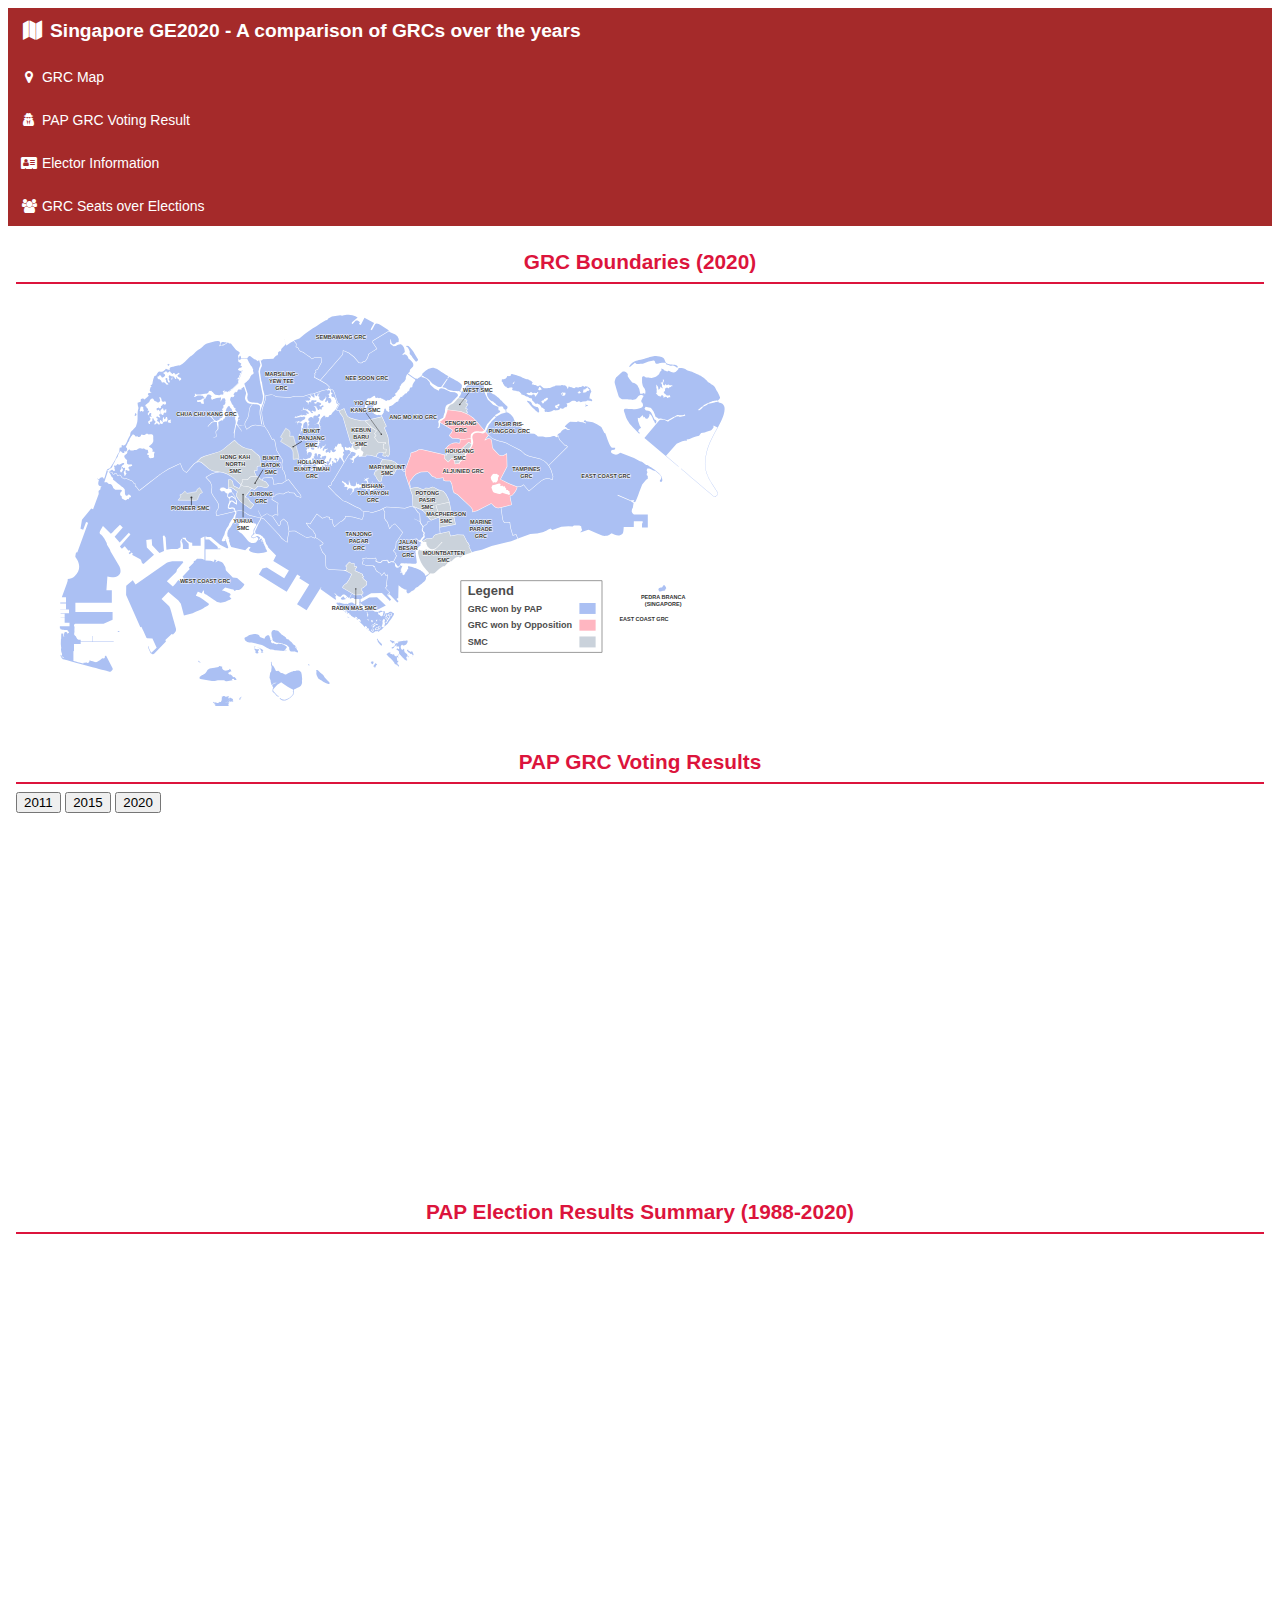
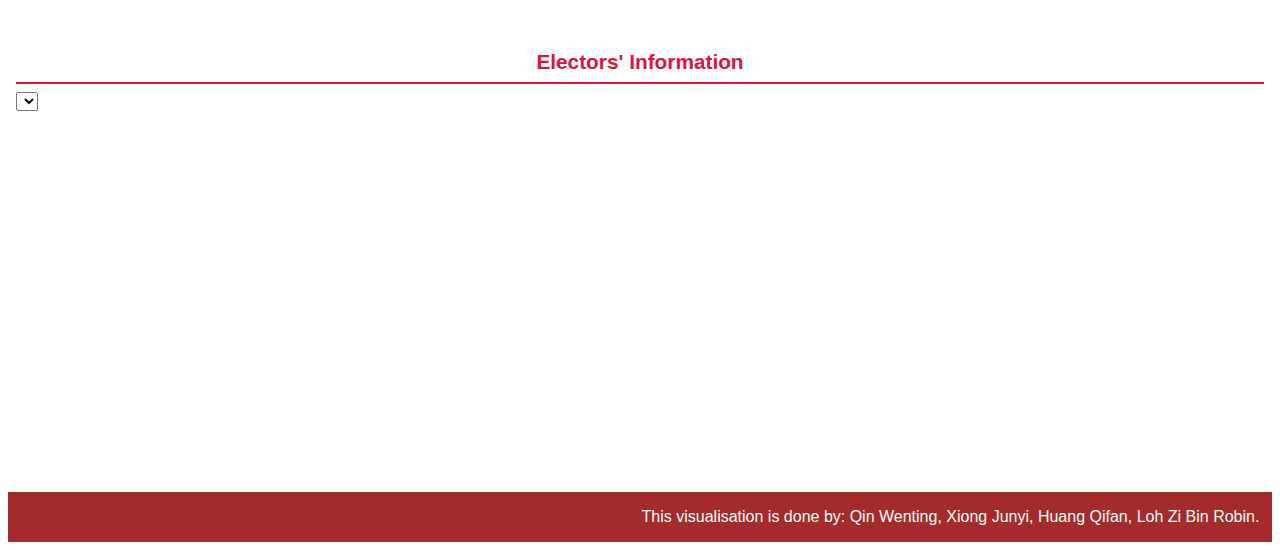
<file: index.html>
<!DOCTYPE html>
<html lang="en">

<head>
    <meta charset="UTF-8">
    <meta name="viewport" content="width=device-width, initial-scale=1">
    <title>Singapore Election (Leading GRC)</title>
    <link rel="stylesheet" href="https://cdnjs.cloudflare.com/ajax/libs/font-awesome/4.7.0/css/font-awesome.min.css">
    <link rel="stylesheet" href="index.css">

    <!-- Load d3.js -->
    <script src="https://d3js.org/d3.v4.js"></script>

</head>

<body>
    <!-- Top Navigation Bar -->
    <div class="navbar">
        <a class="active" style="font-size: larger;" href="#"><i class="fa fa-fw fa-map"></i> Singapore GE2020 - A comparison of GRCs over the years</a>
        <div class="navbar-right">
            <a href="#map" style="margin-top: 3px;"><i class="fa fa-fw fa fa-map-marker"></i> GRC Map</a>
            <a href="#leader" style="margin-top: 3px;"><i class="fa fa-fw fas fa-user-secret"></i> PAP GRC Voting Result</a>
            <a href="#elector" style="margin-top: 3px;"><i class="fa fa-fw fa-address-card"></i> Elector Information</a>
            <a href="#seats" style="margin-top: 3px;"><i class="fa fa-fw fa fa-users"></i> GRC Seats over Elections</a>
        </div>
    </div>

    <iframe id="map" src="grcmap.html" scrolling="no" overflow="hidden" frameborder=0 height=480px width=100%></iframe><br /><br />
    <iframe id="leader" src=election_result.html frameborder=0 height=450px width=29%></iframe>
    <iframe id="seats" src=election_summary.html frameborder=0 height=450px width=41%></iframe>
    <iframe id="elector" src=electors_result.html frameborder=0 height=450px width=29%></iframe>

    <!-- Footer -->
    <div class="navbar">
        <div class="navbar">
            <p style="margin-right: 1%; color: white; text-align: right;">This visualisation is done by: Qin Wenting, Xiong Junyi, Huang Qifan, Loh Zi Bin Robin.</p>
        </div>
    </div>
</body>

</html>
</file>
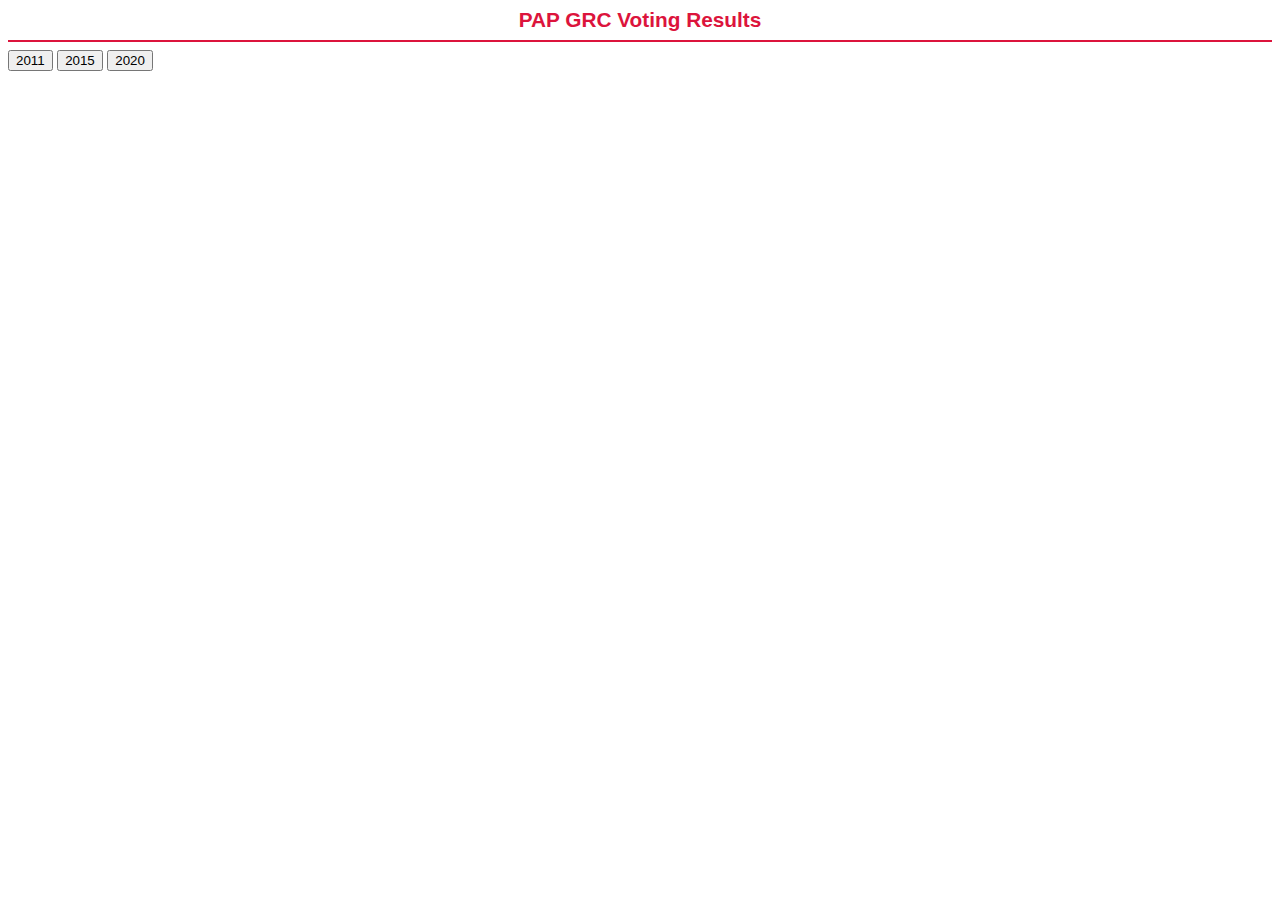
<file: election_result.html>
<!DOCTYPE html>
<html lang="en">

<head>
    <meta charset="UTF-8">
    <meta name="viewport" content="width=device-width, initial-scale=1">
    <!-- Load d3.js -->
    <script src="https://d3js.org/d3.v4.js"></script>
    <style>
        body {
            font-family: Open Sans, sans-serif;
        }
        
        rect:hover {
            fill: darkred;
        }
    </style>
</head>

<body>
    <div>
        <p style="margin:0;font-size:1.3em;font-weight:bold;text-align:center;color:crimson;">PAP GRC Voting Results</p>
        <hr style="border:1px solid crimson;" />
        <!-- Add buttons -->
        <button onclick="update1(data1)">2011</button>
        <button onclick="update1(data2)">2015</button>
        <button onclick="update1(data3)">2020</button>

        <!-- Create a div where the graph will take place -->
        <div id="my_dataviz2"></div>
        <script>
            // create data_set
            var data1 = [{
                group: "Aljunied",
                value: 45.28
            }, {
                group: "Ang Mo Kio",
                value: 69.33
            }, {
                group: "Bishan Toa Payoh",
                value: 56.93
            }, {
                group: "Chua Chu Kang",
                value: 61.2
            }, {
                group: "East Coast",
                value: 54.83
            }, {
                group: "Holland Bukit Timah",
                value: 60.08
            }, {
                group: "Jurong",
                value: 66.96
            }, {
                group: "Marine Parade",
                value: 56.64
            }, {
                group: "Moulmein Kallang",
                value: 58.55
            }, {
                group: "Nee Soon",
                value: 58.4
            }, {
                group: "Pasir Ris Punggol",
                value: 64.79
            }, {
                group: "Sembawang",
                value: 63.9
            }, {
                group: "Tampines",
                value: 57.22
            }, {
                group: "Tanjong Pagar",
                value: 100
            }, {
                group: "West Coast",
                value: 66.57
            }];

            var data2 = [{
                group: "Aljunied",
                value: 49.04
            }, {
                group: "Ang Mo Kio",
                value: 78.64
            }, {
                group: "Bishan Toa Payoh",
                value: 73.59
            }, {
                group: "Chua Chu Kang",
                value: 76.91
            }, {
                group: "East Coast",
                value: 60.73
            }, {
                group: "Holland Bukit Timah",
                value: 66.6
            }, {
                group: "Jalan Besar",
                value: 67.75
            }, {
                group: "Jurong",
                value: 79.29
            }, {
                group: "Marine Parade",
                value: 64.07
            }, {
                group: "Marsiling Yew Tee",
                value: 68.73
            }, {
                group: "Nee Soon",
                value: 66.83
            }, {
                group: "Pasir Ris Punggol",
                value: 72.89
            }, {
                group: "Sembawang",
                value: 72.28
            }, {
                group: "Tampines",
                value: 72.07
            }, {
                group: "Tanjong Pagar",
                value: 77.71
            }, {
                group: "West Coast",
                value: 78.57
            }];

            var data3 = [{
                group: "Aljunied",
                value: 40
            }, {
                group: "Ang Mo Kio",
                value: 72
            }, {
                group: "Bishan Toa Payoh",
                value: 67
            }, {
                group: "Choa Chu Kang",
                value: 59
            }, {
                group: "East Coast",
                value: 54
            }, {
                group: "Holland Bukit Timah",
                value: 68
            }, {
                group: "Jalan Besar",
                value: 67
            }, {
                group: "Jurong",
                value: 75
            }, {
                group: "Marine Parade",
                value: 57
            }, {
                group: "Marsiling Yew Tee",
                value: 64
            }, {
                group: "Nee Soon",
                value: 61
            }, {
                group: "Pasir Ris Punggol",
                value: 63
            }, {
                group: "Sembawang",
                value: 69
            }, {
                group: "Tampines",
                value: 67
            }, {
                group: "Tanjong Pagar",
                value: 63
            }, {
                group: "West Coast",
                value: 52
            }];

            // set the dimensions and margins of the graph
            var margin = {
                    top: 10,
                    right: 30,
                    bottom: 70,
                    left: 60
                },
                width = 460 - margin.left - margin.right,
                height = 300 - margin.top - margin.bottom;

            // append the svg object to the body of the page
            var svg2 = d3.select("#my_dataviz2")
                .append("svg")
                .attr("width", width + margin.left + margin.right)
                .attr("height", height + margin.top + margin.bottom)
                .call(responsive)
                .append("g")
                .attr("transform",
                    "translate(" + margin.left + "," + margin.top + ")");

            // Initialize the X axis
            var x2 = d3.scaleBand()
                .range([0, width])
                .padding(0.2);
            var xAxis2 = svg2.append("g")
                .attr("transform", "translate(0," + height + ")")


            // Initialize the Y axis
            var y2 = d3.scaleLinear()
                .range([height, 0]);
            var yAxis2 = svg2.append("g")
                .attr("class", "myYaxis")


            function responsive(svg) {
                let container = d3.select(svg.node().parentNode),
                    width = parseInt(svg.style("width")),
                    height = parseInt(svg.style("height")),
                    aspect = width / height;

                svg.attr("viewBox", "0 0 " + width + " " + height)
                    .attr("perserveAspectRatio", "xMinYMid")
                    .call(resize);

                d3.select(window).on("resize." + container.attr("id"), resize);

                function resize() {
                    let targetWidth = parseInt(container.style("width"));
                    svg.attr("width", targetWidth);
                    svg.attr("height", Math.round(targetWidth / aspect));
                }
            }


            // A function that create / update the plot for a given variable:
            function update1(data) {

                // Update the X axis
                x2.domain(data.map(function(d) {
                    return d.group;
                }))

                xAxis2.call(d3.axisBottom(x2))
                    .selectAll("text")
                    .attr("transform", "translate(-10,0)rotate(-25)")
                    .style("text-anchor", "end");

                //Add X axis label
                svg2.append("text")
                    .attr("transform",
                        "translate(" + (width / 2) + " ," +
                        (height + margin.top + 59) + ")")
                    .style("text-anchor", "middle")
                    .style("font-weight", "bold")
                    .style("font-size", "0.8em")
                    .style("fill", "lightcoral")
                    .text("GRCs");

                // Update the Y axis
                y2.domain([0, 100]);
                yAxis2.transition().duration(1000).call(d3.axisLeft(y2));
                //Add Y axis label
                svg2.append("text")
                    .attr("transform", "rotate(-90)")
                    .attr("y", 0 - margin.left + 10)
                    .attr("x", 0 - (height / 2))
                    .attr("dy", "1em")
                    .style("text-anchor", "middle")
                    .style("font-weight", "bold")
                    .style("font-size", "0.8em")
                    .style("fill", "lightcoral")
                    .text("PAP Voting % Result");

                // Create the u variable
                var u2 = svg2.selectAll("rect")
                    .data(data)

                u2
                    .enter()
                    .append("rect") // Add a new rect for each new elements
                    .merge(u2) // get the already existing elements as well
                    .transition() // and apply changes to all of them
                    .duration(1000)
                    .attr("x", function(d) {
                        return x2(d.group);
                    })
                    .attr("y", function(d) {
                        return y2(d.value);
                    })
                    .attr("width", x2.bandwidth())
                    .attr("height", function(d) {
                        return height - y2(d.value);
                    })
                    .attr("fill", "lightcoral")

                // If less group in the new dataset, I delete the ones not in use anymore
                u2
                    .exit()
                    .remove()
            }

            // Initialize the plot with the first dataset
            update1(data1)
        </script>
    </div>
</body>

</html>
</file>
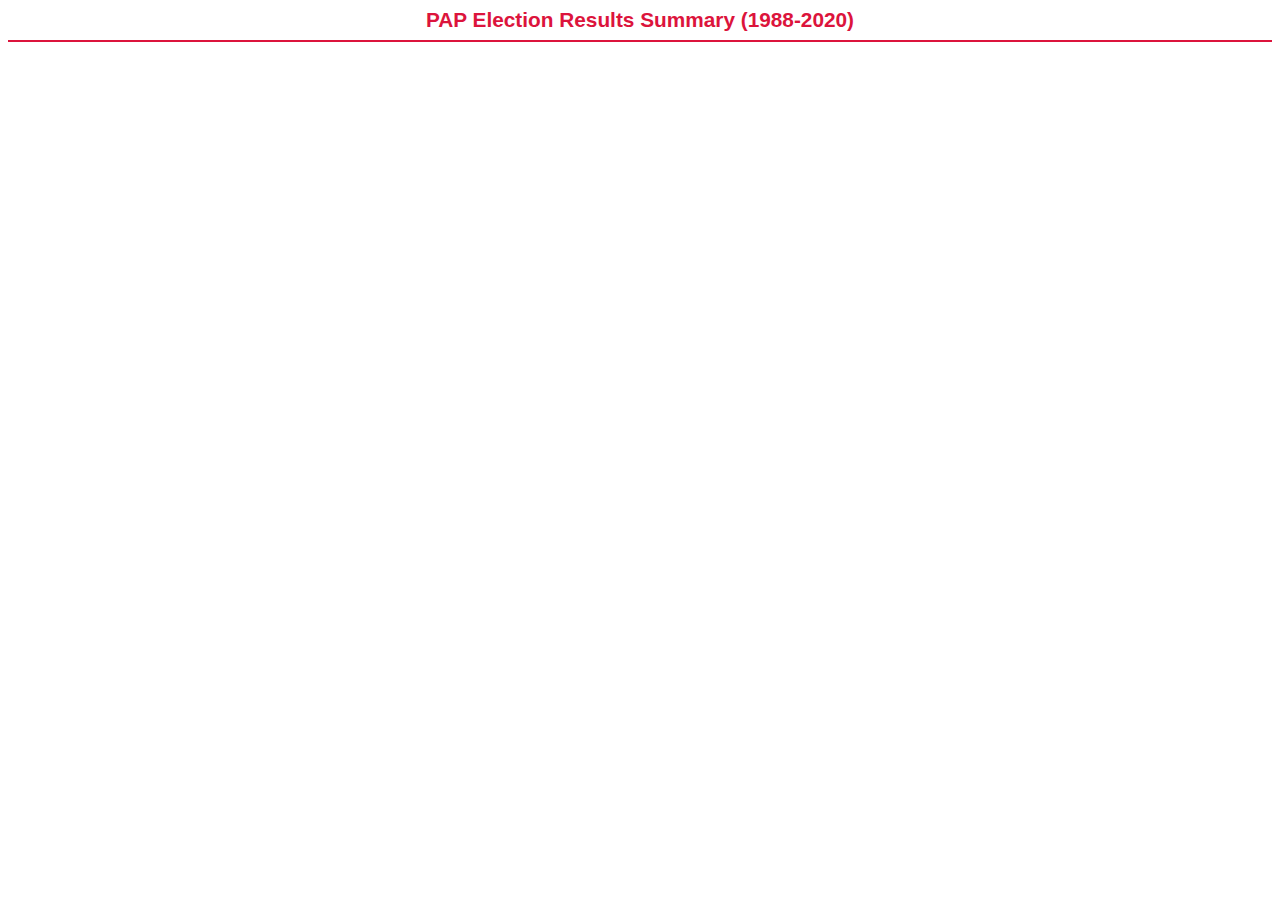
<file: election_summary.html>
<!DOCTYPE html>

<head>
    <meta charset="utf-8">
    <script src="https://d3js.org/d3.v5.min.js"></script>
    <style>
        body {
            font-family: Open Sans, sans-serif;
        }
        
        text {
            font-size: 1.5em;
        }
        
        text.title {
            font-size: 30px;
            font-weight: 900;
        }
        
        text.subTitle {
            font-weight: 500;
            fill: #777777;
        }
        
        text.caption {
            font-weight: 400;
            font-size: 14px;
            fill: #777777;
        }
        
        text.label {
            font-weight: 600;
        }
        
        text.valueLabel {
            font-weight: 300;
        }
        
        text.yearText {
            font-size: 6em;
            font-weight: 700;
            opacity: 0.5;
        }
        
        .tick text {
            fill: #777777;
        }
        
        .xAxis .tick:nth-child(2) text {
            text-anchor: start;
        }
        
        .tick line {
            shape-rendering: CrispEdges;
            stroke: #dddddd;
        }
        
        .tick line.origin {
            stroke: #aaaaaa;
        }
        
        path.domain {
            display: none;
        }
    </style>
</head>

<body>

    <p style="margin:0;font-size:1.3em;font-weight:bold;text-align:center;color:crimson;">PAP Election Results Summary (1988-2020)</p>
    <hr style="border:1px solid crimson;" />
    <div id="my_dataviz3"></div>
    <script>
        var svg3 = d3.select("#my_dataviz3").append("svg")
            .attr("width", 960)
            .attr("height", 400)
            .call(responsive);

        var tickDuration = 1000;
        var top_n = 4;
        var height1 = 400;
        var width1 = 960;

        const margin1 = {
            top: 0,
            right: 0,
            bottom: 0,
            left: 0
        };

        let barPadding = (height1 - (margin1.bottom + margin1.top)) / (top_n * 3);

        // variable declared with let is limted to block it is declared
        // variable declared with var has global scope

        let caption = svg3.append('text')
            .attr('class', 'caption')
            .attr('x', width1)
            .attr('y', height1 - 5)
            .style('text-anchor', 'end')
            .html('Source: eld.gov.sg');

        let year = 1988;
        let election_years = [1988, 1991, 1997, 2001, 2006, 2011, 2015, 2020];

        d3.csv('PAP_election_summary_1988to2020_v3.csv').then(function(data) {
            data.forEach(d => {
                d.value = +d.value,
                    d.lastValue = +d.lastValue,
                    d.value = isNaN(d.value) ? 0 : d.value,
                    d.year = +d.year,
                    d.colour = d3.hsl(Math.random() * 360, 0.75, 0.75)
            });
            console.log(data);

            let yearSlice = data.filter(d => d.year == year && !isNaN(d.value))
                // .sort((a,b) => b.value - a.value)
                .slice(0, top_n);

            yearSlice.forEach((d, i) => d.position = i);

            console.log('yearSlice: ', yearSlice)

            let x3 = d3.scaleLinear()
                .domain([0, 100])
                .range([margin1.left, width1 - margin1.right - 65]);

            let y3 = d3.scaleLinear()
                .domain([top_n, 0])
                .range([height1 - margin1.bottom, margin1.top]);

            let xAxis3 = d3.axisTop()
                .scale(x3)
                .ticks(width1 > 500 ? 5 : 2)
                .tickSize(-(height1 - margin1.top - margin1.bottom))
                .tickFormat(d => d3.format(',')(d));

            svg3.append('g')
                .attr('class', 'axis xAxis')
                .attr('transform', `translate(0, ${margin1.top})`)
                .call(xAxis3)
                .selectAll('.tick line')
                .classed('origin', d => d == 0);

            svg3.selectAll('rect.bar')
                .data(yearSlice, d => d.Data_field)
                .enter()
                .append('rect')
                .attr('class', 'bar')
                .attr('x', x3(0) + 1)
                .attr('width', d => x3(d.value) - x3(0) - 1)
                .attr('y', d => y3(d.position) + 15)
                .attr('height', y3(1) - y3(0) - barPadding)
                .style('fill', d => d.colour);

            svg3.selectAll('text.label')
                .data(yearSlice, d => d.Data_field)
                .enter()
                .append('text')
                .attr('class', 'label')
                .attr('x', d => x3(d.value) - 8)
                .attr('y', d => y3(d.position) + 5 + ((y3(1) - y3(0)) / 2) + 1)
                .style('text-anchor', 'end')
                .html(d => d.Data_field);

            svg3.selectAll('text.valueLabel')
                .data(yearSlice, d => d.Data_field)
                .enter()
                .append('text')
                .attr('class', 'valueLabel')
                .attr('x', d => x3(d.value) + 5)
                .attr('y', d => y3(d.position) + 5 + ((y3(1) - y3(0)) / 2) + 1)
                .text(d => d3.format(',.0f')(d.lastValue));

            let yearText = svg3.append('text')
                .attr('class', 'yearText')
                .attr('x', width1 - margin1.right)
                .attr('y', height1 - 25)
                .style('text-anchor', 'end')
                .html(~~year);

            let ticker = d3.interval(e => { // e -> custom event object

                yearSlice = data.filter(d => d.year == year && !isNaN(d.value))
                    .slice(0, top_n);

                yearSlice.forEach((d, i) => d.position = i);

                x3.domain([0, 100]);

                svg3.select('.xAxis')
                    .transition()
                    .duration(tickDuration)
                    .ease(d3.easeLinear)
                    .call(xAxis3);

                let bars = svg3.selectAll('.bar').data(yearSlice, d => d.Data_field);
                bars
                    .enter()
                    .append('rect')
                    .attr('class', d => `bar ${d.Data_field.replace(/\s/g,'_')}`)
                    .attr('x', x3(0) + 1)
                    .attr('width', d => x3(d.value) - x3(0) - 1)
                    .attr('y', d => y3(top_n + 1) + 15)
                    .attr('height', y3(1) - y3(0) - barPadding)
                    .style('fill', d => d.colour)
                    .transition()
                    .duration(tickDuration)
                    .ease(d3.easeLinear)
                    .attr('y', d => y3(d.position) + 5);
                bars
                    .transition()
                    .duration(tickDuration)
                    .ease(d3.easeLinear)
                    .attr('width', d => x3(d.value) - x3(0) - 1)
                    .attr('y', d => y3(d.position) + 15);

                let labels = svg3.selectAll('.label')
                    .data(yearSlice, d => d.Data_field);

                labels
                    .enter()
                    .append('text')
                    .attr('class', 'label')
                    .attr('x', d => x3(d.value) - 8)
                    .attr('y', d => y3(top_n + 1) + 5 + ((y3(1) - y3(0)) / 2))
                    .style('text-anchor', 'end')
                    .html(d => d.Data_field)
                    .transition()
                    .duration(tickDuration)
                    .ease(d3.easeLinear)
                    .attr('y', d => y3(d.position) + 5 + ((y3(1) - y3(0)) / 2) + 1);

                labels
                    .transition()
                    .duration(tickDuration)
                    .ease(d3.easeLinear)
                    .attr('x', d => x3(d.value) - 8)
                    .attr('y', d => y3(d.position) + 5 + ((y3(1) - y3(0)) / 2) + 1);

                let valueLabels = svg3.selectAll('.valueLabel').data(yearSlice, d => d.Data_field);

                valueLabels
                    .enter()
                    .append('text')
                    .attr('class', 'valueLabel')
                    .attr('x', d => x3(d.value) + 5)
                    .attr('y', d => y3(top_n + 1) + 5)
                    .text(d => d3.format(',.0f')(d.lastValue))
                    .transition()
                    .duration(tickDuration)
                    .ease(d3.easeLinear)
                    .attr('y', d => y3(d.position) + 5 + ((y3(1) - y3(0)) / 2) + 1);

                valueLabels
                    .transition()
                    .duration(tickDuration)
                    .ease(d3.easeLinear)
                    .attr('x', d => x3(d.value) + 5)
                    .attr('y', d => y3(d.position) + 5 + ((y3(1) - y3(0)) / 2) + 1)
                    .tween("text", function(d) {
                        let i = d3.interpolateRound(d.lastValue, d.value);
                        return function(t) {
                            this.textContent = d3.format(',')(i(t));
                        };
                    });

                valueLabels
                    .exit()
                    .transition()
                    .duration(tickDuration)
                    .ease(d3.easeLinear)
                    .attr('x', d => x3(d.value) + 5)
                    .attr('y', d => y3(top_n + 1) + 5)
                    .remove();

                yearText.html(~~year); //~~ convert to int (remove decimals)      

                if (year == 1988 || year == 1991 || year == 1997 || year == 2001 || year == 2006 || year == 2011 || year == 2015 || year == 2020) yearText.style('fill', '#E81616');

                else {
                    yearText.style('fill', '#CCCCCC')
                };

                if (year == 2020) year = 1987;
                //Iterate the election between 1988 to 2020
                year = d3.format('.1f')((+year) + 1);
            }, tickDuration);

        });

        // Format for yearText
        const halo = function(text, year, strokeWidth) {
            text.select(function() {
                    return this.parentNode.insertBefore(this.cloneNode(true), this);
                })
                // .style('fill', '#ffffff')
                .style('stroke', '#ffffff')
                .style('stroke-width', strokeWidth)
                .style('stroke-linejoin', 'round')
                .style('opacity', 1);

        }

        function responsive(svg) {
            let container = d3.select(svg.node().parentNode),
                width = parseInt(svg.style("width")),
                height = parseInt(svg.style("height")),
                aspect = width / height;

            svg.attr("viewBox", "0 0 " + width + " " + height)
                .attr("perserveAspectRatio", "xMinYMid")
                .call(resize);

            d3.select(window).on("resize." + container.attr("id"), resize);

            function resize() {
                let targetWidth = parseInt(container.style("width"));
                svg.attr("width", targetWidth);
                svg.attr("height", Math.round(targetWidth / aspect));
            }
        }
    </script>
</body>
</file>
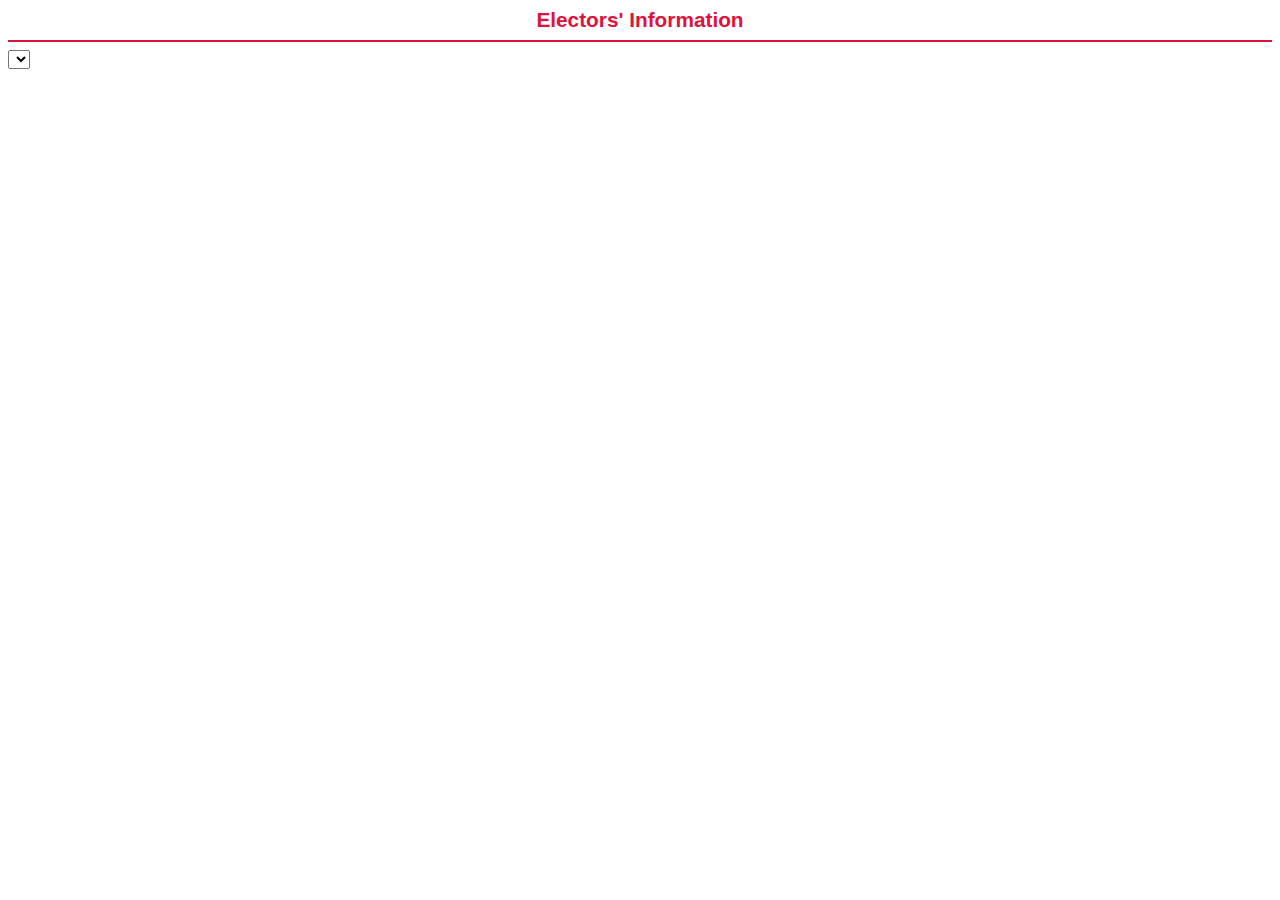
<file: electors_result.html>
<!DOCTYPE html>
<html lang="en">

<head>
    <!-- Load d3.js -->
    <script src="https://d3js.org/d3.v4.js"></script>
    <style>
        body {
            font-family: Open Sans, sans-serif;
        }
        
        circle:hover {
            fill: darkred;
        }
    </style>
</head>

<body>
    <p style="margin:0;font-size:1.3em;font-weight:bold;text-align:center;color:crimson;">Electors' Information</p>
    <hr style="border:1px solid crimson;" />
    <div>

        <!-- Initialize a select button -->
        <select id="selectButton"></select>

        <!-- Create a div where the graph will take place -->
        <div id="my_dataviz1"></div>
        <script>
            // set the dimensions and margins of the graph
            var margin = {
                    top: 30,
                    right: 30,
                    bottom: 70,
                    left: 60
                },
                width = 460 - margin.left - margin.right,
                height = 300 - margin.top - margin.bottom;

            // append the svg object to the body of the page
            var svg = d3.select("#my_dataviz1")
                .append("svg")
                .attr("width", width + margin.left + margin.right)
                .attr("height", height + margin.top + margin.bottom)
                .call(responsive)
                .append("g")
                .attr("transform",
                    "translate(" + margin.left + "," + margin.top + ")");

            // Initialize the X axis
            var x = d3.scaleBand()
                .range([0, width])
                .padding(1);
            var xAxis = svg.append("g")
                .attr("transform", "translate(0," + height + ")")

            // Initialize the Y axis
            var y = d3.scaleLinear()
                .range([height, 0]);
            var yAxis = svg.append("g")
                .attr("class", "myYaxis")

            // List of groups (here I have one group per column)
            var allGroup = ["Electors in 2015", "Electors in 2020"]

            // add the options to the button
            d3.select("#selectButton")
                .selectAll('myOptions')
                .data(allGroup)
                .enter()
                .append('option')
                .text(function(d) {
                    return d;
                }) // text showed in the menu
                .attr("value", function(d) {
                    return d;
                }) // corresponding value returned by the button


            // A function that create / update the plot for a given variable:
            function update(selectedVar) {

                // Parse the Data
                d3.csv("GRCelectors1.csv", function(data) {

                    // X axis
                    x.domain(data.map(function(d) {
                        return d.area;
                    }))
                    xAxis.transition().duration(1000).call(d3.axisBottom(x))
                        .selectAll("text")
                        .attr("transform", "translate(-10,0)rotate(-25)")
                        .style("text-anchor", "end");

                    //Add X axis label
                    svg.append("text")
                        .attr("transform",
                            "translate(" + (width / 2) + " ," +
                            (height + margin.top + 38) + ")")
                        .style("text-anchor", "middle")
                        .style("font-weight", "bold")
                        .style("font-size", "0.8em")
                        .style("fill", "lightcoral")
                        .text("GRCs");

                    // Add Y axis
                    y.domain([0, d3.max(data, function(d) {
                        return +d[selectedVar]
                    })]);
                    yAxis.transition().duration(1000).call(d3.axisLeft(y));

                    //Add Y axis label
                    svg.append("text")
                        .attr("transform", "rotate(-90)")
                        .attr("y", 0 - margin.left - 5)
                        .attr("x", 0 - (height / 2))
                        .attr("dy", "1em")
                        .style("text-anchor", "middle")
                        .style("font-weight", "bold")
                        .style("font-size", "0.8em")
                        .style("fill", "lightcoral")
                        .text("Electors Number");

                    // variable u: map data to existing circle
                    var j = svg.selectAll(".myLine")
                        .data(data)
                        // update lines
                    j
                        .enter()
                        .append("line")
                        .attr("class", "myLine")
                        .merge(j)
                        .transition()
                        .duration(1000)
                        .attr("x1", function(d) {
                            console.log(x(d.area));
                            return x(d.area);
                        })
                        .attr("x2", function(d) {
                            return x(d.area);
                        })
                        .attr("y1", y(0))
                        .attr("y2", function(d) {
                            return y(d[selectedVar]);
                        })
                        .attr("stroke", "pink")


                    // variable u: map data to existing circle
                    var u = svg.selectAll("circle")
                        .data(data)
                        // update bars
                    u
                        .enter()
                        .append("circle")
                        .merge(u)
                        .transition()
                        .duration(1000)
                        .attr("cx", function(d) {
                            return x(d.area);
                        })
                        .attr("cy", function(d) {
                            return y(d[selectedVar]);
                        })
                        .attr("r", 8)
                        .attr("fill", "lightcoral");


                })

            }

            // Initialize plot
            update('Electors in 2015')

            //When the button is changed, run the updateChart function
            d3.select("#selectButton").on("change", function(d) {
                // recover the option that has been chosen
                var selectedOption = d3.select(this).property("value")
                    // run the updateChart function with this selected option
                update(selectedOption)
            })

            function responsive(svg) {
                let container = d3.select(svg.node().parentNode),
                    width = parseInt(svg.style("width")),
                    height = parseInt(svg.style("height")),
                    aspect = width / height;

                svg.attr("viewBox", "0 0 " + width + " " + height)
                    .attr("perserveAspectRatio", "xMinYMid")
                    .call(resize);

                d3.select(window).on("resize." + container.attr("id"), resize);

                function resize() {
                    let targetWidth = parseInt(container.style("width"));
                    svg.attr("width", targetWidth);
                    svg.attr("height", Math.round(targetWidth / aspect));
                }
            }
        </script>

    </div>
</body>

</html>
</file>
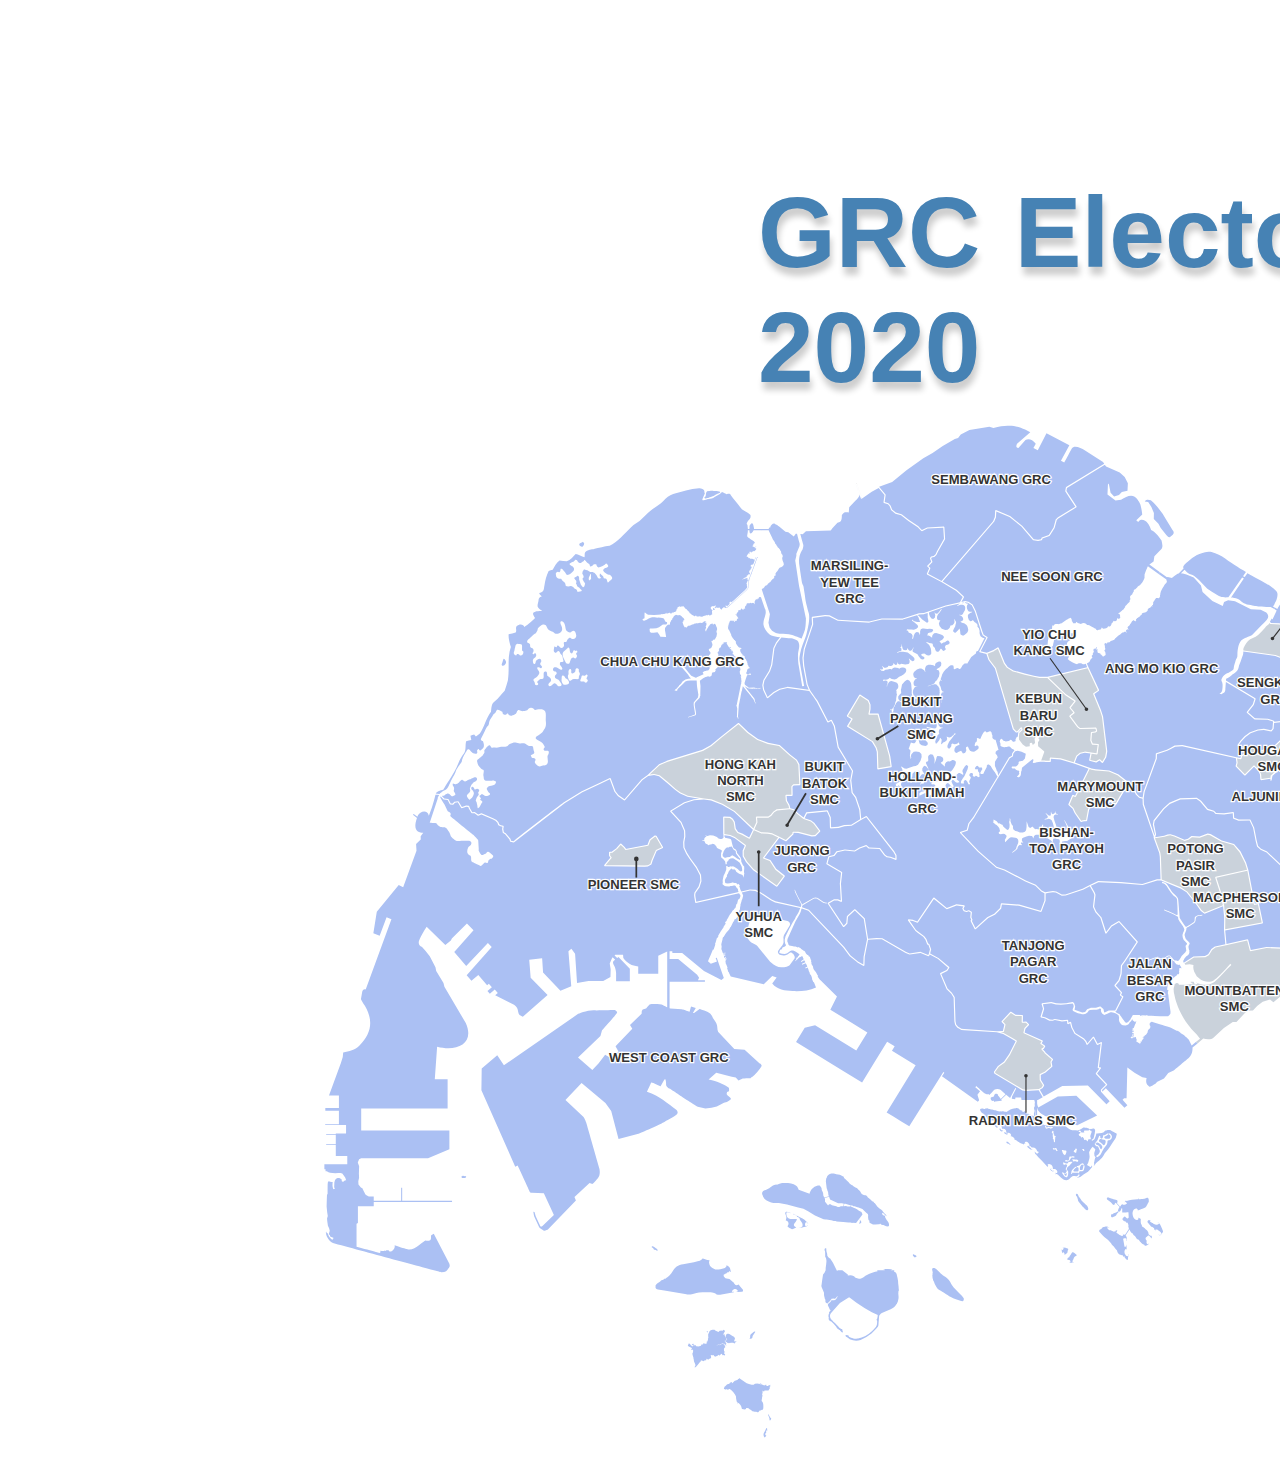
<file: GRC_Singaporemap.html>
<html>
<head>
	<title>GRC Map </title>
	<!--<script src="https://d3js.org/d3.v4.min.js"></script>-->
	<!--<script src="//d3js.org/topojson.v1.min.js"></script>-->
	<!--<script src="https://d3js.org/d3-geo.v1.min.js"></script>-->
	<!--<link rel="stylesheet" type="text/css" href="style.css">-->
	<style id="__web-inspector-hide-shortcut-style__">
		.__web-inspector-hide-shortcut__, .__web-inspector-hide-shortcut__ *, .__web-inspector-hidebefore-shortcut__::before, .__web-inspector-hideafter-shortcut__::after


		body {
			background-color: #33333f;
		}


			.State {
				cursor: pointer;

				/*background: #2db34a;*/
				transition-property: fill;
				transition-duration: 0.5s;
				transition-timing-function: linear;


			}	





			.State:hover{ fill:green;
				transition: transform .25s ease;}

				.Statel {
					cursor: pointer;

					/*background: #2db34a;*/
					transition-property: fill;
					transition-duration: 2s;
					transition-timing-function: linear;


				}	


				.Statel:hover{ fill:red;
					transition: transform .25s ease;}


				.map{
					position:static;
				}


				.tabcontent {
				/*float: left;
				padding: 0px 12px;
				border: 5px solid #ccc;*/
				width: 800px;/*width of the box in relative to the map*/
				/*border-left: none;*/
				/*height: 700px;*/
				display: none;
				position:absolute;
				left:1900px;
				top:250px;

			}

			/* Clear floats after the tab */
			.clearfix::after {
				content: "";
				clear: both;
				display: table;
			}
			
			h3{
				font-family:  Charcoal, sans-serif;
				word-wrap: normal;/*to wrap words*/
				text-align: center;
				font-size: 60px;
				color:red; 
				text-shadow: 3px 5px 2px #474747;
			}
			h1.label{
				font-family:  Charcoal, sans-serif;
				position:relative;
				text-align:justify;
				left:750px;
				top:100px;
				font-size: 100px;
				color:steelblue; 

				text-shadow: 2px 8px 6px rgba(0,0,0,0.2), 0px -5px 35px rgba(255,255,255,0.3);
			}
			p{
				text-align: center;
				font-size: 40px;

			}

			p1{
				text-align: justify;
				font-size: 40px;

			}

			/*pie chart */

			.center {
				display: block;
				margin-left: auto;
				margin-right: auto;
				width: 300px;
			}


			#leftbox { 
				float:left;  /*push to left*/
				padding: 0px 12px;
				/*border: 5px solid #ccc;*/
				width:45%; 
				height:400px; 
				/*3d shadow - http://www.corelangs.com/css/box/shadow.html*/
				background-color:rgba(0,255,0,0.2);
				-moz-box-shadow: 10px 10px 5px rgba(0,0,0,0.6);
				-webkit-box-shadow: 10px 10px 5px rgba(0,0,0,0.6);
				box-shadow: 10px 10px 5px rgba(0,0,0,0.6);
				-moz-border-radius:25px;
				-webkit-border-radius:25px;
				border-radius:25px;


			} 

			#rightbox{ 
				float:right; /*push to right*/
				padding: 0px 12px;
				/*border: 5px solid #ccc;*/
				width:45%; 
				height:400px; 
				background-color:rgba(0,255,0,0.2);
				-moz-box-shadow: 10px 10px 5px rgba(0,0,0,0.6);
				-webkit-box-shadow: 10px 10px 5px rgba(0,0,0,0.6);
				box-shadow: 10px 10px 5px rgba(0,0,0,0.6);
				-moz-border-radius:25px;
				-webkit-border-radius:25px;
				border-radius:25px;
			} 

			#leftboxoppo{ 
				float:left;  /*push to left*/
				padding: 0px 12px;
				/*border: 5px solid #ccc;*/
				width:45%; 
				height:400px; 
				background-color:rgba(255,0,0,0.2);
				-moz-box-shadow: 10px 10px 5px rgba(0,0,0,0.6);
				-webkit-box-shadow: 10px 10px 5px rgba(0,0,0,0.6);
				box-shadow: 10px 10px 5px rgba(0,0,0,0.6);
				-moz-border-radius:25px;
				-webkit-border-radius:25px;
				border-radius:25px;

			} 

			#rightboxoppo{ 
				float:right; /*push to right*/
				padding: 0px 12px;
				/*border: 5px solid #ccc;*/
				width:45%; 
				height:400px; 
				background-color:rgba(255,0,0,0.2);
				-moz-box-shadow: 10px 10px 5px rgba(0,0,0,0.6);
				-webkit-box-shadow: 10px 10px 5px rgba(0,0,0,0.6);
				box-shadow: 10px 10px 5px rgba(0,0,0,0.6);
				-moz-border-radius:25px;
				-webkit-border-radius:25px;
				border-radius:25px;
			} 
			#rightboxnone{ 
				float:right; /*push to right*/
				padding: 0px 12px;
				/*border: 5px solid #ccc;*/
				width:45%; 
				height:400px; 
				background-color:rgba(192,192,192,0.7);
				-moz-box-shadow: 10px 10px 5px rgba(0,0,0,0.6);
				-webkit-box-shadow: 10px 10px 5px rgba(0,0,0,0.6);
				box-shadow: 10px 10px 5px rgba(0,0,0,0.6);
				-moz-border-radius:25px;
				-webkit-border-radius:25px;
				border-radius:25px;
			} 

			#vpd{text-decoration: underline;
				font-weight: bolder;}
				#year{
					text-decoration: underline;font-weight: bolder;
				}

	something like thus fir nao, 
	https://jsfiddle.net/zuul/k7a3q5xm/
	*/




</style>
</head>
<body>



	<script>


		function openState(evt, StateName) {
			var i, tabcontent, tablinks;
			//document.getElementsByClassName("dummycontent")="none";

			tabcontent = document.getElementsByClassName("tabcontent");
			for (i = 0; i < tabcontent.length; i++) {
				tabcontent[i].style.display = "none";
			}

			document.getElementById(StateName).style.display = "inline-block";
			evt.currentTarget.className += " active";
		}

             svg.append("g")
             .attr("transform", "translate(" + (width / 2 - 120) + "," + 20 + ")")
             .append("text")
             .text("GRC")
             .attr("class", "title")



         </script>
         <div id="SembawangGRC" class="tabcontent">
         	<h3>Sembawang GRC</h3>
         	<img src="pap.png" alt="pap" class="center" >
         	<!--<p> Vote Percentage Difference</p>-->
         	<p id="vpd"> Vote Percentage Difference</p>
         	<div id="leftbox">
         		<p id= "year"> 2020 </p>
         		<p > <span style="color:blue;font-weight: bolder">PAP </span> won <span style="color:red;font-weight: bolder">NSP</span><br></br>by </p>
         		<p > <span style="color:green;font-weight: bolder">34.58%</span></p>
         	</div>
         	<div id="rightbox">
         		<p id= "year"> 2015</p>
         		<p> <span style="color:blue;font-weight: bolder">PAP </span>won <span style="color:red;font-weight: bolder">NSP </span><br></br>by </p>
         		<p><span style="color:green;font-weight: bolder;font-size: 50px;">44.55%</span></p>
         	</div>
         </div>

         <div id="NeeSoonGRC" class="tabcontent">
         	<h3>Nee Soon GRC</h3>
         	<img src="pap.png" alt="pap" class="center" >


         	<p id="vpd"> Vote Percentage Difference</p>
         	<div id="leftbox">
         		<p id= "year"> 2020 </p>
         		<p > <span style="color:blue;font-weight: bolder">PAP </span> won <span style="color:red;font-weight: bolder">PSP</span><br></br>by </p>
         		<p > <span style="color:green;font-weight: bolder">23.80%</span></p>
         	</div>
         	<div id="rightbox">
         		<p id= "year"> 2015</p>
         		<p> <span style="color:blue;font-weight: bolder">PAP </span>won <span style="color:red;font-weight: bolder">WP </span><br></br>by </p>
         		<p><span style="color:green;font-weight: bolder;font-size: 50px;">33.66%</span></p>
         	</div>
         </div>


		<!--
		<p> Won <span style="color:red;font-weight: bolder">PSP</span> by </p>
		<p> <span style="color:green;font-weight: bolder">23.80%</span></p>
		<p> Vote Percentage Difference</p>
		<p> <span style="text-decoration: underline;font-weight: bolder">In 2015 </p>
		<p> <span style="color:blue;font-weight: bolder">PAP </span>won <span style="color:red;font-weight: bolder">WP </span>by </p>
		<p><span style="color:green;font-weight: bolder">33.66%</span></p>-->
		<!--<p>Paris is the capital of France.</p> -->
	</div>

	<div id="MarsilingGRC" class="tabcontent">
		<h3>Marsiling Yee Tee GRC</h3>
		<img src="pap.png" alt="pap" class="center" >


		<p id="vpd"> Vote Percentage Difference</p>
		<div id="leftbox">
			<p id= "year"> 2020 </p>
			<p > <span style="color:blue;font-weight: bolder">PAP </span> won <span style="color:red;font-weight: bolder">SDP</span><br></br>by </p>
			<p > <span style="color:green;font-weight: bolder">26.35%</span></p>
		</div>
		<div id="rightbox">
			<p id= "year"> 2015</p>
			<p> <span style="color:blue;font-weight: bolder">PAP </span>won <span style="color:red;font-weight: bolder">SDP </span><br></br>by </p>
			<p><span style="color:green;font-weight: bolder;font-size: 50px;">37.46%</span></p>
		</div>



		<!--

		<p> Won <span style="color:red;font-weight: bolder">SDP</span> by </p>
		<p> <span style="color:green;font-weight: bolder">26.35%</span></p>
		<p> Vote Percentage Difference</p>
		<p> <span style="text-decoration: underline;font-weight: bolder">In 2015 </p>
		<p> <span style="color:blue;font-weight: bolder">PAP </span>won <span style="color:red;font-weight: bolder">SDP </span>by </p>
		<p><span style="color:green;font-weight: bolder">37.46%</span></p>-->
	</div>

	<div id="CCKGRC" class="tabcontent">
		<h3>Chua Chu Kang GRC</h3>
		<img src="pap.png" alt="pap" class="center" >
		<p id="vpd"> Vote Percentage Difference</p>
		<div id="leftbox">
			<p id= "year"> 2020 </p>
			<p > <span style="color:blue;font-weight: bolder">PAP </span> won <span style="color:red;font-weight: bolder">PSP</span><br></br>by </p>
			<p > <span style="color:green;font-weight: bolder">17.28%</span></p>
		</div>
		<div id="rightbox">
			<p id= "year"> 2015</p>
			<p> <span style="color:blue;font-weight: bolder">PAP </span>won <span style="color:red;font-weight: bolder">PPP </span><br></br>by </p>
			<p><span style="color:green;font-weight: bolder;font-size: 50px;">53.79%</span></p>
		</div>



		<!--
		<p> Won <span style="color:red;font-weight: bolder">PSP</span> by </p>
		<p> <span style="color:green;font-weight: bolder">17.28%</span></p>
		<p> Vote Percentage Difference</p>
		<p> <span style="text-decoration: underline;font-weight: bolder">In 2015 </p>
		<p> <span style="color:blue;font-weight: bolder">PAP </span>won <span style="color:red;font-weight: bolder">PPP </span>by </p>
		<p><span style="color:green;font-weight: bolder">53.79%</span></p>
	-->
</div>

<div id="HBTGRC" class="tabcontent">
	<h3>Holland-Bukit Timah GRC</h3>
	<img src="pap.png" alt="pap" class="center" >
	<p id="vpd"> Vote Percentage Difference</p>
	<div id="leftbox">
		<p id= "year"> 2020 </p>
		<p > <span style="color:blue;font-weight: bolder">PAP </span> won <span style="color:red;font-weight: bolder">SDP</span><br></br>by </p>
		<p > <span style="color:green;font-weight: bolder">32.72%</span></p>
	</div>
	<div id="rightbox">
		<p id= "year"> 2015</p>
		<p> <span style="color:blue;font-weight: bolder">PAP </span>won <span style="color:red;font-weight: bolder">SDP </span><br></br>by </p>
		<p><span style="color:green;font-weight: bolder;font-size: 50px;">33.24%</span></p>
	</div>



<!--
		<p> Won <span style="color:red;font-weight: bolder">SDP</span> by </p>
		<p> <span style="color:green;font-weight: bolder">32.72%</span></p>
		<p> Vote Percentage Difference</p>
		<p> <span style="text-decoration: underline;font-weight: bolder">In 2015 </p>
		<p> <span style="color:blue;font-weight: bolder">PAP </span>won <span style="color:red;font-weight: bolder">SDP </span>by </p>
		<p><span style="color:green;font-weight: bolder">33.24%</span></p>-->
	</div>

	<div id="AMKGRC" class="tabcontent">
		<h3>Ang Mo Kio GRC</h3>
		<img src="pap.png" alt="pap" class="center" >

		<p id="vpd"> Vote Percentage Difference</p>
		<div id="leftbox">
			<p id= "year"> 2020 </p>
			<p > <span style="color:blue;font-weight: bolder">PAP </span> won <span style="color:red;font-weight: bolder">RP </span><br></br>by </p>
			<p > <span style="color:green;font-weight: bolder">43.82%</span></p>
		</div>
		<div id="rightbox">
			<p id= "year"> 2015</p>
			<p> <span style="color:blue;font-weight: bolder">PAP </span>won <span style="color:red;font-weight: bolder">RP </span><br></br>by </p>
			<p><span style="color:green;font-weight: bolder;font-size: 50px;">57.27%</span></p>
		</div>


<!--
		<p> Won <span style="color:red;font-weight: bolder">RP</span> by </p>
		<p> <span style="color:green;font-weight: bolder">43.82%</span></p>
		<p> Vote Percentage Difference</p>
		<p> <span style="text-decoration: underline;font-weight: bolder">In 2015 </p>
		<p> <span style="color:blue;font-weight: bolder">PAP </span>won <span style="color:red;font-weight: bolder">RP </span>by </p>
		<p><span style="color:green;font-weight: bolder">57.27%</span></p>
	-->
</div>

<div id="PRPGRC" class="tabcontent">
	<h3>Pasir Ris-Punggol GRC</h3>
	<img src="pap.png" alt="pap" class="center" >

	<p id="vpd"> Vote Percentage Difference</p>
	<div id="leftbox">
		<p id= "year"> 2020 </p>
		<p > <span style="color:blue;font-weight: bolder">PAP </span> won <span style="color:red;font-weight: bolder">SDA & PV </span><br></br>by </p>
		<p > <span style="color:green;font-weight: bolder">28.31%</span></p>
	</div>
	<div id="rightbox">
		<p id= "year"> 2015</p>
		<p> <span style="color:blue;font-weight: bolder">PAP </span>won <span style="color:red;font-weight: bolder">SDA </span><br></br>by </p>
		<p><span style="color:green;font-weight: bolder;font-size: 50px;">44.77%</span></p>
	</div>


<!--
		<p> Won <span style="color:red;font-weight: bolder">SDA & PV</span> by </p>
		<p> <span style="color:green;font-weight: bolder">28.31%</span></p>
		<p> Vote Percentage Difference</p>
		<p> <span style="text-decoration: underline;font-weight: bolder">In 2015 </p>
		<p> <span style="color:blue;font-weight: bolder">PAP </span>won <span style="color:red;font-weight: bolder">SDA </span>by </p>
		<p><span style="color:green;font-weight: bolder">44.77%</span></p>-->
	</div>

	<div id="TGRC" class="tabcontent">
		<h3>Tampines GRC</h3>
		<img src="pap.png" alt="pap" class="center" >

		<p id="vpd"> Vote Percentage Difference</p>
		<div id="leftbox">
			<p id= "year"> 2020 </p>
			<p > <span style="color:blue;font-weight: bolder">PAP </span> won <span style="color:red;font-weight: bolder">NSP </span><br></br>by </p>
			<p > <span style="color:green;font-weight: bolder">32.83%</span></p>
		</div>
		<div id="rightbox">
			<p id= "year"> 2015</p>
			<p> <span style="color:blue;font-weight: bolder">PAP </span>won <span style="color:red;font-weight: bolder">NSP </span><br></br>by </p>
			<p><span style="color:green;font-weight: bolder;font-size: 50px;">44.11%</span></p>
		</div>

		<!--
		<p> Won <span style="color:red;font-weight: bolder">NSP</span> by </p>
		<p> <span style="color:green;font-weight: bolder">32.83%</span></p>
		<p> Vote Percentage Difference</p>
		<p> <span style="text-decoration: underline;font-weight: bolder">In 2015 </p>
		<p> <span style="color:blue;font-weight: bolder">PAP </span>won <span style="color:red;font-weight: bolder">NSP </span>by </p>
		<p><span style="color:green;font-weight: bolder">44.11%</span></p>
	-->
</div>

<div id="ECGRC" class="tabcontent">
	<h3>East Coast GRC</h3>
	<img src="pap.png" alt="pap" class="center" >

	<p id="vpd"> Vote Percentage Difference</p>
	<div id="leftbox">
		<p id= "year"> 2020 </p>
		<p > <span style="color:blue;font-weight: bolder">PAP </span> won <span style="color:red;font-weight: bolder">WP </span><br></br>by </p>
		<p > <span style="color:green;font-weight: bolder">6.81%</span></p>
	</div>
	<div id="rightbox">
		<p id= "year"> 2015</p>
		<p> <span style="color:blue;font-weight: bolder">PAP </span>won <span style="color:red;font-weight: bolder">WP </span><br></br>by </p>
		<p><span style="color:green;font-weight: bolder;font-size: 50px;">21.47%</span></p>
	</div>

		<!--
		<p> Won <span style="color:red;font-weight: bolder">WP</span> by </p>
		<p> <span style="color:green;font-weight: bolder">6.81%</span></p>
		<p> Vote Percentage Difference</p>
		<p> <span style="text-decoration: underline;font-weight: bolder">In 2015 </p>
		<p> <span style="color:blue;font-weight: bolder">PAP </span>won <span style="color:red;font-weight: bolder">WP </span>by </p>
		<p><span style="color:green;font-weight: bolder">21.47%</span></p>-->
	</div>

	<div id="AGRC" class="tabcontent">
		<h3>Aljunied GRC</h3>
		<img src="wp.png" alt="wp" class="center" >

		<p id="vpd"> Vote Percentage Difference</p>
		<div id="leftboxoppo">
			<p id= "year"> 2020 </p>
			<p > <span style="color:red;font-weight: bolder">WP </span> won <span style="color:blue;font-weight: bolder">PAP </span><br></br>by </p>
			<p > <span style="color:red;font-weight: bolder;font-size: 50px;">19.85%</span></p>
		</div>
		<div id="rightboxoppo">
			<p id= "year"> 2015</p>
			<p> <span style="color:red;font-weight: bolder">WP </span>won <span style="color:blue;font-weight: bolder">PAP </span><br></br>by </p>
			<p><span style="color:red;font-weight: bolder">1.9%</span></p>
		</div>

		<!--
		<p> Won <span style="color:blue;font-weight: bolder">PAP</span> by </p>
		<p> <span style="color:red;font-weight: bolder">19.85%</span></p>
		<p> Vote Percentage Difference</p>
		<p> <span style="text-decoration: underline;font-weight: bolder">In 2015 </p>
		<p> <span style="color:red;font-weight: bolder">WP </span>won <span style="color:blue;font-weight: bolder">PAP </span>by </p>
		<p><span style="color:red;font-weight: bolder">1.9%</span></p>
	-->
</div>

<div id="SKGRC" class="tabcontent">
	<h3>SengKang GRC</h3>
	<img src="wp.png" alt="wp" class="center" >

	<p id="vpd"> Vote Percentage Difference</p>
	<div id="leftboxoppo">
		<p id= "year"> 2020 </p>
		<p > <span style="color:red;font-weight: bolder">WP </span> won <span style="color:blue;font-weight: bolder">PAP </span><br></br>by </p>
		<p > <span style="color:red;font-weight: bolder;font-size: 50px;">4.27%</span></p>
	</div>
	<div id="rightboxnone">
		<p id= "year"> 2015</p>
		<p> <span style="font-size:30px ;font-weight: bolder; word-wrap: normal">Formerly part of SengKang West and Punggol East SMC.</span>
		</div>

		<!--
		<p> Won <span style="color:blue;font-weight: bolder">PAP</span> by </p>
		<p> <span style="color:red;font-weight: bolder">4.27%</span></p>
		<p> Vote Percentage Difference</p>
		<p> <span style="text-decoration: underline;font-weight: bolder">In 2015 </p>
			<p> <span style="font-size:30px ;font-weight: bolder; word-wrap: normal">Formerly part of SengKang West and Punggol East SMC.</span> </p>-->

		</div>

		<div id="MPGRC" class="tabcontent">
			<h3>Marine Parade GRC</h3>
			<img src="pap.png" alt="pap" class="center" >


			<p id="vpd"> Vote Percentage Difference</p>
			<div id="leftbox">
				<p id= "year"> 2020 </p>
				<p > <span style="color:blue;font-weight: bolder">PAP </span> won <span style="color:red;font-weight: bolder">WP </span><br></br>by </p>
				<p > <span style="color:green;font-weight: bolder">15.51%</span></p>
			</div>
			<div id="rightbox">
				<p id= "year"> 2015</p>
				<p> <span style="color:blue;font-weight: bolder">PAP </span>won <span style="color:red;font-weight: bolder">WP </span><br></br>by </p>
				<p><span style="color:green;font-weight: bolder;font-size: 50px;">28.14%</span></p>
			</div>
<!--
		<p> Won <span style="color:red;font-weight: bolder">WP</span> by </p>
		<p id="2020"> <span style="color:green;font-weight: bolder">15.51%</span></p>
		<p> Vote Percentage Difference</p>
		<p> <span style="text-decoration: underline;font-weight: bolder">In 2015 </p>
		<p> <span style="color:blue;font-weight: bolder">PAP </span>won <span style="color:red;font-weight: bolder">WP </span>by </p>
		<p><span style="color:green;font-weight: bolder">28.14%</span></p>
	-->
</div>

<div id="JBGRC" class="tabcontent">
	<h3>Jalan Besar GRC</h3>
	<img src="pap.png" alt="pap" class="center" >

	<p id="vpd"> Vote Percentage Difference</p>
	<div id="leftbox">
		<p id= "year"> 2020 </p>
		<p > <span style="color:blue;font-weight: bolder">PAP </span> won <span style="color:red;font-weight: bolder">PV </span><br></br>by </p>
		<p > <span style="color:green;font-weight: bolder">30.73%</span></p>
	</div>
	<div id="rightbox">
		<p id= "year"> 2015</p>
		<p> <span style="color:blue;font-weight: bolder">PAP </span>won <span style="color:red;font-weight: bolder">WP </span><br></br>by </p>
		<p><span style="color:green;font-weight: bolder;font-size: 50px;">35.46%</span></p>
	</div>

		<!--
		<p> Won <span style="color:red;font-weight: bolder">PV</span> by </p>
		<p> <span style="color:green;font-weight: bolder">30.73%</span></p>
		<p> Vote Percentage Difference</p>
		<p> <span style="text-decoration: underline;font-weight: bolder">In 2015 </p>
		<p> <span style="color:blue;font-weight: bolder">PAP </span>won <span style="color:red;font-weight: bolder">WP </span>by </p>
		<p><span style="color:green;font-weight: bolder">35.46%</span></p>-->
	</div>

	<div id="TPGRC" class="tabcontent">
		<h3>Tanjong Pagar GRC</h3>
		<img src="pap.png" alt="pap" class="center" >

		<p id="vpd"> Vote Percentage Difference</p>
		<div id="leftbox">
			<p id= "year"> 2020 </p>
			<p > <span style="color:blue;font-weight: bolder">PAP </span> won <span style="color:red;font-weight: bolder">PSP </span><br></br>by </p>
			<p > <span style="color:green;font-weight: bolder">26.25%</span></p>
		</div>
		<div id="rightbox">
			<p id= "year"> 2015</p>
			<p> <span style="color:blue;font-weight: bolder">PAP </span>won <span style="color:red;font-weight: bolder">SingFirst </span><br></br>by </p>
			<p><span style="color:green;font-weight: bolder;font-size: 50px;">55.42%</span></p>
		</div>

<!--

		<p> Won <span style="color:red;font-weight: bolder">PSP</span> by </p>
		<p> <span style="color:green;font-weight: bolder">26.25%</span></p>
		<p> Vote Percentage Difference</p>
		<p> <span style="text-decoration: underline;font-weight: bolder">In 2015 </p>
		<p> <span style="color:blue;font-weight: bolder">PAP </span>won <span style="color:red;font-weight: bolder">SingFirst </span>by </p>
		<p><span style="color:green;font-weight: bolder">55.42%</span></p>-->
	</div>

	<div id="JGRC" class="tabcontent">
		<h3>Jurong GRC</h3>
		<img src="pap.png" alt="pap" class="center" >

		<p id="vpd"> Vote Percentage Difference</p>
		<div id="leftbox">
			<p id= "year"> 2020 </p>
			<p > <span style="color:blue;font-weight: bolder">PAP </span> won <span style="color:red;font-weight: bolder">RDU </span><br></br>by </p>
			<p > <span style="color:green;font-weight: bolder">49.23%</span></p>
		</div>
		<div id="rightbox">
			<p id= "year"> 2015</p>
			<p> <span style="color:blue;font-weight: bolder">PAP </span>won <span style="color:red;font-weight: bolder">SingFirst </span><br></br>by </p>
			<p><span style="color:green;font-weight: bolder;font-size: 50px;">58.56%</span></p>
		</div>
		<!--
		<p> Won <span style="color:red;font-weight: bolder">RDU</span> by </p>
		<p> <span style="color:green;font-weight: bolder">49.23%</span></p>
		<p> Vote Percentage Difference</p>
		<p> <span style="text-decoration: underline;font-weight: bolder">In 2015 </p>
		<p> <span style="color:blue;font-weight: bolder">PAP </span>won <span style="color:red;font-weight: bolder">SingFirst </span>by </p>
		<p><span style="color:green;font-weight: bolder">58.56%</span></p>
	-->
</div>

<div id="WCGRC" class="tabcontent">
	<h3>West Coast GRC</h3>
	<img src="pap.png" alt="pap" class="center" >

	<p id="vpd"> Vote Percentage Difference</p>
	<div id="leftbox">
		<p id= "year"> 2020 </p>
		<p > <span style="color:blue;font-weight: bolder">PAP </span> won <span style="color:red;font-weight: bolder">PSP </span><br></br>by </p>
		<p > <span style="color:green;font-weight: bolder">3.38%</span></p>
	</div>
	<div id="rightbox">
		<p id= "year"> 2015</p>
		<p> <span style="color:blue;font-weight: bolder">PAP </span>won <span style="color:red;font-weight: bolder">RP </span><br></br>by </p>
		<p><span style="color:green;font-weight: bolder;font-size: 50px;">57.14%</span></p>
	</div>

<!--

		<p> Won <span style="color:red;font-weight: bolder">PSP</span> by </p>
		<p> <span style="color:green;font-weight: bolder">3.38%</span></p>
		<p> Vote Percentage Difference</p>
		<p> <span style="text-decoration: underline;font-weight: bolder">In 2015 </p>
		<p> <span style="color:blue;font-weight: bolder">PAP </span>won <span style="color:red;font-weight: bolder">RP </span>by </p>
		<p><span style="color:green;font-weight: bolder">57.14%</span></p>
	-->
</div>

<div id="BTPGRC" class="tabcontent">
	<h3>Bishan Toa Payoh GRC</h3>
	<img src="pap.png" alt="pap" class="center" >


	<p id="vpd"> Vote Percentage Difference</p>
	<div id="leftbox">
		<p id= "year"> 2020 </p>
		<p > <span style="color:blue;font-weight: bolder">PAP </span> won <span style="color:red;font-weight: bolder">SPP </span><br></br>by </p>
		<p > <span style="color:green;font-weight: bolder">34.52%</span></p>
	</div>
	<div id="rightbox">
		<p id= "year"> 2015</p>
		<p> <span style="color:blue;font-weight: bolder">PAP </span>won <span style="color:red;font-weight: bolder">SPP </span><br></br>by </p>
		<p><span style="color:green;font-weight: bolder;font-size: 50px;">47.18%</span></p>
	</div>


<!--
		<p> Won <span style="color:red;font-weight: bolder">SPP</span> by </p>
		<p> <span style="color:green;font-weight: bolder">34.52%</span></p>
		<p> Vote Percentage Difference</p>
		<p> <span style="text-decoration: underline;font-weight: bolder">In 2015 </p>
		<p> <span style="color:blue;font-weight: bolder">PAP </span>won <span style="color:red;font-weight: bolder">SPP </span>by </p>
		<p><span style="color:green;font-weight: bolder">47.18%</span></p>		-->
	</div>



	<div class="clearfix"></div>

	<h1 class ="label">GRC Electoral Boundaries 2020 </h1>

	<div class="dummycontent"> </div>


	<svg width="2200" height="1100" enable-background="new" version="1.0" viewBox="0 0 2156.8 1430.5" xmlns="http://www.w3.org/2000/svg" xmlns:osb="http://www.openswatchbook.org/uri/2009/osb" class = "Map">
		<g transform="translate(-7.509 530.21)">
			<!--<rect x="1781.9" y="296.15" width="290.86" height="168.44" fill="none" stroke="#333" stroke-width="1.5" class="__web-inspector-hide-shortcut__"></rect>-->

			<g>
				<path transform="matrix(.75 0 0 .75 7.509 -561.19)" d="m1263.6 134.59v2e-3l0.01 2e-3c-6.6729 0.19735-14.586 1.3504-24.344 3.8418l-7.0879-2-34.564 5.2988-15.041 8.0078-4.6524 6.168-5.6797 1.7852-20.934 11.902-17.637 12.279-16.014 9.1406-29.158 20.502-24.828 20.559-22.625 8.4102 0.2051 0.0391 10.883 13.336 0.2149 0.76954-1.711 12.055 6.5137 2.1719 0.4238 0.27929 3.1016 3.4316 0.1914 0.30859 2.6269 6.7148 6.42 5.4453 9.8281 2.9219 0.3242 0.16797 12.772 9.8672 16.334 10.902 0.1719 0.14649 5.8222 6.1621 9.0567-4.3281 0.375-0.0977 28.476-1.6172 1.0547 0.93359 1.336 20.652-0.129 0.56055-12.123 21.229-2.6309 5.834-0.2539 0.3418-3.6953 3.2148-0.4648 0.22461-3.9571 0.7832-0.9218 1.6543 2.0879 5.6406-0.2246 1.0488-6.543 6.6602 3 2.5742 0.2656 1.1562-4.043 9.2969 23.398 12.52 89.389-103.51 2.9903-7.2051 0.625-11.176 1.3847-0.86718 24.289 10.227 0.2382 0.14453 20.762 16.705 0.1308 0.125 20.139 23.342 7.2617 1.0508 5.4063-1.1328 0.6797-2.25 0.623-0.65234 12.131-4.2969 8.205-13.234 3.6973-13.727v-4e-3l0.2734-0.46094 2.8418-2.7148 0.1661-0.12891 30.707-18.926-17.264-26.342-0.1484-0.71289 1.0332-6.168v-2e-3l0.4648-0.6875 66.066-40.279-2.0859-3.041-31.809-20.668c-6.1721-4.0134-18.489-9.9399-22.289-2.918-4.7861 8.842-13.09 24.234-13.09 24.234l-5.7344-3.0293 14.553-26.777-39.654-21.098-15.09 29.643-7.5762-3.9473 4.0567-7.0859c-5.9649-7.6012-11.886-9.2863-17.852-6.707l-12.172 14.01c-4.9694-0.6143-3.8876-4.0145-2.4336-7.5195l22.992-19.801-8.9785-4.707c-7.7948-3.244-15.73-6.4968-27.809-6.5996-0.8975-7e-3 -1.8022-0.028-2.7539 0z" color="#000000" enable-background="accumulate" fill="#ABC0F3" id="Sembawang" class="State" onmouseover="openState(event, 'SembawangGRC')"></path>
				<!--<text id="lssembawang" class="label_state" x="0" y="0">Sembawang GRC</text>-->


				<path transform="matrix(.75 0 0 .75 7.509 -561.19)" d="m1432 201.55 0.4551 0.73632-65.723 40.07-0.8925 5.3301 17.615 26.875-0.3125 1.3984-31.496 19.412-2.5625 2.4473-3.6641 13.602-0.1132 0.26562-8.4688 13.656-0.5156 0.41797-11.984 4.2441-0.707 2.334-0.752 0.68945-6.1582 1.2891-0.3496 0.0137-7.8066-1.1308-0.6153-0.33594-20.322-23.557-20.582-16.561-22.852-9.6191-0.5547 9.9277-0.074 0.32813-3.1211 7.5117-0.166 0.26953-89.232 103.33 24.234 14.277 0.1758 0.13282 12.463 11.652 0.1953 1.2109-4.4395 8.1367 6.2071-1.3945 0.4199-2e-3 5.3066 1.0879 0.3399 0.14063 7.0664 4.5801v4e-3l0.3535 0.39844 5.4238 11.133 0.055 0.13282 11.648 36.209 1.8183 4.5977 6.4707 4.1074 0.3516 1.3066-12.18 23.418 10.742 2.6426 11.527-4.7793 7.6797-4.7012 1.4531 0.48242 10.471 26.246 5.1778 7.2129 9.9316 6.0059 19.865 5.3906 15.566 3.7617 9.9179 1.8906 13.736-8e-3 68.709-16.688-2.4316-5.7812-1.4238 0.35742-0.9727 0.19336-1 0.19336-1.0898 0.0762-0.4668-0.20312-3.0039-1.543-2.1719-0.20899-1.375 0.28125-1.959 0.28321-1.623 1.4805-1.1758-0.69921-1.5313-0.5-4.7344-1.9024-5.9511-3.5215-1.7403-1.8281-1.1679-0.78906 1.3847-1.8144 0.2051-1.2031 1.5469-3.6641 1.3086-1.084 2.1152 0.42969 1.1797-0.96679 0.9512-1.5137-0.9082-3.3223-3.3594-3.7402h-3.4805l-1.2382 0.3418-0.9571-1.0391 0.3379-4.6094-0.3379-4.2891 1.0098-2.877 1.6777-1.5762 3.1719-2.2051 0.076-1.4043 3.7851-2.2598 1.5664-0.0449 2.3418-1.8125 2.5801-1.9726-1.3887-1.2383-0.2343-1.1387-1.2364-0.10546-2.6797-1.5137-4.25-0.23242-1.2675 0.5586-1.3985-0.9004-0.9004 0.40235 0.2168 0.89648-2.9472 0.67969-2.8067 0.7793-3.2793 0.29687-2.8672 0.90821-2.9843 1.3652-3.6543 1.541-1.7871 1.1113-1.1582 1.2656-3.1133 2.3203-1.0938 1.6543-0.1172 1.7246-0.8222 3.0703-0.6543 3.1523v0.94336l-1.2481 1.2109-1.8613 1.2207-0.6602-1.2207-0.6484 1.3262-1.2637 0.83008-2.6289-0.22266-1.0332-0.77343-0.3301-1.7676 0.1797 2e-3 0.1719-2.7129 0.6035-6.6699 0.8614-3.752 1.8203-5.0742 2.0664-4.2441 1.3047-3.2715 1.1543-5.0078 0.1523-3.2656 0.7227-1.9297 0.7187-0.10547 0.666 1.2109 1.0313-1.6504 0.9629-0.7207 0.5-0.55664 1.539-0.38672 2.6797-0.16601 1.6406-0.0508 0.4239 0.60351 2.58-1.041 2.1211-0.55665 0.2754 0.33204 1.1543-1.0547 3.6621-2.2793 4.3223-3.0723 1.832-1.2266 1.9043-1.0176 3.6328-1.3438 1.1914 2.4726 0.7266 2.0098-0.5469 0.98633 1.8711 1.9336 0.2793 1.5371 0.5508 0.35156 0.9531 0.1543 0.6172 0.23242 2.4981-0.0391 0.5293-0.63086 0.1953-1.1152 0.6933-0.37109 1 0.0449 0.7578 1.2617 3.1172 1.0039h0.9336l1.7539 0.75195 1.0098-0.0547 1.7656-0.86719 2.5196-0.66992 1.7539 0.34375 0.4257 0.5918 0.7793 0.16406 1.4883 0.8086 0.6504 1.1328 0.9688 0.44336 1.9375-0.15625 0.8457 0.75781 1.705 0.34375 1.0489 0.76563 2.3847 1.3223 3.3379 1.6582 1.041 0.66211 0.5918 0.88477 2.0821 0.21484 0.3359 1.332 0.9063 0.76954 1.0214 0.46289 0.959 0.0293 1.1192-0.38672 0.9668-0.60937 1.1484 0.0957 1.4668-0.41601 1.0605-0.95117 0.918-1.8672 0.3672-0.38672 0.5156 0.22656 1.1133 1.3945 1.5449 0.38672 2.1875-0.35547 2.1817-0.70117 2.0429-0.98828 0.6172-0.83984 0.5586-1.3945 1.8164 0.41407 1.3399-0.0879 1.0625-0.70704 1.0019-1.3594 0.5567-1.1445 0.5507-2.3106 1.0176-0.40234 1.5996-2.6465 1.0371-1.3672 1.2207 0.77929 0.9922 0.12696 1.2715-0.23633 0.9121-0.7461 0.959-1.1055 0.2852-2.7207 0.6562-0.36328 1.1367 0.77344 1.3125 0.13281 1.1446-0.41797 1.0136-0.96484 0.3457-0.9375-0.4902-2.4824 0.2188-1.1445-0.25-1.2109-0.8692-0.93164-0.6387-0.28125-0.4902-0.0664-0.5098-8e-3v-1.4102l0.3575-0.0762 0.3691-0.11133 0.6074-0.29687 0.6914-0.48242 1.2989-1.1309 0.9843-0.95118 0.3848-0.28125 0.6152-0.39453 0.3418-0.25976 1.2422-1.2774 0.1856-0.16406 0.5605-0.25976 0.3828-0.23243 0.4375-0.36328 0.5782-0.64648 1.8125-2.6602 0.25-0.34961 0.2285-0.26953 0.25-0.20508-0.127-0.18164 0.066-0.3164v-0.43164l-0.066-0.38672 1.3692-1.5625 0.1543-0.14844 0.2597-0.10352 0.4141-0.28906 0.5508-0.5293 1.0371-1.3828 1.2754-1.3887 2.4492-1.9258 0.4629-0.76367-0.291-2 0.957-1.002 0.2949-0.8125-0.1484-1.0098 0.291-0.78711-0.1133-0.69336-0.6738-1.5449 0.3828-0.51953 0.1133-0.43164v-0.84766l3.6133-3.0859 0.3457-0.91211 0.07-1.1758 2.2519-3.3828-0.066-0.78516-0.1894-0.60937 1.0859-1.4414 1.1231-0.0918 1.0585-0.66015 2.2305-2.4024 0.8477-0.93554 0.7343-1.2188 1.9981-1.0684 1.6035-1.2871 1.9746-2.0566 2.1524-2.3652 1.7812-3.1152 1.8106-3.7754 0.4336-1.5469-0.072-2.5703 0.1894-3.2285 2.7012-7.7109 1.0801-2.0449 0.8301-2.3066 1.0605-1.8613 18.643 13.293 2.2559-3.1973-18.334-13.262 7.3027-5.0879 1.4063-9.0879 12.658-13.359c2.7025-4.7222 0.4402-9.4536-0.2696-14.176-9.8098-14.219-13.67-15.514-18.121-18.121-2.3562-8.0691-7.9544-18.641-17.475-17.799-2.6346 0.84226-4.8691 3.7344-4.8691 3.7344l-3.3535-2.8145 10.441-9.9531s-1.553-12.897-3.8418-18.717c-0.9875-2.5113-4.166-6.9258-4.166-6.9258-6.7007-11.096-18.055-7.6396-28.723 0.10742l-9.7383 1.084-13.902-10.441 0.8105-17.094 1.459-2.002 3.1387 16.066 6.1133 6.5449 8.4375-2.2715 4.9765-5.5723 9.791-1.8926 0.6504-13.307-5.5175-10.711-8.5997-7.6289-23.641-10.387zm74.262 61.148c-0.2141-3e-3 -0.4293 0.024-0.6504 0.0547-1.3254 0.18567-2.6809 0.96109-4.0039 2.9219l5.8985 1.2441 5.623 8.6016 4.3301 10.387-0.2148 10.496 8.1132 8.0606 3.9473 7.3027 10.01 12.549s3.9295 4.7335 5.4082 3.4609c0.9132-0.78618 5.8703-3.8181 6.8183-6.4922 1.1186-3.155-1.8398-5.9492-1.8398-5.9492l-12.443-20.609-4.6543-7.6289c-6.3628-7.753-10.506-15.217-20.447-23.367-1.764 0.0401-3.482-0.81108-5.2461-0.97656-0.2206-0.0216-0.4342-0.0523-0.6485-0.0547z" color="#000000" enable-background="accumulate" fill="#ABC0F3" id="Nee Soon" class="State"onmouseover="openState(event, 'NeeSoonGRC')"></path>

				<path transform="matrix(.75 0 0 .75 7.509 -561.19)" d="m1002.4 234.68-1.3125 0.46875 1.2441-0.4414 7.8672 22.184 0.1055-0.0371z" color="#000000" enable-background="accumulate" fill="#ccc"></path>

				<path transform="matrix(.75 0 0 .75 7.509 -561.19)" d="m1000.4 235.38-0.072 0.0254 6.5039 18.234-0.2734 2.5332c-2.572 4.9663-4.8233 6.1965-6.7539 8.4219l-10.656 11.25-0.81055 9.0371s-6.5331-1.1443-8.2773 0.59179c-0.93521 0.94102-3.7344 4.0566-3.7344 4.0566s0.4614 6.6057-1.6211 10.334c-1.3005 2.3428-5.0986 2.069-5.9512 2.9219-8.0509 8.0426-11.633 13.307-11.633 13.307l-43.006 1.2461-5.627 5.2461-4.1641-0.37695c2.2266 8.0515 4.6662 16.898 5.0293 18.066 0.94214 2.999-0.97266 8.3848-0.97266 8.3848 0 0-4.0477 6.645-5.2988 11.74-1.2565 5.0922-0.86523 11.328-0.86523 12.225 0 0.90294 4.6168 31.216 5.2441 34.512 0.62167 3.2989 2.2861 3.877 2.5977 6.873 0.31569 2.999 3.084 18.86 3.084 21.26 0 2.396 4.3303 18.563 5.8945 24.559 1.5632 5.9948 0.30331 15.883-0.32226 18.879-0.62558 2.9992-2.5037 13.836-4.3809 19.531-1.873 5.6952-4.6856 12.558-6.873 18.553-2.192 5.992-4.5977 17.689-4.5977 22.182 0 4.4955 8.332 46.736 8.332 46.736l-3.4102 0.65039s-5.2801-30.58-6.2188-35.973c-0.9378-5.3982-2.1998-18.91-0.32617-25.805 1.8769-6.8915 1.5638-10.516 0-14.715-1.561-4.1926-9.0374-6.5682-14.66-6.8711-2.7215-0.14344-8.758-0.56557-15.035-1.2949l-7.7715 9.916-4.25 8.8848-3.7344 28.512-0.0469 0.19726-3.6894 10.662-0.0899 0.18945-9.8066 16.182-1.7109 8.0371 1.1934 7.7656 6.002 12.617 10.234-8.2871 0.13281-0.0918 10.178-5.8164 0.26758-0.10742 13.156-3.0801 0.36718-0.0195 36.914 5.1875-3.6406-8.6484-0.0606-0.20508-5.9844-32.453-0.0117-0.10156-1.1133-13.865v-2e-3l8e-3 -0.21875 2.1211-15.08v-4e-3l0.041-0.17578 14.422-42.934-0.57617-11.916 0.86718-1.0391v-2e-3l22.148-2.9434 0.17578-8e-3 7.3672 0.32031 0.40234 0.10742 14.801 7.4219 54.051 3.1875 21.639-5.2109 0.2344-0.0293 36.024 0.0605 28.281-8.8906 0.2285-0.043 8.336-0.57422 37.586-13.035 0.1055-0.0312 15.283-3.4883 9.4355-2.1562 4.9082-8.998-11.818-11.049-25.133-14.811-0.01-2e-3 -0.012-0.01-0.02-0.01-24.883-13.311-0.4453-1.2812 4.1152-9.4629-3.248-2.7891-0.062-1.4609 6.8477-6.9707-2.0293-5.4805 0.064-0.83204 1.3731-2.4609 0.6796-0.49219 4.1504-0.82031 3.3282-2.8965 2.5625-5.6738 0.045-0.0859 11.994-21.008-1.2519-19.365-27.289 1.5488-9.5371 4.5605-1.1211-0.20898-0.016 0.0137v-0.0156l-0.024-6e-3 -6.2441-6.6094-16.27-10.861-0.057-0.041-12.65-9.7734-9.8496-2.9297-0.3613-0.19531-6.7715-5.7441-0.2832-0.39844-2.6562-6.7812-2.8028-3.1016-7.0527-2.3555-0.6738-1.0879 1.7656-12.445-10.08-12.35-12.012 6.625-17.361 12.076-1.5137-0.48633zm-141.51 68.723c-2.9231-0.0395-5.9711 3.5131-6.5801 5.791l0.15626 1.0254c-1.8577-0.0519-2.8905 0.72362-2.8555 2.5644v0.0664h-12.164v2.1504h12.217l0.0293 0.96289 5.002 10.184 1.2949 2.5684 0.27344 1.2578 1.2422 1.9395 1.5156 1.9922 0.91992 1.4668 1.0254 2.8809 1.5156 1.4688 0.97656 1.9922 1.1348 1.5723 0.75781 1.4141 1.5156 1.1543 0.59179 0.62695 0.21875 0.73633 0.59375 0.3125 0.86719 1.3633 0.16602 0.73243 1.4609 1.9941 0.37696 1.1504v1.7852l0.26953 0.68164 0.91797 0.94141-0.0527 0.57617 0.27149 0.47266h0.53906l0.43555 1.1543 0.48828 2.1484-0.65039 0.83594-0.4336 2.6719 0.70313 3.3047 1.7305 4.6113 0.38086 2.8301-0.97657 1.2051-0.43164 1.207-1.8926 1.0469-2.2188 1.1524-0.64843-0.0527-1.8926 1.6797-0.65039 0.62695v0.52344l-1.0274 0.94531 0.0547 0.62696-0.8125 0.42187-0.0527 0.89063-2.4883 2.6172-1.084 1.6816-0.53906 1.6758 0.69922 0.7871-0.37695 0.67969-0.4336-0.4707-0.11133 0.25977 0.70313 0.94335-1.0254 1.2051-1.0274-0.36523-0.48828 0.15625-0.10742 0.83984 0.42969 0.68164 0.0586 0.57617-1.3008 2.1465-2.0566 1.3633-1.1348 1.5215-1.5156 1.834-0.86523 1.3613-1.7305 0.89257-1.2461 1.3106-1.1348 0.62695-0.70313 1.3125-1.1875 1.4668-1.9512 0.83789-1.6211 1.2578-0.97461 1.625-1.8379 1.623-0.32618 0.36914-0.48437-0.10547-0.2168 0.15625-0.92187 0.99805-0.7461 0.29102v0.23242l14.096 42.557 0.0371 0.47656-2.457 14.842 1.9805 8.3926 4.1875 5.6328 5.75 3.2226c3.2251 1.1495 6.6221 1.9883 8.916 1.9883 4.9981 0 14.387 0.83077 18.447 1.7305 4.0676 0.89979 18.176 6.5996 18.176 6.5996s4.3352-10.804 5.8945-15.902c1.566-5.0922 1.623-18.828 1.623-18.828l-11.898-56.693-6.6562-44.088 1.9492-8.3301v-3.2441l5.3535-13.254s0.93587-3.5537 0-5.9531c-0.38084-0.96623-2.2557-7.9762-4.2188-15.578l-2.1621-0.16211-3.4102 4.8144-9.5723-7.3555-4.8691-0.91993-10.93-8.873-2.3379-1.3496-0.73047-1.207-2.9375-1.1445c-0.85189-0.99142-1.8127-1.4029-2.7871-1.416z" color="#000000" enable-background="accumulate" fill="#ABC0F3" id="Marsiling Yew Tee"class="State"onmouseover="openState(event, 'MarsilingGRC')"></path>

				<path transform="matrix(.75 0 0 .75 7.509 -530.21)" d="m729.87 201.51c-0.39162-3e-3 -0.79204 0.0195-1.1992 0.0703-15.198 1.2844-30.173 5.6724-44.736 10.168-6.8488 1.9267-12.17 7.1407-17.094 12.064-8.1348 8.135-13.784 10.084-22.775 17.148-4.7029 3.8534-9.8935 8.7602-13.955 13.256-5.3579 6.4223-14.012 9.4238-19.584 15.418-10.062 9.8476-23.575 25.704-36.842 31.484-10.238 1.2711-28.959 5.8443-28.83 6.3262 0 0-10.588 0.49574-13.742 5.4102-1.2854 2.0021-0.1508 6.3471-1.0801 8.3301-4.4952-0.64224-10.705-4.9782-15.201-5.4062-4.4956 4.4956-8.8365 10.727-15.473 12.439-4.282-0.21398-8.2687-1.2996-12.551-1.5137-5.7797 4.4957-8.3741 9.7515-11.793 16.174-2.3554 0.64223-4.6794 1.255-7.0332 2.1113-3.8543 7.9208-6.0183 16.268-7.3027 25.045-1.4866 5.6494 0.47375 11.046-8.8711 13.094-0.7924 2.1238 4.5976 5.8945 4.5976 5.8945s-5.9097 1.6025-5.8945 6.3848c0 2.3379-2.5039 9.0396-1.5156 11.521 1.625 4.1189 7.4528 5.86 7.4102 7.6797-4.7808 0.35632-17.216-0.26746-15.309 6.0078 1.0027 3.2825 3.5156 6.1113 3.5156 6.1113 0 0-13.848 12.902-18.771 15.471-1.1542-5.1834-8.3683-6.2774-13.521-1.3496-2.3552 4.2816 0.83906 6.4822-1.5156 10.764-3.8534 1.4985-8.1592 2.3351-12.227 3.1914-0.42803 7.4927 1.7525 14.577 3.8926 21.855-6.6357 18.625-1.9804 38.778-5.1914 58.045-1.7125 6.2083-3.5866 12.184-5.5176 18.178-6.2072 5.7801-10.301 13.681-17.58 18.391-5.7801 4.0675-5.3115 11.536-6.168 17.744-8.5626 11.56-11.391 25.934-19.312 37.922-2.1403 1.7126-4.4617 3.2092-6.8164 4.9219-1.0707-1.0704-2.1731-2.1738-3.0293-3.2442-2.1439 0.64218-4.2936 1.307-6.4375 1.9492 0.4343 2.5689 1.0329 4.9487 1.4609 7.5176-2.9928 0.64222-5.9291 1.0418-8.9258 2.3262-1.9267 6.2083 0.38794 15.474-3.6797 20.826-3.8471 5.566-7.4921 10.621-9.8457 17.258-4.0691 10.704-10.021 20.011-16.229 29.645-3.8532 5.566-9.9531 16.066-9.9531 16.066 0 0-11.967 2.4802-13.037 6.7617-2e-3 0.01-6e-3 0.0217-8e-3 0.0312l2.5117 0.2461 4.0508 0.39453c0.8034-0.85043 2.6602-2.3985 2.6602-2.3984 0 0 2.983-2.6806 5.5156-3.7891 2.5293-1.1084 2.8649-0.44614 4.9219-3.1348 2.0555-2.6918 2.8262-4.4564 3.1387-5.248 0.31766-0.79174 5.8743-12.66 7.1406-14.715 1.2635-2.0585 2.4681-4.2899 3.7344-6.9785 1.2633-2.6886 1.432-4.582 2.3789-6.0039 0.94951-1.4284 1.7685-3.0325 3.1934-5.2461 1.4238-2.2168 0.47338-1.0293 2.2148-3.2461 1.7413-2.2136 3.6313-4.1604 3.7871-6.0605 0.16019-1.8969 1.9092-6.3055 2.543-7.5723 0.63293-1.2635 0.99448-2.7296 1.7852-3.6797 0.79282-0.95001 1.3718-2.6724 2.002-3.4609 0.63293-0.79171 1.7886-2.5563 1.9473-3.0312 0.16017-0.47499 0.78489-2.2211 1.8926-2.541 1.1055-0.31342 2.5169-0.71503 3.625 0.86523 1.1086 1.5834 1.5567 2.0391 3.1387 3.4609 1.5807 1.4284 1.9075 2.33 4.5957 2.4883 2.6912 0.15839 3.3326 1.1052 4.4375 0 1.1086-1.1051 1.0744-2.3393 0.75781-2.9726-0.31312-0.63333-0.62397-2.7151 0.48438-3.1934 1.1044-0.47508 1.4388-2.3413 2.5469-0.75781 1.1081 1.5834 1.387 2.5166 2.9727 1.4082 1.5837-1.1084 3.084-2.4883 3.084-2.4883s2.4844-2.7806 2.3262-3.5723c-0.1558-0.79165 0.31533-1.6659 0.16211-3.2461-0.16018-1.5802-0.49635-3.0533-0.8125-3.8418-0.31397-0.79173-0.29837-2.1753-1.5684-2.6504-1.263-0.47175-1.5819-0.45621-2.2188-1.4062-0.6327-0.95331-1.2186-1.6055-0.26953-3.0273 0.95362-1.4252 7.2481-14.409 7.4102-15.201 0.16019-0.79171 1.3008-2.8691 1.3008-2.8691l1.5684-2.377c4.2808-2.7564 2.6806-5.5774 4.2734-9.8496 1.3087-3.4965 4.534-6.9833 6.168-10.383 1.1414-2.3688 1.8544-2.2188 3.5156-3.7344 1.4604-1.3314 1.3044-3.0182 2.541-4.4336 2.4075-2.7565 6.8778 1.6039 10.008 2.541 0.90189 2.8082 0.0628 4.4531 3.8418 4.9766 2.0355 0.27792 1.0788 0.46263 2.8144-0.38086 1.518-0.73995 0.75686-2.3439 2.9727-1.5684 0.80776 0.28434 1.0959 1.9923 1.8418 2.5449 1.312 0.97591 3.0212 1.1427 4.6504 0.97461 2.0604-0.21648 5.7731-1.8071 7.3027-3.1934 1.9178-1.7353 1.1188-4.4113 3.2988-5.8945 2.7593-1.8711 4.0788 0.8738 6.873 1.2422 2.0615 0.27151 6.1654-0.33925 8.1133-0.97266 2.2649-0.7368 3.0538-3.0051 4.9238-4.0586 0.80995-0.45684 1.7497-0.71011 2.7031-0.75782 0.19893-0.01 0.39816-9e-3 0.59765-2e-3 1.3964 0.0514 2.7877 0.51809 3.8945 1.3027 1.1782 0.83049 1.3404 2.2147 2.8652 2.541 0.93089 0.19713 2.4431-0.83564 3.4648-0.97461 4.7358-0.65273 12.061-1.3265 14.225 3.5176 1.9676 4.4046 0.52128 11.387 0.97266 16.121 0.56282 5.904 0.77976 10.121-2.6484 14.875-1.3087 1.8162-2.1596 4.2416-3.6777 5.6797-1.6856 1.5931-3.8433 2.592-5.627 4.2207-1.5114 1.3766-4.3473 1.9637-5.1934 3.6797-1.3769 2.7888 1.3882 4.1032 3.625 5.2988 4.487 2.401 8.2632 3.7669 10.33 8.6562 0.47496 1.1245 1.3488 1.7685 1.3008 3.1387-0.0671 1.8646-1.2906 1.72-1.6777 3.1387-0.84391 3.1281 1.4991 3.3766 4.5449 3.2441 3.4964-0.1454 4.7806 0.0149 4.1113 4.3809-0.43925 2.8534-2.1481 3.1005-2.1641 6.0606-0.0239 4.3691 2.6134 11.051-2.0586 13.85-2.3294 1.3928-4.9753 0.93225-7.4629 1.7305-2.4949 0.7949-4.0442 1.9394-6.6543 0.5918-1.5575-0.80782-3.7571-2.7452-4.707-4.2188-0.70757-1.0987-1.1496-2.0264-1.0273-3.4062 0.10387-1.0891 1.2785-2.0237 1.3008-2.8672 0.132-5.4095-7.4022-1.7804-7.3613-6.2754-3.2237-2.01 2.4281-3.1381 3.4648-3.9492 2.6555-2.0811 1.6846-3.8421 0.75781-6.0039-0.83136-1.9454-0.6189-5.5885-1.7305-7.0879-1.625-2.1845-5.0978-0.32613-7.4688-1.2988-2.0582-0.84014-3.7096-3.5436-6.3262-4.1641-2.6074-0.61722-5.9644 0.13957-8.6562 0-2.6482-0.13259-4.9315-0.65227-7.4648-1.3535-2.9529-0.82402-3.559-0.32768-6.4375 0.97461-1.6314 0.74004-3.3803 1.0728-4.9766 2.2168-1.1371 0.81761-1.8192 2.3858-3.2988 3.1387-3.5344 1.787-8.5288 0.47484-12.23 1.2988-2.85 0.6334-6.0154 1.2893-8.5449 0.97266-2.5328-0.31677-5.383 0.68058-6.3301-0.26953-0.94994-0.95005-2.174-5.4177-4.707-3.5176-2.533 1.9001-3.1712 1.9072-4.4336 4.4375-1.2667 2.5303-3.1914 2.4902-3.1914 4.707 0 2.2136 0.93291 2.5409-0.65039 4.7578-1.5826 2.2136-1.5754 3.1877-3.7891 5.0879-2.2162 1.9001-2.537 2.203-4.4336 3.7832-1.8994 1.5802-4.4143 1.9373-3.4609 5.7344 0.94692 3.797 1.556 5.676 3.1387 7.5762 1.5833 1.8969 2.218 2.4958 4.4336 5.0293 2.2169 2.5303 4.4167-0.29887 3.7871 4.7617-0.63383 5.0671-0.95931 5.3588-0.32618 7.5723 0.63315 2.2136-0.27292 4.4847 1.623 6.3848 1.8968 1.897 5.0673 1.5684 6.3301 1.5684h6.5996c1.27 0 1.9456-0.94691 3.8418 0 1.9001 0.95323 4.1356 0.6108 2.8692 3.4609-1.2624 2.8471-0.64759 2.854-4.7617 4.4375-4.1118 1.5834-8.2582 0.97456-9.5215 3.1914-1.2665 2.22-2.2337 1.8643-0.65039 5.0312 1.5792 3.1636 1.9219 3.4867 3.1914 4.4336 1.2633 0.95009 3.1838 2.2616 0.65039 3.8418-2.5298 1.5867-4.437 2.526-6.6524 1.8926-2.2136-0.63332-2.2115-1.6329-4.1113-2.2695-1.8992-0.63012-1.945-1.8969-3.8418 0-1.8964 1.9034-3.7484 1.6211-2.166 3.8379 1.5809 2.2136 1.8965 0.93132 1.8965 3.4648s-3.4795 0.32611 0 2.543c3.4827 2.2136 2.8423 3.1098 1.8926 4.0566-0.95038 0.9533-4.166 7.627-4.166 7.627s-2.5044 2.8898-3.1367 1.623c-0.63076-1.2667-0.28655-3.7795-0.91992-5.6797-0.6366-1.8969-0.65039-3.5703-0.65039-3.5703l-1.8926-3.7344s1.2627-4.4569 1.8926-5.4102c0.63661-0.94681 2.8125-3.7852 2.8125-3.7852s1.5861-2.1866 0-3.1367c-1.5766-0.9468 0.38914-1.9298 0.70312-3.1934 0.31571-1.27 1.33-2.566 0.0566-3.4062-1.2666-0.84663-2.1225-1.4609-2.7578-1.4609-0.63097 0-2.4883 0.86524-2.4883 0.86524s-1.7462 1.0499-2.3789-0.2168c-0.63363-1.2667-0.56279-1.7063-1.4082-2.7598-0.8439-1.0535-1.532-1.459-2.1621-1.459-0.63661 0-1.6872 0.25366-1.8945 1.7305-0.20991 1.4801-0.45446 2.0935 1.0254 3.5703 1.4766 1.4801 1.7432 1.4349 2.166 2.4883 0.42324 1.0567 0.86974 1.1276 1.0801 2.8145 0.20988 1.6901 3e-3 1.6087-0.42969 3.2988-0.41654 1.6868-1.0545 2.7967-2.1113 4.2734-1.056 1.48-0.85085 1.2727-2.3262 2.3262-1.474 1.0535-1.7085 3.1594-2.9746 1.8926-1.2663-1.2668-1.8633-1.9314-2.707-3.4082-0.8424-1.4735-1.9283-1.8902-1.2949-3.7871 0.63292-1.8969 2.1074-2.9727 2.1074-2.9727s0.89755-1.2727 2.1641-2.3262c1.2663-1.0567 1.4609-2.9238 1.4609-2.9238 0 0-8.4e-4 -1.0674-0.4336-2.541-0.4239-1.48-0.0205-1.6869 0.8125-4.0039 0.84368-2.3202 1.2198-3.6024 2.4863-4.8691 1.2626-1.2635 1.9777-2.51 3.0312-3.3535 1.0521-0.84343 2.7385-0.4244 4.0039-2.1113 1.2639-1.6868 2.0508-1.086 1.8379-3.4062-0.20773-2.3202-0.83424-2.2818-1.6777-2.7051-0.84561-0.42333-1.4636-1.0535-3.7832 0-2.3196 1.0567-3.5447 1.2659-4.8144 2.1094-1.2602 0.8434-1.0836 0.61429-3.1934 1.4609-2.113 0.84343-2.0872 0.61277-3.1367 1.2461-1.0568 0.63338 0.5894 0.6175-1.7305 1.4609-2.3194 0.8434-2.0879 1.1128-3.3535 0.26953-1.2633-0.8435-3.1387-1.7305-3.1387-1.7305s-0.42504-1.8624-2.1113-0.5957c-1.6863 1.2668-1.9277 1.4451-3.1914 2.9219-1.2661 1.4736-0.16093 1.0626-2.2734 2.3262-2.1063 1.27-1.7193 1.4612-3.4062 1.6777-1.6861 0.20989-1.875 0.69083-3.3535 0.26758-1.474-0.42337-2.7636-1.6901-2.9766 0-0.20988 1.6868-0.0291 2.3171 1.0293 4.0039 1.0523 1.6869 1.507 2.276 1.2969 4.5996-0.20774 2.3202-1.0618 2.7452-0.21875 4.2188 0.84042 1.4768 1.4693 1.6618 1.8926 3.1387 0.41959 1.4768 1.4762 1.9191 0 2.9726-1.4796 1.0535-2.3038 1.6864-3.5703 1.8965-1.2624 0.21314-1.2812 1.3105-2.7578-0.16602-1.4766-1.4767-1.2817-1.0609-2.5449-2.541-1.2663-1.4768-3.9764-2.1403-5.0293-1.2969-1.0603 0.84674-2.783 1.0539-3.623 2.1074-0.84692 1.0534-1.2797 1.2509-2.543 1.4609-0.88639 0.1465-1.9327 0.23033-2.7773 0.4082l4.123 4.2266 6.7559 0.81445 0.76757 0.5332 3.7422 7.2578 3.5566 0.25781 2.5234-3.0508 0.62891-0.35157 5.9297-0.85156 0.9961 0.4707 5.7812 9.5625 7.207-2.4355 0.44141-0.043 4.2188 0.51953 0.82617 0.66992 1.2676 3.7188 4.0058 6.7188 4.1934-0.18554 0.64063 0.19921 5.5566 4.1192 5.0312-2.1543h0.79102l19.812 8.5156 0.0391 0.0195 5.123 2.4629 0.2793 0.19922 3.6797 3.7148 0.23828 0.39453 1.2422 3.8047 2.8887 1.4726 4.2285 0.89063 0.78125 1.1367-0.76172 4.7305 0.98828 5.3008 3.3184 1.8535 0.28906 0.24805 4.4238 5.4883 3.4062 3.9414 0.2168 0.42382 0.65039 2.7676 4.6465 1.0156c24.092-20.026 87.807-67.908 87.807-67.908l0.0762-0.0527 30.232-18.623 0.0957-0.0508 30.555-14.52 2e-3 -2e-3 18.09-8.5215 1.3613 0.55274 8.3828 22.385 5.1934 6.5664 10.4 7.252 29.875-34.562 0.16211-0.15039 10.033-7.3867 0.01-0.01 19.457-18.154 0.26953-0.17969 13.285-5.9961 0.11719-0.0449 61.963-19.033 14.064-8.0449 18.453-15.197 0.0137-0.0117 29.373-23.465 1.3223 0.0664 16.199 15.834 16.832 11.783 17.656 6.7637 19.537 3.7754 0.47461 0.23438 18.596 16.576 11.219 8.7891 0.25781 0.30664 4.1094 7.4805 0.12305 0.43164 1.7363 34.916v4e-3l-0.96679 1.0469-10.682 0.36718-2.1543 2.4238 0.2168 14.805-1 1.0156-9.4316 2e-3 0.64257 7.832 4.4062 7.9961 0.0957 0.24805 1.2773 5.2832 6.4648 1.748 0.44921 0.25977 6.5234 6.5625 9.6426 7.5527 4.3809-8.5918 0.79297-0.53906 35.824-3.5 1.0098 0.58984 5.0234 11.324 0.0859 0.37891 0.48242 17.105 12.527-0.68945 10.227-3.1719 0.25-0.0449 11.881-0.54297 15.498-9.4062-1.5371-16.367v-4e-3l-7.0605-21.119v-2e-3l-6.0117-7.8809-0.20118-0.49219-2.4844-21.463v-4e-3l0.0137-0.30078 3.041-15.896-24.693-40.789-0.12891-0.3418-6.6719-36.758-4.5762-8.8281-5.1777 2.5742-1.3359-0.4375-18.652-36.184c-4.2478-6.0091-12.343-17.461-12.664-17.916l-38.045-5.3457-12.83 3.0039-9.9824 5.707-11.158 9.0332-1.5352-0.34961-6.6094-13.893-0.082-0.27929-1.2461-8.0898 0.0117-0.36328 1.7871-8.377 0.1211-0.31055 9.8398-16.236 3.6191-10.467 3.7441-28.566 0.0898-0.30078 4.3672-9.127 0.11328-0.18555 7.1016-9.0606c-5.9544-0.7641-11.805-1.8007-14.947-3.1719-6.8774-2.9961-12.802-12.318-13.74-18.609-0.93782-6.298 2.2604-11.714 3.5137-18.609 1.2511-6.8916-1.2988-9.5215-1.2988-9.5215l-6.7461-20.207-0.72461 0.4336-0.8125-0.26172-0.26563-0.21094h-0.33008l-0.26953 0.31445-0.3789 0.26368-0.2168-0.0547-0.48437 0.1582-0.0566 0.15625-0.21679 0.20899 0.27344 0.57617v0.42187l0.0527 0.31446-0.16406 0.31445-0.37696 0.0508-0.54297-0.0508-0.21484-0.26367-0.70312 0.36718-0.37696 0.36719 0.10742 0.25977-0.10742 0.36914 0.16016 0.1582 0.16602 0.0508-0.26954 0.3125-0.32617 0.10938-0.21875-0.21289-0.32422-0.10547-0.65039 0.10547-0.48633 0.21289-0.1621-0.10938-0.59571 0.10938-0.26953 0.41797-0.37695-0.10547-0.43555 0.6289-0.16016 0.20899-0.10937 0.57617 0.10937 0.36719-0.32812 0.26367-0.16016 0.31445 0.27149 0.1543-0.16407 0.0547-0.32421 0.0508-0.10743 0.21289-0.32617-0.16016-0.10742 0.10547v0.1582l0.37695 0.25977v0.10547l-0.32422 0.52539 0.10938 0.99609 0.0527 0.46875-0.21875 0.63086 0.11133 0.41797 0.38086 0.36719-0.11133 0.10547-0.38086-0.0547-0.1621 0.36719v0.31445l0.26953 0.10547 0.32617 0.31641-0.27149 0.25976-0.32421-0.31445h-0.32227l-0.43359-0.73242-0.32422-0.63086-0.38086-0.52149h-0.59571l-0.16211-0.20898-0.10742-0.0547-1.4062 0.36719-1.459 0.36719-0.32617-0.15821-0.54297-0.26172-0.26953-0.0508-0.0527-0.1582-0.21484-0.26172-0.27344 0.0508-0.43164 0.10547-0.16406 0.20898-0.10742 0.42188-0.21875 0.20898-1.2422-0.1582-2.3281-0.10547-0.43359-0.20898-0.91992 0.78711v0.41797l-0.53906-0.15625-0.54102 0.31445-0.21484 0.73242 0.37695 0.94531-0.48633 0.63086-1.5137 1.4629-1.0312 1.7852v0.57617l0.8125 1.3106-0.64648 0.73242-0.27344 0.41992-0.37696-0.10351-0.8125-0.52735-0.64843 0.47266-0.2168 0.57812 0.26953 0.20899-0.70312 0.94336-1.623-0.89063-0.32227 0.31446-0.48828-0.15821-0.26953-1.0469-0.32617-0.31641-0.48633-0.10547-0.81055 0.47266 0.21485 0.73633h-0.26953l-0.54102 0.3125 0.10742 0.41992 0.38086 0.1582-0.8125 0.94141-1.1367-0.25977-0.59375 0.3125-0.86523 0.20899-0.38086-0.10352-0.81055 0.57617-0.26953 0.20899 0.26953 0.41797h0.38086l-0.21875 0.42187-0.10937 0.31445-0.16016 0.89063-0.43555 0.20898-0.81054 0.62696-1.3496 2.1504-0.54297 1.625 0.38086 1.8359 1.1348 0.9414 0.32227 0.42188-0.42969 0.36328-0.32812-0.0488 0.16601 0.57617 0.53907 0.1543 0.70312-0.4707 0.48828-0.15625 0.32227 0.78711-0.91797 0.20898-0.16602 0.41797 0.54297 0.52539 0.86524 0.36523 0.16406 0.47266-1.3535 0.52539-0.75586 0.52344-0.59765 0.47265v1.2031l-0.21875 1.0508-0.42969 0.62695-1.2461 0.41797-0.65039-0.0508-0.26954-0.68164-0.43359-0.3125-0.64648 0.1543 0.16406 0.63086 0.54297 0.10546 0.21484 0.3125-0.70312 0.41993-0.59571 0.73437-0.43164 0.20899-0.54101-1.2031-0.59766-0.79101-0.70312-0.52149-0.70118 0.20899-0.64843 0.42187-0.10743 0.57227-0.75781-0.36329-0.75781-0.63085h-0.70313l-0.54296 0.20898-0.43165 0.1582-0.81054-0.20898-0.65039 0.94141 0.37695 0.68164-0.16406 0.63086-0.70313 0.62695-0.10937 0.99609-0.32227 0.83985-0.38086 0.36718-0.26953-0.20898-0.26953 0.99609 0.0547 0.36328 0.43164-0.20898 0.21875 0.1582-0.37891 0.73242-0.48633-0.10351-0.16601 0.36719 0.16601 0.62695-0.10937 0.83984-0.48438 0.57813 0.0547 0.26172 0.37695 0.15625v0.63086l-0.32421 0.46875-0.27149-0.52344h-0.48633l0.2168 0.47266 0.43359 0.9414v0.99805l0.10743 1.623 1.9473 2.6719 1.7832 4.0391 1.7344 3.9805-0.16406 0.63086 0.43359 0.99609 2.9766 4.7148 0.5918 0.10547 1.0312 2.0449 0.91992 0.0508 1.4024 1.9394 0.59765 0.41797 0.16016 0.20899-0.10742 1.7305 0.48828 2.2539 2.3809 3.3027 2.1621 2.7266 1.2441 0.36523 0.54297 0.63086h0.64648l0.27344-0.36914 0.64844 0.31445 0.53906 0.78516 0.70312-0.41797 0.54297-0.1582 0.21875 0.47266-1.2461 0.63085-0.64649 0.62696-0.70312 0.41797-0.26953 0.57812 0.0527 1.9902 0.59375 2.1484 2.0039 3.0938 1.6758 1.2051-0.65039 0.78516 0.59766 1.0488 1.3496 0.15625 1.2988 0.68164 0.75781 0.63086 0.2168 0.9414-0.10937 1.207 0.38086 1.623 1.7305 1.418 1.1348 3.1426 0.54297 0.6289h0.86523l0.0527 0.20899-0.54102 0.68164-0.32422 0.89062 0.59571 0.26368 0.53906 0.4707-0.10742 1.3633 0.10742 1.0996 0.32617 1.3633 0.91992 0.57813 0.26953 0.73046 0.21485 1.2598 0.5957 1.0488 1.0273 0.10351 0.54297 0.57813-0.75781 1.6758-0.70312-0.3125-1.2441 0.46875-1.1914 0.83984-0.37695 1.6758-0.59571 0.78711v0.52344l-0.32226 1.4668-0.10938 0.68164-0.32617 0.3164-0.16211 0.31446-0.5957 0.52344-0.10742 0.83984 0.5957 0.62695 0.53906 0.41797 0.48828 0.78711 0.54297 0.21289 3.2441-0.0547 0.70508-0.31445-0.11133-0.63086v-0.68164l0.65039-0.3125 0.48633 0.52539 1.0274 0.31445 0.38085 2.0957-0.32617-0.0508-0.43164-0.42188-1.9492 0.57617-3.1914-0.10351-1.1895 1.4668-1.2461 3.3535-1.5684 4.6113-0.43164 1.9941-0.64844 1.5195-0.10742 1.7812 0.0527 0.83984 0.6504 1.5176 2.0527 1.8359 3.7344 2.2031 0.54297 0.89063 10.006-0.10547 0.26953 0.31445 2.707 0.47266 2.7578 0.73047 2.1641 0.16015 1.5703-0.52734 1.623-0.68164 0.10742 0.1582-1.084 0.78711-1.5684 0.89063-0.86719 0.1582-1.2949-0.1582-1.623-0.31446-1.4609 0.0508-1.4082-0.41797-2.2734 0.41797-0.42968-0.68164-0.54297-0.10352 0.0547 0.68164h-2.5957l-4.4355-0.25977-1.3535-0.1582-1.1348-0.41992-0.75781-0.41797-5.3027-2.9883-0.0527 0.0527v0.10547l6.8711 8.543 5.8965 7.4414 4.0566 5.0312 0.53906 1.2031 0.27344 2.3594 0.64844 2.5156 1.2422 2.0957-0.70313 0.36718-1.5156-2.3574-0.64649-1.7305-1.2461-2.6191-1.2988-2.0976-0.5918-0.31446-4.0586-5.3438-4.3828-5.2422-4.2188-5.1348-3.8965-5.0312-0.16211 0.0508-1.4062 6.8144-0.48437 2.4102-0.43555 0.0527-0.16406 0.26172 0.16406 0.47071-1.1875 5.8711-1.0273 5.7109-0.38086 1.5723-0.65039 3.25-0.48438 2.7793-0.75781 3.1445-0.32617 3.3535-0.37695 5.502-0.32618 4.5078-0.48437 5.9746 0.21484 2.2539 0.81055 1.5723-1.0801 0.73633-1.1914-3.041h-0.8125l0.32618-1.1524 0.0547-3.5664 0.10743-4.1914 0.26953-4.9277-0.10743-1.0996-0.86523-3.5137-0.54297-0.99415 0.75781-2.0449 1.7305-8.543 1.1387-5.1348 4.2734-21.541 0.4336-0.47265-0.10743-0.83594 0.37696-0.1582-0.21485-0.9961 0.32227-2.3574 0.26953-0.41992-0.48437-1.9922-0.0547-2.4102-0.4336-2.2539-1.623-0.83985 1.9492-0.20898-0.27344-2.6719-1.7305-2.0449-0.53906-4.3476 1.3516-3.1445-0.70312-3.9316-1.7324-1.2578-0.37695-2.7266-1.084-1.4121h-1.5684l0.10742-3.7754 0.8125-0.52344-0.27344-2.3066-0.5918-3.5644-0.48828-0.26172-2.7051-1.0996-0.10742-0.62891 0.92188-0.63086-0.27149-0.41796-2.0547-0.83985-1.2461-1.7285-0.48437-1.2578-1.2988-0.20898-0.70508-0.89062 0.2168-1.207 1.2988-0.99609-0.4336-0.52344-0.91992-0.0527-0.26953-0.41797 0.65039-0.36914-0.32617-1.6758-0.86524 0.0527-1.0273 0.9961-0.43164-1.3125 0.97265-0.46875-1.1367-1.5723-1.623-1.207-1.0273-0.15625 0.26953-0.89063 0.97656-0.36718 0.81055-1.0996-0.4336-0.57813-0.97265 0.0508-1.082 1.1035-0.81055-0.89063-2.2188-3.252-0.97266-1.832-0.86523-1.627 0.48437-1.4668-0.97265-0.62695h-0.65039v0.78515l-0.91993-0.1582v-0.89063h-0.70312l-0.16211 1.0488-0.97266-0.47265-1.623 0.57812 0.48437 1.623-0.5918 0.4707-1.084-0.57617-0.16602 1.4668-1.6758 0.78711-0.48828 0.68164-0.48437 1.7305-0.43555 1.1543-0.21484 0.89063-1.1348 0.89062-1.5684 0.36719 0.32227 0.62695-0.32227 1.627-0.70508 0.68164 0.53907 2.1445-1.2949 0.68164-0.70507 1.0508-0.54102 0.89062 0.0527 0.89063 0.48829 0.4707-0.32227 0.62891 0.64648 0.31641 0.48829 1.6777 0.10742 1.4121-0.75781 0.47266 0.48828 0.83984 0.32422 0.78711 0.70312-0.10547 0.48828 0.67773-0.38086 0.94532 0.38086 0.99609-0.70508 1.2578 0.37891 0.68164-0.70508 1.7305 0.0547 1.5176 0.5957 1.7305 0.32422 0.21094-0.0547 1.5176-0.10742 0.73438-0.8125 1.3106-0.26953 1.834 1.1894 1.4688-0.16211 0.83984-0.37695 0.46875-1.5156-0.25976-2.8672 2.8809-0.70508 0.62695-1.4043 1.7324 1.1895 0.57618-0.37696 1.3633-0.75781 0.10351-0.10742 1.3633-2.3262 0.57617-2.3281 0.41993-0.70312 1.2578-0.21485 1.6758-0.27343 1.8867-0.43165 0.99609-2.7031 1.5723-3.2461-1.1016-2.1113 1.1543-2.1641 0.52344-4.1113 1.8359-5.7344 4.4023 1.1387 9.1191-0.38086 14.936 0.0547 2.6719-0.86523 0.78711-0.16602 1.9395-7.5176 7.8105-1.0312 2.1484-0.16015 2.5137 0.54101 3.9844 1.4082 7.5469 0.42968 3.3535-0.0527 1.6758-1.0273 1.2598-1.1387 0.68164-11.791 3.5117 0.10742-0.89062 5.1934-1.7812 6.5449-2.6211 0.5957-0.36914-2.3808-14.621-0.26954-3.0898 0.37696-3.1484 1.1934-1.5176 5.8945-6.9707 0.8125-4.666-2.1621-12.891-0.38086-3.6172-0.43164-8.2832-10.605 0.0547-5.4609 0.52343-3.627 1.416-4.2188 4.1406-3.7324 3.5625-2.5977 2.5703-3.2441 3.1445 0.27148 1.2051-1.4062 1.6758-1.4629-0.83985-1.0801 0.36719-0.97266-0.0508 0.5918-1.834 1.623-0.68165 5.4648-5.8711 0.26953-1.2031 0.5957-0.36914 2.3809-1.8848 2.5957-4.0352 5.0312-3.5117 4.8672-1.1543 4.8164-0.57813-3.082-3.5625-1.7344-2.8809-4.4883-5.3476-5.9492-6.6562-2.0566-2.8809-0.37695-0.73438 2.5957-1.8867 3.1387 3.9297 4.3262 5.3984 3.623 4.875 4.5449 5.1894 7.6797 3.2988 1.7891-0.20898 0.16016-0.57618 11.688-5.1855-1.623-3.4629 3.8926-2.1992 2.1641 0.10547 0.59766-1.0488 2.918-0.10547 2.5449-2.7266-0.27148-2.4082 0.16406-0.78515 0.70312 0.25976 0.70508-1.2559-0.8125-0.94531 1.082-0.99414 1.3535-0.57812v-0.94336l-0.48828-0.25977 0.32617-3.1445-1.623-2.1504-1.7871-1.5215-2.0547-0.4707-2.541 0.26172-0.8125-2.8809 0.32422-1.4668 2.4883-1.7852 1.4609-1.4141 0.97265-1.5723 2.0566-1.834 0.2168-2.4102-1.1348-1.9394-1.3008-0.94532-0.32226-2.252-0.54297-0.68164 1.3496-0.36523 0.32812-0.83985 0.81055 0.31445 2.6504-1.9922 1.6758-4.5059-0.37695-2.2012-1.084-2.6738-0.43165-1.3106 0.70508-0.99414 1.6758 0.10352 0.43164-0.73438-0.37695-0.46875 1.2969-0.94531 0.81054 0.68164 2.2188-2.0449-0.21484-0.99414 0.81055 0.0527 0.26953-1.1035 0.5957-1.3086 0.97266-0.78515-0.48438-0.63086v-0.46875l0.64649-0.31836-0.32227-1.4141 1.0273-1.4121-0.75781-1.209-0.59375-3.457 1.1895-3.25-0.16602-2.6211-1.4062-2.7773-0.53906-1.7812-0.91992-1.6758-0.75782-0.63086-1.4609-0.31445-0.64844 0.41992 0.16406 0.78516-1.5156 0.0547-0.70313-1.5215h-1.0273l0.32422 1.207-0.75782-0.73633-0.21875-0.3125-0.48632-0.10547-1.0254 0.68164-1.4082 1.0469-1.4609 2.5156-0.70312 0.20899-1.082 2.1504-1.9492 3.1445-1.2422 2.6738-0.16211 1.0469h-0.32226l-0.37696-0.89062-0.75781-0.89063v-1.4141l0.42969-0.57617v-1.3125l0.8125 0.0527 0.43359-0.68164-0.27148-0.83984-0.26953-1.0449-0.32422-1.6777 0.53906-0.10351 0.54297-1.6797 0.43359-1.9375-0.5957-1.627 0.26953-0.47071-0.21875-0.47265-0.65039 0.36718-1.8379-1.2578 2.4336-0.20898-0.0527-0.52344-2.1113-0.41797-2.166 0.3125-0.32226 1.0996-2.7578 1.6777-2.4883-0.41796-3.5723 0.20898-0.75781 0.83984-1.0274-0.3164-1.9453 0.1582-2.8691 0.78516-0.32227-0.62696-0.48828 0.1543v0.52344l-0.65039 0.73633-1.1348 0.10351-1.4082 0.31446-1.5684 0.73632v0.3125l-3.623 1.3633-0.75781-0.31445-1.623 0.31445-2.2188 2.8809-1.0274 0.20899-1.2441-1.0449-0.91992 0.78515-2.1641-3.3027-1.9473-5.8691 0.54297-0.20899v-0.84179l1.1348-0.10352-0.26953-2.4102 1.2949 0.10546 0.70508-0.52539-0.97461-2.3594-2.2188-2.1465-0.75586 0.10547-0.91992-2.0976-2.543-1.4141-1.5684-0.42187-0.37695 0.47265-2.9766-0.36523-2.3262-0.73437-2.8125 1.834-1.084 0.62891-0.64649 2.2031-0.75781-0.16015v1.1543l-0.86523 0.57617-0.48829 1.2051 0.2168 1.0488-1.4609 0.78711-0.75586 0.99414-0.5957 1.7324-0.81055 1.2031-0.38085 2.5137-0.43165 1.4688h-1.7832l-0.86523-0.10547-2.6543 2.2031-2.8652 3.7715-0.16211 3.9844 0.64648 3.0898 1.4082 8.334-9.8984-0.25976-2.1113-4.0352-2.9727-3.9297-6.4922 0.99414-3.084 0.20899-0.27344-0.20899-0.7539 0.0508-0.4336 0.15821-0.37695-0.47266-0.43555-0.0527-0.81054-0.78711-0.54297-0.57227-0.16211-1.4688-0.32227-3.4062 0.81055-0.73633 4.9238-0.15429 6.1113-0.36914 4.5977-1.834 6.6543-4.6641 5.9531 0.0508 1.4043-2.3574-0.2168-1.3633-3.0293-1.4668-0.97266-2.3047-1.0273-2.2539-1.3008-1.2578-4.541-0.68164-4.7617-0.41796-0.75781 0.20898-5.084-0.73242-4.002-0.1582-2.0039 0.41796-4.2734 2.0449-3.4062 1.9394-4.4922 1.7812-1.623-0.47266-0.97265-0.89062-0.10743-1.2051h0.21485l0.97265-0.68164 1.6777-0.36719 0.48633-0.89062v-3.043l0.0547-6.2891 0.75782-0.26171 3.1914 2.6719 2.166 1.0488 1.457 0.0527 8.9805 0.26172 6.7637-0.26172 4.9219-0.36718 1.1894-0.73438 0.5957 0.1582h1.1895l0.3789-0.47265 0.65039 0.20898 2.2148-0.20898 0.59765-0.1543 0.54102-0.42187 0.37695 0.42187h1.2461l-0.16211-0.52734-0.5957-0.25977 0.10742-0.78515 0.8125-0.52735 0.64844 0.47266v0.83984l0.37891 0.78711 1.4062-0.42187 0.43359-0.41797 0.97461-0.36914 1.4062-0.46875 0.0547-0.68164 1.6758 1.5195 1.2441 0.3125 1.1914-0.25977 0.75781-1.5723 0.86523 0.52343 0.48438-0.62695 0.5957-0.10547 0.65039 0.46875 0.86524-0.57617-0.0547-0.41797h1.0273l0.70313-0.21094-0.0527-0.4707 1.8379-0.47266 0.8125-1.5723-0.32421-0.46875 0.70312-1.1543 0.32422-1.3633 1.1348-0.36719 0.32618-0.73242-0.4336-0.36719 0.64844-1.4141 2.1113-0.63086 0.75781-0.62695 1.459 0.57617 1.2988 0.0508 1.4609-0.62695 1.0801 0.10351 0.65039-0.31445 0.8125 0.15625 0.64844 0.36719 1.0273 0.99609 2.5957 3.248 0.91993 0.20898 1.4609 1.418 0.4336 0.99414h0.43164l1.3008 1.2598 0.16016 0.62695 0.91992 0.31445 0.5957 1.3125 0.54297 1.0996 0.86523-0.20898 0.42969 1.0449 3.1387 2.5176 2.4336 1.3086 0.65039-0.25976 0.37695 0.73242 1.1387 0.0527 1.2422-0.99414 1.2988 0.3125v0.68164l1.3516 0.36915h1.9492l2.541-0.16016 0.91993 0.36914 2.4336 0.46875 2.166-0.31445 0.75781-0.89063h1.0254l0.65039-0.41797 0.65039-0.31445 1.1348-0.10352 1.1875-0.26367 0.16601-0.41797 1.457-0.21289 1.5156 0.57617 0.48828-0.99414 0.54297-0.20898 1.7832 1.3086 2-0.46875 0.75781-0.78711 1.6777-0.3164 0.3789-0.94141-0.3789-0.73437 0.0527-2.0449-0.21484-2.5137h0.81055l-0.10743-1.418-0.5957-0.78515-0.97266-0.31446-1.1914-1.9394-0.11133-1.6758 0.75781-1.3106 1.084-0.26172 2-1.0508 0.97265 0.68164 1.0293-0.15429 1.1894-0.94532 0.75782 0.20899 0.97265-0.78516 0.16602 0.68164-0.75782 0.73438 0.10743 1.3633-1.2461 0.78711-0.26953 1.1504 0.91992 0.31641 1.4609-0.94532 0.75781-0.78515 0.53907 0.78515h3.5176l1.1348-0.36718 0.70312 0.47265 0.26954 1.2051 1.0273 0.68164 0.5957 0.78516 0.26953 0.83984 0.4336-0.0547 0.97461-1.3594 1.3535-1.5723 1.8379-1.207 0.86524-0.0508 2.1113 0.94141 0.5957-0.10352 0.86523 0.26172 0.53907-0.0527 0.65039-0.15626 0.91797-0.57617 2.9766-2.6211h0.48437l0.48828-0.78711 29.646-26.99 3.1348-4.2969 0.16602-0.47266 0.10742-0.83789 0.11133-4.5605-0.11133-5.502 0.48438-0.10547 0.16601-0.52343-0.16601-0.63086 2.1113-6.2871 1.8926-4.5078 1.5156-4.2988 4.5449-12.367 4.0566-11.373 0.43164-0.31445 0.38086-0.52344-0.16211-0.57617-0.54297-0.1582-0.43359 0.3164-2.1621 5.8164-2.3262 6.2891-0.26953 0.26367-0.16407 0.36329 0.16407 0.36718-6.2227 16.668-4.1113 10.9 0.21875 11.008-0.48828 1.2558-3.1875 4.0371-15.094 13.732-16.283 14.621h-0.70313l-0.26953 0.25977v0.3164l-1.4629 1.5195-0.97266-0.0508-0.5957-1.1035-0.81055-0.83594-0.0586-0.9961 0.70508-0.36718h0.75781l0.42969 0.62695 0.8125 0.36719 4.1113-3.5117 0.48828-0.52344 0.5957-1.2031h-0.48828l-1.082 0.57226-0.0527-0.20898 0.97266-1.4121 0.11133-0.99609 0.48828-0.5254h0.53906l0.48828 0.36719 0.97266-0.15625-0.0566 0.73242-0.86719 0.94532 0.16602 0.15429 5.5723-4.6621 11.252-10.168 7.627-6.9199 2.707-2.9355 1.5664-2.4082-0.16602-0.63086-0.81055-0.67773 0.91797-0.26367-0.48437-0.89063-0.38086-0.31445-0.10742-0.78516 0.65039-0.36914-0.26953-0.67968-0.38086-0.52344v-0.63086l-0.37696-1.5723 0.53907-0.20898 0.21875-0.63086 0.75781-1.0996-0.38086-0.31445v-0.52344l0.70312-0.26172 0.65039-1.8867-0.10742-0.78711 0.42969-2.1484h-0.48438l-0.54101 1.2051-0.32422 0.94336-0.70312 0.68164-0.16602-0.36718 0.32813-1.0996 0.75585-1.5723-0.21484-0.42188-0.65039-0.10351-0.54102 0.4707-0.70312-0.20898-6.8164 2.4121-0.75586-0.68164h1.2422l1.2461-0.83985 2.9219-2.2539 2.1074-0.10352 1.1387-1.3086-0.43554-1.1543 0.65039-0.78711 1.6777-0.20898 1.3535-2.4121 0.81054 0.26367-0.16406 0.78516 0.54102 0.16015 1.2988-2.9902-0.75586-0.47266-0.27344 0.8418-0.75781-0.47266 0.48828-1.3633-0.54102-1.9902 2.2715-1.5215 0.70312-2.8828 0.91992 0.36914 0.10743-1.7852 0.86523-0.10351-0.48438-1.3613-1.6758-0.36719 0.32227-2.4629 0.75781-0.20898 1.8379-1.2578 0.70313 1.2578 1.6777-3.1484 1.8379-5.0293 1.8418-5.3438h-0.5957l-2.2734 5.6074-0.26758-1.1543-1.5703-1.1543-2.2188-0.47266-1.7852-0.10351-0.81055 0.0527-1.623-1.1523-1.2461 0.10352-0.59179-0.94141-1.3008-1.625h-1.0801l-0.75781-0.73242 3.084-4.875 1.2422-0.15821 0.32812 0.3125 0.97266 0.10743 0.26953-0.41993-0.91992-0.99609v-1.0996l0.8125-1.2578h0.54101l0.32422 0.57617 0.64844 0.94531 0.54297-0.21289 1.1875 0.42188 0.26953-0.52735-0.37695-0.52343 0.32422-0.15821 0.64843 0.0547 0.97461-0.47266 1.084-0.78515 0.75781 0.36719h0.64648l1.6758-1.3633 1.7344-2.0449-0.21875-1.5723-0.53906-0.36719-0.65039 0.26367-0.91797-0.0547-0.43555-0.78515 1.0273-0.83789 1.623-0.68164v-0.57618l-2.8652 1.2578-3.7344-2.0449 0.8125-0.94336 0.4336-0.0508 0.5957-0.89062-0.27149-0.52734 0.54102-1.1504 0.8125-1.3125 0.37695 0.26367 0.97461-0.99414-0.10742-0.73633-0.42969-0.89063-1.7852-1.623-2.0566-1.207-1.5156-0.94141-2-1.5215-0.26953-0.36523-3.3379-2.002-0.43359-0.73242-0.95704-0.86524-0.33007-2.1309 1.1094-6.3359-0.0312-2.6465h2.8828l0.043 2.2441c0.41136 2.6811 1.0667 3.4149 1.9297 3.4062 1.5517-0.0175 3.8846-2.2545 5.2363-5.6504h14.473v-2.1504h-13.807c0.0476-0.20367 0.11345-0.39253 0.15235-0.60156l-0.68555-3.1699s-0.81349-6.3742-2.9453-6.1738c-1.8213 0.17118-5.7059 4.9148-4.002 6.6309l-0.46679 1.0293 0.0352 2.2852h-2.834c0.0693-1.026 0.1858-3.2861-0.47266-3.4453l0.30469-1.7578s-0.83413-2.5362-1.334-2.9453c-2.1894-1.7964 4.8301-9.3438 4.8301-9.3438 1.9125-2.2705 1.574-3.8964 1.3496-6.7012-5.3867-6.2695-13.36-6.2746-17.803-13.678-4.7098-7.4927-11.573-13.331-16.283-20.824-1.284-3.2112-4.4643-2.32-7.0332-1.6777-2.7048-1.3525-8.2773-3.8418-8.2773-3.8418l-3.7324 3.5703-9.1953 5.248c-3.1789 2.89-6.797 2.7712-10.281 3.5684 0 0-6.4404 1.861-9.5215 2.166-1.9819 0.19517-1.0492-1.196-1.1875-1.0312-1.2698 1.5066 4.6383-11.754 4.2188-11.195-1.3299-1.1005-0.28025-4.8863-1.7305-5.9512-2.184-1.6057-4.5555-2.8651-7.2969-2.8828zm20.295 4.5078c-1.1854 0-4.6523 0.43555-4.6523 0.43555-1.4518 0.3961-3.6699 0.64706-4.0566 1.8379-0.40397 1.1828-0.62385 1.9389-0.75585 3.7871-0.132 1.8482-0.27867 2.6743-0.81055 3.7305-0.53015 1.0561-2.4988 0.77205-1.5703 2.4883 0.92052 1.7134 2.8414 1.1729 5.0859 0.38086 2.2327-0.78942 2.8057-1.1681 6.7598-2.4883 3.9594-1.3201 3.0279-0.40337 6.0606-2.3809 3.0331-1.9803 3.1984-1.5669 4.6504-2.4883 1.4487-0.92414 1.3984-0.53421 3.2461-1.4609 1.8454-0.92143 1.8338-1.9356-0.53906-2.5957-2.3785-0.66004-5.9233-0.67853-7.8984-0.81055-1.9778-0.132-4.3292-0.43554-5.5195-0.43555zm-222.61 88.502c-1.635 0.8187-4.9219 2.4883-4.9219 2.4883s-2.4747 1.2543-1.2461 3.3027c1.2263 2.0483 1.6589 1.209 3.2988 2.4356 1.6372 1.2296 2.8691-0.43555 2.8691-0.43555l1.623-2.8691 0.43164-2.0527zm-12.496 30.979c0.75657 0.0169 1.459 0.45314 1.459 0.45313l1.623 1.9492s-0.0488 1.6236 1.8965 2.5957c1.9471 0.97537 3.0243 0.97217 4.002 0.65039 0.97222-0.32515 2.543-1.9492 2.543-1.9492l2.5957-1.623s-0.32724-2.5975 1.623-1.2969c1.947 1.3004 1.6177 1.2953 2.9199 3.2461 1.2979 1.9474 4.2207 3.2988 4.2207 3.2988s0.96882 0.26932 1.2969 2.2168c0.32155 1.9507 1.0262 2.2744 2.6524 1.9492 1.6177-0.32513 3.5156-2.5977 3.5156-2.5977s0.32408-0.97461 2.5957-0.97461c2.2785 0 2.5958-0.91904 2.9238 1.3535 0.325 2.2759 1.3507 2.8634 2.3262 3.5137l0.97265 0.65039 4.3262-1.1348 3.0312-1.3535 4.3262-2.5957s1.3032-2.5994 2.5957-1.2988c1.3033 1.2971 3.4623 3.028 2.5996 4.7598-0.86555 1.7351-5.1953 2.5957-5.1953 2.5957s-3.4609 2.5993-3.4609 3.8965c0 1.3005 3.4031 4.8134 4.707 5.248 1.2927 0.4313 0.42936 1.2468 3.4609 2.1094 3.0316 0.86917 3.9515 0.43325 4.8144 1.7305 0.86553 1.3005 3.4649 3.0817 2.5957 5.248-0.86229 2.1664-4.3789 4.3262-4.3789 4.3262s-2.5982 3.8465-3.4648 2.1113c-0.86834-1.735-1.2433-5.5747-2.543-6.0059-1.297-0.4346-3.9492-0.9199-3.9492-0.91992l-1.2422-3.4609-3.5156-3.0293s-2.1641-3.0318-2.1641-0.86523c0 2.163-0.869 3.029 0 4.3262 0.86555 1.3006 3.0836 2.1635 0.91797 3.0293-2.1669 0.86918-3.9492 0-3.9492 0l-2.9766-5.5723-3.4609-3.8926s-2.65-1.3535-3.9492-1.3535c-1.2979 0-3.0302 0.43531-4.7617-0.86524-1.7309-1.2972-3.8926-2.1641-3.8926-2.1641l-3.4629-0.86523s-2.1573-0.86363-2.5957 0.43359c-0.4306 1.3005-1.7324 1.2922-1.7324 3.0273 0 1.7318-1.2996 2.1637 0 4.3301 1.3009 2.1664 1.3018 2.2178 1.7324 4.3809 0.43516 2.1697-2.5947 2.1631-1.7324 4.3262 0.86684 2.1664 1.7281 3.4628 3.4629 6.0606 1.7315 2.601 0.43125 1.7327 0 4.7617-0.43472 3.0322-3.0273 3.0254-3.0273 3.0254l-3.4648-4.3262-1.2969-3.8945-1.7305-5.1934v-3.084c0-1.2972-1.7333-4.3298-3.4648-3.0293-1.7311 1.2973-5.2461 3.4648-5.2461 3.4648l2.6504 3.8906s1.2461-0.42898 1.2461 3.0312c0 3.4702-1.7276 0.42866 0 3.4609 1.735 3.029 0.91751 4.3775 3.0801 5.25 2.1695 0.8626 4.7617 4.3262 4.7617 4.3262s3.0306 2.1667 0.4336 3.0293c-2.6005 0.8692-6.4902 0.86524-6.4902 0.86524s-0.91913-3.8915-2.2188-4.3262c-1.297-0.43123-2.9798-1.2975-4.2734-3.0293-1.303-1.7351-4.7617-2.6504-4.7617-2.6504l-4.8145 0.91992-3.8945-0.91992s-0.80941-2.9752-1.2441-4.707c-0.43125-1.7351-4.3819-3.9495-5.248-5.25-0.86165-1.2972-1.2425-2.541-2.543-2.541-1.2996 0-4.3789-0.43159-4.3789-0.43164 0 0-3.4648-2.6488-3.4648-3.9492 0-1.3005-0.43169-3.0293-0.43164-3.0293 0 0-0.86932-2.1624 0.86523-3.4629l1.7852-1.2988s2.5456 1.2995 3.8418 0.4336c1.3005-0.86924 1.2988-2.5957 1.2988-2.5957l0.48438-2.9766s2.1658-0.92324 3.8965 1.6777c1.7315 2.5978 3.4627 3.5156 4.7598 6.1133 1.3002 2.601 1.6754 3.0289 4.707 2.5976 3.0281-0.43789 6.1113-3.9512 6.1113-3.9512l2.5976-2.541s2.0038-3.3026 0.70313-5.25c-1.2959-1.9541-1.5718-2.2677-2.543-2.918-0.97916-0.6469-2.5957-1.623-2.5957-1.623s-2.2715-0.97625-2.2715-2.2734c0-1.2972 0.96638-1.295 1.9453-1.9453 0.97135-0.65358 5.4648-2.5996 5.4648-2.5996s1.35-1.6203 2.3262-2.5957c0.24298-0.24381 0.52339-0.38592 0.8125-0.43164 0.1084-0.0171 0.21612-0.0239 0.32422-0.0215zm25.479 24.365 0.86719 1.5117v2.3809c0 1.0849 0.21875 4.168 0.21875 4.168s-1.2412 3.0274-2.7578 3.0273c-1.5145 0-1.1367-1.5688-1.3535-2.6504-0.21422-1.0815 0.21829-0.86814 0.4336-3.0312 0 0 1.074-0.86009 1.2969-1.5137 0.20989-0.64701 0.21875-1.6777 0.21875-1.6777zm213.08 59.201-0.48828 1.3086 0.11132 1.9395 0.37696 0.20898 1.5703-0.0508 0.43359-0.83984h0.53907v-0.47266l-0.86524-0.68164-0.32422-0.0508-0.38086-1.2578zm-263.68 23.008c0.11013 4e-3 0.22732 0.012 0.34375 0.0156 0.24882 8e-3 0.55948 0.0967 0.86523 0.16211 3.5455 0.75311 4.9688 5.7371 5.5723 8.6035 0.84302 3.9911 0.46492 7.686 4.5976 9.7363 1.7149 0.84924 3.3465 1.4728 5.0312 0.70313 1.516-0.69674 3.0042-2.6179 4.7617-2.5449 3.016 0.1232 4.4445 5.2696 4.7031 7.791 0.44466 4.3228-3.2864 7.7557-7.7344 6.0039-2.425-0.95548-2.5119-2.6563-5.0293-1.0274-1.7705 1.1512-2.4905 2.426-3.2461 4.1113-0.37263 0.82278-0.25068 1.5108-1.084 2.1113-0.97158 0.70335-2.7967-0.0661-3.623 0.54101-1.6121 1.1844-0.66101 3.4176-0.43555 4.9238 0.65371 4.3461-4.4726 7.0863-7.5176 3.6758-0.91574-1.0252-2.381-3.7198-4.2188-2.1074-0.98456 0.87256 0.14068 1.7901-1.3535 2.3242-1.1975 0.42792-2.9142-0.79179-3.623-1.5117 0.1212 0.11933-1.5837 7.1051-0.97265 8.5449 0.78201 1.8479 2.5694 3.547 4.4336 2.3262 1.247-0.81943 2.258-3.0153 3.8965-2.6504 1.7813 0.40476 2.0819 3.1521 2.8652 4.2734 0.94473 1.3603 2.327 1.8734 3.1367 3.5156 0.82876 1.6854 1.0419 3.6585 1.3535 5.4102 0.18827 1.0882 1.5018 3.8934 0.86524 4.9219-0.91986 1.4764-3.5339 0.22608-4.8145 1.082-1.1899 0.79618-1.6206 3.2133-1.0801 4.4375 0.63681 1.4498 6.9645 7.4914 2.8105 8.8184-2.102 0.67349-6.3603-3.2127-8.3301-3.9492-3.2306-1.2043-6.9963-0.41024-6.5449 3.7832 0.4739 4.4756 5.5611 1.7063 6.2754 5.4121 0.5492 2.8631-1.7819 2.9617-2.5976 4.7598-1.5647 3.4603 0.86743 5.5607 3.7871 6.2773 1.9128 0.4711 2.313 0.9664 3.4609 2.6484 1.3364 1.9674 4.4351 5.3197 3.8418 7.7383-0.47735 1.9374-2.238 2.1456-3.9492 2.1621-2.292 0.0363-2.5587-0.65279-3.8418-2.2188-2.4811-3.0256-4.4284-4.3727-7.1914-1.2441-1.6356 1.8512-6.0354 5.1894-7.6309 1.7324-1.6658-3.6096 4.3647-5.2801 4.5469-8.873 0.17528-3.5764-2.0438-5.0947-4.707-6.707-1.9962-1.2043-2.0729-1.3253-2.2188-3.8965-0.0888-1.5592-0.31367-3.513-1.8398-4.3789-1.3394-0.76635-2.9067-0.11561-3.7324 0.97266-1.0742 3.2048 0.0436 6.4606-0.64844 9.6289-0.46091 2.173-1.8546 2.0211-3.7324 2.2168-2.0823 0.21552-2.5759 0.48483-4.0586 1.8418-0.78568 0.71654-2.7413 2.153-3.0293 3.1914-0.51804 1.8646 1.6085 1.681 1.6758 3.4062 0.0563 1.5892-2.5542 2.6138-4.1094 2.166-2.031-0.58055-1.5666-2.4398-1.9473-4.1152-0.55784-2.4849-4.0617-4.4275-1.084-6.7598 1.3937-1.0882 2.6527-1.4842 3.9492-2.7051 0.97244-0.919 1.9364-1.9776 2.8145-3.0293 1.8646-2.236 3.0635-4.411 1.4609-7.4102-1.0806-2.0171-4.0707-4.3317-2.3262-6.873 1.3364-0.0696 2.2892-0.0805 3.4609 0.38086 1.21 0.4777 1.8772 1.751 3.2461 0.86524 2.551-1.6356-0.39061-4.3734-1.7305-5.4648-0.3287-0.99193-0.21484-3.1914-0.21484-3.1914s1.4833-1.623 1.623-2.2168c0.24084-1.0483 0.0969-2.5041-0.38086-3.4629-1.1274-2.2725-3.28-2.2436-5.2461-0.91992-1.0423 0.7-2.6306 1.6318-3.3535 2.7598-0.8993 1.4033-0.31789 3.0753-1.3535 4.4356-3.1871 4.1802-4.614-3.6501-4.0566-5.9492 0.75908-3.1385 4.4668-3.655 5.5176-6.873 0.41545-1.2673 0.29519-4.1597-1.4062-4.707-2.1197-0.6768-2.5375 2.8444-4.166 1.4609-1.6681-1.4199 0.48629-3.4043 0.91993-4.6484 0.48428-1.3802 0.18447-3.574-0.70313-4.7617-1.0772-1.4332-3.3288-1.465-4.3809-2.5996-1.3161-1.42-0.22178-3.0261-0.8125-4.6484-1.1308-3.102-5.5336-1.2771-4.9766-5.7891 0.29493-2.3654 2.381-3.4642 4.0586-4.8144 2.9855-2.4086 5.276-5.3932 8.5449-7.5762 1.3001-0.86588 0.59436 0.65554 3.1914-2.5957 2.6005-3.248 2.3809-5.1949 2.3809-5.8418 0-0.65351 1.0802-2.1098 2.1641-3.1914 1.0817-1.0848 1.7816-1.5688 3.082-2.6504 1.2996-1.0816 2.1631-2.811 5.4102-2.1641 4.6538 0.93222 4.306 2.7756 6.4922 6.707 0.79629 1.4365 2.5812 2.6351 3.8418 3.5176 1.5585 1.0915 3.5231 1.5212 5.1914 2.4336 1.426 0.77301 2.3093 2.2332 3.7344 2.9199 3.6364 1.7517 8.8202-0.66417 11.252-3.4609 2.4211-2.7868 1.2773-7.5882-0.16406-10.441-0.82227-1.6271-3.0646-6.9228-0.26953-7.4648 0.0929-0.0181 0.19656-0.0191 0.30664-0.0156zm-76.314 38.912 2.6543 0.64844s1.6769 1e-3 3.1914 0.2168c1.5168 0.219 1.7808 0.59184 2.2148 2.1113 0.42803 1.5128 0.16602 1.5671 0.16602 3.2988v4.7578c0 2.8167 1.7309 1.2983 2.1621 2.8145 0.43759 1.5129-0.15545 3.4596-1.2422 5.1914-1.0787 1.7318-2.166 1.3535-3.8965 1.3535-1.736 0-1.5724-0.86339-2.0039-1.5137-0.43128-0.6501-1.7269-1.1356-3.2461-0.91992-1.5151 0.21574-0.86015 2.0023-1.9453 2.4336-1.0808 0.43461-1.9454-0.48757-3.0293-1.3535-1.0852-0.86919-0.64687-1.5097-1.082-2.3789-0.43428-0.8626 1.1376-3.2409 1.3535-5.8418 0.21205-2.5977 0.81226-2.8079 1.0273-4.543 0.21422-1.7318 0.91992-3.241 0.91992-3.8945 0-0.65352 1.6748-1.7339 2.7559-2.3809zm88.34 6.9219c1.4364-0.0948 2.5507 2.6409 2.5996 4.0566 0.054 1.8413 0.3419 4.3136 1.9473 5.4648 2.2498 1.6023 3.2551-0.94476 3.8945-2.7031 0.32632-0.89246 0.27228-2.1042 1.5156-2.2734 1.0053-0.1361 1.5316 1.1777 2.543 1.3535 0.80278-1.9607 2.4599-0.8875 3.084 0.53907 1.1207 2.5479-0.94089 1.7679-1.7344 3.4102-0.87204 1.8048 1.1479 2.958 1.3535 4.3281 0.18608 1.2375-1.1894 3.595-2.3809 4.2188-1.9202 1.002-2.2276-0.77981-3.9492-1.1348-1.516-0.31849-3.4273 1.1667-4.1113 2.3809-1.2003 2.1299-1.5833 4.3698-2.3262 6.6524-0.59008 1.8015-1.3905 2.0505-3.3535 1.7852-2.1132-0.28532-3.314-1.4819-4.0566-3.5156-0.98195-2.6939-2.8771-4.6536-3.5703-7.3574-0.66955-2.6077-1.9101-5.5222-0.70313-8.1133 1.1282-2.4351 3.8648-3.7043 5.3574-5.6816l0.5918-0.0527c0.16017-1.1445 1.2699-2.03 2.4336-2.166h-0.64844c0.52283-0.78876 1.0354-1.1598 1.5137-1.1914zm-111.81 19.475c-0.29968 0.0941-0.58057 0.42283-0.75781 0.86523-0.6286 1.5696-1.8658 6.7595-2.6523 8.1719-0.78614 1.4156 0.91992 2.9726 0.91992 2.9726l2.9766-0.48437s5.1729-3.3886 2.9766-7.6289c-1.3818-2.6542-2.438-3.8151-3.1934-3.8965-0.12334-0.012-0.16891-0.0313-0.26954 0zm126.8 16.34c1.1776-0.0748 2.4214 0.46119 3.0293 1.459 0.8183 1.3536-0.0327 2.8289 0.37695 4.2754 0.30273 1.0783 1.191 1.7907 1.5156 2.8125 0.7898 2.4617-0.66164 2.8853-1.2461 4.7598-0.63248 2.0238 0.26719 3.6983-1.1348 5.4102-2.2891 0.40146-5.4077-0.30724-7.8457-0.16407-3.0279 0.17917-2.7814 1.6222-5.1367 2.707-2.9286 1.3536-3.3838-0.97228-4.1113-3.1387-1.0373-3.1053-1.6332-3.8904-0.32617-6.707 1.0116-2.1598 0.0571-3.8639 0.37891-6.1133 0.28562-1.9574 2.0562-5.5721 4.2188-3.1934 1.6651 1.8313-1.08 6.0338 2.0039 6.873 1.7015 0.46122 4.6822-2.1327 5.4082-3.5195 0.77941-1.5028-0.15309-4.1846 1.7852-5.1367 0.34058-0.16754 0.69233-0.29928 1.084-0.32422zm16.869 10.584c0.0729-3e-3 0.14909 7.4e-4 0.22461 0.0195 3.4396 0.86584-0.20307 5.5077-0.32617 6.6523-0.16018 1.5858 1.1371 1.746 1.7871 2.7578 0.81296 1.264 0.0205 2.4491-0.8125 3.4609-0.86167 1.0517-1.9636 2.2044-3.4102 1.4082-1.4558-0.80616-1.0538-1.9243-3.0801-1.8379-2.9556 0.12933-6.6705 0.45876-4.9238-3.6816 0.53752-1.274 1.1278-1.8706 1.3516-3.3535 0.19906-1.2939 0.37675-2.5549 1.1367-3.623 0.5401 5e-3 1.0827 0.0757 1.623 0.16211v0.16211c1.3039 0 2.9103 0.26664 4.0586-0.37696 0.70438-0.39184 1.2193-1.6215 2.1602-1.7305 0.0671-7e-3 0.13803-0.0167 0.21094-0.0195zm-40.729 1.75c2.2221 0.0695 3.6882 4.3354 4.9219 5.4082 0.6643 0.57732 1.4856 0.62914 2.2188 1.1367 1.9648 1.3669 4.5351 5.9474 2.2734 7.8418-1.841 1.5427-7.4418 2.9506-9.3594 0.97657-0.70932-0.72986-1.8415-3.1244-2.2695-4.0566-0.81577-1.8048-0.52461-3.4614-0.32813-5.4121 0.12774-1.2342-0.13446-4.3717 0.86719-5.2442 0.59896-0.52372 1.1627-0.66642 1.6758-0.65039z" color="#000000" enable-background="accumulate" fill="#ABC0F3" id="Chua Chu Kang"class="State" onmouseover="openState(event, 'CCKGRC')"></path>
				<path transform="matrix(.75 0 0 .75 7.509 -561.19)" d="m1010.6 258.14 0.2168 0.61328 0.6054-0.42188c-0.2931 0.0136-0.5673-0.0522-0.8222-0.1914z" color="#000000" enable-background="accumulate" fill="#ccc"></path>
				<path transform="matrix(.75 0 0 .75 7.509 -561.19)" d="m1613.6 352.79c-0.4432-6e-3 -0.8925 3e-3 -1.3476 0.0254-7.8895 0.38042-17.136 4.6318-20.232 6.0059-3.809 1.6878-19.922 13.901-22.883 18.553-1.2516 1.9681-1.0436 3.4159-0.2715 4.707l-8.4375 8.4395h-0.1074c-4.4764 1.0166-11.361 7.7891-11.361 7.7891l-7.5762-1.3496-1.2949 0.21484-12.226-8.8259-2.2461 3.1855 13.598 9.6951-0.1777 1.0898 0.8535 1.1211 0.1133 0.33594-0.1836 1.0098-0.3047 1.0039-0.5293 1.2559-2.0528 1.9766-0.4062 0.88477-0.3008-0.0371-0.2851 0.48437-0.1563 0.47461-0.1894 0.0449-0.082 0.26563-0.1855 0.10547-0.2774 0.77343-0.2441 0.19336-0.209 0.40235-0.5684 1.1738-0.3613 0.32617-1.8476 2.9726-1.0391 2.1875-1.1699 2.0566-1.3633 5.6641 0.7578 0.58007-0.8027 0.20899-0.4571 2.8301 0.6641 0.33398-0.1719 0.46289-0.6855 0.0723-1.2735 2.0156-2.1054-0.1582-2.8496-0.37695-0.9434 1.332-1.0234 1.5976-1.5449 2.3926-1.7247 2.3477 0.3457 1.748-0.623 1.3965 0.1602 1.2188-0.1895 0.35742-1.3633 0.45313-0.4062 0.6914 1.1074 0.81641-0.4004 0.75195-0.875-0.64648h-0.8555l-1.959 2.5703-1.8984 0.63086-1.4863 1.332-1.0996 1.6856 0.1836 1.0996-1.1641 1.5762-1.5957 1.043-1.9082 0.75-2.7051 0.69726-1.4805 0.8125-0.5351-0.40234-1.0234 1.5078 0.3398 1.0996-2.5215 1.6211-1.664 2.0938-1.9649 0.87304v0.63086l-1.541 0.76563-1.1191 0.15625-0.3946 0.4375 0.875 0.92187-0.3398 0.41602-1.0742-0.19336-0.4942 0.87695-0.1758 1.3438 0.5899 0.18164-0.4121 1.002 0.1093 0.7793h-0.5664l-0.3339-0.54883-0.5508-0.34179-1.209 0.29882-1.6055-1.6152-0.707 0.79688h-0.5684l-0.373 0.63085-1.3262 0.43946-0.25 1.2617-1.0391 1.3164-0.9296 1.4414 0.2597 0.27539-0.4199 0.47656-0.4062-0.14258-1.125 2.5059-3.0938 2.5488-0.5898 1.4492 0.8183 1.6894 0.6895 1.0391 0.8222 0.34375-0.289 0.5039-1.3399-0.58008-1.3984 0.1543-1.4082 0.94531-0.4902 1.0547v1.3984l0.1093 0.48242 0.2793-0.14648 0.295 0.37109 0.5449 0.49805-0.2324 0.74023-0.4747 0.0449-0.666-0.39843-0.6836-1.1387-0.7304-0.29882-1.8262 1.0059v0.54101l-0.4453-0.043-0.8946 0.44531-0.5-0.63867-3.2089 2.0332-1.6504 1.8008-2.4102 1.3672-3.0605 2.4473-2.7403 2.6738-0.7734 0.0957 0.08 0.69336h0.3906v0.37109l-0.959 0.4004v0.7832l-0.957-0.23242-0.5567 0.92968-1.0566 0.25977-0.3223 0.79492-0.6347-0.5957-0.7793 0.31445 0.1015 0.46875-0.9629-0.0976-0.7832 0.68945-1.0371 0.13476-1.4297 1.7109-0.7792 0.22852-1.0079 0.32031-1.0918-0.26758-1.5898 0.45313-0.074 0.6914-0.7149 1.293-0.6464-0.14258-0.3614-0.5039h-0.6797l-0.8808-0.32032-1.1446 0.69141-0.7734 1.5254 0.6348 0.72852 0.5234 3.084v2.5859l0.4942 0.49805 0.2656 1.4707-1.1875 1.5762-0.6094 1.4043 1.332 1.2129 0.1231 1.0234 0.5957 0.21679-0.2852 0.58008 0.4844 2.4824 0.2441 0.45313-1.08 1.8125-0.5098 0.0762-2.4453 2.0215-0.9336-0.043-1.0254-1.0664 0.2324-0.25977-1.3789-1.1348-0.4062-0.6836-0.8965-0.37109-1.1699-0.91602 0.5449-0.625-0.3047-0.45898-1.4883-0.082-1.6562-0.60352-1.3457-0.54101-0.1778-0.70703-0.072-1.0332-0.5176-0.89062-0.076-1.4492 1.4141-0.54492-0.2285-0.40039-0.7286-0.48438-1.3418 0.53516-0.6835-0.6836 0.3222-1.709 0.5899-1.2051-0.072-1.4766-0.8633 0.22266-0.4336 0.49023 0.3906 0.37109v0.54297l-0.062 0.74414-1.2285 0.45313-1.3867 0.40039-0.7793-0.11719-0.7344 0.28711-0.7382 1.6797-0.7969 0.375-0.4336 0.12304 0.8691 0.5586 1.0547 0.0664-0.1015 1.5078-0.4004 1.2266-0.3301 1.2949-0.8047-0.17773-0.291 1.4258 0.209 1.0273-0.1621 1.1113-1.002 0.88477-1.0605 0.7832 0.4121 0.71875-0.1817 0.61914 1.2149 1.8789-0.9571 1.123-1.2656 0.77344-1.3183 1.9102-1.2579 3.1738-1.9472 1.4766-1.6192 1.1328-0.7871 0.49609-0.5898 0.11914 2.8183 6.7012v6e-3 0.0137 2e-3 0.0156l18.473 39.488-0.332 1.2422-7.8907 5.5508 11.772 28.797 0.025 0.0703 3.293 10.217 0.039 0.1875 7.2696 60.029-0.014 0.29687-1.8437 10.289-0.1329 0.34375-5.4882 9.002-1.5469 0.20312-4.5098-4.3144-5.2832 3.502-0.8008 0.13477-11.195-2.8535-0.7343-1.1699 2.3261-11.432-9.7969-1.4141-7.4707 1.834-5.75 4.5039-4.0429 10.615v2e-3l25.547 9.1934 3.5058 1.2637 7.2656 1.2109 23.022 1.9766 0.3047 0.0723 15.285 6.4707 0.2246 0.13085 0.014 8e-3 0.018 0.0137 16.188 12.611 0.068 0.0586 8.0996 7.5488 0.1602 0.19531 4.3417 6.834 0.049 0.0859 3.5527 7.0391 4.5254 4.3926 5.3789 1.5078 1.6133-10.307 0.051-0.1875 20.996-57.334 0.1757-7.9609 0.6875-0.92968 18.469-6.0566 5.1719-2.5371 8.3769-4.6641 0.4063-0.12304 12.617-1.0078 0.2988 0.0215 93.943 21.229 6.5625 1.4844 1.5606-4.5644 0.3437-0.47461 6.1504-4.6582 3.3106-5.0312-6.0352-3.5059-3.5781-0.27734-0.3379-0.0898-5.9199-2.7148-0.3945-1.4902 5.3535-7.4609 0.082-0.0996 7.2285-7.7461 0.1348-0.1211 8.8945-6.5742 0.2598-0.13868 13.174-4.6621 0.2246-0.0508 10.236-1.1094 0.3028 0.0117 12.205 2.4121 2.5859-3.127 0.8516-10.295 0.125-1.502-9.5176-3.1387-22.346-0.70508-0.6231-0.24219-12.955-11.203-0.1368-1.373 10.434-13.359 2.8047-8.9785-49.439-29.752c-0.3836 5.1474-0.8868 11.998-0.8868 12.877 0 1.2866-0.2836 4.1196-1.8945 5.4062-1.604 1.2864-4.8691 2.9219-4.8691 2.9219l-3.5157-0.5957s3.8483-2.2972 4.4883-4.8672c0.6452-2.5697 1.2452-7.0842 0.9239-11.902-0.3195-4.8246-3.8113-5.4059-0.9239-10.549 2.8936-5.1465 4.515-5.1061 7.0879-7.3574 0.8678-0.76042 2.5313-1.246 4.377-1.8438l7.4375-4.6387 0.7265-1.0781c0.296-0.64761 0.5234-1.3667 0.6582-2.1777 1.2899-7.7127 0.939-4.823 2.8672-11.574 1.93-6.7512 3.5161-5.0912 3.5156-11.199 0-6.111 0.6612-9.7165 1.3008-12.93 0.6434-3.2164 2.5227-9.88 6.0567-13.09 3.5306-3.2164 13.298-6.1384 17.475-8.3848 1.6309-0.87744 15.83-16.543 23.91-24.451 5.5844-5.4651 6.3823-9.1463 1.2989-14.822l-9.7383-4.9258-16.932-0.91797-27.535-13.902-11.902-1.6777-7.0839 2.9238-2.2735 7.1406-17.959-8.8711-17.041-15.529-2.7597-11.033-12.496-14.121-12.713-4.9766s-5.0219-1.704-9.4121-2.1621l6.166-6.2226c1.033 1.0008 2.2433 2.0629 3.2461 3.3535 2.964 3.8032 7.5887 4.2054 10.549 5.8965 2.9571 1.6943 7.2128 4.6712 10.172 7.6289 2.958 2.961 14.366 14.798 15.633 16.068 1.2697 1.2666 17.745 11.459 22.396 13.574 4.6538 2.1186 14.01 1.2461 14.01 1.2461l23.803-34.461 3.0293 1.7871-22.232 33.105s11.426 1.2473 14.387 3.7871c2.9604 2.5334 7.2009 7.1852 16.502 8.873 9.3036 1.6976 13.154 2.9766 18.228 2.9766 5.079 0 11.35 0.81055 15.58 0.81055 1.3236 0 2.6496-0.0505 3.8945-0.21875l5.8457 3.375 1.2051-2.4844-3.4375-1.9746c1.126-0.62501 2.0519-1.518 2.6504-2.8691 1.6946-3.8065 3.4283-6.8189 4.2735-9.3555 0.8489-2.5398 2.5452-9.2813 0.4335-12.66-2.1182-3.3886-11.906-10.588-14.445-12.279-2.536-1.6943-36.73-20.287-36.73-20.287l-4.6524 6.873-2.9765-1.6816 5.0293-7.3027s-11.408-6.3543-16.062-9.7363c-4.6504-3.3854-13.568-8.4419-19.91-13.521-6.3444-5.0732-15.179-9.3533-23.639-11.469-1.1892-0.29748-2.4614-0.44234-3.791-0.45898z" color="#000000" enable-background="accumulate" fill="#ABC0F3" id="Ang Mo Kio"class="State"onmouseover="openState(event, 'AMKGRC')"></path>
				<path transform="matrix(.75 0 0 .75 7.509 -561.19)" d="m1803.2 411.68-8.9805 1.1348-8.6035 1.0273-4.707 5.3574-5.5137-0.91992c-25.461 1.9418-34.268 19.327-43.334 32.619l-0.5918 1.2461-4.567-2.6303-1.207 2.4902 4.649 2.685-7.3027 15.688-1.4082-1.5156c-1.0779 2.035-2.0788 3.9524-3 5.7031l1.8711 1.8652 14.928 0.73633 0.3496 0.0801 17.648 7.6211 0.5176 1.3242-4.8594 10.93 8.3515 3.793 0.4473 1.4141-9.791 16.734 6.8926 2.3242 0.5859 1.375-4.1016 8.7148 4.4805 1.9922 0.4707 1.3906-3.5703 6.5957 8.0254 4.0684 0.1289 0.0742 16.736 11.887 0.1231 0.10156 12.272 12.043 0.055 0.0606 11.992 13.857v2e-3l22.154 25.887c0.4494-0.61714 0.841-1.3027 1.1348-2.0859 1.9265-5.1462 7.049-17.77 8.7637-20.557 1.7092-2.7866 13.742-16.393 13.742-16.393s8.5102-9.8049 10.439-11.521c1.9287-1.7132 5.1488-4.0688 6.4375-5.3555 0.8985-0.90299 1.7886-1.6787 2.3242-2.2715l4.4297 4.4336c-4.5052 5.0129-9.5046 10.183-15.201 15.363-1.6037 1.6115-9.0572 11.868-11.629 13.795-2.569 1.9301-3.5973 5.7759-5.8418 9.957-2.2507 4.1783-0.5142 1.6238-2.8691 7.4102-2.067 5.0736-4.724 9.5867-6.8027 12.809l12.266 13.301 0.4531 0.49218 0.014 0.01 13.455 12.141 9 5.0312 10.768 4.1543 12.592 3.6894 10.08 2.0059 0.025 6e-3 1.0547 0.21094 0.127 0.0332 15.596 5.291 0.014 4e-3 0.1328 0.0566 53.207 27.117 0.098 0.0566 10.172 6.7246 0.127 0.10157 14.021 12.986 16.492 7.2188 38.184 9.0156 0.082 0.0234 10.65 3.5293 0.1797 0.0801 13.074 7.4453 0.1582 0.11329 11.424 9.8438 0.1387 0.14843 5.4746 7.1289 76.275-75.547-5.7422-5.9941-2.1563 1.9902-1.3984-0.0391-23.443-24.293-0.2422-0.42383-3.1054-11.109-4.1094-10.096-1.3926 0.97656 3.1914 6.8691c-0.5445 4.6642-7.0025 2.862-9.3594 1.4082l-4.3808-3.1387-5.9492-0.70312-12.064 4.3281-18.178 0.8125-11.469-2.9766-10.113 0.59571-10.387-0.70313-6.5996-5.3027-8.3301-5.3008-17.096-1.4062-10.062-5.3027-12.496-11.523-17.959-9.8438-11.145-6.8164c-5.2552-3.2108-7.4798-5.3378-9.1953-11.686l-9.0918-21.312-9.625-11.902-11.74-7.6816-5.7344 0.10742-1.7305-12.982c1.5998-0.15711 2.8169-0.65462 3.3536-1.4609 1.2729-1.9081 3.8004-6.044 1.8925-10.168-1.9041-4.1272-7.2865-6.6507-8.873-8.873-1.5859-2.219-4.4833-4.7905-6.3809-6.0605-1.9045-1.2666-2.1756-1.2228-5.0332-5.0293-2.8536-3.8098-6.0262-4.7459-9.5176-8.873-3.488-4.124-4.0954-5.4213-7.9004-8.2754-3.8053-2.854-11.454-9.1715-13.037-10.441-1.5903-1.27-5.4101-2.8652-5.4101-2.8652s-3.1141-2.5517-4.707-2.8691c-2.9292-0.81128-6.6838-4.1901-6.9219-5.9492-0.348-2.5326-0.04-5.1641-1.9492-6.1133-1.9028-0.95244-5.4082-1.8926-5.4082-1.8926 0 0-2.2426-0.97066-3.1915-2.8691-0.9546-1.9049-1.9148-2.826-2.8691-3.4609-0.8309-0.55555-2.6189-3.3128-4.543-3.3535-0.138-1e-3 -0.2891-0.0145-0.4336 0-0.1446 0.0147-0.2929 0.0478-0.4316 0.10742-2.222 0.95572-3.4768 1.0116-4.1113 2.5957-0.4112 1.0277-0.8088 1.883-0.8672 2.8145l-2.7578 0.48632-2.2735-14.012-7.3574-14.928zm24.787 31.973c0.9248 1.7964 2.534 4.4658 3.5723 6.5449 1.2696 2.5366 3.1914 3.1862 3.1914 7.6309 0 4.4414-0.3841 7.8858 1.8379 12.01 2.2176 4.1272 6.3661 11.434 10.172 14.605 3.806 3.1748 2.8849 3.4574 8.2773 5.6797 5.3956 2.2224 4.4069 0.0444 7.8945 4.166 3.4858 4.124 3.1442 1.8954 5.6836 4.1113 2.539 2.2224 4.8125 6.0039 4.8125 6.0039l3.7871 2.8672c1.5836 1.5874 2.2167 5.084 6.6543 5.084h8.6016c3.4848 0 3.4459-3.7708 7.5723 1.623 4.121 5.3939 1.4613 7.3417 5.8984 8.9258 1.5468 0.55256 3.2203 0.88073 4.7578 1.0273l1.8418 13.199-3.2988 0.0566-15.148 4.8125-20.447 11.525c-0.104 0.1164-0.2239 0.26026-0.3262 0.37696l-6.0586-6.1113 18.772-11.361c2.8835-1.7471 4.3653-1.8337 2.5957-5.248-0.9569-1.9248-2.8116-4.0259-6.5449-3.7891l-0.2696-12.871-21.693-10.064-17.311-16.986-3.625-1.8926-11.631-24.504-2.7578-16.934z" color="#000000" enable-background="accumulate" fill="#ABC0F3" id="Pasir Ris Punggol"class="State"onmouseover="openState(event, 'PRPGRC')"></path>
				<path transform="matrix(.75 0 0 .75 7.509 -530.21)" d="m1190.1 399.19-0.5625 0.12695 0.062-2e-3 0.5527 0.91602 2.0977 0.97851 1.8574 0.32031 1.0527 0.8086-1.4531 1.7051-0.6485 2.6308 0.2793 3.4199 1.584 3.4082 1.4961 1.5996 2.4121 0.82226 1.6075-0.16601h2.3007l-1.4238 1.0938-1.6562 0.38672-1.2051 1.0488-2.5801 1.6523-1.0488 2.3652 0.2695 3.4629 1.543 4.2012 2.5801 2.0625 2.1835-0.2793 1.5215-1.4629h0.916l2.5196 3.207 3.2461 2.0566 2.0293 2.625-0.072 3.4766 2.4082 2.707 1.3125 4.8535-0.1836 3.5508 0.6836 2.918 1.1074 2.3652 2.8809 2.1172 2.0976 1.0488 1.2149 0.0996 0.5742 0.50586-2.252 4.2793-4.9863 9.959-4.0371 7.5723-0.1719 0.12109-0.4726 0.13086-0.5293 0.1289-0.1641-0.0664-0.1621-0.14844-0.1269 0.0352v0.35742l-0.545 0.20508-0.5351 0.45117-0.457 0.5-0.1368 0.47851-0.076 0.5586 0.07 0.51953 0.1 0.56445-8.3789 6.8438-0.5801 0.58008-6.6152 10.916-0.092 0.0762h-0.1485l-0.25-0.33594-0.2929-0.20508-0.3223-0.12695-0.3359-0.0234-0.3418 0.15039-0.6856 0.0117-0.3223-0.0918-0.3281 0.0703-0.094-0.45117-0.3653 0.0801 0.09 0.40821-0.3809-0.0215-0.7285 0.17774-0.3496 0.50781-2.916 2.3008-2.7207 5.0371-1.7364 1.5625-1.1406 0.2207-2.0097-1.3633-1.4766-0.47851-1.3164 0.45703-2.6367 1.1641-1.5215 0.53516-0.7852-0.53516 0.072-1.9844-0.3203-1.5664-0.2227-2.2148-0.707-0.37891-1.457-0.3418-1.9649 0.17188-1.6074 0.47265-1.5566 0.99805-1.6016 1.5664-1.8438 1.8476-1.6074 0.83008-1.7051 2.1211-2.8945 3.1504-1.2637 2.3633-1.4238 2.6894-1.248 4.2852-1.1075 2.3359-0.1074 2.4062 1.1914 0.79102 0.9063-0.0625 0.2949 0.47265-0.8145 0.25586-0.5214-0.19336-1.6719-0.48437-2.0567 3.7148 0.2344 2.3652 0.5235 2.0059 1.2988 2.4434 1.0273 3.1289 0.4512 1.9941 0.1934 1.084 0.6543 0.4082 0.3867 0.74805-0.094 0.72265 0.6153 0.42774 1.0136-0.25586-0.4082 1.0293 0.2657 0.20703 0.6621 0.041 0.9922 0.0312 0.4668-0.16406 0.4218-0.16601-0.074 0.31445-1.0039 0.60742-1.6738 0.33594-0.4629 0.35547-0.8145 0.36523-0.3086-0.0644-0.2089 0.54883 0.09 0.63085-0.4609 0.67774-0.4278 0.12109-0.1797 0.36524-0.2695 0.95117 0.3359-0.0918-0.2031 0.41992 0.4082 0.20704 0.1856 0.49023-0.5215 0.83203-0.5352 1.2773 0.086 1 0.2656 0.37891 0.166 1.873v0.91211l0.3008 0.35156 0.209 0.14258 0.164 0.34375 0.127 0.89844 0.5586-0.0937v0.30468l-0.4024 0.53516 0.082 1.1094 0.25 0.16993-0.082 0.91406 0.4082 2.0508-0.1523 0.15234-0.5469-0.50781 0.1192-1.0293-0.5352-4.1719-0.6367-1.123-0.1152-0.69922-0.5411-2.293-0.58-0.80079-0.6954-1.3281-1.0195-0.23438 0.5293-1.0664-0.1074-1.8789 0.5703-2.957-0.3144-1.9785 0.1874-2.0215-0.5351-0.84961 0.2402-0.94531-0.6504-2.041-0.8144-0.91601-0.9922-2.1992-1.1445-0.76367-0.7637-1.1172-1.1348-0.75391-1.6054-0.51562-1.7891 0.0508-3.3906 0.67773-0.9297 0.24414-2.541 0.99219-0.7227 0.20508-0.4922 1.002-0.1367-0.67773-3.8281 1.4766 1.9433-1.2988 1.3848-0.43554 2.6582-1.1504 2.7207-0.95703 1.2227-0.77929 0.457-0.1836 0.5293 0.3125 0.2441-0.64258 0.4473-0.24414 0.4375-0.22265 1.2363-2.1758 1.043-1.6816 2.0977-1.4551 1.4296-2.8359 0.8653-1.4863 1.2363-2.3418 0.9277-5.2442-0.3222-2.3418-0.6973-2.0898-1.3437-1.334-2.5293 0.0352v-0.57032l0.6562-1.1797 0.3711-0.53516 0.7559-0.33008 2.08-1.2832 1.4004-1.0078 0.8496-0.6211 0.502-1.3945 0.7227 0.0371 0.3027-0.80859 0.4668-4.3301-1.1289-2.5059-2.3301-0.50195-1.9766 0.44531-3.9726 2.2656-1.3203 2.0918-0.166 2.9805-1.7422-0.17188-1.1231-0.83007-4.9668-1.1641-3.584 0.33008-3.8086 1.7676-1.2578 1.875-0.7285 2.1074-0.2031 3.1699 0.7187 2.916-0.5117 0.0273-0.9414-0.77929-0.125-0.93555-0.6777-0.68359-1.9336-1.5371-2.9297-1.6875-2.9785 0.22851-4.6875 1.5371-0.8906 0.76367-3.2598 2.8594-1.8633 2.4785-0.3711 2.8574 0.4336 1.6641 0.3438 1.4121 1.6914 2.1523 2.0234 0.86524 1.4863-0.10743 1.0078 0.0566-0.6015 0.37891-1.1992 0.76367-1.2305 0.78516-0.7793 0.49414-2.0762 3.5059-0.5234 2.125 0.1211 1.6641 0.375 2.3203 0.7695 0.78516 0.5293 0.7793 1.2149 0.65625 1.4921 0.31445 0.1211 0.40234 3.252 0.48438-0.916-0.0117-1.5-0.0234-1.043-0.0273h-0.1074l-1.5313 0.17773-1.0937 0.8711-0.6504 0.96289v0.0234l-0.8477 1.6719-0.6289 1.1582-0.4082 1.2266-0.2402 1.8438-0.1211 1.6777 0.2051 1.002 0.2519 0.4336 0.066 1.0938h-0.3144l0.07 0.33007 0.2031 0.32032 0.4883-0.0996 0.068 0.64453 0.3144 0.25586 0.166 0.30859-0.1523 0.50586 0.123 0.65039 0.4688 0.15625-0.07 0.36328 0.3301 0.22266-0.088 0.16992 0.7832 0.73633 0.9121 0.7793 1.1054 0.22851 1.1582 0.3086 0.9883 1.0762 0.6055 0.39453 0.2148-0.0762v0.45508l0.5801 0.0859 0.1153-0.16406 0.3066-0.20703 0.3652 0.12109 3.2149 0.73438-0.5938 0.0645-2.1523-0.13281-0.127-0.27344-0.4785 0.37109-0.9277-0.0137-1.17-0.19922-1.5097-0.25585-1.3848 0.46289-1.2363 2.9082-0.707 1.7344-0.1485 1.4746 0.168 1.2324v1.0371l-0.2481 0.40821-0.2695 1.4199-0.088 1.3281-0.1172 0.91016 0.1172 0.57617-0.3808 0.39453-0.127 1.1152 0.092 0.20508-0.2852 0.23437-0.5058-0.0469 0.2109-0.5918-0.1894-0.53711 0.5547-1.166 0.072-1.8574-0.3574-0.46289 0.1309-1.3086 0.8769-1.3516-0.5137-0.74805-0.2089-0.74414 0.1132-0.71289 0.062-0.38672-0.4101 0.10742 0.1016-1.4863 0.3085-0.22265 0.1016-0.70704-0.5137-2.041-0.5644-1.6914 0.2402-1.0527-0.3359-1.791-0.6328-0.9375-0.6368-0.98633-0.2793-0.0137-0.2929-0.49023 0.4297-1.4531-0.5938-0.74023-0.1211-3.3223 0.1211-1.9141 0.1524-0.64453-0.1993-1.0859-0.8652-9.6934-0.5644-2.2012-0.8223-2-2.043-2.5859-3.0273-1.1621-1.3887 0.39258-3.084 2.0918-5.0156 5.6934-1.2285 6.7734-0.7578 2.5976 0.6211 5.6172-3.3789 3.2051-1.8633 2.5957 0.062 3.4707 1.4297 2.9863 2.2734 1.3223 2.1367 0.76953 1.4356 1.1562 1.2265 2.4805-4.3711-2.8164-0.291-0.125-2.0234-0.98047-2.6582-0.11328-3.3985 3.9199-0.4433 1.8672-0.5098 0.4336 0.1582 0.36523-0.5937 0.35742 0.166 0.31445-0.543 0.51368 0.2031 0.66015-0.5449 0.26758v0.96484l-0.9297 0.45899-0.8203 2.1934 0.07 1.791-0.1738 2.2383-0.1113 0.82031-0.4278 0.0293-0.2656 0.7754 0.3457 0.36523 0.834 0.88672-0.8223 0.13672-0.9511-0.10157-1.1621 1.2441-0.2852-0.34374 0.3359-0.25-0.2578-1.0645-0.2793 0.0508v-1.8223l-0.3867-0.21875 0.1777-0.60352-0.2089-0.37695 0.4843-0.63086-1.1914-1.0332-0.164 0.46875-0.4571 0.95117-0.7343-0.23438-0.4864-0.42773 1.0782-0.38672-0.1192-0.24414 0.3125-0.62109 0.3203-0.0859 0.6309 0.51367 0.4746-0.0859 0.3535-0.30664 0.336-0.45703 0.5195 0.0801 0.7734-0.73633 0.2695-0.84375 0.7383-0.19922v-0.56445l0.4336-0.16406-0.092-0.54297 0.2422-0.64844 0.75-0.18164 0.416-1.7773-0.1367-0.35938 0.2363-0.41797 0.543-0.27929 0.1484-0.72266 0.3926-0.39258-0.1406-1.3281 0.3477-1.5508 0.6933-1.2988 0.4707-1.5215 0.5039-0.78515 0.3242-1.252-0.3398-0.82812 0.1777-1.6016 0.6621-4.0781 0.7051-3.0371-0.7754-1.9277v-3.9141l-0.9785-0.83007 1.3711-0.76954-0.072-1.3867 1.2715-0.55079 1.3223-2.6953 0.2109-2.4844-0.8086-3.2559-1.8339-2.2598-3.4239-1.5566-5.7285-1.4863-2.2715 0.39453-2.0293 1.2695-1.5488 2.5938-1.459 2.5156-0.5762 3.7441-0.4433-2.3457 0.9726-2.4336 0.3985-2.3711 0.2851-2.0449-1.7773-1.8125-2.0801-0.55859-2.0351 0.55859-2.3301 1.043 0.9414-3.3672 3.6308 0.38672 2.8243-0.16406 2.7129-1.1504 1.414-2.0918 3.6445 2.3125 5.0137 0.94531 3.7735-1.4004 2.4785-2.3594 1.7558-0.94141 4.0215-1.9297 4.0293-2.5859 2.9219-3.1523 0.8848-1.7617 0.4316-2.2559-0.502-1.9375-1.0918-1.2148-1.6015-0.76367-2.3145-0.7793-2.1484 0.16406-2.9727 0.72071-0.9414 1.166-0.8886 0.0977-1.5372-0.92774-6.0058-0.88476-2.6367 0.60547-2.1153 1.6523-0.5547 0.93359-1.9882-0.76953-1.7559-0.10742-3.3203 0.93555-3.9434 0.72265-0.8535 0.65625-1.0488 0.22071-0.9863 0.98633-3.8575-0.20704-0.8203-1.2129-0.8886-0.55859-0.1446-4e-3 0.1543-1.7637 1.4942 1.0488h1.7558l1.0586-1.1055 0.1074-1.6582-1.8691-1.873 0.8769-0.82031 3.2071 2.6367 2.5371-0.10742 3.4707-1.2656 1.1504-2.2617 3.4805 0.54688 2.4121-0.32813 2.2285-1.8203 0.8711-2.9805 1.5937 2.3203 2.0508 0.88867 2.2012-0.55859 0.5468-1.709 0.5079-2.8613 0.9863 3.2422 2.1523 1.3281 1.9766-0.38672 1.3008-1.1562 6.7285 1.2871 5.9316-0.83789 1.4629-1.4062 0.4004-2.457-0.2441-2.3008-1.2774-3.0938 1.6231 0.51562 1.4551 1.7852 3.2519 2.2441 1.7852-0.27344 1.5215-1.457 0.2773-1.6934-0.4434-2.1777-2.5195-2.4707-8.8027-7.123-7.8418-1.3438-4.8809 0.28711-5.2656 1.5508-0.7246-0.81446 1.5683-0.63085 1.959-0.49805 3.2481-1.0137 1.1504-0.92188-0.1504-2.1309-0.3282-2.1641-2.0937-1.0215 2.0508-1.0488 0.5918-1.2363-0.127-4.4004 2.0586 9 1.7149 2.0215 3.9199 0.77149 1.8515-1.1699 0.4571-1.6797 0.9629-1.0156 1.0019 2.6445 2.0625 2.0723 2.086-0.2793 2.0097-1.3438 3.4649-5.6582-2.4004 6.5527 0.3847 2.0703 2.3633 1.3359 2.457 1.6309 3.3731 1.4062 2.0723 3.5352 3.8144 4.6582 2.9785 0.94922 2.6778-0.89062 0.5019-2.0859-0.5019-1.0664-2.8418-1.6797-2.0703-1.5566v-1.7578l2.0703-0.90039 3.1445-0.4414 4.7227 3.1992 3.0781 0.22071 2.5137-0.56446 1.8437-2.6777-0.2852-4.9863-0.6152-3.7715-1.4512-3.5781-1.3632-2.3594-0.3243-0.5625-2.5253-2.0137-3.0079-1.9648 2.9629-0.22265 2.9063 1.0078 5.3222 1.1133 0.8594 1.0703 0.4434 3.4746 1.2773 1.0137 1.9727 2.0703 0.6211 2.5293 1.1152 2.8594 1.9551 1.3984 2.3594-0.22265 1.4414-1.1191 1.2422-1.9082 1.1289-2.0156h1.0664l0.8984 0.83789 1.6875 2.0215 1.8418 0.7871 2.3457-1.4648 1.1348-1.123-0.1758-1.5078-0.791-1.0723-0.3867-1.791 0.7851-2.0215 1.3887-1.293 3.5508-0.88867 2.1191-1.791 0.2227-2.084-1.7442-2.4043-2.2949-0.67774-4.2402 2.9219-2.5801 0.73047-3.2149 2.1289-3.5722-4.2656 4.8144-2.752 1.8516-2.291 1.1797-1.6289-0.5801-2.0137-1.8359-1.8516-2.7989-1.293-8.2441-2.5801-3.5938 0.56446-2.7421 2.9102-0.7286 2.1934v2.3477l-3.6464-2.5703-2.5704-1.0703-2.4218-0.10742 0.6718-1.4531 0.6856-2.3066 2.0215-1.1133 2.4004-0.23828 2.0722-0.71289 2.0743-2.1426 0.621-1.4512-0.666-0.96289-1.5215-0.78125-3.8632-0.38281-4.4161 0.22265-3.3164-0.17187-2.5859-0.85352-2.3477 0.23829-2.8027 1.4648-1.2363 3.1289v4.5996l-0.7695 1.957-1.0665-3.748-1.7558-0.85352-2.3926-0.33203-2.8086 1.4551-1.8008 3.3711-0.7851 3.4141-1.0274 3.7949-1.5215-0.90039 0.8145-3.0645v-2.2363l-1.3437-2.5723-2.7422-1.7402-2.3653-0.28907-0.8867-2.0644-1.5664-1.9648-1.2324 0.16601-0.2793-0.73047 1.1133-1.7422 3.1289 0.73828 3.7715-0.17383 4.7011 0.28711 4.4942-1.6289 2.6269-2.4648 0.166-2.127-1.5214-2.416-6.1504-5.1094-2.8711-1.8984 0.6836-2.1309 1.3867 1.959 1.914 1.1856 4.9961 1.2305 4.7129 0.0566 0.1641-0.90039-1.5215-3.9805-1.1777-3.4199-2.5801-3.4141-24.33 7.6465-0.3027 0.0469-36.057-0.0586-21.664 5.2168-0.2949 0.0254-54.406-3.2051-0.38672-0.10742-14.793-7.418-7.0644-0.30859-21.15 2.8105 0.53906 11.188-0.0508 0.36719-14.449 43.023-2.0938 14.881 1.0977 13.705 5.9531 32.297 4.2344 10.064c0.0783 0.11085 8.5978 12.161 12.896 18.242l0.0723 0.11914 18.234 35.367 5.1758-2.5703 1.332 0.43554 5.0996 9.8359 0.0957 0.28125 6.6641 36.725v2e-3l24.797 40.961 0.12891 0.70703-3.0859 16.121 2.4336 21.039 5.9492 7.7949 0.1524 0.28906v2e-3l7.1484 21.389 0.047 0.22461 1.4668 15.604 8.4629-4.5469 1.2617 0.26562v2e-3l47.924 61.418 0.076 0.10938 3.3222 5.6816 0.1348 0.48438 0.1484 7.3047-1.3535 0.95703-9.7754-3.6797-5.7714-1.043-0.3926-0.16406-3.8867-2.707-0.2286-0.21875-8.3339-11.074-18.188-0.82618-0.6133-0.24414-4.2403-3.7148-10.85 3.8809-8.625 5.0566-0.60156 0.13281-16.682-1.6094-13.268 2.7949-4.9336 6.3144-0.53906 0.35156-8.4688 2.1816-2.9941 10.826 24.984 14.486 0.49219 0.9746-2.1621 19.389 1.8398 30.611-1.3828 0.98243-6.2305-2.5957-6.2051 0.082-8.877 5.1562 25.543 38.771 4.5117-4.7598 1.043-11.592 0.32031-0.64649 12.701-11.619 1.3652 0.0156 16.447 15.703 0.2969 0.56445 5.6035 34.662 14.867-1.0059h0.094l9.3086 0.23829 0.4707 0.13281 41.354 23.717 6.0547 2.541 18.84-2.7226 0.5195 0.062 12.865 5.2129 1.1269-2.2989 1.8106-7.3242-2.7442-7.8789-1.4121-0.24414-0.7715-0.64648-2.9004-8.0586-3.8769-4.9102-9.084-6.7266-0.037-0.0273-4.7188-3.8496-0.1835-0.19726-12.654-17.988 0.9316-1.5703 8.207 0.96094 0.2676 0.0684 6.9981 2.8984 27.775-41.359 1.4629-0.2168 21.953 17.977 16.559-6.3848 0.5019-0.0566 13.338 1.9297 0.7344 1.4648-2.1758 4.0078 1.6133 2.8887 3.5996 1.2402 3.5527-1.2773 0.8477 0.082 4.4765 2.6602 0.4844 0.95899-0.8672 8.6738 1.7793 4.2715-0.2578 1.1309-0.8418 0.75 6.293 12.369 20.934-18.9 0.2343-0.15625 11.42-5.5371 10.133-10.031 1.3125-7.4609 1.0605-0.82226 30.613 2.3613 0.1953 0.0312 37.162 10.426 6.5918-17.537 0.02-12.643-5.918-3.1543-0.2305-0.16992-9.7109-9.5879-17.33-7.4199-0.068-0.0332-36.406-19.078-14.174-4.8008-0.336-0.19531-31.289-27.43-0.061-0.0625-31.18-32.723 0.4082-1.6387 11.617-3.8496 2.8047-11.008 0.1758-0.35938 8.4844-11.133 41.855-69.863-0.8164-0.81055-3.5019-6.1621-4.5332-6.0723-2.9317-4.9688-3.3476-2.5762-1.7207-0.30078-1.7051 2.1289-0.1191 2.4356-4.3457 8.0137-1.4473 3.6406-2.375 0.5996-1.7656-0.21874-1.3633-1.1152 0.084-0.9668 2.2461-4.3262 1.2773-1.6719-0.1934-1.3184-1.289-2.0606-1.1133 0.19922-3.1055-0.11719-0.5136-0.79883-1.0899-1.3613-1.4961-0.83789-1.7851 0.88867-1.9551 2.7305-0.4356 1.2305 1.6133 1.6133 2.8399-0.49024 0.7773 1.0449 0.3242 2.6816 2.3574 2.8379-0.291 2.6426 0.7832 3.7285-2.375 1.0039-2.8945-2.0273-1.5078-0.2793-1.8613 1.3906-2.9786-0.66602-0.4472-1.584 0.6152-1.668-1.414-2.3672-2.6153-0.18359-2.1328 2.0508-0.3809 2.625 2.5762 2.6719-0.4531 2.1992-2.1895 4.4746-0.07 2.1914 0.8711 1.252 0.4903 1.5312-1.1563 1.2012-1.457-0.32421-2.3145-4.9004-1.4687-1.6699-1.3457-1.2012-1.5762 0.82031-1.6602 1.9844 0.4805 3.627-4.043-0.21875-1.3476-0.92187 0.5293-3.1738 3.0293-5.1406 2.7558-3.6035 2.586-5.6152 2.7031-6.2031 1.1231-4.916-1.7657-2.1523-1.6875-0.10938-2.4746 2.4238-1.5762 2.4316-2.1953 3.6133-0.2734 2.4316 1.4746 4.2109v1.1953l-0.7988 0.41601-2.8653-1.6777-2.5781-1.2168-1.8242 0.0352-3.0469 2.3359-1.5097 2.4473-0.5059 2.6523 2.3613 4.2988 3.2364 2.5488 0.6972 1.5625-3.7031 1.084-2.4805-0.84375-4.125-3.9707-1.709-0.125-1.3593 1.5098-0.2442 1.5527 0.5371 0.94531 0.3438 1.2676 2.8496 5.1856-0.1992 1.4297-1.5684 0.76953-1.4805-0.38282-2.4472-3.084-2.9785-3.3262-1.459-0.6875-2.3867 1.3633-1.5313 1.9121 0.1914 2.7383 1.0742 2.6016 1.9649 1.7559 0.5762 1.1738-2.7227 2.2051-1.7207 2.1621-0.9824-0.20508-1.0235-5.4297-1.5566-1.377-1.3789-0.47461-2.5801 2.1973-2.2637 3.1777 0.3418 7.2812 1.8243 3.4297-2.6504-1.7148-4.4317-4.748-2.2988-0.8711-0.9434 3.1289-1.0566 3.8438-1.832-0.6875-0.9336-1.3984-2.0332-1.3184-2.1328 0.44141-0.9961 1.7207-0.8809-2.418-3.2793-3.0566-4.6289 0.55859-8.8711 4.0117-0.076-4.123 3.0684-2.9219 2.9883-0.23437 1.582-0.61524 5.7598-3.291 4.8613-2.7227 3.3359 0.0664 5.7207-2.4902 0.2637-1.3574-0.666-1.4043-3.209-0.85937-1.7148 0.625-1.4121-0.9668 0.832-2.8203 5.7324-1.0176 1.4707 0.83985 2.3633-1.1797-0.072-1.9844-1.7558-3.1562-5.0274-2.2734-3.5664 0.57422-4.6211 2.2695-2.2734 0.21874-1.8145 0.90235-3.666 3.6719-1.5801 3.7832-1.2968-0.78907-1.4805 0.11719-3.2578 2.4375 2.5918-4.7539 3.3262-2.3203 1.4628-2.1465 4.4122-2.4844 3.8398-3.5-0.1563-2.998 2.8184 1.1894 1.9277-0.18359 2.418-1.0059 0.8711-2.3145 0.096-1.6992 1.582-2.9883 1.4063-1.1406-1.0195 3.5664 1.1953 4.2344 5.2441 2.8848 4.6289 4.418 3.8027 0.33008 3.2813-1.6426 1.5254-1.3476 0.5137-2.2109-5.3204-2.4316-2.7089-1.4648-1.2403-6.1016 2.6446 2.9863 3.9648 1.9863h4.8613l3.834-1.1875 2.6524-1.5312 2.3808-2.3809 2.7676-4.2852 2.0723-3.8965 0.9668-3.7871-0.2071-2.2129-2.832-2.2637-3.3867-0.34375-1.5879 1.084-2.6074 1.2383-3.1524-0.27929-3.1679 1.6992-1.9278 2.9453-0.4414 2.3672 0.5586 1.1348-0.5078 0.90039-6.834-5.873 0.2344-0.91015 2.4766-1.6387 1.4648-2.2734v-2.6367l-1.3984-2.6426-3.4356-1.8828-5.2656-0.27344-1.4746 2.0606-0.3125 1.9492-0.8496 3.0078-1.6797 4.207 0.3222 1.2676-0.8437 0.37305-0.1543-2.9024 0.1992-3.5371-0.7324-3.3105-1.9922-4.6875-1.5215-1.0547-2.9179-0.58008-2.8868 1.7871-1.375 2.8555 0.4239 5.252-0.5137 2.543-2.7481 0.78516-0.9355 1.7285 0.7402 2.0664 3.1407 6.5195 0.5234 2.4766-3.8399-4.5371-2.8261-1.2578-1.8926 0.94531-2.0566 3.6914v3.8457l2.8925 4.3145 1.42 2.7324-3.0547-1.2676-2.3145 0.5918-2.7383 3.7812-2.8437 2.2695 1.3633-3.582 1.3847-3.4199-0.3515-3.8828-1.8477-1.3398-1.6699 0.11133-5.8457 1.3965-3.2305 3.0996-0.5859 2.9453 0.4922 1.8613-1.1953 0.90625-1.2149 2.3613-0.373 2.5762 1.9492 5.1348-3.2461-0.35157-0.1113-1.4648-0.7989-3.2891v-2.7227l0.7559-2.0156 0.3223-3.291-0.4629-2.2246-0.8614-2.0801-1.5546-1.0488-2.0157 0.21289-2.2402 1.5898-2.1738 0.62305-2.7559 2.7148-0.5957 2.8828 0.9981 3.9766 1.5097 0.95703-2.3965 0.72656-2.4922 4.8887-1.0507 1.8652 0.072 2.3144 1.0528 2.2188 0.7187 2.3516-0.3808 2.2637-1.5684-1.2422-1.002-2.0664-2.3808-2.9004-1.5293 0.22461-1.3418 1.6133-2.3809-1.4004-0.2441-0.98047 0.1172-1.7734-0.5703-0.36523 0.1562-0.10547 0.4531-0.0723 0.4473 0.0312 0.3516-0.25 4.1836-2.4316 2.9375-1.6562 1.2089-4.2539-0.5429-4.8066-2.7188-2.8652-3.0234-0.49805-4.8672-1.0547h-0.027l4.1894-0.38086 4.0918 0.16797 2.0957-0.78321 2.375-1.7148 0.9434-2.4238-0.9434-3.2012-2.0449-3.7656 1.5019 0.45703 4.8497 2.9121 3.3691 0.60937 4.7988-1.9336 7.6836-2.748 3.3477-0.25391 4.1328-2.1836 4.3144-7.1133 1.9844-6.0742-0.4238-5.6191-3.6172-3.1856-5.8106-0.92968-3.8613 0.36523-4.0722 4.2578-0.8047 3.2363 0.5547 2.4961-1.002 2.9395-0.3574-2.8047-1-3.5039 0.3086-2.8711 0.8086-5.252-0.9551-2.1152-2.3145-1.1816 3.9571-11.354 3.9394 1.4062 2.1387-0.0508 1.4219-1.3555 1.9765-3.332 0.6153-4.916-1.1914-3.502 0.3515-1.6992 1.5664 2.8867 1.6992 2.3808 0.17 1.8555 2.4824 8.582 3.5469 2.4922 6.4472 1.4648 2.8282-1.1348 1.2285-2.0293-0.1172-2.375-5.9121-7-0.5723-4.3457 3.0488 2.7695 2.1465 0.55469 3.3906-3.2734 2.9903 2.998 3.7265-3.0996 2.1563-4.5879-0.2852-3.2227-3.1836-3.7226-3.039-1.5801-6.2598-1.5312 0.2754-2.375 1.4727 1.1953 9.2441 2.1973 3.6797 0.39648 1.918-1.3535 0.748-2.4355 0.2852-5.1758-1.0782-6.3301 2.5332-3.6094-0.2851 3.2676 0.6875 6.1016 1.6933 4.748 2.7598 2.5938 2.3867 0.22656 1.1602-0.11718 0.5762 1.3613-1.4786-0.11914-2.5878 1.2969-2.1446 1.2461-0.9512 4.0723 0.9512 3.2109-2.9902 2.7109-1.8672 4.416-2.1895 5.75 0.7774 4.0156 1.6406 0.16797 4.9063-6.1621 0.625-2.8184 0.789-1.0703 2.5371 3.1719-1.0625 7.5605 0.9512 0.45313 2.5859-3.1738 2.3301-0.55469 3.2227-2.2109 1.5254-3.2188-1.0215-4.4531 2.6543 1.2969 2.8613 0.45703 3.4024-1.5859 0.9062-1.3027 1.8535-0.73828 2.1973-3.4961 1.3125 0.16211 0.664 0.95898-2.5468 1.8672-5.2461 6.834-3.7891 4.873-2.709 5.8223-0.2851 3.4668 1.8984 2.5332 2.0781-0.0508 2.8223-3.9277 0.2285-3.6992 1.4981-1.1406 3.8066 1.4355 2.9492-0.40234 2.834-1.3848 1.5977-1.7871 1.4062 4.0957-3.4199 1.3848-3.166 2.0117-2.1524 3.8164-0.2793 3.9785 1.7305 2.373 2.5391 0.90821 2.3066-1.9024 5.1582-1.8984 3.166 4.5547 3.1075-0.6875 1.3808-1.4356 1.4356-3.4141-0.8497-4.0352 0.7422-1.6211 2.7012-0.63672 1.9141 3.9277 1.8476 3.2305 2.9492 1.4414 3.92 0.35157 1.7207-0.82032 3.9179-2.8711 2.4942-2.5996-0.1934-3.0176-1.793-1.5176-2.207 0.082-1.5469 1.0684-1.2011-0.79882 0.1172-1.5957 0.4121-1.7305 0.7461-2.2188 2.2207-1.7871 0.3359-1.0273-0.2051-0.50976 0.3164-0.51368v-0.93164l-0.088-2.957 2.6563 0.12305 1.6699 1.2012 1.0781 0.27344 1.2832-1.4453 0.336-0.99024 1.7285-3.9453 2.4238-4.3086 1.9942-2.2852 1.289-0.40234 0.8848 0.40234 1.6934 1.8106 5.4355-2.252 1.7285 0.57227 1.3848 1.8906 0.291 2.8281 0.8535 1.3242 0.1758 1.1582-0.094 2.9941v0.33984l0.3008 0.77735 0.5039 0.66601 0.4981 0.54102 0.6152 0.51367 0.9668 0.59961 1.1426 0.45508 0.5137 0.10156 0.4824 0.0449 0.2558 0.0449 0.1817 0.0781 0.1894 0.20703 4.961 16.779-0.2129 0.58008-1.4707 0.45312-1.4571 0.92383-1.6484 1.832-0.3906 2.9727 2.2012 2.2656 1.1464 2.1758 0.082 1.3398 0.666 0.21875-2.3731 3.75-2.6601 4.3242-0.08 6.1016 0.074 1.1856 0.7539 2.0156 1.4356 3.2461 0.8945 3.207 1.4668 1.7148 1.0078 6.3086 18.639-31.111 0.3496-0.34765 4.8457-2.8281 0.4102-3.7715 0.1953-0.49414 3.7461-4.9668 0.207-0.125c-0.5509-0.42643-1.2391-0.94536-2.5176-1.6797-3.8919-2.229-1.566-0.90664-4.164-3.1387-2.5927-2.229-2.33-1.2916-7.1954-0.97265-4.8626 0.31549-4.5456 1.052-8.4375-0.53907-3.8882-1.5943-0.9241-2.6143-2.5468-6.4375-1.6196-3.8234-0.3223-2.258-0.3223-4.168 0-1.9132 1.3029-1.5369 2.2734-2.8125 0.9746-1.2724 1.6267 1.5703 2.5957 1.5703l1.5684 2.2188s2.3213 0.64648 3.623 0.64648c1.2916 0 3.1924-0.0193 5.1407-0.64648 1.9466-0.63798 1.6818-1.9 3.3008-2.2188 1.6242-0.31906 1.5674 1.5929 3.5156 2.8652 1.9468 1.2756 1.6256 0 3.5722 0 1.9445 0 1.3497-0.95199 1.3497-2.8652 0-1.9134 0.6472-1.655 1.2988-3.2461 0.6493-1.5947 1.2417-1.5771 2.2187-1.8926 0.1287-0.0427 0.264-0.0653 0.4004-0.0762l-0.01-0.41015 0.01-0.13086 0.7813-6.6738 0.3105-0.61523 4.9785-4.6582-0.4004-1.3984-4.7988 5.6016-0.4609 0.30273-2.6055 0.81641-1.0078-0.25-5.2539-5.2988-0.25-0.41992-30.975-104.99-11.15-14.943-0.1465-0.27539-3.4863-10.256-11.766-2.8965-0.6485-1.4316 12.344-23.732-5.9727-3.7891v-2e-3l-0.3926-0.47461v-2e-3l-1.9511-4.9297-0.024-0.0625-11.635-36.172-5.2715-10.818-6.6739-4.3281zm-1.4786 0.33203-4.8418 1.0859-0.031 8e-3 0.6016 0.12305 1.9199 0.20898 1.7715-0.72265zm-7.8867 1.7754-23.885 5.457-28.938 10.035-0.5215 2.5293 1.75 4.6308 2.5859 3.6289 3.0215 0.71485 2.8711-2.3594 0.7676-4.291-1.3731-5.0156 2.416 2.6445 2.9629-0.55273 2.7989-2.8652 2.2578-3.6289 2.4824-1.6992-1.0313 1.9883-2.9355 4.3359-2.8008 3.084-1.5918 3.7441-0.3222 3.2988 1.0918 2.6367 2.0292 0.93554 2.9727-0.27929-1.4219 2.3652-1.3359 3.416 1.1641 4.2363 3.8925 4.8359 6.0508 2.207 4.0235-0.50195 2.5292-1.8633 1.3848-2.0977 1.0938-3.2461 3.2929-0.59961 1.7715-1.5508 0.9805-1.584 0.9922-2.0957-0.2168-2.8555-0.877-3.0215 1.7656 2.1914 1.8067 2.8652 0.2715 1.7012-1.0586 3.5801-0.5996 2.8613-2.2364 3.9023-1.4843 3.8984 0.5429 1.1504 1.5899 1.8223 2.1875 0.45118 3.5722-3.5859 3.5274-4.0156 0.9297 4.5078 0.5136 5.3438 1.0372 0.8789 2.4785 1.4297 2.25 0.10742 3.8515-2.9746 2.0352-1.9258 1.5371-3.123 0.3867-2.209-0.9961-4.1777-1.0273-2.4219-1.4863-1.9199-3.6856-2.7012-2.4727-0.15821-2.871-1.5352-0.879-0.9375 0.7129-0.71875 1.2071-0.0586 2.3183-1.4805 0.4395-1.5996-0.3262-2.4785-1.4512-2.2578-1.8632-1.8066-3.5098-1.1562 0.5937-0.66602 3.4161 0.49414 1.7148-0.75781 1.0332-1.4356 1.2012-2.3711 1.8711-3.0234 0.7148-2.5859 0.066-2.584-0.8281-2.5801-2.1426-1.8125-2.2656-0.55273-3.0098 0.25781-3.3554 1.3379-2.9649 0.93359 1.2598-1.4863 2.5195-1.707 0.957-0.92968zm-55.436 16.398-6.1094 2.1172-0.2598 0.0527-8.3515 0.57617-3.7715 1.1856h0.4766l2.2343 1.2363 6.2305 6.1699 8.1777 5.6973 1.8653-0.66016 0.6582-1.6484-0.336-2.6426-0.8808-3.8457z" color="#000000" enable-background="accumulate" fill="#ABC0F3" id=" Holland Bukit Timah"class="State"onmouseover="openState(event, 'HBTGRC')"></path>
				<path transform="matrix(.75 0 0 .75 7.509 -561.19)" d="m792.24 461.54-0.54297 0.25976-0.21484 0.31836 0.16211 0.36328 0.75586-0.10351 0.16601-0.25977 0.10742-0.42187z" color="#000000" enable-background="accumulate" fill="#ccc"></path>
				<path transform="matrix(.75 0 0 .75 7.509 -561.19)" d="m1717.6 476.4c-0.8526 1.5951-1.4879 2.7338-1.5918 2.7324-2.3564 1.5-4.5468 3.7871-4.5468 3.7871s-0.7487 1.1898-5.5723 6.6543c-4.8169 5.4682-10.075 11.211-16.824 13.145-6.7428 1.9268-11.012 7.8424-13.902 12.982-2.7101 4.8216-2.4016 4.7761-2.6152 8.4394l55.662 7.6738 0.2266 0.0586 22.539 8.75 3.125-5.7754-4.4238-1.9688-0.498-1.3379 4.0605-8.625-6.9961-2.3633-0.543-1.4492 9.8516-16.836-8.2422-3.7422-0.5-1.3184 4.8477-10.912-16.555-7.1504-15.133-0.74414-0.6563-0.29297z" color="#000000" enable-background="accumulate" fill="#cad2db"></path>
				<path transform="matrix(.75 0 0 .75 7.509 -561.19)" d="m1246.9 521.11-6.7265 4.123-0.1367 0.0703-11.035 4.5762 3.3106 9.7363 11.162 14.961 0.1582 0.31641 30.955 104.92 4.6485 4.6875 1.748-0.54688 5.8223-6.7969 1.7187 0.375 1.082 3.7734-0.2774 1.0059-5.1621 4.8281-0.7324 6.2461 0.066 5.082 6.5 8.9297 5.5957 3.5234 6.6465-0.78516-0.1465-4.6406 0.9512-1.0312 2.3008-0.11133 0.9824 0.64062 1.1387 2.9707 3.9922-3.2148-0.9024-7.2559 0.1777-0.70312 2.0997-2.9512 0.1816-0.19141 3.0918-2.5352 1.6328 0.72265 0.1875 3.6719-0.1777 0.62109-0.5254 0.75586 1.5664 1.8125 0.068 1.2188-2.4082 3.5176 0.2227 6.9688 10.34 8.5898 0.3047 1.1016-5.289 15.066c1.4729 0.0427 9.2853 0.27201 14.721 0.42969l0.096-4.7305 1.0625-0.97656 17.516 1.1367 0.2187 0.041 22.812 6.8242 4.1778-10.959 0.3144-0.43165 6.1387-4.8105 0.377-0.18164 7.8691-1.9297 0.3828-0.0195 11.035 1.5918 9.1953 1.3281 1.9785-14.35-9.2676-0.66602-0.8574-0.62695-2.5996-6.5215-0.066-0.44727 1.0488-13.484 0.8672-0.91407 6.4082-0.84179 1.6191-1.1699-0.9765-3.7578-26.83 0.70703-0.6094-0.1875-3.8105-2.7324-0.2168-0.21679-13.836-18.625 0.1797-1.377 6.7227-5.3672-6.5391-7.9121-0.014-1.2539 8.3417-10.605-16.303-10.861-0.1406-0.11523-30.338-29.375-13.56 0.01-0.1875-0.0195-10.033-1.9102-0.047-0.0117-15.607-3.7734-0.025-8e-3 -20.016-5.4297-0.2558-0.10938-10.227-6.1855-0.2969-0.27344-5.3632-7.4766-0.1172-0.21094v-2e-3z" color="#000000" enable-background="accumulate" fill="#cad2db"></path>
				<path transform="matrix(.75 0 0 .75 7.509 -561.19)" d="m1672.5 526.15c-0.1674 3.2761-0.05 4.4793-1.1719 7.3008-1.2867 3.2164-1.6937 5.0836-3.623 10.227-1.926 5.1433-2.5543 6.1416-3.1934 9.0332-0.6435 2.8916-1.5442 5.764-4.7598 8.9805-3.2129 3.2132-4.8919 3.2125-7.4648 5.4609-2.5687 2.2481-3.8099 3.2033-6.0606 4.168-2.2477 0.95856-3.5156 1.8926-3.5156 1.8926s-0.169 2.2946-0.2441 3.2949l0.6035 0.3457 0.018 0.01 50.359 30.311 0.4395 1.1543-3.0938 9.9024-0.166 0.31836-9.955 12.752 11.965 10.35 22.139 0.70117 0.2812 0.0488 10.4 3.4297 0.6856 1.0313-0.09 1.0566 42.088-5.373c-0.4634-6.5884-0.4829-14.536 2.7012-18.049 4.0727-4.5028 10.229-11.629 21.586-11.199 11.353 0.42656 20.152 2.2136 22.721 1.3535 1.8285-0.6087 5.2969-1.4503 7.8457-3.7285l-22.312-26.07-11.965-13.826-12.184-11.961-16.613-11.795-8.8379-4.4766-23.203-9.0078z" color="#000000" enable-background="accumulate" fill="#ABC0F3" id="Sengkang"class="Statel"onmouseover="openState(event, 'SKGRC')"></path>
				<path transform="matrix(.75 0 0 .75 7.509 -561.19)" d="m1402.5 554.94-67.4 16.373 29.266 28.332 17.125 11.412 0.2324 1.4473-8.5117 10.824 6.6718 8.0723-0.1484 1.4199-6.7617 5.3984 13.166 17.723 3.4082 2.4492 27.287-0.71875 0.9942 0.7461 1.3496 5.1914-0.3828 1.0586-2.377 1.7226-0.457 0.17969-5.8555 0.76758-0.9688 12.443 2.2813 5.7226 9.707 0.69922 0.92 1.1328-2.2657 16.402-1.1328 0.85547-9.2519-1.3359-2.1602 10.611 9.8438 2.5098 5.582-3.6992 1.2441 0.11133 4.1875 4.0078 4.7442-7.7813 1.7871-9.959-7.2364-59.783-3.25-10.088-12.06-29.5 0.3496-1.1953 7.8594-5.5293z" color="#000000" enable-background="accumulate" fill="#cad2db"></path>
				<path transform="matrix(.75 0 0 .75 7.509 -561.19)" d="m1007.9 602.79-20.719 34.854 7.4766 4.332 0.34766 1.3867-7.3789 12 42.301 26 0.3398 0.34765 6.5567 11.145 0.1 0.23242 1.9296 6.7168 0.035 0.2461 0.8398 28.301 21.02-3.6055-2.416-17.086-19.986-72.359-14.93 0.10742-0.248-1.9707-0.6113 0.15234 1.5781-7.7422-0.016-7.5898-2.8262-6.8164z" color="#000000" enable-background="accumulate" fill="#cad2db"></path>
				<path transform="matrix(.75 0 0 .75 7.509 -561.19)" d="m1828.1 616.73c-2.1781 3.106-5.8672 6.2863-10.615 6.084-4.9288-0.21984-17.639-3.3433-23.424-2.7031-5.7874 0.64646-12.798 2.4155-15.797 6.9219-2.9988 4.4933-4.5302 8.6131-3.0313 15.473 1.5006 6.8595 4.3073 15.212 2.3809 21.639-1.9244 6.4296-5.2292 14.97-9.0879 19.26-3.852 4.2862-9.3872 9.2334-11.738 13.307-2.3572 4.0695-6.8745 12.37-7.9512 15.797-1.0693 3.4297-2.2934 7.8085-3.789 9.7383-1.4721 1.8997-21.123 18.455-21.744 18.979l-0.5254 1.332-1.3164 7.0059-1.9453 0.4336 0.084-3.332-16.367 2.3184-1.1367-0.9043-0.7617-8.9844-2.5781-5.4141-7.7266-7.7695-15.119 15.174-1.4317-0.0137-15.123-15.797-0.2461-0.94922 1.5117-5.6309-1.0137-7.6328-93.111-21.041-12.248 0.97852-8.2109 4.5703-0.047 0.0234-5.2539 2.5801-0.1308 0.0527-17.863 5.8574-0.1641 7.4219-0.059 0.32226-21.022 57.393-1.7597 11.219v4e-3 4e-3l0.3828 10.521 18.394 53.822 0.6563-1.8457-3.4805-16.787-0.014-0.36718 1.1075-6.5879 0.205-0.45898 16.744-20.875 0.1054-0.11133 10.029-9.1875 0.2891-0.18554 18.574-7.791 0.3535-0.0781 28.654-0.91992 0.6114 0.18555 6.3906 4.5469 0.1875 0.17383 11.938 14.311 10.725 3.2168 0.4316 0.26172 3.4727 3.5918 13.562 0.49805 15.928-2.1777 1.1328 0.9375 0.4981 9.2109 8.1015 2.9746 19.258-0.19531 0.914 0.57031 6.3203 13.254 0.078 0.23828 4.4121 22.414 2.4121 9.6426 5.1426 4.5801 10.533 5.0312 0.2539 0.17578 54.125 51.152 0.09 0.0937 5.6543 6.918 0.1856 0.34571 2.0703 6.9082 0.043 0.28515 0.02 5.957 17.644-5.2344 58.461-29.41 1.1407 0.17188 13.555 12.961 6.8594 3.9082 8.543 0.78906 9.8086-1.5312 42.934-10.717-6.2324-30.918-0.02-0.14453-0.2461-4.5234 0.6992-1.0078 8.1641-2.5547 5.4981-6.1055 0.016-0.0195 4.4258-4.6875 6.2207-10.676 3.334-7.3496 0.541-5.1738-33.858-12.787-0.1113-0.0488-33.951-17.732-0.4238-1.3516 27.182-51.826-1.168-51.695-12.022 7.6133-0.4121 0.14454-6.1504 0.77148h-0.25l-6.7305-0.8457-0.3125-0.0918-5.7363-2.8027-0.2871-0.20704-22.262-23.328-0.062-0.0742-2.75-3.5117-0.1348-0.23047-1.9961-4.7832-0.07-0.27148-3.0898-26.578-1.2539-3.8633-2.9258-2.6133-4.7266-2.4316-4.7773 0.69726-13.109 6.8789-1.2715-1.4766 15.047-20.438-1.2363-1.3418zm-59.85 27.809-42.408 5.4121-0.8125 9.7988-0.2246 0.55469-3.166 3.832-0.9668 0.34375-12.641-2.498-9.9687 1.0801-12.922 4.5703-8.6972 6.4336-7.1192 7.6328-4.6113 6.418 4.6543 2.1367 3.6289 0.2832 0.4238 0.13282 6.3711 3.7012 5.2051-7.0137 1.5332-0.0859 9.3047 9.9707 1.9863 0.13867 0.9316 0.98242 0.076 4.5078 2.0742-1.9883 0.018-2.8125 1.0215-0.99219 3.4844 0.0742 1.7793-1.9258 1.6914 0.38867 1.4062 4.6172 2.375 1.7676 46.031-43.738 1.1562-0.16015 9.9532 5.2812c-0.2211-4.6496-0.8205-10.769-1.2891-15.736-0.088-0.94776-0.1861-2.003-0.2793-3.1074zm105.41 144.31 9.5508 5.3477 1.1055 2.4863-0.1133 1.3184-1.4805 3.1504-1.6035 1.959v1.1699l-0.7344 0.76953-0.7422 2.4277 0.8848 2.0957-0.3906 2.1465-1.1348 2.2871 0.1641 1.125-1.2286 2.9238-3.4043 4.3906-2.4316 1.5957h-3.2559l-3.4199-0.7793-2.4414 0.50195-0.7226 0.47461-0.2403 1.1289-0.9883 0.33203-0.9199-0.29101-1.1094-1.1191-0.8242-1.3086-0.5508-2.6465-1.1074-1.8965-3.0683-3.4551 0.1718-0.0957-2.1933-4.6113-0.582-3.0156-0.3028-2.3984 0.1094-2.1875 0.6621-2.2188 1.7598-2.666 1.5351-2.3203 2.0782-2.4824 3.3417-4.0547 3.4356-0.0195 4.9082 0.32227zm12.18 39.459 3.084 0.83399 1.4394 0.98633 0.5449 1.5879-0.096 1.4258-1.1406 1.3672-0.1504 1.791 0.6192 1.4785 0.8906 0.82812 1.2324 0.16406 1.5469-0.37695 1.6269-0.62109 1.5118-0.54883 1.2675 0.0918 1.2735 0.84179 0.9707 1.6758 1.541 0.91993 1.5019-0.28516 1.752-0.79297 1.377 0.0566 1.8652 0.99219 0.9082 1.6738v1.4199l0.092 1.2461 1.4453 1.5234 2.1738 1.0215 0.5996 0.92578 0.1719 0.70703-0.1426 0.55469-0.1914 0.62695-0.1875 0.73242-0.1191 0.94141 0.084 0.72656 0.1972 0.62109 0.4414 0.55469 0.627 0.52344 0.6973 0.37695 0.8047 0.16992h0.8222l2.3985-0.21484 0.5644 0.0215 1.1914 0.63477 0.2695 0.65039 1.3887 2.373 0.7578 0.46875 2.5567 0.91992 0.6133 0.30664 0.5566 0.51367 0.2285 0.39648v0.18165l0.6816-0.35938 0.3008 0.39453-0.5293 0.34766-0.1777 0.20703-0.066 1.1465-0.2969 2.1973v0.94141l0.2188 0.73828 0.8613 1.2832 0.7988 0.99805 0.4883 0.8125 0.1777 0.57031v0.66211l-0.3203 1.0273s-1.2646 1.2483-1.8965 1.873c-2.7008 2.6705-6.4487-0.0788-9.7363-1.0957-5.5817-1.7267-16.746-5.1836-16.746-5.1836l-3.5117-0.89062-1.7012 0.38672-2.873 1.7539-4.5547 2.4648-2.4219 0.29101-6.3359-1.5801-6.207-1.4902-4.9532-1.3125-3.1289-0.82813-3.75-2.2773-2.0371-2.4453-2.3652-4.4062-1.627-3.2774 0.502-1.5293v-0.35938l-1.3633-2.5508 0.082-0.17187-0.1172-0.36719 2.0157-1.1191 0.1718 0.0859 0.3633-0.17188-0.2363-0.35156-2.5293 1.3574-1.0684-1.918-0.5722-1.4277h0.08l0.4355-2.209 1.5039-2.2539 1.6055-4.4727 0.998-0.79102 5.2324-1.4902 4.9317-1.2832 6.1855-1.8301 6.7227-2.1113 3.5976-0.88281z" color="#000000" enable-background="accumulate" fill="#ABC0F3" id=" Aljunied"class="Statel"onmouseover="openState(event, 'AGRC')"></path>
				<path transform="matrix(.75 0 0 .75 7.509 -561.19)" d="m1841.4 631-12.307 16.717 9.416-4.9394 0.3203-0.10547 5.2657-0.76758 0.6015 0.0996 5.1231 2.6348 0.2109 0.14258 3.2207 2.8789 0.2832 0.4375 1.3711 4.2148 0.041 0.19532 3.0821 26.537 1.8906 4.5293 2.6367 3.3672 22.106 23.16 5.4257 2.6484 6.4395 0.81055 5.8066-0.72656 13.328-8.4375 1.5351 0.82226 1.2129 53.723-0.1152 0.48633-26.836 51.166 33.014 17.24 34.344 12.971 11.404-0.17383 8.7734-3.9629 5.25-4.2402 1.3867 0.12695 21.998 25.695 49.271-41.414 0.1641-0.10937 11.391-6.2578 0.2422-0.0937 12.025-2.9531 0.3145-0.0254 11.363 0.89648 0.2207 0.043 10.639 3.3516 1.836-13.02-8-26.035-7.959-15.262-1.75-2.2793-6.1016-7.9512-11.272-9.7129-12.902-7.3496-10.514-3.4805-38.228-9.0273-0.1719-0.0566-16.726-7.3262-0.2793-0.18164-14.088-13.045-10.055-6.6504-53.09-27.057-0.092-0.0312-16.457-5.4356-10.062-2.002-0.084-0.0215-12.676-3.7168-0.078-0.0254-10.873-4.1934-0.1309-0.0586-9.1601-5.1211-0.1797-0.12891z" color="#000000" enable-background="accumulate" fill="#ABC0F3" id="Tampines"class="State"onmouseover="openState(event, 'TGRC')"></path>
				<path transform="matrix(.75 0 0 .75 7.509 -561.19)" d="m797.11 651.92-28.678 22.908-18.514 15.25-0.13672 0.0957-14.238 8.1406-0.20313 0.0899-62.008 19.047-13.078 5.9024-17.043 15.904 7.4453-1.0938 0.37695 0.0156 9 2.1465 0.40039 0.19922 13.779 11.287 0.0293 0.0254 14.502 12.811 8.127 5.8906 12.449 5.3145 28.072 4.8164 12.438 1.5312 0.24219 0.0625 19.312 7.5586 0.14649 0.0703 20.955 12.465 0.17382 0.12891 32.41 30.57 4.9863-11.227-0.76563-8.5488 0.99219-1.0879 20.514-0.0937 4.291-2.9609 4.5859-5.7617 0.23242-0.21289 5.3711-3.5332 0.4668-0.16211 21.195-1.7715-1.1113-4.5938-4.4434-8.0703-0.12304-0.39843-0.75-9.125 0.99804-1.082 9.502-4e-3 -0.20508-14.18 0.25195-0.67578 2.6953-3.0371 0.71485-0.33594 10.098-0.3457-1.6738-33.672-3.9004-7.1016-11.082-8.6836-0.0488-0.041-18.414-16.412-19.352-3.7383-0.16602-0.0469-17.855-6.8418-0.21289-0.11523-17.002-11.9-0.125-0.10352z" color="#000000" enable-background="accumulate" fill="#cad2db"></path>
				<path transform="matrix(.75 0 0 .75 7.509 -561.19)" d="m1759.6 660.21-46.121 43.824-1.2871 0.0762-3.3125-2.4688-0.3555-0.50976-0.998-3.2637-0.9043 0.97656-0.7539 0.32031-2.918-0.0625-0.014 2.2188-0.3086 0.7168-4.0312 3.8633-1.6934-0.70312-0.098-5.8828-1.4668-0.10351-0.6621-0.31446-8.7539-9.3809-5.0039 6.7422v2e-3l-0.014 0.0195v2e-3 4e-3l-3.9531 6.0098-0.2305 0.24805-6.0449 4.5801-1.752 5.125-1.1679 0.65039-6.0391-1.3633 0.9414 7.0957-0.025 0.39062-1.4141 5.2793 14.027 14.648 15.106-15.16h1.416l8.5566 8.6055 0.1934 0.27539 2.7285 5.7324 0.094 0.34571 0.6875 8.1094 15.654-2.2188 0.086-3.4043 14.768-13.74s3.2287-1.8859 6.8711-12.172c3.6451-10.286 10.306-21.667 13.307-24.887 2.9956-3.2099 8.7849-8.7301 10.711-11.307 1.9292-2.5697 4.2798-6.9124 4.4922-11.195 0.031-0.63935 0.032-1.4125 0.018-2.2441z" color="#000000" enable-background="accumulate" fill="#cad2db"></path>
				<path transform="matrix(.75 0 0 .75 7.509 -561.19)" d="m1281.4 698.08-4.4687 0.7129-3.3379 4.4238-0.4356 4-0.4883 0.75586-5.0547 2.9512-19.436 32.441 0.1426 0.32227-1.3613 1.7324v-0.0156l-40.811 68.121-0.062 0.0937-8.3945 11.012-2.8907 11.342-0.6543 0.70313-10.639 3.5234v2e-3l30.062 31.547 31.104 27.27 14.06 4.7598 0.1407 0.0606v2e-3l17.344 9.0898 19.096 10.008 17.475 7.4785 0.3047 0.20899 9.7403 9.6191 6.0234 3.209 13.34-2.2188h0.3125l5.3106 0.80469 0.3183 0.10351 9.6133 5.1172 6.2227-0.10156 29.805-9.8203 12.518-6.7012 0.057-0.0273 14.371-6.5508 0.4629-0.0879 38.975 1.8144 0.037 4e-3 37.193 3.1914 25.389-8.0625 0.3203-0.0469 5.8867 0.10547-1.3671-39.297-0.9473-6.3359-9.5957-25.818-0.061-0.36914 0.051-2.4043-18.891-55.279-0.055-0.28515-0.3633-10.037-6-1.6816-0.4277-0.2461-4.8301-4.6836-0.1933-0.26953-3.6114-7.1445-4.2422-6.6856-5.0156-4.6738-12.109 19.734-8.6562 15.359-1.1387 0.4707-4.6894-1.2812-0.3243-0.15429-4.3613-3.1445-5.789 3.5976-0.6036 0.14844-4.8203-0.37695-0.2695-0.0606-17.98-6.6133-7.6406 17.18-3.4453 18.898-1.0156 0.81641c-3.6412-0.11935-6.2616-0.48096-8.9024 1.2695l-1.3789-0.26953-10.188-14.879-0.08-0.13867-3.6504-7.709-6.9921-6.6035-0.2344-1.1113 6.625-15.842 1.3125-0.53711 3.6777 1.5605 23.4-46.881-25.398-9.1367-0.024-0.01-23.57-7.0508-16.357-1.0664-0.096 4.6934-1.0254 0.97852c-5.6698-0.16447-16.88-0.48819-17-0.49219l-6.1426 0.99609-1.5879 0.35938c-0.288 0.12185-0.4943 0.16823-0.7207 0.16406h-0.012l-3.7383 0.84766-1.1718-1.2852 1.2578-3.8672-0.7461-2.0703-2.711 1.6406-16.406 13.697-0.6875 5.0391-0.2012 0.47461-0.5976 0.77735c-0.012 0.16703-0.012 0.29534-0.027 0.46875-0.3224 3.8234-0.2703 4.5275-0.9199 6.4375-0.6453 1.91-2.9766 3.1934-2.9766 3.1934s-1.9451-0.0231-2.9179-0.97461c-0.9707-0.95339 0-0.0207 2.9179-3.8398 2.9171-3.8266-0.053 0.0508 0.2735-3.1387 0.325-3.1858 1.076-2.2926-0.543-3.2461-1.624-0.95994-2.5935 0.0248-5.1914-2.2148-1.1718-1.0089-1.2108-1.3624-0.9219-1.6289l-4.5019-4e-3 -0.8535-0.48633-0.961-1.6094 0.8711-1.5137 6.8457 0.0957 2.6582-2.4297 1.8828-2.3203-0.059-2.8691 0.7832-0.99805 6.6211-1.4648 3.5801-3.75 1.5371-8.1465-7.2636-3.5058zm65.041 104.79 0.4473 0.94727v1.6016l1.4414 2.0566 2.2754 0.44141 0.4316 1.0098-1.3222-0.33203-2.8262-0.12305-2.375 1.334-1.1231 3.0547 1.4903 6.248 2.9668 8.0352 1.0312 4.9414 0.834 1.7852 1.6855 2.9512 1.2481 0.60547 1.0469-0.62109 0.5898 0.0664 1.2578-0.69531 1.2481-0.76953 0.2129 1.1758 2.0293 2.0293 1.5937 0.0918 2.5332-0.42578 1.1563-1.2773 1.2773-2.3457 0.6055-2.0781 0.1836-3.9629-0.9942-2.8789-1.5722-3.2188-2.4766-4.6348 0.6133 0.0449 2.6133 3.7578 3.4336 6.3301 2.1523 6.0488 3.4258 0.37695 2.8887-0.35547 0.9589 0.53516 2.5215 0.63477 2.2364-0.0293v-0.3457l0.7421 0.0586v0.45312l-0.6425 0.67188-1.4493 0.0723-0.621 0.67773-2.6055 0.5625-1.4082 0.82422-2.2207 1.1973-1.3008 1.9219 0.334 1.0508 2.6328 2.4922 1.8769 3.125-1.0332 0.66211-9.4336 6.043-3.2031-0.13672-0.6719 0.22851-0.2675-0.11523-0.1836-0.25977-1.2207 0.46289-2.8594 0.70118-0.4531 0.56054-0.2813 0.88672 0.1074 1.9844-0.072 0.22656-0.2129 0.23633-0.6875 0.42773-1.877 1.0312-0.3105-0.6914-0.9277-1.0996 0.3105-2.7422v-1.7695l-0.4512-2.3281-1.2773-0.93164-3.1719-0.44726-2.9101-0.64454-3.6524 0.48633-0.1953 1.543-0.2793 0.35547-0.1914 0.79102 0.2383 1.3359-0.07 0.64844 0.3105 1.5879-0.1875 0.39063-1.0605-1.4414-2.1602-2.4414-3.3848-2.2441-2.7988-1.4141-2.7793 0.0918-1.8711-2.0254-2.2207-1.3086-6.1914-3.1543-7.0976 0.2832-1.6348 0.78516-1.416 1.293-1.5 4.3691-0.6934-1.7988-0.3457-1.3555-0.6094-0.39063-0.4687-0.44922-0.6406-0.27929-0.8457-0.25977-3.8516-0.41211-4.4922 1.6738-5.6641 1.9551-1.8183 1.4238-0.375 2.2793 0.08 1.0547 0.5039 1.2617 0.7304 1.0117 0.7852 0.93164 0.2754 0.90625-3.0527-1.0078-1.1524 2.1641 2.1035 2.2949-0.8418 0.72852-2.8593-0.4336-1.1993 0.41211-1.2773 1.084-1.4356 2.5605v1.3418l-2.0859 2.7012-3.1152 2.6621-2.5039 1.6445-1.2012 0.8086-0.707-0.50391 5.5429-4.3398 1.7813-2.7129 0.3847-2.8203 0.8145-0.99023 0.3711-1.3203 1.7246-4.1562 0.2949-3.2324-0.5781-2.5058-0.6934-1.2129-1.8945-1.6582-2.1758-0.21875-6.1562-0.92773-2.6973 0.17773-2.7793 2.2871-5.8965 6.0586-0.3476-2-0.1778-2.1602 0.5391-1.0957 1.375-2.0801 1.043-2.4805-0.2813-1.9434-2.957-2.416-2.7012-0.36718-4.1035 0.58203-3.2441-0.88086-0.2383-2.7637 2.1308-1.1309-0.1523-1.4863-1.1543-4.3027-2.4395-2.959-2.1718-2.5625-3.1407-1.5644-1.1699-1.5039-1.334-0.22461h-0.043l0.4707-6.2402 5.3535 3.2832 3.0176 3.7754 1.4629-0.49219 3.7832 2.1777 1.7558 0.71679 1.4199 2.6836 2.7793 2.6191 3.7305 3.2988 1.7246 0.13086 1.543-1.8262 0.9394-2.5195 0.3555-4.4023-0.9101-5.4609 0.6777-1.3789 0.3828-1.9062-0.3105-1.9434 0.7519-0.54688 1.0391 2.8867-0.3711 1.8203 2.2676 5.8594 1.2988 1.2617 0.9824 1.8203-0.1523 1.9492 0.5371 3.1719 3.6347 3.2207 2.9102 0.21679 4.7617 2.418 5.4297-0.21484 3.5273-1.1856 2.0508-2.793 0.793-5.3262 0.1601-9.9746 3.4083 9.7891 2.7187 1.832 3.5449-2.2539 1.1114 0.10156 1.832 2.6719 2.6699 1.6797 2.2383-0.36718 1.8242 0.3164 2.832 0.36133 3.1309-3.0742 1.8437-4.9805 1.4063-0.41797 0.1875 1.668-0.9219 1.3496 1.5938 3.6797 2.4179 0.12305 2.2207 3.4082 4.5293 2.1328h3.7403l2.8945-0.92187 1.8496-1.248 0.166-3.4941-0.2793-3.5215-1.3808-5.5664-2.1563-5.2461-1.623-1.2109-3.2676-1.4785-2.1543 0.46289-0.3184 0.60547-1.7324-0.125-1.1035 0.42578-3.1016-0.39062 2.3731-0.63477 2.9394-0.91601 0.4825-0.63282 0.7558-1.7109-0.078-1.1777-3.1309-4.2773-0.7734-1.7402 4 3.5547 1.623 1.0781 2.9219 0.30078 0.9668-2.6387-0.4472-2.0078 0.6445-2.418 0.6777 2.9219 2.0703 1.7754 3.3848-1.9336z" color="#000000" enable-background="accumulate" fill="#ABC0F3" id=" Bishan Toa Payoh"class="State"onmouseover="openState(event, 'BTPGRC')"></path>
				<path transform="matrix(.75 0 0 .75 7.509 -561.19)" d="m1406.1 729.88-23.938 47.934-1.2851 0.47266-3.6192-1.5332-5.9687 14.275 6.625 6.2617 0.2168 0.29688 3.6972 7.8066 9.6661 14.115c2.6917-1.4074 5.4341-1.3017 8.3085-1.1777l3.3145-18.186 0.07-0.22656 8.0684-18.143 1.2578-0.5332 18.73 6.8906 4.3574 0.3418 6.0781-3.7812 1.1152 0.0391 4.7578 3.4336 3.7676 1.0293 8.2813-14.695 0.022-0.0312 12.297-20.039-17.508-13.947v-4e-3l-15.008-6.3516-22.904-1.9668-0.078-0.01-7.3926-1.2324-0.1758-0.0469z" color="#000000" enable-background="accumulate" fill="#cad2db"></path>
				<path transform="matrix(.75 0 0 .75 7.509 -561.19)" d="m1591.5 781.61-28.133 0.9043-18.24 7.6562-9.8457 9.0176-16.535 20.609-1.0312 6.1465 3.5 16.875-0.035 0.53711-1.6211 4.5586 15.709-2.6758 5.8145-1.8281 0.164-0.0371 4.4805-0.61719 0.4023 0.0293 7.2012 2 0.1348 0.0469 16.982 7.4863 6.0781-1.627 5.9981-4.6387 0.6836-0.20508 13.426 0.97656 13.879-5.1152 0.5273-0.0449 4.2832 0.78515 0.3145 0.11328 19.43 11.043 21.254 6.1094 0.4805 0.30664 0.014 0.01 10.678 12.428 0.1387 0.20898 0.3379 0.68164 9.4375 19.025 0.057 0.14844 3.7657 12.156 0.027 0.10938 11.139 58.414 5.9961-1.0859 1.1562 0.78125 7.0059 33.576-0.7969 1.1875-64.678 11.947 2.1953 23.396 36.418-8.1739 1.1836 0.7266 4.6368 17.924 27.023-5.3047 0.2344-0.018 26.23 1.1172 0.8555 0.5567 14.367 29.06 2.0898 1.002 0.4532 0.4355 7.3515 13.93-0.2676 1.2558-2.3281 1.8282 11.666 23.43 0.2696 0.5391 11.564-3.9043 28.889-7.0293 39.869-14.664 41.654-10.115 38.842-9.8984 26.281-10.037-6.7031-16.713-12.637 3.8867-1.2558-0.6777-8.9551-30.938-0.031-0.1387-3.2011-22.613-11.727 2.4961-0.2051 0.0234-6.5879 0.0234-0.5625-0.16797-6.2187-4.1855-0.3652-0.44336-2.6348-6.2969-0.061-0.19531-2.207-11.266-0.012-0.0547-5.5469-39.932-8.9902 1.4062-0.2481 8e-3 -8.8789-0.82031-0.4043-0.12696-7.1543-4.0762-0.1953-0.14648-13.135-12.559-57.912 29.133-0.1641 0.0644-19.008 5.6406-1.2852-0.95507-0.025-7.1484-1.9726-6.5781-5.4883-6.7148-53.965-51-10.516-5.0234-0.2344-0.15625-5.4804-4.8789-0.3047-0.50586-2.4942-9.9668-0.014-0.0488-4.3926-22.314-5.9922-12.566-18.805 0.19141-0.3535-0.0605-8.8906-3.2656-0.6543-0.88477-0.4746-8.7852-14.94 2.043-0.1718 8e-3 -14.053-0.51563-0.6816-0.30469-3.5703-3.6934-10.76-3.2285-0.4824-0.31836-12.047-14.439z" color="#000000" enable-background="accumulate" fill="#ABC0F3" id="Marine Parade"class="State"onmouseover="openState(event, 'MPGRC')"></path>
				<path transform="matrix(.75 0 0 .75 7.509 -561.19)" d="m737.19 782.66-17.037 1.332-16.164 5.0234-23.016 14.082 17.258 18.584 0.18359 0.2832 6.1758 14.273 0.082 0.36328 0.35742 9.7441-0.0156 0.20898-1.7676 10.104 0.31446 9.0918 4.2988 9.2852 5.9453 9.2188 11.506 15.896 0.0762 0.12304 6.6836 12.82 0.11328 0.38672 0.77539 10.395-0.041 0.36914-3.1094 10.064v4e-3l-0.13281 0.27539-7.0039 10.055-0.48047 3.4863 0.43359 4.0762 1.3633 7.8301 73.434-16.98c-0.65715-1.735-1.0742-3.2285-1.0742-3.2285v-1.2441l-0.32227-0.37891v-0.65039l-0.65042-1.3009-0.75781 0.43164-0.42969-1.1894h-0.38086l-1.6777-3.084-1.1875-0.64843-1.8965 0.0527-3.1367 0.5957-2.4883 0.26953-2.3242 0.70508-5.791-0.32422-1.8926-0.65039-3.4062-2.541-1.082-1.4082 1.0273-0.10742-0.21484-5.6797 1.623-7.6836 2.377-4.9219 2.2715-6.1113-0.10742-6.0606 1.2461-0.10937 2.3809 1.9512 0.91797 0.0527 0.43164-0.0527 0.54297-0.54297 1.2988-0.32422 1.1348-0.54102 0.48828 0.21485h1.8926l1.0273-0.37695 1.2441 0.59375 1.1348 0.32617 2.0586 1.2422 3.4062 2.1641 0.70508 0.75781 2.4336 2.2734 2.4336 1.9453 2.7578-0.91797 0.10742-2.4356-0.42969-2.9766-0.27344-2-2-4.0566-1.5156-3.0293-1.7305-0.91992-2.7598-2.3809-3.4629-2-2.3789-1.7871-2.3281-0.59375-3.4062 0.65039-2.9199 1.4043-1.1367 2.7617-1.9473 1.2949-0.59571 1.8965 0.26953 1.3496-0.37695 1.1387-1.7852 0.10742-0.65039-4.7617-3.084-4.1641-3.7305-2.9219-0.54101-3.1387 0.32226-4.8691 0.97266-1.9453 0.32812-1.8926-1.0273-1.1914-0.8125-0.3789-1.2441-0.27149-0.70508-0.48437-2.1074-1.1387-0.75781-0.26953-0.21875-0.6504-0.5918 0.10938-1.084-0.48633v-0.91797l-0.53906-0.0547-0.32617-0.6504 0.10742-0.86523-0.53906-0.5957-0.32617 0.0547-1.082-1.5156-0.59571-1.0273-1.1875-0.48829-0.65039-0.75781-0.43359 0.21875-0.86524-0.10937-1.4043-0.43164-1.1387 0.5957-1.0274 0.10742-0.21484 0.53906-0.54297-0.26953-0.42969 0.26953-0.8125 0.21875-0.97656-0.10742-0.48438 0.5918-0.91992 0.43555-0.92187-0.16211-0.48438-0.97657-0.91992 0.0566-0.21875-0.64843-0.97266-0.16211-1.1348-0.48828-1.0274-1.1348-0.92187-1.4609 0.38086-0.48828-0.86523-0.65039-0.10938-0.70312-0.86523-0.64649-0.48829-0.10742-2.2715-0.11133 0.10742-1.2422 1.8418 0.10743 0.75781 0.16015 0.86524-0.48437-0.54297-0.81055 0.10742-1.1387 0.54297-0.86524 0.43164-0.70312 1.3535-1.4043 1.5137-1.0312-1.623-1.7832 0.70508-0.5957 1.2969 1.8906 5.7324-1.5684 5.6816 0.38086 6.3281 2.8106 2.707 2.3281 1.5664 0.54102 1.623 0.48828h2.1641l1.8926-0.81055 1.4082-1.623v-4.4375h0.74804l-0.27148-0.0449-0.83594-0.98046v-2e-3l-0.17773-30.295 1.0469-1.0039 10.816 0.50196 0.55664 0.20312 4.4844 3.4062 0.24805 0.27149 2.9316 4.7578 0.13867 0.37891 1.6836 11.568 4.0703 5.8887 7.0527 2.6894 0.12696 0.0606 11.975 6.625 6.5078-13.334-32.82-30.959-20.789-12.361-19.119-7.4844zm213.38 20.68-34.561 3.3789-4.168 8.1719 11.588 4.168 0.26367 0.14453 4.625 3.4922 0.19922 0.19922 10.438 13.98-0.0957 1.3086-7.7266 7.6543-0.5957 0.2832-6.0449 0.65625-0.36524-0.0273-23.447-6.1856-7.9531-0.17773-0.19336 2.1308-0.30078 0.63086-12.176 11.734-1.1406 0.17187-11.094-5.5684-25.775 34.092 10.258 4.0156 0.47461 0.38281 9.7305 14.875 14.766 11.674 0.18555 1.377-12.986 17.59-1.3828 0.22071-41.066-29.084-0.17187-0.15625-11.461-13.043-0.11133-0.15625-5.7363-9.8359-0.13672-0.4961-0.0957-9.4766 0.0781-0.39844 3.5918-8.4805-17.188-12.654-8.4805-3.916-9.498-1.5664v2.7598l0.70312 0.32227 0.38086 0.43554-0.0547 0.43164 0.26953 0.27149 0.2168 0.59375 0.86524 0.16016 0.54101-0.26954 4.0586 0.97461 3.6758 0.86524 1.1387 1.7324 1.1348 4.6504 0.81055 3.7891 1.4082 4.5449 1.4062 1.7832 3.084 1.7852 2.4355 4.3809-0.65039 1.1387 3.9492 4.8144 3.0274 4.2715 0.70312 3.1934v3.0293l2.9766 6.3809 2.1094 2.4336 0.10937 3.8965-0.43359 4.2754-0.0547 2.0547 0.70508 0.6504-0.43555 2.3262-0.48437 3.2461 0.0547 2.2715-0.54297-0.11132-0.37695-1.623-0.91993-1.5684-1.1914-1.2969-1.5684-0.4336-1.0274-0.32422-2.4883-1.1348-2.6504-1.4062-2.4902-2.0566-0.59375-1.4609-1.4062-1.7852-1.1348-0.10742 0.0527-0.91992-0.21875-0.70313-1.4043 0.86524-0.54102 1.4062-1.1348-1.4609-0.48828-0.10742-0.86524-1.1894-1.1348 0.32422-1.7344 1.623-1.0801 1.3535-1.3535 2.0527-1.5117 3.8965-1.3535 1.6777-0.32617 1.3535 0.37891 1.0254-0.59571 0.86523-0.48437 0.91992-0.86523 1.1387-0.70313 1.3496-1.084 1.7305-0.10938 2.4883 0.54297 2.7617 1.1875 1.1875 3.3008 0.32618 3.1914-0.32618 0.38086-0.32226 0.53906 0.0527 0.48828-0.48828 0.54102 0.27344 0.59375-0.10742 0.97656-0.54297 0.75586-0.48828 1.082 0.10742 0.5957 0.0547 0.64649 0.21875 0.65039-0.16211-0.16211 0.26953 0.54101 0.48437 1.0274 0.16602 0.37695-0.38086 1.1387 0.27344 0.70313-0.11133 0.16211 0.48828 0.75781 0.32226 0.43164-0.21484 0.81055 0.4336-0.16211 0.8125 0.48828 0.53906 0.75781 0.16406 0.8125-0.97656 2.5957 2.5449 0.0527 0.37695-0.86524 1.082 1.5156 4.0566v0.6504l0.10742 0.65039 0.37695 0.5957 1.5469 3.1992 14.975-3.4629 0.2832-0.0274 9.1894 0.53711 0.3711 0.0937 8.5508 4.0625 0.13086 0.0723 19.154 12.857 6.666 2.9941 43.604 9.6699 0.10547-0.1875v-0.10937l0.27148-0.0547 0.48633-1.7852 0.16015-0.86523v-0.75781l-0.0527-0.64844-0.21875-0.64648-6.2227-12.23-3.2461-6.3262-0.97266-1.8418-0.32421-1.7305-0.75586-2.9727 1.2441 1.3496 0.64648 1.4609 0.65039 2.0586 3.7344 7.5723 6.9219 13.197 0.0586 0.27344-0.0586 0.26953v0.37696l0.21875-0.32227 0.53906-0.48828 0.59571-0.59375 18.395-10.494 1.0801-0.38086 1.1348-0.16211 1.5156-0.0527 1.4609 0.16015 1.1914 0.27344 1.1348 0.48437 0.59765 0.26954 8.8711 6.1152 0.86523 0.43359 0.91992 0.37696 1.6758 0.54297 2 0.0527 1.0274-0.10742-0.16211 1.3516-1.4609 0.16016-1.457-0.16016-2.1113-0.48633-1.082-0.38086-0.97266-0.53711-9.1973-6.2773-0.8125-0.43359-1.0273-0.26954-1.3535-0.1621h-1.2422l-1.2461 0.21679-1.0254 0.4336-13.795 8.0039-2.0586 1.2461-2.541 1.6758-0.43164 0.37695-0.32618 0.32617-0.32422 0.54297-0.48632 1.0801-0.32422 1.082 0.26953 0.21484-0.043 0.22071 11.824 4.248 0.38476 0.25 60.584 63.691 0.0762 0.09 11.275 15.049 12.805 10.525 9.2656 5.3125 0.459-13.477 0.018-0.1582 5.9473-30.127c-3e-4 0 3e-4 3e-4 0-0.01l-0.1094-0.6856c-1.8521-11.456-3.7044-22.913-5.5566-34.369l-15.529-14.828-11.727 10.729-1.0391 11.551-0.26954 0.59571-5.6152 5.9277-1.5625-0.1387-26.82-40.705 0.33398-1.4141v-4e-3l10.018-5.8164 0.49023-0.13672 6.6738-0.0879 0.39844 0.0781 4.9394 2.0566-1.7461-29.096v-2e-3l4e-3 -0.16993 2.0996-18.828-25.086-14.545v-2e-3l-0.46289-1.1309 3.3535-12.127 0.71289-0.70312 8.7012-2.2402 4.9473-6.3359v-2e-3l0.58203-0.36133 13.775-2.9023 0.30274-0.0176 16.512 1.5957 8.4258-4.9414 0.168-0.0781 11.492-4.1094 0.998 0.1875 4.416 3.8691 18.311 0.83008 0.7519 0.39843 8.5215 11.326 3.5762 2.4922 5.6426 1.0176 0.1738 0.0508 8.4824 3.1895-0.1113-5.5684-3.1563-5.4004-47.365-60.701-9.0234 4.8496-0.01 2e-3v6e-3l-0.014 6e-3 -16.207 9.8379-0.47266 0.14257-12.006 0.55079-10.225 3.168-0.24219 0.0449-13.676 0.75586-1.0547-0.97266-0.50391-17.938zm-165.03 60.859-2.1113 0.10742-1.5117 0.32226-3.084 1.4082-0.4336-0.59571-2.4355 0.70313 0.0566 0.54297-1.7832 1.3535-1.1348 1.6758-1.7891 3.0274-0.81055 2.8691-0.86524 1.7305 0.27149 3.5156 1.5703 1.1914 1.7305 1.5156h2l2.0039-0.8125 4.8144-0.48828 2.4336-1.8926 1.8379-1.2461 4.3809 2.8164 4.0039 2.918 5.1406 2.5996 0.37696-2.6523-1.6211-0.86523-1.2441-1.8398-4.5976-5.8945-0.38086-4.2754-3.9473-2.7578z" color="#000000" enable-background="accumulate" fill="#ABC0F3" id="Jurong"class="State"onmouseover="openState(event, 'JGRC')"></path>
				<path transform="matrix(.75 0 0 .75 7.509 -561.19)" d="m886.09 799.61-21.93 1.8301-5.0234 3.3066-4.582 5.7539-0.21289 0.19922-4.6699 3.2188-0.5625 0.17773-19.734 0.0918 0.69336 7.7227-0.0801 0.49609-5.2558 11.824 11.979 5.1016 11.232 0.53906 0.125 0.0137 7.748 1.3789 0.27344 0.0898 11.885 5.9688 11.203 5.625 11.396-10.98 0.24219-2.6914 1.0176-0.9082 9.0078 0.19726 0.23242 0.0352 23.385 6.168 5.5137-0.59766 6.8594-6.7969-9.834-13.17-4.3906-3.3144-12.514-4.5039-0.27734-0.15235-10.646-8.3398-0.0938-0.0801-6.377-6.416z" color="#000000" enable-background="accumulate" fill="#cad2db "></path>
				<path transform="matrix(.75 0 0 .75 7.509 -561.19)" d="m772.55 814.01 0.16601 28.396 10.053 1.6582 0.25586 0.0781 8.6953 4.0156 0.17187 0.10156 17.908 13.182 0.32812 1.1953-3.8184 9.0195 0.0918 9.002 5.5547 9.5234 11.318 12.883 40.166 28.451 11.83-16.021-14.135-11.174-0.21679-0.23828-9.6445-14.744-11.191-4.3809-0.43359-1.5332 26.354-34.852-10.682-5.3652-7.543-1.3379-11.346-0.54492-0.34375-0.0781-12.203-5.1992-6.877 14.09-1.3828 0.43554-12.834-7.1016-7.2734-2.7754-0.4668-0.36524-4.3789-6.3379-0.16796-0.42578-1.6895-11.594-2.7246-4.4219-4.0879-3.1035z" color="#000000" enable-background="accumulate" fill="#cad2db "></path>
				<path transform="matrix(.75 0 0 .75 7.509 -561.19)" d="m1610.9 843.67-13.834 5.0938-0.416 0.0605-13.258-0.96289-5.8535 4.5254-0.3554 0.17383-6.6114 1.7715-0.6621-0.0488-17.236-7.6016-6.9297-1.9258-4.1894 0.57617-5.8028 1.8262-0.1328 0.0312-16.266 2.7695 9.2129 24.785 0.053 0.19922 0.9688 6.4961 0.014 0.11133 1.3828 39.764 34.137 13.994 0.1718 0.0918 9.8262 6.5078 0.2285 0.21094 17.441 21.887 0.033 0.0469 6.875 9.7383 5.5743 4.7051 31.717-12.771-5.0156-21.697-8.3418-26.256 0.7344-1.2773 54.578-12.266-3.4179-11.045-9.3496-18.85-10.75-12.791v-2e-3l-21.076-6.0586-0.2149-0.0898-19.387-11.016z" color="#000000" enable-background="accumulate" fill="#cad2db"></path>
				<path transform="matrix(.75 0 0 .75 7.509 -561.19)" d="m1679.5 906.17-53.555 12.039 8.0235 25.252 0.021 0.0781 5.2188 22.57 0.022 0.125 2.1035 20.703v0.11524l-0.2969 20.529 63.369-11.709-6.5977-31.619-6.0156 1.0859-1.1602-0.79688z" color="#000000" enable-background="accumulate" fill="#cad2db "></path>
				<path transform="matrix(.75 0 0 .75 7.509 -660.34)" d="m1523.3 1055.1-25.42 8.0762-0.3887 0.041-37.375-3.209-38.711-1.8047-13.16 5.9981 6.6211 11.711 0.08 0.1739 1.25 3.7578 0.043 0.4336-2.3926 20.391 3.7285 8.3711 8.668 9.7539 0.205 0.3574 8.2247 25.416 8.2773-11.059 0.3008-0.2695 13.328-7.6914 1.2441 0.1992 31.572 35.201 0.092 1.2129-21.318 32.68-0.021 0.031-5.9141 8.3731-0.752 13.865-0.039 0.2285-3.4863 11.775-0.1914 0.3574-6.4883 7.7676 10.674 11.594 0.1855 1.0683-1.5449 3.6465 3.5957 2.418 0.3321 1.2851-12.613 24.691-0.8692 0.545-1.5254 0.033 1.7403 0.5468 1.084 0.92-0.1661 0.1601 2.1661 1.2461 0.1601-0.1582 3.4082 1.9961 0.7578 0.7051-0.2148 0.707 1.8379 1.9414 1.9492 2.8731 0.377 0.373-0.1641 0.168 3.0293 3.7851 2.1621 3.0293 0.9219 0.7051 1.082 0.377h0.7031l0.92-0.377 2-1.2461 3.4101-3.9492 0.5391-0.8652v-0.5391l3.7871-6.2754 2.7031-0.3809 2.166 0.2188 0.7031 0.1621 2.1622-0.1621 4.1679 0.1621 0.377 0.377-0.2149 0.164 0.2149 0.1621 0.166 0.2149 0.3789 0.1621 0.3242 0.1621h0.541 0.3789l0.3789-0.1621 0.3243-0.1621 0.2148-0.2149v-0.1621l0.3262-0.3808h1.082v1.4609h-0.3242v0.1621h0.7031v-0.1621h-0.164v-1.4609l5.9531 0.3808 0.3222-0.164h2.004l0.1621 0.3261 2.1621 0.2149 0.4882 0.4316 0.1094-0.3769h0.3789l-0.055-0.055 2.3223 0.1621v0.051l0.543 0.053v-0.1035l2.5429 0.1582-0.1093 0.061 0.5429 0.053v0.2734l0.4844-0.3789 3.0313 0.1621 9.5742 0.3789 11.523 0.377 2.541-0.377 2.3262-1.7871 1.6231-2.4902 0.2168-3.2403-1.459-10.549-0.9219-7.1953-1.082-8.0606-0.1602-2.33-0.543-2.6465-0.3769-0.7617-0.1621-1.0782 0.539-3.0293-1.08-0.5468v-0.3184l1.2421 0.7031 0.2188-2.0019-1.8418-0.166-0.1621-0.8614v-1.082l0.543-3.9492 0.7031-2.3281 1.082-3.2461 0.7559-1.4082 1.4082-2 0.7578-1.0235 3.0273-2.8691 1.8418-1.6231 1.7832-1.2461 1.2422-1.0839 1.3008-0.7559 1.4063-1.5664 0.7578 0.7012 0.1621-0.3789-0.541-0.5391 1.4609-1.7832 1.623-0.332 0.1602 0.1699 0.3809-0.1699 1.2421-2.3184v-0.3809l-0.539-0.3769-0.1641-0.707 0.3262-1.2461 0.2168-0.7012v-1.082-1.0782-1.0859l-0.2168-1.082 1.4609-0.3223 2-0.7559 0.1621 2.8653h0.1641v-3.4121l-3.2441-4.9746-0.3243-0.2168-0.7578-0.3223v0.3223l0.543 0.2168 0.2148 0.164-0.3769 0.1621-0.1641 0.2188-0.3789 0.1621h-0.3789l-0.8652-0.1621-2.9199-0.9219-3.4082-3.9473 0.3789-0.705-2.4356-0.918-1.2988-1.4629-2.5957-4.0039-0.6504-0.9707v-0.057c-0.2701-0.3742-0.5208-0.7742-0.8125-1.084-0.3992-0.4227-0.8164-0.7536-1.1875-0.92-0.3712-0.1662-0.6687-0.1925-1.0274-0.055-1.358 0.5336-2.7041 0.7824-3.6269 1.4629-0.1428 0.1059-0.3112 0.2606-0.4844 0.5371-0.173 0.2765-0.3472 0.6313-0.7031 0.9238-0.9939 0.8163-2.2005 1.5496-3.5195 1.8379-3.1647 0.6916-6.3322-0.1385-9.3028-0.4336-0.7218-0.072-1.4302-0.2468-2.0566-0.3242-1.3572-0.1672-2.5962-0.5162-3.7305-0.3809-2.0089 0.2395-3.9125 1.3592-6.0605 2.1113-1.5271 0.5347-3.1109 1.324-4.8145 1.7305-1.9277 0.4598-3.8145-0.015-5.1933 0.5957-1.3574 0.6003-2.3679 2.0523-3.7325 3.2461-3.4474 3.0155-10.223 9.1953-10.223 9.1953-0.2056 0.2935-0.6746 0.3153-0.9199 0.057-0.2456-0.2617-0.1985-0.7333 0.1093-0.92 0 0 6.751-6.2109 10.223-9.248 1.2081-1.0569 2.2878-2.6259 4.0566-3.4082 1.876-0.8298 3.8777-0.337 5.4121-0.7031 1.5334-0.3659 3.0383-1.1139 4.6524-1.6797 1.9921-0.6971 3.9831-1.8823 6.3301-2.1621 1.4541-0.1733 2.8262 0.2234 4.0566 0.375 0.7103 0.088 1.3813 0.214 2 0.2754 3.0967 0.3076 6.1357 1.0944 8.9277 0.4843 1.0616-0.2321 2.0858-0.8417 2.9746-1.5722 0.145-0.1194 0.3089-0.3599 0.4864-0.6446 0.1774-0.2848 0.3793-0.6387 0.7578-0.9179 1.2585-0.9282 2.7848-1.0584 3.9492-1.5157 0.6725-0.2643 1.3562-0.2035 1.9492 0.062 0.5931 0.2659 1.1002 0.6953 1.5645 1.1875 0.3918 0.4153 0.7606 0.845 1.0859 1.3008 0.041 0.011 0.061 0.04 0.1074 0.053l0.8653 1.4083 1.5136 1.1347 1.9473 2.3262 1.6231 1.2422 1.8945 0.055 0.2168-0.375-0.543-0.1621h0.543l0.3223 0.1621 1.0839 0.2148v0.3262 0.3769l0.377 0.3262h0.7051l1.1347-0.4883 1.4063-0.7558 3.2461-4.6543 1.623-3.0274 6.8711-6.9785 0.5391-1.7851 0.7051-0.3809-1.2442-7.5195v-0.918l1.2442-1.5684 1.2441-1.623v-0.5449l-0.1602-0.375-0.166-0.3262-3.623-3.7852-1.7832-1.7832-1.6231-3.9511-0.5429-3.9493 0.166-1.5683 0.541-1.7852 0.5391-2.0019 0.9218-1.4082 1.0821-3.4082-0.2188-0.918-0.8652-2.4902-1.3008-2.3243-2.4883-3.4082-3.084-4.3261-2.3261-4.1114-0.377-1.623-0.3809-3.1914-2.0546-0.7578-0.5957-0.4883c-0.041-0.031-0.077-0.067-0.1075-0.1074l-0.1093-0.055c-0.021-0.017-0.033-0.033-0.055-0.053 0.021 0.025-0.087-0.084-0.2715-0.2168-0.1775-0.1264-0.3493-0.3129-0.6465-0.4864-0.023-0.01-0.043 0.01-0.062 0-0.6457-0.3728-1.5666-0.8505-2.5977-1.3535-2.0618-1.006-4.7313-2.1567-7.3554-3.3008-5.2482-2.288-10.334-4.3808-10.334-4.3808l0.4336-1.1367s5.1759 2.0872 10.441 4.3828c2.6325 1.1477 5.2665 2.3334 7.3574 3.3535 1.0456 0.51 1.962 0.9562 2.6504 1.3535 0.2224 0.1284 0.3614 0.264 0.541 0.377 0.023 0.01 0.04-0.01 0.062 0l1.1875-0.2149 0.9239-0.8652-0.1661-6.8184-0.2148-7.6797-0.3242-4.6543-0.2188-5.0293-0.1601-1.4609-0.3789-1.4082-0.7032-1.457-1.2461-1.2461-4.0019-3.1934-2.4883-2.7031-1.8398-2.3262-3.9493-5.5723-3.4062-5.7343-2.9824-2.8496-1.9668-1.5176-3.3809-0.9707 0.9102-1.9688 3.6992 1.1582 2.5234 1.4961 1.3067 1.0391 0.7851 1.0781 2.3399 3.6074 5.4101 8.0606 0.1641 0.2168 1.4629 2.1094 1.7832 1.4609 2.9238 2.8652 2.7031 2.6524 0.8653 1.2968 0.9199 1.2461 0.541 2.3262 0.377 3.7305 2.2187 27.809 0.3809 1.2422 1.08 1.623 5.4122 8.3867 2.4882 3.2442 1.0801 1.2988h1.2988l0.7012-0.377 0.7031-0.33 4.4922-2.8633 3.2989-2.1641 2.3281-1.4082 1.623-1.0801 0.918-2 0.1621-2.8691 0.1621-2.1113 0.2188-1.295 0.6992-1.0273 0.3808-0.3809 1.6231-0.9199 2.7031-1.2441h2.4883l1.4609-0.1621 3.9512-0.5391 0.1074 1.0274s-1.1766 0.3164-1.7304 0.5957l-5.5723 0.539-2.543 0.8653-0.8652 0.7578-0.7578 1.4062-0.541 2.4883-0.1621 0.9199-0.1622 1.7852-0.2148 1.084-0.9238 1.6211-0.5371 0.705-1.084 1.0801-2.7051 1.7852-6.4375 4.1113-1.623 0.7012-0.7579 0.3789-0.539 0.3808-0.1641 0.3223-0.3769 0.3809-0.3809 0.5371-0.3223 3.1933-1.082 2.6543v0.053l-1.4609 3.8964-0.3809 1.7852 0.9238 3.1914 0.5371 2 0.3809 0.8652 1.6231 2.1641 2.7031 2.543 0.8672 0.8652 0.541 0.9199 0.539 0.7031 0.7579 0.8653v1.2988l-0.5391 1.2422-0.7578 0.7051-0.3262 1.4062-0.5391 1.461 0.8653 5.0312 0.7578 1.0801v4.6543l-0.9199 2.3262-2.7071 2.8652-1.623 0.7031-3.2441 3.9492-1.7852 3.7344-0.7578 0.2168 1.0801 2.3262v1.0273l0.039 0.035 0.2364-0.1485 16.805-10.602 0.4961-0.1543 19.404-0.709 5.6407-2.9687 5.2714-8.7852 0.2735-0.2969 6.0429-4.3633 0.3672-0.164 17.803-3.9961-2.3047-24.562v-0.1074l0.3144-21.686v-0.01l-1.9648-19.312-31.836 12.816-1.0196-0.164-6.1328-5.1758-0.1719-0.1875-6.9316-9.8184-17.322-21.744-9.6015-6.3594s-0.014 0-0.014-0.01l-34.467-14.131zm-183.93 212.87-14.434 1.8906 2.2051 7.5664v0.5723l-4.043 13.172 5.4258 0.9844 0.2695 0.088 8.1856 4.1152 4.6465 0.1894 3.832-1.207 0.4805-0.031 12.277 2.2226 9.4883-0.8984 1.0898 0.9199 0.3438 4.3691 3.3398-1.7031 1.4239 0.6465 2.2832 9.0703 5.0156 9.5059 15.316 9.9062 0.2187 0.1895 3.4942 4.0957 0.1562 0.2539 1.6582 3.8281 9.8418-11.734 1.6485 0.1719 6.4238 11.984 6.0703-2.8828 1.4199 1.0254-5.2636 42.642 2.8437 0.2403 0.7168 1.5937-6.8418 9.1426 17.484 18.617-0.023 1.3945-8.75 8.6992 0.033 1.6485 0.5507 0.6172 5.8907-5.3223 32.295 33.812 5.0859-4.4922-8.3847-9.3027 2.7031-2.8692h4.2734l1.3535-53.285 12.494 9.3594 13.473 7.5722 7.4102 1.2988c-2.2302 9.7536 0.6456 11.682 4.8144 15.037 2.5729-0.3107 5.0868-1.9183 7.3575-3.3536 2.1117-1.3352 4.3323-2.0334 5.7343-4.8144l12.279-5.8945 7.4102-9.7911 9.3066-4.2187s19.818-16.552 25.641-21.367c6.7544-5.5856 7.2831-13.497 7.0507-18.314l8.6953-7.2089-2.4082-2.6993-7.7324 6.3614-4.8886-10.219-1.2989-1.1347-2.5429-2.7032-1.4063-1.2461-0.3769 0.3809-0.7051-0.543 0.166-0.541-3.2461-2.543-4.4883-2.8652-0.543-0.3262v-0.2168-0.3222l-0.7578-0.543-1.4062-1.2441-1.461-0.7578-1.7851-0.7051-1.2988-0.1602-6.6543-3.4082-3.2461-1.623-3.4063-1.2461-9.1953-2.7031-0.7578-0.3223-1.4082-0.543-4.707-1.4609-9.7364-2.8653-2.8652-1.0839-0.543-0.1621h-0.9179l-0.7051 0.1621-0.7578 0.3789-0.541 0.5429-0.3243 0.377-0.541 0.543-0.3769 0.7031-0.166 0.7012v0.9218 0.6992l0.166 0.7051 0.3769 0.7032 0.3262 0.5429 0.2148 0.377 0.1621 0.8652v0.918l-0.1621 0.7051-0.3769 0.9179-0.3809 0.7051-0.7031 0.7031-1.457 1.2461-0.543 0.5391-0.3262 0.7558-0.3769 0.543-0.1621 0.8652-0.2188 1.2461-0.164 0.918-2.3262 3.5703-0.5391 0.3809-2.0039 1.6211-0.7031 1.2441-0.9199 0.7031h-0.7032l-0.2168-0.1621-1.08 1.5703 0.541 0.377 0.539-0.5391 0.7579 0.1621 0.1621 0.7559-0.377 0.7051-0.7031 1.0801-0.543 0.3242-0.3769 0.3789-0.8653 1.4043-0.7578 1.084v0.3769l-0.1621 0.3809-0.1641 0.539-0.3769 0.3262-0.2168 0.5391h-0.1602-0.166-0.2148v-0.1602l-0.3242-1.7832h-0.3789l0.541 3.0293v0.1621l-0.1621 0.2149-0.3789 0.3261-0.377 0.5391-0.543 0.3809-6.6523-4.3301 1.6211-2.4883-1.0801-0.5391-0.9219-3.9492-3.7851 0.7051-1.084-0.543-1.6231 2.3809-2.7031-1.6231 0.2149-0.3769h0.166l0.1601-0.166 0.377-0.5391 0.2168 0.1621v0.377h0.3262v-1.4571h0.2148l3.4082 0.2149 0.1641-3.084h-1.2461l-0.1602 1.623-1.3008-0.1621 0.2168-2.164 2.1641 0.1621v-0.1621h0.543l0.164-2.166h-2v-0.3223h-0.7031l0.1602-2.166 1.623 0.166v0.3769h0.543v-1.2421h0.2148l0.1621-0.543h-0.1621v-0.541h-0.7578l0.3789-3.7852h-0.1621l-0.377 3.7852-0.3808-0.1621-0.7031-0.2149v0.2149h-0.5391v-0.543h-0.166v-0.2148h0.3262l0.2168-0.5411h0.1621v-1.0273h-0.1621v-0.2168h0.541l0.1621-0.7031h-0.541v-1.0801l2.0019-0.166 3.0313-7.7344 0.2187 0.2168 0.1602-0.5391 0.5429-1.2461-0.3808-0.541-0.1602-1.459 0.541-0.164 0.7032 0.7031 0.3769-0.3242-0.7031-0.7559-3.084 0.7559-2-1.4609-1.2461-0.8653 0.166-0.7578 0.7539-1.0801-0.3769-0.1679-0.166 0.1679-0.918 0.9199-0.7051 0.1602-0.541 0.2168v0.3262l-0.2148 0.3769 0.3769 0.3262-1.623 1.459-0.92 0.8652-1.623 2.002 0.2168 0.3789-0.9199 0.7031 0.164 0.3262-0.8652 0.539v0.2188l-2 1.0801-1.7832 0.7011-1.3008 0.3262-4.6523-0.7031-2-0.5391-2.7051-3.1914-0.9219-1.623-0.7012-2.0039-0.164-1.2422-0.2188-1.6231 0.3809-2.4883-1.084-4.4921-2.543-1.7832-1.9453-1.0821-2.5429-1.084-2.545-0.7031-0.539-0.1621-0.1621 0.1621-1.461-0.3242h-1.084-0.8652l-1.2969 0.3242-0.8652 0.541-2.707 1.2461-1.8379 0.7578-1.6231 0.4844-0.8652 0.3809-0.918 0.7011-1.2461-0.1621-1.8398-0.9199-1.0801-1.0254-1.2461-1.623-1.0801-2.0039-0.1621-1.2422v-1.4082l0.1621-0.918v-0.543l-0.3808-0.539-0.5391-0.3262h-0.3262l-0.2148-0.377h-0.3242l-0.9199 0.1622-0.7032 0.541-0.9179 0.5371-3.7891 0.918h-0.7031-4.3262l-5.789 0.3261-0.5411 0.2168-0.5429 0.1602-0.7032 0.3808-0.3769 0.3243-0.543 0.3789-0.7031 1.2441-0.9199 1.2441-1.0801 1.0821-2.3262 1.4609-3.084 0.8652h-3.0839-0.3243l-0.9199-0.3242-1.4609-0.3789-2.4883-0.5429-2-0.377-3.9492-1.9453-0.918-0.3809-1.7891-0.7031-1.623-1.082-0.918-1.2461v-1.4043l1.084-2.7051 0.5391-1.623 0.1601-1.7852-1.08-3.0312-0.543-0.5372-0.5371-0.3808h-0.8672l-0.7559 0.1621h-2.0508l-6.5918 1.2031-0.1035 0.014-9.4824 0.7187h-0.1211l-8.457-0.3925-0.2207-0.031z" color="#000000" enable-background="accumulate" fill="#ABC0F3" id="Jalan Basar"class="State"onmouseover="openState(event, 'JBGRC')"></path>
				<path transform="matrix(.75 0 0 .75 7.509 -561.19)" d="m1679.2 1027-36.578 8.2109-18.463 4.1446-5.7129 4.1211-5.3105 8.8515-0.3907 0.3692-6.0918 3.2031-0.4296 0.1152-19.361 0.709-16.334 10.305 0.039 0.035 1.3008 1.9454 7.5723-0.8653 6.6562 1.4082-0.3809 3.5684 0.3809 3.9492 1.457 4.4922 1.084 1.7851 3.0274 5.7325 6.1679 5.0312-0.053 0.1074c5.4023 4.4401 17.166 6.0346 23.856 1.6778 10.002-6.5146 28.346-28.455 28.346-28.455s0.9552 1.2457 1.7304 2.1113c-9.3941 8.3031-19.205 21.67-29.428 29.373-5.1112 3.8518-11.179 4.5921-17.416 4.7617-4.3331 0.1178-8.9387-1.0067-13.795-3.6231l-0.1114 0.1602 2.1622 1.2441v1.084l-4.6465 0.6992-2.168-4.8671-5.4121 0.2187 0.8652 1.7832 2.166-0.1621 0.7578 1.7852-6.1699 0.8652-5.5722 0.9199-12.279 0.1621v-1.623l-0.918-0.7051-0.8652-0.377-1.0821-0.3222h-0.9179l-0.9239 0.1601-0.8652 0.5391-1.0801 0.7051-0.7031 0.9179-0.377 1.084-0.5429 2.3281-0.543 2.6485-0.2148 2.543 0.2148 2.4882 0.166 2.4883 0.5391 2.541 0.2187 1.084 1.4043 6.2188 0.918 3.6269 1.084 3.5684 3.084 8.3887 2.8672 6.4902 3.0839 6.2187 3.5684 6.4922 3.7871 6.0606 4.8691 6.6543 5.084 6.2754 2.4883 2.6504 6.711 6.9765 5.7519 7.1348-6.8046 5.6063 2.3945 2.6856 10.023-8.3154c5.6142 1.3071 13.326 2.9197 18.967-2.9492l16.824-15.471 15.365-10.279 6.3829-0.1621 18.287-19.475 10.275-0.5918 7.2481-7.6309 9.6836-7.5175 12.66-3.5723 5.8965 4.5449 13.09-10.711 33.803-11.41-0.1465-0.291-12.031-24.162 0.2773-1.2305 2.3125-1.8183-6.8086-12.9-2.1035-1.0078-0.4629-0.459-14.258-28.84-25.522-1.0878-27.83 5.4628-1.1621-0.7304z" color="#000000" enable-background="accumulate" fill="#cad2db"></path>
				<path transform="matrix(.75 0 0 .75 7.509 -561.19)" d="m1406.4 932.87-11.734 6.2812-0.1602 0.0684-30.031 9.8965-0.2969 0.0488-6.6328 0.10937-0.4864-0.11719-9.6894-5.1582-4.9844-0.75586-6.9258 1.1504-5.7578 0.95703-0.023 12.578-0.064 0.34765-6.9765 18.568-1.2051 0.61133-37.951-10.645-29.611-2.2871-1.209 6.8828-0.2812 0.53711-10.479 10.369-0.2695 0.18946-11.439 5.5469-21.799 19.68-1.5625-0.2891-7.2304-14.221 0.2265-1.2012 0.8828-0.78515-1.6015-3.8477-0.072-0.48438 0.8301-8.291-3.5254-2.0938-3.4395 1.2344-0.664 6e-3 -4.293-1.4766-0.5469-0.45898-2.0664-3.7031-0.01-0.96289 1.7519-3.2324-11.656-1.6836-16.857 6.5-0.9922-0.16016-21.551-17.65-27.621 41.127-1.2129 0.36719-7.627-3.1582-5.8476-0.68165 11.287 16.047 4.5938 3.7441 9.1718 6.7911 0.1895 0.1856 4.0625 5.1406 0.1562 0.2813 2.7578 7.666 1.42 0.2461 0.7734 0.6562 3.0371 8.7129 0.025 0.5703-1.7187 6.9629 14.24 7.5938 0.1758 0.1191 18.738 15.891 0.1915 1.3086-3.3672 5.1719-0.4063 0.3535-10.234 4.9063 10.82 25.475 7.8867 7.7441 0.1445 0.1817 4.3184 6.8574 0.1543 0.5 1.3457 41.516 1.1718 5.291 3.4688 4.2422 5.6894 3.3965 5.0586 0.459 56.414 3.7383h0.01l10.312-0.4297 2.5117-10.566-4.7031-5.0235v-1.3671l15.228-16.303 1.291-0.1426 7.8515 5.3204 11.629 0.3378 0.9707 1.0137-0.1621 10.619 5.6874-0.074 0.711 0.2832 4.289 4.1797 0.024 1.4082-6.1817 6.4278-1.4453 6.6035 31.193 13.879 0.4473 1.4336-2.0606 3.375 5.836 4.1094 0.3046 1.2929-2.0586 3.8203-0.5605 0.4707-1.6797 0.5684 4.2363 4.5156 0.2305 0.4024 0.2832 0.9687 12.857 10.898 0.2149 1.2714-2.5078 4.2403 1.414 7.2383-0.3242 0.9492-11.949 10.338-0.2207 0.1425-7.6543 3.6836 0.1719 8.1817 5.5898 9.2871-0.014 1.0508-2.7695 4.3672-0.3477 0.332-4.2793 2.4375 6.7754 11.846 32.248-18.551 44.307-0.7051 32.932 33.314-0.6328-0.6504 5.4824-5.334-14.908-16.697-0.2559-0.6465-0.049-2.4453 0.2949-0.7286 8.3613-8.3183-17.392-18.522-0.072-1.2832 6.2637-8.3692-2.0801-0.1757-0.9102-1.1192 5.168-41.867-5.2852 2.5079-1.3085-0.4297-6.1778-11.522-9.9316 11.842-1.6856-0.2442-2.2422-5.1777-3.3027-3.873-15.41-9.9688-0.3418-0.3711-5.1934-9.8418-0.084-0.2207-2.0078-7.9726-3.5547 1.8164-1.4531-0.8125-0.3809-4.8516-8.6113 0.8145-0.2734-0.014-12.17-2.2031-3.7656 1.1855-0.3418 0.047-5.0351-0.2071-0.4102-0.1035-8.2461-4.1484-6.3945-1.1563-0.7774-1.2793 4.2852-13.961-2.4492-8.3984 0.8301-1.2696 15.795-2.0683 0.3945 0.029 8.2891 2.2969 8.2851 0.3847 9.3672-0.709 0.1856-0.033 0.1074-0.059 1.0801-0.1621 0.098-0.014 9.4551-1.7266 0.8476 0.2402 1.543 1.3789 0.293 0.459 1.6992 5.6543 0.025 0.4922-1.0684 5.127 13.414 4.8808 5.0254-1.1055 3.0469-4.1562 0.4101-0.3242 5.7617-2.5137 0.3711-0.084 9.1446-0.2656 6.8242-2.0469 0.9375 0.1992 5.0312 4.3008 0.3282 0.5547 1.0253 4.8867 0.961 0.6016 6.3047-3.3809 0.4511-0.1172 11.447-0.2441 11.938-23.371-3.541-2.3848-0.3652-1.2187 1.6171-3.8125-10.834-11.766-0.033-1.3184 6.9199-8.2832 3.3965-11.463 0.7597-14.035 0.1817-0.5196 6.0683-8.5937 20.891-32.024-30.518-34.027-12.445 7.1856-9.3164 12.445-1.752-0.2911-8.7559-27.059-8.6289-9.7148-0.164-0.25781-3.9043-8.7656-0.082-0.52344 2.3985-20.443-1.1485-3.4531z" color="#000000" enable-background="accumulate" fill="#ABC0F3" id="Tanjong Pagar"class="State"onmouseover="openState(event, 'TPGRC')"></path>
				<path transform="matrix(.75 0 0 .75 7.509 -561.19)" d="m1269.5 1152.6-14.008 14.992 4.4317 4.7325 0.2421 0.916-2.8105 11.826-0.9316 0.7675-4.586 0.1934 4.8047 1.2891 0.2344 0.096 15.336 8.707 7.2735 4.1269 0.4003 1.3145-11.613 23.32-0.07 0.1211-9.0528 13.195-0.2344 0.2383-10.391 7.6289-6.5156 9.0723 0.5781 1.4668 47.646 28.572 5.1465 0.6504 22.602-1.3437 4.7266-2.6914 2.3046-3.6387-5.4042-8.9844-0.1426-0.4941-0.1934-9.0938 0.5684-0.9219 8.1113-3.9043 11.41-9.8691-1.3789-7.0449 0.123-0.7012 2.2715-3.8398-12.445-10.545-0.3125-0.4843-0.3008-1.0254-5.1367-5.4746 0.4082-1.6328 2.7793-0.9395 1.4531-2.6934-5.8789-4.1386-0.2754-1.3379 1.9531-3.2031-30.896-13.744-0.5703-1.1289 1.6797-7.6738 0.2559-0.4785 5.6894-5.9141-3.2812-3.1992-6.3008 0.084-1.0137-1.0157 0.1621-10.662-10.934-0.3144-0.5312-0.1719z" color="#000000" enable-background="accumulate" fill="#cad2db"></path>
				<path transform="matrix(.75 0 0 .75 7.509 -561.19)" d="m217.19 1580.1 64.238 14.738c-0.1156 0.4685-0.22739 0.9293-0.35547 1.4746l-1.3535 0.1601-4.707-0.8652s-35.562-9.5343-57.822-15.508z" color="#000000" enable-background="accumulate" fill="#ccc"></path>
			</g>
			<g fill="#afc6e9">
				<path d="m775.08-85.39 11.772-0.0845 15.156 54.871 1.9214 13.583-17.335 2.9721-0.65361-22.088-1.4463-5.0381-4.9184-8.3599-32.364-19.893 5.9279-9.6389-6.2637-3.6254 16.324-27.463 10.896 7.0354 2.2639 5.465 0.0121 5.919-1.2927 6.3441z" enable-background="new" stroke="#fff" stroke-linejoin="bevel" stroke-width="1.5" fill="#cad2db"></path>
				<path d="m1903.5-332.98c-6.8965 0.1373-21.426 4.3789-26.777 6.167-5.7087 1.9024-33.513 8.6411-33.513 8.6411-9.1953 4.185-16.791 9.0007-21.869 18.136l3.7338-0.0806 14.606-11.808 5.3539 3.5303 8.48 0.44677c-0.028-2.1311 10.793-0.854 10.793-0.854l13.591-5.8814c5.7837-2.498 10.276-1.3252 15.864-3.5303 6.3201-2.4941 7.4595 0.76981 8.439 5.7202 1.0638 5.3813 6.8267 3.9709 11.118 2.6792 1.3051-0.3929 3.895-1.1763 3.895-1.1763s4.2905-1.0957 9.0469-1.0957c1.8745 0 4.6754-0.19789 6.208 0.36621 2.8439 1.0465 3.2671 4.3263 4.9497 5.3965 4.7584 0.63409 7.2971 1.9003 10.466 3.4863 1.9086 0.9554 6.8031-1.5745 9.7368-0.44384 1.9404 0.7477 4.6253 1.6691 5.6822 2.1079 4.8036 1.9946 3.6214 4.8014 7.9526 3.5713 2.7128-0.77059-0.7724-4.5416-1.664-5.4375-2.3745-2.385-6.3158-2.3246-9.17-2.7993-2.856-0.4753-11.437-0.95723-14.767-1.9072-3.3322-0.9524-8.0582-0.47512-10.914-5.2324-2.8542-4.7597-2.8406-9.9963-8.0728-14.282-5.2342-4.2811-15.768-5.203-21.952-5.6792-0.387-0.029-0.7582-0.051-1.2173-0.041zm80.985 36.875-0.01 5e-3c-0.7535 0.015-1.6039 0.12653-2.6719 0.24463l-4.2202-0.20361s-1.9395 0.17282-3.1245 0.64892c-1.1906 0.4763-0.9317 2.6793-0.9317 2.6792 0 1.5842-4.7475 5.6792-4.7475 5.6792-3.532 5.7155-7.8434 5.6811-13.875 4.5454-3.9756-0.7487-10.698-6.3435-12.254-4.9102-1.9788 1.8227-0.2675 1.6695-2.8007 1.9878-2.5385 0.31579-2.6249-0.70467-3.8936-1.3389-1.2679-0.6365-2.1792-0.011-3.4497-0.64892-1.2675-0.6342-1.6148-1.2894-3.2036-2.5576-1.5831-1.2683-2.4997-1.9206-3.4497-2.5547-0.952-0.6367-4.6641-1.8267-4.6641-1.8267s0.6808 5.5001 0.3633 6.4526c-0.3134 0.95-3.7885 3.1834-4.4223 4.1382-0.6339 0.95-0.3095-0.33433-1.2569 2.8389-0.9546 3.1708-1.2979 3.7713-2.8813 5.3555-1.5865 1.589-6.6309 7.0333-10.752 7.6699-4.1273 0.6342-8.3006 3.4676-12.741 2.5151-4.44-0.95241-6.952-0.98196-9.1684-1.2979-2.2232-0.3183-6.9375 0-6.9375 0s-3.6861-4.1015-6.126-4.0591c-2.236 0.039-5.4771 1.0797-5.4771 3.9346 0 2.8573-0.2654 13.325 0.3663 17.448 0.6361 4.128 1.7042 8.7403 3.2856 11.279 0.4895 0.78168 3.5026 4.6308 4.3813 6.3281 1.9719 3.8104 2.2723 7.5059 2.272 7.5059l-0.081 4.3433-1.0547 5.272c-1.0078-0.42351-1.9072-3.4468-1.9072-3.4468l-1.8252-0.73242-1.8662 0.68994-3.2476 1.7051-6.0029-0.40431-2.8403-13.998-6.3706-12.863-7.5454-5.0713-7.8311-2.5957-8.521-10.834-5.436-7.9922 0.2446-7.1411-5.8037-6.3281s-8.4545-2.9859-11.644-0.12158c-9.7555 8.7587-18.378 16.513-18.378 16.513s-6.208 10.924-4.3007 18.541c1.8993 7.6147 11.927 39.964 11.927 39.964s4.7521 9.5361 13.796 9.5361c9.0384 0 29.049 1.8662 29.049 1.8662s9.4799-0.96726 12.334-4.3008c2.8537-3.3287 4.2896-7.1073 7.1411-9.0073 2.8542-1.9049 4.3192-2.8572 8.6016-1.9072 4.2796 0.9525 7.0956 2.4046 5.1914 4.7856-1.9022 2.3762-3.3346 7.3287-5.4771 10.184-2.14 2.8548-0.4552 6.9298 0.7325 8.3584 1.1874 1.4262 1.6437-0.2512 2.5956 2.8418 0.9525 3.0929 1.2174 4.9892 1.2174 4.9892s-0.7248 5.7125-4.0577 7.1411c-3.3276 1.4263-13.788 5.9548-22.356 5.4785-8.5594-0.47379-24.984-1.2237-26.411-1.4619-1.4283-0.23811-6.5664 0.2656-6.3282 4.7871 0.2379 4.5217 3.2359 9.0448 4.4209 14.281 2.3805 10.469 11.064 23.403 13.68 26.972 2.6187 3.5716 23.054 25.226 29 30.936 0.5386-0.53599 2.6294-2.0713 2.6294-2.0713 0 7.5e-4 -2.3811-2.1781-5.8037-5.4902l3.3281-7.0371 3.8248-2.3115 1.7739-1.9951 0.012-3.082-2.521 1.3316-6.6607-19.116-0.8188-9.5317 4.9761 1.7886 8.061-8.0215 1.1836-1.1763 0.3398-0.33838 0.9712 0.67529 2.521 6.2637 2.7891-1.9482c2.1225 3.9693 3.4806 7.8435 8.7759 5.5225 3.8115-1.7431 6.6328-5.4404 6.8716-14.93 6.9964 3.9928 11.417 19 11.417 19l2.8272 4.2978 2.5136 5.565 2.3555 0.11132 0.523 0.0234 1.582-7.0371-2.5415-2.5225-3.3647-1.9556-10.633-21.69c-3.36-3.8564-7.8749-6.5591-15.662-5.9883 0 0-5.0642-5.8885-4.3652-6.6255 1.2837-1.3536 2.3763-2.8992 3.2212-4.6934l10.307 1.7446 4.462 1.2978 3.5698 2.9634 6.4116 9.1274 3.4072 8.9268 2.2617 6.2095 5.4478 3.6094 3.8935 2.9619 6.9801-1.0562 14.966 4.0312 5.8052 1.6597 19.395-10.469 1.7124 2.9648c-4.4259 2.5622-15.967 8.8491-15.967 8.8491s-3.9249 3.3659-5.4624 2.1343c-1.5405-1.2315-6.1539-3.0669-8.9268-4.3008-1.2651-0.5638-7.3174-1.23-12.349-0.62109-1.8846 0.22809-2.6279 1.5518-4.3682 1.7988l-45.401 54.318 62.212 52.263v-0.0103l42.848 36.393 0.5845-0.69433-38.942-33.072 32.656-36.781 17.162-8.3335 10.567-2.2778 0.7764 1.563 3.2871-1.5483-1.3492-2.2808s4.6878-2.1486 7.6451-1.1763l12.221-5.3394 9.331-3.5303 9.4117-2.0684 6.4921-8.48 10.995-1.2978 5.6396-2.2324 7.2935-2.4404 5.3891-2.001 2.7173-1.2568 0.5171-0.6167 5.332-6.2651 0.2168-6.7573 12.322 5.9985c-1.3473 2.4102-2.6597 4.7303-3.4922 6.2373-16.767 30.351-27.555 51.674-33.144 83.287-5.325 30.122-0.6869 53.428 20.01 85.216l16.377 25.154c1.5138 2.3247 1.0434 5.1365-0.4995 7.5425-1.5429 2.4061-4.1619 4.3198-6.7177 4.7168-1.5449 0.23999-2.705 0.02303-3.7691-0.47021-1.0635-0.4935-2.0325-1.2802-3.0996-2.1811-34.624-29.232-97.844-82.948-97.844-82.948l-0.5874 0.69434s63.217 53.714 97.844 82.948c1.0737 0.90641 2.0975 1.7528 3.3018 2.3115 1.2047 0.55881 2.5921 0.81069 4.2934 0.54639 2.8929-0.44929 5.6675-2.5146 7.3418-5.1255 1.674-2.6109 2.2411-5.8514 0.4966-8.5312l-16.373-25.154c-20.62-31.671-25.172-54.606-19.876-84.561 5.5657-31.484 16.283-52.666 33.042-83.004 4.1042-7.4291 16.031-27.485 21.666-46.163 2.8177-9.3392 4.0834-18.346 1.9351-25.332-2.0592-6.6944-7.3592-11.441-17.17-12.595-0.1461-0.25051-0.4603-0.74535-1.0913-1.8765-1.9044-3.8048-1.46-3.3314 0.4468-5.2339 1.9019-1.9048 5.2638-5.3679 4.7886-7.749-0.474-2.3786-5.1996-11.904-7.1016-16.188-1.9044-4.2834-4.023-5.9526-5.9238-10.712-1.9054-4.7597-6.3174-10.833-11.076-12.738-4.756-1.9024-6.3879-4.9559-10.67-6.8584-4.2857-1.9072-4.291-4.5882-9.0469-8.398-4.7586-3.8073-7.1376-6.3715-10.468-8.2764-3.3327-1.9024-1.866-2.8403-7.1001-4.7476-5.2327-1.9024-3.3284-2.406-10.468-4.7871-7.1361-2.3787-10.325-4.2761-14.606-6.6548-4.284-2.3811-7.269-3.2958-11.076-3.772-3.8036-0.4762-4.3395-1.2708-7.67-3.6519-3.3306-2.3786-2.3245-0.89838-6.1259-2.8008-2.8554-1.4253-4.1435-1.9492-6.4043-1.9058zm-524.13 18.926c-0.686 0.035-0.9636 0.3676-1.7124 0.9126-1.6186 1.4283-1.8662 3.2725-1.8662 3.2725l-0.6973 1.4575h-3.1772s-1.1157 0.95487-2.0332 1.1177c-0.4679 0.083-0.4997-0.68897-0.8233-0.61817-0.4753 0.104-1.1836 0.38525-1.1836 0.38525l-0.8715-0.27099-1.4415-0.18603-0.6137 0.32079-0.668 1.1895s0.678 0.0939 0.687 0.30615c0 0.093-0.1844 0.43799-0.1845 0.43799l-0.5405 0.65625-3.5655 4.456-4.1103 1.6333-1.9161 1.2656-5.8623-0.11426c-0.092 2.9856-0.5722 4.5079-1.1074 5.8242l2.6806 2.6192 1.4444 2.1094 0.1509 2.1035 1.4692 1.5674 1.6641 3.5815 2.2207 2.7847 2.663 2.1445 1.9234-0.91113 1.5923 3.0615 2.5152 2.0903 2.6337 0.58154c0.1205 0.16611 5.9128-3.3014 7.9951-2.0039 0-0.14331 1.5326-1.2814 2.5064-1.0049 1.0784 0.30641-0.127 0.76673 0.3633 1.1118 0.5292 0.3723 2.445-0.51683 2.5532 0.37647l-1.1294 3.0688-0.085 0.92285-0.4908 0.542c-1.2804 3.2256 3.3078 3.662 5.3232 4.1558 2.9772 0.57979 5.3949-0.35163 6.9375 0.78076 3.174 2.33 4.2578 1.4983 6.5347 1.1748 2.8292 1.3518 3.9593 1.4658 3.9126 1.4736 0.8708 1.0105 1.4531 2.3967 2.6207 3.0264 3.39 1.8286 3.4626 3.9847 2.7436 5.8418 0 0 1.5529-0.25193 2.2749-0.019 2.6664 0.8593 4.8172 1.553 6.2534 2.2896 0 0 1.9434-0.47695 2.4903 0.99024 0.8643 2.3199 3.5094 2.3361 5.748 2.2896 1.6932-0.035 2.8829 1.1489 3.3677 1.3433 1.5625 0.62359 4.8691 3.8159 4.8691 3.8159l7.7475 1.1763c0.5253 9.7657 4.602 7.2093 7.2246 11.858 2.5599 4.5372 4.6482 6.1659 9.2476 3.6401 0 0 3.5378 1.8665 6.6548 2.8008 3.0813 0.9942 3.9771 5.1914 3.9771 5.1914l3.394 5.4492s3.5992-0.34799 4.437 1.5454c1.1509 2.6013 5.4679 3.0671 4.9102 4.2861-1.7526 3.83-0.2544 5.0698 0.02 4.9204l0.1451 1.062 2.0229 1.4033c1.8505-1.9664 4.5562-0.57301 4.4048-0.0572 0 0 6.0836-0.11058 8.8242-0.79687 3.744-0.9342 11.067-4.5858 13.563-5.5225 0.8874-0.3329 1.8292 0.93896 1.8296 0.93896l1.2861-0.45556 1.2423 0.62548s8.0832-0.52882 10.578-1.7783c2.4961-1.2475 2.1583-4.7129 3.4072-5.0259 0.4134-0.1029 3.8726 0.44574 4.5557 0.79834 1.3773 0.71109 0.448 1.5507 3.3676 1.1338 1.0804-0.1544 2.8362-1.1238 3.6738-1.8252 1.8819-1.5758 2.7897-3.3191 3.7251-3.4834 1.215-0.2133 2.6807 1.2393 2.6807 1.2393-0.096 0.1087 7.7849-5.4131 1.2935-12.164-1.0318-0.8975 12.965-3.5189 11.319-4.5454 3.2724-0.79302 4.7191-3.7189 7.9922-3.895 2.9336-0.1578 8.6441 0.51562 8.6441 0.51562l2.3906 2.0933 1.4414 1.043 1.5923-0.0263 1.9424-1.6568 2.9384-0.67089 2.4961 0.68115 3.3897 2.3438 6.2007-2.1431 10.84-1.0283 3.3384-2.6792 0.9814 1.0986 3.5845-0.52881 0.2812 0.98437s3.1947-0.38619 4.2218-0.18018c1.0515 0.21099 2.0112 1.4312 2.0112 1.4312 2.975-0.1761 5.2542-0.86893 3.2709-4.7285l-3.457-2.915-0.6269 0.12159-0.9815 0.21826-1.522-0.37354c-0.8504-0.28969-1.1364-1.2693-1.0752-2.6733l0.1773-2.584 0.6841-3.1582c0.9081-3.5635 0.2465-5.9669 3.2255-11.061 2.0811-2.1799 1.8513-3.1564 0.359-5.3848l-2.6309-6.3662-6.3531-5.3394c-0.8631-0.56889-3.8583-1.0253-7.2627-1.8999-1.3671-0.35121-3.1986 2.0807-3.7689 1.9307-3.8867-1.0226-3.8349-4.8995-5.7393-2.9927-2.1834 2.1841-5.3466 2.7851-7.2217 3.4087-1.8705 0.6261-5.2575 1.5806-6.8159 1.5806-1.5624 0-2.171-1.7311-4.9761-0.79541-1.119 0.37331-2.3759-0.22745-3.3164 0.31055-1.4202 0.8124-2.2015 2.4799-3.6988 2.5986-2.3205 0.18399-2.5867-0.3468-7.6332-2.6411-3.742-0.9368-5.7163-2.6297-8.8301-2.8623-1.7999-0.1344-1.1278 3.3126-1.8061 5.083-1.2744 2.6239-2.6406 2.8737-3.1715-0.0278l-0.3208-1.7578c-0.3233-1.4793-2.1368-3.0103-3.4306-4.4898l-2.3994-2.0786-3.17-0.1333c-0.947-0.093-2.215 1.0892-2.7802-0.53027l-4.3594-0.8335s-3.1574 1.3965-5.8696 1.9087c-1.3351 0.25209-2.6433-0.21938-3.2549-0.18017-2.186 0.93681-4 0.15665-7.1177 0.46729-3.122 0.31299-3.7776 0.98176-5.959 1.6055-6.5313 1.2979-6.5457 2.475-9.7778 3.23-4.4132 2.2381-7.365 2.204-10.572 2.3423l-3.1216 0.95507-2.8784-0.17577-5.7861 0.31347-1.0415-1.2026-2.0713-0.21825 0.014 1.0796-1.3462-0.022-0.3779-1.1001 0.5917-1.21c0.2477-0.79779 0.4646-1.5788-0.936-1.4297l-1.0532 0.50683-1.5264-0.57714c0.2697-3.0759-2.9498-4.314-5.1914-4.6011-3.0204-0.3798-4.6198 0.55324-5.0215 2.6484l-2.1386 0.13329s-3.9159-2.6706-5.6778-3.5186c-2.8083-1.3518-7.0362-1.0272-7.2407-1.6421-0.6262-1.8734-4.6712 1.1279-5.2998-1.0562-0.6233-2.184 3.8452-5.6608 1.6626-6.9082-0.3288-0.11598-3.1533-3.6696-5.1621-4.4502-0.6991-0.2715-1.2778 0.22119-1.9409-0.0996-1.5603-0.75399-2.8502-1.6214-3.0689-2.4961 0 0-1.9676-1.4234-3.4336-1.9805-1.8588-0.7064-4.4647 6e-5 -6.6137-0.82764-5.4228-2.0795-10.172-3.9173-11.407-4.5352-3.1201-1.5604-13.208-4.8279-16.95-6.3882-3.7411-1.5604-7.5243-3.4354-11.896-3.7485-0.8204-0.059-1.449-0.1016-1.9278-0.1289-0.3517-0.058-0.6253-0.0779-0.8539-0.0659zm467.04 16.661c0.5295-0.055 0.9303 0.19821 1.2173 1.2583 0.4562 1.694 1.0614 2.0439 0.4438 3.8936-0.6156 1.8473-1.2462 1.3163-1.8662 3.9375-0.616 2.6164-1.1828 1.5473-0.5669 4.0151 0.6153 2.4631 0.2778 2.816 1.6641 3.8965 1.3872 1.0781 1.5184 1.3599 2.5957 1.0532 1.0806-0.30911 2.0303 1.1211 2.0303-1.5 0-2.6187 0.48-3.4468 1.0956-2.6777 0.618 0.7714 0.294 1.244 1.9878 2.4756 1.6908 1.2315 1.3683 1.5713 3.3663 0.64892 2.0025-0.9272 3.4113-1.8981 4.9512-0.97558 1.5399 0.9272 1.0506 1.2837 3.9756 1.7461 2.9295 0.4599 3.2572 0.27602 4.1791 0.12012 0.9273-0.1534 2.4346 0.32666 2.4346 0.32666 0.618 1.3872 1.2616 2.1674-0.123 2.4741-1.385 0.30911-3.0566-0.66564-3.3677 0.56836-0.3066 1.2315-0.3267 2.3207-1.0957 2.4741-0.7712 0.15561 0.016-0.56689-1.541-0.56689-1.54 0-2.4562 0.1324-2.9209 1.0547-0.4599 0.92721 0.7745 0.59129-0.6094 1.8252-1.3878 1.2315-1.8337 1.2421-2.7583 0.9331-0.9267-0.30669 0.7542-1.2173-2.4771-1.2173-3.2355 0-3.9962-0.61438-5.2324 0.77051-1.2307 1.3873-1.8746 1.7124-2.0273 3.4087-0.1542 1.694-0.3168 2.4599-0.1641 3.6914 0.1539 1.2315 0.3212 2.12-1.2173 3.0425-1.5414 0.92709-2.157 0.33481-2.313 2.0288-0.1525 1.6963-0.7908 2.4365 1.0562 3.9771 1.8493 1.5406 5.1277 4.186 6.2065 5.1108 1.0772 0.92241 1.058 1.7051 3.3692 1.7051 2.3069 0 3.5442-0.32373 5.3964-0.32373 1.8438 0 2.3027-0.9576 2.921 0.89209 0.613 1.8473 0.6094 2.3461 0.6094 2.9619 0 0.61811 0.6133 2.1489-0.7735 2.1489-1.3825 0-1.8422-1.0795-2.9195-0.77051-1.0779 0.3067-1.2516 0.30811-1.8676 0.77051-0.6157 0.4625 0.1987 0.18166-0.5669 1.2598-0.7712 1.0806-2.3526 0.44385-2.3526 0.44385s-1.4018-1.8506-1.8662-2.313c-0.4626-0.46239-1.693-1.9941-3.6928-1.3784-2.0046 0.6158-3.2013 0.75489-3.8145 1.2173-0.6183 0.4624-1.3877 0.60682-1.541 1.3784-0.1541 0.76911-1.1003 1.2184-1.2568 0.44678-0.1509-0.76899-0.1245-2.58-0.1245-3.0425 0-0.4647-0.1823-1.6864-0.649-2.1489-0.4596-0.4623-1.4919-1.2821-2.1079-1.7446-0.6177-0.46239-0.6136-1.6626-2.1518-0.89356-1.5401 0.7715-2.0116 0.58586-2.4742 1.6641-0.4596 1.0782-0.1686 2.3525-1.8661 2.3525-1.6913 0-2.4622-5.2e-4 -2.9224-0.7705-0.4646-0.77142-0.6002-1.537-1.9878-1.3814-1.3862 0.1511-1.5988 0.94344-2.6763-0.44385-1.0756-1.3872-2.4346-2.9619-2.4346-2.9619s0.1679-0.60931-1.2172-1.3784c-1.3863-0.77149-2.4605-0.29681-2.1519-1.9907 0.3089-1.694 0.9286-1.2061 1.5439-2.5957 0.6186-1.3849 0.2742-2.6597 0.1216-3.8936-0.1575-1.2315-0.1216-3.0956-0.1216-4.0181 0-0.9272-0.1371 0.15805 0.3223-2.1519 0.4625-2.312-0.7841-2.7826-1.0928-4.7856-0.3045-2.0054-0.6297-1.9997-0.3252-3.6914 0.3084-1.6963 0-3.3644 0-4.1382 0-0.7692 0.1854-1.6641 0.6489-1.6641 0.4592 0 1.0548-1.2495 1.0548 0.44677 0 1.6939 0.7875 2.2563 1.8662 3.4878 1.0747 1.2316 1.4788 1.7388 1.7856 3.126 0.3037 1.3872 0.9727 0.28731 0.9727 3.3662 0 3.0811-1.2613 3.229 0.123 3.6914 1.3871 0.46 2.0286-0.11599 2.7978-0.72949 0.7731-0.6181 1.3804-1.5664 2.1519-2.0288 0.7686-0.46481 0.8921-1.0838 0.8921-2.313 0-1.2339-0.4105-2.9209 0.9741-2.9209 1.3869 0 1.6784-0.01 1.9878 1.3784 0.3086 1.3896 1.0566 1.2178 1.8252 1.9893 0.7713 0.76671 0.4649 1.8717 1.5425 1.2583 1.0782-0.61579 1.1085-0.47342 0.6489-2.4741-0.4641-2.003-1.5424-2.1708-1.5424-4.0181 0-1.8473 0.1213-2.2909 0.1215-3.3691 0-1.0781-0.6014-2.797-1.2173-3.5684-0.6174-0.7668-0.9287-2.0016-1.7021-2.313-0.7664-0.30669-1.3994-0.76272-1.0957-1.3784 0.3117-0.6159 1.121-0.76278 2.354-0.60938 1.2316 0.1535 2.4249 0.1451 3.0425-0.9331 0.6136-1.0758 0.7705-1.0474 0.7705-2.4346 0-1.3872 0.7548-2.3398 0.4467-3.5713-0.3069-1.2362-0.8745-1.8096 0.2022-2.272 0.4034-0.1734 0.7772-0.33205 1.0957-0.36475zm-458.9 5.8916 0.1992 0.16846v0.28857l-0.053 0.3208-0.1788 0.32959-0.1684 0.43799-0.088 0.30908 0.1157 0.94629-0.4673 0.55518-0.6929 1.3198-0.3647 0.64746-0.2783 0.78222-0.1187 0.36036-0.1523 0.25195-0.053 1.084-0.095 0.20948-0.1479 0.12598-3.0483-0.0425-0.2564-0.10548h0.076v-0.22558l0.4732-1.0928 0.8438-1.1821 0.4775-0.66504 0.5947-1.0151 0.7251-1.0137 1.7798-1.7871 0.2695-0.39258 0.091-0.35888 0.1904-0.1919zm78.239 16.809h0.5551l0.7589 0.38819 0.271 0.62109-0.048 0.94043 0.2812 0.51416 1.2144 0.85986 0.8364-0.0307 0.5084 0.51563 0.051 0.73535-0.3047 0.36768-0.2593 0.65185v0.5083l0.4599 0.32666 0.7984-0.12158 0.583 0.51123-0.1787 0.77198-0.5523 0.51855-0.5199 0.35889-0.1407 0.46581-0.3852 0.22559-0.7251 0.1377-0.6504-0.25781-0.088-0.271-0.2901 0.0615-0.1201 0.43506-0.6416 0.68408-0.6943 0.15234-0.092-0.22998-0.3252-0.0264-0.7427 1.0034-0.7031 0.0513-0.6826-0.34717-1.6919-0.65625-0.9609-0.81885-0.4776-0.1582 0.069-0.67676-0.1274-1.0034 0.5771-1.481 0.9038-1.4326 0.7559-1.3242 0.1377-1.4868 0.457-0.56689 0.7237-0.33985zm147.08 1.4692 1.1294 1.3345-0.2256 1.6597 1.9278 1.21 1.3286 1.1426 1.2128 0.82471 0.8936 1.1411-1.1411 1.6772-1.2232 0.97119-1.6435 1.2598-1.7139-0.32959-1.4282 0.27246-2.0288 1.6963-0.7441 0.55811-0.8892 1.5498-1.207 0.55664-2.1402 0.24756-1.4736 0.53467-2.2705 0.48193-0.1948-0.77637h-0.7779l-1.7958 0.12012-0.2886-1.355 0.6987-1.4121 0.6211-1.1675 0.1948-2.5269 0.4306-0.46142v-1.3872l1.188-1.8428 3.0411 0.79688 1.0986-0.24024 1.3491-2.77 0.6621 0.4629 1.0665-1.1719-0.1216-0.45557 0.873 0.1875 2.0376-1.623zm-26.751 11.899 2.669 0.0996 0.5259 0.98145 1.0034 1.3242 1.1455-0.0469 0.6255 0.62988-0.252 1.1455 2.2281 0.53027h-2.628l-1.0401 0.34277-0.9404 0.8291-0.8628 0.80859-1.1719 0.45118-1.1499-0.22559-1.7548-0.49658-1.295-0.71045-1.0634-0.60937 0.064-0.82911 1.4399-1.1411 1.5177-0.041 0.1962-1.9702zm-126.87 2.5957c0.6207-0.056 1.1629 0.45614 1.7446 0.68555l-0.4834 0.88183 0.3896 0.36328-0.1948 0.37354-0.1948-0.15967-0.52 0.20508-0.3193 0.61084 0.5346 0.47754-0.7558 0.12158-0.1275 0.97119-0.5303 0.0835-0.4731 0.95654-0.4659 1.2554-0.4569 0.65039-0.772 0.93018-0.5156 0.14648v0.71191l-0.8262 0.84229-0.6607 0.90967-0.4892 1.3608-0.8086 0.72949-1.0079 0.41748-1.0503 0.24023-0.2475-0.48779-0.6562-0.32519-0.1861-0.83204 0.1011-0.87011 0.4131-0.49219-0.4234-0.9375-0.1289-0.94629-0.4599-0.28272-0.9302-0.18456-1.8135-0.74121-2.1064-0.52881-2.2061 1.2085-0.8393 0.7749-0.8511 0.50098-2.4814 0.87305-1.0298-0.5332-1.9732-0.45264-2.7437 0.63281-3.1786-1.7505-1.4282-1.5703-2.0274-0.22998-0.8569-1.1631-0.2637-1.3506h0.025l0.3091-0.85254 1.8398-0.40137 1.2071-0.76611 1.6128-0.0425 2.6997 0.85547 1.6552 0.53759 0.5919-0.99609c2.0415-2.1607 6.018-1.3961 7.4106-0.23144l0.6651 0.64306 1.9701 1.166 1.7857-0.34716 0.1406-1.2686 6.8203 0.75585 2.8463-0.44238 1.4926-1.7856c0.4533-0.6282 0.8552-0.86617 1.2275-0.90088zm77.385 0.92285 1.0913 0.37061 1.3975 1.0049 0.5258 0.0673 1.2334-0.24023 1.251-0.26807 1.2027 0.0307 1.0649 0.20362 0.053 0.71631v0.041l0.7251-0.2373v0.11133l-0.7208 0.22559 0.2901 0.79248 0.2212 1.4443-0.2212 0.9126-0.4263 0.75147-0.5244 1.8354-0.2168 0.50831-0.9976 0.0762-0.4614 0.3208 0.1685 0.27246 0.4555 0.0879 0.4732-0.10547 0.126 0.13623-0.051 0.38525-1.0546 0.10401-3.5347 0.85547-3.3311 1.0518-0.9873-1.9907 0.5435-0.40577 1.3476-0.29297 1.0034-0.42041 0.072-0.88183-0.7675-1.273-0.3091-0.12012-2.3438 1.8062-0.4731 0.14209-0.6299-0.90234-1.0298-1.7446 0.3648-0.36182 0.05-0.28564-0.2711-0.10401-0.3954 0.44238-0.3033-0.28563-0.1128-0.65187h0.019l0.1348-0.32519 3.4086-3.5303 1.0035-0.20508zm-0.8892 1.0649-0.7588 0.31055-0.3603 0.54492 0.2299 0.43799 0.7251 0.32519 0.2681 0.46143 0.1787 0.76318 0.3047 0.71338 0.23 0.0688 0.3838-0.22119 0.246-0.28858-0.051-0.17285-0.2505-0.37061-0.1215-0.95067v-0.78223l-0.3428-0.67969zm-1.9805 1.9761-0.2475 0.27246 0.2475 0.32081 0.1202 0.93896 0.079 0.52148-0.1011 0.8335v0.52588l0.5889 0.31201 1.1865-1.9717 0.067-0.47754-0.2783-0.37353-0.561-0.36035-0.4585-0.25196zm-45.344 13.723h0.6914l0.3808 0.56397 0.9771 0.41308 0.067 2.3071-2.0903 3.2593-1.9966 1.4941-1.2714 1.9072-1.5557 0.97266-0.2563-0.2622-1.5718 0.52587-1.607 0.65625-0.6196-0.0952-0.1142 0.646-0.5259 0.5039v1.3989l-0.7984 0.12598-0.1318 1.1499-0.646 0.99902-1.3623 0.65039-0.6958 0.063-0.7325 0.93604-1.2172-2.7788-1.1104-0.1333-0.6035-2.7583-0.3618 0.20068-0.3311 0.58887-0.372 0.84668-0.3648-0.95801h0.016l0.3632-1.3242 0.6461-1.2817-0.3252-0.63721 0.6474-0.271 1.1587-0.93604 2.0552-0.022 0.7939 0.43213 0.7559-0.75733v-0.60938l1.7549-1.3022 1.2598-2.5371 2.6528-1.1104 2.2749-1.1953 1.5337-1.0576 0.3896-0.54053 0.6607 0.0103 0.6108 0.26221 0.8511-0.0146zm524.7 7.8735 1.541 4.4648s-1.8499 1.4057-3.0835 1.0942c-1.2309-0.30669-2.4756-0.32573-7.7094 1.2173-5.2368 1.5382-7.6752 2.4429-13.834 3.3677-6.1603 0.92238-4.9159 0.66546-7.3828 2.5151-2.4648 1.8473-2.5047 2.1376-5.2764 3.3691-1.7952 0.7995-5.1066 2.6188-7.3974 4.0576l-1.9951-2.2573c1.4497-1.1823 4.2685-3.4834 4.2685-3.4834s5.0027-2.8329 8.6983-4.6802c3.6963-1.8497 17.104-7.4897 19.876-7.7988 2.7711-0.30669 8.9268-1.2568 8.9268-1.2568zm-586.03 1.6245c-0.1346 0-0.2528 0.064-0.4058 0.16113-0.6105 0.39021-0.6253 1.2116-0.041 2.2324l2.354 2.8418s1.7793 1.4762 3.1641 2.7158c1.3827 1.2354 1.9425 2.0322 2.313 3.4497 0.3756 1.4196 1.9834 2.2539 3.3661 3.6929 1.3779 1.4411 5.3059 5.9498 6.2901 6.977 0.9837 1.0294 4.6006 3.142 6.3691 5.1943 1.7689 2.0544 2.9377 3.8805 5.9239 5.5576 2.988 1.6751 1.7322 2.2492 3.1245 3.0835 1.3926 0.8364 2.4545-0.51717 3.4892-1.7051 1.031-1.1859 0.4558-2.2371 0.2827-3.6504-0.1713-1.4153-0.5366-3.2512-0.8906-5.477-0.3576-2.2219-0.7451-2.8168-2.5151-4.8691-1.7667-2.0544-3.206-1.2824-6.0059-2.1489-2.8024-0.86442-6.7538-2.799-9.3325-4.667-2.5794-1.868-2.398-2.07-2.9605-4.0986-0.561-2.0266-1.3639-2.8209-2.9209-5.272-1.5599-2.4534-2.3845-1.4637-4.3813-2.313-1.9953-0.8472-2.776-1.2565-4.7885-1.2993-1.5117-0.032-2.0301-0.39706-2.4346-0.40576zm96.839 8.9297 1.5615 0.83789 0.8906 1.3037-0.8027 2.313 0.5303 0.42481-0.9434 0.67383 0.082 0.55517 0.416 0.35303-0.2593 0.15088-0.2095-0.1377-1.1191 0.98877-1.6289 0.67823-0.8862-0.16406-0.4644-0.22998 0.3003-0.22706-0.8701-0.77197 0.1523-0.49951-0.2476-0.0718-0.3999 1.3389 0.2007 0.60937-0.3515 0.29004v1.1382l1.2495 0.79394 0.1743-0.34277 0.2783 0.38525-0.1025 0.50391 0.9463 0.55664-0.2402 0.72949-1.0679-0.0205-0.1 0.31055 0.378 0.38818-0.3897 1.2671-0.5917 0.1084-0.6373-0.47314-1.0502 0.15967-0.6944 0.3999-0.4614-0.22119-0.4527 0.16113-0.3896-0.11426-0.104-0.37207-0.6035-0.17432-0.7691-0.82031-0.7705-0.39404 0.048-0.58301-1.2275-0.59472-0.9097-1.6011h-0.025l0.7822-1.2085-0.053-0.74561-0.5508-0.53613 0.4893-0.65479 0.252 0.13916 1.5688-1.7593 1.2407 0.18603 1.2085-0.87744 0.8511 0.31933 1.103-0.24023 0.053-0.70459 0.646-1.2363 2.0274-0.85546 0.6474 0.43065 0.4658-0.30468zm83.747 0.0366-1.2583 0.082v1.2979l1.0562 1.9468-0.04 1.8252c-0.2539 0.018-1.5962 1.1699-2.0683 1.9878-0.2947 0.51201 0.1215 0.85401 0.1215 0.85401l0.4864 0.40576 1.2583 0.16113 1.0532-0.20361 1.4209-1.0942 1.9072-0.12011 0.6489-0.32667 0.3663-1.1352 0.2827 0.16113 1.0151-0.85108c0.3181-0.32331 0.4708-0.72207 0.4453-1.2173l-5.0713 0.16113-0.5683-0.60791-0.9317-1.8662-0.164-0.64892zm359.36 8.0083 1.9029 2.1548c-0.72 0.48701-1.232 0.88615-1.3843 1.1148-0.6157 0.9225-7.7051 8.2948-9.8584 8.6016-0.3803 0.055-1.2261 0.30292-2.2383 0.61963l-1.144-3.2959c1.5908-0.55961 2.8348-1.1244 3.5361-1.6978 2.1625-1.7702 5.6583-4.6198 9.186-7.4971zm-55.378 24.223 2.7642 4.1836c-0.8333 0.6147-1.5733 1.0737-3.5875 1.0737-3.3891 0-5.1828 0.61998-7.954 1.5425-2.7713 0.9272-5.9071 0.93164-7.1382 0.93164-1.2334 0-2.7203-1.5806-2.7203-1.5806s-1.2528-1.5303-1.8661-0.60791c-0.6153 0.9249-0.041 1.8662-3.1231 1.8662-3.0803 0-4.5691 1.8343-5.8008 2.7568-0.09 0.068-0.4102 0.25613-0.6504 0.40283l-1.686-2.9209 6.6167-3.5713s3.087-2.4469 5.8608-1.522c2.7714 0.92479 7.6461 0.45703 11.648 0.45703 4.0028 0 6.2123-1.1869 7.1367-2.4185 0.1344-0.1782 0.3093-0.38136 0.4995-0.59326zm-306.94 18.857-1.5 0.24463c-2.2089 1.1122-2.8712 3.2189-0.8935 5.0303l3.8554 0.52881 1.8267 2.5957-0.854 1.5835-9.2505-4.1396-8.7217-0.89355-3.167-1.2568-4.3814-0.12158-2.5151 1.3389-20.204-0.24317c-5.5857 4.2107-12.97 8.9315-16.27 15.335 0.7772 1.0946 3.0926 0.23597 3.9375 1.0957 3.3074 3.3629 5.8334 6.7301 12.454 6.2886-3.582 3.7761-8.901 3.8021-13.348-1.5806l-7.2627 2.7568-5.9649 4.667-1.8267 3.2051-5.8403 4.1382-3.6592 2.5635 3.2271 7.9292 0.026 0.0806 2.2896 8.1914 16.941 17.553 1.6202-1.4942 1.0503 0.0308 5.3262 5.562-0.015 1.0518-57.867 57.313 0.9492 1.2363 0.07 0.10987 6.0309 11.566 0.051 0.12744 6.0703 19.749 0.028 0.32519-1.5264 10.808-0.9683 0.6123-8.7407-2.7539-8.3144-0.65625-8.8038 2.1621-8.395 4.6084-37.465 31.491-1.0533-0.0864-16.506-19.283-3.4468 2.7832-0.1626 0.0996-6.8101 3.0747-0.2973 0.0659-8.1826 0.12744-0.4102 3.9155-0.065 0.23291-2.565 5.6558-0.035 0.0659-4.7301 8.1182-0.101 0.13623-3.3721 3.5728-4.2539 4.7256-0.334 0.21533-5.7627 1.8032 0.1524 2.7539 4.8018 23.839-0.5523 0.87598-32.257 8.0522 4.1674 30.016 1.6363 8.3525 1.8618 4.4458 4.2876 2.8843 4.6348-0.0175 9.5053-2.0244 0.898 0.62842 2.5049 17.703 6.4907 22.421 9.4116-2.8931 0.917 0.438 5.294 13.198 37.958-14.496 18.987-1.0151s15.075-2.5264 21.463-4.8281c7.8799-2.8388 21.343-10.547 21.343-10.547l5.9634 4.4209 27.996-10.305 22.11-1.0562 12.494 0.44677 4.1001-3.123h15.904s4.8048 0.97445 5.9238 2.1914c1.2011 1.3066 1.0562 5.354 1.0562 5.354l1.9467 4.9922-0.5683 3.9756-5.3965 4.0576 3.044 0.48779 20.002-7.3872 3.5786-0.58448 24.519 10.69v2e-3l14.883 6.4892c0.5003 0.21819 1.0118 0.41679 1.5323 0.59912 4.1682 1.4604 8.9293 1.7778 13.488 1.0459 1.7098-0.27435 3.3901-0.69562 5.001-1.2597 1.0731-0.3759 2.1145-0.81623 3.1128-1.3169 0.9986-0.50089 1.9548-1.0632 2.8535-1.686 1.741-1.2068 5.2236-3.6198 5.2236-3.6196 6.9949 2.8888 17.901 9.5069 25.925 6.1157 10.355-4.3763 10.238-6.2264 11.489-25.685 0.6702 0.0278 1.348 0.0691 2.039 0.12598h28.967v-2e-3l0.1245-17.65h14.807 12.332v6.126h-1.8662v13.591h17.811v-40.125h-17.811l-16.106-0.24317c-1.3132-0.099-2.6025-0.10711-3.8452-0.13476-5e-4 -1e-5 0 1e-5 0 0-0.6211-0.0138-1.2311-0.0333-1.8266-0.0703-6e-4 -3e-5 0 3e-5 0 0-0.5955-0.0371-1.177-0.0927-1.7418-0.18018-4e-4 -7e-5 0 8e-5 0 0-0.8473-0.13139-1.6566-0.33574-2.4199-0.65771-4e-4 -1.7e-4 0 1.7e-4 0 0-1.2728-0.53715-2.4151-1.4031-3.3882-2.8125-0.5315-0.76998-0.969-1.5246-1.3199-2.269-0.5262-1.1166-0.8585-2.2098-1.0239-3.2974-0.6063-3.9879 1.03-7.8964 3.561-12.57l2.0289-13.469-9.4937-6.4497-3.479-1.4487-36.485-15.187 0.8935-2.1094 37.074 15.814 2.9693 1.2671c1.7732-0.60044 3.9607-0.92836 6.0512-0.72949 5e-4 5e-5 0-4e-5 0 0 0.2318 0.0221 0.4628 0.0511 0.6914 0.0864 5e-4 8e-5 0-7e-5 0 0 0.2287 0.0354 0.4556 0.0781 0.6798 0.12744 4e-4 1.1e-4 0-1e-4 0 0 0.2241 0.0494 0.4454 0.10581 0.6636 0.16993 4e-4 1.3e-4 0-1.4e-4 0 0 0.6554 0.19271 1.2807 0.45321 1.8573 0.79102 4e-4 2.1e-4 0-2.3e-4 0 0 0.192 0.1125 0.3792 0.23476 0.5596 0.36474-0.3626 0.68483-0.6795 1.2318-1.002 1.6714-0.1612 0.21981-0.3243 0.4125-0.4951 0.583-0.8541 0.85249-1.9083 1.1382-3.98 1.3564l5.1519 1.0957 4.2188-1.1763c6.5688-15.215 10.25-24.33 11.175-28.671l9.5551-24.519 12.133-14.81 5.1519-3.2446v-8.1548l-3.5318-3.167 0.8145-4.6641s1.6983-2.7914 1.6215-3.813c-0.1557-2.0767-2.3115-5.4771-2.3115-5.477l1.2569-5.7217c6.6565-0.9948 11.201 1.3552 17.284 4.7065l8.2851 2.6719 12.99 10.828c3.8557 3.2141 6.1351 8.5558 4.3813 13.166-0.4318 1.1355-1.0653 1.9556-1.7725 2.8022-1.2636 1.5125-2.5823 3.3649-1.7988 4.8267 0.9191 1.7148 3.5308 2.482 5.0933 1.6538 1.4782-0.78334 2.4912-2.6685 2.4785-4.5996-0.016-1.7868-0.4331-3.7389-0.7632-5.4697-1.6201-8.5053-7.0788-14.001-13.453-19.33l-11.391-9.523c-6.2593-3.8395-20.319-13.105-20.319-13.105s-2.8957-0.11234-3.791-0.18896l-13.168-10.024-6.126-1.2993-18.338-10.021-41.952-15.904c-11.851 7.7676-14.276 7.847-27.145 0.97266-3.1723-4.1787-1.9866-5.35 0.4482-9.8994l7.9497-0.24171 2.4346-2.4756 0.2447-3.772-10.143-0.16406c-7.6413-6.2845-14.086-28.74-20.369-44.996l-2.7172-0.56836-9.4131-18.458-13.472-8.2353-12.858-6.3721-19.882-3.123-2.9619-2.6763zm244.45 508.15-1.7242 0.14497-1.311 1.2305-3.082 5.5019-1.7768 0.4746-3.1524 0.23003-1.9599 0.57562-2.0728 0.80273-1.2129 0.627-1.1177 1.6816-0.4746 1.3755-0.1172 1.0664 0.3721 1.1338 0.6767 1.292 0.5113 1.1001 1.4751 1.7256 0.8261 0.7485 1.1339 0.31935 2.6118-1.0678 1.4823-0.2373 4.3228-1.5117 5.0201-0.075 0.9418-0.47018 1.229-1.2642 0.7662-1.3872 0.6006-1.916 0.813-0.64305 1.3563-1.0694-0.029-0.95063-0.6197-2.3716-1.6889-3.1186-2.5928-3.2798z" color="#000000" enable-background="accumulate" fill="#ABC0F3" id="East Coast"class="State"onmouseover="openState(event, 'ECGRC')"></path>
				<path d="m495.58-6.0668-7.6333 1.1235h-7.5e-4l-7.3418 5.4038-22.792 26.37-0.9961 0.1245-8.4478-5.8887-0.15966-0.15087-4.0356-5.1035-0.11427-0.20215-6.041-16.135-12.829 6.0454-22.878 10.871-22.605 13.926-66.064 51.097-0.022 0.0176-0.61962 0.13917-4.292-0.9375-0.57129-0.56103-0.55371-2.357-2.4419-2.8257-0.0175-0.0205-3.2344-4.0151-2.6675-1.4898-0.37207-0.51855-0.82911-4.4473-6e-3 -0.25782 0.47901-2.9707-2.5693-0.54053-0.1875-0.0659-2.5283-1.2935-0.37353-0.4336-0.97266-2.978-2.543-2.5708-3.7104-1.7856-14.552-6.252-3.8745 1.6582-0.73975-0.085-4.3008-3.1904-3.3266 0.14502-0.67808-0.36474-3.2754-5.4902-0.0644-0.14356-0.82325-2.417-2.5298-0.31347-5.8125 1.9658-0.88329-0.3252-4.3901-7.2612-3.668 0.52734-1.9526 2.3628-0.63282 0.26953-3.4746-0.25195-0.61233-0.4043-2.8154-5.4624-4.9336-0.59325-0.44826-0.22266-3.6255-3.7178c-0.38901 0.32272-0.69303 0.73453-0.59328 1.2378 0.15744 0.78769 5.477 9.0073 5.4771 9.0073 0 0 1.7662 3.5369 2.5972 5.4346 0.83139 1.8977 1.4383 3.298 2.1504 3.6519 0.71244 0.35625 1.7599 0.86776 2.354 1.3403 0.5934 0.47505 1.0918 1.2876 0.97266 2.354-0.12012 1.0688-0.9579 1.8026-0.36474 2.5152 0.59415 0.71253 29.294 23.856 29.294 23.856s4.7715 4.9804 5.8403 6.1655c1.0685 1.19 0.93671 1.172 1.0562 2.5972 0.12014 1.4227 0.33077 6.3141 0.56837 8.9268 0.23742 2.6103-0.58188 2.4784 0.48631 4.2598 1.0688 1.7765 0.96701 2.2683 2.2734 3.5698 1.3054 1.3088 1.6316 1.4336 3.772 0.36474 2.1337-1.0664 2.7376-1.0783 3.4482-1.9072 0.71488-0.83372 0.96862-2.0532 2.272-1.5806 1.3087 0.47506 2.4998 1.0037 3.4497 2.3101 0.94695 1.3039 1.2768 0.9601 2.1079 1.9102 0.83091 0.9477 1.567 0.92598 0.85398 2.3511-0.71199 1.4251-0.59601 1.4021-1.5425 2.231-0.95004 0.83131-2.0589 0.22771-3.1245 1.1777-1.0688 0.94764-1.3021 0.87795-1.5425 1.9468-0.23743 1.0664-0.32556 1.5166-0.56542 1.9893-0.23499 0.47742-0.38832 0.73095-1.2173 0.73095-0.83368 0-2.1011-1.2357-3.167-0.28565-1.0687 0.95012-1.5277 1.3276-2.5957 2.5151-1.0664 1.1876-1.94 2.0529-3.1245 1.3403-1.188-0.71252-3.8154-2.2042-5.477-2.6792-1.6622-0.47499-3.0201-1.5075-3.6108-1.8662-0.59397-0.35386-2.0774-0.6828-2.313-2.1079-0.23723-1.4227-0.32369-1.7018-0.20214-3.1245 0.11685-1.4251-0.34535-2.8177-1.1763-3.5303-0.83124-0.71014-1.6457-0.12265-2.5957-1.6641-0.94698-1.5438-1.3418-1.8701-1.3418-3.5303 0-1.6626 0.26329-3.3578 0.97558-4.6641 0.71259-1.3064 0.31989-0.92607 1.7446-2.2324 1.4244-1.3064 1.8793-1.4407 2.2324-2.272 0.35964-0.82887 0.83502-1.8907 0.24171-2.9619-0.59139-1.0664-2.1058-1.7856-3.4087-1.7856-1.3067 0-13.43 0.20362-13.43 0.20362s-1.9008 0.38415-3.3252-0.56836c-1.4252-0.94767-6.0168-4.8998-6.4922-6.085-0.47484-1.1876-0.70683-2.232-1.4194-3.7734-0.71214-1.5463-0.86796-1.3191-1.4619-2.1504-0.59088-0.82893-0.66447-1.641-1.2583-2.2324-0.59382-0.5938-0.74964-1.3922-1.5806-1.7461-0.83091-0.35626-1.6525-1.2158-2.8403-1.2158-1.1844 0-3.4754-0.37-4.544-0.48633-1.0687-0.12111-1.8708-0.81759-1.9893-1.1763-0.11844-0.35385-1.8662-1.5425-1.8662-1.5425 0 0-1.1212-1.992-2.0684-2.2295-0.95004-0.23709-4.0251-0.24612-4.3814-0.24609-0.35637 0-3.8965-0.28272-3.8965-0.28272l10.346-31.162 0.3252-2.6353s0.97803-0.5811 1.0972-1.0562c0.0622-0.24576 0.20895-0.69605 0.35598-1.1748l-2.5737-0.25049-2.0669-0.20215c-1.5131 6.6638-4.8999 17.287-4.8999 17.287l-3.7324 10.022c-1.6589-8.8111-11.978-5.7389-14.24-0.20362-0.23028 0.56484-0.40239 1.0671-0.60642 1.604l-4.8486-3.772-0.98877 1.2715 5.2412 4.0796c-5.7947 16.521 1.5505 18.944 8.1797 19.213l-3.3662 4.3814 0.082 4.4648-6.0454 5.6382 0.52734 8.8433-17.354 47.458-5.7466-2.7275-28.522 34.743-4.4912 27.876 8.2119 3.3413 9.0176-24.148 6.2813 2.6147-33.45 91.471c-1.6485-1.2616-3.5007 0.17856-4.4619 2.354l-1.7051 9.9389c0.92943 3.0082 5.4771 9.2534 5.4771 9.2534 11.014 19.424 7.9436 35.647-7.667 51.524-5.507 5.6009-13.328 7.0874-20.936 8.5606l-0.52881 6.0454-2.4199 7.774-15.498 42.347h12.918v16.26h-17.686v3.4219h17.685v17.663h-17.862v0.82913h27.141v11.243h-13.348v0.99172h-12.538v0.9609h12.538v11.918h-12.538v0.9609h12.538v14.354h14.938v10.581h-29.783v6.5391h1.5103v2.7568l1.6699-0.057 2.1372 1.3213 2.1943 0.49658 3.0879 0.35595 3.5933 0.32962 3.8276-0.13335 2.7935-0.0367 2.4492 0.70455 1.7344 2.1035 2.2397 3.2871 1.1148 3.4673-1.3081-0.24172-0.87745 0.5523-1.5791 1.4312-1.7915-0.1626-0.47607-3.1304-1.1235-0.63277-1.8003-1.0312-2.2354-0.0352-1.9775 1.0122-1.2554 1.547-0.91992 3.041-0.28271 6.6211 0.7251 1.2158 0.2915 1.0254-1.0679-0.42773-1.1894 0.58155-0.46436-1.7358-0.44092-2.4682 8e-3 -3.2007 0.39844-1.5278-1.1411-0.2373-2.3774-0.48923-1.541-0.47902-1.1572 0.64597-0.31347 1.0328-0.20362 2.3994-0.0806 5.8974 0.0146 6.5742-0.79834 0.8994-0.31641 9.236-0.15966 6.1245 0.78662 7.6156 0.74121 4.6275-0.96973 3.1538 0.29297 3.6489 0.84375 5.7188 1.5293 3.4732 0.86133 3.29-1.273 4.3755 1.5703 1.3814 0.22558 1.7037 1.4971 0.4086 2.688 1.021c-0.11277 0.88935 0.1668 1.787-1.5264 2.641-2.1556-1.8686-4.3837-3.4761-5.2339-6.7587-0.53967-0.22365 0.1099-0.9057-0.38525-1.1529-0.10403-0.0518-0.6404-0.3966-0.96533-0.3267-0.24456 0.0525-0.56544-0.4203-0.56544-0.4203s-0.23577-0.8736-0.57568-1.5104c-0.0939-0.1758-0.38587 0.095-0.57715 0.11865 0.34437 4.1589 1.5155 6.9999 4.2202 10.425 1.9296 2.4438 4.2779 3.778 7.2627 4.5879 47.725 13.034 138.89 37.33 138.89 37.33l3.5303-0.20212 2.5562-1.0972c0.89286-0.74257 1.5681-1.4991 2.0654-2.2426l0.022 8e-3s2.2272-2.7977 2.5444-4.0796c0.27936-1.1289-0.40283-3.4804-0.40283-3.4804l-20.284-38.782-3.334 1.9409c-1.1844 2.8169 2.2804 8.4394-7.6392 6.7426-1.5944-0.0233-14.971 14.296-23.175 11.376-3.0246-1.0763-8.2254-2.1069-16.806-5.2676 1.1427 4.0315-3.239 9.3268-6.5171 8.0156-0.37011-0.14805-1.0849-1.5349-1.4868-1.5951-0.64486-0.0966-1.8013 0.32475-2.4082 0.2007-0.52509-0.10732-1.1181 0.99885-1.6113 0.86715-0.29354-0.0783-0.43508-0.54795-0.74561-0.5244-0.37524 0.0285-0.66153 0.65265-1.0239 0.67965-0.9229 0.0682-4.6743-0.54052-4.6743-0.54052l-0.063 2.3423-0.92577 0.561c-13.462-3.611-19.886-5.3366-30.038-8.0556v-29.771l1.7769-1.0664v-21.692h20.578v-5.789h101.84v-1.3594h-64.844v-17.112h-1.3594v17.112h-35.632v-5.7422h-3.5728-9.7e-4 -2.814c-2.4699-0.72045-5.358-2.7633-5.3686-4.5014-1.0717-2.1489-3.2153-6.4468-3.2153-6.4468l-1.5176-0.4878-3.3574-3.9595-0.21827-4.3198 1.0122-4.5776-0.25488-5.3042 0.32373-9.6812-1.7446-4.8178 1.708-4.2788 2.7188-1.1762h86.93l27.75-11.764v-24.431h-114.68v-28.595h112.37v-38.123h-16.674l3.0264-42.196c26.089 6.7564 49.344-4.2293 37.245-30.834l-27.753-47.307-1.2173-4.9102-9.4526-15.539-0.97412-4.8691-7.4238-14.24-5.6397-7.2231-4.3814-4.7871c-3.8047-2.1315-5.1959-4.516-3.7749-8.3188 2.3788-6.3656 9.7368-17.892 9.7368-17.892l24.303 23.735 7.2232-5.8828 1.2568-2.5957 19.639-19.597 8.5606 8.8433-25.075 28.2 15.539 18.217 28.238-29.984 4.9526 5.3966-32.581 36.475 6.2066 7.3432 8.9678-7.5864 11.401 13.308 2.3115-1.9468 3.8965 4.5029-5.7627 4.8676 3.126 3.6519 6.4087-5.518 3.9375 4.6245-3.4102 2.8007 24.505 12.538c3.7404 2.6854 4.7273 4.3508 5.3159 8.8433 0.52599 4.0144 2.4873 5.5224 6.126 6.5727l32.215-28.156-22.03-22.518-1.8267-23.493 16.755-1.8252 1.2173 18.502 22.598 23.735 14.082-5.8432-3.6943-45.442 3.8159-3.2856 4.8281 6.4497 2.5547 38.18 14.849-2.6763 19.192-0.0428 9.4116-5.2749 0.28419-9.8994-1.2173-7.5484 2.5972-6.2475 1.1763-1.9058 3.3252 3.3677c-2.2511 1.7582-2.8374 2.0371-2.8374 3.3662 0 1.8218 0.66523 1.9455 2.1885 5.5986 1.5252 3.6578 1.8266 7.9526 1.8266 7.9526v10.874h17.854v-16.065l-14.73-15.337c-0.44499 0.38085-1.0812 0.8538-1.7022 1.3389l-3.4087-3.4497 0.85107-0.97269h10.184l0.32667 4.3008c5.2531 7.0693 10.932 10.014 19.393 11.036v9.5728h26.046v-23.449l11.646-5.4375v72.463c-0.97345-0.49155-3.9068-1.9864-5.7627-3.0439-1.3608-0.77925-6.1916-1.1608-10.588-1.1763-2.64-8e-3 -5.1353 0.13026-6.6533 0.36621 0 5.4e-4 -4.6274 5.3555-4.6274 5.3555l-4.2188 1.3798-1.2173 1.7446-0.20215 3.6519-15.116 14.761 2.9839 4.9556-21.788 22.759 3.7324 6.8188-11.237 7.667-6.0044-3.6109-8.6821 11.401-7.9922 8.3584-18.624-16.148 29.171-28.036 2.0684-7.3432s14.327-15.554 19.434-22.559c1.0331-1.4131-2.7173-3.6914-2.7173-3.6914s-22.132 0.50211-27.183 0.3237c-8.7146-0.30984-20.975 4.8281-20.975 4.8281l-96.152 66.545-8.6675-12.99-20.228 17.208-0.37062 28.387 44.001 99.303 3.0308-1.6758 2.395 4.9087s12.764 27.387 13.389 29.253c0.62352 1.8688 2.7979 1.2568 2.7979 1.2568l15.58 0.93457 13.063 28.318-15.579 14.931-1.8662-0.28417-6.2066-13.105-1.5425-5.6001-1.5835-0.3237 0.93456 5.5986 6.8555 14.972s4.6928 3.743 6.2476 4.0562c1.5593 0.30765 4.9512-1.582 4.9512-1.582l36.432-37.61-1.8662-4.708 19.598-18.056 3.7324 1.2173s7.7624-7.1089 9.0088-11.156c1.2414-4.0452 0-9.0879 0-9.0879s-15.875-55.677-17.124-59.722c-1.2438-4.0498-3.4072-7.1822-3.4072-7.1822l-23.533-21.99 20.937-22.15 31.039 26.087 7.5044 10.345 9.5347 36.31 27.101-7.2217s28.668-12.449 33.026-15.255c4.3558-2.8006 13.372-6.8154 15.863-9.6138 2.4879-2.8006-0.93165-5.9238-0.93163-5.9238-11.766-8.1747-20.718-17.624-38.139-23.288 0 0 5.2865-11.205 5.5986-12.132 0.30948-0.9393 12.171 4.9497 12.171 4.9497l4.9526-8.6836 1.2568-0.60937s0.93164 2.5044 0.93164 4.9922v1.8662c0 1.8666 0.92718 2.4904 1.8662 3.7324 0.92893 1.2468 3.1121 1.8219 4.667 2.7583 1.559 0.93712 18.837 12.714 21.015 13.957 2.1778 1.246 13.553 8.5606 13.553 8.5606l10.021 2.4345 7.9512-1.0942 6.8994-1.7036 9.29-4.7886c1.6252-0.56955 3.4642-0.7449 4.8692-1.705 2.5817-1.2614 4.6008-2.5146 4.0986-3.772-0.63618-1.594-4.3381-3.2522-5.2353-5.2354-0.43527-0.95655-0.0181-1.9618 0.2827-3.0835 0.37473-0.99225 2.0246-0.68093 2.4346-1.6612 0.61924-1.4847-0.0806-4.0986-0.0806-4.0986l-3.9346-2.6777c-7.0171-2.6424-9.2821-5.5335-22.396-7.8721l9.939-9.0454 20.208 5.2324 5.1914 0.89355 3.5303 4.2188 5.5591-2.6382s3.1484-0.3237 7.5044-0.3237c4.3587 0 1.8282-0.57532 4.6259-1.8252 2.8-1.2439 10.498-10.754 12.051-13.553 1.556-2.8058-2.5151-4.3814-2.5151-4.3814l-19.273-17.404-13.389-0.9756-20.854-22.071s-1.2173-2.4879-1.2173-5.5986c0-3.1126-1.5518-6.8532-3.7324-9.6562-2.1776-2.8008-2.8261-5.636-5.3159-8.439-2.4878-2.7982-14.038-6.2066-14.038-6.2066l-7.1411 4.9893h-1.544l3.7354-6.2066-6.2095-2.1929-1.8662 6.8159-4.0562-1.2172s-4.0732-1.5611-6.249-1.8662l-14.566-0.97119-1.1338-0.40726v-34.567h45.967v-1.8267h-9.1274l1.582-3.3252-2.5972-3.7749-24.586-20.527h-11.238v-9.9434h3.5288l0.12304 2.0698h12.697l28.402 23.41 22.638 11.889 3.167-2.8008-9.1684-26.411-1.4605 0.36615 1.7021 4.7886-7.9922 2.6353-3.6914-2.9619 0.56691-1.5 0.32664-0.8526 1.1338-2.5562 1.3403-3.1245 3.0835-7.2612 0.40431 0.1611 0.52734-0.20212 2.2734-6.8965-0.60936-0.1641 0.12156-0.89205h0.36621l2.0684-6.9785 1.1763-0.77048 0.72948-1.7051-0.28272-0.44385 3.4907-6.0864 3.5684-5.1944 0.12306-0.9741 1.2583-1.3799 0.24171-0.85105 0.93456-0.76904 0.0806-1.1777-0.77049-0.56836 0.97266-1.5835 1.0957-0.68848 0.24315-1.5835 0.56838-0.7295 1.7446-2.8814 0.20214-0.52587 2.1504-3.6943 0.24315-0.12159 0.20508-0.36329 0.40284-0.24462 0.64893-1.0957 0.32667-0.1626 0.40575-1.0122 0.48486-0.89357 0.40722-0.48778 0.4878-0.20216 1.1763-1.0547 0.0835-0.7705 0.52734-0.041 1.0151-0.97413 0.24318-0.68994 0.28269-0.48633v-0.40429l-0.24315-0.082 0.12159-0.32373 0.36621 0.12159 0.12158-0.61084-0.20215-0.28125 0.20215-0.52734 0.3252-0.73096 0.28271-1.2978 0.85107-0.40723 0.52735-2.0274 0.20508-0.56689-0.041-0.854 0.32373-0.52734 0.4878-0.97266 0.28272-0.68848 0.77196-0.32811 0.5259-0.56544 0.93455-2.0288 0.16113-0.6079 0.12159-0.65039 0.0835-0.52881-0.44676-1.1763c-0.49522-0.47704-0.95734-1.3012-1.3638-2.1812l-56.102 12.976-0.90821-0.60351-1.1616-6.6768-6e-3 -0.0498-0.33984-3.1714 5e-3 -0.18164 0.39843-2.8858v-7.5e-4l0.12599-0.32374 5.2881-7.5938 2.2558-7.3037-0.56103-7.5-4.9175-9.4292-8.6104-11.893v-7.5e-4l-0.0205-0.0308-4.4985-6.9756-0.0513-0.0908-3.3105-7.1514-0.0674-0.28859-0.24318-7.0488 0.0103-0.15381 1.3257-7.5762-0.25929-7.0898-4.5249-10.459-13.479-14.517 0.15819-1.1484 18.123-11.089 0.16992-0.0762 12.292-3.8203 0.16407-0.0322 6.9434-0.54054-15.207-2.6089-0.16845-0.0498-9.4936-4.0547-0.14649-0.082-6.1934-4.4898-0.0572-0.0454-10.893-9.6211-10.189-8.3467zm124.9 150.25-10.793 2.4961 1.6611 3.438v1.0942l-1.0562 4.1382-0.68848 0.93458-0.20214 1.3388-1.5835 5.3145 0.24464 1.1367-0.4878 0.93165-0.36619 3.854-0.89063 1.3403-0.32666 1.9072 0.082 2.5957-1.6626 1.0957-0.56835 2.7978-1.8662 2.5181-1.6641 0.48486-0.7295 2.272-1.1367 1.1367-2.9619 6.126-1.1763 1.2583-0.60937 1.623-1.8662 2.5152-1.8252 1.9878-1.4194 1.9468-2.5986 4.1792-0.72949 0.12158-0.68994 1.8252 0.2461 0.20512-1.8267 7.1821 0.48486 3.1231-0.36327 2.9224 1.8662 5.272 3.6108-0.3633 0.12159 0.89213-3.4907 0.12007 0.32665 0.93458 2.3936-0.4863 0.16113 0.6489-2.313 0.52732 0.32666 0.8511 2.2295-0.8511 0.20508 0.64898-2.1518 0.93457 0.64891 2.5151 0.52736 0.0397 0.85107-1.5835 0.81298 0.36622-0.93457 1.705 0.32667 0.6489-0.0806 0.93165 0.32226 0.2022 0.44676-1.3389 0.81153-0.24172-1.7446 3.4497 0.56688 3.8936 0.813 1.0152 0.24315 1.0122 1.1763 2.9224-0.6489 0.24165 1.7446 5.3965 0.44823-0.1611 0.64893 1.9878v7e-3l1.9468 3.6899 42.886 10.266 11.115-10.834 5.6807 1.7871-5.7612 8.0318c6.8813 8.2945 16.254 9.3056 26.536 9.7383 9.9445 0.41835 21.486-0.1995 30.407-4.6875l-2.0464-5.0479v-7e-3l-0.81007-2.0288-0.60938 0.24608-0.56835-1.4619-0.97117-2.1899-0.1626-1.5029-0.5274-1.7857-0.81293-2.2294-1.4194-1.6231-0.52732-2.0684-1.2173-2.1109 0.3252-0.1626-1.5424-3.8129-2.5152 1.0942-0.52732-1.1367 2.5547-1.1748-0.72952-2.2324-1.3784-2.3526-4.4619 1.9058-0.36622-1.1763 4.4619-1.8662-0.56835-1.3388-1.0122-1.3784-3.5302 2.4741-0.6489-1.1763 3.6503-2.4741-1.7446-4.0986-0.77055-0.0806-0.89355 0.81006-1.5806 0.40725-2.354 1.8662-1.3814 1.7036-2.5546 1.7856-0.2022-0.12306 1.5836-1.6625 0.32228-1.8252 0.20212-0.72951 1.6245-0.7734 0.44678-0.5274-0.36623-0.24315v-0.40575l1.0958-0.24315 0.24315-0.97419 0.52733-0.60936 0.28567-0.72945-1.0151-0.60795-1.7462-1.5-2.5546-1.664-2.8418-1.2979-2.2294 0.0397-1.6231 0.85103-3.977 2.6397-3.0029 1.2568-3.813-0.36615-3.4907-1.0958 0.24608-1.705 0.93165-2.3511 1.664-0.60787 0.93458-1.0958 0.12015-0.97553 1.1367-0.72952 2.313-1.0957 1.3389-1.0958-0.28568-1.5-0.81007-1.0562-0.12158-1.1762-0.28567-1.2979-0.12158-2.1899s0.87345-4.2932 1.1778-4.9512c3.5135-7.5972 10.264-19.838 10.264-19.838l0.97267-1.1777 1.2598-2.2324 0.93165-2.272 1.1777-1.7827 1.664-2.7202 0.72952-1.4194 1.2568-3.2066 0.77055-1.541-0.0398-0.12012-0.24321-0.20508-0.0398-0.0806 0.085-0.15234-32.336-7.1733-0.14363-0.0469-5.1299-2.3042-0.10837-0.0615-14.373-9.646-6.2329-2.9604zm67.276 23.254-0.0465 0.24903-0.0412 0.041-0.3252 0.0381-0.12158 0.041-0.0413 0.082-0.3252 2.0273-0.68992 2.1929-1.1763 2.5151-5.5986 9.8174-10.264 22.72-0.3237 3.0029 0.81007 1.8252 0.24315 0.2856 0.44678 2.0274 1.0957 1.2583 3.6519 0.68992 2.6367 0.77198 1.7842-0.0412 3.205 1.1778 0.4878-0.44685 1.1353 0.56842 1.5029 0.60788 1.2173 1.3374 1.3784 0.89212 1.7857 1.3418 1.2583 0.24173-0.12157 0.52732 0.72952 0.4878 0.68993 1.7842 0.89062 1.2584 1.544 1.3388 0.4863-0.28567 0.69 0.0835 0.0397 0.48486-0.28417 0.7734 1.3814 0.6885 0.72945 0.77049 0.60795 1.5425 0.1626 1.4604 0.72945 0.64899 0.36622 0.44676-0.28267 0.40425-0.0836 0.813 0.77198 2.7173-0.40575 0.24456-0.0412 0.40434 2.193 3.7734 0.36321 2.1914 0.89355 1.9058 2.4346 2.7613 0.72951 1.5395 1.5806 2.8418 0.85404 1.0151-0.85404 0.6489 2.518 3.4058 22.677 22.478-8.6016 17.161 48.16 29.578-14.442 23.531-53.556-32.864-13.472 3.2872-11.317 18.419 61.874 38.016 24.057 14.811 16.472-26.859 14.445-23.572 1.664-2.6792 9.7369 6.0044-3.4893 5.7217 30.792 18.907-37.731 61.346 8.8052 5.3936 10.832 6.6944 9.8188 6.0058 44.345-70.758 1.2582 0.93459-3.1245 4.623 46.576 33.271 1.3389-1.2172c0.39945-0.94864 0.573-1.3707-0.12165-2.6792l-1.6215-5.3131 3.3662-4.4238-6.126-5.3949 1.2584-1.5015s5.9304 5.3395 9.3296 8.398c1.7656 1.5814 4.3198 2.7674 6.8584 2.354 0.65025-0.10665 0.3099 1.1828 0.8511 0.8511 0.4686-0.2826 2.4244-2.2428 2.7612-2.7172 0 0 0.531-0.41199 1.7842-1.9498 0.91815-1.1284 1.3563-1.849 2.4345-2.2705 1.1733-0.45159 2.1338-0.69465 3.813-0.60789 2.5392 0.12984 3.3782 0.69315 5.4375 2.4741l4.7475 4.0562-6.2094 6.249-2.5152-3.5698-0.8115-0.24465s-0.0667-1.0282-0.2841-1.5c-1.0827-2.3188-4.8282-1.6135-4.8282 0.60786-0.77505 3.1569-2.5671 1.8508-4.1776 3.0029-0.62445 0.44451-0.49365 0.86316-0.44685 1.5836 0.0488 0.79125 0.29775 1.4256 0.81 1.9468 1.1073 1.1227 2.2029 0.63028 3.2886 0.52731l0.0412 0.3633 0.4029 0.0413 0.1245 1.1762 0.6885-0.0806 0.3237-0.4878 8.0332-1.0957c0.73365-0.0495 0.74062-0.32265 0.36622-0.85106l-0.36622-0.52734 6.3706-6.4088 5.1123 4.421 6.8144-13.106 1.1368 0.6489-5.354 10.389-0.44677 2.9604 4.5028 0.60795 0.3252-2.149 7.4253-0.24459 0.44685 3.2476 16.674 0.0806c0.1314 0.74983 0.28987 1.5621 0.28417 2.1489 0.12098 0.0188 0.2886 0.072 0.435 0.10988 0.0248 0.51022 0.015 1.0208-0.0593 1.5249-0.0652 0.45022-0.16477 1.0798-0.19477 1.3432-0.0293 0.2667-0.036 0.53077 0 0.79395l-0.01 0.0165c0.078 0.4746 0.23587 1.4238 0.23587 1.4238-0.29227 0.27577-0.4359 0.62557-0.2901 1.0137 0.0503 0.1338 6.8e-4 0.21682-0.0638 0.32955-0.24945 0.36892-0.74415 1.109-0.74415 1.109l0.0232 1.3637 0.27833 0.59618-0.0233 0.93457c0.56332 0.57683 0.5517 1.31 0.3633 2.0566-0.24203 0.95745-0.72218 2.8741-0.72218 2.8741v1.8764c0.2502 0.56618-0.123 1.054-0.3837 1.5498l-6.687-3.0498-2.3966 0.015s-0.1665-0.54112-0.56535-1.1792c-0.3861-0.6168-0.89025-1.1938-1.3961-1.6832-0.37523-0.36307-0.7599-0.47655-1.3096-0.2109-0.6258 0.30255-1.875 0.90818-1.875 0.90818l-0.75585-2.0639-1.3623-0.0967s-0.94365-0.70935-1.3989-1.0401c-0.24937-0.18135-0.39585-0.2712-0.6768-0.16403-0.31305 0.1194-0.276-0.2235-0.40717-0.38235-0.16223-0.19807-0.58073-0.7011-0.80273-0.9624-0.30045-0.35407-0.65445-0.45765-1.0884-0.41895-0.18705 0.0172-0.34005 0.042-0.4878 0-0.17947-0.0473-0.43537-0.11212-0.59475-0.15382-0.30525-0.0807-0.51112-0.12908-0.7821 0-0.40125 0.1893-1.2027 0.5655-1.2027 0.5655l-0.1143-0.38093c-4.889 0.24915-8.0658 2.2612-11.496 5.0113 0 0-0.50835-0.30233-0.7632-0.45413-0.1218-0.072-0.2616-0.0879-0.3663-0.0879-0.1695 1.5e-4 -0.3984 0-0.561 0-0.1695-4.5e-4 -0.3603-0.0218-0.4893-0.051-0.4353-0.0929-1.3671-0.29272-1.8999-0.40725-0.3825-0.0823-0.8517-0.066-1.1982-0.0172-0.282 0.0397-0.8427 0.1212-1.1675 0.16695-0.31148 0.0443-0.5877 0.0465-0.88913-0.0165-0.2244-0.0465-0.45037-0.0905-0.6753-0.1362-0.26437-0.0548-0.45405-0.0533-0.6738 0.0821-0.16455 0.10042-0.49215 0.3003-0.49215 0.3003l-2.6778-0.83063s-4.4368-1.207-6.6562-1.8105c-0.43027-0.117-0.8295-0.10455-1.2524-0.018-0.2394 0.0487-0.3669 0.0225-0.53332-0.14647-0.32318-0.32873-0.70583-0.52013-1.1044-0.59468-0.4956-0.0929-1.9463-0.3621-2.3379-0.4278-0.2472-0.042-0.43425-0.11602-0.5991-0.21967-0.1623-0.10215-0.3714-0.23168-0.53475-0.32813-0.1347-0.0795-0.2301-0.0751-0.34425-0.0308-0.17445 0.0675-0.36772 0.17145-0.54202 0.25485-0.11678 0.0592-0.20273 0.0555-0.3237 0.0337l-0.29153-0.0937c-0.25725-0.0563-0.47767 0.0112-0.65475 0.1128-0.2244 0.12967-0.50325 0.29077-0.687 0.39112-0.7416 0.40583-1.5486 0.61485-2.1578-0.0352-0.52747-0.56257-1.1391-0.51532-1.8046-0.32077-0.56145 0.1641-1.6832 0.49215-1.6832 0.49215l-0.33105 0.0967s-0.25942 0.0965-0.33982 0.2007c-0.31643 0.41153-0.22943 1.5456 0 1.9732 0.24202 0.46297 0.98002 1.6758 0.98002 1.6758l1.5468 1.516s2.7716 2.4144 4.7388 4.125c1.9236 1.6725 1.5418 3.281 2.7906 4.9424 0.4212 0.56003 1.3992 1.7346 1.768 2.1518 0.69622 0.78802 1.7593 1.8362 2.9267 1.4737 0.5397-0.16762 0.46395-0.6207 0.0382-0.76762-0.2145-0.0743-0.35437-0.2121-0.4467-0.34718-0.1671-0.24525-0.093-0.51255-0.0232-0.80415 0.29078-1.2343 2.2161-1.2576 3.1332-0.72952 0.2169 0.12472 0.4386 0.243 0.6519 0.37357 0.88605 0.5421 1.7409 1.1306 2.6118 1.6963 0.82088 0.53317 0.936 1.5372 1.1133 2.4214 0.0217 0.10935 0.0668 0.1797 0.1113 0.25343l-1.3082 1.3798c-0.1368-0.12263-0.28627-0.258-0.38227-0.3501-0.08-0.0768-0.0232-0.0932 0.0457-0.13035 0.0713-0.0428 0.1707-0.0925 0.23295-0.126 0.28665-0.15435 0.024-0.37005-0.20205-0.2475-0.1947 0.10597-0.432 0.31057-0.5832 0.31785-0.1722 0.01-0.3663-0.0323-0.4482 0.0495-0.4581 0.4578-0.2802 0.87922-0.0353 1.4033 0.0971 0.20408 0.23055 0.33848 0.40425 0.48045v-9e-3c0.30442 0.24818 1.028 0.8541 1.2906 1.0884 0.50782 0.45375 1.6788 0.60818 1.6523-0.33547 0-0.10403-0.0247-0.37598 0.0233-0.67238 0.024-0.19635 0.1224-0.43807 0.0979-0.52582-0.057-0.2061-0.22988-0.16538-0.29295-0.0555-0.0517 0.0914-0.13035 0.29595-0.18015 0.41017-0.0713 0.16613-0.18218 0.0773-0.2901 0.0105-0.11198-0.0761-0.37838-0.26677-0.65175-0.53617-0.14295-0.13898-0.21915-0.34658-0.375-0.49658l-0.0113-0.012 1.3066-1.3798c0.19793 0.0653 0.4458 0.0428 0.7017-0.0187 2.8325-0.68302 5.4603 2.0328 5.2016 4.8428-0.0278 0.29603 0.12112 0.45765 0.2784 0.48488 0.159 0.0277 0.34852-0.10763 0.5376-0.10545 0.49042 0.01 1.4706 0.0172 1.4706 0.0172 2.2443 0.13342 3.7884 2.5649 3.296 4.2495 0 0.01-0.0278 0.0986-0.0293 0.10695-0.08 0.30622 0.0217 0.57337 0.29445 0.74557 0.3285 0.20828 0.9873 0.62258 0.9873 0.62258 1.1871-0.88725 3.0219-0.45795 4.0488 0.6504 0.1299 0.1392 0.28755 0.37237 0.41025 0.51705 0.3294 0.38902 1.2748 1.6514 0.68265 2.0552-0.11535 0.0784-0.3057 0.20708-0.3897 0.27975-0.51315 0.44348 0.183 1.1954 0.561 1.0752 0.3342-0.1062 0.7536-0.38955 0.9771-0.25192 0.57135 0.35175 2.6535 1.7131 2.915 2.0771 0.21195 0.29355 0.2781 0.70125 0.066 0.96825-0.3741 0.47048-0.0623 0.8202 0.3927 0.97853 0.2532 0.0878 0.8844 0.38377 1.2318 0.53025 0.2046 0.086 0.3801 0.20482 0.5625 0.3267 0.36435 0.24397 1.0942 0.73387 1.0942 0.73387s1.5759 1.1326 2.4888 1.79c0.71925 0.51735 1.8664 1.1938 2.6133 1.519 0.4758 0.2073 1.427 0.62032 1.5938 0.67822 0.38415 0.13343 0.87255-0.0225 1.0592 0.41603 0.3 0.70672 0.88785 0.97102 1.2714 0.15675 0.084-0.17963 0.16005-0.36518 0.35895-0.4497 0.33585-0.1425 1.0078-0.42923 1.0078-0.42923s0.27397-0.0585 0.4278-0.051c0.4872 0.0225 0.5019-0.53092 0.17857-0.74122-0.2268-0.14715-0.71617-0.438-0.71617-0.438 0.20707-1.0936 1.3948-1.1492 1.9951-1.0606 0.72773 0.10725 1.8344 0.60893 2.2515 1.0298 0.27983 0.2826 0.726 0.77857 1.0122 1.0913 0.237 0.2586 0.4239 0.59768 0.5097 0.8745 0.1104 0.3552 0.2979 0.96435 0.4101 1.3271 0.0697 0.22372 0.1026 0.27765 0.1173 0.4995 0.01 0.0652 0.0172 0.10935 0.0278 0.16117l-1.0503 1.1074-0.60652-0.60788 0.088-0.0879c0.1152-0.10605 0.16883-0.23505 0.0367-0.31935-0.093-0.0593-0.23025-0.0555-0.3282-0.0645-0.177-0.0172-0.2913 0.0838-0.3999 0.21533-0.097 0.11797-0.2178 0.2628-0.2973 0.35887-0.4083 0.49553-0.5205 1.187 0.0308 1.5996 0.5205 0.39015 1.1164 0.89753 1.5967 1.2452 0.66225 0.47903 2.5368 1.835 2.663 1.9204 0.34223 0.23175 1.1573 0.22822 1.3624 0.0322 0.10545-0.0992 0.35565-0.34343 0.43942-0.42188 0.19178-0.17992-0.0232-0.39075-0.2256-0.28275-0.11677 0.0593-0.2988 0.17708-0.4116 0.2622-0.20197 0.15113-0.36382 0.12435-0.4893-0.0791-0.333-0.53865-0.999-1.6157-0.999-1.6157l-1.0693-0.9375-0.64463-0.4629-0.46867-0.47167 0.98287-1.0312c0.26048 0.16477 0.67928 0.0473 1.0151 0.37057 0.33787 0.32535 0.9669 0.93165 0.9669 0.93165l0.14197 0.33548 0.687 0.40717h1.541c2.6464 0.01 4.3821 2.0487 5.1036 4.4004 0.10057 0.32603 0.42735 0.79478 0.7515 0.79545 0.19695 5.3e-4 0.48795 0 0.6855 0 0.7668 0 0.8025 1.3108 0.4014 1.7197-0.21735 0.22072-0.5322 0.58305-0.70613 0.72952-0.58237 0.49043-1.9675 0.0781-2.335-0.57712-0.0941-0.16755-0.12053-0.26835-0.22995-0.3384-0.11198-0.0713-0.30585-0.11153-0.41595-0.18308-0.1266-0.0833-0.2538-0.2874-0.34583-0.378-0.1623-0.15885-0.50167-0.4956-0.62977-0.63277-0.14783-0.15878-0.6189 0.2286-0.47033 0.40282 0.078 0.0906 0.20048 0.23603 0.28568 0.3369 0.50175 0.59655 0.72795 1.3872 0.54202 2.1401-0.079 0.31957 0.0472 0.7044 0.36623 0.45562 0.0919-0.0713 0.31785-0.24615 0.31785-0.24615l3.5348 4.1572 4.2802 4.1792 6.8627 7.5483 0.2241 0.3252-0.1141 0.4644 0.3016-0.0525 0.6842-0.4497 0.583-0.58448-0.1407-0.59032-0.3925-0.43208h-0.1992c-0.047-0.2013-0.1292-0.42375-0.1715-0.6255 0.3333-0.7587 1.3434-1.0585 2.0348-0.99615 1.557 0.14055 2.7373 0.92415 3.4276 1.6948 0.6857 0.76523 1.5783 2.4373 1.4943 4.1279-0.036 0.71925 0.3363 0.76425 0.8832 0.58012 0.5373-0.18082 1.463-0.13297 2.1329 0.11573 0.2814 0.1044 0.5289 0.27975 0.7513 0.43065 0.1845 0.12547 0.3845 0.26325 0.5348 0.375 1.3597 1.011 2.1529 2.9522 1.0108 4.4604-0.2586 0.34095-0.6211 0.0769-0.756-0.0157-0.159-0.10695-0.594-0.40163-0.7089-0.47903-0.4263-0.28762-0.5104 0.34988-0.3633 0.66795 0.1347 0.2898 0.3413 0.74265 0.3413 0.74265s-0.1223 0.18135-0.1847 0.27105c-0.2067 0.29528-0.029 0.77265 0.321 0.37058 0.1524-0.1746 0.4569-0.52298 0.4569-0.52298l0.608-0.0262s0.8922 0.27015 1.7944 1.1455c3.1133 3.0194 6.5984 7.3376 10.884 7.0254 3.6452-0.2655 4.6535-3.2318 7.3242-4.7519 1.5081-0.85837 3.3365-0.396 4.9352-0.35745 1.2388 0.03 3.0486-0.58192 3.0615-1.9116v-0.49072l1.6273 0.0967s6e-4 0.67328 0.023 1.0869c0.024 1.1493-1.0663 1.9426-1.9657 2.3013-0.2871 0.11423-0.7574 0.24398-0.9728 0.37793-0.3841 0.23865-0.051 0.46867 0.2256 0.42037 0.8376-0.1464 2.6016-0.45405 2.6016-0.45405s1.0763-0.15382 2.7437-1.5762c0.5866-0.5004 2.1006-1.79 2.1006-1.79l3.0528-1.9512 2.6499-1.4648s1.4457-1.3566 2.6775-2.7246c0.9394-1.0438 1.973-2.3181 2.6938-3.1186 0.2913-0.32362 0.7034-0.95677 0.5962-1.396-0.06-0.24075-0.1981-0.76583-0.2754-1.065-0.112-0.42983-0.2322-0.23093-0.3911 0.0368-0.3649 0.61207-1.0928 1.8369-1.0928 1.8369l-4.9452-2.7056 1.248-2.2676 0.4233-1.1338s0.6769-2.3913 1.0152-3.5874c0.4245-1.5013 0.8771-2.9576 0.6928-4.5176-0.1672-1.4017-0.4291-3.91-0.5815-4.9088-0.052-0.33578-0.028-0.47648 0.1128-0.76313 0.4812-0.96765 1.4428-2.9019 1.4428-2.9019l1.5264-2.0259 1.5615-1.6259 1.6289 1.585 0.1568 0.0761 1.664 1.6978s-0.9097 2.9134-1.3652 4.3696c-0.1007 0.31785-0.1162 0.64373-0.089 0.89355 0.055 0.57938 0.1485 1.5664 0.2036 2.1562 0.041 0.4065 0.084 0.86543 0.3076 1.2142 0.192 0.30158 0.5771 0.90675 0.5771 0.90675l0.126-0.0878 0.6401 1.1294c-0.3055 0.13763-0.5848 0.40665-0.6664 0.69578-0.1104 0.38752-0.3957 1.4014-0.5553 1.9658-0.088 0.3105-0.1576 0.62175-0.2197 0.9375-0.159 0.82005-0.4805 2.4595-0.4805 2.4595l-0.1772-0.0233-0.078 0.9009s0.1983 0.8628 0.2988 1.2934c0.1444 0.62235-0.066 1.306-0.4116 1.8252-0.037 0.0562-0.1113 0.16995-0.1113 0.16995-0.1871 0.25432-0.055 0.5799 0.2548 0.3735 0 0 0.1109-0.0808 0.1685-0.12008 0.065-0.0457 0.121-0.1011 0.1655-0.16552 0.4104-0.56318 1.2319-1.6904 1.232-1.6904l0.9316-1.0723s1.4225-1.3058 2.1328-1.9586c2.3199-2.1319 5.3184-4.2818 6.9273-7.0019 1.0261-1.7352 2.7055-4.5718 2.7055-4.5718l3.9082-4.6494 2.3439-3.0835 3.5273-5.4155 2.0068-3.2168 1.5747-2.1123 0.8189-1.7505s0.6637-2.369 0.9961-3.5537c0.1895-0.67388 0.024-1.4131-0.5552-1.73-2.4073-1.3132-7.0444-3.8452-7.0444-3.8452s-0.7135-0.3567-1.1484-0.45405c-1.2739-0.28508-2.8951-0.135-3.9654 0.19477-0.8823 0.27165-2.4272 0.74708-2.4274 0.74708l-1.6713 2.0845-2.559 0.69878-3.2124 0.51412-2.3774 0.26663s-0.721-0.0667-1.0416-0.018c-0.255 0.0375-0.4575 0.0143-0.5244 0.24757-0.084 0.29858-0.2577 0.89648-0.2577 0.89648l0.186 0.24757s-0.1683 0.56873-0.378 1.2627c-0.268 0.88695-1.0866 3.1991-1.6186 4.0576-0.4216 0.6801-0.8536 1.1379-1.1471 1.4516-0.2977 0.31807-0.6385 0.4884-1.0195 0.67087-0.1971 0.095-0.5947 0.28568-0.5947 0.28568l-0.3647 0.17287s-0.3832-0.23152-0.4922-0.3018c-0.2569-0.1656-0.4252-0.42352-0.3048-0.687 0.075-0.1644 0.2491-0.54202 0.2491-0.54202 0.4148-0.0337 0.98-0.123 0.98-0.123s0.1588-0.2082 0.2418-0.25785c0.6935-0.42045 1.1028-1.1443 1.3271-2.1123 0.4687-2.0268 1.2831-5.5532 1.2831-5.5532l0.148-1.5674 0.3691-1.6377s-0.3446-1.2803-0.5171-1.9204c-0.2172-0.8064-1.4203-1.1298-2.2573-0.95062-1.3523 0.28957-3.8071 0.81442-3.8071 0.81442l-0.8262-0.015c-0.1671-0.46567-0.6048-0.69712-1.0532-0.84525-1.0264-0.33907-3.0818-1.018-3.0818-1.018s-2.5584-0.2988-3.5319-0.39697c-0.2565-0.0262-0.5618 0.1341-0.728 0.2754-0.2244 0.19155-0.7911 0.67102-1.4385 1.1894-0.9789 0.7833-2.1958 1.2205-3.646 1.9351-0.6123 0.30172-1.3017 0.29355-1.9233 0.43942-2.4186-0.0935-4.847-0.49845-7.0064-0.20947-1.4325-0.3306-2.8942-0.85013-4.0122-1.7402-0.7285-0.5799-3.4432-2.741-4.5907-3.6386-0.2829-0.22148-0.6284-0.2151-0.7017 0.15375 0 0-0.9204-0.4641-1.3814-0.69578-0.1525-0.0768-0.2491-0.0918-0.4087-0.063-0.1542 0.0277-0.3048 0.0135-0.4233-0.0127-0.2046-0.0457-0.4979-0.11355-0.6812-0.15532-0.4623-0.10553-0.9504-0.027-1.4194 0.0165-0.2723 0.0248-0.528 0.0375-0.7968 0.0105-0.1695-0.0173-0.507-0.0495-0.507-0.0495s-1.1145-0.13973-1.6713-0.21098c-0.3689-0.0473-0.7134-0.021-1.0664 0.075-0.6741 0.1806-2.0227 0.5421-2.023 0.54203 0 0-1.5792 0.24127-2.3685 0.3618-0.7026 0.10725-1.4766 0.11452-2.0157 0.0836-1.6881-0.0977-4.9797-0.2925-6.8922-0.40425-0.8934-0.0525-1.9605-0.2022-2.748-0.42338-0.7164-0.20122-2.4878-0.69825-3.4805-0.97702-0.2727-0.0768-0.5569-0.18188-0.7573-0.25928-0.6378-0.24645-1.8521-0.71512-2.5604-0.9888-0.27592-0.1065-0.49762-0.2628-0.72802-0.43942-0.22455-0.17258-2.1847-1.9324-2.7715-2.4112-0.19957-0.16342-0.3303-0.34485-0.43057-0.55365-0.36293-0.7548-0.3579-0.94972-1.2686-1.3316v-15.371l0.32078-0.44535c-0.06 4.1865 6.1379 8.7436 10.183 10.374 0.4881 0.1968 0.9851 0.29242 1.4474 0.3501 0.9825 0.1227 2.3487 0.29385 3.2094 0.4014 0.4044 0.0503 0.7953 0.1149 1.1661 0.2739 0.9334 0.40012 2.7993 1.1997 2.7993 1.1997l-0.3633 0.94627 3.8013 1.5 0.9535-0.0105v-0.5757l3.1406 0.0307 25.498 7.9233 25.915-12.835-27.058-25.377-24.114 0.81885-25.364 14.414c-0.62108-1.8236-1.5294-3.6292-1.5292-5.5767v-4.333h0.9756l6.3207-3.6358-5.2266-9.1362-16.73 0.99465-0.13905-7e-3 -4.084-0.51855-0.29295-0.1011-36.088-21.643-0.3105-0.36623-0.6768-1.7153 0.088-0.7134 5.1943-7.2363 0.1641-0.16553 7.7871-5.7143 6.6885-9.7486 8.3702-16.809-4.8356-2.7436-11.42-6.482-8.1694-2.1914-42.303-2.8052h-0.018l-3.9712-0.36038-0.31635-0.10252-4.5264-2.7011-0.19778-0.16995-2.7993-3.4204-0.1494-0.312-0.93457-4.2129-0.0188-0.13761-1.0048-31.003-3.0821-4.897-5.9575-5.8535-0.1656-0.24171-8.455-19.9 0.36615-0.96975 8.1328-3.8994 2.0493-3.1494-13.488-11.438-10.44-5.5664-0.84668 1.7271-0.95505 0.36474-10.107-4.0958-14.136 2.0435-0.39847-0.051-4.7754-2.0039-0.0835-0.0412-30.891-17.716-6.7558-0.1743-11.222 0.7617-4.3652 22.107-0.38526 11.291-1.1206 0.6255-8.0845-4.6348-0.10404-0.0735-9.7222-7.9892-0.123-0.12892-8.4844-11.325-45.286-47.607zm-60.048 7.7549 18.177 3.854 0.2022 0.52734 1.0957 0.52881 1.0151 0.16113 1.4605 0.12159 0.6885-0.52589 10.104 1.9878 8.6001 2.0273 1.4194 0.56837 1.0562 0.93456 0.52733 1.0928 0.28275 0.89502-0.0412 1.5-0.52733 1.0152-6.9771 11.684-0.44677 1.0957-0.52733 2.354 0.12308 2.8403 0.0398 3.7324-0.52734 1.8662-0.97416 1.6626-1.2978 1.9482-2.0684 2.354-1.8662 2.6762-0.40725 0.89213-0.28416 1.2172 0.73095 1.8662 1.0942 1.1368 1.7857 0.73237 3.6518 0.81008h0.9741l1.7446-0.36623 2.5562-1.0957 1.7446-1.1338 1.9878-1.3008 0.52731-0.12157 0.77049 0.12157 1.6231 1.0151 0.9756 0.81007 1.418 2.7202 0.36474 1.0151v0.97268l-0.24315 1.0958-6.4087 8.7626-0.93456 0.73245-2.9209 1.1763-3.2462 0.68993-3.8129 0.12007-3.4497-0.44677-3.2036-1.1762-3.3281-1.9878-4.4224-3.6518-6.126-7.5454-8.48-10.389-2.0274-2.4331-1.5835-1.4605-3.0424-1.705-3.1655-1.5806-1.8648-1.5835-2.3144-2.8814-1.0151-1.2979 0.0412-3.1231 0.16404-5.9238 0.56835-3.4878 0.3633-1.705 0.60936-2.5547 0.6885-2.8418 0.85404-2.3525 0.77046-2.313 0.8511-1.7051 1.1762-2.3921 0.93456-0.97412 1.2173-0.7705 1.2568-0.44678zm363.83 253.4v12.385h-0.24022c-0.093-1.2558-0.48698-2.0814-0.98288-2.7641 0 0 0.31283-0.7434 0.49073-1.1674 0.222-0.5277 0.14737-1.2382 0.18015-1.8047 0.083-1.437 0.25192-4.3096 0.25192-4.3096zm-53.931 18.315c-0.078-8e-3 -0.16163 8e-3 -0.2505 0.0308-0.30585 0.0858-0.52245 0.12713-0.74565 0.35595-0.17708 0.18233-0.23385 0.13868-0.39848 0.054-0.3666-0.18607-0.78037 0.27578-0.65617 0.63428 0.0322 0.0935 0.111 0.1971 0.30315 0.34275 0.41325 0.31605 0.26332 0.4284 0.0367 0.65625-0.18705 0.18637-0.14363 0.35122-0.072 0.45555 0.1995 0.2844 0.3981 0.13695 0.61087-0.0173 0.2343-0.17138 0.27098-0.43373 0.36623-0.6504 0.0517-0.11768 0.18007-0.28013 0.3999-0.51705 0.20467-0.22125 0.4248-0.31928 0.69135-0.40283 0.16725-0.0525 0.1695-0.22897 0.1524-0.42922-0.0322-0.34328-0.2019-0.49875-0.43508-0.5127zm67.003 3.2124c0.044 0 0.088 5.3e-4 0.1304 9e-3 0.2559 0.0472 0.466 0.28343 0.5595 0.53025 0.065 0.17303 0.1704 0.44595 0.2565 0.64605 0.044 0.10418 0.089 0.21008 0.1024 0.31343 0.016 0.0645 0.015 0.13185 0.038 0.19042 0.058 0.1176 0.1697 0.11445 0.2842 0.16853 0.1249 0.0592 0.1389 0.1416 0.1978 0.25927 0.1266 0.2508 0.5279 0.16755 0.7163 0.0585 0.655-0.37732 1.1371-0.91507 1.8838-1.0415 0.3525-0.06 0.6479 0.0637 0.8657 0.30615 0.424 0.47092 1.2692 0.4449 1.8662 0.3135 0.1494-0.033-0.2809 0.0525 0.4468-0.1011 0.6676-0.14123 2.0674-0.51728 2.1987 0.38085 0.1135 0.7779-0.3395 1.1938-1.0811 1.1924-0.4005 0-0.722 0.13778-1.0576 0.32813-0.3851 0.2184-0.7834 0.0263-1.1792-0.11573-0.3609-0.12967-0.7227-0.33022-1.0839-0.49515-0.8858-0.40425-1.5981-0.097-2.3892 0.2754-0.5448 0.25665-1.0786 0.48353-1.6831 0.39263-0.6926-0.10448-1.157-0.7215-1.1294-1.4092 0.016-0.21285 0.035-0.4137-0.126-0.56393-0.2196-0.20625-0.3012-0.48795-0.3311-0.75735-0.037-0.33367 0.037-0.73335 0.3765-0.85102 0.047-0.0165 0.093-0.0263 0.1377-0.0292zm-58.362 3.3413c-0.0277 0-0.0548 0.012-0.079 0.0292-0.15742 0.0953-0.59317 0.3252-0.59317 0.3252-0.2832-0.16688-0.46125-0.0398-0.6738 0.1641-0.3828 0.36735-0.0791 0.8616 0.1596 1.2172l0.1758 0.252s0.70447 0.93045 1.0576 1.396c0.35498 0.46815 1.0787 0.79388 1.6216 0.6123h-0.0203c0.11527-0.039 0.25237-0.0845 0.34417-0.11572 0.537-0.17963 0.7959-0.55433 0.77063-1.0649v-0.2139c-0.024-0.462-0.39713-0.60345-0.50393-0.13185-0.0278 0.11798-0.082 0.35453-0.082 0.35453-0.7371-0.13485-1.2326-0.67035-1.645-1.188-0.19455-0.2439-0.52575-0.65618-0.60795-0.73238-0.12983-0.11985-0.15255-0.39435 0-0.47025 0.0697-0.0367 0.16357-0.0885 0.21097-0.10987 0.26198-0.1212 0.1191-0.29318-0.048-0.32078-0.0277-8e-3 -0.057-8e-3 -0.085 0zm115.86 1.8603v7e-3c0.2598 0.0532 0.4531 0.27802 0.5391 0.51712 0.301 0.84488 0.7076 0.72563 1.0268 0.6357 0.3726-0.10515 0.5832 0.1842 0.7017 0.47025 0.1785 0.43103 0.2104 1.0286 0.1407 1.519-0.052 0.3642-0.4978 1.3222-0.8233 2.1152-0.7566 1.8422-1.1288 3.1075-0.4351 4.8193 0.263 0.64785 0.296 1.0004 0.296 1.4532 0 0.2847 0.2502 0.6441-0.1641 0.68115-0.3341 0.03-0.7125 0.0518-1.0782 0.069-0.403 0.0188-0.7127-0.10095-1.059-0.16852-0.688-0.13433-1.2024 0.4662-1.355 1.1221-0.095 0.408 0.076 0.9414-0.2329 1.2671-0.3433 0.36157-0.8899 0.30022-1.065-0.0263-0.5982-1.1168-1.5463-1.7566-2.641-1.4135-0.5052 0.15825-1.0674 0.11445-1.194-0.47317-0.09-0.41798-0.1821-0.88868-0.2664-1.393-0.092-0.54728-0.3309-0.60278-0.7209-0.94335-0.2985-0.26078-0.3216-0.4215-0.4775-0.63578-0.3679-0.50827-1.3426-0.54945-1.3783 0.14063-0.038 0.73717-0.4881 0.82942-0.7677 0.2256-0.1395-0.30173-0.6839-1.2282-1.0458-1.522-0.7026-0.56977-1.6455-0.82777-1.998-1.5498-0.1965-0.40245-0.2355-0.90352-0.1349-1.3594 0.045-0.20198 0.1151-0.50153 0.3369-0.46875 0.2334 0.0353 0.5684 0.16852 0.7632 0.0398 0.2103-0.1401 0.2183-0.48818 0.3692-0.67965 0.088-0.11123 0.3045-0.2118 0.3969-0.37358 0.4641-0.81292 0.2139-1.3361-0.6753-1.2334-0.7416 0.0856-2.0451-0.43095-1.0752-1.1719 0.2454-0.18735 0.7846-0.59872 0.942-0.6987 0.7506-0.47677 0.516-0.1095 0.8013 0.0645 0.5343 0.32595 0.8745 0.5931 0.8745 1.2114-0.011 1.0921 0.7389 1.2571 1.7754 1.3052 0.7236 0.0337 2.2495 0.0135 2.6439 0 0.076 0 0.1597 0.0465 0.1597 0.0465s0.2549 0.18097 0.3896 0.2856c0.01 9e-3 0.016 0.015 0.032 0.015 0.028 0 0.051-0.018 0.051-0.0457 0-0.0165 0-0.033-0.022-0.0412-0.016-8e-3 -0.015-9e-3 -0.015-0.012-0.1314-0.10575-0.2679-0.18645-0.3894-0.2871-0.034-0.0285-0.068-0.054-0.098-0.0879-0.1347-0.15338-0.3622-0.41145-0.4921-0.56108-0.1455-0.1677-0.2279-0.66555 0.038-0.7485 0.1002-0.0315 0.2289 6e-4 0.2988 0 0.078-4.5e-4 0.109-0.0285 0.055-0.0864-0.1022-0.10882-0.2298-0.2049-0.3062-0.25635-0.1444-0.0972-0.278-0.36247-0.053-0.47025 0.2037-0.0979 0.5992-0.2913 0.832-0.39547 0.3261-0.1461 0.6516-0.22733 1.0034-0.0735 0.244 0.108 0.469 0.0899 0.7441 0.0735 0.6116-0.0398 1.2245-0.0375 1.8354-0.0894 0.7301-0.0623 1.6676-0.1713 2.0069-0.37935h0.01c0.2718-0.16665 0.5058-0.51413 0.8979-0.43658zm-47.958 1.2173c0.3275-0.0247 0.6161 0.2856 0.7778 0.61823 0.2079 0.42757 0.1764 0.87217 0.1084 1.2686-0.039 0.23265-0.079 0.5037-0.076 0.70605 0 0.32595 0.1797 0.49785 0.2432 0.75585 0.052 0.21315-0.017 0.52762 0.031 0.72802 0.08 0.35663 0.3195 0.50805 0.4263 0.64013 0.1216 0.15127 0.2301 0.19132 0.435 0.42772 0.2289 0.264 0.2805 0.47655 0.1803 0.6387-0.1593 0.25628-0.6047 0.51413-0.3444 0.8379 0.112 0.1386 0.3538 0.15015 0.5464 0.1494 0.7443 0 1.1567-0.018 1.3359 0.5112 0.1793 0.5289-0.09 0.88988-0.3631 1.2452-0.5247 0.68303-0.4095 0.80393-0.2124 1.6333 0.2607 1.0972-0.2763 0.65782-0.321 1.7666 0 0.33435 0.174 1.0256 0.1788 1.5088 0 0.24825-0.1368 0.69937-0.3428 1.0532-0.1261 0.21533-0.2782 0.3954-0.3778 0.50978-0.097 0.111-0.1521 0.0713-0.2256-0.0165-0.2874-0.33975-0.4977-0.73538-0.6285-1.1484-0.1542-0.4884-0.1182-1.2338-0.1083-1.3623 0.029-0.38025-0.064-0.70643-0.2403-0.97268-0.1869-0.28185-0.4296-0.61425-0.6417-0.83205-0.3776-0.38767-0.5045-0.84742-0.312-1.3477 0.1168-0.30473 0.2895-0.62048 0.1935-0.92723-0.2067-0.65992-0.4326-1.3094-0.3912-1.9936 0 0 0.037-0.73117 0.068-1.0957 0.1021-1.1953 0.4936-1.4114-0.5201-2.0186-0.368-0.22065-0.5968-0.7992-0.687-1.1983-0.084-0.3708 0.018-1.0542 0.3296-1.1836 0.3861-0.16005 0.3321-0.5346 0.6021-0.75735 0.1147-0.0946 0.2277-0.13823 0.3369-0.14648zm-61.759 1.4531c-0.0548 8e-3 -0.11242 0.0248-0.15667 0.063-0.13965 0.12165-0.37065 0.24607-0.37065 0.24607-0.2319-0.0858-0.45735 0.0203-0.63578 0.16995-0.16957 0.1422-0.1845 0.31515-0.1845 0.49658 0 0.21397 0.0233 0.4752 0.0233 0.61522 0 0.54068 0.531 0.7122 0.9858 0.8994 0.25485 0.105 0.80655 0.35303 1.1294 0.6504 0.43125 0.3972 0.6633 0.35693 1.0268 0.40433 0.24712 0.0322 0.65782-0.0383 0.74272-0.085 0.2721-0.14842 0.4512-0.3417 0.5391-0.56692 0.0728-0.18608-0.14512-0.6357-0.14512-0.6357s0.0517-0.2004 0.076-0.3003c0.042-0.16635-6.7e-4 -0.36758-0.15967-0.37065-0.17948 0-0.255 0.0899-0.29153 0.24465-0.024 0.063-0.048 0.19192-0.0457 0.19192v0.0835s-0.3888-0.0368-0.65917-0.12308c-0.2706-0.0858-0.62273-0.25155-0.939-0.43207-0.3159-0.1806-0.85215-0.5943-0.9462-0.65483-0.092-0.0593-0.27323-0.15397-0.2784-0.2637 0-0.069 0.138-0.16072 0.18607-0.1992 0.0622-0.0487 0.14663-0.11602 0.186-0.14497 0.23648-0.16553 0.083-0.2982-0.083-0.2886zm134.73 1.7842c1.3409 0.0743 2.5186 0.92363 3.5112 2.7495 1.0639 1.9574-0.043 5.394-2.3994 5.9942-0.3487 0.0887-0.9109 0.25208-1.2876 0.32813-2.0153 0.40695-1.5766 1.5799-1.7739 2.8946-0.1364 0.9105-0.3844 1.8176-0.775 2.6513-0.36 0.768-0.9308 1.4177-1.4193 2.1109-1.6427 2.2393-3.4362 4.4096-4.7052 6.8891-0.3168 0.61928-0.8359 1.6562-1.1191 2.2778-1.0096 2.2161-2.6114 3.7292-4.7065 5.0566-0.2203 0.13957-0.4193 0.23917-0.6182 0.19627-0.1999-0.0428-0.3404-0.13575-0.4277-0.27825-0.1298-0.213-0.483-0.78405-0.6738-1.0958-0.2064-0.33705-0.099-0.55905 0.2021-0.6885 1.7916-0.76845 3.6969-2.7398 4.2349-4.6977 0.2766-1.0072 0.1344-1.6332-0.252-2.5298-0.4225-0.97988-1.1796-2.668-1.5176-3.5156-0.1606-0.40447-0.3893-0.78937-0.7148-1.0254-0.3059-0.22177-0.6481-0.35332-1.0371-0.32812-0.6066 0.039-0.8768-0.0985-1.3125-0.5127-0.312-0.29595-0.8525-0.80805-1.1162-1.0605-0.7317-0.7005-0.648-1.843-0.1758-2.7056l1.1148 0.7104c-0.3531 0.64687 0.057 1.4696 0.9579 1.4956 1.6683 0.048 3.115 1.2769 3.7984 2.7934 0.1671 0.37005 0.5318 1.2373 0.7412 1.7256 0.2845 0.66187 0.9971 1.7632 1.7388 0.97702 1.031-1.0929 1.6668-2.48 0.7368-3.8438-0.693-1.0165-1.3907-1.7625-2.1797-2.4463-0.4897-0.42465-1.0297-0.8187-1.6597-1.2246-0.91-0.5862-2.6849-1.312-3.4116-0.31793-0.07 0.0956-0.1864 0.21038-0.2944 0.3252l-1.1558-0.73822c0.087-0.0952 0.1767-0.189 0.2739-0.2652 1.1451-0.89768 2.0907-1.8316 2.6265-3.1494 0.5563-1.3686 1.5321-3.4988 1.6685-4.106 0.2262-1.0082 0.5566-1.4566 1.27-1.2934 0.1902 0.0435 0.4196 0.11887 0.5068 0.29295 0.1444 0.28807 0.092 0.7632 0.028 1.1675-0.1071 0.68925-1e-4 1.156 0.7529 1.3286 0.064 0.015 0.2554 0.0532 0.3925 0.0806l-0.3999 1.229c-0.5856-0.072-1.114-8e-3 -1.6186 0.52155-1.0074 1.0496-1.3862 2.3581 0.2505 3.4277 0.9099 0.5919 2.0226 1.2518 2.9209 2.1445 0.3246 0.34043 0.3902 0.23025 0.9624 1.0723 1.2348 1.8183 2.1611 0.9033 2.9912-0.61815 0.4267-0.7647 0.7635-1.6451 0.8056-2.518 0.018-0.33-0.028-1.1684-0.028-1.4326-0.017-0.81083-1.0365-1.3256-1.7139-1.5703-0.729-0.26332-2.3607-0.55522-3.5406-0.83205-0.1274-0.03-0.2421-0.0525-0.3633-0.0806l0.3897-1.207c0.082 0.0172 0.1733 0.0323 0.2329 0.0457 0.2305 0.054 0.6709 0.0368 0.6709 0.0368s0.2977-0.012 0.3736-0.2139c0 0 0.3159-0.87218 0.4746-1.3081 0.084-0.2316 0.098-0.47115 0.1171-0.7134 0.026-0.30682 0.076-0.91987 0.076-0.91987s-0.023-0.45555 0.3633-0.61823c0.2759-0.11647 0.7917-0.0809 1.1865-0.16845 0.634-0.14077 1.2098-0.33832 1.5264-0.58447 1.3253-1.0299 2.5546-1.6796 3.6826-1.8618l0.025 1.5337c-0.2655 0.0637-0.5496 0.1671-0.8628 0.34868-0.1605 0.0931-0.9012 0.90847-1.0809 1.0488-0.4749 0.37185-0.9016 0.5832-1.21 0.69877-0.9653 0.36195-2.2598 0.49598-2.0727 1.9848 0.1011 0.80355 0.9423 1.4552 1.7827 1.5059 0.6402 0.0398 2.3883 0.0172 3.5772 0.0172 0.6507 0 1.5284-0.34523 2.0478-0.84233 0.6899-0.66015 0.8631-2.0342 0.416-3.1113-0.1706-0.411-0.7556-1.6028-1.9307-1.7066l-0.026-1.5293c0.049 0 0.1004-8e-3 0.1496 0zm-132.95 10.894c-0.192 0.0255-0.36428 0.11205-0.4497 0.2886-0.088 0.1794-0.095 0.40028-0.0293 0.64598 0.1347 0.48825 0.84765 1.4872 1.3052 1.5908 0.609 0.13793 1.3014 0.14355 1.8252 0.40425 0.4401 0.219 0.7782 0.51848 1.0824 0.77055 0.22725 0.31935 0.54982 0.46583 0.7779 0.46583 0.138 0 0.2502-0.0443 0.29595-0.13628 0.13627-0.13695 0.15735-0.36465-0.0248-0.68407-0.18218-0.4107-0.49268-0.60443-0.68258-0.73095-0.084-0.057-0.2307-0.21675-0.44677-0.33398-0.46403-0.25207-0.77295-0.5715-1.0254-0.85695-0.39503-0.44692-0.99953-0.88027-1.5074-1.1235-0.18195-0.0877-0.38205-0.18735-0.5493-0.24022-0.1641-0.0518-0.3777-0.0847-0.56978-0.06zm60.385 8.3994c0.049 0.0105 0.1 0.036 0.1522 0.0851 0.1559 0.14573 0.3206 0.13838 0.5069 0.1626 0.4113 0.0532 0.9999 0.1221 1.3491 0.17288 0.3045 0.0443 0.5824-0.027 0.8203-0.16553 0.6011-0.34935 1.1324-0.37297 1.4765 0.36615 0.2445 0.525 0.3895 1.0286 0.7369 1.4898 0.1683 0.22313 0.4206 0.55928 0.5684 0.75435 0.2712 0.35813 0.068 0.84458-0.2211 1.0196-0.2952 0.17903-0.7509 0.22155-0.9288-0.0217-0.1347-0.18592-0.6117-0.80925-0.8379-1.1485-0.1443-0.21698-0.1641-0.4494-0.1875-0.68408-0.031-0.30802-0.085-0.3459-0.3735-0.3501-0.5772-9e-3 -1.1604 0.03-1.6686 0.17438-0.3483 0.099-0.8577 0.35167-1.1058 0.11572-0.4467-0.4242-0.6825-1.0829-0.5817-1.6964 0.03-0.1845 0.1488-0.30645 0.2946-0.2739zm29.602 0.58298c0.058 8e-3 0.1167 0.0277 0.1756 0.069 0.2033 0.14302 0.6956 0.48945 0.9728 0.68415 0.2193 0.15435 0.1189 0.50347 0.059 0.72802-0.1169 0.43223-0.3226 1.1734-0.4204 1.5586-0.1297 0.51375-0.3226 1.0457-0.1948 1.5718 0.096 0.3963-0.2871 0.615-0.5801 0.78225-0.2701 0.1542-0.7774 0.1629-1.0429-0.0187-0.36-0.24855-1.011-0.68355-1.2598-0.87015-0.1727-0.12937-0.3182-0.0465-0.4981 0.0428 0 0 0.084-0.84337 0.126-1.232 0.019-0.1734 0.092-0.32895 0.1817-0.43065 0.1944-0.2223 0.606-0.69142 0.807-0.91995 0.2052-0.23332 0.4682-0.0592 0.5977-0.3135 0.1282-0.25245 0.524-1.0352 0.6563-1.3316 0.089-0.2004 0.2478-0.33307 0.4204-0.31785zm8.6907 0.59182c0.1867 9e-3 0.4984 0.024 0.6813 0.0278 0.8182 0.0165 1.5322 0.71265 1.6626 1.5044 0.042 0.25508 0 0.50625-0.091 0.69435-0.071 0.1383-0.1839 0.3369-0.249 0.43508-0.096 0.14317-0.2994 0.1476-0.438 0.0762-0.2908-0.14963-0.5812-0.29835-0.8028-0.50835-0.267-0.25275-0.4035-0.54428-0.5259-0.88913-0.049-0.13597-0.1311-0.25882-0.2211-0.33547-0.067-0.0562-0.1439-0.11918-0.1949-0.1626-0.3736-0.3129-0.3622-0.86483 0.1772-0.84375zm-26.231 1.1616c0.1725 0.0157 0.3384 0.0823 0.5053 0.16853 0.1814 0.0935 0.6104 0.12585 0.7646 0.14497 0.8739 0.1077 2.7027 0.3471 3.2022 0.5244 0.6849 0.24308 1.062 1.0639 0.4614 2.7905-0.2454 0.70537-0.4164 1.4465-0.7104 2.1109-0.6933 1.5652-1.6338 1.2711-2.7174 0-1.0272-1.2056-1.3554-2.8304-1.9467-4.2436-0.2013-0.48082-0.5778-1.1522 0.019-1.4209 0.085-0.0383 0.1668-0.063 0.2463-0.0735 0.06-8e-3 0.1182-8e-3 0.1755 0zm13.784 7.9893c0.208 0.0285 0.3454 0.11235 0.4321 0.25635 0.2903 0.4821 0.7806 0.13545 1.172 0.39255 0.787 0.51705 0.3282 1.6082-0.5229 1.5967-0.498-8e-3 -1.0446-0.2499-1.5411-0.24023-0.629 0.0127-1.3703 0.0322-1.8516 0.3618-0.2175 0.14918-0.3486 0.34133-0.4701 0.53175-0.5109 0.79988-1.9488 3.048-2.3073 3.6094-0.084 0.13147-0.1818 0.17482-0.3296 0.19192-0.5328 0.0615-2.6163 0.27638-3.3618 0.3882-0.2946 0.0442-0.5308 0.027-0.7603-0.085-0.2268-0.11048-0.6051-0.29243-0.6372-0.32813-0.1605-0.1779-0.052-0.58492 0.084-0.76612 0.091-0.1221 0.3072-0.35775 0.3867-0.4497 0.2881-0.33285 0.9169-0.25958 1.3053-0.12308 0.4122 0.14475 1.7676 0.50145 2.1561 0.60353 0.1944 0.051 0.2376 0.0165 0.3327-0.14498 0.089-0.1524 0.3003-0.51367 0.4144-0.70312 0.2699-0.4494 0.3692-0.9966 0.4235-1.5118 0.055-0.52335 0-1.2026 0.1-1.4341 0.1185-0.26783 0.4395-1.0002 0.5301-1.2056 0.2394-0.54248 0.4785-0.45398 0.9522-0.34133 0.092 0.0217 0.3843 0.0762 0.5832 0.1377 0.2817 0.0872 0.5526 0.042 0.7938 0 0.3003-0.0495 0.7266-0.12112 0.8745-0.14497 0.453-0.0743 0.8433-0.6486 1.2393-0.59475zm1.1455 4.2114c0.065 7e-3 0.1163 0.0233 0.1832 0.048 0.2521 0.0954 0.8049 0.30563 1.0062 0.38228 0.1881 0.0713 0.3549 0.10942 0.5464 0.0762 0.2774-0.0503 0.6191-0.11685 0.8321-0.15233 0.2181-0.0367 0.4471-0.0727 0.6489 0.012 0.1527 0.0637 0.6096 0.23288 0.6093 0.23288 0 0 0.8061 0.35595 1.065 0.18457 0.207-0.13717 0.4224-0.11062 0.5772 0.0428 0.086 0.0838 0.097 0.19148 0.095 0.312 0 0.3045 0 0.79028-0.018 1.1308 0 0.177-0.042 0.38055-0.1201 0.51855-0.3407 0.59895-1.051 0.58065-1.6655 0.3135-0.5874-0.25522-0.7654-0.43762-1.1719-0.51127-0.5862-0.10628-1.277 0.0233-1.8794 0.1143-0.4203 0.0638-0.8223 0.10005-1.2129 0.0353-0.3234-0.054-0.5787-0.18653-0.5874-0.58013 0-0.20797 0.029-0.47385-0.052-0.66945-0.099-0.23805-0.1938-0.3594-0.4599-0.3501-0.086 8e-3 -0.2988 0.0128-0.4059 0.0188-0.558 0.0203-0.8493-0.88462-0.24-0.90082 0.2751-9e-3 0.7872-0.0165 1.0503-0.0247 0.1524-8e-3 0.2472-0.0375 0.3264-0.0555 0.1623-0.0375 0.4743-0.1089 0.6036-0.13913 0.1251-0.0292 0.2052-0.0367 0.2709-0.0307zm-2.3407 3.0572c0.1498-3.7e-4 0.2733 7e-3 0.3735 0.0203 0.6009 0.0908 0.3456 0.46883-0.3252 1.2115h-0.011c-0.3309 0.36637-0.9933 1.0972-0.9933 1.0972s-1.1418 1.2346-1.689 1.8721c-0.1935 0.22575-0.3015 0.49125-0.5052 0.69135-0.3429 0.3363-0.8478 0.54682-1.1778 0.82912-1.314 1.1477-2.2599 1.9318-2.5167 3.9155-0.028 0.20782-0.1149 0.94027-0.1362 1.0562-0.021 0.11737-0.064 0.22515-0.1068 0.33547-0.044 0.10965-0.2757 0.4635-0.3486 0.5727-0.089 0.13305-0.1332 0.12585-0.2169 7e-3 -0.081-0.11842-0.3537-0.55125-0.4116-0.6387-0.063-0.0967-0.074-0.19297-0.085-0.30465-0.016-0.10432 0-1.091 0-1.3432 0-0.73515 0.1746-1.2473 0.5829-1.8003 0.1122-0.15172 0.3504-0.49267 0.4995-0.6753 0.1657-0.2028 0.2182-0.44587 0.2607-0.63577 0.063-0.2817 0.15-0.65505 0.2241-0.91845 0.297-1.0623 0.081-1.3366-0.9345-1.4341-0.5799-0.0555-0.5622-0.1596-0.7866-0.23437-0.3105-0.10335-0.5484-0.0697-0.8364 0.0457-0.2589 0.10372-0.6018 0.29212-0.9009 0.46725-0.4983 0.20992-0.7932-0.0428-1.0518-0.2988-0.3981-0.39458-0.2862-1.0514-0.4776-1.6114-0.06-0.17362-0.132-0.38272-0.18-0.52147-0.2028-0.5823 0.8142-0.76845 1.188-0.50828 1.1298 0.78698 2.5413 1.4181 3.8847 1.2363 0.3327-0.045 0.7221-0.20325 0.8935-0.46582 1.0919-1.6724 1.5917-1.5249 3.4718-1.8076 0 0 1.1853-0.0916 1.7782-0.1377 0.2034-0.0157 0.3788-0.0202 0.5288-0.0202zm13.497 2.0758c0.6-0.0143 1.1367 0.297 1.4823 1.1528 0.085 0.21105 0.2148 0.48525 0.3516 0.75585l-1.1805 0.7032c-0.7434-1.3548-1.5231-0.9243-2.4186 0.0952-0.5025 0.5721-0.9033 1.119-1.2378 1.8047-0.2325 0.47512-0.3495 0.97657-0.3735 1.6172-0.011 0.70312 0 1.8398 0.023 1.9893h-0.01c0.049 1.102 3.2556 1.1332 3.5493-0.0835 0.2385-0.98835 0.6132-2.5214 0.7851-3.2491 0.1593-0.66953 0.1686-1.0247-0.037-1.5644l1.2217-0.72802c0.047 0.0813 0.101 0.18727 0.1436 0.25485 0.5466 0.86137 0.4791 1.8235 0.2446 2.7715-0.2461 0.99585-0.6805 2.8318-0.8394 3.397-0.3388 1.2057-1.9042 1.7096-3.0262 1.6509-2.1744-0.11378-3.3318-0.0443-2.9328 2.3408l-1.0488-0.0217v-0.41745l-8.061-0.126-0.1934 1.6904-1.0723 0.0352s0.073-1.7112 0.1437-2.4727c0.092-0.99345 0.387-2.0516 1.0458-2.8286 1.6842-1.9858 3.2817-3.75 5.5386-4.5835l0.312 1.1382c-0.2295 0.0967-0.4479 0.2181-0.624 0.3852-0.8469 0.8052-2.357 2.2398-2.357 2.2398 0-7e-5 -0.5989 0.78345-0.9769 1.2773-0.6371 0.8328-0.073 1.5536 1.0018 1.6186 0.6402 0.0398 2.387 0.0172 3.5757 0.0172 1.4433 8e-3 1.962-0.8142 1.9263-2.1767-0.015-0.6276-0.049-1.6262-0.049-2.0742-0.028-1.1417-0.9493-1.5632-1.8545-1.459l-0.3237-1.1822c0.3249-0.0891 0.658-0.1644 1.0122-0.2139 1.8005-0.25163 2.0985-0.65798 3.3149-1.9702 0.7673-0.82777 1.942-1.7575 2.9429-1.7828zm-40.733 6.9932c-0.04-8e-3 -0.087 3e-4 -0.1362 0.0188-0.073 0.027-0.1807 0.0712-0.2754 0.1026-0.6424 0.21322-0.8982 1.187-0.3604 1.6113 0.3541 0.27952 1.7409 1.3768 2.2941 1.8618 0.1443 0.1269 0.5895 0.3162 0.8028 0.30472 0.2508-0.0127 0.4116-0.15502 0.5082-0.2505 0.1299-0.12742 0.2974-0.52207 0.3282-0.813 0.06-0.56707-0.6357-0.3039-0.6051 0 0 0.0735-0.036 0.32858-0.1698 0.35888-0.3441 0.0779-0.6687-0.3129-0.8703-0.54195-0.1071-0.12323-0.2376-0.26798-0.3339-0.3531-0.2823-0.25148-0.837-0.60608-1.0824-0.75-0.1821-0.10695-0.3051-0.28283-0.3971-0.47018-0.1054-0.2133-0.1009-0.30345 0.107-0.3633 0.067-0.0203 0.1371-0.0383 0.1903-0.0525 0.3146-0.0908 0.2807-0.62992 0-0.66502zm20.741 2.168v7e-3c0.6774-0.19913 1.4673 1.2638 1.4532 2.2792 0 0.39675-0.016 1.5536-0.026 2.0494-0.036 1.0896-0.073 1.6401-0.4731 2.8505-0.4902 1.4846-1.2831 2.0692-2.2704 1.8824-0.4137-0.0783-0.816-0.32093-1.3023-0.6753-0.4104-0.29903-0.822-0.59933-1.1793-0.98873-1.0863-1.1846-2.0502-2.3264-2.6718-3.7896-0.2379-0.56047 0.2001-1.2607 0.7911-0.82912 0.086 0.063 0.2346 0.19095 0.3471 0.2901 0.1347 0.11827 0.2877 0.13687 0.4569 0.14647 0.1494 9e-3 0.2934 8e-3 0.4467 0.0263 0.1623 0.024 0.2919 0.0944 0.4323 0.17145 0.2424 0.1335 0.7281 0.40133 0.7281 0.40133s0.1983 0.10162 0.2973 0.15232c0.076 0.039 0.1452 0.0503 0.2271 0.048 0.2043-8e-3 0.6105-0.012 0.6108-0.012l0.4146 0.32813s-0.2091 0.30187-0.3135 0.45262c-0.062 0.0886-0.1161 0.0743-0.2082 0.0322-0.3636-0.16545-0.8706-0.43102-1.0545-0.48187-0.6288-0.17378-0.6294 0.6762-0.4116 0.98145 0.2661 0.37297 0.8151 1.1058 0.9081 1.2363 0.1629 0.22882 0.3096 0.36165 0.5259 0.4761 1.2012 0.63562 1.5483-0.03 1.6875-1.0752 0.086-0.64875 0.062-1.2219-0.037-1.8472-0.055-0.3474-0.4509-0.68595-0.7076-0.33982-0.076 0.1026-0.2284 0.30907-0.2284 0.30907l-0.4014-0.3399s0.9946-1.4588 1.4164-2.2133c-0.016-0.48728-0.063-0.96465 0.2594-1.333 0.09-0.10245 0.1858-0.16493 0.2826-0.19335zm-303.64 4.0576-1.1997 0.0457-1.6758 0.17137-2.0698 0.54638-1.5879 0.94635-1.333 1.2949-0.7749 1.4854-0.29145 1.1045-0.58448 0.80708-0.36187 2.0625-0.22845 1.7462 1.1426 9.4482 0.47025 0.69142 0.31635 1.7212 1.0489 2.4566 0.13913 1.1616 0.0383 1.4224 0.44385 1.5117 0.41895 1.1675-5.9165 1.5879-0.99756-1.5938-0.4497-1.4092-0.057-1.9747-0.49509-1.9878-1.1367-2.1782-0.4131-1.5674-0.14646-1.5556-1.0913-1.5747-1.2832-1.6568-2.4814-0.18457-1.6948 0.60352-2.5591 1.0664-1.5498 1.3843-1.5484 1.2436-1.169 1.207-0.8628 1.6948-1.0166 2.0889-0.30765 1.5849-14.202-5.1474-0.73387-2.1636-1.2832-2.2354-1.6245-1.4164-2.8066-1.6055-3.4028-0.95948-3.854-0.52582-4.4384-0.0525-3.3458 0.15817-3.4731 0.86423-3.2242 1.1368-0.98438-0.0465-2.6924 0.43793-2.0698 1.0283-0.85103 0.58448-1.3828 0.9273-1.3784 0.96532-0.65333 0.7104-0.85837 0.36188-3.7265 2.0376-1.4912 0.375-1.8677 1.0605-1.1733 1.5747-0.25492 2.108 0.64747 1.3388 0.7881 2.3496 1.6128 2.5708 2.3422 1.8604 3.2505 1.828 3.1743 1.188 2.8448 0.64162 5.2881-0.0165 1.8633 0.0397 10.639 1.9174 14.427 3.7953 6.9273 1.7842 6.0366 3.082 8.9722 5.5064 11.18 5.0668 2.7422 0.4131 1.1909-0.0555 2.001 0.22275 1.5556 0.41895 2.6089 0.2094 3.2256 1.0665 2.1958 0.057 1.5249 0.375 8.6147 0.7368 6.5714 0.59025 2.5649 0.1773 2.4697 0.5712 0.60352-0.36765 4.4062 0.39405 7.6055-9.936 0.6738-0.97845-0.2739-0.97125-0.9903-2.546-3.2504-1.5424-2.5899-1.9116-1.8735-0.9771-2.5137-0.8892-2.6411-1.3212-0.87745-0.14505 0.46442-1.7271 1.4092 0.3165 1.2832 0.75 1.5996 0.0247 3.7208 1.3594 1.4341 0.22117 5.061 2.0391 1.9234 1.9292 3.3779 3.1875 1.3198 1.0737 0.67971 1.1426 0.18459 1.4531-0.17139 1.4297 0.15234 1.5674 0.26661 1.8794 0.47604 0.89498 0.5391 0.38092 0.4629 0.41888-0.19044 1.3082 0.2739 1.3652 4.3989 2.0566 3.0352 0.10838 4.6099-0.24165 1.0034-0.17145 0.0443-0.3105 0.35595-0.25493 0.49509-0.11422 0.33546 0.0952 0.21684 0.48345 0.44385 0.45112 1.0034 0.43073 1.1749 0.312 0.98439 0.0879 1.2627 0.55957 1.4414 0.6606 0.78666 0.3999 2.477 0.1011 0.78075-0.38085 0.4629-0.94042-0.0442-0.9009-0.12015-1.295-0.38085-1.0928-1.6831-2.8887-0.4512-0.26655-2.1006-3.3589-0.2856-1.0855-0.10838-1.0987-0.40582-0.3237-0.0761-0.48195-0.4761-0.0761-0.54053 0.26655-0.50827-0.57713-0.70463-0.31785-1.0034-0.98437-0.19628-0.64163 0.26663-0.62107 0.71775-0.7749 4.6025 4.5967 0.28568-0.62257-1.1236-1.1938-0.0705-0.79395-0.3618-0.40575-0.80565-0.3369-0.76762-0.90825-1.7651-1.935-0.26077-1.0738-0.3369 0.015-1.2509-1.3214-2.0376-1.289-3.022-2.4126-3.3779-4.5645-1.1294-0.7485-0.61673-1.125-1.727-0.80565-2.6602-2.7115-3.2622-2.4506-0.70605-1.1748-0.71632-0.876-1.0737-0.57713-1.0532-0.1011-1.4297-0.16552-1.6436-0.68558-1.8926-1.5879-0.39255-0.91987-0.95948-1.7534-1.232-1.396-0.9009-0.4131-1.3711-1.8032-0.8511-0.46875-1.664-0.79395-2.565-1.4854-1.3198-1.3154-0.57128-0.16402-2.8506-1.7974-1.5249-1.9936-2.7993-2.5137-0.91995-1.1806-1.582-1.2832-0.8496-0.99615-0.12157-0.7998-0.59033-0.64155-0.88185-0.5523-3.0542-1.5938-0.80708-0.26655-4.437-0.67973-2.0186-0.55222zm-482.08 2.9751-1.0019 0.26655 0.0674 0.3984-0.33252 0.3018-0.3999 0.0675-0.30177 0.1992-0.16698 0.3003 0.0996 0.36765 0.73536 0.46575 0.26659 0.56835 1.5 0.0337s0.51522 0.094 0.76758 0.13335c0.33188 0.0525 0.474 0.0675 0.76611-0.13335 0 0 0.91085-0.27278 1.3682-0.40133 0.2712-0.0767 0.87667-0.34125 0.89941-0.8013v-0.29737l-0.36621-0.63428-0.66651-0.36615-0.26806 0.1992-1.9351-0.26662-0.36327-0.30173zm798.23 23.521c-0.092-9e-3 -0.1815 0-0.2709 0.048-0.9455 0.48945-1.0197 1.3296-0.6123 2.2266 0 0 0.1572 0.3996 0.2343 0.5991 0.1623 0.41235 0.6714 0.36735 0.8467 0.7353 0.125 0.2607 0.413 0.76905 0.413 0.76905l0.7251 2.4594 0.564 2.5284 0.1641 0.43065 0.2418 0.2637 0.435 0.31785 0.8409 1.267s1.5432 1.886 2.3143 2.8287c0.1202 0.1467 0.2606 0.2763 0.4088 0.36615 0.2574 0.15615 0.4305 0.22005 0.5053 0.65625 0.055 0.315 0.1745 0.49155 0.4013 0.69285 0.3201 0.2838 0.9595 0.8526 0.9595 0.8526l1.2993 1.437 2.3483 2.3481c0.6327 0.8061 2.1048 0.88215 2.8519-0.0337 0.7482-0.91702 0.1437-2.8282-0.4629-3.8291-0.202-0.33338-0.5404-0.89625-0.7381-1.2158-0.3495-0.56407-1.0016-0.8397-1.4328-1.3477-0.3392-0.39908-1.0166-1.1982-1.0166-1.1982l-1.3666-1.3448-1.128-0.73973-1.9541-1.9102s-1.8709-2.9401-2.8081-4.3682c-0.2501-0.38115-0.5682-0.48645-0.8598-0.78518-0.1593-0.16432-0.2801-0.40117-0.3824-0.65625-0.1444-0.36112-0.4318-1.1572-0.5625-1.4473-0.405-0.8979-0.2551-1.0227-1.1499-1.5483-0.2527-0.14865-0.5323-0.3771-0.8071-0.40433zm-322.03 3.8979 1.314 3.6826 10.399 4.7416 5.0479 0.17145 2.4639 0.34275-0.88335 3.2828-3.1172 0.17865-2.0244 0.91995-1.9438-0.1011-1.9234-0.9141-5.606-1.3022-1.7842-1.1236-1.8853-0.10095-1.1558 1.3578-0.20213 0.34875-4.169-5.3628 0.1494-0.28125 0.0383-2.4814-0.48345-1.7916-0.0187-0.0188zm362.99 0.76605v7e-3c-0.171-0.0188-0.3205 0.0225-0.4937 0.0996-0.1721 0.076-0.5127 0.22853-0.5127 0.22853-0.1492 0.0668-0.2702 0.16327-0.3472 0.31492-0.1152 0.22575-0.2286 0.45383-0.3427 0.67973-0.088 0.17107-0.1076 0.31365-0.06 0.50827l0.252 1.0225c2.5144 1.544 4.9059 3.2192 6.6357 5.5869 0.6382 0.8733 2.0533 2.1512 3.022 1.0137l0.7778 0.3999c0.084 0.0435 0.178 0.036 0.2227-0.0457 0.042-0.0841 0-0.1617-0.084-0.20505l-1.0093-0.49365c0.4493-0.7677 0.9428-1.5104 1.6025-2.1578l0.1758 0.057 4.9029 5.5196c-1.1045 1.4528-1.7519 3.1748-2.1651 5.0361 0.2097 0.1926 0.4337 0.37035 0.668 0.5361l-0.3985 0.5991-0.8335-0.4101s-1.2022 0.8967-1.8032 1.3462c-0.5656 0.423-1.3165 0.4668-1.9732 0.5742-1.311 0.21405-1.8939 1.0642-2.7876 1.642l-1.1439 0.0967-0.6417 0.6138 0.1055 2.3877v0.22118l0.7441 0.6138 0.9595 0.0705 0.8321-0.13185 0.081-0.0337 3.0762-1.33 0.6269-0.92288 0.088 0.06 0.6372-0.95655-0.079-0.0495 0.4629-0.68115 0.8218-1.1001 1.0357-1.1294 0.1845-0.2739 0.029-0.20655-0.075-0.12743 0.4175-0.62992c0.2214 0.1329 0.4506 0.25665 0.6987 0.36037 1.7738-0.37035 2.2704-2.6683 2.9473-4.6128l0.9799 0.41895v5.2134h2.5503c0.3006 0 0.5997-0.0195 0.8994-0.0368 1.5459-0.0851 4.6377-0.25635 4.6377-0.25635l0.3282 6.8158-1.1675 1.2041-1.3286-0.32663-2.436-2.0874-1.6334 0.5874-0.1157 0.22118 0.043 0.1509-0.8277 1.4004-0.3794-0.19343-0.5918 1.1529 0.5317 0.2871c0.8158 1.4307 1.9257 2.5182 3.7866 2.7334l1.6612 2.0596 0.8496-0.8643c0.8557 1.2585 1.2327 2.8856 1.3608 4.7432l-0.3706 0.079 0.4849 1.8047 0.044 1.1176 0.4773 0.65483-4.8411 7.2978c0 7e-5 -0.1272 0.12712-0.189 0.19042-0.2436 0.246-0.7782 0.22823-1.068 0.10403-0.2631-0.11303-0.7896-0.3384-0.7896-0.3384l0.01 0.015c-1.4934-0.8487-3.561-1.9995-3.561-1.9995l-0.132 0.22702 3.3429 1.8428s-0.5496 0.9642-0.7134 1.2452c-0.251 0.43065-0.5498 0.58478-0.8775 0.5478-0.8613-0.097-1.7907-0.3612-2.4419-0.7866-1.6539-1.081-4.6992-3.0703-4.6992-3.0703l-0.5038-0.31643 1.3506-3.1758s-0.5727 0.0998-0.8586 0.1494c-0.1944 0.0345-0.3558 0.11303-0.5184 0.21683-0.1896 0.1212-0.3264 0.0728-0.5112-0.0217-0.3138-0.16208-0.9405-0.4863-0.9405-0.4863l-0.075 0.14355s0.4524 0.23347 0.7032 0.35737c0.057 0.0277 0.097 0.0675 0.1215 0.11865 0.062 0.1194 0.041 0.27518 0 0.3897-0.125 0.31755-0.5598 0.56558-0.8805 0.63428-0.3765 0.0805-0.9738 0.1977-1.4031 0.3003-0.3363 0.0805-0.7023 0.0225-0.9786-0.10845-0.7722-0.36225-1.8402-0.72233-2.1959-0.91403-0.4165-0.22417-0.4609-0.8007-0.9271-0.7764-0.3917 0.0202-1.1583 0.0525-1.5381 0.0894-0.2019 0.0202-0.3195-0.0225-0.4893-0.1128-0.8786-0.46072-1.4397-1.1155-2.0933-1.7622-0.2902-0.28702-0.3121-0.5817-0.3076-0.96097 0-0.44423 0.025-1.333 0.025-1.333l0.2036-0.18457 1.8486 0.8979 0.1377-0.26948s-1.1772-0.56812-1.812-0.87457c-0.9618-0.4641-2.647-0.43448-3.7353-0.16845-0.1202 0.03-1.7712 0.588-1.878 0.6123h-0.01c-0.5601 0.1269-0.8366 0.31575-1.232 0.6768-0.247 0.22545-0.7411 0.67672-0.7411 0.67672l-0.9771 1.0005-2.0067 1.0005s-0.1371 0.48323-0.2052 0.7251c-0.028 0.0982-0.061 0.1686-0.1304 0.21825-0.046 0.0315-0.1153 0.0555-0.1494 0.0735-0.4335 0.23595-0.3772 0.75953-0.1567 1.1235 0.1896 0.31268 0.5668 0.9375 0.5668 0.9375l3.5084 3.7515 2.5986 2.7993 4.9761 3.895 3.813 4.1894 1.1367 1.8032 2.4171 2.2924 2.1282 2.9107 2.1051 2.4463s0.2779 1.0942 0.3852 1.5132c0.2445 0.9585 0.963 1.449 1.3932 2.1928 0.1428 0.24623 0.3483 0.59468 0.5508 0.90675 0.237 0.36705 0.5844 0.5154 0.9243 0.6108 0.6339 0.1782 1.5588 0.35738 2.0727 0.47903 1.32 0.31237 2.6721 0.3183 2.6484 1.774 0 0.12413-0.024 0.1965-0.079 0.30465-0.083 0.13973-0.2477 0.42045-0.2477 0.42045l0.4836 0.312s0.4574-0.77902 0.6855-1.1675c0.1542-0.2628 0.5597-0.20423 0.6078 0.0735 0.057 0.32692 0.1788 0.62227 0.2975 0.92872 0.2319 0.59993 0.6346 1.1112 1.0254 1.5644 0.4042 0.46875 0.9085 1.054 1.2391 1.437 0.4001 0.46395 1.1334 0.81645 1.7667 0.6621 0.5421-0.1323 0.804-0.75285 0.5142-1.2246-0.1071-0.17513-0.145-0.3108-0.1011-0.46583 0.024-0.0758 0.045-0.1605 0.063-0.22702 0.057-0.2298 0.083-0.46058 0.083-0.69578v-0.75562c0-0.13185 0.024-0.249 0.066-0.36908 0.065-0.16912 0.1446-0.41932 0.2445-0.63285 0.1527-0.32617 0.1918-0.62932 0.1744-0.97702v-0.5025s-0.1261-0.82455-0.1641-1.2392c-0.028-0.30435-0.1225-0.43597-0.3984-0.53902 0 0 0.155 1.0748 0.2328 1.6127 0.1445 0.99833-0.078 1.5734-1.0429 1.2334-0.237-0.0833-0.6179-0.23152-0.8774-0.31057-0.2097-0.0637-0.3982-0.15885-0.5479-0.30908-0.4542-0.45555-0.9741-0.89505-0.9741-0.89505s-0.1977-0.29722-0.296-0.44527c-0.084-0.12645-0.1023-0.23468 0-0.34133 0.1542-0.11347 0.2118-0.31095 0.088-0.4365-0.1695-0.1734-0.3735-0.0375-0.5568 0.048-0.6423-1.3804-0.8397-3.6806-0.1917-5.0962 0.3207-0.70208 1.6383-2.1238 2.1504-1.6684 0.1695 0.16987 0.3462 1.2062 0.4905 1.3901 0.068 0.0849 0.1599 0.0457 0.1599 0.0457s0.1068-0.0127 0.1068-0.14505c0-0.17902-0.084-0.45915-0.1539-0.8379-0.062-0.29415-0.3771-1.4402-0.4158-2.332-0.042-0.97815 0.1578-1.9468 0.3411-2.9048 0.045-0.23242-0.023-0.438-0.1245-0.44677-0.102-0.01-0.2316 0.18202-0.2664 0.4131-0.028 0.17962-0.079 0.5361-0.079 0.5361s-0.078 0.396-0.1156 0.65332c-0.024 0.12578-0.052 0.25553-0.1392 0.30615-0.3467 0.2013-1.046 0.6006-1.046 0.6006l-1.2466-0.0412-1.7928-10.5c2.6916-1.1682 4.1565-0.36315 4.1616-0.39255 0 0-0.1149 0.41468-0.1743 0.62258-0.024 0.0785-0.023 0.1203 0.043 0.16695l0.2271 0.17722s-0.035 1.478-0.058 2.2486c0 0.35865 0.4287 0.29302 0.4452-0.0367 0.057-1.1534 0.1699-3.397 0.1699-3.397s0.036-0.79942-0.4657-1.8032c-0.1218-0.2841-0.3119-0.58688-0.441-0.85845-0.064-0.13403-0.1425-0.2478-0.2285-0.35303h0.01c-0.1266-0.14257-0.2121-0.32145-0.2361-0.53467-0.025-0.23213 0.012-0.47888 0.1614-0.75585l4.6389-6.9961c0.4917 0.64823 0.7227 1.4378 1.002 2.2017 0.3951 0.30533 0.8745 0.93893 0.8745 0.93893l0.6447 0.9375 0.8085 0.84667s0.3564 0.063 0.5346 0.0952c0.1365 0.0247 0.2187 0.1287 0.2829 0.20655 0.1005 0.1221 0.2295 0.28042 0.3135 0.38227 0.1296 0.1581 0.2373 0.3624 0.2988 0.54053 0.1524 0.43995 0.267 0.80475 0.6108 1.1572 0.1347 0.13875 0.3339 0.2175 0.5184 0.3867 0.08 0.0735 3e-4 0.126 0.076 0.20512 0.285 0.2697 0.9467 0.64455 1.3448 0.99315 0.2443 0.21323 0.256 0.43673 0.4057 0.561 0.3522 0.29258 0.375 0.2256 0.375 0.2256s0.5288 1.0498 0.794 1.5747c0.3013 0.59678 0.9783 1.0642 1.5 1.3564 0.2172 0.12128 0.4999 0.26648 0.6973 0.3252 1.9787 0.58823 1.3692 1.3269 2.2998 2.3056 0.3168 0.33338 0.9594 0.99023 0.9594 0.99023l1.1192 1.4165 1.4839 1.0913 2.7933 1.4678 0.2228 0.12742-0.2417 0.25785-0.2784 0.0761h-0.3456v0.29595c2.4917 0.21547 4.5498-0.62933 6.1626-2.5649l-0.2697-0.24907-1.0005 0.99022c-1.7967-0.61552-2.026-2.088-1.7094-3.6987 0.097-0.49747 0.1761-0.99862-0.183-1.4018-0.1527-0.16988-0.3129-0.3327-0.4659-0.501-0.9114-1.0034-0.9447-2.4949 0.051-3.4614 0.4449-0.43155 2.0232-1.763 2.37-2.0845 0.4461-0.41415 0.9498-0.3309 1.4181 0.0105 0.3696 0.2667 0.3144 0.69015 0.7353 0.91995 0.3336 0.1818 0.6333 0.19163 0.7881 0.5376 0.057 0.12773 0.1545 0.32963 0.2124 0.47603 0.05 0.12412 0.1251 0.20295 0.2271 0.27832 0.1428 0.1032 0.3818 0.27 0.5259 0.37943 0.089 0.0675 0.1752 0.0944 0.2826 0.0937h0.8643l-0.3618 1.1645 0.2696 0.0894s0.1582-0.53025 0.2386-0.79545c0.083-0.27675 0.1491-0.54113 0.1217-0.7998-0.068-0.6537-0.338-1.3116-0.6533-1.8383-0.1494-0.25177-0.3642-0.49815-0.7851-0.8145l-0.2067 0.15233 0.3414 0.2901c-0.2904 0.1152-0.631 0.13027-0.895-0.0337-0.8409-0.52118-1.6112-1.0432-2.2076-1.8208-0.2343-0.30525-0.1644-0.74902-0.2094-1.0972-0.3006-2.3553-1.1209-2.9918-2.8668-4.7124-0.4716-0.46478-1.7394-1.9066-2.9428-2.8448-1.0083-0.78653-2.0186-1.1279-2.0186-1.1279l-0.8247-0.8115-0.1011-0.43357 0.1949-0.15825 0.035-0.16695-0.1539-0.24608 0.1305-0.0806c-1.1451-1.8662-1.9069-3.2598-1.4707-7.1733 0.078-0.69622-0.055-1.4738-0.8087-1.6948-0.918-0.26947-2.7978-0.85987-2.7978-0.85987l-0.1318 0.44385 1.0546 0.34575s-0.2313 0.55282-0.3456 0.82905c-0.6637 1.5886-3.4411 1.1815-4.5864 0.30765-1.0375-0.792-1.7682-1.8475-2.1973-3.0601-0.5888-1.6644-1.007-3.2192-0.9653-4.7564 0.05-1.8329 0.8574-4.469 2.2221-5.4478 2.0982-1.505 4.3718-1.2218 4.6685 1.2525-0.2898 0.0675-0.5427 0.0188-0.8321 0.0165-0.1542 0-0.097 0.19665-0.048 0.2109 0.3309 0.1 0.6321 0.0615 0.9096 0.0337 0.3816-0.0383 0.7254-0.0994 1.0563-0.20363 1.4001-0.44077 6.1413-2.2893 7.1718-2.6645 1.0308-0.37538 2.0118-1.2509 2.669-2.1328 0.5979-0.80145 0.9145-1.6196 1.0282-1.8604 0.1152-0.24098 0.4358-0.88995 0.5553-1.1806 0.1746-0.4251 0.4166-0.7974 0.6693-1.1763 0.1542-0.23348 0.5783-0.8841 0.7809-1.1704 0.4449-0.62895 0.3804-1.4679 0.3105-2.2149-0.024-0.21052-0.071-1.1139-0.094-1.5-0.1104-1.5586-1.4958-2.5292-2.9136-1.8764-1.7336 0.7977-3.6267 1.0096-5.5034 1.1455-1.519 0.11003-4.5586 0.32963-4.5586 0.32963h-0.04v-1.0064h-0.7119v1.0723h-0.023c-5.0966-0.1728-10.027 0.99773-14.912 2.2983l-1.1792-0.63427s-0.6843 0.906-0.9712 1.3946c-0.104 0.17955-0.1962 0.3669-0.2726 0.561-0.1054 0.26887-0.243 0.83062-0.243 0.83062l0.243-0.0308s0.1431-0.51307 0.2256-0.71917c0.075-0.1833 0.2345-0.44535 0.2345-0.44535l1.4839 0.90382 0.9287 1.3271-2.0376 1.544-1.2627 0.2754-2.1182-0.0892-0.2505-0.62408s-0.751 0.24165-1.1031 0.41895c-0.294 0.1482-0.5946 0.30525-0.8319 0.53325-0.1525 0.1446-0.3003 0.26588-0.3618 0.51413-0.1671 0.67687-0.7405 1.0588-1.2598 1.4517-0.01 8e-3 -0.011 0.012-0.017 0.0188l-3.98-4.484 0.066 0.0217s0.2196-0.3018 0.3575-0.49365c0.4372-0.60375 0.4803-1.7943 0.3399-2.5283-0.1121-0.5841-0.6591-0.86865-1.2072-1.043-2.3115-0.73537-8.7759-2.7947-10.613-3.3867-0.063-0.0202-0.123-0.033-0.18-0.0397zm-343.17 8.2472 1.3711 0.19185 5.1108 1.3902 1.9556 0.44385-0.47025 1.7592-0.43065-0.0761-3.4102-0.0937-1.9936-0.6225-2.978 0.17715zm-75.026 10.502c-0.74918-0.0821-1.4667 0.6282-1.727 1.2188-0.13965 0.3237-0.21585 0.82005 0 1.4296 1.5174 4.26 1.8987 4.2912 0.54638 8.7099 2.0063 0.095 3.0155 1.2956 3.4981 2.9972 0.438 1.5618-0.27862 3.2829-1.0723 4.248-0.50153 0.60315 0.83137 1.4842 1.8472 2.0874 0.6285 0.36825 0.79335 0.28605 1.4472 0.90825 2.2792 2.1712 5.1742 0.369 8.0186-1.1484l-1.9996-1.2188c-2.273-1.3904-0.79912-3.963 1.0738-5.9312 1.073-1.1238 1.5101-2.4188 1.7197-3.9171-3.657-0.37455-6.038 0.36945-8.3174 0.0457-3.149-0.4572-5.7076-2.5277-5.3965-7.8926 0.0443-0.7365 0.4134-1.2188 1.0928-0.99023l3.2637 1.0913c0.3111 0.13972 0.81787 0.36915 0.94477 0.0893 0.13335-0.3111-0.35437-0.3687-0.67822-0.47025l-3.2255-0.99615s-0.68017-0.2226-1.0357-0.2607zm8.2866 2.7158c-0.19785 0.0113-0.25073 0.31695-0.0457 0.4278l0.40725 0.2211 1.0912 0.31785 2.8828 1.295 0.38085 0.14655 0.25342 0.47025 0.11423 0.5829 0.17137 0.2799 0.39405 0.26655 0.4761 0.16545 0.43215 0.12015 0.6606 0.30465 0.4248 0.28575 0.5523 0.41895c0.31748 0.26655 0.33008 0.534 0.3618 0.8832 0.1524 1.6 0.95925 2.6541 2.045 3.8922l1.0093 1.6054c0.92692 1.4919 1.168 3.0804 0.49507 4.6611-0.0762 0.3303-0.35542 0.37395-0.59032 0.52005-0.3111 0.22215-0.52778 0.54645-0.73095 0.8892l-0.8877 0.1068-0.6738 0.0412-0.73688-0.13477 0.0188 0.22125 0.78075 0.20355 0.95362-0.0383 1.2188-0.14655 1.4531-0.4248 1.5176-0.45113 1.5498-0.41895 0.8379-0.31057 1.0034-0.3369 0.78075-0.28568 0.7866-0.42622-0.0495-0.29738-0.8643 0.40575-0.95798 0.28568c-1.0032 0.3681-1.8417-0.40553-1.8545-1.415 0-0.3111 0.0188-0.70507-7e-3 -1.0225-0.0762-0.98423 0.5643-1.5878 1.1484-2.2925l0.47025-0.57712 2.3422 2.4126 0.0705-0.19043-2.0127-2.3745-2.1138-2.1021-0.59032-0.43792-2.5459-1.6128-3.4102-1.67-4.4062-2.3422-3.123-1.5747-0.876-0.35603-0.5142-0.17722c-0.033-0.012-0.0638-0.0165-0.0923-0.0143zm86.827 7.5249-0.13335 0.0851 0.0135 0.17138 0.25341 0.99607c0.26025 1.0159-0.2025 1.9436-0.53901 2.896l-0.57135 0.59625v0.64155l1.708-0.62258 0.7485-0.0398 0.31791-0.3369 0.17139-1.6128-1.8032-2.6909zm378.72 0.753s-2.2977 0.1317-3.4467 0.1977c-0.3354 0.0202-0.4759 0.1758-0.6065 0.41745l0.01-8e-3c-0.1039 0.19635-0.2863 0.64268-0.4644 0.95805-0.2883 0.51053-0.1168 0.9297 0.2271 1.3506 1.2738 1.5552 3.8243 4.6737 4.248 5.1855 0.3594 0.43365 0.8378 0.56798 1.3506 0.27248l2.3189 1.8194h0.3501l0.092 1.0048 0.2697 0.79545 0.3279 0.46725 1.5807 1.9248 0.189-0.14063s-0.4977-0.59572-0.747-0.89355c-0.4371-0.5223 0.069-0.9651 0.5667-1.1953 0.4548-0.2094 1.1691-0.16418 1.5456 0.0105 0.1746 0.078 0.4095 0.19687 0.6795 0.37065 0.7239 0.46537 1.8087 1.2466 2.6544 1.768 0.6039 0.37215 1.0776 0.72502 1.4928 1.2744 0.088 0.11475 0.4608 0.6762 0.6357 0.93165 0.321 0.47017 0.4602 0.7557 0.067 1.2349-0.2421 0.29453-0.6758 0.80798-0.8526 1.0415-0.53 0.7011-1.4019 0.74992-1.998 0.0952-0.1524-0.1671-0.4556-0.50092-0.4556-0.50092l-0.126 0.11572c0.7514 1.1118 1.9229 1.6451 2.8755 0.49365 0.1152-0.13935 0.5639-0.69982 0.8804-1.0635 0.1647-0.18907 0.3387-0.42345 0.4482-0.59032 0.2622-0.3993 0.7962-1.2115 1.2012-1.8018 0.5044-0.73523 0.354-1.171 0.1305-1.9277-0.4203-1.4144-2.7114-6.5174-3.4029-7.7768-0.4613-0.84015-1.686-2.0454-2.5167-2.7232-0.3933-0.32107-0.7734-0.51697-0.7734-0.51705l-1.128-0.68992-0.073 0.1362 0.618 0.38377s0.264 0.2547 0.4131 0.36038c0.2631 0.1857 0.8409 0.4731 0.8409 0.4731s0.9597 0.8244 1.3944 1.2818c0.1947 0.20377 0.5376 0.64897 0.5376 0.64897l-0.9111-0.73245c-1.0824 1.0669-2.1456 1.5306-3.6267 1.4165-1.0761-0.0832-2.0028-0.45795-2.8698-0.83355-0.2787-0.12075-0.5319-0.24608-0.7134-0.47168-0.2145-0.26565-0.4251-0.57202-0.6753-0.75585-0.1797-0.13095-0.3594-0.2256-0.5097-0.2505-0.3492-0.0577-0.6201-0.22267-0.8964-0.36765-0.3216-0.1689-0.7548-0.45667-0.9831-0.58005-1.2867-0.69622-1.4013-0.92227-1.5132-2.3277l1.3683-0.0761zm-648.43 33.816-0.17871 0.0368-0.19482 0.11573-0.15821 0.0996-0.36767 0.36037-0.0601 0.15233 0.0161 0.2271 0.1128 0.28125 0.39258 0.41302 1.2861 0.77348s0.12127 0.0799 0.1831 0.12007c0.19605 0.12855 0.20946 0.21578 0.26075 0.43073 0.0227 0.0956 0.0688 0.2871 0.0688 0.2871l0.63867 1.0166 0.40722 0.18165 0.45264 0.1392 0.43653 0.051 0.9375 0.16117 0.76317 0.24165 0.49659 0.3999 0.32373 0.31208 0.22705 0.19042 0.59472-0.0105 0.11865-0.20212 0.0176-0.73538-0.041-0.2505-0.23584-0.4863-0.29589-0.30765-0.18458-0.24757-0.18895-0.25043-0.19923-0.1392-1.0254-0.61965-0.5376-0.32077-0.32227-0.3486-0.12744-0.0443-0.12012-0.10553-0.31932-0.35595-0.34572-0.29145-0.20361-0.13185-0.2124-0.0836-0.35156-0.21825-0.42627-0.26655-0.29883-0.22125-0.40869-0.14355-0.52294-0.15083zm534.65 1.563c-0.2628-0.0217-0.5194 1.5e-4 -0.7485 0.126h-0.01c-0.1671 0.0886-0.4892 0.2871-0.4892 0.2871l0.1069 0.1743s0.2355-0.1422 0.3516-0.20805c0.6258-0.3552 0.8985 0.14205 0.8349 0.72225-0.024 0.1953-0.068 0.495-0.081 0.73095-0.024 0.2709-0.097 0.4107-0.2753 0.59475-0.3015 0.31335-0.9038 0.94035-0.9038 0.94035l-0.9332-0.25335 0.062-1.0048c0-0.0435 0-0.0682-0.022-0.082-0.042-0.0375-0.084-0.0308-0.1172-0.012-0.024 0.0143-0.035 0.0776-0.035 0.0776s-0.067 1.1642-0.089 1.3887c-0.024 0.2103 7e-4 0.44025 0.023 0.5991 0.073 0.51742 0.2256 1.568 0.3325 2.2265 0.029 0.17813 0.2259 0.88313 0.3296 1.0122 0.024 0.0172 0.1303 0.1611 0.205 0.2652 0.05 0.0705 0.1012 0.12278 0.1802 0.14355 0.052 0.0127 0.082-0.0398 0.079-0.1128 0-0.11565-0.033-0.2784-0.046-0.38085-0.1201-0.99675 0.8737-1.0055 1.5146-0.66945 1.0256 0.53805 1.1078 1.4463 1.0122 2.4785-0.028 0.29272-0.074 0.5484 0.2681 0.435 0.217-0.072 0.3799-0.21548 0.5449-0.33833 0.582-0.43267 1.6001-1.1897 2.2046-1.6392 0.3114-0.23167 0.6012-0.66765 0.7983-1.018 0.1722-0.30652 0.1899-0.65317 0.2124-0.95505 0.024-0.27232 0.036-0.56527 0.044-0.69877 0.024-0.26445 0.063-0.48023 0.208-0.69285 0.083-0.12173 0.3224-0.4713 0.422-0.6255 0.1119-0.17438 0.079-0.35453 0.088-0.54053 0-0.32295 0.025-0.7269 0.035-0.95362 0-0.1254-0.025-0.18735-0.1319-0.2256-0.075-0.0263-0.181-0.0713-0.2754-0.0996-0.1216-0.0375-0.2172-0.0995-0.312-0.17865-0.065-0.054-0.217-0.17618-0.3325-0.27398-0.2699-0.23175-0.615-0.24607-0.9258-0.312-0.8384-0.1776-2.0757-0.43357-2.0757-0.43357s-0.8483-0.22628-1.2729-0.33983c-0.2492-0.0668-0.518-0.1353-0.7808-0.15675zm-309.07 1.1133c-1.0143-0.024-2.5808 1.0611-1.0562 3.9698l0.18015 2.6469 0.0465 4.2729c1.4033 1.982 1.6915 4.0692 1.6011 6.318-0.11685 2.9295-0.6216 5.4386-0.97268 8.1372l-0.075 3.3237-1.4868 3.1758-1.8647 2.165-1.1104 7.3081-0.5493 4.3169-0.22267 1.5322-0.29153 1.6391 0.19343 1.3301 0.498 1.2085 2.729 6.6079 0.0442 3.0337 0.21675 1.109 0.19043 0.9492 0.43215 1.5044 0.1392 0.95655 0.82762 1.5308-0.0322 2.0625 0.0776 0.90375 0.37207 0.6651c1.0434 0.8217 2.0659 1.826 3.4366-0.13335l2.08-1.9526 1.1865-1.727 1.3521-1.6524 0.79687 0.53175 0.96383-0.35445s0.59362 0.17753 0.89062 0.26655c1.9274 0.57803 3.031-1.5068 4.2202-3.1523l0.58883 0.29295c-1.0312 2.4239-2.6054 4.8108-4.8706 4.8633-1.1625 0.027-3.1758 0.0735-3.1758 0.0735l-1.3916 2.017-0.33833 0.55957-0.5127 0.33105-0.83062 0.42338s-0.69008 0.70395-1.0356 1.0562c-0.6303 0.64365-0.83565 1.8586-0.33105 2.6938l1.6918 3.517 0.31207 0.91702 0.46875 0.66945 0.5127 0.31635 0.372 0.0487 0.43365-0.22995-1.1792 1.4326-0.75143 0.91702-0.77932 1.2363 0.56392 0.5112-0.73822 1.4766-0.32378 1.0752-0.1626 1.664 0.63578 2.6763-0.5127 0.19485 0.34567 1.352 0.46733 0.88913 0.84667 0.77055 0.7881 0.57277 0.77048 0.2358 0.4365 0.12308 3.0206 3.1084 3.3398 3.7192 1.0518 1.9409 0.84668 0.79687 1.3608 1.0327 0.91117 0.34575 0.37058 0.18015 1.0869 1.1206 0.96097 1.043c0.4365 0.47842 1.2574 1.157 1.8501 0.83197 0.8085-0.44317 0.22523-1.1242-0.27982-2.0786-0.0472-0.5568 0.0683-1.1132-0.20505-1.67l-0.56693-0.56835-0.8979-0.048-1.3345-0.88912s-1.0733-0.6891-4.5586-4.6216c-0.49658-0.56017-6.2504-6.0219-6.602-6.4922-1.0942-1.463-1.8867-2.6498-1.9892-4.311l-0.0443-1.2993 0.25042-1.2247 0.85403-1.5263 11.817-13.368 9.7852-6.2725 2.1386-1.1704 1.8516 1.1529 7.771 5.9487 10.345 6.7442 9.5625 5.5635 7.793 3.5566-0.2007 0.57277-0.10252 1.831-0.28275 1.081-0.1728 1.0869-0.67095 0.93315-0.15525 0.71483 0.11572 0.50535 0.44385 0.60645 0.1743 0.39405-0.075 2.1753c-0.0615 5.4314-2.6963 7.2889-6.4629 10.871-5.2163 4.96-12.126 8.879-18.346 9.8438-6.3219 0.981-11.979-2.4351-11.943-2.7597l-0.44092-0.876-0.43073-0.43357-0.67087-0.18458h-0.93308l-0.52005-0.3003-0.66945-0.0248-0.4365 0.14063-0.1611 0.31342v0.69435l0.31493 0.75585 0.52147 0.51855c0.50925 0.537 2.001 1.1001 2.001 1.1001l1.8589 1.2554 0.48195 0.40132 0.1626 0.36773c4.7833 1.9667 9.2674 2.5634 14.174 0.93457l7.5967-3.98 6.5903-4.4663 6.041-6.0849 2.25-2.5562 0.66795-1.8164 0.1626-1.8896 0.16995-2.5034 0.1377-1.0328 0.13912-1.9248 0.3648-4.6611 0.2475-0.81158 0.22418-0.5127 0.93157-1.0385 0.3003-0.54053 0.8394-0.73395 1.0078-0.5625 2.2778-0.8847 3.8013-1.6919 5.3848-2.395 2.8843-1.5337 1.8105-1.3975 0.54204-0.39548 1.0342-1.5176 0.29154-0.069 0.3369-0.22125 0.10545-0.21825-0.0443-0.22852-0.20948-0.21968 0.52448-0.55522 0.50092 0.0105 0.39113-0.43508-0.0762-0.85837 0.92872-1.4517 0.48195-1.4077 0.35595-1.6202 0.41753-2.2529-0.015-1.9365-0.34425-3.8745 0.23587-3.4395 0.58155-0.61373-0.26805-2.4419-0.19485-2.9282-0.4878-3.6298-0.17872-3.3003-0.6753-4.1001-0.7104-2.9004-0.39555-1.834-0.57863-1.4194-0.63862-0.70605-1.9981-1.2202 0.057-1.7842-4.4926-0.18022 0.0158-0.53468 1.7227-0.0188-0.0187-0.54487-5.77-0.32228-3.7647-0.0413 0.0187 0.3633-1.7959 0.0165v0.37208l1.6406 0.0835 0.0188 0.80715h-9.5918v1.4575l-1.1279 0.126-1.6509 0.27097-2.0097 0.5889-1.8956 0.68115-3.5742 1.4458-1.9746 0.876-3.2153 1.7607-2.4903 1.7798-2.4038 1.226-1.8179 0.6636-1.8003 0.0412-2.2763-0.4614-1.9732-0.92287-1.4341-0.95798-0.0675-0.58305-2.143-0.95362-2.524-0.53175-4.043 0.189 0.126-0.82763-0.10695-0.50542-0.44828-0.31785-6.6709-5.272-4.0151 0.14212-1.6787 0.14355-0.63278 0.14498-0.5523 0.79102-5.3012-10.772-3.8306-5.9296-0.97702 0.0762-1.9013-2.1665-0.71047-1.5572-0.0457-1.7066-0.49074-1.8208-0.4497-1.5996-0.186-1.4795-0.10251-2.499c-0.1296-0.1155-0.33435-0.18007-0.56835-0.18607zm320.92 5.1738c-0.1111 0.0113-0.2184 0.0428-0.3223 0.0908-0.6815 0.3147-1.1726 1.1362-1.5908 2.2104-0.1168 0.30135-1.381 1.9587-1.8559 2.5152-0.3135 0.36735-0.3111 0.42637-0.309 0.873 0 0.17685-0.063 0.35737-0.173 0.46582-0.1023 0.1008-0.3114 0.30773-0.4321 0.4263-0.1542 0.15375-0.2256 0.22515-0.4307 0.2373-0.094 0.01-0.187 0.0128-0.2767 0.0353-0.5459 0.1458-0.956 0.71618-1.1837 1.2085-0.247 0.53467-0.423 0.96607-0.097 1.4663 0.1396 0.21375 0.4175 0.64155 0.4175 0.64155l0.1596-0.0585s0.477-0.13267 0.7134-0.20655c1.0387-0.3237 3.2901 1.4288 2.354 2.7026-0.125 0.16965-0.3838 0.5025-0.3838 0.5025l-0.9727-0.8379-0.1815 0.22552s0.5076 0.44565 0.807 0.70755c0.9201 0.80513 2.6952 0.23625 3.7706 0.0615 0.5982-0.0975 1.7944-0.29295 1.7944-0.29295l-0.044-0.3237-1.7652 0.2988s-0.067-0.7089-0.097-1.043c-0.06-0.62557 0.2119-1.2946 0.5142-1.8149 0.262-0.45 0.6528-0.79163 0.7836-1.3125 0.4969-1.9756 0.7937-2.4475 2.3555-3.6343 1.5238-1.158 2.8801-0.99682 0.6313-2.5884-0.6738-0.477-2.2324-1.5755-3.0219-2.0977-0.4389-0.29025-0.7101-0.39015-0.8203-0.4233-0.1172-0.0353-0.2318-0.0465-0.3428-0.0353zm-207.51 2.6206c-0.18097 0.0645-0.26887 0.24765-0.24322 0.6489l0.0806 1.4194 2.395 1.9893 2.272-0.73095-0.4878-1.6641-1.582-0.6885c-0.8163-0.4032-1.6982-0.94875-2.231-0.9741-0.0811 0-0.14347-0.0225-0.20355 0zm-273.2 5.4946-0.49365 0.048-0.35157 0.24758-0.37353 0.57277-0.45117 0.50978-2.3642 1.645-2.9224 0.6636-4.8076 1.2275-3.5259 0.62115-10.592 1.8544c-2.9408 0.52357-5.8384 1.2721-8.2954 2.9209-3.2961 2.2117-4.8171 6.0382-7.1455 9.1758l-2.5854 2.9194-2.7847 2.2574-0.74853 0.3603-0.53467 0.69142-0.86718 0.47903-0.77345-0.28125-0.32958 0.561-1.752 1.1089-2.1548 0.61673-0.68847 0.55665-1.0664 1.018-3.9536 2.8506-1.2261 1.0796-0.83057 1.0987-0.063 3.2344 0.36622 0.75877 0.7749 0.79545 1.8589 0.7221 8.4009 1.1514 26.947 4.8355 3.0557 0.40717 3.7222-0.0105 2.2031-0.0953 5.9326-1.6963 3.3076-0.57128 4.7314-0.4629 8.9018 0.0308 1.4678 0.012 1.9629 0.2373 1.4678 0.3267 2.0068 0.77783 1.2949 0.59617 0.47022 0.49223 0.78076 0.3486 1.2978 0.41602 1.6333 0.0383 1.4648-0.018 17.84-3.392 0.1172-0.34133-0.1377-0.19477-2.3057 0.42187 0.0893-1.2818 0.57714-0.91552 0.80568-0.80865 0.91407-0.59468 1.04-0.23587 0.83787 0.0367 0.8965 0.27397 0.7251 0.30908 0.91553 0.56985 0.53613 0.90232 0.0454 0.5625-0.16405 0.32078-0.31202 0.26662-0.93457 0.0308 0.0161 0.48488 0.95802-0.0983 5.8667-0.25193 0.4424-0.0996 0.39256-0.15382 0.25196-0.2373 0.19044-0.26663 0.0732-0.45555 2e-3 -0.561-0.0952-0.63427-0.18896-0.49223-3.3809-3.999-1.9805-2.4126h-0.35007l-0.26808 0.3105-0.92433 0.39555-1.1865 0.13185-1.251-0.31207-0.71777-0.6474-1.3315-1.4312-0.4673-0.75593-0.10107-0.37057-0.022-0.21975-0.12304-0.2241-0.39258-0.18308-0.74267-0.49807-1.3535-1.1602-1.0239-0.69427-0.44531-0.63135-1.251-1.046-1.9307-0.29145-1.8545-0.23588-1.4107-0.4248-1.5117-1.5967-0.70314-0.9507-0.18897-1.1909 0.22413-0.93892 0.42188-0.0292 2.2266-1.4282 0.71486-0.0495 0.62401-0.86573 0.40431-0.082 0.27539-0.4731 0.68848-0.24173 0.74412 0.21975 0.46584-0.24465 0.0718-0.65475 0.30176-0.4776 0.69435 0.0923 0.84813 0.55515 0.5332 0.39698 0.19922-0.8481-1.207-4.3521-1.2993-1.5718-1.2319-1.0298-1.9453-0.97417-0.14208 1.1338-0.25488 0.75435-0.48633 0.5259-0.30762 0.19485-0.99756 1.0019-0.85986 0.3486-2.6074 0.6123-2.395 0.53468-2.3145 0.3267-1.1206 0.082-1.125 0.0761-1.9424-0.2724-1.8618-0.7779-1.9058-0.94185-1.7725-1.3066-1.3638-1.6172-0.77492-2.0229-0.3706-1.8678-0.0879-1.2348 0.44238-1.0328 0.17286-1.248-2.9575-0.2886zm300.05 12.507c-0.82395-0.01-1.7506 0.46035-2.0727 1.1279-0.10065 0.20527 0.27097 1.8457 0.27097 1.8457l0.60203 2.7686-0.29445 1.0547-0.0352 2.6089-0.36915 0.32812 0.34717 1.355 0.0585 1.6377 0.63135 2.1021 0.12008 0.99608 1.0972 1.771c0.036 0.0865 3.1388 9.5335 7.607 11.067 5.1813 3.3496 6.369 3.6917 9.4176 5.8242 1.5457 1.0805 5.5546 3.4717 5.5546 3.4717l2.3965 1.3755 3.4966 1.2847 6.936 2.1767 1.6011 0.2886 0.9888-0.21975 0.66645-1.2407 0.17873-1.5879-0.083-0.65475-0.25927-0.49808-1.0415-1.2715-0.94627-1.2114-4.8764-5.0039-6.2461-6.4746s-2.5145-3.0338-3.4292-5.1665c-0.91777-2.1292-2.3358-3.9826-3.5536-5.1973-1.2182-1.2228-2.4987-2.7538-4.9365-3.9741-2.4377-1.2182-5.9063-4.8223-5.9063-4.8223l-3.9419-3.9902c-1.8654-1.3342-3.138-1.7664-3.9756-1.771zm-273 80.013-1.7256 1.4194-0.41014-0.0367-1.4854-0.3633-0.58301 0.44385-1.1103 0.0879-1.5484 1.4663-4.229-2.0566-0.92431-0.9126-2.7041 0.10987-2.2471 0.7515-1.2539 0.98145-0.60644 0.75728-0.28272 1.1147-1.1616 2.1035v1.8018l0.14502 0.99465-0.1377 0.53025-0.0864 0.65332 0.17871 0.20213 0.3003 0.072-0.32373 1.1265-0.42042 0.31785-0.0644 0.312 0.32373 0.3003-0.51416 1.7842-0.71631 1.8604-0.49072-0.0923-0.30615 0.1728-0.19629 0.35895 0.0395 0.2373 0.25488 0.2475 0.69288 0.1392-0.0469 0.64155-0.38085 0.312-1.1499 0.43215-1.1499 0.23145-0.56543-0.11565-0.59619-0.58305-0.62403-0.0761-0.50244 0.13328-0.2373 0.47317 0.14502 0.72803-0.72217-0.10403-0.4043 0.27098-0.12597 0.40432-0.41016-0.2886-0.43945 0.0292-0.42773 0.25928-0.1626 0.45705-0.10401 0.57712-0.12597 0.3882-2.2075 0.60645-1.6348 0.13185-1.1499-0.069-1.2539-0.2373-0.57714-0.7383-1.0342-1.0225-0.3296-0.0232-0.12159 0.24165-0.11571 0.65332-0.66358 0.0762-0.57275 0.312-0.0161-0.80857c0.23742-0.78368 0.57156-1.3287-0.23145-1.7095l-0.50829 7e-3 -0.57129 0.0465-0.57276 0.18458-0.25929 0.43365 0.0513 0.4731 0.3999 0.17872 0.62403 0.21975 0.25929 0.57855 0.16698 0.64605-0.53613 0.312-0.0234 0.43358-2.2236-1.6978-1.4502-1.8486-1.393-0.28417-1.2129 2.7334 1.2363 0.87743 3.4658 1.8956 0.5376 0.312 0.13332 0.56542-0.33546 0.24315-0.43359 0.32378c-0.31665 0.23617-0.41187 0.83985-0.0337 0.90082 0.1428 0.0232 0.42774 0.0705 0.42774 0.0705l1.0283 0.0278 0.4673 0.0412 0.26659 0.14505 0.14942 0.4497-0.0704 2.647-0.44385 0.51997-0.48633 0.75585 0.49659 1.2598-0.25927 0.1392c-0.26079 0.0948-0.0555 0.47632 0.0176 0.70455l1.2026 3.772 0.0572 1.2481 0.43944 1.2246 0.11133 2.2075 1.4385 2.9751 0.39255 1.0928 0.13332 0.9477-0.15675 0.84232-0.44385 1.1221-0.62988 8e-3 -0.15087 0.6123 1.6582-0.0135 2.0156-2.1724 2.3569-2.8022 0.86133-0.99908 0.10401-0.55515 0.46141-0.45555 0.57861-0.0412 0.41016-0.6987-0.31201-0.31207 0.44532-0.64155 0.94629 0.0412 2.688 0.91845 0.72657-0.84375 2.023-0.32378 0.8496-0.58297-0.43359-0.9873 0.49072-0.34133 0.84962 0.0353 1.0913 0.98145 1.7739-1.0635 1.7739-0.88327 0.35742-0.41018 0.082-0.93015-0.57276-2.4478 0.66504-0.44093 0.76173 0.29445 0.65331 0.1611 0.84375 0.0232 0.72802-0.29445 0.95948 1.1616 1.1089 1.1324 1.2934-0.65332 1.4165-0.41018 1.1206-0.88912 0.9126-0.82035 0.47315 0.98145 0.48046 0.12742 0.43946-0.27097 0.6753-0.3237 0.43944-1.081 1.352-0.6006 0.52002 0.94185 1.1323 1.2481 0.24171-0.40432 0.19043-0.25485 0.17431-0.0923 1.0108 0.47902 0.71044 0.1743 0.33545-0.19042 0.19629-0.43358-0.063-0.35887-0.21972-0.34575-0.9126-0.9477-0.0161-1.1616 0.76758-1.2716-0.73389-0.25343-0.27684-1.0693-0.12159-0.8892-0.0337-1.2363 0.35157-1.0005 0.29444-0.78518 0.73974-0.35887 0.28272-0.1494 0.0293-0.74565-0.28857-0.73973-0.44385-0.375-0.0937-0.59467 0.20214-0.41018v-0.32377l-0.24756-0.30615-1.9131-0.93015-1.3052-0.0465-1.1558 0.48045-1.1147 0.1509-0.39843 0.3237-0.29445 0.53175-0.29442 0.15532-0.3999-0.10552-0.36915-0.3618-0.0923-0.26078-0.28272-0.13327-0.19775 0.063-0.24756 0.34275-0.48486 0.3384-0.52588-0.0923-0.31787 0.21383-0.21387 0.52005-1.5835 0.54345 1.2598-0.66503 0.0996-0.44385 0.43799-0.30615 0.80859-0.17437 0.62403-0.6123 0.60204-0.075 0.41016 0.65332 0.19629 0.27098 0.32373-0.14498 0.35157-0.42772 0.18456-0.4497 0.46875-0.0585 0.41602-0.12593 0.44384-0.0645 0.65919-0.30615 0.58887-0.3354 0.54345-0.126 0.51417 0.10988 0.46875 0.14355 0.32811 0.312 0.2959 0.0762 0.33399-0.0412 0.42188-0.17873 0.34131 0.0982 0.21972 0.50242 0.38086 0.051 0.69873 0.81008 0.38232 0.8145 0.20801 0.36907 0.49072-0.30615-0.32959-1.0224-0.0864-0.5889 0.34131-0.86722-0.041-0.53168-0.51857-0.53175-1.144-1.3228-0.45117-1.5938 0.38671 0.21825 0.83204-0.18458 0.8203-0.54195 0.35304-0.6021 0.11424-0.75585-0.21825-0.7983-0.54345-0.75585-0.45117-0.7632-0.42189-0.80272-0.5376-0.96533-0.31641-0.78517-0.041-0.71633-0.2256-0.64162-0.56103-0.18458-0.63429 0.28275-0.32958 0.39255-0.35889 0.1509 2.6865-4.8237zm-21.861 2.0947-0.39844 0.34133 0.12744 0.3867 0.32959 0.2256 0.55958 0.33547 0.54345 0.25928 0.19629-0.93608-0.2373-0.3867-0.65186-0.18457-0.19629-0.0233-0.271-0.018zm61.645 0.44385-0.60937 0.35595-3.1787 2.357-1.355 1.3374-0.2388 1.0855-0.15525 2.6455-0.79395 1.6612 1.5952-0.28125 1.1367-0.32228 0.79688-0.58305 0.3252-1.0004 0.21967-1.6099 3.6123-5.4873zm-34.906 2.7173-1.0225 0.39255-0.70607 0.93607-0.55371 1.3168 0.0176 1.7857 0.15528 0.57712 0.45704 0.6885 0.88329 0.9126 0.21387 0.312-0.0161 0.5361-0.55956 0.91995-0.9126 0.5244-0.49806 0.41018-0.11424 1.0635 0.48486 0.43357 0.88914 0.012 0.61818 0.50828 1.0166 0.9126 1.0518 0.1275 0.35304-0.6006s0.0735-0.0517 0.11571 0.012c0.0893 0.13185 0.24171 0.57277 0.24171 0.57277l0.60057-0.56692 0.2256 0.3648 0.24315 0.1494 0.38088-0.10988 0.37059-0.34567 2.0039-0.10403 1.5146 0.1728 0.93459 0.39848 0.249 0.29445 0.28272 0.0217 0.41016-0.26513 0.26661-0.20805 0.0513-0.35887 0.17433-0.49658 0.79101 0.0465 0.52002-0.74122 0.46143-0.43215-0.23584-0.30615-0.13916-0.35303-0.3003 0.24758-0.7383 0.28417-0.98289 0.0352-0.32373-0.37065-0.12159-0.55365 0.19044-1.0342 0.34131-0.624 0.32958-0.49665 0.10401-0.73965-0.55518-1.2482-0.62403-0.6006-0.14502-0.48045-0.72657-0.39255-1.2026-0.5595-1.0459-0.6651-1.4678-1.0796-1.5879-0.89648-1.207-0.28267zm15.792 57.867-0.29444 0.0187-0.25634 0.14648-0.82764 0.76027-0.55664 0.2637-0.64161 0.7236-2.376 1.2041-1.3799 0.29445-3.0132 2.893-0.98584 0.61665 0.30469-0.63278v-0.4497l-0.12891-0.46732-0.583-0.25043-0.57861 0.0735-0.5625 0.30473-0.49806 0.35445-0.3164 0.1875-0.18604 0.438-0.24023 0.54052-1.314 0.51713-1.021-0.018-0.65625 0.60502-0.43653 0.18158-2.1724 2.2559-0.50244 0.0457-0.34278 0.49808-0.0381 0.67822-0.45409 0.2256-0.3252 0.32513-0.0161 0.79837 0.20655 0.249-0.36768 0.37793 0.0527 0.2373 0.77344 0.19342 0.67383 0.53168 0.61377 0.0263 0.45117-0.18015 0.40137-0.0645h0.51269l0.52441 0.0465 0.45411 0.11572 0.61962 0.27833 0.28272-0.015 0.57275-0.3384 0.52149-0.26805 0.44971-0.13035 0.41162-0.0465 0.49804 0.0836 1.5293 1.0606 0.8833 0.59467 2.4111 2.7275 2.0405 2.9927 1.1162 2.3467 0.1421 2.6221 0.64453 3.1142 0.15527 0.69285 0.3252 0.55815 0.49511 0.26805 0.35889 0.2739 0.0718 0.29302-0.0703 0.33833-0.36181 0.3384-0.019 0.24172 0.0352 0.30173 0.14063 0.13335 0.1626-0.0865 0.0893-0.36037 0.2168-0.2373 0.46289-0.12885 0.38233 0.0293 0.79833 0.63135 1.2305 1.2261 0.93163 1.4487 0.96974 1.8326 0.0527 0.74415 0.0176 0.68992 0.30176 0.64455 0.48047 0.47753 1.6157 0.46875 1.4326 0.19627 1.2538-0.19042 0.53175-0.4878 0.37943-0.96533 0.1992-0.3135 0.63427 0.10695 0.40868 0.10253 0.45412-0.1626h0.564l0.67965 0.189 1.5586 1.2964 1.0137 0.81593 0.43942 0.072 2.1446 1.9277 1.8882 0.3618 1.0898 0.06 1.1265-0.0203 1.0473 0.1875 1.2994 0.51563 0.53468 0.2226 0.5991-0.23873 0.91695-0.80715 0.92145-1.2627 1.3682-0.0761 0.48922-0.38678 0.44678-0.3003 1.018-0.1377 0.78375-0.1245 0.44235-1.0883 0.23145-1.2276 0.0353-3.082-0.13478-1.7564-0.26955-1.3682-0.63427-1.5059-0.9111-0.97845-0.25343-0.8379 0.0322-0.7149 0.2505-1.1132 0.3516-3.0938 0.56685-1.5688-0.561-1.1119 0.8262-4.2436-0.6651-0.42623-0.22854-0.34575 0.1656-0.27532 0.4101-0.15968 0.62115 0.74115 0.28854-0.24315 0.72366 0.52148 0.39549 0.0908 0.22266-0.3252-0.21681-0.49072 1.6523-0.32813 4.0547 0.012 0.70455-1.3975 0.81885-0.9888 0.22416-1.522-0.43065-0.93015 0.17865-0.4131 0.48639 0.68408 0.249-0.36473 0.0308-0.9507-0.15817-0.4482 0.25192-0.19042 0.11573-0.7998-0.29445-0.23295-0.31928 0.19777-0.36622 0.40133-1.1777 0.0525-0.0894 0.36187-0.64455 0.10395-0.26947 0.30915-1.1001 0.0217-0.78075-0.1479-0.4761-0.42772c0.36825-0.27645 0.39352-0.80723 0-0.82178-0.18795-8e-3 -0.564-0.0203-0.564-0.0203s-0.36135 0.0457-0.54195 0.069c-0.22268 0.0285-0.43508 0.37673-0.26805 0.50978 0.13957 0.11115 0.3003 0.24022 0.3003 0.24022l-1.5688-0.2241-1.9541-0.53467-0.3384-0.47168-0.6606-0.29445-0.31935-0.0968-0.2271 0.12015-0.18307 0.312-0.26663 0.2241-0.62692 0.0172-0.31493-0.23445 0.49508-0.35295 0.62992-0.1626 0.0675-0.36765-0.3369-0.44535-0.7251-0.0353-0.84375 0.27833-0.70162 0.54637-0.12015-0.61087-0.21825-0.22703-0.31493-0.0465-0.22267 0.2754-0.18315 0.4761-1.1821-0.5625-3.3779 0.16988-1.6714 1.2744-2.5678-0.0457-3.5273-0.753-2.9385-1.1865-9.0512-5.9517 0.0161-0.1449-0.0175-0.29595zm37.594 46.938-0.0981 0.082-0.12742 0.2988-0.0413 0.45555-0.18315 0.31208 0.0367 0.53317 0.32955 0.564 0.36472 0.6723 0.35453 1.1924 0.40425 0.99315 0.0982 0.50242 0.0105 0.8247 0.0761 0.47318 7e-3 0.4746 0.20647 0.5142 0.21683 0.2358 0.0495 0.0367 0.0967-0.0555 0.23586-0.13478 0.18894-0.15232 0.0322-0.0892 0.46725-0.4995 0.3501-0.4863 0.10845-0.1656 0.012-0.0996-8e-3 -0.11565-0.0217-0.1992 0.075-0.11145 0.057-0.22995 0.0585-0.5463v-0.14355l-0.06-0.1494-0.19635-0.3531-0.2094-0.27825-0.2637 0.0465-0.24315 0.0525-0.15966-0.0525-0.25929-0.10995-0.21825-0.1992-0.048-0.2022-0.012-0.25485-0.051-0.3471-0.10251-0.32235-0.2739-0.3456-0.29889-0.44985-0.2373-0.5199-0.0615-0.32085-0.0982-0.65925-0.1626-0.44085-0.25929-0.2271zm-2.5605 17.799-0.1875 0.0821-0.16702 0.16845-0.98145 2.0728-0.92723 1.856-0.93165 1.5806s-0.3705 0.67073-0.50392 1.0283c-0.48293 1.2944-0.35363 2.3416-0.0165 3.6387 0.06 0.22702 0.2388 0.66352 0.2388 0.66352h7e-3l0.35887 0.71633 0.19043 0.30765 0.28275 0.14355 0.39405-0.0322 0.26955-0.2739 0.52875-0.6021 0.65917-0.936 0.75-1.1968-0.14355-0.048-0.45847 0.74415-0.55515-0.36472-0.3999-0.58005-0.16995-0.69293-0.045-0.59175 0.069-0.34717 0.28267-0.2007 0.3384-0.33398 0.40283-0.57862 0.29002-0.56685 0.0457-0.33113-0.0791-0.498-0.23438-0.54202-0.25192-0.3252-0.018-0.34275 0.2241 0.0232 0.1773-0.1392 0.42622-0.14355 0.2754-0.069 0.59325-0.057 0.18165 1.3066 0.1128 0.0105-0.39547-3.5874 0.0615-0.0806 0.0217-0.13335-0.0835-0.18885-0.10989-0.0937-0.13476-0.0443-0.0232-0.29295-0.16845-0.126z" color="#000000" enable-background="accumulate" fill="#ABC0F3" id="West Coast"class="State"onmouseover="openState(event, 'WCGRC')"></path>
			</g>
			<path transform="matrix(.75 0 0 .75 7.509 -561.19)" d="m652.67 847-7.9863 5.9844-3.6191 9.3516-0.75 0.61914-38.607 7.2031-1-0.40234-2.3887-3.373-5.4238-5.1406-6.1406 7.0996-0.14062 0.13476-8.1465 6.3516-0.59375 0.2129-3.2109 0.0684 0.0547 4.6308 2.3828 3.082-0.0176 1.248-10.111 12.264 67.322 0.79688 5.4785-0.45313 4.8828-2.9883 1.6367-5.6211 0.0391-0.11328 7.2695-17.166 0.48828-0.50976 10.094-4.8809-10.496-18.135z" color="#000000" enable-background="accumulate" fill="#cad2db"></path>
			<path d="m452.12 83.654-5.1196 5.9172-6.1095 4.7653-3.1509 0.0672 0.0534 4.4672 1.9411 2.5112-8.58 10.405 52.094 0.61591 4.3223-0.35575 4.061-2.485 1.3076-4.4972 5.4542-12.874 8.2984-4.012-8.4327-14.573-1.4158-0.36719-6.45 4.8345-2.7936 7.213-28.956 5.4016-1.8339-2.5893z" enable-background="new" fill="#cad2db" stroke="#fff" stroke-linejoin="bevel" stroke-width="1.5"></path>
		</g>

		<g display="block">
			<g fill="none" font-family="Arial" font-size="17px" font-weight="bold" letter-spacing="0px" stroke="#ffffff" stroke-width="3" word-spacing="0px">
				<text x="418.14355" y="381.88834" display="inline" enable-background="new" style="line-height:1.25" xml:space="preserve"><tspan x="418.14355" y="381.88834" fill="none" font-family="Arial" font-size="17px" font-weight="bold" stroke="#ffffff" stroke-width="3">CHUA CHU KANG GRC</tspan></text>
				<text x="429.45715" y="896.95947" display="inline" enable-background="new" style="line-height:1.25" xml:space="preserve"><tspan x="429.45715" y="896.95947" fill="none" font-family="Arial" font-size="17px" font-weight="bold" stroke="#ffffff" stroke-width="3">WEST COAST GRC</tspan></text>
				<text x="401.85312" y="672.06531" display="inline" enable-background="new" style="line-height:1.25" xml:space="preserve"><tspan x="401.85312" y="672.06531" fill="none" font-family="Arial" font-size="17px" font-weight="bold" stroke="#ffffff" stroke-width="3">PIONEER SMC</tspan></text>
				<text x="981.15741" y="751.67322" display="inline" enable-background="new" text-anchor="middle" style="line-height:1.25" xml:space="preserve"><tspan x="983.51483" y="751.67322" text-align="center">TANJONG </tspan><tspan x="983.51483" y="772.92322" text-align="center">PAGAR </tspan><tspan x="981.15741" y="794.17322" text-align="center">GRC</tspan></text>
				<text x="624.23285" y="713.49951" display="inline" enable-background="new" text-anchor="middle" style="line-height:1.25" xml:space="preserve"><tspan x="624.23285" y="713.49951" text-align="center">YUHUA</tspan><tspan x="624.23285" y="734.74951" text-align="center">SMC</tspan></text>
				<text x="600.34729" y="515.77997" display="inline" enable-background="new" text-anchor="middle" style="line-height:1.25" xml:space="preserve"><tspan x="600.34729" y="515.77997" text-align="center">HONG KAH</tspan><tspan x="602.70471" y="537.02997" text-align="center">NORTH </tspan><tspan x="600.34729" y="558.27997" text-align="center">SMC</tspan></text>
				<text x="709.74493" y="519.35028" display="inline" enable-background="new" text-anchor="middle" style="line-height:1.25" xml:space="preserve"><tspan x="709.74493" y="519.35028" text-align="center">BUKIT</tspan><tspan x="709.74493" y="540.60028" text-align="center">BATOK</tspan><tspan x="709.74493" y="561.85028" text-align="center">SMC</tspan></text>
				<text x="680.02472" y="628.42999" display="inline" enable-background="new" text-anchor="middle" style="line-height:1.25" xml:space="preserve"><tspan x="680.02472" y="628.42999" text-align="center">JURONG</tspan><tspan x="680.02472" y="649.67999" text-align="center">GRC</tspan></text>
				<text x="742.30035" y="258.12949" display="inline" enable-background="new" text-anchor="middle" style="line-height:1.25" xml:space="preserve"><tspan x="742.30035" y="258.12949" text-align="center">MARSILING-</tspan><tspan x="744.65778" y="279.37949" text-align="center">YEW TEE </tspan><tspan x="742.30035" y="300.62949" text-align="center">GRC</tspan></text>
				<text x="848.53601" y="145.36688" display="inline" enable-background="new" style="line-height:1.25" xml:space="preserve"><tspan x="848.53601" y="145.36688" fill="none" font-family="Arial" font-size="17px" font-weight="bold" stroke="#ffffff" stroke-width="3">SEMBAWANG GRC</tspan></text>
				<text x="939.44592" y="271.45197" display="inline" enable-background="new" style="line-height:1.25" xml:space="preserve"><tspan x="939.44592" y="271.45197" fill="none" font-family="Arial" font-size="17px" font-weight="bold" stroke="#ffffff" stroke-width="3">NEE SOON GRC</tspan></text>
				<text x="897.39893" y="978.93256" display="inline" enable-background="new" style="line-height:1.25" xml:space="preserve"><tspan x="897.39893" y="978.93256" fill="none" font-family="Arial" font-size="17px" font-weight="bold" stroke="#ffffff" stroke-width="3">RADIN MAS SMC</tspan></text>
				<text x="1132.8416" y="775.56659" display="inline" enable-background="new" text-align="center" text-anchor="middle" style="line-height:1.25" xml:space="preserve"><tspan x="1135.199" y="775.56659" text-align="center">JALAN </tspan><tspan x="1135.199" y="796.81659" text-align="center">BESAR </tspan><tspan x="1132.8416" y="818.06659" text-align="center">GRC</tspan></text>
				<text x="1242.7421" y="809.61853" display="inline" enable-background="new" text-anchor="middle" style="line-height:1.25" xml:space="preserve"><tspan x="1242.7421" y="809.61853" text-align="center">MOUNTBATTEN</tspan><tspan x="1242.7421" y="830.86853" text-align="center">SMC</tspan></text>
				<text x="1357.5759" y="714.65729" display="inline" enable-background="new" text-anchor="middle" style="line-height:1.25" xml:space="preserve"><tspan x="1357.5759" y="714.65729" text-align="center">MARINE</tspan><tspan x="1357.5759" y="735.90729" text-align="center">PARADE</tspan><tspan x="1357.5759" y="757.15729" text-align="center">GRC</tspan></text>
				<text x="1667.1915" y="574.6665" display="inline" enable-background="new" style="line-height:1.25" xml:space="preserve"><tspan x="1667.1915" y="574.6665" fill="none" font-family="Arial" font-size="17px" font-weight="bold" stroke="#ffffff" stroke-width="3">EAST COAST GRC</tspan></text>
				<text x="1238.9873" y="558.31384" display="inline" enable-background="new" style="line-height:1.25" xml:space="preserve"><tspan x="1238.9873" y="558.31384" fill="none" font-family="Arial" font-size="17px" font-weight="bold" stroke="#ffffff" stroke-width="3">ALJUNIED GRC</tspan></text>
				<text x="1291.7792" y="497.48962" display="inline" enable-background="new" text-anchor="middle" style="line-height:1.25" xml:space="preserve"><tspan x="1291.7792" y="497.48962" text-align="center">HOUGANG</tspan><tspan x="1291.7792" y="518.73962" text-align="center">SMC</tspan></text>
				<text x="1497.2941" y="551.01782" display="inline" enable-background="new" text-anchor="middle" style="line-height:1.25" xml:space="preserve"><tspan x="1497.2941" y="551.01782" text-align="center">TAMPINES</tspan><tspan x="1497.2941" y="572.26782" text-align="center">GRC</tspan></text>
				<text x="1444.7582" y="414.1395" display="inline" enable-background="new" text-anchor="middle" style="line-height:1.25" xml:space="preserve"><tspan x="1444.7582" y="414.1395" text-align="center">PASIR RIS-</tspan><tspan x="1444.7582" y="435.3895" text-align="center">PUNGGOL GRC</tspan></text>
				<text x="1295.2959" y="410.16977" display="inline" enable-background="new" text-anchor="middle" style="line-height:1.25" xml:space="preserve"><tspan x="1295.2959" y="410.16977" text-align="center">SENGKANG</tspan><tspan x="1295.2959" y="431.41977" text-align="center">GRC</tspan></text>
				<text x="1192.1471" y="625.95776" display="inline" enable-background="new" text-anchor="middle" style="line-height:1.25" xml:space="preserve"><tspan x="1194.5045" y="625.95776" text-align="center">POTONG </tspan><tspan x="1194.5045" y="647.20776" text-align="center">PASIR </tspan><tspan x="1192.1471" y="668.45776" text-align="center">SMC</tspan></text>
				<text x="1250.2842" y="689.41089" display="inline" enable-background="new" text-anchor="middle" style="line-height:1.25" xml:space="preserve"><tspan x="1250.2842" y="689.41089" text-align="center">MACPHERSON</tspan><tspan x="1250.2842" y="710.66089" text-align="center">SMC</tspan></text>
				<text x="1348.2086" y="285.57901" display="inline" enable-background="new" text-anchor="middle" style="line-height:1.25" xml:space="preserve"><tspan x="1348.2086" y="285.57901" text-align="center">PUNGGOL</tspan><tspan x="1348.2086" y="306.82901" text-align="center">WEST SMC</tspan></text>
				<text x="1074.6622" y="391.03247" display="inline" enable-background="new" style="line-height:1.25" xml:space="preserve"><tspan x="1074.6622" y="391.03247" fill="none" font-family="Arial" font-size="17px" font-weight="bold" stroke="#ffffff" stroke-width="3">ANG MO KIO GRC</tspan></text>
				<text x="1024.5531" y="604.46759" display="inline" enable-background="new" text-anchor="middle" style="line-height:1.25" xml:space="preserve"><tspan x="1024.5531" y="604.46759" text-align="center">BISHAN-</tspan><tspan x="1026.9105" y="625.71759" text-align="center">TOA PAYOH </tspan><tspan x="1024.5531" y="646.96759" text-align="center">GRC</tspan></text>
				<text x="835.78503" y="434.67841" display="inline" enable-background="new" text-anchor="middle" style="line-height:1.25" xml:space="preserve"><tspan x="835.78503" y="434.67841" text-align="center">BUKIT</tspan><tspan x="838.14246" y="455.92841" text-align="center">PANJANG </tspan><tspan x="835.78503" y="477.17841" text-align="center">SMC</tspan></text>
				<text x="836.59656" y="531.43396" display="inline" enable-background="new" text-anchor="middle" style="line-height:1.25" xml:space="preserve"><tspan x="836.59656" y="531.43396" text-align="center">HOLLAND-</tspan><tspan x="836.59656" y="552.68396" text-align="center">BUKIT TIMAH</tspan><tspan x="836.59656" y="573.93396" text-align="center">GRC</tspan></text>
				<text x="1068.2687" y="544.37714" display="inline" enable-background="new" text-align="center" text-anchor="middle" style="line-height:1.25" xml:space="preserve"><tspan x="1068.2687" y="544.37714" text-align="center">MARYMOUNT</tspan><tspan x="1068.2687" y="565.62714" text-align="center">SMC</tspan></text>
				<text x="1001.8539" y="347.25751" display="inline" enable-background="new" text-anchor="middle" style="line-height:1.25" xml:space="preserve"><tspan x="1004.2113" y="347.25751" text-align="center">YIO CHU </tspan><tspan x="1001.8539" y="368.50751" text-align="center">KANG SMC</tspan></text>
				<text x="988.23694" y="431.06601" display="inline" enable-background="new" text-anchor="middle" style="line-height:1.25" xml:space="preserve"><tspan x="990.59436" y="431.06601" text-align="center">KEBUN </tspan><tspan x="988.23694" y="452.31601" text-align="center">BARU</tspan><tspan x="988.23694" y="473.56601" text-align="center">SMC</tspan></text>
			</g>
			<g fill="#333333" font-family="Arial" font-size="17px" font-weight="bold" letter-spacing="0px" word-spacing="0px">
				<g stroke-width=".10557">
					<text x="418.14355" y="381.88834" display="inline" enable-background="new" style="line-height:1.25" xml:space="preserve"><tspan x="418.14355" y="381.88834" fill="#333333" font-family="Arial" font-size="17px" font-weight="bold" stroke-width=".10557">CHUA CHU KANG GRC</tspan></text>
					<text x="429.45715" y="896.95941" display="inline" enable-background="new" style="line-height:1.25" xml:space="preserve"><tspan x="429.45715" y="896.95941" fill="#333333" font-family="Arial" font-size="17px" font-weight="bold" stroke-width=".10557">WEST COAST GRC</tspan></text>
					<text x="401.85312" y="672.06525" display="inline" enable-background="new" style="line-height:1.25" xml:space="preserve"><tspan x="401.85312" y="672.06525" fill="#333333" font-family="Arial" font-size="17px" font-weight="bold" stroke-width=".10557">PIONEER SMC</tspan></text>
					<text x="981.15741" y="751.67316" display="inline" enable-background="new" text-anchor="middle" style="line-height:1.25" xml:space="preserve"><tspan x="983.51483" y="751.67316" text-align="center">TANJONG </tspan><tspan x="983.51483" y="772.92316" text-align="center">PAGAR </tspan><tspan x="981.15741" y="794.17316" text-align="center">GRC</tspan></text>
					<text x="624.23285" y="713.49945" display="inline" enable-background="new" text-anchor="middle" style="line-height:1.25" xml:space="preserve"><tspan x="624.23285" y="713.49945" text-align="center">YUHUA</tspan><tspan x="624.23285" y="734.74945" text-align="center">SMC</tspan></text>
					<text x="600.34729" y="515.77997" display="inline" enable-background="new" text-anchor="middle" style="line-height:1.25" xml:space="preserve"><tspan x="600.34729" y="515.77997" text-align="center">HONG KAH</tspan><tspan x="602.70471" y="537.02997" text-align="center">NORTH </tspan><tspan x="600.34729" y="558.27997" text-align="center">SMC</tspan></text>
					<text x="709.74493" y="519.35022" display="inline" enable-background="new" text-anchor="middle" style="line-height:1.25" xml:space="preserve"><tspan x="709.74493" y="519.35022" text-align="center">BUKIT</tspan><tspan x="709.74493" y="540.60022" text-align="center">BATOK</tspan><tspan x="709.74493" y="561.85022" text-align="center">SMC</tspan></text>
					<text x="680.02472" y="628.42993" display="inline" enable-background="new" text-anchor="middle" style="line-height:1.25" xml:space="preserve"><tspan x="680.02472" y="628.42993" text-align="center">JURONG</tspan><tspan x="680.02472" y="649.67993" text-align="center">GRC</tspan></text>
					<text x="742.30035" y="258.12946" display="inline" enable-background="new" text-anchor="middle" style="line-height:1.25" xml:space="preserve"><tspan x="742.30035" y="258.12946" text-align="center">MARSILING-</tspan><tspan x="744.65778" y="279.37946" text-align="center">YEW TEE </tspan><tspan x="742.30035" y="300.62946" text-align="center">GRC</tspan></text>
					<text x="848.53601" y="145.36687" display="inline" enable-background="new" style="line-height:1.25" xml:space="preserve"><tspan x="848.53601" y="145.36687" fill="#333333" font-family="Arial" font-size="17px" font-weight="bold" stroke-width=".10557">SEMBAWANG GRC</tspan></text>
					<text x="939.44592" y="271.45193" display="inline" enable-background="new" style="line-height:1.25" xml:space="preserve"><tspan x="939.44592" y="271.45193" fill="#333333" font-family="Arial" font-size="17px" font-weight="bold" stroke-width=".10557">NEE SOON GRC</tspan></text>
					<text x="897.39893" y="978.93256" display="inline" enable-background="new" style="line-height:1.25" xml:space="preserve"><tspan x="897.39893" y="978.93256" fill="#333333" font-family="Arial" font-size="17px" font-weight="bold" stroke-width=".10557">RADIN MAS SMC</tspan></text>
					<text x="1132.8416" y="775.56653" display="inline" enable-background="new" text-align="center" text-anchor="middle" style="line-height:1.25" xml:space="preserve"><tspan x="1135.199" y="775.56653" text-align="center">JALAN </tspan><tspan x="1135.199" y="796.81653" text-align="center">BESAR </tspan><tspan x="1132.8416" y="818.06653" text-align="center">GRC</tspan></text>
				</g>
				<text x="1242.7421" y="809.61847" display="inline" enable-background="new" stroke-width=".074447" text-anchor="middle" style="line-height:1.25" xml:space="preserve"><tspan x="1242.7421" y="809.61847" text-align="center">MOUNTBATTEN</tspan><tspan x="1242.7421" y="830.86847" text-align="center">SMC</tspan></text>
				<g stroke-width=".10557">
					<text x="1357.5759" y="714.65723" display="inline" enable-background="new" text-anchor="middle" style="line-height:1.25" xml:space="preserve"><tspan x="1357.5759" y="714.65723" text-align="center">MARINE</tspan><tspan x="1357.5759" y="735.90723" text-align="center">PARADE</tspan><tspan x="1357.5759" y="757.15723" text-align="center">GRC</tspan></text>
					<text x="1667.1915" y="574.6665" display="inline" enable-background="new" style="line-height:1.25" xml:space="preserve"><tspan x="1667.1915" y="574.6665" fill="#333333" font-family="Arial" font-size="17px" font-weight="bold" stroke-width=".10557">EAST COAST GRC</tspan></text>
					<text x="1238.9873" y="558.31384" display="inline" enable-background="new" style="line-height:1.25" xml:space="preserve"><tspan x="1238.9873" y="558.31384" fill="#333333" font-family="Arial" font-size="17px" font-weight="bold" stroke-width=".10557">ALJUNIED GRC</tspan></text>
					<text x="1291.7792" y="497.48956" display="inline" enable-background="new" text-anchor="middle" style="line-height:1.25" xml:space="preserve"><tspan x="1291.7792" y="497.48956" text-align="center">HOUGANG</tspan><tspan x="1291.7792" y="518.73956" text-align="center">SMC</tspan></text>
					<text x="1497.2941" y="551.01776" display="inline" enable-background="new" text-anchor="middle" style="line-height:1.25" xml:space="preserve"><tspan x="1497.2941" y="551.01776" text-align="center">TAMPINES</tspan><tspan x="1497.2941" y="572.26776" text-align="center">GRC</tspan></text>
					<text x="1444.7582" y="414.13943" display="inline" enable-background="new" text-anchor="middle" style="line-height:1.25" xml:space="preserve"><tspan x="1444.7582" y="414.13943" text-align="center">PASIR RIS-</tspan><tspan x="1444.7582" y="435.38943" text-align="center">PUNGGOL GRC</tspan></text>
					<text x="1295.2959" y="410.16971" display="inline" enable-background="new" text-anchor="middle" style="line-height:1.25" xml:space="preserve"><tspan x="1295.2959" y="410.16971" text-align="center">SENGKANG</tspan><tspan x="1295.2959" y="431.41971" text-align="center">GRC</tspan></text>
					<text x="1192.1471" y="625.95776" display="inline" enable-background="new" text-anchor="middle" style="line-height:1.25" xml:space="preserve"><tspan x="1194.5045" y="625.95776" text-align="center">POTONG </tspan><tspan x="1194.5045" y="647.20776" text-align="center">PASIR </tspan><tspan x="1192.1471" y="668.45776" text-align="center">SMC</tspan></text>
					<text x="1250.2842" y="689.41083" display="inline" enable-background="new" text-anchor="middle" style="line-height:1.25" xml:space="preserve"><tspan x="1250.2842" y="689.41083" text-align="center">MACPHERSON</tspan><tspan x="1250.2842" y="710.66083" text-align="center">SMC</tspan></text>
					<text x="1348.2086" y="285.57898" display="inline" enable-background="new" text-anchor="middle" style="line-height:1.25" xml:space="preserve"><tspan x="1348.2086" y="285.57898" text-align="center">PUNGGOL</tspan><tspan x="1348.2086" y="306.82898" text-align="center">WEST SMC</tspan></text>
					<text x="1074.6622" y="391.03241" display="inline" enable-background="new" style="line-height:1.25" xml:space="preserve"><tspan x="1074.6622" y="391.03241" fill="#333333" font-family="Arial" font-size="17px" font-weight="bold" stroke-width=".10557">ANG MO KIO GRC</tspan></text>
					<text x="1024.5531" y="604.46753" display="inline" enable-background="new" text-anchor="middle" style="line-height:1.25" xml:space="preserve"><tspan x="1024.5531" y="604.46753" text-align="center">BISHAN-</tspan><tspan x="1026.9105" y="625.71753" text-align="center">TOA PAYOH </tspan><tspan x="1024.5531" y="646.96753" text-align="center">GRC</tspan></text>
					<text x="835.78503" y="434.67834" display="inline" enable-background="new" text-anchor="middle" style="line-height:1.25" xml:space="preserve"><tspan x="835.78503" y="434.67834" text-align="center">BUKIT</tspan><tspan x="838.14246" y="455.92834" text-align="center">PANJANG </tspan><tspan x="835.78503" y="477.17834" text-align="center">SMC</tspan></text>
					<text x="836.59656" y="531.4339" display="inline" enable-background="new" text-anchor="middle" style="line-height:1.25" xml:space="preserve"><tspan x="836.59656" y="531.4339" text-align="center">HOLLAND-</tspan><tspan x="836.59656" y="552.6839" text-align="center">BUKIT TIMAH</tspan><tspan x="836.59656" y="573.9339" text-align="center">GRC</tspan></text>
				</g>
				<text x="1068.2687" y="544.37708" display="inline" enable-background="new" stroke-width=".10575" text-align="center" text-anchor="middle" style="line-height:1.25" xml:space="preserve"><tspan x="1068.2687" y="544.37708" text-align="center">MARYMOUNT</tspan><tspan x="1068.2687" y="565.62708" text-align="center">SMC</tspan></text>
				<text x="1001.8539" y="347.25751" display="inline" enable-background="new" stroke-width=".10557" text-anchor="middle" style="line-height:1.25" xml:space="preserve"><tspan x="1004.2113" y="347.25751" text-align="center">YIO CHU </tspan><tspan x="1001.8539" y="368.50751" text-align="center">KANG SMC</tspan></text>
				<text x="988.23694" y="431.06601" display="inline" enable-background="new" stroke-width=".10557" text-anchor="middle" style="line-height:1.25" xml:space="preserve"><tspan x="990.59436" y="431.06601" text-align="center">KEBUN </tspan><tspan x="988.23694" y="452.31601" text-align="center">BARU</tspan><tspan x="988.23694" y="473.56601" text-align="center">SMC</tspan></text>
				<text x="1919.3677" y="945.66138" display="inline" enable-background="new" stroke-width=".3981" text-anchor="middle" style="line-height:125%" xml:space="preserve"><tspan x="1919.3677" y="945.66138" text-align="center">PEDRA BRANCA</tspan><tspan x="1919.3677" y="966.91138" text-align="center">(SINGAPORE)</tspan></text>
				<text x="1784.3888" y="1014.1749" display="inline" enable-background="new" stroke-width=".10557" style="line-height:1.25" xml:space="preserve"><tspan x="1784.3888" y="1014.1749" fill="#333333" font-family="Arial" font-size="17px" font-weight="bold" stroke-width=".10557">EAST COAST GRC</tspan></text>
			</g>
			<path d="m464.99 657.5-1e-5 -24.29" display="inline" enable-background="new" fill="none" stroke="#333" stroke-dashoffset="42" stroke-width="2.25"></path>
			<circle cx="464.99" cy="633.21" r="3" display="inline" enable-background="new" fill="#333"></circle>
			<path d="m624.17 694.91 7.5e-4 -70.808" display="inline" enable-background="new" fill="none" stroke="#333" stroke-dashoffset="42" stroke-width="2.25"></path>
			<g fill="#333">
				<path d="m626.45 624.1c0 1.2625-1.0235 2.286-2.286 2.286-1.2625 0-2.286-1.0235-2.286-2.286 0-1.2625 1.0235-2.286 2.286-2.286s2.286 1.0235 2.286 2.286z" display="inline" enable-background="new"></path>
				<path d="m971.73 963.41v-48.159" display="inline" enable-background="new" stroke="#333" stroke-dashoffset="42" stroke-width="1.5"></path>
				<path d="m974.01 915.25c0 1.2625-1.0235 2.286-2.286 2.286-1.2625 0-2.286-1.0235-2.286-2.286 0-1.2626 1.0234-2.286 2.286-2.286 1.2625 0 2.286 1.0234 2.286 2.286z" display="inline" enable-background="new"></path>
			</g>
			<path d="m1321.1 309.71-28.793 36.911" display="inline" enable-background="new" fill="none" stroke="#333" stroke-dashoffset="42" stroke-width="1.5"></path>
			<path d="m1290 346.63c0-1.2625 1.0234-2.286 2.2859-2.286s2.286 1.0235 2.286 2.286c0 1.2625-1.0234 2.286-2.286 2.286-1.2625 0-2.2859-1.0235-2.2859-2.286z" display="inline" enable-background="new" fill="#333"></path>
			<path d="m660.94 589.46 24.661-41.715" display="inline" enable-background="new" fill="none" stroke="#333" stroke-dashoffset="42" stroke-width="2.25"></path>
			<path d="m663.45 589.32c0 1.2625-1.0235 2.286-2.286 2.286-1.2625 0-2.286-1.0235-2.286-2.286 0-1.2625 1.0235-2.286 2.286-2.286 1.2625 0 2.286 1.0234 2.286 2.286z" display="inline" enable-background="new" fill="#333"></path>
			<path d="m778.29 477.22 27.443-16.753" display="inline" enable-background="new" fill="none" stroke="#333" stroke-dashoffset="42" stroke-width="2.25"></path>
			<path d="m780.8 477.08c0 1.2625-1.0235 2.286-2.286 2.286-1.2625-1e-5 -2.286-1.0235-2.286-2.286 0-1.2625 1.0235-2.286 2.286-2.286 1.2625 0 2.286 1.0235 2.286 2.286z" display="inline" enable-background="new" fill="#333"></path>
			<path d="m1003 372.3 47.401 66.285" display="inline" enable-background="new" fill="none" stroke="#333" stroke-dashoffset="42" stroke-width="1.5"></path>
			<path d="m1048.1 438.59c0-1.2625 1.0234-2.286 2.2859-2.286 1.2625 1e-5 2.286 1.0235 2.286 2.286 0 1.2625-1.0234 2.286-2.286 2.286-1.2625 0-2.2859-1.0235-2.2859-2.286z" display="inline" enable-background="new" fill="#333"></path>
		</g>

	</svg>
</body></html>
</file>
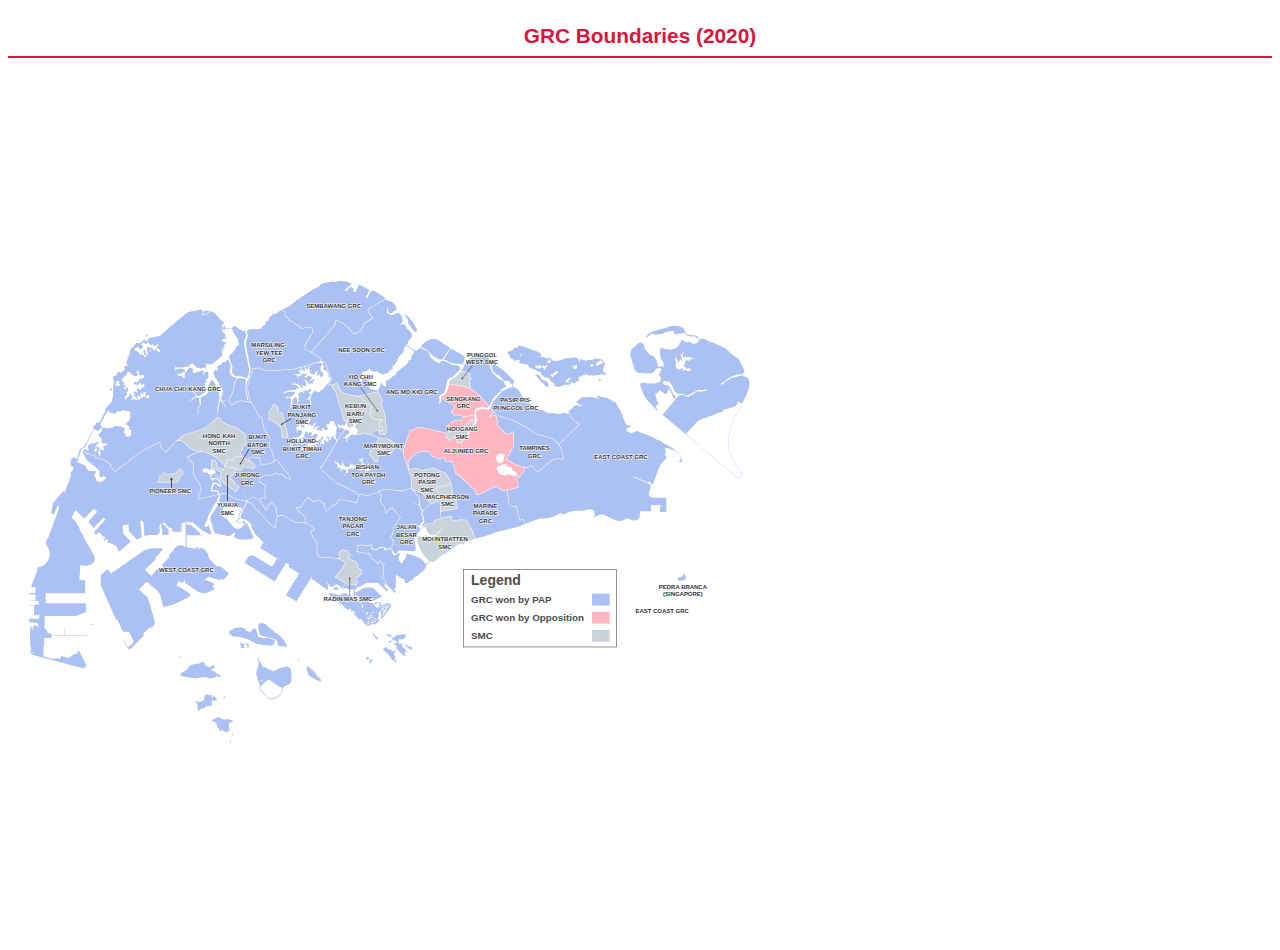
<file: grcmap.html>
<html>

<head>
    <style id="__web-inspector-hide-shortcut-style__">
        .__web-inspector-hide-shortcut__,
        .__web-inspector-hide-shortcut__ *,
        .__web-inspector-hidebefore-shortcut__::before,
        .__web-inspector-hideafter-shortcut__::after body {
            background-color: #33333f;
        }
        
        body {
            font-family: Open Sans, sans-serif;
        }
        
        .State {
            cursor: pointer;
            transition-property: fill;
            transition-duration: 0.5s;
            transition-timing-function: linear;
        }
        
        .State:hover {
            fill: blue;
            transition: transform .25s ease;
        }
        
        .Statel {
            cursor: pointer;
            transition-property: fill;
            transition-duration: 2s;
            transition-timing-function: linear;
        }
        
        .Statel:hover {
            fill: red;
            transition: transform .25s ease;
        }
        
        .map {
            width: 60%;
            float: left;
        }
        
        .tabcontent {
            width: 35%;
            height: fit-content;
            float: left;
        }
        
        h3 {
            margin: 1rem;
            word-wrap: normal;
            text-align: center;
            font-size: 1.8rem;
            color: green;
            text-shadow: 1px 2px 0.5px #b6b6b6;
        }
        
        p {
            margin: 0.5em;
            text-align: center;
            font-size: 1.2rem;
        }
        
        p span {
            font-weight: bolder;
        }
        
        .logo {
            display: block;
            margin-left: auto;
            margin-right: auto;
            margin-top: 0.5rem;
            width: 18%;
        }
        
        #leftbox {
            float: left;
            padding: 2px;
            width: 45%;
            height: fit-content;
            background-color: #ccddff;
            -moz-box-shadow: 10px 10px 5px rgba(0, 0, 0, 0.6);
            -webkit-box-shadow: 10px 10px 5px rgba(0, 0, 0, 0.6);
            box-shadow: 10px 10px 5px rgba(0, 0, 0, 0.6);
            -moz-border-radius: 15px;
            -webkit-border-radius: 15px;
            border-radius: 15px;
        }
        
        #rightbox {
            float: right;
            padding: 2px;
            width: 45%;
            height: fit-content;
            background-color: #ccddff;
            -moz-box-shadow: 10px 10px 5px rgba(0, 0, 0, 0.6);
            -webkit-box-shadow: 10px 10px 5px rgba(0, 0, 0, 0.6);
            box-shadow: 10px 10px 5px rgba(0, 0, 0, 0.6);
            -moz-border-radius: 15px;
            -webkit-border-radius: 15px;
            border-radius: 15px;
        }
        
        #leftboxoppo {
            float: left;
            padding: 2px;
            width: 45%;
            height: fit-content;
            background-color: #faccdd;
            -moz-box-shadow: 10px 10px 5px rgba(0, 0, 0, 0.6);
            -webkit-box-shadow: 10px 10px 5px rgba(0, 0, 0, 0.6);
            box-shadow: 10px 10px 5px rgba(0, 0, 0, 0.6);
            -moz-border-radius: 15px;
            -webkit-border-radius: 15px;
            border-radius: 15px;
        }
        
        #rightboxoppo {
            float: right;
            padding: 2px;
            width: 45%;
            height: fit-content;
            background-color: #faccdd;
            -moz-box-shadow: 10px 10px 5px rgba(0, 0, 0, 0.6);
            -webkit-box-shadow: 10px 10px 5px rgba(0, 0, 0, 0.6);
            box-shadow: 10px 10px 5px rgba(0, 0, 0, 0.6);
            -moz-border-radius: 15px;
            -webkit-border-radius: 15px;
            border-radius: 15px;
        }
        
        #rightboxnone {
            float: right;
            padding: 2px;
            width: 45%;
            height: fit-content;
            background-color: lightgrey;
            -moz-box-shadow: 10px 10px 5px rgba(0, 0, 0, 0.6);
            -webkit-box-shadow: 10px 10px 5px rgba(0, 0, 0, 0.6);
            box-shadow: 10px 10px 5px rgba(0, 0, 0, 0.6);
            -moz-border-radius: 15px;
            -webkit-border-radius: 15px;
            border-radius: 15px;
            display: inline-block;
        }
        
        #vpd {
            margin: 1rem;
            font-weight: bolder;
        }
        
        #year {
            margin: 0.5rem;
            text-decoration: underline;
            font-weight: bolder;
        }
    </style>
</head>

<body>
    <p style="margin: 1.5rem 0 0 0; font-size:1.3em;font-weight:bold;text-align: center;color:crimson;">GRC Boundaries (2020)</p>
    <hr style="border:1px solid crimson;" />

    <svg height="100%" enable-background="new" version="1.0" viewBox="0 0 2156.8 1430.5" class="Map">
        <g transform="translate(-7.509 530.21)">

            <g>
                <path transform="matrix(.75 0 0 .75 7.509 -561.19)" d="m1263.6 134.59v2e-3l0.01 2e-3c-6.6729 0.19735-14.586 1.3504-24.344 3.8418l-7.0879-2-34.564 5.2988-15.041 8.0078-4.6524 6.168-5.6797 1.7852-20.934 11.902-17.637 12.279-16.014 9.1406-29.158 20.502-24.828 20.559-22.625 8.4102 0.2051 0.0391 10.883 13.336 0.2149 0.76954-1.711 12.055 6.5137 2.1719 0.4238 0.27929 3.1016 3.4316 0.1914 0.30859 2.6269 6.7148 6.42 5.4453 9.8281 2.9219 0.3242 0.16797 12.772 9.8672 16.334 10.902 0.1719 0.14649 5.8222 6.1621 9.0567-4.3281 0.375-0.0977 28.476-1.6172 1.0547 0.93359 1.336 20.652-0.129 0.56055-12.123 21.229-2.6309 5.834-0.2539 0.3418-3.6953 3.2148-0.4648 0.22461-3.9571 0.7832-0.9218 1.6543 2.0879 5.6406-0.2246 1.0488-6.543 6.6602 3 2.5742 0.2656 1.1562-4.043 9.2969 23.398 12.52 89.389-103.51 2.9903-7.2051 0.625-11.176 1.3847-0.86718 24.289 10.227 0.2382 0.14453 20.762 16.705 0.1308 0.125 20.139 23.342 7.2617 1.0508 5.4063-1.1328 0.6797-2.25 0.623-0.65234 12.131-4.2969 8.205-13.234 3.6973-13.727v-4e-3l0.2734-0.46094 2.8418-2.7148 0.1661-0.12891 30.707-18.926-17.264-26.342-0.1484-0.71289 1.0332-6.168v-2e-3l0.4648-0.6875 66.066-40.279-2.0859-3.041-31.809-20.668c-6.1721-4.0134-18.489-9.9399-22.289-2.918-4.7861 8.842-13.09 24.234-13.09 24.234l-5.7344-3.0293 14.553-26.777-39.654-21.098-15.09 29.643-7.5762-3.9473 4.0567-7.0859c-5.9649-7.6012-11.886-9.2863-17.852-6.707l-12.172 14.01c-4.9694-0.6143-3.8876-4.0145-2.4336-7.5195l22.992-19.801-8.9785-4.707c-7.7948-3.244-15.73-6.4968-27.809-6.5996-0.8975-7e-3 -1.8022-0.028-2.7539 0z" color="#000000" enable-background="accumulate" fill="#ABC0F3" id="Sembawang" class="State" onmouseover="openState('SembawangGRC')"></path>

                <path transform="matrix(.75 0 0 .75 7.509 -561.19)" d="m1432 201.55 0.4551 0.73632-65.723 40.07-0.8925 5.3301 17.615 26.875-0.3125 1.3984-31.496 19.412-2.5625 2.4473-3.6641 13.602-0.1132 0.26562-8.4688 13.656-0.5156 0.41797-11.984 4.2441-0.707 2.334-0.752 0.68945-6.1582 1.2891-0.3496 0.0137-7.8066-1.1308-0.6153-0.33594-20.322-23.557-20.582-16.561-22.852-9.6191-0.5547 9.9277-0.074 0.32813-3.1211 7.5117-0.166 0.26953-89.232 103.33 24.234 14.277 0.1758 0.13282 12.463 11.652 0.1953 1.2109-4.4395 8.1367 6.2071-1.3945 0.4199-2e-3 5.3066 1.0879 0.3399 0.14063 7.0664 4.5801v4e-3l0.3535 0.39844 5.4238 11.133 0.055 0.13282 11.648 36.209 1.8183 4.5977 6.4707 4.1074 0.3516 1.3066-12.18 23.418 10.742 2.6426 11.527-4.7793 7.6797-4.7012 1.4531 0.48242 10.471 26.246 5.1778 7.2129 9.9316 6.0059 19.865 5.3906 15.566 3.7617 9.9179 1.8906 13.736-8e-3 68.709-16.688-2.4316-5.7812-1.4238 0.35742-0.9727 0.19336-1 0.19336-1.0898 0.0762-0.4668-0.20312-3.0039-1.543-2.1719-0.20899-1.375 0.28125-1.959 0.28321-1.623 1.4805-1.1758-0.69921-1.5313-0.5-4.7344-1.9024-5.9511-3.5215-1.7403-1.8281-1.1679-0.78906 1.3847-1.8144 0.2051-1.2031 1.5469-3.6641 1.3086-1.084 2.1152 0.42969 1.1797-0.96679 0.9512-1.5137-0.9082-3.3223-3.3594-3.7402h-3.4805l-1.2382 0.3418-0.9571-1.0391 0.3379-4.6094-0.3379-4.2891 1.0098-2.877 1.6777-1.5762 3.1719-2.2051 0.076-1.4043 3.7851-2.2598 1.5664-0.0449 2.3418-1.8125 2.5801-1.9726-1.3887-1.2383-0.2343-1.1387-1.2364-0.10546-2.6797-1.5137-4.25-0.23242-1.2675 0.5586-1.3985-0.9004-0.9004 0.40235 0.2168 0.89648-2.9472 0.67969-2.8067 0.7793-3.2793 0.29687-2.8672 0.90821-2.9843 1.3652-3.6543 1.541-1.7871 1.1113-1.1582 1.2656-3.1133 2.3203-1.0938 1.6543-0.1172 1.7246-0.8222 3.0703-0.6543 3.1523v0.94336l-1.2481 1.2109-1.8613 1.2207-0.6602-1.2207-0.6484 1.3262-1.2637 0.83008-2.6289-0.22266-1.0332-0.77343-0.3301-1.7676 0.1797 2e-3 0.1719-2.7129 0.6035-6.6699 0.8614-3.752 1.8203-5.0742 2.0664-4.2441 1.3047-3.2715 1.1543-5.0078 0.1523-3.2656 0.7227-1.9297 0.7187-0.10547 0.666 1.2109 1.0313-1.6504 0.9629-0.7207 0.5-0.55664 1.539-0.38672 2.6797-0.16601 1.6406-0.0508 0.4239 0.60351 2.58-1.041 2.1211-0.55665 0.2754 0.33204 1.1543-1.0547 3.6621-2.2793 4.3223-3.0723 1.832-1.2266 1.9043-1.0176 3.6328-1.3438 1.1914 2.4726 0.7266 2.0098-0.5469 0.98633 1.8711 1.9336 0.2793 1.5371 0.5508 0.35156 0.9531 0.1543 0.6172 0.23242 2.4981-0.0391 0.5293-0.63086 0.1953-1.1152 0.6933-0.37109 1 0.0449 0.7578 1.2617 3.1172 1.0039h0.9336l1.7539 0.75195 1.0098-0.0547 1.7656-0.86719 2.5196-0.66992 1.7539 0.34375 0.4257 0.5918 0.7793 0.16406 1.4883 0.8086 0.6504 1.1328 0.9688 0.44336 1.9375-0.15625 0.8457 0.75781 1.705 0.34375 1.0489 0.76563 2.3847 1.3223 3.3379 1.6582 1.041 0.66211 0.5918 0.88477 2.0821 0.21484 0.3359 1.332 0.9063 0.76954 1.0214 0.46289 0.959 0.0293 1.1192-0.38672 0.9668-0.60937 1.1484 0.0957 1.4668-0.41601 1.0605-0.95117 0.918-1.8672 0.3672-0.38672 0.5156 0.22656 1.1133 1.3945 1.5449 0.38672 2.1875-0.35547 2.1817-0.70117 2.0429-0.98828 0.6172-0.83984 0.5586-1.3945 1.8164 0.41407 1.3399-0.0879 1.0625-0.70704 1.0019-1.3594 0.5567-1.1445 0.5507-2.3106 1.0176-0.40234 1.5996-2.6465 1.0371-1.3672 1.2207 0.77929 0.9922 0.12696 1.2715-0.23633 0.9121-0.7461 0.959-1.1055 0.2852-2.7207 0.6562-0.36328 1.1367 0.77344 1.3125 0.13281 1.1446-0.41797 1.0136-0.96484 0.3457-0.9375-0.4902-2.4824 0.2188-1.1445-0.25-1.2109-0.8692-0.93164-0.6387-0.28125-0.4902-0.0664-0.5098-8e-3v-1.4102l0.3575-0.0762 0.3691-0.11133 0.6074-0.29687 0.6914-0.48242 1.2989-1.1309 0.9843-0.95118 0.3848-0.28125 0.6152-0.39453 0.3418-0.25976 1.2422-1.2774 0.1856-0.16406 0.5605-0.25976 0.3828-0.23243 0.4375-0.36328 0.5782-0.64648 1.8125-2.6602 0.25-0.34961 0.2285-0.26953 0.25-0.20508-0.127-0.18164 0.066-0.3164v-0.43164l-0.066-0.38672 1.3692-1.5625 0.1543-0.14844 0.2597-0.10352 0.4141-0.28906 0.5508-0.5293 1.0371-1.3828 1.2754-1.3887 2.4492-1.9258 0.4629-0.76367-0.291-2 0.957-1.002 0.2949-0.8125-0.1484-1.0098 0.291-0.78711-0.1133-0.69336-0.6738-1.5449 0.3828-0.51953 0.1133-0.43164v-0.84766l3.6133-3.0859 0.3457-0.91211 0.07-1.1758 2.2519-3.3828-0.066-0.78516-0.1894-0.60937 1.0859-1.4414 1.1231-0.0918 1.0585-0.66015 2.2305-2.4024 0.8477-0.93554 0.7343-1.2188 1.9981-1.0684 1.6035-1.2871 1.9746-2.0566 2.1524-2.3652 1.7812-3.1152 1.8106-3.7754 0.4336-1.5469-0.072-2.5703 0.1894-3.2285 2.7012-7.7109 1.0801-2.0449 0.8301-2.3066 1.0605-1.8613 18.643 13.293 2.2559-3.1973-18.334-13.262 7.3027-5.0879 1.4063-9.0879 12.658-13.359c2.7025-4.7222 0.4402-9.4536-0.2696-14.176-9.8098-14.219-13.67-15.514-18.121-18.121-2.3562-8.0691-7.9544-18.641-17.475-17.799-2.6346 0.84226-4.8691 3.7344-4.8691 3.7344l-3.3535-2.8145 10.441-9.9531s-1.553-12.897-3.8418-18.717c-0.9875-2.5113-4.166-6.9258-4.166-6.9258-6.7007-11.096-18.055-7.6396-28.723 0.10742l-9.7383 1.084-13.902-10.441 0.8105-17.094 1.459-2.002 3.1387 16.066 6.1133 6.5449 8.4375-2.2715 4.9765-5.5723 9.791-1.8926 0.6504-13.307-5.5175-10.711-8.5997-7.6289-23.641-10.387zm74.262 61.148c-0.2141-3e-3 -0.4293 0.024-0.6504 0.0547-1.3254 0.18567-2.6809 0.96109-4.0039 2.9219l5.8985 1.2441 5.623 8.6016 4.3301 10.387-0.2148 10.496 8.1132 8.0606 3.9473 7.3027 10.01 12.549s3.9295 4.7335 5.4082 3.4609c0.9132-0.78618 5.8703-3.8181 6.8183-6.4922 1.1186-3.155-1.8398-5.9492-1.8398-5.9492l-12.443-20.609-4.6543-7.6289c-6.3628-7.753-10.506-15.217-20.447-23.367-1.764 0.0401-3.482-0.81108-5.2461-0.97656-0.2206-0.0216-0.4342-0.0523-0.6485-0.0547z" color="#000000" enable-background="accumulate" fill="#ABC0F3" id="Nee Soon" class="State"onmouseover="openState('NeeSoonGRC')"></path>

                <path transform="matrix(.75 0 0 .75 7.509 -561.19)" d="m1002.4 234.68-1.3125 0.46875 1.2441-0.4414 7.8672 22.184 0.1055-0.0371z" color="#000000" enable-background="accumulate" fill="#ccc"></path>

                <path transform="matrix(.75 0 0 .75 7.509 -561.19)" d="m1000.4 235.38-0.072 0.0254 6.5039 18.234-0.2734 2.5332c-2.572 4.9663-4.8233 6.1965-6.7539 8.4219l-10.656 11.25-0.81055 9.0371s-6.5331-1.1443-8.2773 0.59179c-0.93521 0.94102-3.7344 4.0566-3.7344 4.0566s0.4614 6.6057-1.6211 10.334c-1.3005 2.3428-5.0986 2.069-5.9512 2.9219-8.0509 8.0426-11.633 13.307-11.633 13.307l-43.006 1.2461-5.627 5.2461-4.1641-0.37695c2.2266 8.0515 4.6662 16.898 5.0293 18.066 0.94214 2.999-0.97266 8.3848-0.97266 8.3848 0 0-4.0477 6.645-5.2988 11.74-1.2565 5.0922-0.86523 11.328-0.86523 12.225 0 0.90294 4.6168 31.216 5.2441 34.512 0.62167 3.2989 2.2861 3.877 2.5977 6.873 0.31569 2.999 3.084 18.86 3.084 21.26 0 2.396 4.3303 18.563 5.8945 24.559 1.5632 5.9948 0.30331 15.883-0.32226 18.879-0.62558 2.9992-2.5037 13.836-4.3809 19.531-1.873 5.6952-4.6856 12.558-6.873 18.553-2.192 5.992-4.5977 17.689-4.5977 22.182 0 4.4955 8.332 46.736 8.332 46.736l-3.4102 0.65039s-5.2801-30.58-6.2188-35.973c-0.9378-5.3982-2.1998-18.91-0.32617-25.805 1.8769-6.8915 1.5638-10.516 0-14.715-1.561-4.1926-9.0374-6.5682-14.66-6.8711-2.7215-0.14344-8.758-0.56557-15.035-1.2949l-7.7715 9.916-4.25 8.8848-3.7344 28.512-0.0469 0.19726-3.6894 10.662-0.0899 0.18945-9.8066 16.182-1.7109 8.0371 1.1934 7.7656 6.002 12.617 10.234-8.2871 0.13281-0.0918 10.178-5.8164 0.26758-0.10742 13.156-3.0801 0.36718-0.0195 36.914 5.1875-3.6406-8.6484-0.0606-0.20508-5.9844-32.453-0.0117-0.10156-1.1133-13.865v-2e-3l8e-3 -0.21875 2.1211-15.08v-4e-3l0.041-0.17578 14.422-42.934-0.57617-11.916 0.86718-1.0391v-2e-3l22.148-2.9434 0.17578-8e-3 7.3672 0.32031 0.40234 0.10742 14.801 7.4219 54.051 3.1875 21.639-5.2109 0.2344-0.0293 36.024 0.0605 28.281-8.8906 0.2285-0.043 8.336-0.57422 37.586-13.035 0.1055-0.0312 15.283-3.4883 9.4355-2.1562 4.9082-8.998-11.818-11.049-25.133-14.811-0.01-2e-3 -0.012-0.01-0.02-0.01-24.883-13.311-0.4453-1.2812 4.1152-9.4629-3.248-2.7891-0.062-1.4609 6.8477-6.9707-2.0293-5.4805 0.064-0.83204 1.3731-2.4609 0.6796-0.49219 4.1504-0.82031 3.3282-2.8965 2.5625-5.6738 0.045-0.0859 11.994-21.008-1.2519-19.365-27.289 1.5488-9.5371 4.5605-1.1211-0.20898-0.016 0.0137v-0.0156l-0.024-6e-3 -6.2441-6.6094-16.27-10.861-0.057-0.041-12.65-9.7734-9.8496-2.9297-0.3613-0.19531-6.7715-5.7441-0.2832-0.39844-2.6562-6.7812-2.8028-3.1016-7.0527-2.3555-0.6738-1.0879 1.7656-12.445-10.08-12.35-12.012 6.625-17.361 12.076-1.5137-0.48633zm-141.51 68.723c-2.9231-0.0395-5.9711 3.5131-6.5801 5.791l0.15626 1.0254c-1.8577-0.0519-2.8905 0.72362-2.8555 2.5644v0.0664h-12.164v2.1504h12.217l0.0293 0.96289 5.002 10.184 1.2949 2.5684 0.27344 1.2578 1.2422 1.9395 1.5156 1.9922 0.91992 1.4668 1.0254 2.8809 1.5156 1.4688 0.97656 1.9922 1.1348 1.5723 0.75781 1.4141 1.5156 1.1543 0.59179 0.62695 0.21875 0.73633 0.59375 0.3125 0.86719 1.3633 0.16602 0.73243 1.4609 1.9941 0.37696 1.1504v1.7852l0.26953 0.68164 0.91797 0.94141-0.0527 0.57617 0.27149 0.47266h0.53906l0.43555 1.1543 0.48828 2.1484-0.65039 0.83594-0.4336 2.6719 0.70313 3.3047 1.7305 4.6113 0.38086 2.8301-0.97657 1.2051-0.43164 1.207-1.8926 1.0469-2.2188 1.1524-0.64843-0.0527-1.8926 1.6797-0.65039 0.62695v0.52344l-1.0274 0.94531 0.0547 0.62696-0.8125 0.42187-0.0527 0.89063-2.4883 2.6172-1.084 1.6816-0.53906 1.6758 0.69922 0.7871-0.37695 0.67969-0.4336-0.4707-0.11133 0.25977 0.70313 0.94335-1.0254 1.2051-1.0274-0.36523-0.48828 0.15625-0.10742 0.83984 0.42969 0.68164 0.0586 0.57617-1.3008 2.1465-2.0566 1.3633-1.1348 1.5215-1.5156 1.834-0.86523 1.3613-1.7305 0.89257-1.2461 1.3106-1.1348 0.62695-0.70313 1.3125-1.1875 1.4668-1.9512 0.83789-1.6211 1.2578-0.97461 1.625-1.8379 1.623-0.32618 0.36914-0.48437-0.10547-0.2168 0.15625-0.92187 0.99805-0.7461 0.29102v0.23242l14.096 42.557 0.0371 0.47656-2.457 14.842 1.9805 8.3926 4.1875 5.6328 5.75 3.2226c3.2251 1.1495 6.6221 1.9883 8.916 1.9883 4.9981 0 14.387 0.83077 18.447 1.7305 4.0676 0.89979 18.176 6.5996 18.176 6.5996s4.3352-10.804 5.8945-15.902c1.566-5.0922 1.623-18.828 1.623-18.828l-11.898-56.693-6.6562-44.088 1.9492-8.3301v-3.2441l5.3535-13.254s0.93587-3.5537 0-5.9531c-0.38084-0.96623-2.2557-7.9762-4.2188-15.578l-2.1621-0.16211-3.4102 4.8144-9.5723-7.3555-4.8691-0.91993-10.93-8.873-2.3379-1.3496-0.73047-1.207-2.9375-1.1445c-0.85189-0.99142-1.8127-1.4029-2.7871-1.416z" color="#000000" enable-background="accumulate" fill="#ABC0F3" id="Marsiling Yew Tee"class="State"onmouseover="openState('MarsilingGRC')"></path>

                <path transform="matrix(.75 0 0 .75 7.509 -530.21)" d="m729.87 201.51c-0.39162-3e-3 -0.79204 0.0195-1.1992 0.0703-15.198 1.2844-30.173 5.6724-44.736 10.168-6.8488 1.9267-12.17 7.1407-17.094 12.064-8.1348 8.135-13.784 10.084-22.775 17.148-4.7029 3.8534-9.8935 8.7602-13.955 13.256-5.3579 6.4223-14.012 9.4238-19.584 15.418-10.062 9.8476-23.575 25.704-36.842 31.484-10.238 1.2711-28.959 5.8443-28.83 6.3262 0 0-10.588 0.49574-13.742 5.4102-1.2854 2.0021-0.1508 6.3471-1.0801 8.3301-4.4952-0.64224-10.705-4.9782-15.201-5.4062-4.4956 4.4956-8.8365 10.727-15.473 12.439-4.282-0.21398-8.2687-1.2996-12.551-1.5137-5.7797 4.4957-8.3741 9.7515-11.793 16.174-2.3554 0.64223-4.6794 1.255-7.0332 2.1113-3.8543 7.9208-6.0183 16.268-7.3027 25.045-1.4866 5.6494 0.47375 11.046-8.8711 13.094-0.7924 2.1238 4.5976 5.8945 4.5976 5.8945s-5.9097 1.6025-5.8945 6.3848c0 2.3379-2.5039 9.0396-1.5156 11.521 1.625 4.1189 7.4528 5.86 7.4102 7.6797-4.7808 0.35632-17.216-0.26746-15.309 6.0078 1.0027 3.2825 3.5156 6.1113 3.5156 6.1113 0 0-13.848 12.902-18.771 15.471-1.1542-5.1834-8.3683-6.2774-13.521-1.3496-2.3552 4.2816 0.83906 6.4822-1.5156 10.764-3.8534 1.4985-8.1592 2.3351-12.227 3.1914-0.42803 7.4927 1.7525 14.577 3.8926 21.855-6.6357 18.625-1.9804 38.778-5.1914 58.045-1.7125 6.2083-3.5866 12.184-5.5176 18.178-6.2072 5.7801-10.301 13.681-17.58 18.391-5.7801 4.0675-5.3115 11.536-6.168 17.744-8.5626 11.56-11.391 25.934-19.312 37.922-2.1403 1.7126-4.4617 3.2092-6.8164 4.9219-1.0707-1.0704-2.1731-2.1738-3.0293-3.2442-2.1439 0.64218-4.2936 1.307-6.4375 1.9492 0.4343 2.5689 1.0329 4.9487 1.4609 7.5176-2.9928 0.64222-5.9291 1.0418-8.9258 2.3262-1.9267 6.2083 0.38794 15.474-3.6797 20.826-3.8471 5.566-7.4921 10.621-9.8457 17.258-4.0691 10.704-10.021 20.011-16.229 29.645-3.8532 5.566-9.9531 16.066-9.9531 16.066 0 0-11.967 2.4802-13.037 6.7617-2e-3 0.01-6e-3 0.0217-8e-3 0.0312l2.5117 0.2461 4.0508 0.39453c0.8034-0.85043 2.6602-2.3985 2.6602-2.3984 0 0 2.983-2.6806 5.5156-3.7891 2.5293-1.1084 2.8649-0.44614 4.9219-3.1348 2.0555-2.6918 2.8262-4.4564 3.1387-5.248 0.31766-0.79174 5.8743-12.66 7.1406-14.715 1.2635-2.0585 2.4681-4.2899 3.7344-6.9785 1.2633-2.6886 1.432-4.582 2.3789-6.0039 0.94951-1.4284 1.7685-3.0325 3.1934-5.2461 1.4238-2.2168 0.47338-1.0293 2.2148-3.2461 1.7413-2.2136 3.6313-4.1604 3.7871-6.0605 0.16019-1.8969 1.9092-6.3055 2.543-7.5723 0.63293-1.2635 0.99448-2.7296 1.7852-3.6797 0.79282-0.95001 1.3718-2.6724 2.002-3.4609 0.63293-0.79171 1.7886-2.5563 1.9473-3.0312 0.16017-0.47499 0.78489-2.2211 1.8926-2.541 1.1055-0.31342 2.5169-0.71503 3.625 0.86523 1.1086 1.5834 1.5567 2.0391 3.1387 3.4609 1.5807 1.4284 1.9075 2.33 4.5957 2.4883 2.6912 0.15839 3.3326 1.1052 4.4375 0 1.1086-1.1051 1.0744-2.3393 0.75781-2.9726-0.31312-0.63333-0.62397-2.7151 0.48438-3.1934 1.1044-0.47508 1.4388-2.3413 2.5469-0.75781 1.1081 1.5834 1.387 2.5166 2.9727 1.4082 1.5837-1.1084 3.084-2.4883 3.084-2.4883s2.4844-2.7806 2.3262-3.5723c-0.1558-0.79165 0.31533-1.6659 0.16211-3.2461-0.16018-1.5802-0.49635-3.0533-0.8125-3.8418-0.31397-0.79173-0.29837-2.1753-1.5684-2.6504-1.263-0.47175-1.5819-0.45621-2.2188-1.4062-0.6327-0.95331-1.2186-1.6055-0.26953-3.0273 0.95362-1.4252 7.2481-14.409 7.4102-15.201 0.16019-0.79171 1.3008-2.8691 1.3008-2.8691l1.5684-2.377c4.2808-2.7564 2.6806-5.5774 4.2734-9.8496 1.3087-3.4965 4.534-6.9833 6.168-10.383 1.1414-2.3688 1.8544-2.2188 3.5156-3.7344 1.4604-1.3314 1.3044-3.0182 2.541-4.4336 2.4075-2.7565 6.8778 1.6039 10.008 2.541 0.90189 2.8082 0.0628 4.4531 3.8418 4.9766 2.0355 0.27792 1.0788 0.46263 2.8144-0.38086 1.518-0.73995 0.75686-2.3439 2.9727-1.5684 0.80776 0.28434 1.0959 1.9923 1.8418 2.5449 1.312 0.97591 3.0212 1.1427 4.6504 0.97461 2.0604-0.21648 5.7731-1.8071 7.3027-3.1934 1.9178-1.7353 1.1188-4.4113 3.2988-5.8945 2.7593-1.8711 4.0788 0.8738 6.873 1.2422 2.0615 0.27151 6.1654-0.33925 8.1133-0.97266 2.2649-0.7368 3.0538-3.0051 4.9238-4.0586 0.80995-0.45684 1.7497-0.71011 2.7031-0.75782 0.19893-0.01 0.39816-9e-3 0.59765-2e-3 1.3964 0.0514 2.7877 0.51809 3.8945 1.3027 1.1782 0.83049 1.3404 2.2147 2.8652 2.541 0.93089 0.19713 2.4431-0.83564 3.4648-0.97461 4.7358-0.65273 12.061-1.3265 14.225 3.5176 1.9676 4.4046 0.52128 11.387 0.97266 16.121 0.56282 5.904 0.77976 10.121-2.6484 14.875-1.3087 1.8162-2.1596 4.2416-3.6777 5.6797-1.6856 1.5931-3.8433 2.592-5.627 4.2207-1.5114 1.3766-4.3473 1.9637-5.1934 3.6797-1.3769 2.7888 1.3882 4.1032 3.625 5.2988 4.487 2.401 8.2632 3.7669 10.33 8.6562 0.47496 1.1245 1.3488 1.7685 1.3008 3.1387-0.0671 1.8646-1.2906 1.72-1.6777 3.1387-0.84391 3.1281 1.4991 3.3766 4.5449 3.2441 3.4964-0.1454 4.7806 0.0149 4.1113 4.3809-0.43925 2.8534-2.1481 3.1005-2.1641 6.0606-0.0239 4.3691 2.6134 11.051-2.0586 13.85-2.3294 1.3928-4.9753 0.93225-7.4629 1.7305-2.4949 0.7949-4.0442 1.9394-6.6543 0.5918-1.5575-0.80782-3.7571-2.7452-4.707-4.2188-0.70757-1.0987-1.1496-2.0264-1.0273-3.4062 0.10387-1.0891 1.2785-2.0237 1.3008-2.8672 0.132-5.4095-7.4022-1.7804-7.3613-6.2754-3.2237-2.01 2.4281-3.1381 3.4648-3.9492 2.6555-2.0811 1.6846-3.8421 0.75781-6.0039-0.83136-1.9454-0.6189-5.5885-1.7305-7.0879-1.625-2.1845-5.0978-0.32613-7.4688-1.2988-2.0582-0.84014-3.7096-3.5436-6.3262-4.1641-2.6074-0.61722-5.9644 0.13957-8.6562 0-2.6482-0.13259-4.9315-0.65227-7.4648-1.3535-2.9529-0.82402-3.559-0.32768-6.4375 0.97461-1.6314 0.74004-3.3803 1.0728-4.9766 2.2168-1.1371 0.81761-1.8192 2.3858-3.2988 3.1387-3.5344 1.787-8.5288 0.47484-12.23 1.2988-2.85 0.6334-6.0154 1.2893-8.5449 0.97266-2.5328-0.31677-5.383 0.68058-6.3301-0.26953-0.94994-0.95005-2.174-5.4177-4.707-3.5176-2.533 1.9001-3.1712 1.9072-4.4336 4.4375-1.2667 2.5303-3.1914 2.4902-3.1914 4.707 0 2.2136 0.93291 2.5409-0.65039 4.7578-1.5826 2.2136-1.5754 3.1877-3.7891 5.0879-2.2162 1.9001-2.537 2.203-4.4336 3.7832-1.8994 1.5802-4.4143 1.9373-3.4609 5.7344 0.94692 3.797 1.556 5.676 3.1387 7.5762 1.5833 1.8969 2.218 2.4958 4.4336 5.0293 2.2169 2.5303 4.4167-0.29887 3.7871 4.7617-0.63383 5.0671-0.95931 5.3588-0.32618 7.5723 0.63315 2.2136-0.27292 4.4847 1.623 6.3848 1.8968 1.897 5.0673 1.5684 6.3301 1.5684h6.5996c1.27 0 1.9456-0.94691 3.8418 0 1.9001 0.95323 4.1356 0.6108 2.8692 3.4609-1.2624 2.8471-0.64759 2.854-4.7617 4.4375-4.1118 1.5834-8.2582 0.97456-9.5215 3.1914-1.2665 2.22-2.2337 1.8643-0.65039 5.0312 1.5792 3.1636 1.9219 3.4867 3.1914 4.4336 1.2633 0.95009 3.1838 2.2616 0.65039 3.8418-2.5298 1.5867-4.437 2.526-6.6524 1.8926-2.2136-0.63332-2.2115-1.6329-4.1113-2.2695-1.8992-0.63012-1.945-1.8969-3.8418 0-1.8964 1.9034-3.7484 1.6211-2.166 3.8379 1.5809 2.2136 1.8965 0.93132 1.8965 3.4648s-3.4795 0.32611 0 2.543c3.4827 2.2136 2.8423 3.1098 1.8926 4.0566-0.95038 0.9533-4.166 7.627-4.166 7.627s-2.5044 2.8898-3.1367 1.623c-0.63076-1.2667-0.28655-3.7795-0.91992-5.6797-0.6366-1.8969-0.65039-3.5703-0.65039-3.5703l-1.8926-3.7344s1.2627-4.4569 1.8926-5.4102c0.63661-0.94681 2.8125-3.7852 2.8125-3.7852s1.5861-2.1866 0-3.1367c-1.5766-0.9468 0.38914-1.9298 0.70312-3.1934 0.31571-1.27 1.33-2.566 0.0566-3.4062-1.2666-0.84663-2.1225-1.4609-2.7578-1.4609-0.63097 0-2.4883 0.86524-2.4883 0.86524s-1.7462 1.0499-2.3789-0.2168c-0.63363-1.2667-0.56279-1.7063-1.4082-2.7598-0.8439-1.0535-1.532-1.459-2.1621-1.459-0.63661 0-1.6872 0.25366-1.8945 1.7305-0.20991 1.4801-0.45446 2.0935 1.0254 3.5703 1.4766 1.4801 1.7432 1.4349 2.166 2.4883 0.42324 1.0567 0.86974 1.1276 1.0801 2.8145 0.20988 1.6901 3e-3 1.6087-0.42969 3.2988-0.41654 1.6868-1.0545 2.7967-2.1113 4.2734-1.056 1.48-0.85085 1.2727-2.3262 2.3262-1.474 1.0535-1.7085 3.1594-2.9746 1.8926-1.2663-1.2668-1.8633-1.9314-2.707-3.4082-0.8424-1.4735-1.9283-1.8902-1.2949-3.7871 0.63292-1.8969 2.1074-2.9727 2.1074-2.9727s0.89755-1.2727 2.1641-2.3262c1.2663-1.0567 1.4609-2.9238 1.4609-2.9238 0 0-8.4e-4 -1.0674-0.4336-2.541-0.4239-1.48-0.0205-1.6869 0.8125-4.0039 0.84368-2.3202 1.2198-3.6024 2.4863-4.8691 1.2626-1.2635 1.9777-2.51 3.0312-3.3535 1.0521-0.84343 2.7385-0.4244 4.0039-2.1113 1.2639-1.6868 2.0508-1.086 1.8379-3.4062-0.20773-2.3202-0.83424-2.2818-1.6777-2.7051-0.84561-0.42333-1.4636-1.0535-3.7832 0-2.3196 1.0567-3.5447 1.2659-4.8144 2.1094-1.2602 0.8434-1.0836 0.61429-3.1934 1.4609-2.113 0.84343-2.0872 0.61277-3.1367 1.2461-1.0568 0.63338 0.5894 0.6175-1.7305 1.4609-2.3194 0.8434-2.0879 1.1128-3.3535 0.26953-1.2633-0.8435-3.1387-1.7305-3.1387-1.7305s-0.42504-1.8624-2.1113-0.5957c-1.6863 1.2668-1.9277 1.4451-3.1914 2.9219-1.2661 1.4736-0.16093 1.0626-2.2734 2.3262-2.1063 1.27-1.7193 1.4612-3.4062 1.6777-1.6861 0.20989-1.875 0.69083-3.3535 0.26758-1.474-0.42337-2.7636-1.6901-2.9766 0-0.20988 1.6868-0.0291 2.3171 1.0293 4.0039 1.0523 1.6869 1.507 2.276 1.2969 4.5996-0.20774 2.3202-1.0618 2.7452-0.21875 4.2188 0.84042 1.4768 1.4693 1.6618 1.8926 3.1387 0.41959 1.4768 1.4762 1.9191 0 2.9726-1.4796 1.0535-2.3038 1.6864-3.5703 1.8965-1.2624 0.21314-1.2812 1.3105-2.7578-0.16602-1.4766-1.4767-1.2817-1.0609-2.5449-2.541-1.2663-1.4768-3.9764-2.1403-5.0293-1.2969-1.0603 0.84674-2.783 1.0539-3.623 2.1074-0.84692 1.0534-1.2797 1.2509-2.543 1.4609-0.88639 0.1465-1.9327 0.23033-2.7773 0.4082l4.123 4.2266 6.7559 0.81445 0.76757 0.5332 3.7422 7.2578 3.5566 0.25781 2.5234-3.0508 0.62891-0.35157 5.9297-0.85156 0.9961 0.4707 5.7812 9.5625 7.207-2.4355 0.44141-0.043 4.2188 0.51953 0.82617 0.66992 1.2676 3.7188 4.0058 6.7188 4.1934-0.18554 0.64063 0.19921 5.5566 4.1192 5.0312-2.1543h0.79102l19.812 8.5156 0.0391 0.0195 5.123 2.4629 0.2793 0.19922 3.6797 3.7148 0.23828 0.39453 1.2422 3.8047 2.8887 1.4726 4.2285 0.89063 0.78125 1.1367-0.76172 4.7305 0.98828 5.3008 3.3184 1.8535 0.28906 0.24805 4.4238 5.4883 3.4062 3.9414 0.2168 0.42382 0.65039 2.7676 4.6465 1.0156c24.092-20.026 87.807-67.908 87.807-67.908l0.0762-0.0527 30.232-18.623 0.0957-0.0508 30.555-14.52 2e-3 -2e-3 18.09-8.5215 1.3613 0.55274 8.3828 22.385 5.1934 6.5664 10.4 7.252 29.875-34.562 0.16211-0.15039 10.033-7.3867 0.01-0.01 19.457-18.154 0.26953-0.17969 13.285-5.9961 0.11719-0.0449 61.963-19.033 14.064-8.0449 18.453-15.197 0.0137-0.0117 29.373-23.465 1.3223 0.0664 16.199 15.834 16.832 11.783 17.656 6.7637 19.537 3.7754 0.47461 0.23438 18.596 16.576 11.219 8.7891 0.25781 0.30664 4.1094 7.4805 0.12305 0.43164 1.7363 34.916v4e-3l-0.96679 1.0469-10.682 0.36718-2.1543 2.4238 0.2168 14.805-1 1.0156-9.4316 2e-3 0.64257 7.832 4.4062 7.9961 0.0957 0.24805 1.2773 5.2832 6.4648 1.748 0.44921 0.25977 6.5234 6.5625 9.6426 7.5527 4.3809-8.5918 0.79297-0.53906 35.824-3.5 1.0098 0.58984 5.0234 11.324 0.0859 0.37891 0.48242 17.105 12.527-0.68945 10.227-3.1719 0.25-0.0449 11.881-0.54297 15.498-9.4062-1.5371-16.367v-4e-3l-7.0605-21.119v-2e-3l-6.0117-7.8809-0.20118-0.49219-2.4844-21.463v-4e-3l0.0137-0.30078 3.041-15.896-24.693-40.789-0.12891-0.3418-6.6719-36.758-4.5762-8.8281-5.1777 2.5742-1.3359-0.4375-18.652-36.184c-4.2478-6.0091-12.343-17.461-12.664-17.916l-38.045-5.3457-12.83 3.0039-9.9824 5.707-11.158 9.0332-1.5352-0.34961-6.6094-13.893-0.082-0.27929-1.2461-8.0898 0.0117-0.36328 1.7871-8.377 0.1211-0.31055 9.8398-16.236 3.6191-10.467 3.7441-28.566 0.0898-0.30078 4.3672-9.127 0.11328-0.18555 7.1016-9.0606c-5.9544-0.7641-11.805-1.8007-14.947-3.1719-6.8774-2.9961-12.802-12.318-13.74-18.609-0.93782-6.298 2.2604-11.714 3.5137-18.609 1.2511-6.8916-1.2988-9.5215-1.2988-9.5215l-6.7461-20.207-0.72461 0.4336-0.8125-0.26172-0.26563-0.21094h-0.33008l-0.26953 0.31445-0.3789 0.26368-0.2168-0.0547-0.48437 0.1582-0.0566 0.15625-0.21679 0.20899 0.27344 0.57617v0.42187l0.0527 0.31446-0.16406 0.31445-0.37696 0.0508-0.54297-0.0508-0.21484-0.26367-0.70312 0.36718-0.37696 0.36719 0.10742 0.25977-0.10742 0.36914 0.16016 0.1582 0.16602 0.0508-0.26954 0.3125-0.32617 0.10938-0.21875-0.21289-0.32422-0.10547-0.65039 0.10547-0.48633 0.21289-0.1621-0.10938-0.59571 0.10938-0.26953 0.41797-0.37695-0.10547-0.43555 0.6289-0.16016 0.20899-0.10937 0.57617 0.10937 0.36719-0.32812 0.26367-0.16016 0.31445 0.27149 0.1543-0.16407 0.0547-0.32421 0.0508-0.10743 0.21289-0.32617-0.16016-0.10742 0.10547v0.1582l0.37695 0.25977v0.10547l-0.32422 0.52539 0.10938 0.99609 0.0527 0.46875-0.21875 0.63086 0.11133 0.41797 0.38086 0.36719-0.11133 0.10547-0.38086-0.0547-0.1621 0.36719v0.31445l0.26953 0.10547 0.32617 0.31641-0.27149 0.25976-0.32421-0.31445h-0.32227l-0.43359-0.73242-0.32422-0.63086-0.38086-0.52149h-0.59571l-0.16211-0.20898-0.10742-0.0547-1.4062 0.36719-1.459 0.36719-0.32617-0.15821-0.54297-0.26172-0.26953-0.0508-0.0527-0.1582-0.21484-0.26172-0.27344 0.0508-0.43164 0.10547-0.16406 0.20898-0.10742 0.42188-0.21875 0.20898-1.2422-0.1582-2.3281-0.10547-0.43359-0.20898-0.91992 0.78711v0.41797l-0.53906-0.15625-0.54102 0.31445-0.21484 0.73242 0.37695 0.94531-0.48633 0.63086-1.5137 1.4629-1.0312 1.7852v0.57617l0.8125 1.3106-0.64648 0.73242-0.27344 0.41992-0.37696-0.10351-0.8125-0.52735-0.64843 0.47266-0.2168 0.57812 0.26953 0.20899-0.70312 0.94336-1.623-0.89063-0.32227 0.31446-0.48828-0.15821-0.26953-1.0469-0.32617-0.31641-0.48633-0.10547-0.81055 0.47266 0.21485 0.73633h-0.26953l-0.54102 0.3125 0.10742 0.41992 0.38086 0.1582-0.8125 0.94141-1.1367-0.25977-0.59375 0.3125-0.86523 0.20899-0.38086-0.10352-0.81055 0.57617-0.26953 0.20899 0.26953 0.41797h0.38086l-0.21875 0.42187-0.10937 0.31445-0.16016 0.89063-0.43555 0.20898-0.81054 0.62696-1.3496 2.1504-0.54297 1.625 0.38086 1.8359 1.1348 0.9414 0.32227 0.42188-0.42969 0.36328-0.32812-0.0488 0.16601 0.57617 0.53907 0.1543 0.70312-0.4707 0.48828-0.15625 0.32227 0.78711-0.91797 0.20898-0.16602 0.41797 0.54297 0.52539 0.86524 0.36523 0.16406 0.47266-1.3535 0.52539-0.75586 0.52344-0.59765 0.47265v1.2031l-0.21875 1.0508-0.42969 0.62695-1.2461 0.41797-0.65039-0.0508-0.26954-0.68164-0.43359-0.3125-0.64648 0.1543 0.16406 0.63086 0.54297 0.10546 0.21484 0.3125-0.70312 0.41993-0.59571 0.73437-0.43164 0.20899-0.54101-1.2031-0.59766-0.79101-0.70312-0.52149-0.70118 0.20899-0.64843 0.42187-0.10743 0.57227-0.75781-0.36329-0.75781-0.63085h-0.70313l-0.54296 0.20898-0.43165 0.1582-0.81054-0.20898-0.65039 0.94141 0.37695 0.68164-0.16406 0.63086-0.70313 0.62695-0.10937 0.99609-0.32227 0.83985-0.38086 0.36718-0.26953-0.20898-0.26953 0.99609 0.0547 0.36328 0.43164-0.20898 0.21875 0.1582-0.37891 0.73242-0.48633-0.10351-0.16601 0.36719 0.16601 0.62695-0.10937 0.83984-0.48438 0.57813 0.0547 0.26172 0.37695 0.15625v0.63086l-0.32421 0.46875-0.27149-0.52344h-0.48633l0.2168 0.47266 0.43359 0.9414v0.99805l0.10743 1.623 1.9473 2.6719 1.7832 4.0391 1.7344 3.9805-0.16406 0.63086 0.43359 0.99609 2.9766 4.7148 0.5918 0.10547 1.0312 2.0449 0.91992 0.0508 1.4024 1.9394 0.59765 0.41797 0.16016 0.20899-0.10742 1.7305 0.48828 2.2539 2.3809 3.3027 2.1621 2.7266 1.2441 0.36523 0.54297 0.63086h0.64648l0.27344-0.36914 0.64844 0.31445 0.53906 0.78516 0.70312-0.41797 0.54297-0.1582 0.21875 0.47266-1.2461 0.63085-0.64649 0.62696-0.70312 0.41797-0.26953 0.57812 0.0527 1.9902 0.59375 2.1484 2.0039 3.0938 1.6758 1.2051-0.65039 0.78516 0.59766 1.0488 1.3496 0.15625 1.2988 0.68164 0.75781 0.63086 0.2168 0.9414-0.10937 1.207 0.38086 1.623 1.7305 1.418 1.1348 3.1426 0.54297 0.6289h0.86523l0.0527 0.20899-0.54102 0.68164-0.32422 0.89062 0.59571 0.26368 0.53906 0.4707-0.10742 1.3633 0.10742 1.0996 0.32617 1.3633 0.91992 0.57813 0.26953 0.73046 0.21485 1.2598 0.5957 1.0488 1.0273 0.10351 0.54297 0.57813-0.75781 1.6758-0.70312-0.3125-1.2441 0.46875-1.1914 0.83984-0.37695 1.6758-0.59571 0.78711v0.52344l-0.32226 1.4668-0.10938 0.68164-0.32617 0.3164-0.16211 0.31446-0.5957 0.52344-0.10742 0.83984 0.5957 0.62695 0.53906 0.41797 0.48828 0.78711 0.54297 0.21289 3.2441-0.0547 0.70508-0.31445-0.11133-0.63086v-0.68164l0.65039-0.3125 0.48633 0.52539 1.0274 0.31445 0.38085 2.0957-0.32617-0.0508-0.43164-0.42188-1.9492 0.57617-3.1914-0.10351-1.1895 1.4668-1.2461 3.3535-1.5684 4.6113-0.43164 1.9941-0.64844 1.5195-0.10742 1.7812 0.0527 0.83984 0.6504 1.5176 2.0527 1.8359 3.7344 2.2031 0.54297 0.89063 10.006-0.10547 0.26953 0.31445 2.707 0.47266 2.7578 0.73047 2.1641 0.16015 1.5703-0.52734 1.623-0.68164 0.10742 0.1582-1.084 0.78711-1.5684 0.89063-0.86719 0.1582-1.2949-0.1582-1.623-0.31446-1.4609 0.0508-1.4082-0.41797-2.2734 0.41797-0.42968-0.68164-0.54297-0.10352 0.0547 0.68164h-2.5957l-4.4355-0.25977-1.3535-0.1582-1.1348-0.41992-0.75781-0.41797-5.3027-2.9883-0.0527 0.0527v0.10547l6.8711 8.543 5.8965 7.4414 4.0566 5.0312 0.53906 1.2031 0.27344 2.3594 0.64844 2.5156 1.2422 2.0957-0.70313 0.36718-1.5156-2.3574-0.64649-1.7305-1.2461-2.6191-1.2988-2.0976-0.5918-0.31446-4.0586-5.3438-4.3828-5.2422-4.2188-5.1348-3.8965-5.0312-0.16211 0.0508-1.4062 6.8144-0.48437 2.4102-0.43555 0.0527-0.16406 0.26172 0.16406 0.47071-1.1875 5.8711-1.0273 5.7109-0.38086 1.5723-0.65039 3.25-0.48438 2.7793-0.75781 3.1445-0.32617 3.3535-0.37695 5.502-0.32618 4.5078-0.48437 5.9746 0.21484 2.2539 0.81055 1.5723-1.0801 0.73633-1.1914-3.041h-0.8125l0.32618-1.1524 0.0547-3.5664 0.10743-4.1914 0.26953-4.9277-0.10743-1.0996-0.86523-3.5137-0.54297-0.99415 0.75781-2.0449 1.7305-8.543 1.1387-5.1348 4.2734-21.541 0.4336-0.47265-0.10743-0.83594 0.37696-0.1582-0.21485-0.9961 0.32227-2.3574 0.26953-0.41992-0.48437-1.9922-0.0547-2.4102-0.4336-2.2539-1.623-0.83985 1.9492-0.20898-0.27344-2.6719-1.7305-2.0449-0.53906-4.3476 1.3516-3.1445-0.70312-3.9316-1.7324-1.2578-0.37695-2.7266-1.084-1.4121h-1.5684l0.10742-3.7754 0.8125-0.52344-0.27344-2.3066-0.5918-3.5644-0.48828-0.26172-2.7051-1.0996-0.10742-0.62891 0.92188-0.63086-0.27149-0.41796-2.0547-0.83985-1.2461-1.7285-0.48437-1.2578-1.2988-0.20898-0.70508-0.89062 0.2168-1.207 1.2988-0.99609-0.4336-0.52344-0.91992-0.0527-0.26953-0.41797 0.65039-0.36914-0.32617-1.6758-0.86524 0.0527-1.0273 0.9961-0.43164-1.3125 0.97265-0.46875-1.1367-1.5723-1.623-1.207-1.0273-0.15625 0.26953-0.89063 0.97656-0.36718 0.81055-1.0996-0.4336-0.57813-0.97265 0.0508-1.082 1.1035-0.81055-0.89063-2.2188-3.252-0.97266-1.832-0.86523-1.627 0.48437-1.4668-0.97265-0.62695h-0.65039v0.78515l-0.91993-0.1582v-0.89063h-0.70312l-0.16211 1.0488-0.97266-0.47265-1.623 0.57812 0.48437 1.623-0.5918 0.4707-1.084-0.57617-0.16602 1.4668-1.6758 0.78711-0.48828 0.68164-0.48437 1.7305-0.43555 1.1543-0.21484 0.89063-1.1348 0.89062-1.5684 0.36719 0.32227 0.62695-0.32227 1.627-0.70508 0.68164 0.53907 2.1445-1.2949 0.68164-0.70507 1.0508-0.54102 0.89062 0.0527 0.89063 0.48829 0.4707-0.32227 0.62891 0.64648 0.31641 0.48829 1.6777 0.10742 1.4121-0.75781 0.47266 0.48828 0.83984 0.32422 0.78711 0.70312-0.10547 0.48828 0.67773-0.38086 0.94532 0.38086 0.99609-0.70508 1.2578 0.37891 0.68164-0.70508 1.7305 0.0547 1.5176 0.5957 1.7305 0.32422 0.21094-0.0547 1.5176-0.10742 0.73438-0.8125 1.3106-0.26953 1.834 1.1894 1.4688-0.16211 0.83984-0.37695 0.46875-1.5156-0.25976-2.8672 2.8809-0.70508 0.62695-1.4043 1.7324 1.1895 0.57618-0.37696 1.3633-0.75781 0.10351-0.10742 1.3633-2.3262 0.57617-2.3281 0.41993-0.70312 1.2578-0.21485 1.6758-0.27343 1.8867-0.43165 0.99609-2.7031 1.5723-3.2461-1.1016-2.1113 1.1543-2.1641 0.52344-4.1113 1.8359-5.7344 4.4023 1.1387 9.1191-0.38086 14.936 0.0547 2.6719-0.86523 0.78711-0.16602 1.9395-7.5176 7.8105-1.0312 2.1484-0.16015 2.5137 0.54101 3.9844 1.4082 7.5469 0.42968 3.3535-0.0527 1.6758-1.0273 1.2598-1.1387 0.68164-11.791 3.5117 0.10742-0.89062 5.1934-1.7812 6.5449-2.6211 0.5957-0.36914-2.3808-14.621-0.26954-3.0898 0.37696-3.1484 1.1934-1.5176 5.8945-6.9707 0.8125-4.666-2.1621-12.891-0.38086-3.6172-0.43164-8.2832-10.605 0.0547-5.4609 0.52343-3.627 1.416-4.2188 4.1406-3.7324 3.5625-2.5977 2.5703-3.2441 3.1445 0.27148 1.2051-1.4062 1.6758-1.4629-0.83985-1.0801 0.36719-0.97266-0.0508 0.5918-1.834 1.623-0.68165 5.4648-5.8711 0.26953-1.2031 0.5957-0.36914 2.3809-1.8848 2.5957-4.0352 5.0312-3.5117 4.8672-1.1543 4.8164-0.57813-3.082-3.5625-1.7344-2.8809-4.4883-5.3476-5.9492-6.6562-2.0566-2.8809-0.37695-0.73438 2.5957-1.8867 3.1387 3.9297 4.3262 5.3984 3.623 4.875 4.5449 5.1894 7.6797 3.2988 1.7891-0.20898 0.16016-0.57618 11.688-5.1855-1.623-3.4629 3.8926-2.1992 2.1641 0.10547 0.59766-1.0488 2.918-0.10547 2.5449-2.7266-0.27148-2.4082 0.16406-0.78515 0.70312 0.25976 0.70508-1.2559-0.8125-0.94531 1.082-0.99414 1.3535-0.57812v-0.94336l-0.48828-0.25977 0.32617-3.1445-1.623-2.1504-1.7871-1.5215-2.0547-0.4707-2.541 0.26172-0.8125-2.8809 0.32422-1.4668 2.4883-1.7852 1.4609-1.4141 0.97265-1.5723 2.0566-1.834 0.2168-2.4102-1.1348-1.9394-1.3008-0.94532-0.32226-2.252-0.54297-0.68164 1.3496-0.36523 0.32812-0.83985 0.81055 0.31445 2.6504-1.9922 1.6758-4.5059-0.37695-2.2012-1.084-2.6738-0.43165-1.3106 0.70508-0.99414 1.6758 0.10352 0.43164-0.73438-0.37695-0.46875 1.2969-0.94531 0.81054 0.68164 2.2188-2.0449-0.21484-0.99414 0.81055 0.0527 0.26953-1.1035 0.5957-1.3086 0.97266-0.78515-0.48438-0.63086v-0.46875l0.64649-0.31836-0.32227-1.4141 1.0273-1.4121-0.75781-1.209-0.59375-3.457 1.1895-3.25-0.16602-2.6211-1.4062-2.7773-0.53906-1.7812-0.91992-1.6758-0.75782-0.63086-1.4609-0.31445-0.64844 0.41992 0.16406 0.78516-1.5156 0.0547-0.70313-1.5215h-1.0273l0.32422 1.207-0.75782-0.73633-0.21875-0.3125-0.48632-0.10547-1.0254 0.68164-1.4082 1.0469-1.4609 2.5156-0.70312 0.20899-1.082 2.1504-1.9492 3.1445-1.2422 2.6738-0.16211 1.0469h-0.32226l-0.37696-0.89062-0.75781-0.89063v-1.4141l0.42969-0.57617v-1.3125l0.8125 0.0527 0.43359-0.68164-0.27148-0.83984-0.26953-1.0449-0.32422-1.6777 0.53906-0.10351 0.54297-1.6797 0.43359-1.9375-0.5957-1.627 0.26953-0.47071-0.21875-0.47265-0.65039 0.36718-1.8379-1.2578 2.4336-0.20898-0.0527-0.52344-2.1113-0.41797-2.166 0.3125-0.32226 1.0996-2.7578 1.6777-2.4883-0.41796-3.5723 0.20898-0.75781 0.83984-1.0274-0.3164-1.9453 0.1582-2.8691 0.78516-0.32227-0.62696-0.48828 0.1543v0.52344l-0.65039 0.73633-1.1348 0.10351-1.4082 0.31446-1.5684 0.73632v0.3125l-3.623 1.3633-0.75781-0.31445-1.623 0.31445-2.2188 2.8809-1.0274 0.20899-1.2441-1.0449-0.91992 0.78515-2.1641-3.3027-1.9473-5.8691 0.54297-0.20899v-0.84179l1.1348-0.10352-0.26953-2.4102 1.2949 0.10546 0.70508-0.52539-0.97461-2.3594-2.2188-2.1465-0.75586 0.10547-0.91992-2.0976-2.543-1.4141-1.5684-0.42187-0.37695 0.47265-2.9766-0.36523-2.3262-0.73437-2.8125 1.834-1.084 0.62891-0.64649 2.2031-0.75781-0.16015v1.1543l-0.86523 0.57617-0.48829 1.2051 0.2168 1.0488-1.4609 0.78711-0.75586 0.99414-0.5957 1.7324-0.81055 1.2031-0.38085 2.5137-0.43165 1.4688h-1.7832l-0.86523-0.10547-2.6543 2.2031-2.8652 3.7715-0.16211 3.9844 0.64648 3.0898 1.4082 8.334-9.8984-0.25976-2.1113-4.0352-2.9727-3.9297-6.4922 0.99414-3.084 0.20899-0.27344-0.20899-0.7539 0.0508-0.4336 0.15821-0.37695-0.47266-0.43555-0.0527-0.81054-0.78711-0.54297-0.57227-0.16211-1.4688-0.32227-3.4062 0.81055-0.73633 4.9238-0.15429 6.1113-0.36914 4.5977-1.834 6.6543-4.6641 5.9531 0.0508 1.4043-2.3574-0.2168-1.3633-3.0293-1.4668-0.97266-2.3047-1.0273-2.2539-1.3008-1.2578-4.541-0.68164-4.7617-0.41796-0.75781 0.20898-5.084-0.73242-4.002-0.1582-2.0039 0.41796-4.2734 2.0449-3.4062 1.9394-4.4922 1.7812-1.623-0.47266-0.97265-0.89062-0.10743-1.2051h0.21485l0.97265-0.68164 1.6777-0.36719 0.48633-0.89062v-3.043l0.0547-6.2891 0.75782-0.26171 3.1914 2.6719 2.166 1.0488 1.457 0.0527 8.9805 0.26172 6.7637-0.26172 4.9219-0.36718 1.1894-0.73438 0.5957 0.1582h1.1895l0.3789-0.47265 0.65039 0.20898 2.2148-0.20898 0.59765-0.1543 0.54102-0.42187 0.37695 0.42187h1.2461l-0.16211-0.52734-0.5957-0.25977 0.10742-0.78515 0.8125-0.52735 0.64844 0.47266v0.83984l0.37891 0.78711 1.4062-0.42187 0.43359-0.41797 0.97461-0.36914 1.4062-0.46875 0.0547-0.68164 1.6758 1.5195 1.2441 0.3125 1.1914-0.25977 0.75781-1.5723 0.86523 0.52343 0.48438-0.62695 0.5957-0.10547 0.65039 0.46875 0.86524-0.57617-0.0547-0.41797h1.0273l0.70313-0.21094-0.0527-0.4707 1.8379-0.47266 0.8125-1.5723-0.32421-0.46875 0.70312-1.1543 0.32422-1.3633 1.1348-0.36719 0.32618-0.73242-0.4336-0.36719 0.64844-1.4141 2.1113-0.63086 0.75781-0.62695 1.459 0.57617 1.2988 0.0508 1.4609-0.62695 1.0801 0.10351 0.65039-0.31445 0.8125 0.15625 0.64844 0.36719 1.0273 0.99609 2.5957 3.248 0.91993 0.20898 1.4609 1.418 0.4336 0.99414h0.43164l1.3008 1.2598 0.16016 0.62695 0.91992 0.31445 0.5957 1.3125 0.54297 1.0996 0.86523-0.20898 0.42969 1.0449 3.1387 2.5176 2.4336 1.3086 0.65039-0.25976 0.37695 0.73242 1.1387 0.0527 1.2422-0.99414 1.2988 0.3125v0.68164l1.3516 0.36915h1.9492l2.541-0.16016 0.91993 0.36914 2.4336 0.46875 2.166-0.31445 0.75781-0.89063h1.0254l0.65039-0.41797 0.65039-0.31445 1.1348-0.10352 1.1875-0.26367 0.16601-0.41797 1.457-0.21289 1.5156 0.57617 0.48828-0.99414 0.54297-0.20898 1.7832 1.3086 2-0.46875 0.75781-0.78711 1.6777-0.3164 0.3789-0.94141-0.3789-0.73437 0.0527-2.0449-0.21484-2.5137h0.81055l-0.10743-1.418-0.5957-0.78515-0.97266-0.31446-1.1914-1.9394-0.11133-1.6758 0.75781-1.3106 1.084-0.26172 2-1.0508 0.97265 0.68164 1.0293-0.15429 1.1894-0.94532 0.75782 0.20899 0.97265-0.78516 0.16602 0.68164-0.75782 0.73438 0.10743 1.3633-1.2461 0.78711-0.26953 1.1504 0.91992 0.31641 1.4609-0.94532 0.75781-0.78515 0.53907 0.78515h3.5176l1.1348-0.36718 0.70312 0.47265 0.26954 1.2051 1.0273 0.68164 0.5957 0.78516 0.26953 0.83984 0.4336-0.0547 0.97461-1.3594 1.3535-1.5723 1.8379-1.207 0.86524-0.0508 2.1113 0.94141 0.5957-0.10352 0.86523 0.26172 0.53907-0.0527 0.65039-0.15626 0.91797-0.57617 2.9766-2.6211h0.48437l0.48828-0.78711 29.646-26.99 3.1348-4.2969 0.16602-0.47266 0.10742-0.83789 0.11133-4.5605-0.11133-5.502 0.48438-0.10547 0.16601-0.52343-0.16601-0.63086 2.1113-6.2871 1.8926-4.5078 1.5156-4.2988 4.5449-12.367 4.0566-11.373 0.43164-0.31445 0.38086-0.52344-0.16211-0.57617-0.54297-0.1582-0.43359 0.3164-2.1621 5.8164-2.3262 6.2891-0.26953 0.26367-0.16407 0.36329 0.16407 0.36718-6.2227 16.668-4.1113 10.9 0.21875 11.008-0.48828 1.2558-3.1875 4.0371-15.094 13.732-16.283 14.621h-0.70313l-0.26953 0.25977v0.3164l-1.4629 1.5195-0.97266-0.0508-0.5957-1.1035-0.81055-0.83594-0.0586-0.9961 0.70508-0.36718h0.75781l0.42969 0.62695 0.8125 0.36719 4.1113-3.5117 0.48828-0.52344 0.5957-1.2031h-0.48828l-1.082 0.57226-0.0527-0.20898 0.97266-1.4121 0.11133-0.99609 0.48828-0.5254h0.53906l0.48828 0.36719 0.97266-0.15625-0.0566 0.73242-0.86719 0.94532 0.16602 0.15429 5.5723-4.6621 11.252-10.168 7.627-6.9199 2.707-2.9355 1.5664-2.4082-0.16602-0.63086-0.81055-0.67773 0.91797-0.26367-0.48437-0.89063-0.38086-0.31445-0.10742-0.78516 0.65039-0.36914-0.26953-0.67968-0.38086-0.52344v-0.63086l-0.37696-1.5723 0.53907-0.20898 0.21875-0.63086 0.75781-1.0996-0.38086-0.31445v-0.52344l0.70312-0.26172 0.65039-1.8867-0.10742-0.78711 0.42969-2.1484h-0.48438l-0.54101 1.2051-0.32422 0.94336-0.70312 0.68164-0.16602-0.36718 0.32813-1.0996 0.75585-1.5723-0.21484-0.42188-0.65039-0.10351-0.54102 0.4707-0.70312-0.20898-6.8164 2.4121-0.75586-0.68164h1.2422l1.2461-0.83985 2.9219-2.2539 2.1074-0.10352 1.1387-1.3086-0.43554-1.1543 0.65039-0.78711 1.6777-0.20898 1.3535-2.4121 0.81054 0.26367-0.16406 0.78516 0.54102 0.16015 1.2988-2.9902-0.75586-0.47266-0.27344 0.8418-0.75781-0.47266 0.48828-1.3633-0.54102-1.9902 2.2715-1.5215 0.70312-2.8828 0.91992 0.36914 0.10743-1.7852 0.86523-0.10351-0.48438-1.3613-1.6758-0.36719 0.32227-2.4629 0.75781-0.20898 1.8379-1.2578 0.70313 1.2578 1.6777-3.1484 1.8379-5.0293 1.8418-5.3438h-0.5957l-2.2734 5.6074-0.26758-1.1543-1.5703-1.1543-2.2188-0.47266-1.7852-0.10351-0.81055 0.0527-1.623-1.1523-1.2461 0.10352-0.59179-0.94141-1.3008-1.625h-1.0801l-0.75781-0.73242 3.084-4.875 1.2422-0.15821 0.32812 0.3125 0.97266 0.10743 0.26953-0.41993-0.91992-0.99609v-1.0996l0.8125-1.2578h0.54101l0.32422 0.57617 0.64844 0.94531 0.54297-0.21289 1.1875 0.42188 0.26953-0.52735-0.37695-0.52343 0.32422-0.15821 0.64843 0.0547 0.97461-0.47266 1.084-0.78515 0.75781 0.36719h0.64648l1.6758-1.3633 1.7344-2.0449-0.21875-1.5723-0.53906-0.36719-0.65039 0.26367-0.91797-0.0547-0.43555-0.78515 1.0273-0.83789 1.623-0.68164v-0.57618l-2.8652 1.2578-3.7344-2.0449 0.8125-0.94336 0.4336-0.0508 0.5957-0.89062-0.27149-0.52734 0.54102-1.1504 0.8125-1.3125 0.37695 0.26367 0.97461-0.99414-0.10742-0.73633-0.42969-0.89063-1.7852-1.623-2.0566-1.207-1.5156-0.94141-2-1.5215-0.26953-0.36523-3.3379-2.002-0.43359-0.73242-0.95704-0.86524-0.33007-2.1309 1.1094-6.3359-0.0312-2.6465h2.8828l0.043 2.2441c0.41136 2.6811 1.0667 3.4149 1.9297 3.4062 1.5517-0.0175 3.8846-2.2545 5.2363-5.6504h14.473v-2.1504h-13.807c0.0476-0.20367 0.11345-0.39253 0.15235-0.60156l-0.68555-3.1699s-0.81349-6.3742-2.9453-6.1738c-1.8213 0.17118-5.7059 4.9148-4.002 6.6309l-0.46679 1.0293 0.0352 2.2852h-2.834c0.0693-1.026 0.1858-3.2861-0.47266-3.4453l0.30469-1.7578s-0.83413-2.5362-1.334-2.9453c-2.1894-1.7964 4.8301-9.3438 4.8301-9.3438 1.9125-2.2705 1.574-3.8964 1.3496-6.7012-5.3867-6.2695-13.36-6.2746-17.803-13.678-4.7098-7.4927-11.573-13.331-16.283-20.824-1.284-3.2112-4.4643-2.32-7.0332-1.6777-2.7048-1.3525-8.2773-3.8418-8.2773-3.8418l-3.7324 3.5703-9.1953 5.248c-3.1789 2.89-6.797 2.7712-10.281 3.5684 0 0-6.4404 1.861-9.5215 2.166-1.9819 0.19517-1.0492-1.196-1.1875-1.0312-1.2698 1.5066 4.6383-11.754 4.2188-11.195-1.3299-1.1005-0.28025-4.8863-1.7305-5.9512-2.184-1.6057-4.5555-2.8651-7.2969-2.8828zm20.295 4.5078c-1.1854 0-4.6523 0.43555-4.6523 0.43555-1.4518 0.3961-3.6699 0.64706-4.0566 1.8379-0.40397 1.1828-0.62385 1.9389-0.75585 3.7871-0.132 1.8482-0.27867 2.6743-0.81055 3.7305-0.53015 1.0561-2.4988 0.77205-1.5703 2.4883 0.92052 1.7134 2.8414 1.1729 5.0859 0.38086 2.2327-0.78942 2.8057-1.1681 6.7598-2.4883 3.9594-1.3201 3.0279-0.40337 6.0606-2.3809 3.0331-1.9803 3.1984-1.5669 4.6504-2.4883 1.4487-0.92414 1.3984-0.53421 3.2461-1.4609 1.8454-0.92143 1.8338-1.9356-0.53906-2.5957-2.3785-0.66004-5.9233-0.67853-7.8984-0.81055-1.9778-0.132-4.3292-0.43554-5.5195-0.43555zm-222.61 88.502c-1.635 0.8187-4.9219 2.4883-4.9219 2.4883s-2.4747 1.2543-1.2461 3.3027c1.2263 2.0483 1.6589 1.209 3.2988 2.4356 1.6372 1.2296 2.8691-0.43555 2.8691-0.43555l1.623-2.8691 0.43164-2.0527zm-12.496 30.979c0.75657 0.0169 1.459 0.45314 1.459 0.45313l1.623 1.9492s-0.0488 1.6236 1.8965 2.5957c1.9471 0.97537 3.0243 0.97217 4.002 0.65039 0.97222-0.32515 2.543-1.9492 2.543-1.9492l2.5957-1.623s-0.32724-2.5975 1.623-1.2969c1.947 1.3004 1.6177 1.2953 2.9199 3.2461 1.2979 1.9474 4.2207 3.2988 4.2207 3.2988s0.96882 0.26932 1.2969 2.2168c0.32155 1.9507 1.0262 2.2744 2.6524 1.9492 1.6177-0.32513 3.5156-2.5977 3.5156-2.5977s0.32408-0.97461 2.5957-0.97461c2.2785 0 2.5958-0.91904 2.9238 1.3535 0.325 2.2759 1.3507 2.8634 2.3262 3.5137l0.97265 0.65039 4.3262-1.1348 3.0312-1.3535 4.3262-2.5957s1.3032-2.5994 2.5957-1.2988c1.3033 1.2971 3.4623 3.028 2.5996 4.7598-0.86555 1.7351-5.1953 2.5957-5.1953 2.5957s-3.4609 2.5993-3.4609 3.8965c0 1.3005 3.4031 4.8134 4.707 5.248 1.2927 0.4313 0.42936 1.2468 3.4609 2.1094 3.0316 0.86917 3.9515 0.43325 4.8144 1.7305 0.86553 1.3005 3.4649 3.0817 2.5957 5.248-0.86229 2.1664-4.3789 4.3262-4.3789 4.3262s-2.5982 3.8465-3.4648 2.1113c-0.86834-1.735-1.2433-5.5747-2.543-6.0059-1.297-0.4346-3.9492-0.9199-3.9492-0.91992l-1.2422-3.4609-3.5156-3.0293s-2.1641-3.0318-2.1641-0.86523c0 2.163-0.869 3.029 0 4.3262 0.86555 1.3006 3.0836 2.1635 0.91797 3.0293-2.1669 0.86918-3.9492 0-3.9492 0l-2.9766-5.5723-3.4609-3.8926s-2.65-1.3535-3.9492-1.3535c-1.2979 0-3.0302 0.43531-4.7617-0.86524-1.7309-1.2972-3.8926-2.1641-3.8926-2.1641l-3.4629-0.86523s-2.1573-0.86363-2.5957 0.43359c-0.4306 1.3005-1.7324 1.2922-1.7324 3.0273 0 1.7318-1.2996 2.1637 0 4.3301 1.3009 2.1664 1.3018 2.2178 1.7324 4.3809 0.43516 2.1697-2.5947 2.1631-1.7324 4.3262 0.86684 2.1664 1.7281 3.4628 3.4629 6.0606 1.7315 2.601 0.43125 1.7327 0 4.7617-0.43472 3.0322-3.0273 3.0254-3.0273 3.0254l-3.4648-4.3262-1.2969-3.8945-1.7305-5.1934v-3.084c0-1.2972-1.7333-4.3298-3.4648-3.0293-1.7311 1.2973-5.2461 3.4648-5.2461 3.4648l2.6504 3.8906s1.2461-0.42898 1.2461 3.0312c0 3.4702-1.7276 0.42866 0 3.4609 1.735 3.029 0.91751 4.3775 3.0801 5.25 2.1695 0.8626 4.7617 4.3262 4.7617 4.3262s3.0306 2.1667 0.4336 3.0293c-2.6005 0.8692-6.4902 0.86524-6.4902 0.86524s-0.91913-3.8915-2.2188-4.3262c-1.297-0.43123-2.9798-1.2975-4.2734-3.0293-1.303-1.7351-4.7617-2.6504-4.7617-2.6504l-4.8145 0.91992-3.8945-0.91992s-0.80941-2.9752-1.2441-4.707c-0.43125-1.7351-4.3819-3.9495-5.248-5.25-0.86165-1.2972-1.2425-2.541-2.543-2.541-1.2996 0-4.3789-0.43159-4.3789-0.43164 0 0-3.4648-2.6488-3.4648-3.9492 0-1.3005-0.43169-3.0293-0.43164-3.0293 0 0-0.86932-2.1624 0.86523-3.4629l1.7852-1.2988s2.5456 1.2995 3.8418 0.4336c1.3005-0.86924 1.2988-2.5957 1.2988-2.5957l0.48438-2.9766s2.1658-0.92324 3.8965 1.6777c1.7315 2.5978 3.4627 3.5156 4.7598 6.1133 1.3002 2.601 1.6754 3.0289 4.707 2.5976 3.0281-0.43789 6.1113-3.9512 6.1113-3.9512l2.5976-2.541s2.0038-3.3026 0.70313-5.25c-1.2959-1.9541-1.5718-2.2677-2.543-2.918-0.97916-0.6469-2.5957-1.623-2.5957-1.623s-2.2715-0.97625-2.2715-2.2734c0-1.2972 0.96638-1.295 1.9453-1.9453 0.97135-0.65358 5.4648-2.5996 5.4648-2.5996s1.35-1.6203 2.3262-2.5957c0.24298-0.24381 0.52339-0.38592 0.8125-0.43164 0.1084-0.0171 0.21612-0.0239 0.32422-0.0215zm25.479 24.365 0.86719 1.5117v2.3809c0 1.0849 0.21875 4.168 0.21875 4.168s-1.2412 3.0274-2.7578 3.0273c-1.5145 0-1.1367-1.5688-1.3535-2.6504-0.21422-1.0815 0.21829-0.86814 0.4336-3.0312 0 0 1.074-0.86009 1.2969-1.5137 0.20989-0.64701 0.21875-1.6777 0.21875-1.6777zm213.08 59.201-0.48828 1.3086 0.11132 1.9395 0.37696 0.20898 1.5703-0.0508 0.43359-0.83984h0.53907v-0.47266l-0.86524-0.68164-0.32422-0.0508-0.38086-1.2578zm-263.68 23.008c0.11013 4e-3 0.22732 0.012 0.34375 0.0156 0.24882 8e-3 0.55948 0.0967 0.86523 0.16211 3.5455 0.75311 4.9688 5.7371 5.5723 8.6035 0.84302 3.9911 0.46492 7.686 4.5976 9.7363 1.7149 0.84924 3.3465 1.4728 5.0312 0.70313 1.516-0.69674 3.0042-2.6179 4.7617-2.5449 3.016 0.1232 4.4445 5.2696 4.7031 7.791 0.44466 4.3228-3.2864 7.7557-7.7344 6.0039-2.425-0.95548-2.5119-2.6563-5.0293-1.0274-1.7705 1.1512-2.4905 2.426-3.2461 4.1113-0.37263 0.82278-0.25068 1.5108-1.084 2.1113-0.97158 0.70335-2.7967-0.0661-3.623 0.54101-1.6121 1.1844-0.66101 3.4176-0.43555 4.9238 0.65371 4.3461-4.4726 7.0863-7.5176 3.6758-0.91574-1.0252-2.381-3.7198-4.2188-2.1074-0.98456 0.87256 0.14068 1.7901-1.3535 2.3242-1.1975 0.42792-2.9142-0.79179-3.623-1.5117 0.1212 0.11933-1.5837 7.1051-0.97265 8.5449 0.78201 1.8479 2.5694 3.547 4.4336 2.3262 1.247-0.81943 2.258-3.0153 3.8965-2.6504 1.7813 0.40476 2.0819 3.1521 2.8652 4.2734 0.94473 1.3603 2.327 1.8734 3.1367 3.5156 0.82876 1.6854 1.0419 3.6585 1.3535 5.4102 0.18827 1.0882 1.5018 3.8934 0.86524 4.9219-0.91986 1.4764-3.5339 0.22608-4.8145 1.082-1.1899 0.79618-1.6206 3.2133-1.0801 4.4375 0.63681 1.4498 6.9645 7.4914 2.8105 8.8184-2.102 0.67349-6.3603-3.2127-8.3301-3.9492-3.2306-1.2043-6.9963-0.41024-6.5449 3.7832 0.4739 4.4756 5.5611 1.7063 6.2754 5.4121 0.5492 2.8631-1.7819 2.9617-2.5976 4.7598-1.5647 3.4603 0.86743 5.5607 3.7871 6.2773 1.9128 0.4711 2.313 0.9664 3.4609 2.6484 1.3364 1.9674 4.4351 5.3197 3.8418 7.7383-0.47735 1.9374-2.238 2.1456-3.9492 2.1621-2.292 0.0363-2.5587-0.65279-3.8418-2.2188-2.4811-3.0256-4.4284-4.3727-7.1914-1.2441-1.6356 1.8512-6.0354 5.1894-7.6309 1.7324-1.6658-3.6096 4.3647-5.2801 4.5469-8.873 0.17528-3.5764-2.0438-5.0947-4.707-6.707-1.9962-1.2043-2.0729-1.3253-2.2188-3.8965-0.0888-1.5592-0.31367-3.513-1.8398-4.3789-1.3394-0.76635-2.9067-0.11561-3.7324 0.97266-1.0742 3.2048 0.0436 6.4606-0.64844 9.6289-0.46091 2.173-1.8546 2.0211-3.7324 2.2168-2.0823 0.21552-2.5759 0.48483-4.0586 1.8418-0.78568 0.71654-2.7413 2.153-3.0293 3.1914-0.51804 1.8646 1.6085 1.681 1.6758 3.4062 0.0563 1.5892-2.5542 2.6138-4.1094 2.166-2.031-0.58055-1.5666-2.4398-1.9473-4.1152-0.55784-2.4849-4.0617-4.4275-1.084-6.7598 1.3937-1.0882 2.6527-1.4842 3.9492-2.7051 0.97244-0.919 1.9364-1.9776 2.8145-3.0293 1.8646-2.236 3.0635-4.411 1.4609-7.4102-1.0806-2.0171-4.0707-4.3317-2.3262-6.873 1.3364-0.0696 2.2892-0.0805 3.4609 0.38086 1.21 0.4777 1.8772 1.751 3.2461 0.86524 2.551-1.6356-0.39061-4.3734-1.7305-5.4648-0.3287-0.99193-0.21484-3.1914-0.21484-3.1914s1.4833-1.623 1.623-2.2168c0.24084-1.0483 0.0969-2.5041-0.38086-3.4629-1.1274-2.2725-3.28-2.2436-5.2461-0.91992-1.0423 0.7-2.6306 1.6318-3.3535 2.7598-0.8993 1.4033-0.31789 3.0753-1.3535 4.4356-3.1871 4.1802-4.614-3.6501-4.0566-5.9492 0.75908-3.1385 4.4668-3.655 5.5176-6.873 0.41545-1.2673 0.29519-4.1597-1.4062-4.707-2.1197-0.6768-2.5375 2.8444-4.166 1.4609-1.6681-1.4199 0.48629-3.4043 0.91993-4.6484 0.48428-1.3802 0.18447-3.574-0.70313-4.7617-1.0772-1.4332-3.3288-1.465-4.3809-2.5996-1.3161-1.42-0.22178-3.0261-0.8125-4.6484-1.1308-3.102-5.5336-1.2771-4.9766-5.7891 0.29493-2.3654 2.381-3.4642 4.0586-4.8144 2.9855-2.4086 5.276-5.3932 8.5449-7.5762 1.3001-0.86588 0.59436 0.65554 3.1914-2.5957 2.6005-3.248 2.3809-5.1949 2.3809-5.8418 0-0.65351 1.0802-2.1098 2.1641-3.1914 1.0817-1.0848 1.7816-1.5688 3.082-2.6504 1.2996-1.0816 2.1631-2.811 5.4102-2.1641 4.6538 0.93222 4.306 2.7756 6.4922 6.707 0.79629 1.4365 2.5812 2.6351 3.8418 3.5176 1.5585 1.0915 3.5231 1.5212 5.1914 2.4336 1.426 0.77301 2.3093 2.2332 3.7344 2.9199 3.6364 1.7517 8.8202-0.66417 11.252-3.4609 2.4211-2.7868 1.2773-7.5882-0.16406-10.441-0.82227-1.6271-3.0646-6.9228-0.26953-7.4648 0.0929-0.0181 0.19656-0.0191 0.30664-0.0156zm-76.314 38.912 2.6543 0.64844s1.6769 1e-3 3.1914 0.2168c1.5168 0.219 1.7808 0.59184 2.2148 2.1113 0.42803 1.5128 0.16602 1.5671 0.16602 3.2988v4.7578c0 2.8167 1.7309 1.2983 2.1621 2.8145 0.43759 1.5129-0.15545 3.4596-1.2422 5.1914-1.0787 1.7318-2.166 1.3535-3.8965 1.3535-1.736 0-1.5724-0.86339-2.0039-1.5137-0.43128-0.6501-1.7269-1.1356-3.2461-0.91992-1.5151 0.21574-0.86015 2.0023-1.9453 2.4336-1.0808 0.43461-1.9454-0.48757-3.0293-1.3535-1.0852-0.86919-0.64687-1.5097-1.082-2.3789-0.43428-0.8626 1.1376-3.2409 1.3535-5.8418 0.21205-2.5977 0.81226-2.8079 1.0273-4.543 0.21422-1.7318 0.91992-3.241 0.91992-3.8945 0-0.65352 1.6748-1.7339 2.7559-2.3809zm88.34 6.9219c1.4364-0.0948 2.5507 2.6409 2.5996 4.0566 0.054 1.8413 0.3419 4.3136 1.9473 5.4648 2.2498 1.6023 3.2551-0.94476 3.8945-2.7031 0.32632-0.89246 0.27228-2.1042 1.5156-2.2734 1.0053-0.1361 1.5316 1.1777 2.543 1.3535 0.80278-1.9607 2.4599-0.8875 3.084 0.53907 1.1207 2.5479-0.94089 1.7679-1.7344 3.4102-0.87204 1.8048 1.1479 2.958 1.3535 4.3281 0.18608 1.2375-1.1894 3.595-2.3809 4.2188-1.9202 1.002-2.2276-0.77981-3.9492-1.1348-1.516-0.31849-3.4273 1.1667-4.1113 2.3809-1.2003 2.1299-1.5833 4.3698-2.3262 6.6524-0.59008 1.8015-1.3905 2.0505-3.3535 1.7852-2.1132-0.28532-3.314-1.4819-4.0566-3.5156-0.98195-2.6939-2.8771-4.6536-3.5703-7.3574-0.66955-2.6077-1.9101-5.5222-0.70313-8.1133 1.1282-2.4351 3.8648-3.7043 5.3574-5.6816l0.5918-0.0527c0.16017-1.1445 1.2699-2.03 2.4336-2.166h-0.64844c0.52283-0.78876 1.0354-1.1598 1.5137-1.1914zm-111.81 19.475c-0.29968 0.0941-0.58057 0.42283-0.75781 0.86523-0.6286 1.5696-1.8658 6.7595-2.6523 8.1719-0.78614 1.4156 0.91992 2.9726 0.91992 2.9726l2.9766-0.48437s5.1729-3.3886 2.9766-7.6289c-1.3818-2.6542-2.438-3.8151-3.1934-3.8965-0.12334-0.012-0.16891-0.0313-0.26954 0zm126.8 16.34c1.1776-0.0748 2.4214 0.46119 3.0293 1.459 0.8183 1.3536-0.0327 2.8289 0.37695 4.2754 0.30273 1.0783 1.191 1.7907 1.5156 2.8125 0.7898 2.4617-0.66164 2.8853-1.2461 4.7598-0.63248 2.0238 0.26719 3.6983-1.1348 5.4102-2.2891 0.40146-5.4077-0.30724-7.8457-0.16407-3.0279 0.17917-2.7814 1.6222-5.1367 2.707-2.9286 1.3536-3.3838-0.97228-4.1113-3.1387-1.0373-3.1053-1.6332-3.8904-0.32617-6.707 1.0116-2.1598 0.0571-3.8639 0.37891-6.1133 0.28562-1.9574 2.0562-5.5721 4.2188-3.1934 1.6651 1.8313-1.08 6.0338 2.0039 6.873 1.7015 0.46122 4.6822-2.1327 5.4082-3.5195 0.77941-1.5028-0.15309-4.1846 1.7852-5.1367 0.34058-0.16754 0.69233-0.29928 1.084-0.32422zm16.869 10.584c0.0729-3e-3 0.14909 7.4e-4 0.22461 0.0195 3.4396 0.86584-0.20307 5.5077-0.32617 6.6523-0.16018 1.5858 1.1371 1.746 1.7871 2.7578 0.81296 1.264 0.0205 2.4491-0.8125 3.4609-0.86167 1.0517-1.9636 2.2044-3.4102 1.4082-1.4558-0.80616-1.0538-1.9243-3.0801-1.8379-2.9556 0.12933-6.6705 0.45876-4.9238-3.6816 0.53752-1.274 1.1278-1.8706 1.3516-3.3535 0.19906-1.2939 0.37675-2.5549 1.1367-3.623 0.5401 5e-3 1.0827 0.0757 1.623 0.16211v0.16211c1.3039 0 2.9103 0.26664 4.0586-0.37696 0.70438-0.39184 1.2193-1.6215 2.1602-1.7305 0.0671-7e-3 0.13803-0.0167 0.21094-0.0195zm-40.729 1.75c2.2221 0.0695 3.6882 4.3354 4.9219 5.4082 0.6643 0.57732 1.4856 0.62914 2.2188 1.1367 1.9648 1.3669 4.5351 5.9474 2.2734 7.8418-1.841 1.5427-7.4418 2.9506-9.3594 0.97657-0.70932-0.72986-1.8415-3.1244-2.2695-4.0566-0.81577-1.8048-0.52461-3.4614-0.32813-5.4121 0.12774-1.2342-0.13446-4.3717 0.86719-5.2442 0.59896-0.52372 1.1627-0.66642 1.6758-0.65039z" color="#000000" enable-background="accumulate" fill="#ABC0F3" id="Chua Chu Kang"class="State" onmouseover="openState('CCKGRC')"></path>
                
                <path transform="matrix(.75 0 0 .75 7.509 -561.19)" d="m1010.6 258.14 0.2168 0.61328 0.6054-0.42188c-0.2931 0.0136-0.5673-0.0522-0.8222-0.1914z" color="#000000" enable-background="accumulate" fill="#ccc"></path>
                
                <path transform="matrix(.75 0 0 .75 7.509 -561.19)" d="m1613.6 352.79c-0.4432-6e-3 -0.8925 3e-3 -1.3476 0.0254-7.8895 0.38042-17.136 4.6318-20.232 6.0059-3.809 1.6878-19.922 13.901-22.883 18.553-1.2516 1.9681-1.0436 3.4159-0.2715 4.707l-8.4375 8.4395h-0.1074c-4.4764 1.0166-11.361 7.7891-11.361 7.7891l-7.5762-1.3496-1.2949 0.21484-12.226-8.8259-2.2461 3.1855 13.598 9.6951-0.1777 1.0898 0.8535 1.1211 0.1133 0.33594-0.1836 1.0098-0.3047 1.0039-0.5293 1.2559-2.0528 1.9766-0.4062 0.88477-0.3008-0.0371-0.2851 0.48437-0.1563 0.47461-0.1894 0.0449-0.082 0.26563-0.1855 0.10547-0.2774 0.77343-0.2441 0.19336-0.209 0.40235-0.5684 1.1738-0.3613 0.32617-1.8476 2.9726-1.0391 2.1875-1.1699 2.0566-1.3633 5.6641 0.7578 0.58007-0.8027 0.20899-0.4571 2.8301 0.6641 0.33398-0.1719 0.46289-0.6855 0.0723-1.2735 2.0156-2.1054-0.1582-2.8496-0.37695-0.9434 1.332-1.0234 1.5976-1.5449 2.3926-1.7247 2.3477 0.3457 1.748-0.623 1.3965 0.1602 1.2188-0.1895 0.35742-1.3633 0.45313-0.4062 0.6914 1.1074 0.81641-0.4004 0.75195-0.875-0.64648h-0.8555l-1.959 2.5703-1.8984 0.63086-1.4863 1.332-1.0996 1.6856 0.1836 1.0996-1.1641 1.5762-1.5957 1.043-1.9082 0.75-2.7051 0.69726-1.4805 0.8125-0.5351-0.40234-1.0234 1.5078 0.3398 1.0996-2.5215 1.6211-1.664 2.0938-1.9649 0.87304v0.63086l-1.541 0.76563-1.1191 0.15625-0.3946 0.4375 0.875 0.92187-0.3398 0.41602-1.0742-0.19336-0.4942 0.87695-0.1758 1.3438 0.5899 0.18164-0.4121 1.002 0.1093 0.7793h-0.5664l-0.3339-0.54883-0.5508-0.34179-1.209 0.29882-1.6055-1.6152-0.707 0.79688h-0.5684l-0.373 0.63085-1.3262 0.43946-0.25 1.2617-1.0391 1.3164-0.9296 1.4414 0.2597 0.27539-0.4199 0.47656-0.4062-0.14258-1.125 2.5059-3.0938 2.5488-0.5898 1.4492 0.8183 1.6894 0.6895 1.0391 0.8222 0.34375-0.289 0.5039-1.3399-0.58008-1.3984 0.1543-1.4082 0.94531-0.4902 1.0547v1.3984l0.1093 0.48242 0.2793-0.14648 0.295 0.37109 0.5449 0.49805-0.2324 0.74023-0.4747 0.0449-0.666-0.39843-0.6836-1.1387-0.7304-0.29882-1.8262 1.0059v0.54101l-0.4453-0.043-0.8946 0.44531-0.5-0.63867-3.2089 2.0332-1.6504 1.8008-2.4102 1.3672-3.0605 2.4473-2.7403 2.6738-0.7734 0.0957 0.08 0.69336h0.3906v0.37109l-0.959 0.4004v0.7832l-0.957-0.23242-0.5567 0.92968-1.0566 0.25977-0.3223 0.79492-0.6347-0.5957-0.7793 0.31445 0.1015 0.46875-0.9629-0.0976-0.7832 0.68945-1.0371 0.13476-1.4297 1.7109-0.7792 0.22852-1.0079 0.32031-1.0918-0.26758-1.5898 0.45313-0.074 0.6914-0.7149 1.293-0.6464-0.14258-0.3614-0.5039h-0.6797l-0.8808-0.32032-1.1446 0.69141-0.7734 1.5254 0.6348 0.72852 0.5234 3.084v2.5859l0.4942 0.49805 0.2656 1.4707-1.1875 1.5762-0.6094 1.4043 1.332 1.2129 0.1231 1.0234 0.5957 0.21679-0.2852 0.58008 0.4844 2.4824 0.2441 0.45313-1.08 1.8125-0.5098 0.0762-2.4453 2.0215-0.9336-0.043-1.0254-1.0664 0.2324-0.25977-1.3789-1.1348-0.4062-0.6836-0.8965-0.37109-1.1699-0.91602 0.5449-0.625-0.3047-0.45898-1.4883-0.082-1.6562-0.60352-1.3457-0.54101-0.1778-0.70703-0.072-1.0332-0.5176-0.89062-0.076-1.4492 1.4141-0.54492-0.2285-0.40039-0.7286-0.48438-1.3418 0.53516-0.6835-0.6836 0.3222-1.709 0.5899-1.2051-0.072-1.4766-0.8633 0.22266-0.4336 0.49023 0.3906 0.37109v0.54297l-0.062 0.74414-1.2285 0.45313-1.3867 0.40039-0.7793-0.11719-0.7344 0.28711-0.7382 1.6797-0.7969 0.375-0.4336 0.12304 0.8691 0.5586 1.0547 0.0664-0.1015 1.5078-0.4004 1.2266-0.3301 1.2949-0.8047-0.17773-0.291 1.4258 0.209 1.0273-0.1621 1.1113-1.002 0.88477-1.0605 0.7832 0.4121 0.71875-0.1817 0.61914 1.2149 1.8789-0.9571 1.123-1.2656 0.77344-1.3183 1.9102-1.2579 3.1738-1.9472 1.4766-1.6192 1.1328-0.7871 0.49609-0.5898 0.11914 2.8183 6.7012v6e-3 0.0137 2e-3 0.0156l18.473 39.488-0.332 1.2422-7.8907 5.5508 11.772 28.797 0.025 0.0703 3.293 10.217 0.039 0.1875 7.2696 60.029-0.014 0.29687-1.8437 10.289-0.1329 0.34375-5.4882 9.002-1.5469 0.20312-4.5098-4.3144-5.2832 3.502-0.8008 0.13477-11.195-2.8535-0.7343-1.1699 2.3261-11.432-9.7969-1.4141-7.4707 1.834-5.75 4.5039-4.0429 10.615v2e-3l25.547 9.1934 3.5058 1.2637 7.2656 1.2109 23.022 1.9766 0.3047 0.0723 15.285 6.4707 0.2246 0.13085 0.014 8e-3 0.018 0.0137 16.188 12.611 0.068 0.0586 8.0996 7.5488 0.1602 0.19531 4.3417 6.834 0.049 0.0859 3.5527 7.0391 4.5254 4.3926 5.3789 1.5078 1.6133-10.307 0.051-0.1875 20.996-57.334 0.1757-7.9609 0.6875-0.92968 18.469-6.0566 5.1719-2.5371 8.3769-4.6641 0.4063-0.12304 12.617-1.0078 0.2988 0.0215 93.943 21.229 6.5625 1.4844 1.5606-4.5644 0.3437-0.47461 6.1504-4.6582 3.3106-5.0312-6.0352-3.5059-3.5781-0.27734-0.3379-0.0898-5.9199-2.7148-0.3945-1.4902 5.3535-7.4609 0.082-0.0996 7.2285-7.7461 0.1348-0.1211 8.8945-6.5742 0.2598-0.13868 13.174-4.6621 0.2246-0.0508 10.236-1.1094 0.3028 0.0117 12.205 2.4121 2.5859-3.127 0.8516-10.295 0.125-1.502-9.5176-3.1387-22.346-0.70508-0.6231-0.24219-12.955-11.203-0.1368-1.373 10.434-13.359 2.8047-8.9785-49.439-29.752c-0.3836 5.1474-0.8868 11.998-0.8868 12.877 0 1.2866-0.2836 4.1196-1.8945 5.4062-1.604 1.2864-4.8691 2.9219-4.8691 2.9219l-3.5157-0.5957s3.8483-2.2972 4.4883-4.8672c0.6452-2.5697 1.2452-7.0842 0.9239-11.902-0.3195-4.8246-3.8113-5.4059-0.9239-10.549 2.8936-5.1465 4.515-5.1061 7.0879-7.3574 0.8678-0.76042 2.5313-1.246 4.377-1.8438l7.4375-4.6387 0.7265-1.0781c0.296-0.64761 0.5234-1.3667 0.6582-2.1777 1.2899-7.7127 0.939-4.823 2.8672-11.574 1.93-6.7512 3.5161-5.0912 3.5156-11.199 0-6.111 0.6612-9.7165 1.3008-12.93 0.6434-3.2164 2.5227-9.88 6.0567-13.09 3.5306-3.2164 13.298-6.1384 17.475-8.3848 1.6309-0.87744 15.83-16.543 23.91-24.451 5.5844-5.4651 6.3823-9.1463 1.2989-14.822l-9.7383-4.9258-16.932-0.91797-27.535-13.902-11.902-1.6777-7.0839 2.9238-2.2735 7.1406-17.959-8.8711-17.041-15.529-2.7597-11.033-12.496-14.121-12.713-4.9766s-5.0219-1.704-9.4121-2.1621l6.166-6.2226c1.033 1.0008 2.2433 2.0629 3.2461 3.3535 2.964 3.8032 7.5887 4.2054 10.549 5.8965 2.9571 1.6943 7.2128 4.6712 10.172 7.6289 2.958 2.961 14.366 14.798 15.633 16.068 1.2697 1.2666 17.745 11.459 22.396 13.574 4.6538 2.1186 14.01 1.2461 14.01 1.2461l23.803-34.461 3.0293 1.7871-22.232 33.105s11.426 1.2473 14.387 3.7871c2.9604 2.5334 7.2009 7.1852 16.502 8.873 9.3036 1.6976 13.154 2.9766 18.228 2.9766 5.079 0 11.35 0.81055 15.58 0.81055 1.3236 0 2.6496-0.0505 3.8945-0.21875l5.8457 3.375 1.2051-2.4844-3.4375-1.9746c1.126-0.62501 2.0519-1.518 2.6504-2.8691 1.6946-3.8065 3.4283-6.8189 4.2735-9.3555 0.8489-2.5398 2.5452-9.2813 0.4335-12.66-2.1182-3.3886-11.906-10.588-14.445-12.279-2.536-1.6943-36.73-20.287-36.73-20.287l-4.6524 6.873-2.9765-1.6816 5.0293-7.3027s-11.408-6.3543-16.062-9.7363c-4.6504-3.3854-13.568-8.4419-19.91-13.521-6.3444-5.0732-15.179-9.3533-23.639-11.469-1.1892-0.29748-2.4614-0.44234-3.791-0.45898z" color="#000000" enable-background="accumulate" fill="#ABC0F3" id="Ang Mo Kio"class="State"onmouseover="openState('AMKGRC')"></path>
                
                <path transform="matrix(.75 0 0 .75 7.509 -561.19)" d="m1803.2 411.68-8.9805 1.1348-8.6035 1.0273-4.707 5.3574-5.5137-0.91992c-25.461 1.9418-34.268 19.327-43.334 32.619l-0.5918 1.2461-4.567-2.6303-1.207 2.4902 4.649 2.685-7.3027 15.688-1.4082-1.5156c-1.0779 2.035-2.0788 3.9524-3 5.7031l1.8711 1.8652 14.928 0.73633 0.3496 0.0801 17.648 7.6211 0.5176 1.3242-4.8594 10.93 8.3515 3.793 0.4473 1.4141-9.791 16.734 6.8926 2.3242 0.5859 1.375-4.1016 8.7148 4.4805 1.9922 0.4707 1.3906-3.5703 6.5957 8.0254 4.0684 0.1289 0.0742 16.736 11.887 0.1231 0.10156 12.272 12.043 0.055 0.0606 11.992 13.857v2e-3l22.154 25.887c0.4494-0.61714 0.841-1.3027 1.1348-2.0859 1.9265-5.1462 7.049-17.77 8.7637-20.557 1.7092-2.7866 13.742-16.393 13.742-16.393s8.5102-9.8049 10.439-11.521c1.9287-1.7132 5.1488-4.0688 6.4375-5.3555 0.8985-0.90299 1.7886-1.6787 2.3242-2.2715l4.4297 4.4336c-4.5052 5.0129-9.5046 10.183-15.201 15.363-1.6037 1.6115-9.0572 11.868-11.629 13.795-2.569 1.9301-3.5973 5.7759-5.8418 9.957-2.2507 4.1783-0.5142 1.6238-2.8691 7.4102-2.067 5.0736-4.724 9.5867-6.8027 12.809l12.266 13.301 0.4531 0.49218 0.014 0.01 13.455 12.141 9 5.0312 10.768 4.1543 12.592 3.6894 10.08 2.0059 0.025 6e-3 1.0547 0.21094 0.127 0.0332 15.596 5.291 0.014 4e-3 0.1328 0.0566 53.207 27.117 0.098 0.0566 10.172 6.7246 0.127 0.10157 14.021 12.986 16.492 7.2188 38.184 9.0156 0.082 0.0234 10.65 3.5293 0.1797 0.0801 13.074 7.4453 0.1582 0.11329 11.424 9.8438 0.1387 0.14843 5.4746 7.1289 76.275-75.547-5.7422-5.9941-2.1563 1.9902-1.3984-0.0391-23.443-24.293-0.2422-0.42383-3.1054-11.109-4.1094-10.096-1.3926 0.97656 3.1914 6.8691c-0.5445 4.6642-7.0025 2.862-9.3594 1.4082l-4.3808-3.1387-5.9492-0.70312-12.064 4.3281-18.178 0.8125-11.469-2.9766-10.113 0.59571-10.387-0.70313-6.5996-5.3027-8.3301-5.3008-17.096-1.4062-10.062-5.3027-12.496-11.523-17.959-9.8438-11.145-6.8164c-5.2552-3.2108-7.4798-5.3378-9.1953-11.686l-9.0918-21.312-9.625-11.902-11.74-7.6816-5.7344 0.10742-1.7305-12.982c1.5998-0.15711 2.8169-0.65462 3.3536-1.4609 1.2729-1.9081 3.8004-6.044 1.8925-10.168-1.9041-4.1272-7.2865-6.6507-8.873-8.873-1.5859-2.219-4.4833-4.7905-6.3809-6.0605-1.9045-1.2666-2.1756-1.2228-5.0332-5.0293-2.8536-3.8098-6.0262-4.7459-9.5176-8.873-3.488-4.124-4.0954-5.4213-7.9004-8.2754-3.8053-2.854-11.454-9.1715-13.037-10.441-1.5903-1.27-5.4101-2.8652-5.4101-2.8652s-3.1141-2.5517-4.707-2.8691c-2.9292-0.81128-6.6838-4.1901-6.9219-5.9492-0.348-2.5326-0.04-5.1641-1.9492-6.1133-1.9028-0.95244-5.4082-1.8926-5.4082-1.8926 0 0-2.2426-0.97066-3.1915-2.8691-0.9546-1.9049-1.9148-2.826-2.8691-3.4609-0.8309-0.55555-2.6189-3.3128-4.543-3.3535-0.138-1e-3 -0.2891-0.0145-0.4336 0-0.1446 0.0147-0.2929 0.0478-0.4316 0.10742-2.222 0.95572-3.4768 1.0116-4.1113 2.5957-0.4112 1.0277-0.8088 1.883-0.8672 2.8145l-2.7578 0.48632-2.2735-14.012-7.3574-14.928zm24.787 31.973c0.9248 1.7964 2.534 4.4658 3.5723 6.5449 1.2696 2.5366 3.1914 3.1862 3.1914 7.6309 0 4.4414-0.3841 7.8858 1.8379 12.01 2.2176 4.1272 6.3661 11.434 10.172 14.605 3.806 3.1748 2.8849 3.4574 8.2773 5.6797 5.3956 2.2224 4.4069 0.0444 7.8945 4.166 3.4858 4.124 3.1442 1.8954 5.6836 4.1113 2.539 2.2224 4.8125 6.0039 4.8125 6.0039l3.7871 2.8672c1.5836 1.5874 2.2167 5.084 6.6543 5.084h8.6016c3.4848 0 3.4459-3.7708 7.5723 1.623 4.121 5.3939 1.4613 7.3417 5.8984 8.9258 1.5468 0.55256 3.2203 0.88073 4.7578 1.0273l1.8418 13.199-3.2988 0.0566-15.148 4.8125-20.447 11.525c-0.104 0.1164-0.2239 0.26026-0.3262 0.37696l-6.0586-6.1113 18.772-11.361c2.8835-1.7471 4.3653-1.8337 2.5957-5.248-0.9569-1.9248-2.8116-4.0259-6.5449-3.7891l-0.2696-12.871-21.693-10.064-17.311-16.986-3.625-1.8926-11.631-24.504-2.7578-16.934z" color="#000000" enable-background="accumulate" fill="#ABC0F3" id="Pasir Ris Punggol"class="State"onmouseover="openState('PRPGRC')"></path>
                
                <path transform="matrix(.75 0 0 .75 7.509 -530.21)" d="m1190.1 399.19-0.5625 0.12695 0.062-2e-3 0.5527 0.91602 2.0977 0.97851 1.8574 0.32031 1.0527 0.8086-1.4531 1.7051-0.6485 2.6308 0.2793 3.4199 1.584 3.4082 1.4961 1.5996 2.4121 0.82226 1.6075-0.16601h2.3007l-1.4238 1.0938-1.6562 0.38672-1.2051 1.0488-2.5801 1.6523-1.0488 2.3652 0.2695 3.4629 1.543 4.2012 2.5801 2.0625 2.1835-0.2793 1.5215-1.4629h0.916l2.5196 3.207 3.2461 2.0566 2.0293 2.625-0.072 3.4766 2.4082 2.707 1.3125 4.8535-0.1836 3.5508 0.6836 2.918 1.1074 2.3652 2.8809 2.1172 2.0976 1.0488 1.2149 0.0996 0.5742 0.50586-2.252 4.2793-4.9863 9.959-4.0371 7.5723-0.1719 0.12109-0.4726 0.13086-0.5293 0.1289-0.1641-0.0664-0.1621-0.14844-0.1269 0.0352v0.35742l-0.545 0.20508-0.5351 0.45117-0.457 0.5-0.1368 0.47851-0.076 0.5586 0.07 0.51953 0.1 0.56445-8.3789 6.8438-0.5801 0.58008-6.6152 10.916-0.092 0.0762h-0.1485l-0.25-0.33594-0.2929-0.20508-0.3223-0.12695-0.3359-0.0234-0.3418 0.15039-0.6856 0.0117-0.3223-0.0918-0.3281 0.0703-0.094-0.45117-0.3653 0.0801 0.09 0.40821-0.3809-0.0215-0.7285 0.17774-0.3496 0.50781-2.916 2.3008-2.7207 5.0371-1.7364 1.5625-1.1406 0.2207-2.0097-1.3633-1.4766-0.47851-1.3164 0.45703-2.6367 1.1641-1.5215 0.53516-0.7852-0.53516 0.072-1.9844-0.3203-1.5664-0.2227-2.2148-0.707-0.37891-1.457-0.3418-1.9649 0.17188-1.6074 0.47265-1.5566 0.99805-1.6016 1.5664-1.8438 1.8476-1.6074 0.83008-1.7051 2.1211-2.8945 3.1504-1.2637 2.3633-1.4238 2.6894-1.248 4.2852-1.1075 2.3359-0.1074 2.4062 1.1914 0.79102 0.9063-0.0625 0.2949 0.47265-0.8145 0.25586-0.5214-0.19336-1.6719-0.48437-2.0567 3.7148 0.2344 2.3652 0.5235 2.0059 1.2988 2.4434 1.0273 3.1289 0.4512 1.9941 0.1934 1.084 0.6543 0.4082 0.3867 0.74805-0.094 0.72265 0.6153 0.42774 1.0136-0.25586-0.4082 1.0293 0.2657 0.20703 0.6621 0.041 0.9922 0.0312 0.4668-0.16406 0.4218-0.16601-0.074 0.31445-1.0039 0.60742-1.6738 0.33594-0.4629 0.35547-0.8145 0.36523-0.3086-0.0644-0.2089 0.54883 0.09 0.63085-0.4609 0.67774-0.4278 0.12109-0.1797 0.36524-0.2695 0.95117 0.3359-0.0918-0.2031 0.41992 0.4082 0.20704 0.1856 0.49023-0.5215 0.83203-0.5352 1.2773 0.086 1 0.2656 0.37891 0.166 1.873v0.91211l0.3008 0.35156 0.209 0.14258 0.164 0.34375 0.127 0.89844 0.5586-0.0937v0.30468l-0.4024 0.53516 0.082 1.1094 0.25 0.16993-0.082 0.91406 0.4082 2.0508-0.1523 0.15234-0.5469-0.50781 0.1192-1.0293-0.5352-4.1719-0.6367-1.123-0.1152-0.69922-0.5411-2.293-0.58-0.80079-0.6954-1.3281-1.0195-0.23438 0.5293-1.0664-0.1074-1.8789 0.5703-2.957-0.3144-1.9785 0.1874-2.0215-0.5351-0.84961 0.2402-0.94531-0.6504-2.041-0.8144-0.91601-0.9922-2.1992-1.1445-0.76367-0.7637-1.1172-1.1348-0.75391-1.6054-0.51562-1.7891 0.0508-3.3906 0.67773-0.9297 0.24414-2.541 0.99219-0.7227 0.20508-0.4922 1.002-0.1367-0.67773-3.8281 1.4766 1.9433-1.2988 1.3848-0.43554 2.6582-1.1504 2.7207-0.95703 1.2227-0.77929 0.457-0.1836 0.5293 0.3125 0.2441-0.64258 0.4473-0.24414 0.4375-0.22265 1.2363-2.1758 1.043-1.6816 2.0977-1.4551 1.4296-2.8359 0.8653-1.4863 1.2363-2.3418 0.9277-5.2442-0.3222-2.3418-0.6973-2.0898-1.3437-1.334-2.5293 0.0352v-0.57032l0.6562-1.1797 0.3711-0.53516 0.7559-0.33008 2.08-1.2832 1.4004-1.0078 0.8496-0.6211 0.502-1.3945 0.7227 0.0371 0.3027-0.80859 0.4668-4.3301-1.1289-2.5059-2.3301-0.50195-1.9766 0.44531-3.9726 2.2656-1.3203 2.0918-0.166 2.9805-1.7422-0.17188-1.1231-0.83007-4.9668-1.1641-3.584 0.33008-3.8086 1.7676-1.2578 1.875-0.7285 2.1074-0.2031 3.1699 0.7187 2.916-0.5117 0.0273-0.9414-0.77929-0.125-0.93555-0.6777-0.68359-1.9336-1.5371-2.9297-1.6875-2.9785 0.22851-4.6875 1.5371-0.8906 0.76367-3.2598 2.8594-1.8633 2.4785-0.3711 2.8574 0.4336 1.6641 0.3438 1.4121 1.6914 2.1523 2.0234 0.86524 1.4863-0.10743 1.0078 0.0566-0.6015 0.37891-1.1992 0.76367-1.2305 0.78516-0.7793 0.49414-2.0762 3.5059-0.5234 2.125 0.1211 1.6641 0.375 2.3203 0.7695 0.78516 0.5293 0.7793 1.2149 0.65625 1.4921 0.31445 0.1211 0.40234 3.252 0.48438-0.916-0.0117-1.5-0.0234-1.043-0.0273h-0.1074l-1.5313 0.17773-1.0937 0.8711-0.6504 0.96289v0.0234l-0.8477 1.6719-0.6289 1.1582-0.4082 1.2266-0.2402 1.8438-0.1211 1.6777 0.2051 1.002 0.2519 0.4336 0.066 1.0938h-0.3144l0.07 0.33007 0.2031 0.32032 0.4883-0.0996 0.068 0.64453 0.3144 0.25586 0.166 0.30859-0.1523 0.50586 0.123 0.65039 0.4688 0.15625-0.07 0.36328 0.3301 0.22266-0.088 0.16992 0.7832 0.73633 0.9121 0.7793 1.1054 0.22851 1.1582 0.3086 0.9883 1.0762 0.6055 0.39453 0.2148-0.0762v0.45508l0.5801 0.0859 0.1153-0.16406 0.3066-0.20703 0.3652 0.12109 3.2149 0.73438-0.5938 0.0645-2.1523-0.13281-0.127-0.27344-0.4785 0.37109-0.9277-0.0137-1.17-0.19922-1.5097-0.25585-1.3848 0.46289-1.2363 2.9082-0.707 1.7344-0.1485 1.4746 0.168 1.2324v1.0371l-0.2481 0.40821-0.2695 1.4199-0.088 1.3281-0.1172 0.91016 0.1172 0.57617-0.3808 0.39453-0.127 1.1152 0.092 0.20508-0.2852 0.23437-0.5058-0.0469 0.2109-0.5918-0.1894-0.53711 0.5547-1.166 0.072-1.8574-0.3574-0.46289 0.1309-1.3086 0.8769-1.3516-0.5137-0.74805-0.2089-0.74414 0.1132-0.71289 0.062-0.38672-0.4101 0.10742 0.1016-1.4863 0.3085-0.22265 0.1016-0.70704-0.5137-2.041-0.5644-1.6914 0.2402-1.0527-0.3359-1.791-0.6328-0.9375-0.6368-0.98633-0.2793-0.0137-0.2929-0.49023 0.4297-1.4531-0.5938-0.74023-0.1211-3.3223 0.1211-1.9141 0.1524-0.64453-0.1993-1.0859-0.8652-9.6934-0.5644-2.2012-0.8223-2-2.043-2.5859-3.0273-1.1621-1.3887 0.39258-3.084 2.0918-5.0156 5.6934-1.2285 6.7734-0.7578 2.5976 0.6211 5.6172-3.3789 3.2051-1.8633 2.5957 0.062 3.4707 1.4297 2.9863 2.2734 1.3223 2.1367 0.76953 1.4356 1.1562 1.2265 2.4805-4.3711-2.8164-0.291-0.125-2.0234-0.98047-2.6582-0.11328-3.3985 3.9199-0.4433 1.8672-0.5098 0.4336 0.1582 0.36523-0.5937 0.35742 0.166 0.31445-0.543 0.51368 0.2031 0.66015-0.5449 0.26758v0.96484l-0.9297 0.45899-0.8203 2.1934 0.07 1.791-0.1738 2.2383-0.1113 0.82031-0.4278 0.0293-0.2656 0.7754 0.3457 0.36523 0.834 0.88672-0.8223 0.13672-0.9511-0.10157-1.1621 1.2441-0.2852-0.34374 0.3359-0.25-0.2578-1.0645-0.2793 0.0508v-1.8223l-0.3867-0.21875 0.1777-0.60352-0.2089-0.37695 0.4843-0.63086-1.1914-1.0332-0.164 0.46875-0.4571 0.95117-0.7343-0.23438-0.4864-0.42773 1.0782-0.38672-0.1192-0.24414 0.3125-0.62109 0.3203-0.0859 0.6309 0.51367 0.4746-0.0859 0.3535-0.30664 0.336-0.45703 0.5195 0.0801 0.7734-0.73633 0.2695-0.84375 0.7383-0.19922v-0.56445l0.4336-0.16406-0.092-0.54297 0.2422-0.64844 0.75-0.18164 0.416-1.7773-0.1367-0.35938 0.2363-0.41797 0.543-0.27929 0.1484-0.72266 0.3926-0.39258-0.1406-1.3281 0.3477-1.5508 0.6933-1.2988 0.4707-1.5215 0.5039-0.78515 0.3242-1.252-0.3398-0.82812 0.1777-1.6016 0.6621-4.0781 0.7051-3.0371-0.7754-1.9277v-3.9141l-0.9785-0.83007 1.3711-0.76954-0.072-1.3867 1.2715-0.55079 1.3223-2.6953 0.2109-2.4844-0.8086-3.2559-1.8339-2.2598-3.4239-1.5566-5.7285-1.4863-2.2715 0.39453-2.0293 1.2695-1.5488 2.5938-1.459 2.5156-0.5762 3.7441-0.4433-2.3457 0.9726-2.4336 0.3985-2.3711 0.2851-2.0449-1.7773-1.8125-2.0801-0.55859-2.0351 0.55859-2.3301 1.043 0.9414-3.3672 3.6308 0.38672 2.8243-0.16406 2.7129-1.1504 1.414-2.0918 3.6445 2.3125 5.0137 0.94531 3.7735-1.4004 2.4785-2.3594 1.7558-0.94141 4.0215-1.9297 4.0293-2.5859 2.9219-3.1523 0.8848-1.7617 0.4316-2.2559-0.502-1.9375-1.0918-1.2148-1.6015-0.76367-2.3145-0.7793-2.1484 0.16406-2.9727 0.72071-0.9414 1.166-0.8886 0.0977-1.5372-0.92774-6.0058-0.88476-2.6367 0.60547-2.1153 1.6523-0.5547 0.93359-1.9882-0.76953-1.7559-0.10742-3.3203 0.93555-3.9434 0.72265-0.8535 0.65625-1.0488 0.22071-0.9863 0.98633-3.8575-0.20704-0.8203-1.2129-0.8886-0.55859-0.1446-4e-3 0.1543-1.7637 1.4942 1.0488h1.7558l1.0586-1.1055 0.1074-1.6582-1.8691-1.873 0.8769-0.82031 3.2071 2.6367 2.5371-0.10742 3.4707-1.2656 1.1504-2.2617 3.4805 0.54688 2.4121-0.32813 2.2285-1.8203 0.8711-2.9805 1.5937 2.3203 2.0508 0.88867 2.2012-0.55859 0.5468-1.709 0.5079-2.8613 0.9863 3.2422 2.1523 1.3281 1.9766-0.38672 1.3008-1.1562 6.7285 1.2871 5.9316-0.83789 1.4629-1.4062 0.4004-2.457-0.2441-2.3008-1.2774-3.0938 1.6231 0.51562 1.4551 1.7852 3.2519 2.2441 1.7852-0.27344 1.5215-1.457 0.2773-1.6934-0.4434-2.1777-2.5195-2.4707-8.8027-7.123-7.8418-1.3438-4.8809 0.28711-5.2656 1.5508-0.7246-0.81446 1.5683-0.63085 1.959-0.49805 3.2481-1.0137 1.1504-0.92188-0.1504-2.1309-0.3282-2.1641-2.0937-1.0215 2.0508-1.0488 0.5918-1.2363-0.127-4.4004 2.0586 9 1.7149 2.0215 3.9199 0.77149 1.8515-1.1699 0.4571-1.6797 0.9629-1.0156 1.0019 2.6445 2.0625 2.0723 2.086-0.2793 2.0097-1.3438 3.4649-5.6582-2.4004 6.5527 0.3847 2.0703 2.3633 1.3359 2.457 1.6309 3.3731 1.4062 2.0723 3.5352 3.8144 4.6582 2.9785 0.94922 2.6778-0.89062 0.5019-2.0859-0.5019-1.0664-2.8418-1.6797-2.0703-1.5566v-1.7578l2.0703-0.90039 3.1445-0.4414 4.7227 3.1992 3.0781 0.22071 2.5137-0.56446 1.8437-2.6777-0.2852-4.9863-0.6152-3.7715-1.4512-3.5781-1.3632-2.3594-0.3243-0.5625-2.5253-2.0137-3.0079-1.9648 2.9629-0.22265 2.9063 1.0078 5.3222 1.1133 0.8594 1.0703 0.4434 3.4746 1.2773 1.0137 1.9727 2.0703 0.6211 2.5293 1.1152 2.8594 1.9551 1.3984 2.3594-0.22265 1.4414-1.1191 1.2422-1.9082 1.1289-2.0156h1.0664l0.8984 0.83789 1.6875 2.0215 1.8418 0.7871 2.3457-1.4648 1.1348-1.123-0.1758-1.5078-0.791-1.0723-0.3867-1.791 0.7851-2.0215 1.3887-1.293 3.5508-0.88867 2.1191-1.791 0.2227-2.084-1.7442-2.4043-2.2949-0.67774-4.2402 2.9219-2.5801 0.73047-3.2149 2.1289-3.5722-4.2656 4.8144-2.752 1.8516-2.291 1.1797-1.6289-0.5801-2.0137-1.8359-1.8516-2.7989-1.293-8.2441-2.5801-3.5938 0.56446-2.7421 2.9102-0.7286 2.1934v2.3477l-3.6464-2.5703-2.5704-1.0703-2.4218-0.10742 0.6718-1.4531 0.6856-2.3066 2.0215-1.1133 2.4004-0.23828 2.0722-0.71289 2.0743-2.1426 0.621-1.4512-0.666-0.96289-1.5215-0.78125-3.8632-0.38281-4.4161 0.22265-3.3164-0.17187-2.5859-0.85352-2.3477 0.23829-2.8027 1.4648-1.2363 3.1289v4.5996l-0.7695 1.957-1.0665-3.748-1.7558-0.85352-2.3926-0.33203-2.8086 1.4551-1.8008 3.3711-0.7851 3.4141-1.0274 3.7949-1.5215-0.90039 0.8145-3.0645v-2.2363l-1.3437-2.5723-2.7422-1.7402-2.3653-0.28907-0.8867-2.0644-1.5664-1.9648-1.2324 0.16601-0.2793-0.73047 1.1133-1.7422 3.1289 0.73828 3.7715-0.17383 4.7011 0.28711 4.4942-1.6289 2.6269-2.4648 0.166-2.127-1.5214-2.416-6.1504-5.1094-2.8711-1.8984 0.6836-2.1309 1.3867 1.959 1.914 1.1856 4.9961 1.2305 4.7129 0.0566 0.1641-0.90039-1.5215-3.9805-1.1777-3.4199-2.5801-3.4141-24.33 7.6465-0.3027 0.0469-36.057-0.0586-21.664 5.2168-0.2949 0.0254-54.406-3.2051-0.38672-0.10742-14.793-7.418-7.0644-0.30859-21.15 2.8105 0.53906 11.188-0.0508 0.36719-14.449 43.023-2.0938 14.881 1.0977 13.705 5.9531 32.297 4.2344 10.064c0.0783 0.11085 8.5978 12.161 12.896 18.242l0.0723 0.11914 18.234 35.367 5.1758-2.5703 1.332 0.43554 5.0996 9.8359 0.0957 0.28125 6.6641 36.725v2e-3l24.797 40.961 0.12891 0.70703-3.0859 16.121 2.4336 21.039 5.9492 7.7949 0.1524 0.28906v2e-3l7.1484 21.389 0.047 0.22461 1.4668 15.604 8.4629-4.5469 1.2617 0.26562v2e-3l47.924 61.418 0.076 0.10938 3.3222 5.6816 0.1348 0.48438 0.1484 7.3047-1.3535 0.95703-9.7754-3.6797-5.7714-1.043-0.3926-0.16406-3.8867-2.707-0.2286-0.21875-8.3339-11.074-18.188-0.82618-0.6133-0.24414-4.2403-3.7148-10.85 3.8809-8.625 5.0566-0.60156 0.13281-16.682-1.6094-13.268 2.7949-4.9336 6.3144-0.53906 0.35156-8.4688 2.1816-2.9941 10.826 24.984 14.486 0.49219 0.9746-2.1621 19.389 1.8398 30.611-1.3828 0.98243-6.2305-2.5957-6.2051 0.082-8.877 5.1562 25.543 38.771 4.5117-4.7598 1.043-11.592 0.32031-0.64649 12.701-11.619 1.3652 0.0156 16.447 15.703 0.2969 0.56445 5.6035 34.662 14.867-1.0059h0.094l9.3086 0.23829 0.4707 0.13281 41.354 23.717 6.0547 2.541 18.84-2.7226 0.5195 0.062 12.865 5.2129 1.1269-2.2989 1.8106-7.3242-2.7442-7.8789-1.4121-0.24414-0.7715-0.64648-2.9004-8.0586-3.8769-4.9102-9.084-6.7266-0.037-0.0273-4.7188-3.8496-0.1835-0.19726-12.654-17.988 0.9316-1.5703 8.207 0.96094 0.2676 0.0684 6.9981 2.8984 27.775-41.359 1.4629-0.2168 21.953 17.977 16.559-6.3848 0.5019-0.0566 13.338 1.9297 0.7344 1.4648-2.1758 4.0078 1.6133 2.8887 3.5996 1.2402 3.5527-1.2773 0.8477 0.082 4.4765 2.6602 0.4844 0.95899-0.8672 8.6738 1.7793 4.2715-0.2578 1.1309-0.8418 0.75 6.293 12.369 20.934-18.9 0.2343-0.15625 11.42-5.5371 10.133-10.031 1.3125-7.4609 1.0605-0.82226 30.613 2.3613 0.1953 0.0312 37.162 10.426 6.5918-17.537 0.02-12.643-5.918-3.1543-0.2305-0.16992-9.7109-9.5879-17.33-7.4199-0.068-0.0332-36.406-19.078-14.174-4.8008-0.336-0.19531-31.289-27.43-0.061-0.0625-31.18-32.723 0.4082-1.6387 11.617-3.8496 2.8047-11.008 0.1758-0.35938 8.4844-11.133 41.855-69.863-0.8164-0.81055-3.5019-6.1621-4.5332-6.0723-2.9317-4.9688-3.3476-2.5762-1.7207-0.30078-1.7051 2.1289-0.1191 2.4356-4.3457 8.0137-1.4473 3.6406-2.375 0.5996-1.7656-0.21874-1.3633-1.1152 0.084-0.9668 2.2461-4.3262 1.2773-1.6719-0.1934-1.3184-1.289-2.0606-1.1133 0.19922-3.1055-0.11719-0.5136-0.79883-1.0899-1.3613-1.4961-0.83789-1.7851 0.88867-1.9551 2.7305-0.4356 1.2305 1.6133 1.6133 2.8399-0.49024 0.7773 1.0449 0.3242 2.6816 2.3574 2.8379-0.291 2.6426 0.7832 3.7285-2.375 1.0039-2.8945-2.0273-1.5078-0.2793-1.8613 1.3906-2.9786-0.66602-0.4472-1.584 0.6152-1.668-1.414-2.3672-2.6153-0.18359-2.1328 2.0508-0.3809 2.625 2.5762 2.6719-0.4531 2.1992-2.1895 4.4746-0.07 2.1914 0.8711 1.252 0.4903 1.5312-1.1563 1.2012-1.457-0.32421-2.3145-4.9004-1.4687-1.6699-1.3457-1.2012-1.5762 0.82031-1.6602 1.9844 0.4805 3.627-4.043-0.21875-1.3476-0.92187 0.5293-3.1738 3.0293-5.1406 2.7558-3.6035 2.586-5.6152 2.7031-6.2031 1.1231-4.916-1.7657-2.1523-1.6875-0.10938-2.4746 2.4238-1.5762 2.4316-2.1953 3.6133-0.2734 2.4316 1.4746 4.2109v1.1953l-0.7988 0.41601-2.8653-1.6777-2.5781-1.2168-1.8242 0.0352-3.0469 2.3359-1.5097 2.4473-0.5059 2.6523 2.3613 4.2988 3.2364 2.5488 0.6972 1.5625-3.7031 1.084-2.4805-0.84375-4.125-3.9707-1.709-0.125-1.3593 1.5098-0.2442 1.5527 0.5371 0.94531 0.3438 1.2676 2.8496 5.1856-0.1992 1.4297-1.5684 0.76953-1.4805-0.38282-2.4472-3.084-2.9785-3.3262-1.459-0.6875-2.3867 1.3633-1.5313 1.9121 0.1914 2.7383 1.0742 2.6016 1.9649 1.7559 0.5762 1.1738-2.7227 2.2051-1.7207 2.1621-0.9824-0.20508-1.0235-5.4297-1.5566-1.377-1.3789-0.47461-2.5801 2.1973-2.2637 3.1777 0.3418 7.2812 1.8243 3.4297-2.6504-1.7148-4.4317-4.748-2.2988-0.8711-0.9434 3.1289-1.0566 3.8438-1.832-0.6875-0.9336-1.3984-2.0332-1.3184-2.1328 0.44141-0.9961 1.7207-0.8809-2.418-3.2793-3.0566-4.6289 0.55859-8.8711 4.0117-0.076-4.123 3.0684-2.9219 2.9883-0.23437 1.582-0.61524 5.7598-3.291 4.8613-2.7227 3.3359 0.0664 5.7207-2.4902 0.2637-1.3574-0.666-1.4043-3.209-0.85937-1.7148 0.625-1.4121-0.9668 0.832-2.8203 5.7324-1.0176 1.4707 0.83985 2.3633-1.1797-0.072-1.9844-1.7558-3.1562-5.0274-2.2734-3.5664 0.57422-4.6211 2.2695-2.2734 0.21874-1.8145 0.90235-3.666 3.6719-1.5801 3.7832-1.2968-0.78907-1.4805 0.11719-3.2578 2.4375 2.5918-4.7539 3.3262-2.3203 1.4628-2.1465 4.4122-2.4844 3.8398-3.5-0.1563-2.998 2.8184 1.1894 1.9277-0.18359 2.418-1.0059 0.8711-2.3145 0.096-1.6992 1.582-2.9883 1.4063-1.1406-1.0195 3.5664 1.1953 4.2344 5.2441 2.8848 4.6289 4.418 3.8027 0.33008 3.2813-1.6426 1.5254-1.3476 0.5137-2.2109-5.3204-2.4316-2.7089-1.4648-1.2403-6.1016 2.6446 2.9863 3.9648 1.9863h4.8613l3.834-1.1875 2.6524-1.5312 2.3808-2.3809 2.7676-4.2852 2.0723-3.8965 0.9668-3.7871-0.2071-2.2129-2.832-2.2637-3.3867-0.34375-1.5879 1.084-2.6074 1.2383-3.1524-0.27929-3.1679 1.6992-1.9278 2.9453-0.4414 2.3672 0.5586 1.1348-0.5078 0.90039-6.834-5.873 0.2344-0.91015 2.4766-1.6387 1.4648-2.2734v-2.6367l-1.3984-2.6426-3.4356-1.8828-5.2656-0.27344-1.4746 2.0606-0.3125 1.9492-0.8496 3.0078-1.6797 4.207 0.3222 1.2676-0.8437 0.37305-0.1543-2.9024 0.1992-3.5371-0.7324-3.3105-1.9922-4.6875-1.5215-1.0547-2.9179-0.58008-2.8868 1.7871-1.375 2.8555 0.4239 5.252-0.5137 2.543-2.7481 0.78516-0.9355 1.7285 0.7402 2.0664 3.1407 6.5195 0.5234 2.4766-3.8399-4.5371-2.8261-1.2578-1.8926 0.94531-2.0566 3.6914v3.8457l2.8925 4.3145 1.42 2.7324-3.0547-1.2676-2.3145 0.5918-2.7383 3.7812-2.8437 2.2695 1.3633-3.582 1.3847-3.4199-0.3515-3.8828-1.8477-1.3398-1.6699 0.11133-5.8457 1.3965-3.2305 3.0996-0.5859 2.9453 0.4922 1.8613-1.1953 0.90625-1.2149 2.3613-0.373 2.5762 1.9492 5.1348-3.2461-0.35157-0.1113-1.4648-0.7989-3.2891v-2.7227l0.7559-2.0156 0.3223-3.291-0.4629-2.2246-0.8614-2.0801-1.5546-1.0488-2.0157 0.21289-2.2402 1.5898-2.1738 0.62305-2.7559 2.7148-0.5957 2.8828 0.9981 3.9766 1.5097 0.95703-2.3965 0.72656-2.4922 4.8887-1.0507 1.8652 0.072 2.3144 1.0528 2.2188 0.7187 2.3516-0.3808 2.2637-1.5684-1.2422-1.002-2.0664-2.3808-2.9004-1.5293 0.22461-1.3418 1.6133-2.3809-1.4004-0.2441-0.98047 0.1172-1.7734-0.5703-0.36523 0.1562-0.10547 0.4531-0.0723 0.4473 0.0312 0.3516-0.25 4.1836-2.4316 2.9375-1.6562 1.2089-4.2539-0.5429-4.8066-2.7188-2.8652-3.0234-0.49805-4.8672-1.0547h-0.027l4.1894-0.38086 4.0918 0.16797 2.0957-0.78321 2.375-1.7148 0.9434-2.4238-0.9434-3.2012-2.0449-3.7656 1.5019 0.45703 4.8497 2.9121 3.3691 0.60937 4.7988-1.9336 7.6836-2.748 3.3477-0.25391 4.1328-2.1836 4.3144-7.1133 1.9844-6.0742-0.4238-5.6191-3.6172-3.1856-5.8106-0.92968-3.8613 0.36523-4.0722 4.2578-0.8047 3.2363 0.5547 2.4961-1.002 2.9395-0.3574-2.8047-1-3.5039 0.3086-2.8711 0.8086-5.252-0.9551-2.1152-2.3145-1.1816 3.9571-11.354 3.9394 1.4062 2.1387-0.0508 1.4219-1.3555 1.9765-3.332 0.6153-4.916-1.1914-3.502 0.3515-1.6992 1.5664 2.8867 1.6992 2.3808 0.17 1.8555 2.4824 8.582 3.5469 2.4922 6.4472 1.4648 2.8282-1.1348 1.2285-2.0293-0.1172-2.375-5.9121-7-0.5723-4.3457 3.0488 2.7695 2.1465 0.55469 3.3906-3.2734 2.9903 2.998 3.7265-3.0996 2.1563-4.5879-0.2852-3.2227-3.1836-3.7226-3.039-1.5801-6.2598-1.5312 0.2754-2.375 1.4727 1.1953 9.2441 2.1973 3.6797 0.39648 1.918-1.3535 0.748-2.4355 0.2852-5.1758-1.0782-6.3301 2.5332-3.6094-0.2851 3.2676 0.6875 6.1016 1.6933 4.748 2.7598 2.5938 2.3867 0.22656 1.1602-0.11718 0.5762 1.3613-1.4786-0.11914-2.5878 1.2969-2.1446 1.2461-0.9512 4.0723 0.9512 3.2109-2.9902 2.7109-1.8672 4.416-2.1895 5.75 0.7774 4.0156 1.6406 0.16797 4.9063-6.1621 0.625-2.8184 0.789-1.0703 2.5371 3.1719-1.0625 7.5605 0.9512 0.45313 2.5859-3.1738 2.3301-0.55469 3.2227-2.2109 1.5254-3.2188-1.0215-4.4531 2.6543 1.2969 2.8613 0.45703 3.4024-1.5859 0.9062-1.3027 1.8535-0.73828 2.1973-3.4961 1.3125 0.16211 0.664 0.95898-2.5468 1.8672-5.2461 6.834-3.7891 4.873-2.709 5.8223-0.2851 3.4668 1.8984 2.5332 2.0781-0.0508 2.8223-3.9277 0.2285-3.6992 1.4981-1.1406 3.8066 1.4355 2.9492-0.40234 2.834-1.3848 1.5977-1.7871 1.4062 4.0957-3.4199 1.3848-3.166 2.0117-2.1524 3.8164-0.2793 3.9785 1.7305 2.373 2.5391 0.90821 2.3066-1.9024 5.1582-1.8984 3.166 4.5547 3.1075-0.6875 1.3808-1.4356 1.4356-3.4141-0.8497-4.0352 0.7422-1.6211 2.7012-0.63672 1.9141 3.9277 1.8476 3.2305 2.9492 1.4414 3.92 0.35157 1.7207-0.82032 3.9179-2.8711 2.4942-2.5996-0.1934-3.0176-1.793-1.5176-2.207 0.082-1.5469 1.0684-1.2011-0.79882 0.1172-1.5957 0.4121-1.7305 0.7461-2.2188 2.2207-1.7871 0.3359-1.0273-0.2051-0.50976 0.3164-0.51368v-0.93164l-0.088-2.957 2.6563 0.12305 1.6699 1.2012 1.0781 0.27344 1.2832-1.4453 0.336-0.99024 1.7285-3.9453 2.4238-4.3086 1.9942-2.2852 1.289-0.40234 0.8848 0.40234 1.6934 1.8106 5.4355-2.252 1.7285 0.57227 1.3848 1.8906 0.291 2.8281 0.8535 1.3242 0.1758 1.1582-0.094 2.9941v0.33984l0.3008 0.77735 0.5039 0.66601 0.4981 0.54102 0.6152 0.51367 0.9668 0.59961 1.1426 0.45508 0.5137 0.10156 0.4824 0.0449 0.2558 0.0449 0.1817 0.0781 0.1894 0.20703 4.961 16.779-0.2129 0.58008-1.4707 0.45312-1.4571 0.92383-1.6484 1.832-0.3906 2.9727 2.2012 2.2656 1.1464 2.1758 0.082 1.3398 0.666 0.21875-2.3731 3.75-2.6601 4.3242-0.08 6.1016 0.074 1.1856 0.7539 2.0156 1.4356 3.2461 0.8945 3.207 1.4668 1.7148 1.0078 6.3086 18.639-31.111 0.3496-0.34765 4.8457-2.8281 0.4102-3.7715 0.1953-0.49414 3.7461-4.9668 0.207-0.125c-0.5509-0.42643-1.2391-0.94536-2.5176-1.6797-3.8919-2.229-1.566-0.90664-4.164-3.1387-2.5927-2.229-2.33-1.2916-7.1954-0.97265-4.8626 0.31549-4.5456 1.052-8.4375-0.53907-3.8882-1.5943-0.9241-2.6143-2.5468-6.4375-1.6196-3.8234-0.3223-2.258-0.3223-4.168 0-1.9132 1.3029-1.5369 2.2734-2.8125 0.9746-1.2724 1.6267 1.5703 2.5957 1.5703l1.5684 2.2188s2.3213 0.64648 3.623 0.64648c1.2916 0 3.1924-0.0193 5.1407-0.64648 1.9466-0.63798 1.6818-1.9 3.3008-2.2188 1.6242-0.31906 1.5674 1.5929 3.5156 2.8652 1.9468 1.2756 1.6256 0 3.5722 0 1.9445 0 1.3497-0.95199 1.3497-2.8652 0-1.9134 0.6472-1.655 1.2988-3.2461 0.6493-1.5947 1.2417-1.5771 2.2187-1.8926 0.1287-0.0427 0.264-0.0653 0.4004-0.0762l-0.01-0.41015 0.01-0.13086 0.7813-6.6738 0.3105-0.61523 4.9785-4.6582-0.4004-1.3984-4.7988 5.6016-0.4609 0.30273-2.6055 0.81641-1.0078-0.25-5.2539-5.2988-0.25-0.41992-30.975-104.99-11.15-14.943-0.1465-0.27539-3.4863-10.256-11.766-2.8965-0.6485-1.4316 12.344-23.732-5.9727-3.7891v-2e-3l-0.3926-0.47461v-2e-3l-1.9511-4.9297-0.024-0.0625-11.635-36.172-5.2715-10.818-6.6739-4.3281zm-1.4786 0.33203-4.8418 1.0859-0.031 8e-3 0.6016 0.12305 1.9199 0.20898 1.7715-0.72265zm-7.8867 1.7754-23.885 5.457-28.938 10.035-0.5215 2.5293 1.75 4.6308 2.5859 3.6289 3.0215 0.71485 2.8711-2.3594 0.7676-4.291-1.3731-5.0156 2.416 2.6445 2.9629-0.55273 2.7989-2.8652 2.2578-3.6289 2.4824-1.6992-1.0313 1.9883-2.9355 4.3359-2.8008 3.084-1.5918 3.7441-0.3222 3.2988 1.0918 2.6367 2.0292 0.93554 2.9727-0.27929-1.4219 2.3652-1.3359 3.416 1.1641 4.2363 3.8925 4.8359 6.0508 2.207 4.0235-0.50195 2.5292-1.8633 1.3848-2.0977 1.0938-3.2461 3.2929-0.59961 1.7715-1.5508 0.9805-1.584 0.9922-2.0957-0.2168-2.8555-0.877-3.0215 1.7656 2.1914 1.8067 2.8652 0.2715 1.7012-1.0586 3.5801-0.5996 2.8613-2.2364 3.9023-1.4843 3.8984 0.5429 1.1504 1.5899 1.8223 2.1875 0.45118 3.5722-3.5859 3.5274-4.0156 0.9297 4.5078 0.5136 5.3438 1.0372 0.8789 2.4785 1.4297 2.25 0.10742 3.8515-2.9746 2.0352-1.9258 1.5371-3.123 0.3867-2.209-0.9961-4.1777-1.0273-2.4219-1.4863-1.9199-3.6856-2.7012-2.4727-0.15821-2.871-1.5352-0.879-0.9375 0.7129-0.71875 1.2071-0.0586 2.3183-1.4805 0.4395-1.5996-0.3262-2.4785-1.4512-2.2578-1.8632-1.8066-3.5098-1.1562 0.5937-0.66602 3.4161 0.49414 1.7148-0.75781 1.0332-1.4356 1.2012-2.3711 1.8711-3.0234 0.7148-2.5859 0.066-2.584-0.8281-2.5801-2.1426-1.8125-2.2656-0.55273-3.0098 0.25781-3.3554 1.3379-2.9649 0.93359 1.2598-1.4863 2.5195-1.707 0.957-0.92968zm-55.436 16.398-6.1094 2.1172-0.2598 0.0527-8.3515 0.57617-3.7715 1.1856h0.4766l2.2343 1.2363 6.2305 6.1699 8.1777 5.6973 1.8653-0.66016 0.6582-1.6484-0.336-2.6426-0.8808-3.8457z" color="#000000" enable-background="accumulate" fill="#ABC0F3" id=" Holland Bukit Timah"class="State"onmouseover="openState('HBTGRC')"></path>
                
                <path transform="matrix(.75 0 0 .75 7.509 -561.19)" d="m792.24 461.54-0.54297 0.25976-0.21484 0.31836 0.16211 0.36328 0.75586-0.10351 0.16601-0.25977 0.10742-0.42187z" color="#000000" enable-background="accumulate" fill="#ccc"></path>
                
                <path transform="matrix(.75 0 0 .75 7.509 -561.19)" d="m1717.6 476.4c-0.8526 1.5951-1.4879 2.7338-1.5918 2.7324-2.3564 1.5-4.5468 3.7871-4.5468 3.7871s-0.7487 1.1898-5.5723 6.6543c-4.8169 5.4682-10.075 11.211-16.824 13.145-6.7428 1.9268-11.012 7.8424-13.902 12.982-2.7101 4.8216-2.4016 4.7761-2.6152 8.4394l55.662 7.6738 0.2266 0.0586 22.539 8.75 3.125-5.7754-4.4238-1.9688-0.498-1.3379 4.0605-8.625-6.9961-2.3633-0.543-1.4492 9.8516-16.836-8.2422-3.7422-0.5-1.3184 4.8477-10.912-16.555-7.1504-15.133-0.74414-0.6563-0.29297z" color="#000000" enable-background="accumulate" fill="#cad2db"></path>
                
                <path transform="matrix(.75 0 0 .75 7.509 -561.19)" d="m1246.9 521.11-6.7265 4.123-0.1367 0.0703-11.035 4.5762 3.3106 9.7363 11.162 14.961 0.1582 0.31641 30.955 104.92 4.6485 4.6875 1.748-0.54688 5.8223-6.7969 1.7187 0.375 1.082 3.7734-0.2774 1.0059-5.1621 4.8281-0.7324 6.2461 0.066 5.082 6.5 8.9297 5.5957 3.5234 6.6465-0.78516-0.1465-4.6406 0.9512-1.0312 2.3008-0.11133 0.9824 0.64062 1.1387 2.9707 3.9922-3.2148-0.9024-7.2559 0.1777-0.70312 2.0997-2.9512 0.1816-0.19141 3.0918-2.5352 1.6328 0.72265 0.1875 3.6719-0.1777 0.62109-0.5254 0.75586 1.5664 1.8125 0.068 1.2188-2.4082 3.5176 0.2227 6.9688 10.34 8.5898 0.3047 1.1016-5.289 15.066c1.4729 0.0427 9.2853 0.27201 14.721 0.42969l0.096-4.7305 1.0625-0.97656 17.516 1.1367 0.2187 0.041 22.812 6.8242 4.1778-10.959 0.3144-0.43165 6.1387-4.8105 0.377-0.18164 7.8691-1.9297 0.3828-0.0195 11.035 1.5918 9.1953 1.3281 1.9785-14.35-9.2676-0.66602-0.8574-0.62695-2.5996-6.5215-0.066-0.44727 1.0488-13.484 0.8672-0.91407 6.4082-0.84179 1.6191-1.1699-0.9765-3.7578-26.83 0.70703-0.6094-0.1875-3.8105-2.7324-0.2168-0.21679-13.836-18.625 0.1797-1.377 6.7227-5.3672-6.5391-7.9121-0.014-1.2539 8.3417-10.605-16.303-10.861-0.1406-0.11523-30.338-29.375-13.56 0.01-0.1875-0.0195-10.033-1.9102-0.047-0.0117-15.607-3.7734-0.025-8e-3 -20.016-5.4297-0.2558-0.10938-10.227-6.1855-0.2969-0.27344-5.3632-7.4766-0.1172-0.21094v-2e-3z" color="#000000" enable-background="accumulate" fill="#cad2db"></path>
                
                <path transform="matrix(.75 0 0 .75 7.509 -561.19)" d="m1672.5 526.15c-0.1674 3.2761-0.05 4.4793-1.1719 7.3008-1.2867 3.2164-1.6937 5.0836-3.623 10.227-1.926 5.1433-2.5543 6.1416-3.1934 9.0332-0.6435 2.8916-1.5442 5.764-4.7598 8.9805-3.2129 3.2132-4.8919 3.2125-7.4648 5.4609-2.5687 2.2481-3.8099 3.2033-6.0606 4.168-2.2477 0.95856-3.5156 1.8926-3.5156 1.8926s-0.169 2.2946-0.2441 3.2949l0.6035 0.3457 0.018 0.01 50.359 30.311 0.4395 1.1543-3.0938 9.9024-0.166 0.31836-9.955 12.752 11.965 10.35 22.139 0.70117 0.2812 0.0488 10.4 3.4297 0.6856 1.0313-0.09 1.0566 42.088-5.373c-0.4634-6.5884-0.4829-14.536 2.7012-18.049 4.0727-4.5028 10.229-11.629 21.586-11.199 11.353 0.42656 20.152 2.2136 22.721 1.3535 1.8285-0.6087 5.2969-1.4503 7.8457-3.7285l-22.312-26.07-11.965-13.826-12.184-11.961-16.613-11.795-8.8379-4.4766-23.203-9.0078z" color="#000000" enable-background="accumulate" fill="lightpink" id="Sengkang"class="Statel"onmouseover="openState('SKGRC')"></path>
                
                <path transform="matrix(.75 0 0 .75 7.509 -561.19)" d="m1402.5 554.94-67.4 16.373 29.266 28.332 17.125 11.412 0.2324 1.4473-8.5117 10.824 6.6718 8.0723-0.1484 1.4199-6.7617 5.3984 13.166 17.723 3.4082 2.4492 27.287-0.71875 0.9942 0.7461 1.3496 5.1914-0.3828 1.0586-2.377 1.7226-0.457 0.17969-5.8555 0.76758-0.9688 12.443 2.2813 5.7226 9.707 0.69922 0.92 1.1328-2.2657 16.402-1.1328 0.85547-9.2519-1.3359-2.1602 10.611 9.8438 2.5098 5.582-3.6992 1.2441 0.11133 4.1875 4.0078 4.7442-7.7813 1.7871-9.959-7.2364-59.783-3.25-10.088-12.06-29.5 0.3496-1.1953 7.8594-5.5293z" color="#000000" enable-background="accumulate" fill="#cad2db"></path>
                
                <path transform="matrix(.75 0 0 .75 7.509 -561.19)" d="m1007.9 602.79-20.719 34.854 7.4766 4.332 0.34766 1.3867-7.3789 12 42.301 26 0.3398 0.34765 6.5567 11.145 0.1 0.23242 1.9296 6.7168 0.035 0.2461 0.8398 28.301 21.02-3.6055-2.416-17.086-19.986-72.359-14.93 0.10742-0.248-1.9707-0.6113 0.15234 1.5781-7.7422-0.016-7.5898-2.8262-6.8164z" color="#000000" enable-background="accumulate" fill="#cad2db"></path>
                
                <path transform="matrix(.75 0 0 .75 7.509 -561.19)" d="m1828.1 616.73c-2.1781 3.106-5.8672 6.2863-10.615 6.084-4.9288-0.21984-17.639-3.3433-23.424-2.7031-5.7874 0.64646-12.798 2.4155-15.797 6.9219-2.9988 4.4933-4.5302 8.6131-3.0313 15.473 1.5006 6.8595 4.3073 15.212 2.3809 21.639-1.9244 6.4296-5.2292 14.97-9.0879 19.26-3.852 4.2862-9.3872 9.2334-11.738 13.307-2.3572 4.0695-6.8745 12.37-7.9512 15.797-1.0693 3.4297-2.2934 7.8085-3.789 9.7383-1.4721 1.8997-21.123 18.455-21.744 18.979l-0.5254 1.332-1.3164 7.0059-1.9453 0.4336 0.084-3.332-16.367 2.3184-1.1367-0.9043-0.7617-8.9844-2.5781-5.4141-7.7266-7.7695-15.119 15.174-1.4317-0.0137-15.123-15.797-0.2461-0.94922 1.5117-5.6309-1.0137-7.6328-93.111-21.041-12.248 0.97852-8.2109 4.5703-0.047 0.0234-5.2539 2.5801-0.1308 0.0527-17.863 5.8574-0.1641 7.4219-0.059 0.32226-21.022 57.393-1.7597 11.219v4e-3 4e-3l0.3828 10.521 18.394 53.822 0.6563-1.8457-3.4805-16.787-0.014-0.36718 1.1075-6.5879 0.205-0.45898 16.744-20.875 0.1054-0.11133 10.029-9.1875 0.2891-0.18554 18.574-7.791 0.3535-0.0781 28.654-0.91992 0.6114 0.18555 6.3906 4.5469 0.1875 0.17383 11.938 14.311 10.725 3.2168 0.4316 0.26172 3.4727 3.5918 13.562 0.49805 15.928-2.1777 1.1328 0.9375 0.4981 9.2109 8.1015 2.9746 19.258-0.19531 0.914 0.57031 6.3203 13.254 0.078 0.23828 4.4121 22.414 2.4121 9.6426 5.1426 4.5801 10.533 5.0312 0.2539 0.17578 54.125 51.152 0.09 0.0937 5.6543 6.918 0.1856 0.34571 2.0703 6.9082 0.043 0.28515 0.02 5.957 17.644-5.2344 58.461-29.41 1.1407 0.17188 13.555 12.961 6.8594 3.9082 8.543 0.78906 9.8086-1.5312 42.934-10.717-6.2324-30.918-0.02-0.14453-0.2461-4.5234 0.6992-1.0078 8.1641-2.5547 5.4981-6.1055 0.016-0.0195 4.4258-4.6875 6.2207-10.676 3.334-7.3496 0.541-5.1738-33.858-12.787-0.1113-0.0488-33.951-17.732-0.4238-1.3516 27.182-51.826-1.168-51.695-12.022 7.6133-0.4121 0.14454-6.1504 0.77148h-0.25l-6.7305-0.8457-0.3125-0.0918-5.7363-2.8027-0.2871-0.20704-22.262-23.328-0.062-0.0742-2.75-3.5117-0.1348-0.23047-1.9961-4.7832-0.07-0.27148-3.0898-26.578-1.2539-3.8633-2.9258-2.6133-4.7266-2.4316-4.7773 0.69726-13.109 6.8789-1.2715-1.4766 15.047-20.438-1.2363-1.3418zm-59.85 27.809-42.408 5.4121-0.8125 9.7988-0.2246 0.55469-3.166 3.832-0.9668 0.34375-12.641-2.498-9.9687 1.0801-12.922 4.5703-8.6972 6.4336-7.1192 7.6328-4.6113 6.418 4.6543 2.1367 3.6289 0.2832 0.4238 0.13282 6.3711 3.7012 5.2051-7.0137 1.5332-0.0859 9.3047 9.9707 1.9863 0.13867 0.9316 0.98242 0.076 4.5078 2.0742-1.9883 0.018-2.8125 1.0215-0.99219 3.4844 0.0742 1.7793-1.9258 1.6914 0.38867 1.4062 4.6172 2.375 1.7676 46.031-43.738 1.1562-0.16015 9.9532 5.2812c-0.2211-4.6496-0.8205-10.769-1.2891-15.736-0.088-0.94776-0.1861-2.003-0.2793-3.1074zm105.41 144.31 9.5508 5.3477 1.1055 2.4863-0.1133 1.3184-1.4805 3.1504-1.6035 1.959v1.1699l-0.7344 0.76953-0.7422 2.4277 0.8848 2.0957-0.3906 2.1465-1.1348 2.2871 0.1641 1.125-1.2286 2.9238-3.4043 4.3906-2.4316 1.5957h-3.2559l-3.4199-0.7793-2.4414 0.50195-0.7226 0.47461-0.2403 1.1289-0.9883 0.33203-0.9199-0.29101-1.1094-1.1191-0.8242-1.3086-0.5508-2.6465-1.1074-1.8965-3.0683-3.4551 0.1718-0.0957-2.1933-4.6113-0.582-3.0156-0.3028-2.3984 0.1094-2.1875 0.6621-2.2188 1.7598-2.666 1.5351-2.3203 2.0782-2.4824 3.3417-4.0547 3.4356-0.0195 4.9082 0.32227zm12.18 39.459 3.084 0.83399 1.4394 0.98633 0.5449 1.5879-0.096 1.4258-1.1406 1.3672-0.1504 1.791 0.6192 1.4785 0.8906 0.82812 1.2324 0.16406 1.5469-0.37695 1.6269-0.62109 1.5118-0.54883 1.2675 0.0918 1.2735 0.84179 0.9707 1.6758 1.541 0.91993 1.5019-0.28516 1.752-0.79297 1.377 0.0566 1.8652 0.99219 0.9082 1.6738v1.4199l0.092 1.2461 1.4453 1.5234 2.1738 1.0215 0.5996 0.92578 0.1719 0.70703-0.1426 0.55469-0.1914 0.62695-0.1875 0.73242-0.1191 0.94141 0.084 0.72656 0.1972 0.62109 0.4414 0.55469 0.627 0.52344 0.6973 0.37695 0.8047 0.16992h0.8222l2.3985-0.21484 0.5644 0.0215 1.1914 0.63477 0.2695 0.65039 1.3887 2.373 0.7578 0.46875 2.5567 0.91992 0.6133 0.30664 0.5566 0.51367 0.2285 0.39648v0.18165l0.6816-0.35938 0.3008 0.39453-0.5293 0.34766-0.1777 0.20703-0.066 1.1465-0.2969 2.1973v0.94141l0.2188 0.73828 0.8613 1.2832 0.7988 0.99805 0.4883 0.8125 0.1777 0.57031v0.66211l-0.3203 1.0273s-1.2646 1.2483-1.8965 1.873c-2.7008 2.6705-6.4487-0.0788-9.7363-1.0957-5.5817-1.7267-16.746-5.1836-16.746-5.1836l-3.5117-0.89062-1.7012 0.38672-2.873 1.7539-4.5547 2.4648-2.4219 0.29101-6.3359-1.5801-6.207-1.4902-4.9532-1.3125-3.1289-0.82813-3.75-2.2773-2.0371-2.4453-2.3652-4.4062-1.627-3.2774 0.502-1.5293v-0.35938l-1.3633-2.5508 0.082-0.17187-0.1172-0.36719 2.0157-1.1191 0.1718 0.0859 0.3633-0.17188-0.2363-0.35156-2.5293 1.3574-1.0684-1.918-0.5722-1.4277h0.08l0.4355-2.209 1.5039-2.2539 1.6055-4.4727 0.998-0.79102 5.2324-1.4902 4.9317-1.2832 6.1855-1.8301 6.7227-2.1113 3.5976-0.88281z" color="#000000" enable-background="accumulate" fill="lightpink" id="Aljunied" class="Statel" onmouseover="openState('AGRC')"></path>
                
                <path transform="matrix(.75 0 0 .75 7.509 -561.19)" d="m1841.4 631-12.307 16.717 9.416-4.9394 0.3203-0.10547 5.2657-0.76758 0.6015 0.0996 5.1231 2.6348 0.2109 0.14258 3.2207 2.8789 0.2832 0.4375 1.3711 4.2148 0.041 0.19532 3.0821 26.537 1.8906 4.5293 2.6367 3.3672 22.106 23.16 5.4257 2.6484 6.4395 0.81055 5.8066-0.72656 13.328-8.4375 1.5351 0.82226 1.2129 53.723-0.1152 0.48633-26.836 51.166 33.014 17.24 34.344 12.971 11.404-0.17383 8.7734-3.9629 5.25-4.2402 1.3867 0.12695 21.998 25.695 49.271-41.414 0.1641-0.10937 11.391-6.2578 0.2422-0.0937 12.025-2.9531 0.3145-0.0254 11.363 0.89648 0.2207 0.043 10.639 3.3516 1.836-13.02-8-26.035-7.959-15.262-1.75-2.2793-6.1016-7.9512-11.272-9.7129-12.902-7.3496-10.514-3.4805-38.228-9.0273-0.1719-0.0566-16.726-7.3262-0.2793-0.18164-14.088-13.045-10.055-6.6504-53.09-27.057-0.092-0.0312-16.457-5.4356-10.062-2.002-0.084-0.0215-12.676-3.7168-0.078-0.0254-10.873-4.1934-0.1309-0.0586-9.1601-5.1211-0.1797-0.12891z" color="#000000" enable-background="accumulate" fill="#ABC0F3" id="Tampines"class="State"onmouseover="openState('TGRC')"></path>
                
                <path transform="matrix(.75 0 0 .75 7.509 -561.19)" d="m797.11 651.92-28.678 22.908-18.514 15.25-0.13672 0.0957-14.238 8.1406-0.20313 0.0899-62.008 19.047-13.078 5.9024-17.043 15.904 7.4453-1.0938 0.37695 0.0156 9 2.1465 0.40039 0.19922 13.779 11.287 0.0293 0.0254 14.502 12.811 8.127 5.8906 12.449 5.3145 28.072 4.8164 12.438 1.5312 0.24219 0.0625 19.312 7.5586 0.14649 0.0703 20.955 12.465 0.17382 0.12891 32.41 30.57 4.9863-11.227-0.76563-8.5488 0.99219-1.0879 20.514-0.0937 4.291-2.9609 4.5859-5.7617 0.23242-0.21289 5.3711-3.5332 0.4668-0.16211 21.195-1.7715-1.1113-4.5938-4.4434-8.0703-0.12304-0.39843-0.75-9.125 0.99804-1.082 9.502-4e-3 -0.20508-14.18 0.25195-0.67578 2.6953-3.0371 0.71485-0.33594 10.098-0.3457-1.6738-33.672-3.9004-7.1016-11.082-8.6836-0.0488-0.041-18.414-16.412-19.352-3.7383-0.16602-0.0469-17.855-6.8418-0.21289-0.11523-17.002-11.9-0.125-0.10352z" color="#000000" enable-background="accumulate" fill="#cad2db"></path>
                
                <path transform="matrix(.75 0 0 .75 7.509 -561.19)" d="m1759.6 660.21-46.121 43.824-1.2871 0.0762-3.3125-2.4688-0.3555-0.50976-0.998-3.2637-0.9043 0.97656-0.7539 0.32031-2.918-0.0625-0.014 2.2188-0.3086 0.7168-4.0312 3.8633-1.6934-0.70312-0.098-5.8828-1.4668-0.10351-0.6621-0.31446-8.7539-9.3809-5.0039 6.7422v2e-3l-0.014 0.0195v2e-3 4e-3l-3.9531 6.0098-0.2305 0.24805-6.0449 4.5801-1.752 5.125-1.1679 0.65039-6.0391-1.3633 0.9414 7.0957-0.025 0.39062-1.4141 5.2793 14.027 14.648 15.106-15.16h1.416l8.5566 8.6055 0.1934 0.27539 2.7285 5.7324 0.094 0.34571 0.6875 8.1094 15.654-2.2188 0.086-3.4043 14.768-13.74s3.2287-1.8859 6.8711-12.172c3.6451-10.286 10.306-21.667 13.307-24.887 2.9956-3.2099 8.7849-8.7301 10.711-11.307 1.9292-2.5697 4.2798-6.9124 4.4922-11.195 0.031-0.63935 0.032-1.4125 0.018-2.2441z" color="#000000" enable-background="accumulate" fill="#cad2db"></path>
                
                <path transform="matrix(.75 0 0 .75 7.509 -561.19)" d="m1281.4 698.08-4.4687 0.7129-3.3379 4.4238-0.4356 4-0.4883 0.75586-5.0547 2.9512-19.436 32.441 0.1426 0.32227-1.3613 1.7324v-0.0156l-40.811 68.121-0.062 0.0937-8.3945 11.012-2.8907 11.342-0.6543 0.70313-10.639 3.5234v2e-3l30.062 31.547 31.104 27.27 14.06 4.7598 0.1407 0.0606v2e-3l17.344 9.0898 19.096 10.008 17.475 7.4785 0.3047 0.20899 9.7403 9.6191 6.0234 3.209 13.34-2.2188h0.3125l5.3106 0.80469 0.3183 0.10351 9.6133 5.1172 6.2227-0.10156 29.805-9.8203 12.518-6.7012 0.057-0.0273 14.371-6.5508 0.4629-0.0879 38.975 1.8144 0.037 4e-3 37.193 3.1914 25.389-8.0625 0.3203-0.0469 5.8867 0.10547-1.3671-39.297-0.9473-6.3359-9.5957-25.818-0.061-0.36914 0.051-2.4043-18.891-55.279-0.055-0.28515-0.3633-10.037-6-1.6816-0.4277-0.2461-4.8301-4.6836-0.1933-0.26953-3.6114-7.1445-4.2422-6.6856-5.0156-4.6738-12.109 19.734-8.6562 15.359-1.1387 0.4707-4.6894-1.2812-0.3243-0.15429-4.3613-3.1445-5.789 3.5976-0.6036 0.14844-4.8203-0.37695-0.2695-0.0606-17.98-6.6133-7.6406 17.18-3.4453 18.898-1.0156 0.81641c-3.6412-0.11935-6.2616-0.48096-8.9024 1.2695l-1.3789-0.26953-10.188-14.879-0.08-0.13867-3.6504-7.709-6.9921-6.6035-0.2344-1.1113 6.625-15.842 1.3125-0.53711 3.6777 1.5605 23.4-46.881-25.398-9.1367-0.024-0.01-23.57-7.0508-16.357-1.0664-0.096 4.6934-1.0254 0.97852c-5.6698-0.16447-16.88-0.48819-17-0.49219l-6.1426 0.99609-1.5879 0.35938c-0.288 0.12185-0.4943 0.16823-0.7207 0.16406h-0.012l-3.7383 0.84766-1.1718-1.2852 1.2578-3.8672-0.7461-2.0703-2.711 1.6406-16.406 13.697-0.6875 5.0391-0.2012 0.47461-0.5976 0.77735c-0.012 0.16703-0.012 0.29534-0.027 0.46875-0.3224 3.8234-0.2703 4.5275-0.9199 6.4375-0.6453 1.91-2.9766 3.1934-2.9766 3.1934s-1.9451-0.0231-2.9179-0.97461c-0.9707-0.95339 0-0.0207 2.9179-3.8398 2.9171-3.8266-0.053 0.0508 0.2735-3.1387 0.325-3.1858 1.076-2.2926-0.543-3.2461-1.624-0.95994-2.5935 0.0248-5.1914-2.2148-1.1718-1.0089-1.2108-1.3624-0.9219-1.6289l-4.5019-4e-3 -0.8535-0.48633-0.961-1.6094 0.8711-1.5137 6.8457 0.0957 2.6582-2.4297 1.8828-2.3203-0.059-2.8691 0.7832-0.99805 6.6211-1.4648 3.5801-3.75 1.5371-8.1465-7.2636-3.5058zm65.041 104.79 0.4473 0.94727v1.6016l1.4414 2.0566 2.2754 0.44141 0.4316 1.0098-1.3222-0.33203-2.8262-0.12305-2.375 1.334-1.1231 3.0547 1.4903 6.248 2.9668 8.0352 1.0312 4.9414 0.834 1.7852 1.6855 2.9512 1.2481 0.60547 1.0469-0.62109 0.5898 0.0664 1.2578-0.69531 1.2481-0.76953 0.2129 1.1758 2.0293 2.0293 1.5937 0.0918 2.5332-0.42578 1.1563-1.2773 1.2773-2.3457 0.6055-2.0781 0.1836-3.9629-0.9942-2.8789-1.5722-3.2188-2.4766-4.6348 0.6133 0.0449 2.6133 3.7578 3.4336 6.3301 2.1523 6.0488 3.4258 0.37695 2.8887-0.35547 0.9589 0.53516 2.5215 0.63477 2.2364-0.0293v-0.3457l0.7421 0.0586v0.45312l-0.6425 0.67188-1.4493 0.0723-0.621 0.67773-2.6055 0.5625-1.4082 0.82422-2.2207 1.1973-1.3008 1.9219 0.334 1.0508 2.6328 2.4922 1.8769 3.125-1.0332 0.66211-9.4336 6.043-3.2031-0.13672-0.6719 0.22851-0.2675-0.11523-0.1836-0.25977-1.2207 0.46289-2.8594 0.70118-0.4531 0.56054-0.2813 0.88672 0.1074 1.9844-0.072 0.22656-0.2129 0.23633-0.6875 0.42773-1.877 1.0312-0.3105-0.6914-0.9277-1.0996 0.3105-2.7422v-1.7695l-0.4512-2.3281-1.2773-0.93164-3.1719-0.44726-2.9101-0.64454-3.6524 0.48633-0.1953 1.543-0.2793 0.35547-0.1914 0.79102 0.2383 1.3359-0.07 0.64844 0.3105 1.5879-0.1875 0.39063-1.0605-1.4414-2.1602-2.4414-3.3848-2.2441-2.7988-1.4141-2.7793 0.0918-1.8711-2.0254-2.2207-1.3086-6.1914-3.1543-7.0976 0.2832-1.6348 0.78516-1.416 1.293-1.5 4.3691-0.6934-1.7988-0.3457-1.3555-0.6094-0.39063-0.4687-0.44922-0.6406-0.27929-0.8457-0.25977-3.8516-0.41211-4.4922 1.6738-5.6641 1.9551-1.8183 1.4238-0.375 2.2793 0.08 1.0547 0.5039 1.2617 0.7304 1.0117 0.7852 0.93164 0.2754 0.90625-3.0527-1.0078-1.1524 2.1641 2.1035 2.2949-0.8418 0.72852-2.8593-0.4336-1.1993 0.41211-1.2773 1.084-1.4356 2.5605v1.3418l-2.0859 2.7012-3.1152 2.6621-2.5039 1.6445-1.2012 0.8086-0.707-0.50391 5.5429-4.3398 1.7813-2.7129 0.3847-2.8203 0.8145-0.99023 0.3711-1.3203 1.7246-4.1562 0.2949-3.2324-0.5781-2.5058-0.6934-1.2129-1.8945-1.6582-2.1758-0.21875-6.1562-0.92773-2.6973 0.17773-2.7793 2.2871-5.8965 6.0586-0.3476-2-0.1778-2.1602 0.5391-1.0957 1.375-2.0801 1.043-2.4805-0.2813-1.9434-2.957-2.416-2.7012-0.36718-4.1035 0.58203-3.2441-0.88086-0.2383-2.7637 2.1308-1.1309-0.1523-1.4863-1.1543-4.3027-2.4395-2.959-2.1718-2.5625-3.1407-1.5644-1.1699-1.5039-1.334-0.22461h-0.043l0.4707-6.2402 5.3535 3.2832 3.0176 3.7754 1.4629-0.49219 3.7832 2.1777 1.7558 0.71679 1.4199 2.6836 2.7793 2.6191 3.7305 3.2988 1.7246 0.13086 1.543-1.8262 0.9394-2.5195 0.3555-4.4023-0.9101-5.4609 0.6777-1.3789 0.3828-1.9062-0.3105-1.9434 0.7519-0.54688 1.0391 2.8867-0.3711 1.8203 2.2676 5.8594 1.2988 1.2617 0.9824 1.8203-0.1523 1.9492 0.5371 3.1719 3.6347 3.2207 2.9102 0.21679 4.7617 2.418 5.4297-0.21484 3.5273-1.1856 2.0508-2.793 0.793-5.3262 0.1601-9.9746 3.4083 9.7891 2.7187 1.832 3.5449-2.2539 1.1114 0.10156 1.832 2.6719 2.6699 1.6797 2.2383-0.36718 1.8242 0.3164 2.832 0.36133 3.1309-3.0742 1.8437-4.9805 1.4063-0.41797 0.1875 1.668-0.9219 1.3496 1.5938 3.6797 2.4179 0.12305 2.2207 3.4082 4.5293 2.1328h3.7403l2.8945-0.92187 1.8496-1.248 0.166-3.4941-0.2793-3.5215-1.3808-5.5664-2.1563-5.2461-1.623-1.2109-3.2676-1.4785-2.1543 0.46289-0.3184 0.60547-1.7324-0.125-1.1035 0.42578-3.1016-0.39062 2.3731-0.63477 2.9394-0.91601 0.4825-0.63282 0.7558-1.7109-0.078-1.1777-3.1309-4.2773-0.7734-1.7402 4 3.5547 1.623 1.0781 2.9219 0.30078 0.9668-2.6387-0.4472-2.0078 0.6445-2.418 0.6777 2.9219 2.0703 1.7754 3.3848-1.9336z" color="#000000" enable-background="accumulate" fill="#ABC0F3" id=" Bishan Toa Payoh"class="State"onmouseover="openState('BTPGRC')"></path>
                
                <path transform="matrix(.75 0 0 .75 7.509 -561.19)" d="m1406.1 729.88-23.938 47.934-1.2851 0.47266-3.6192-1.5332-5.9687 14.275 6.625 6.2617 0.2168 0.29688 3.6972 7.8066 9.6661 14.115c2.6917-1.4074 5.4341-1.3017 8.3085-1.1777l3.3145-18.186 0.07-0.22656 8.0684-18.143 1.2578-0.5332 18.73 6.8906 4.3574 0.3418 6.0781-3.7812 1.1152 0.0391 4.7578 3.4336 3.7676 1.0293 8.2813-14.695 0.022-0.0312 12.297-20.039-17.508-13.947v-4e-3l-15.008-6.3516-22.904-1.9668-0.078-0.01-7.3926-1.2324-0.1758-0.0469z" color="#000000" enable-background="accumulate" fill="#cad2db"></path>
                
                <path transform="matrix(.75 0 0 .75 7.509 -561.19)" d="m1591.5 781.61-28.133 0.9043-18.24 7.6562-9.8457 9.0176-16.535 20.609-1.0312 6.1465 3.5 16.875-0.035 0.53711-1.6211 4.5586 15.709-2.6758 5.8145-1.8281 0.164-0.0371 4.4805-0.61719 0.4023 0.0293 7.2012 2 0.1348 0.0469 16.982 7.4863 6.0781-1.627 5.9981-4.6387 0.6836-0.20508 13.426 0.97656 13.879-5.1152 0.5273-0.0449 4.2832 0.78515 0.3145 0.11328 19.43 11.043 21.254 6.1094 0.4805 0.30664 0.014 0.01 10.678 12.428 0.1387 0.20898 0.3379 0.68164 9.4375 19.025 0.057 0.14844 3.7657 12.156 0.027 0.10938 11.139 58.414 5.9961-1.0859 1.1562 0.78125 7.0059 33.576-0.7969 1.1875-64.678 11.947 2.1953 23.396 36.418-8.1739 1.1836 0.7266 4.6368 17.924 27.023-5.3047 0.2344-0.018 26.23 1.1172 0.8555 0.5567 14.367 29.06 2.0898 1.002 0.4532 0.4355 7.3515 13.93-0.2676 1.2558-2.3281 1.8282 11.666 23.43 0.2696 0.5391 11.564-3.9043 28.889-7.0293 39.869-14.664 41.654-10.115 38.842-9.8984 26.281-10.037-6.7031-16.713-12.637 3.8867-1.2558-0.6777-8.9551-30.938-0.031-0.1387-3.2011-22.613-11.727 2.4961-0.2051 0.0234-6.5879 0.0234-0.5625-0.16797-6.2187-4.1855-0.3652-0.44336-2.6348-6.2969-0.061-0.19531-2.207-11.266-0.012-0.0547-5.5469-39.932-8.9902 1.4062-0.2481 8e-3 -8.8789-0.82031-0.4043-0.12696-7.1543-4.0762-0.1953-0.14648-13.135-12.559-57.912 29.133-0.1641 0.0644-19.008 5.6406-1.2852-0.95507-0.025-7.1484-1.9726-6.5781-5.4883-6.7148-53.965-51-10.516-5.0234-0.2344-0.15625-5.4804-4.8789-0.3047-0.50586-2.4942-9.9668-0.014-0.0488-4.3926-22.314-5.9922-12.566-18.805 0.19141-0.3535-0.0605-8.8906-3.2656-0.6543-0.88477-0.4746-8.7852-14.94 2.043-0.1718 8e-3 -14.053-0.51563-0.6816-0.30469-3.5703-3.6934-10.76-3.2285-0.4824-0.31836-12.047-14.439z" color="#000000" enable-background="accumulate" fill="#ABC0F3" id="Marine Parade"class="State"onmouseover="openState('MPGRC')"></path>
                
                <path transform="matrix(.75 0 0 .75 7.509 -561.19)" d="m737.19 782.66-17.037 1.332-16.164 5.0234-23.016 14.082 17.258 18.584 0.18359 0.2832 6.1758 14.273 0.082 0.36328 0.35742 9.7441-0.0156 0.20898-1.7676 10.104 0.31446 9.0918 4.2988 9.2852 5.9453 9.2188 11.506 15.896 0.0762 0.12304 6.6836 12.82 0.11328 0.38672 0.77539 10.395-0.041 0.36914-3.1094 10.064v4e-3l-0.13281 0.27539-7.0039 10.055-0.48047 3.4863 0.43359 4.0762 1.3633 7.8301 73.434-16.98c-0.65715-1.735-1.0742-3.2285-1.0742-3.2285v-1.2441l-0.32227-0.37891v-0.65039l-0.65042-1.3009-0.75781 0.43164-0.42969-1.1894h-0.38086l-1.6777-3.084-1.1875-0.64843-1.8965 0.0527-3.1367 0.5957-2.4883 0.26953-2.3242 0.70508-5.791-0.32422-1.8926-0.65039-3.4062-2.541-1.082-1.4082 1.0273-0.10742-0.21484-5.6797 1.623-7.6836 2.377-4.9219 2.2715-6.1113-0.10742-6.0606 1.2461-0.10937 2.3809 1.9512 0.91797 0.0527 0.43164-0.0527 0.54297-0.54297 1.2988-0.32422 1.1348-0.54102 0.48828 0.21485h1.8926l1.0273-0.37695 1.2441 0.59375 1.1348 0.32617 2.0586 1.2422 3.4062 2.1641 0.70508 0.75781 2.4336 2.2734 2.4336 1.9453 2.7578-0.91797 0.10742-2.4356-0.42969-2.9766-0.27344-2-2-4.0566-1.5156-3.0293-1.7305-0.91992-2.7598-2.3809-3.4629-2-2.3789-1.7871-2.3281-0.59375-3.4062 0.65039-2.9199 1.4043-1.1367 2.7617-1.9473 1.2949-0.59571 1.8965 0.26953 1.3496-0.37695 1.1387-1.7852 0.10742-0.65039-4.7617-3.084-4.1641-3.7305-2.9219-0.54101-3.1387 0.32226-4.8691 0.97266-1.9453 0.32812-1.8926-1.0273-1.1914-0.8125-0.3789-1.2441-0.27149-0.70508-0.48437-2.1074-1.1387-0.75781-0.26953-0.21875-0.6504-0.5918 0.10938-1.084-0.48633v-0.91797l-0.53906-0.0547-0.32617-0.6504 0.10742-0.86523-0.53906-0.5957-0.32617 0.0547-1.082-1.5156-0.59571-1.0273-1.1875-0.48829-0.65039-0.75781-0.43359 0.21875-0.86524-0.10937-1.4043-0.43164-1.1387 0.5957-1.0274 0.10742-0.21484 0.53906-0.54297-0.26953-0.42969 0.26953-0.8125 0.21875-0.97656-0.10742-0.48438 0.5918-0.91992 0.43555-0.92187-0.16211-0.48438-0.97657-0.91992 0.0566-0.21875-0.64843-0.97266-0.16211-1.1348-0.48828-1.0274-1.1348-0.92187-1.4609 0.38086-0.48828-0.86523-0.65039-0.10938-0.70312-0.86523-0.64649-0.48829-0.10742-2.2715-0.11133 0.10742-1.2422 1.8418 0.10743 0.75781 0.16015 0.86524-0.48437-0.54297-0.81055 0.10742-1.1387 0.54297-0.86524 0.43164-0.70312 1.3535-1.4043 1.5137-1.0312-1.623-1.7832 0.70508-0.5957 1.2969 1.8906 5.7324-1.5684 5.6816 0.38086 6.3281 2.8106 2.707 2.3281 1.5664 0.54102 1.623 0.48828h2.1641l1.8926-0.81055 1.4082-1.623v-4.4375h0.74804l-0.27148-0.0449-0.83594-0.98046v-2e-3l-0.17773-30.295 1.0469-1.0039 10.816 0.50196 0.55664 0.20312 4.4844 3.4062 0.24805 0.27149 2.9316 4.7578 0.13867 0.37891 1.6836 11.568 4.0703 5.8887 7.0527 2.6894 0.12696 0.0606 11.975 6.625 6.5078-13.334-32.82-30.959-20.789-12.361-19.119-7.4844zm213.38 20.68-34.561 3.3789-4.168 8.1719 11.588 4.168 0.26367 0.14453 4.625 3.4922 0.19922 0.19922 10.438 13.98-0.0957 1.3086-7.7266 7.6543-0.5957 0.2832-6.0449 0.65625-0.36524-0.0273-23.447-6.1856-7.9531-0.17773-0.19336 2.1308-0.30078 0.63086-12.176 11.734-1.1406 0.17187-11.094-5.5684-25.775 34.092 10.258 4.0156 0.47461 0.38281 9.7305 14.875 14.766 11.674 0.18555 1.377-12.986 17.59-1.3828 0.22071-41.066-29.084-0.17187-0.15625-11.461-13.043-0.11133-0.15625-5.7363-9.8359-0.13672-0.4961-0.0957-9.4766 0.0781-0.39844 3.5918-8.4805-17.188-12.654-8.4805-3.916-9.498-1.5664v2.7598l0.70312 0.32227 0.38086 0.43554-0.0547 0.43164 0.26953 0.27149 0.2168 0.59375 0.86524 0.16016 0.54101-0.26954 4.0586 0.97461 3.6758 0.86524 1.1387 1.7324 1.1348 4.6504 0.81055 3.7891 1.4082 4.5449 1.4062 1.7832 3.084 1.7852 2.4355 4.3809-0.65039 1.1387 3.9492 4.8144 3.0274 4.2715 0.70312 3.1934v3.0293l2.9766 6.3809 2.1094 2.4336 0.10937 3.8965-0.43359 4.2754-0.0547 2.0547 0.70508 0.6504-0.43555 2.3262-0.48437 3.2461 0.0547 2.2715-0.54297-0.11132-0.37695-1.623-0.91993-1.5684-1.1914-1.2969-1.5684-0.4336-1.0274-0.32422-2.4883-1.1348-2.6504-1.4062-2.4902-2.0566-0.59375-1.4609-1.4062-1.7852-1.1348-0.10742 0.0527-0.91992-0.21875-0.70313-1.4043 0.86524-0.54102 1.4062-1.1348-1.4609-0.48828-0.10742-0.86524-1.1894-1.1348 0.32422-1.7344 1.623-1.0801 1.3535-1.3535 2.0527-1.5117 3.8965-1.3535 1.6777-0.32617 1.3535 0.37891 1.0254-0.59571 0.86523-0.48437 0.91992-0.86523 1.1387-0.70313 1.3496-1.084 1.7305-0.10938 2.4883 0.54297 2.7617 1.1875 1.1875 3.3008 0.32618 3.1914-0.32618 0.38086-0.32226 0.53906 0.0527 0.48828-0.48828 0.54102 0.27344 0.59375-0.10742 0.97656-0.54297 0.75586-0.48828 1.082 0.10742 0.5957 0.0547 0.64649 0.21875 0.65039-0.16211-0.16211 0.26953 0.54101 0.48437 1.0274 0.16602 0.37695-0.38086 1.1387 0.27344 0.70313-0.11133 0.16211 0.48828 0.75781 0.32226 0.43164-0.21484 0.81055 0.4336-0.16211 0.8125 0.48828 0.53906 0.75781 0.16406 0.8125-0.97656 2.5957 2.5449 0.0527 0.37695-0.86524 1.082 1.5156 4.0566v0.6504l0.10742 0.65039 0.37695 0.5957 1.5469 3.1992 14.975-3.4629 0.2832-0.0274 9.1894 0.53711 0.3711 0.0937 8.5508 4.0625 0.13086 0.0723 19.154 12.857 6.666 2.9941 43.604 9.6699 0.10547-0.1875v-0.10937l0.27148-0.0547 0.48633-1.7852 0.16015-0.86523v-0.75781l-0.0527-0.64844-0.21875-0.64648-6.2227-12.23-3.2461-6.3262-0.97266-1.8418-0.32421-1.7305-0.75586-2.9727 1.2441 1.3496 0.64648 1.4609 0.65039 2.0586 3.7344 7.5723 6.9219 13.197 0.0586 0.27344-0.0586 0.26953v0.37696l0.21875-0.32227 0.53906-0.48828 0.59571-0.59375 18.395-10.494 1.0801-0.38086 1.1348-0.16211 1.5156-0.0527 1.4609 0.16015 1.1914 0.27344 1.1348 0.48437 0.59765 0.26954 8.8711 6.1152 0.86523 0.43359 0.91992 0.37696 1.6758 0.54297 2 0.0527 1.0274-0.10742-0.16211 1.3516-1.4609 0.16016-1.457-0.16016-2.1113-0.48633-1.082-0.38086-0.97266-0.53711-9.1973-6.2773-0.8125-0.43359-1.0273-0.26954-1.3535-0.1621h-1.2422l-1.2461 0.21679-1.0254 0.4336-13.795 8.0039-2.0586 1.2461-2.541 1.6758-0.43164 0.37695-0.32618 0.32617-0.32422 0.54297-0.48632 1.0801-0.32422 1.082 0.26953 0.21484-0.043 0.22071 11.824 4.248 0.38476 0.25 60.584 63.691 0.0762 0.09 11.275 15.049 12.805 10.525 9.2656 5.3125 0.459-13.477 0.018-0.1582 5.9473-30.127c-3e-4 0 3e-4 3e-4 0-0.01l-0.1094-0.6856c-1.8521-11.456-3.7044-22.913-5.5566-34.369l-15.529-14.828-11.727 10.729-1.0391 11.551-0.26954 0.59571-5.6152 5.9277-1.5625-0.1387-26.82-40.705 0.33398-1.4141v-4e-3l10.018-5.8164 0.49023-0.13672 6.6738-0.0879 0.39844 0.0781 4.9394 2.0566-1.7461-29.096v-2e-3l4e-3 -0.16993 2.0996-18.828-25.086-14.545v-2e-3l-0.46289-1.1309 3.3535-12.127 0.71289-0.70312 8.7012-2.2402 4.9473-6.3359v-2e-3l0.58203-0.36133 13.775-2.9023 0.30274-0.0176 16.512 1.5957 8.4258-4.9414 0.168-0.0781 11.492-4.1094 0.998 0.1875 4.416 3.8691 18.311 0.83008 0.7519 0.39843 8.5215 11.326 3.5762 2.4922 5.6426 1.0176 0.1738 0.0508 8.4824 3.1895-0.1113-5.5684-3.1563-5.4004-47.365-60.701-9.0234 4.8496-0.01 2e-3v6e-3l-0.014 6e-3 -16.207 9.8379-0.47266 0.14257-12.006 0.55079-10.225 3.168-0.24219 0.0449-13.676 0.75586-1.0547-0.97266-0.50391-17.938zm-165.03 60.859-2.1113 0.10742-1.5117 0.32226-3.084 1.4082-0.4336-0.59571-2.4355 0.70313 0.0566 0.54297-1.7832 1.3535-1.1348 1.6758-1.7891 3.0274-0.81055 2.8691-0.86524 1.7305 0.27149 3.5156 1.5703 1.1914 1.7305 1.5156h2l2.0039-0.8125 4.8144-0.48828 2.4336-1.8926 1.8379-1.2461 4.3809 2.8164 4.0039 2.918 5.1406 2.5996 0.37696-2.6523-1.6211-0.86523-1.2441-1.8398-4.5976-5.8945-0.38086-4.2754-3.9473-2.7578z" color="#000000" enable-background="accumulate" fill="#ABC0F3" id="Jurong"class="State"onmouseover="openState('JGRC')"></path>
                
                <path transform="matrix(.75 0 0 .75 7.509 -561.19)" d="m886.09 799.61-21.93 1.8301-5.0234 3.3066-4.582 5.7539-0.21289 0.19922-4.6699 3.2188-0.5625 0.17773-19.734 0.0918 0.69336 7.7227-0.0801 0.49609-5.2558 11.824 11.979 5.1016 11.232 0.53906 0.125 0.0137 7.748 1.3789 0.27344 0.0898 11.885 5.9688 11.203 5.625 11.396-10.98 0.24219-2.6914 1.0176-0.9082 9.0078 0.19726 0.23242 0.0352 23.385 6.168 5.5137-0.59766 6.8594-6.7969-9.834-13.17-4.3906-3.3144-12.514-4.5039-0.27734-0.15235-10.646-8.3398-0.0938-0.0801-6.377-6.416z" color="#000000" enable-background="accumulate" fill="#cad2db "></path>

                <path transform="matrix(.75 0 0 .75 7.509 -561.19)" d="m772.55 814.01 0.16601 28.396 10.053 1.6582 0.25586 0.0781 8.6953 4.0156 0.17187 0.10156 17.908 13.182 0.32812 1.1953-3.8184 9.0195 0.0918 9.002 5.5547 9.5234 11.318 12.883 40.166 28.451 11.83-16.021-14.135-11.174-0.21679-0.23828-9.6445-14.744-11.191-4.3809-0.43359-1.5332 26.354-34.852-10.682-5.3652-7.543-1.3379-11.346-0.54492-0.34375-0.0781-12.203-5.1992-6.877 14.09-1.3828 0.43554-12.834-7.1016-7.2734-2.7754-0.4668-0.36524-4.3789-6.3379-0.16796-0.42578-1.6895-11.594-2.7246-4.4219-4.0879-3.1035z" color="#000000" enable-background="accumulate" fill="#cad2db "></path>
                
                <path transform="matrix(.75 0 0 .75 7.509 -561.19)" d="m1610.9 843.67-13.834 5.0938-0.416 0.0605-13.258-0.96289-5.8535 4.5254-0.3554 0.17383-6.6114 1.7715-0.6621-0.0488-17.236-7.6016-6.9297-1.9258-4.1894 0.57617-5.8028 1.8262-0.1328 0.0312-16.266 2.7695 9.2129 24.785 0.053 0.19922 0.9688 6.4961 0.014 0.11133 1.3828 39.764 34.137 13.994 0.1718 0.0918 9.8262 6.5078 0.2285 0.21094 17.441 21.887 0.033 0.0469 6.875 9.7383 5.5743 4.7051 31.717-12.771-5.0156-21.697-8.3418-26.256 0.7344-1.2773 54.578-12.266-3.4179-11.045-9.3496-18.85-10.75-12.791v-2e-3l-21.076-6.0586-0.2149-0.0898-19.387-11.016z" color="#000000" enable-background="accumulate" fill="#cad2db"></path>
                
                <path transform="matrix(.75 0 0 .75 7.509 -561.19)" d="m1679.5 906.17-53.555 12.039 8.0235 25.252 0.021 0.0781 5.2188 22.57 0.022 0.125 2.1035 20.703v0.11524l-0.2969 20.529 63.369-11.709-6.5977-31.619-6.0156 1.0859-1.1602-0.79688z" color="#000000" enable-background="accumulate" fill="#cad2db "></path>
                
                <path transform="matrix(.75 0 0 .75 7.509 -660.34)" d="m1523.3 1055.1-25.42 8.0762-0.3887 0.041-37.375-3.209-38.711-1.8047-13.16 5.9981 6.6211 11.711 0.08 0.1739 1.25 3.7578 0.043 0.4336-2.3926 20.391 3.7285 8.3711 8.668 9.7539 0.205 0.3574 8.2247 25.416 8.2773-11.059 0.3008-0.2695 13.328-7.6914 1.2441 0.1992 31.572 35.201 0.092 1.2129-21.318 32.68-0.021 0.031-5.9141 8.3731-0.752 13.865-0.039 0.2285-3.4863 11.775-0.1914 0.3574-6.4883 7.7676 10.674 11.594 0.1855 1.0683-1.5449 3.6465 3.5957 2.418 0.3321 1.2851-12.613 24.691-0.8692 0.545-1.5254 0.033 1.7403 0.5468 1.084 0.92-0.1661 0.1601 2.1661 1.2461 0.1601-0.1582 3.4082 1.9961 0.7578 0.7051-0.2148 0.707 1.8379 1.9414 1.9492 2.8731 0.377 0.373-0.1641 0.168 3.0293 3.7851 2.1621 3.0293 0.9219 0.7051 1.082 0.377h0.7031l0.92-0.377 2-1.2461 3.4101-3.9492 0.5391-0.8652v-0.5391l3.7871-6.2754 2.7031-0.3809 2.166 0.2188 0.7031 0.1621 2.1622-0.1621 4.1679 0.1621 0.377 0.377-0.2149 0.164 0.2149 0.1621 0.166 0.2149 0.3789 0.1621 0.3242 0.1621h0.541 0.3789l0.3789-0.1621 0.3243-0.1621 0.2148-0.2149v-0.1621l0.3262-0.3808h1.082v1.4609h-0.3242v0.1621h0.7031v-0.1621h-0.164v-1.4609l5.9531 0.3808 0.3222-0.164h2.004l0.1621 0.3261 2.1621 0.2149 0.4882 0.4316 0.1094-0.3769h0.3789l-0.055-0.055 2.3223 0.1621v0.051l0.543 0.053v-0.1035l2.5429 0.1582-0.1093 0.061 0.5429 0.053v0.2734l0.4844-0.3789 3.0313 0.1621 9.5742 0.3789 11.523 0.377 2.541-0.377 2.3262-1.7871 1.6231-2.4902 0.2168-3.2403-1.459-10.549-0.9219-7.1953-1.082-8.0606-0.1602-2.33-0.543-2.6465-0.3769-0.7617-0.1621-1.0782 0.539-3.0293-1.08-0.5468v-0.3184l1.2421 0.7031 0.2188-2.0019-1.8418-0.166-0.1621-0.8614v-1.082l0.543-3.9492 0.7031-2.3281 1.082-3.2461 0.7559-1.4082 1.4082-2 0.7578-1.0235 3.0273-2.8691 1.8418-1.6231 1.7832-1.2461 1.2422-1.0839 1.3008-0.7559 1.4063-1.5664 0.7578 0.7012 0.1621-0.3789-0.541-0.5391 1.4609-1.7832 1.623-0.332 0.1602 0.1699 0.3809-0.1699 1.2421-2.3184v-0.3809l-0.539-0.3769-0.1641-0.707 0.3262-1.2461 0.2168-0.7012v-1.082-1.0782-1.0859l-0.2168-1.082 1.4609-0.3223 2-0.7559 0.1621 2.8653h0.1641v-3.4121l-3.2441-4.9746-0.3243-0.2168-0.7578-0.3223v0.3223l0.543 0.2168 0.2148 0.164-0.3769 0.1621-0.1641 0.2188-0.3789 0.1621h-0.3789l-0.8652-0.1621-2.9199-0.9219-3.4082-3.9473 0.3789-0.705-2.4356-0.918-1.2988-1.4629-2.5957-4.0039-0.6504-0.9707v-0.057c-0.2701-0.3742-0.5208-0.7742-0.8125-1.084-0.3992-0.4227-0.8164-0.7536-1.1875-0.92-0.3712-0.1662-0.6687-0.1925-1.0274-0.055-1.358 0.5336-2.7041 0.7824-3.6269 1.4629-0.1428 0.1059-0.3112 0.2606-0.4844 0.5371-0.173 0.2765-0.3472 0.6313-0.7031 0.9238-0.9939 0.8163-2.2005 1.5496-3.5195 1.8379-3.1647 0.6916-6.3322-0.1385-9.3028-0.4336-0.7218-0.072-1.4302-0.2468-2.0566-0.3242-1.3572-0.1672-2.5962-0.5162-3.7305-0.3809-2.0089 0.2395-3.9125 1.3592-6.0605 2.1113-1.5271 0.5347-3.1109 1.324-4.8145 1.7305-1.9277 0.4598-3.8145-0.015-5.1933 0.5957-1.3574 0.6003-2.3679 2.0523-3.7325 3.2461-3.4474 3.0155-10.223 9.1953-10.223 9.1953-0.2056 0.2935-0.6746 0.3153-0.9199 0.057-0.2456-0.2617-0.1985-0.7333 0.1093-0.92 0 0 6.751-6.2109 10.223-9.248 1.2081-1.0569 2.2878-2.6259 4.0566-3.4082 1.876-0.8298 3.8777-0.337 5.4121-0.7031 1.5334-0.3659 3.0383-1.1139 4.6524-1.6797 1.9921-0.6971 3.9831-1.8823 6.3301-2.1621 1.4541-0.1733 2.8262 0.2234 4.0566 0.375 0.7103 0.088 1.3813 0.214 2 0.2754 3.0967 0.3076 6.1357 1.0944 8.9277 0.4843 1.0616-0.2321 2.0858-0.8417 2.9746-1.5722 0.145-0.1194 0.3089-0.3599 0.4864-0.6446 0.1774-0.2848 0.3793-0.6387 0.7578-0.9179 1.2585-0.9282 2.7848-1.0584 3.9492-1.5157 0.6725-0.2643 1.3562-0.2035 1.9492 0.062 0.5931 0.2659 1.1002 0.6953 1.5645 1.1875 0.3918 0.4153 0.7606 0.845 1.0859 1.3008 0.041 0.011 0.061 0.04 0.1074 0.053l0.8653 1.4083 1.5136 1.1347 1.9473 2.3262 1.6231 1.2422 1.8945 0.055 0.2168-0.375-0.543-0.1621h0.543l0.3223 0.1621 1.0839 0.2148v0.3262 0.3769l0.377 0.3262h0.7051l1.1347-0.4883 1.4063-0.7558 3.2461-4.6543 1.623-3.0274 6.8711-6.9785 0.5391-1.7851 0.7051-0.3809-1.2442-7.5195v-0.918l1.2442-1.5684 1.2441-1.623v-0.5449l-0.1602-0.375-0.166-0.3262-3.623-3.7852-1.7832-1.7832-1.6231-3.9511-0.5429-3.9493 0.166-1.5683 0.541-1.7852 0.5391-2.0019 0.9218-1.4082 1.0821-3.4082-0.2188-0.918-0.8652-2.4902-1.3008-2.3243-2.4883-3.4082-3.084-4.3261-2.3261-4.1114-0.377-1.623-0.3809-3.1914-2.0546-0.7578-0.5957-0.4883c-0.041-0.031-0.077-0.067-0.1075-0.1074l-0.1093-0.055c-0.021-0.017-0.033-0.033-0.055-0.053 0.021 0.025-0.087-0.084-0.2715-0.2168-0.1775-0.1264-0.3493-0.3129-0.6465-0.4864-0.023-0.01-0.043 0.01-0.062 0-0.6457-0.3728-1.5666-0.8505-2.5977-1.3535-2.0618-1.006-4.7313-2.1567-7.3554-3.3008-5.2482-2.288-10.334-4.3808-10.334-4.3808l0.4336-1.1367s5.1759 2.0872 10.441 4.3828c2.6325 1.1477 5.2665 2.3334 7.3574 3.3535 1.0456 0.51 1.962 0.9562 2.6504 1.3535 0.2224 0.1284 0.3614 0.264 0.541 0.377 0.023 0.01 0.04-0.01 0.062 0l1.1875-0.2149 0.9239-0.8652-0.1661-6.8184-0.2148-7.6797-0.3242-4.6543-0.2188-5.0293-0.1601-1.4609-0.3789-1.4082-0.7032-1.457-1.2461-1.2461-4.0019-3.1934-2.4883-2.7031-1.8398-2.3262-3.9493-5.5723-3.4062-5.7343-2.9824-2.8496-1.9668-1.5176-3.3809-0.9707 0.9102-1.9688 3.6992 1.1582 2.5234 1.4961 1.3067 1.0391 0.7851 1.0781 2.3399 3.6074 5.4101 8.0606 0.1641 0.2168 1.4629 2.1094 1.7832 1.4609 2.9238 2.8652 2.7031 2.6524 0.8653 1.2968 0.9199 1.2461 0.541 2.3262 0.377 3.7305 2.2187 27.809 0.3809 1.2422 1.08 1.623 5.4122 8.3867 2.4882 3.2442 1.0801 1.2988h1.2988l0.7012-0.377 0.7031-0.33 4.4922-2.8633 3.2989-2.1641 2.3281-1.4082 1.623-1.0801 0.918-2 0.1621-2.8691 0.1621-2.1113 0.2188-1.295 0.6992-1.0273 0.3808-0.3809 1.6231-0.9199 2.7031-1.2441h2.4883l1.4609-0.1621 3.9512-0.5391 0.1074 1.0274s-1.1766 0.3164-1.7304 0.5957l-5.5723 0.539-2.543 0.8653-0.8652 0.7578-0.7578 1.4062-0.541 2.4883-0.1621 0.9199-0.1622 1.7852-0.2148 1.084-0.9238 1.6211-0.5371 0.705-1.084 1.0801-2.7051 1.7852-6.4375 4.1113-1.623 0.7012-0.7579 0.3789-0.539 0.3808-0.1641 0.3223-0.3769 0.3809-0.3809 0.5371-0.3223 3.1933-1.082 2.6543v0.053l-1.4609 3.8964-0.3809 1.7852 0.9238 3.1914 0.5371 2 0.3809 0.8652 1.6231 2.1641 2.7031 2.543 0.8672 0.8652 0.541 0.9199 0.539 0.7031 0.7579 0.8653v1.2988l-0.5391 1.2422-0.7578 0.7051-0.3262 1.4062-0.5391 1.461 0.8653 5.0312 0.7578 1.0801v4.6543l-0.9199 2.3262-2.7071 2.8652-1.623 0.7031-3.2441 3.9492-1.7852 3.7344-0.7578 0.2168 1.0801 2.3262v1.0273l0.039 0.035 0.2364-0.1485 16.805-10.602 0.4961-0.1543 19.404-0.709 5.6407-2.9687 5.2714-8.7852 0.2735-0.2969 6.0429-4.3633 0.3672-0.164 17.803-3.9961-2.3047-24.562v-0.1074l0.3144-21.686v-0.01l-1.9648-19.312-31.836 12.816-1.0196-0.164-6.1328-5.1758-0.1719-0.1875-6.9316-9.8184-17.322-21.744-9.6015-6.3594s-0.014 0-0.014-0.01l-34.467-14.131zm-183.93 212.87-14.434 1.8906 2.2051 7.5664v0.5723l-4.043 13.172 5.4258 0.9844 0.2695 0.088 8.1856 4.1152 4.6465 0.1894 3.832-1.207 0.4805-0.031 12.277 2.2226 9.4883-0.8984 1.0898 0.9199 0.3438 4.3691 3.3398-1.7031 1.4239 0.6465 2.2832 9.0703 5.0156 9.5059 15.316 9.9062 0.2187 0.1895 3.4942 4.0957 0.1562 0.2539 1.6582 3.8281 9.8418-11.734 1.6485 0.1719 6.4238 11.984 6.0703-2.8828 1.4199 1.0254-5.2636 42.642 2.8437 0.2403 0.7168 1.5937-6.8418 9.1426 17.484 18.617-0.023 1.3945-8.75 8.6992 0.033 1.6485 0.5507 0.6172 5.8907-5.3223 32.295 33.812 5.0859-4.4922-8.3847-9.3027 2.7031-2.8692h4.2734l1.3535-53.285 12.494 9.3594 13.473 7.5722 7.4102 1.2988c-2.2302 9.7536 0.6456 11.682 4.8144 15.037 2.5729-0.3107 5.0868-1.9183 7.3575-3.3536 2.1117-1.3352 4.3323-2.0334 5.7343-4.8144l12.279-5.8945 7.4102-9.7911 9.3066-4.2187s19.818-16.552 25.641-21.367c6.7544-5.5856 7.2831-13.497 7.0507-18.314l8.6953-7.2089-2.4082-2.6993-7.7324 6.3614-4.8886-10.219-1.2989-1.1347-2.5429-2.7032-1.4063-1.2461-0.3769 0.3809-0.7051-0.543 0.166-0.541-3.2461-2.543-4.4883-2.8652-0.543-0.3262v-0.2168-0.3222l-0.7578-0.543-1.4062-1.2441-1.461-0.7578-1.7851-0.7051-1.2988-0.1602-6.6543-3.4082-3.2461-1.623-3.4063-1.2461-9.1953-2.7031-0.7578-0.3223-1.4082-0.543-4.707-1.4609-9.7364-2.8653-2.8652-1.0839-0.543-0.1621h-0.9179l-0.7051 0.1621-0.7578 0.3789-0.541 0.5429-0.3243 0.377-0.541 0.543-0.3769 0.7031-0.166 0.7012v0.9218 0.6992l0.166 0.7051 0.3769 0.7032 0.3262 0.5429 0.2148 0.377 0.1621 0.8652v0.918l-0.1621 0.7051-0.3769 0.9179-0.3809 0.7051-0.7031 0.7031-1.457 1.2461-0.543 0.5391-0.3262 0.7558-0.3769 0.543-0.1621 0.8652-0.2188 1.2461-0.164 0.918-2.3262 3.5703-0.5391 0.3809-2.0039 1.6211-0.7031 1.2441-0.9199 0.7031h-0.7032l-0.2168-0.1621-1.08 1.5703 0.541 0.377 0.539-0.5391 0.7579 0.1621 0.1621 0.7559-0.377 0.7051-0.7031 1.0801-0.543 0.3242-0.3769 0.3789-0.8653 1.4043-0.7578 1.084v0.3769l-0.1621 0.3809-0.1641 0.539-0.3769 0.3262-0.2168 0.5391h-0.1602-0.166-0.2148v-0.1602l-0.3242-1.7832h-0.3789l0.541 3.0293v0.1621l-0.1621 0.2149-0.3789 0.3261-0.377 0.5391-0.543 0.3809-6.6523-4.3301 1.6211-2.4883-1.0801-0.5391-0.9219-3.9492-3.7851 0.7051-1.084-0.543-1.6231 2.3809-2.7031-1.6231 0.2149-0.3769h0.166l0.1601-0.166 0.377-0.5391 0.2168 0.1621v0.377h0.3262v-1.4571h0.2148l3.4082 0.2149 0.1641-3.084h-1.2461l-0.1602 1.623-1.3008-0.1621 0.2168-2.164 2.1641 0.1621v-0.1621h0.543l0.164-2.166h-2v-0.3223h-0.7031l0.1602-2.166 1.623 0.166v0.3769h0.543v-1.2421h0.2148l0.1621-0.543h-0.1621v-0.541h-0.7578l0.3789-3.7852h-0.1621l-0.377 3.7852-0.3808-0.1621-0.7031-0.2149v0.2149h-0.5391v-0.543h-0.166v-0.2148h0.3262l0.2168-0.5411h0.1621v-1.0273h-0.1621v-0.2168h0.541l0.1621-0.7031h-0.541v-1.0801l2.0019-0.166 3.0313-7.7344 0.2187 0.2168 0.1602-0.5391 0.5429-1.2461-0.3808-0.541-0.1602-1.459 0.541-0.164 0.7032 0.7031 0.3769-0.3242-0.7031-0.7559-3.084 0.7559-2-1.4609-1.2461-0.8653 0.166-0.7578 0.7539-1.0801-0.3769-0.1679-0.166 0.1679-0.918 0.9199-0.7051 0.1602-0.541 0.2168v0.3262l-0.2148 0.3769 0.3769 0.3262-1.623 1.459-0.92 0.8652-1.623 2.002 0.2168 0.3789-0.9199 0.7031 0.164 0.3262-0.8652 0.539v0.2188l-2 1.0801-1.7832 0.7011-1.3008 0.3262-4.6523-0.7031-2-0.5391-2.7051-3.1914-0.9219-1.623-0.7012-2.0039-0.164-1.2422-0.2188-1.6231 0.3809-2.4883-1.084-4.4921-2.543-1.7832-1.9453-1.0821-2.5429-1.084-2.545-0.7031-0.539-0.1621-0.1621 0.1621-1.461-0.3242h-1.084-0.8652l-1.2969 0.3242-0.8652 0.541-2.707 1.2461-1.8379 0.7578-1.6231 0.4844-0.8652 0.3809-0.918 0.7011-1.2461-0.1621-1.8398-0.9199-1.0801-1.0254-1.2461-1.623-1.0801-2.0039-0.1621-1.2422v-1.4082l0.1621-0.918v-0.543l-0.3808-0.539-0.5391-0.3262h-0.3262l-0.2148-0.377h-0.3242l-0.9199 0.1622-0.7032 0.541-0.9179 0.5371-3.7891 0.918h-0.7031-4.3262l-5.789 0.3261-0.5411 0.2168-0.5429 0.1602-0.7032 0.3808-0.3769 0.3243-0.543 0.3789-0.7031 1.2441-0.9199 1.2441-1.0801 1.0821-2.3262 1.4609-3.084 0.8652h-3.0839-0.3243l-0.9199-0.3242-1.4609-0.3789-2.4883-0.5429-2-0.377-3.9492-1.9453-0.918-0.3809-1.7891-0.7031-1.623-1.082-0.918-1.2461v-1.4043l1.084-2.7051 0.5391-1.623 0.1601-1.7852-1.08-3.0312-0.543-0.5372-0.5371-0.3808h-0.8672l-0.7559 0.1621h-2.0508l-6.5918 1.2031-0.1035 0.014-9.4824 0.7187h-0.1211l-8.457-0.3925-0.2207-0.031z" color="#000000" enable-background="accumulate" fill="#ABC0F3" id="Jalan Basar"class="State"onmouseover="openState('JBGRC')"></path>
                
                <path transform="matrix(.75 0 0 .75 7.509 -561.19)" d="m1679.2 1027-36.578 8.2109-18.463 4.1446-5.7129 4.1211-5.3105 8.8515-0.3907 0.3692-6.0918 3.2031-0.4296 0.1152-19.361 0.709-16.334 10.305 0.039 0.035 1.3008 1.9454 7.5723-0.8653 6.6562 1.4082-0.3809 3.5684 0.3809 3.9492 1.457 4.4922 1.084 1.7851 3.0274 5.7325 6.1679 5.0312-0.053 0.1074c5.4023 4.4401 17.166 6.0346 23.856 1.6778 10.002-6.5146 28.346-28.455 28.346-28.455s0.9552 1.2457 1.7304 2.1113c-9.3941 8.3031-19.205 21.67-29.428 29.373-5.1112 3.8518-11.179 4.5921-17.416 4.7617-4.3331 0.1178-8.9387-1.0067-13.795-3.6231l-0.1114 0.1602 2.1622 1.2441v1.084l-4.6465 0.6992-2.168-4.8671-5.4121 0.2187 0.8652 1.7832 2.166-0.1621 0.7578 1.7852-6.1699 0.8652-5.5722 0.9199-12.279 0.1621v-1.623l-0.918-0.7051-0.8652-0.377-1.0821-0.3222h-0.9179l-0.9239 0.1601-0.8652 0.5391-1.0801 0.7051-0.7031 0.9179-0.377 1.084-0.5429 2.3281-0.543 2.6485-0.2148 2.543 0.2148 2.4882 0.166 2.4883 0.5391 2.541 0.2187 1.084 1.4043 6.2188 0.918 3.6269 1.084 3.5684 3.084 8.3887 2.8672 6.4902 3.0839 6.2187 3.5684 6.4922 3.7871 6.0606 4.8691 6.6543 5.084 6.2754 2.4883 2.6504 6.711 6.9765 5.7519 7.1348-6.8046 5.6063 2.3945 2.6856 10.023-8.3154c5.6142 1.3071 13.326 2.9197 18.967-2.9492l16.824-15.471 15.365-10.279 6.3829-0.1621 18.287-19.475 10.275-0.5918 7.2481-7.6309 9.6836-7.5175 12.66-3.5723 5.8965 4.5449 13.09-10.711 33.803-11.41-0.1465-0.291-12.031-24.162 0.2773-1.2305 2.3125-1.8183-6.8086-12.9-2.1035-1.0078-0.4629-0.459-14.258-28.84-25.522-1.0878-27.83 5.4628-1.1621-0.7304z" color="#000000" enable-background="accumulate" fill="#cad2db"></path>
                
                <path transform="matrix(.75 0 0 .75 7.509 -561.19)" d="m1406.4 932.87-11.734 6.2812-0.1602 0.0684-30.031 9.8965-0.2969 0.0488-6.6328 0.10937-0.4864-0.11719-9.6894-5.1582-4.9844-0.75586-6.9258 1.1504-5.7578 0.95703-0.023 12.578-0.064 0.34765-6.9765 18.568-1.2051 0.61133-37.951-10.645-29.611-2.2871-1.209 6.8828-0.2812 0.53711-10.479 10.369-0.2695 0.18946-11.439 5.5469-21.799 19.68-1.5625-0.2891-7.2304-14.221 0.2265-1.2012 0.8828-0.78515-1.6015-3.8477-0.072-0.48438 0.8301-8.291-3.5254-2.0938-3.4395 1.2344-0.664 6e-3 -4.293-1.4766-0.5469-0.45898-2.0664-3.7031-0.01-0.96289 1.7519-3.2324-11.656-1.6836-16.857 6.5-0.9922-0.16016-21.551-17.65-27.621 41.127-1.2129 0.36719-7.627-3.1582-5.8476-0.68165 11.287 16.047 4.5938 3.7441 9.1718 6.7911 0.1895 0.1856 4.0625 5.1406 0.1562 0.2813 2.7578 7.666 1.42 0.2461 0.7734 0.6562 3.0371 8.7129 0.025 0.5703-1.7187 6.9629 14.24 7.5938 0.1758 0.1191 18.738 15.891 0.1915 1.3086-3.3672 5.1719-0.4063 0.3535-10.234 4.9063 10.82 25.475 7.8867 7.7441 0.1445 0.1817 4.3184 6.8574 0.1543 0.5 1.3457 41.516 1.1718 5.291 3.4688 4.2422 5.6894 3.3965 5.0586 0.459 56.414 3.7383h0.01l10.312-0.4297 2.5117-10.566-4.7031-5.0235v-1.3671l15.228-16.303 1.291-0.1426 7.8515 5.3204 11.629 0.3378 0.9707 1.0137-0.1621 10.619 5.6874-0.074 0.711 0.2832 4.289 4.1797 0.024 1.4082-6.1817 6.4278-1.4453 6.6035 31.193 13.879 0.4473 1.4336-2.0606 3.375 5.836 4.1094 0.3046 1.2929-2.0586 3.8203-0.5605 0.4707-1.6797 0.5684 4.2363 4.5156 0.2305 0.4024 0.2832 0.9687 12.857 10.898 0.2149 1.2714-2.5078 4.2403 1.414 7.2383-0.3242 0.9492-11.949 10.338-0.2207 0.1425-7.6543 3.6836 0.1719 8.1817 5.5898 9.2871-0.014 1.0508-2.7695 4.3672-0.3477 0.332-4.2793 2.4375 6.7754 11.846 32.248-18.551 44.307-0.7051 32.932 33.314-0.6328-0.6504 5.4824-5.334-14.908-16.697-0.2559-0.6465-0.049-2.4453 0.2949-0.7286 8.3613-8.3183-17.392-18.522-0.072-1.2832 6.2637-8.3692-2.0801-0.1757-0.9102-1.1192 5.168-41.867-5.2852 2.5079-1.3085-0.4297-6.1778-11.522-9.9316 11.842-1.6856-0.2442-2.2422-5.1777-3.3027-3.873-15.41-9.9688-0.3418-0.3711-5.1934-9.8418-0.084-0.2207-2.0078-7.9726-3.5547 1.8164-1.4531-0.8125-0.3809-4.8516-8.6113 0.8145-0.2734-0.014-12.17-2.2031-3.7656 1.1855-0.3418 0.047-5.0351-0.2071-0.4102-0.1035-8.2461-4.1484-6.3945-1.1563-0.7774-1.2793 4.2852-13.961-2.4492-8.3984 0.8301-1.2696 15.795-2.0683 0.3945 0.029 8.2891 2.2969 8.2851 0.3847 9.3672-0.709 0.1856-0.033 0.1074-0.059 1.0801-0.1621 0.098-0.014 9.4551-1.7266 0.8476 0.2402 1.543 1.3789 0.293 0.459 1.6992 5.6543 0.025 0.4922-1.0684 5.127 13.414 4.8808 5.0254-1.1055 3.0469-4.1562 0.4101-0.3242 5.7617-2.5137 0.3711-0.084 9.1446-0.2656 6.8242-2.0469 0.9375 0.1992 5.0312 4.3008 0.3282 0.5547 1.0253 4.8867 0.961 0.6016 6.3047-3.3809 0.4511-0.1172 11.447-0.2441 11.938-23.371-3.541-2.3848-0.3652-1.2187 1.6171-3.8125-10.834-11.766-0.033-1.3184 6.9199-8.2832 3.3965-11.463 0.7597-14.035 0.1817-0.5196 6.0683-8.5937 20.891-32.024-30.518-34.027-12.445 7.1856-9.3164 12.445-1.752-0.2911-8.7559-27.059-8.6289-9.7148-0.164-0.25781-3.9043-8.7656-0.082-0.52344 2.3985-20.443-1.1485-3.4531z" color="#000000" enable-background="accumulate" fill="#ABC0F3" id="Tanjong Pagar"class="State"onmouseover="openState('TPGRC')"></path>
                
                <path transform="matrix(.75 0 0 .75 7.509 -561.19)" d="m1269.5 1152.6-14.008 14.992 4.4317 4.7325 0.2421 0.916-2.8105 11.826-0.9316 0.7675-4.586 0.1934 4.8047 1.2891 0.2344 0.096 15.336 8.707 7.2735 4.1269 0.4003 1.3145-11.613 23.32-0.07 0.1211-9.0528 13.195-0.2344 0.2383-10.391 7.6289-6.5156 9.0723 0.5781 1.4668 47.646 28.572 5.1465 0.6504 22.602-1.3437 4.7266-2.6914 2.3046-3.6387-5.4042-8.9844-0.1426-0.4941-0.1934-9.0938 0.5684-0.9219 8.1113-3.9043 11.41-9.8691-1.3789-7.0449 0.123-0.7012 2.2715-3.8398-12.445-10.545-0.3125-0.4843-0.3008-1.0254-5.1367-5.4746 0.4082-1.6328 2.7793-0.9395 1.4531-2.6934-5.8789-4.1386-0.2754-1.3379 1.9531-3.2031-30.896-13.744-0.5703-1.1289 1.6797-7.6738 0.2559-0.4785 5.6894-5.9141-3.2812-3.1992-6.3008 0.084-1.0137-1.0157 0.1621-10.662-10.934-0.3144-0.5312-0.1719z" color="#000000" enable-background="accumulate" fill="#cad2db"></path>
                <path transform="matrix(.75 0 0 .75 7.509 -561.19)" d="m217.19 1580.1 64.238 14.738c-0.1156 0.4685-0.22739 0.9293-0.35547 1.4746l-1.3535 0.1601-4.707-0.8652s-35.562-9.5343-57.822-15.508z" color="#000000" enable-background="accumulate" fill="#ccc"></path>
                
            </g>
            
            <g fill="#afc6e9">
                
                <path d="m775.08-85.39 11.772-0.0845 15.156 54.871 1.9214 13.583-17.335 2.9721-0.65361-22.088-1.4463-5.0381-4.9184-8.3599-32.364-19.893 5.9279-9.6389-6.2637-3.6254 16.324-27.463 10.896 7.0354 2.2639 5.465 0.0121 5.919-1.2927 6.3441z" enable-background="new" stroke="#fff" stroke-linejoin="bevel" stroke-width="1.5" fill="#cad2db"></path>
                
                <path d="m1903.5-332.98c-6.8965 0.1373-21.426 4.3789-26.777 6.167-5.7087 1.9024-33.513 8.6411-33.513 8.6411-9.1953 4.185-16.791 9.0007-21.869 18.136l3.7338-0.0806 14.606-11.808 5.3539 3.5303 8.48 0.44677c-0.028-2.1311 10.793-0.854 10.793-0.854l13.591-5.8814c5.7837-2.498 10.276-1.3252 15.864-3.5303 6.3201-2.4941 7.4595 0.76981 8.439 5.7202 1.0638 5.3813 6.8267 3.9709 11.118 2.6792 1.3051-0.3929 3.895-1.1763 3.895-1.1763s4.2905-1.0957 9.0469-1.0957c1.8745 0 4.6754-0.19789 6.208 0.36621 2.8439 1.0465 3.2671 4.3263 4.9497 5.3965 4.7584 0.63409 7.2971 1.9003 10.466 3.4863 1.9086 0.9554 6.8031-1.5745 9.7368-0.44384 1.9404 0.7477 4.6253 1.6691 5.6822 2.1079 4.8036 1.9946 3.6214 4.8014 7.9526 3.5713 2.7128-0.77059-0.7724-4.5416-1.664-5.4375-2.3745-2.385-6.3158-2.3246-9.17-2.7993-2.856-0.4753-11.437-0.95723-14.767-1.9072-3.3322-0.9524-8.0582-0.47512-10.914-5.2324-2.8542-4.7597-2.8406-9.9963-8.0728-14.282-5.2342-4.2811-15.768-5.203-21.952-5.6792-0.387-0.029-0.7582-0.051-1.2173-0.041zm80.985 36.875-0.01 5e-3c-0.7535 0.015-1.6039 0.12653-2.6719 0.24463l-4.2202-0.20361s-1.9395 0.17282-3.1245 0.64892c-1.1906 0.4763-0.9317 2.6793-0.9317 2.6792 0 1.5842-4.7475 5.6792-4.7475 5.6792-3.532 5.7155-7.8434 5.6811-13.875 4.5454-3.9756-0.7487-10.698-6.3435-12.254-4.9102-1.9788 1.8227-0.2675 1.6695-2.8007 1.9878-2.5385 0.31579-2.6249-0.70467-3.8936-1.3389-1.2679-0.6365-2.1792-0.011-3.4497-0.64892-1.2675-0.6342-1.6148-1.2894-3.2036-2.5576-1.5831-1.2683-2.4997-1.9206-3.4497-2.5547-0.952-0.6367-4.6641-1.8267-4.6641-1.8267s0.6808 5.5001 0.3633 6.4526c-0.3134 0.95-3.7885 3.1834-4.4223 4.1382-0.6339 0.95-0.3095-0.33433-1.2569 2.8389-0.9546 3.1708-1.2979 3.7713-2.8813 5.3555-1.5865 1.589-6.6309 7.0333-10.752 7.6699-4.1273 0.6342-8.3006 3.4676-12.741 2.5151-4.44-0.95241-6.952-0.98196-9.1684-1.2979-2.2232-0.3183-6.9375 0-6.9375 0s-3.6861-4.1015-6.126-4.0591c-2.236 0.039-5.4771 1.0797-5.4771 3.9346 0 2.8573-0.2654 13.325 0.3663 17.448 0.6361 4.128 1.7042 8.7403 3.2856 11.279 0.4895 0.78168 3.5026 4.6308 4.3813 6.3281 1.9719 3.8104 2.2723 7.5059 2.272 7.5059l-0.081 4.3433-1.0547 5.272c-1.0078-0.42351-1.9072-3.4468-1.9072-3.4468l-1.8252-0.73242-1.8662 0.68994-3.2476 1.7051-6.0029-0.40431-2.8403-13.998-6.3706-12.863-7.5454-5.0713-7.8311-2.5957-8.521-10.834-5.436-7.9922 0.2446-7.1411-5.8037-6.3281s-8.4545-2.9859-11.644-0.12158c-9.7555 8.7587-18.378 16.513-18.378 16.513s-6.208 10.924-4.3007 18.541c1.8993 7.6147 11.927 39.964 11.927 39.964s4.7521 9.5361 13.796 9.5361c9.0384 0 29.049 1.8662 29.049 1.8662s9.4799-0.96726 12.334-4.3008c2.8537-3.3287 4.2896-7.1073 7.1411-9.0073 2.8542-1.9049 4.3192-2.8572 8.6016-1.9072 4.2796 0.9525 7.0956 2.4046 5.1914 4.7856-1.9022 2.3762-3.3346 7.3287-5.4771 10.184-2.14 2.8548-0.4552 6.9298 0.7325 8.3584 1.1874 1.4262 1.6437-0.2512 2.5956 2.8418 0.9525 3.0929 1.2174 4.9892 1.2174 4.9892s-0.7248 5.7125-4.0577 7.1411c-3.3276 1.4263-13.788 5.9548-22.356 5.4785-8.5594-0.47379-24.984-1.2237-26.411-1.4619-1.4283-0.23811-6.5664 0.2656-6.3282 4.7871 0.2379 4.5217 3.2359 9.0448 4.4209 14.281 2.3805 10.469 11.064 23.403 13.68 26.972 2.6187 3.5716 23.054 25.226 29 30.936 0.5386-0.53599 2.6294-2.0713 2.6294-2.0713 0 7.5e-4 -2.3811-2.1781-5.8037-5.4902l3.3281-7.0371 3.8248-2.3115 1.7739-1.9951 0.012-3.082-2.521 1.3316-6.6607-19.116-0.8188-9.5317 4.9761 1.7886 8.061-8.0215 1.1836-1.1763 0.3398-0.33838 0.9712 0.67529 2.521 6.2637 2.7891-1.9482c2.1225 3.9693 3.4806 7.8435 8.7759 5.5225 3.8115-1.7431 6.6328-5.4404 6.8716-14.93 6.9964 3.9928 11.417 19 11.417 19l2.8272 4.2978 2.5136 5.565 2.3555 0.11132 0.523 0.0234 1.582-7.0371-2.5415-2.5225-3.3647-1.9556-10.633-21.69c-3.36-3.8564-7.8749-6.5591-15.662-5.9883 0 0-5.0642-5.8885-4.3652-6.6255 1.2837-1.3536 2.3763-2.8992 3.2212-4.6934l10.307 1.7446 4.462 1.2978 3.5698 2.9634 6.4116 9.1274 3.4072 8.9268 2.2617 6.2095 5.4478 3.6094 3.8935 2.9619 6.9801-1.0562 14.966 4.0312 5.8052 1.6597 19.395-10.469 1.7124 2.9648c-4.4259 2.5622-15.967 8.8491-15.967 8.8491s-3.9249 3.3659-5.4624 2.1343c-1.5405-1.2315-6.1539-3.0669-8.9268-4.3008-1.2651-0.5638-7.3174-1.23-12.349-0.62109-1.8846 0.22809-2.6279 1.5518-4.3682 1.7988l-45.401 54.318 62.212 52.263v-0.0103l42.848 36.393 0.5845-0.69433-38.942-33.072 32.656-36.781 17.162-8.3335 10.567-2.2778 0.7764 1.563 3.2871-1.5483-1.3492-2.2808s4.6878-2.1486 7.6451-1.1763l12.221-5.3394 9.331-3.5303 9.4117-2.0684 6.4921-8.48 10.995-1.2978 5.6396-2.2324 7.2935-2.4404 5.3891-2.001 2.7173-1.2568 0.5171-0.6167 5.332-6.2651 0.2168-6.7573 12.322 5.9985c-1.3473 2.4102-2.6597 4.7303-3.4922 6.2373-16.767 30.351-27.555 51.674-33.144 83.287-5.325 30.122-0.6869 53.428 20.01 85.216l16.377 25.154c1.5138 2.3247 1.0434 5.1365-0.4995 7.5425-1.5429 2.4061-4.1619 4.3198-6.7177 4.7168-1.5449 0.23999-2.705 0.02303-3.7691-0.47021-1.0635-0.4935-2.0325-1.2802-3.0996-2.1811-34.624-29.232-97.844-82.948-97.844-82.948l-0.5874 0.69434s63.217 53.714 97.844 82.948c1.0737 0.90641 2.0975 1.7528 3.3018 2.3115 1.2047 0.55881 2.5921 0.81069 4.2934 0.54639 2.8929-0.44929 5.6675-2.5146 7.3418-5.1255 1.674-2.6109 2.2411-5.8514 0.4966-8.5312l-16.373-25.154c-20.62-31.671-25.172-54.606-19.876-84.561 5.5657-31.484 16.283-52.666 33.042-83.004 4.1042-7.4291 16.031-27.485 21.666-46.163 2.8177-9.3392 4.0834-18.346 1.9351-25.332-2.0592-6.6944-7.3592-11.441-17.17-12.595-0.1461-0.25051-0.4603-0.74535-1.0913-1.8765-1.9044-3.8048-1.46-3.3314 0.4468-5.2339 1.9019-1.9048 5.2638-5.3679 4.7886-7.749-0.474-2.3786-5.1996-11.904-7.1016-16.188-1.9044-4.2834-4.023-5.9526-5.9238-10.712-1.9054-4.7597-6.3174-10.833-11.076-12.738-4.756-1.9024-6.3879-4.9559-10.67-6.8584-4.2857-1.9072-4.291-4.5882-9.0469-8.398-4.7586-3.8073-7.1376-6.3715-10.468-8.2764-3.3327-1.9024-1.866-2.8403-7.1001-4.7476-5.2327-1.9024-3.3284-2.406-10.468-4.7871-7.1361-2.3787-10.325-4.2761-14.606-6.6548-4.284-2.3811-7.269-3.2958-11.076-3.772-3.8036-0.4762-4.3395-1.2708-7.67-3.6519-3.3306-2.3786-2.3245-0.89838-6.1259-2.8008-2.8554-1.4253-4.1435-1.9492-6.4043-1.9058zm-524.13 18.926c-0.686 0.035-0.9636 0.3676-1.7124 0.9126-1.6186 1.4283-1.8662 3.2725-1.8662 3.2725l-0.6973 1.4575h-3.1772s-1.1157 0.95487-2.0332 1.1177c-0.4679 0.083-0.4997-0.68897-0.8233-0.61817-0.4753 0.104-1.1836 0.38525-1.1836 0.38525l-0.8715-0.27099-1.4415-0.18603-0.6137 0.32079-0.668 1.1895s0.678 0.0939 0.687 0.30615c0 0.093-0.1844 0.43799-0.1845 0.43799l-0.5405 0.65625-3.5655 4.456-4.1103 1.6333-1.9161 1.2656-5.8623-0.11426c-0.092 2.9856-0.5722 4.5079-1.1074 5.8242l2.6806 2.6192 1.4444 2.1094 0.1509 2.1035 1.4692 1.5674 1.6641 3.5815 2.2207 2.7847 2.663 2.1445 1.9234-0.91113 1.5923 3.0615 2.5152 2.0903 2.6337 0.58154c0.1205 0.16611 5.9128-3.3014 7.9951-2.0039 0-0.14331 1.5326-1.2814 2.5064-1.0049 1.0784 0.30641-0.127 0.76673 0.3633 1.1118 0.5292 0.3723 2.445-0.51683 2.5532 0.37647l-1.1294 3.0688-0.085 0.92285-0.4908 0.542c-1.2804 3.2256 3.3078 3.662 5.3232 4.1558 2.9772 0.57979 5.3949-0.35163 6.9375 0.78076 3.174 2.33 4.2578 1.4983 6.5347 1.1748 2.8292 1.3518 3.9593 1.4658 3.9126 1.4736 0.8708 1.0105 1.4531 2.3967 2.6207 3.0264 3.39 1.8286 3.4626 3.9847 2.7436 5.8418 0 0 1.5529-0.25193 2.2749-0.019 2.6664 0.8593 4.8172 1.553 6.2534 2.2896 0 0 1.9434-0.47695 2.4903 0.99024 0.8643 2.3199 3.5094 2.3361 5.748 2.2896 1.6932-0.035 2.8829 1.1489 3.3677 1.3433 1.5625 0.62359 4.8691 3.8159 4.8691 3.8159l7.7475 1.1763c0.5253 9.7657 4.602 7.2093 7.2246 11.858 2.5599 4.5372 4.6482 6.1659 9.2476 3.6401 0 0 3.5378 1.8665 6.6548 2.8008 3.0813 0.9942 3.9771 5.1914 3.9771 5.1914l3.394 5.4492s3.5992-0.34799 4.437 1.5454c1.1509 2.6013 5.4679 3.0671 4.9102 4.2861-1.7526 3.83-0.2544 5.0698 0.02 4.9204l0.1451 1.062 2.0229 1.4033c1.8505-1.9664 4.5562-0.57301 4.4048-0.0572 0 0 6.0836-0.11058 8.8242-0.79687 3.744-0.9342 11.067-4.5858 13.563-5.5225 0.8874-0.3329 1.8292 0.93896 1.8296 0.93896l1.2861-0.45556 1.2423 0.62548s8.0832-0.52882 10.578-1.7783c2.4961-1.2475 2.1583-4.7129 3.4072-5.0259 0.4134-0.1029 3.8726 0.44574 4.5557 0.79834 1.3773 0.71109 0.448 1.5507 3.3676 1.1338 1.0804-0.1544 2.8362-1.1238 3.6738-1.8252 1.8819-1.5758 2.7897-3.3191 3.7251-3.4834 1.215-0.2133 2.6807 1.2393 2.6807 1.2393-0.096 0.1087 7.7849-5.4131 1.2935-12.164-1.0318-0.8975 12.965-3.5189 11.319-4.5454 3.2724-0.79302 4.7191-3.7189 7.9922-3.895 2.9336-0.1578 8.6441 0.51562 8.6441 0.51562l2.3906 2.0933 1.4414 1.043 1.5923-0.0263 1.9424-1.6568 2.9384-0.67089 2.4961 0.68115 3.3897 2.3438 6.2007-2.1431 10.84-1.0283 3.3384-2.6792 0.9814 1.0986 3.5845-0.52881 0.2812 0.98437s3.1947-0.38619 4.2218-0.18018c1.0515 0.21099 2.0112 1.4312 2.0112 1.4312 2.975-0.1761 5.2542-0.86893 3.2709-4.7285l-3.457-2.915-0.6269 0.12159-0.9815 0.21826-1.522-0.37354c-0.8504-0.28969-1.1364-1.2693-1.0752-2.6733l0.1773-2.584 0.6841-3.1582c0.9081-3.5635 0.2465-5.9669 3.2255-11.061 2.0811-2.1799 1.8513-3.1564 0.359-5.3848l-2.6309-6.3662-6.3531-5.3394c-0.8631-0.56889-3.8583-1.0253-7.2627-1.8999-1.3671-0.35121-3.1986 2.0807-3.7689 1.9307-3.8867-1.0226-3.8349-4.8995-5.7393-2.9927-2.1834 2.1841-5.3466 2.7851-7.2217 3.4087-1.8705 0.6261-5.2575 1.5806-6.8159 1.5806-1.5624 0-2.171-1.7311-4.9761-0.79541-1.119 0.37331-2.3759-0.22745-3.3164 0.31055-1.4202 0.8124-2.2015 2.4799-3.6988 2.5986-2.3205 0.18399-2.5867-0.3468-7.6332-2.6411-3.742-0.9368-5.7163-2.6297-8.8301-2.8623-1.7999-0.1344-1.1278 3.3126-1.8061 5.083-1.2744 2.6239-2.6406 2.8737-3.1715-0.0278l-0.3208-1.7578c-0.3233-1.4793-2.1368-3.0103-3.4306-4.4898l-2.3994-2.0786-3.17-0.1333c-0.947-0.093-2.215 1.0892-2.7802-0.53027l-4.3594-0.8335s-3.1574 1.3965-5.8696 1.9087c-1.3351 0.25209-2.6433-0.21938-3.2549-0.18017-2.186 0.93681-4 0.15665-7.1177 0.46729-3.122 0.31299-3.7776 0.98176-5.959 1.6055-6.5313 1.2979-6.5457 2.475-9.7778 3.23-4.4132 2.2381-7.365 2.204-10.572 2.3423l-3.1216 0.95507-2.8784-0.17577-5.7861 0.31347-1.0415-1.2026-2.0713-0.21825 0.014 1.0796-1.3462-0.022-0.3779-1.1001 0.5917-1.21c0.2477-0.79779 0.4646-1.5788-0.936-1.4297l-1.0532 0.50683-1.5264-0.57714c0.2697-3.0759-2.9498-4.314-5.1914-4.6011-3.0204-0.3798-4.6198 0.55324-5.0215 2.6484l-2.1386 0.13329s-3.9159-2.6706-5.6778-3.5186c-2.8083-1.3518-7.0362-1.0272-7.2407-1.6421-0.6262-1.8734-4.6712 1.1279-5.2998-1.0562-0.6233-2.184 3.8452-5.6608 1.6626-6.9082-0.3288-0.11598-3.1533-3.6696-5.1621-4.4502-0.6991-0.2715-1.2778 0.22119-1.9409-0.0996-1.5603-0.75399-2.8502-1.6214-3.0689-2.4961 0 0-1.9676-1.4234-3.4336-1.9805-1.8588-0.7064-4.4647 6e-5 -6.6137-0.82764-5.4228-2.0795-10.172-3.9173-11.407-4.5352-3.1201-1.5604-13.208-4.8279-16.95-6.3882-3.7411-1.5604-7.5243-3.4354-11.896-3.7485-0.8204-0.059-1.449-0.1016-1.9278-0.1289-0.3517-0.058-0.6253-0.0779-0.8539-0.0659zm467.04 16.661c0.5295-0.055 0.9303 0.19821 1.2173 1.2583 0.4562 1.694 1.0614 2.0439 0.4438 3.8936-0.6156 1.8473-1.2462 1.3163-1.8662 3.9375-0.616 2.6164-1.1828 1.5473-0.5669 4.0151 0.6153 2.4631 0.2778 2.816 1.6641 3.8965 1.3872 1.0781 1.5184 1.3599 2.5957 1.0532 1.0806-0.30911 2.0303 1.1211 2.0303-1.5 0-2.6187 0.48-3.4468 1.0956-2.6777 0.618 0.7714 0.294 1.244 1.9878 2.4756 1.6908 1.2315 1.3683 1.5713 3.3663 0.64892 2.0025-0.9272 3.4113-1.8981 4.9512-0.97558 1.5399 0.9272 1.0506 1.2837 3.9756 1.7461 2.9295 0.4599 3.2572 0.27602 4.1791 0.12012 0.9273-0.1534 2.4346 0.32666 2.4346 0.32666 0.618 1.3872 1.2616 2.1674-0.123 2.4741-1.385 0.30911-3.0566-0.66564-3.3677 0.56836-0.3066 1.2315-0.3267 2.3207-1.0957 2.4741-0.7712 0.15561 0.016-0.56689-1.541-0.56689-1.54 0-2.4562 0.1324-2.9209 1.0547-0.4599 0.92721 0.7745 0.59129-0.6094 1.8252-1.3878 1.2315-1.8337 1.2421-2.7583 0.9331-0.9267-0.30669 0.7542-1.2173-2.4771-1.2173-3.2355 0-3.9962-0.61438-5.2324 0.77051-1.2307 1.3873-1.8746 1.7124-2.0273 3.4087-0.1542 1.694-0.3168 2.4599-0.1641 3.6914 0.1539 1.2315 0.3212 2.12-1.2173 3.0425-1.5414 0.92709-2.157 0.33481-2.313 2.0288-0.1525 1.6963-0.7908 2.4365 1.0562 3.9771 1.8493 1.5406 5.1277 4.186 6.2065 5.1108 1.0772 0.92241 1.058 1.7051 3.3692 1.7051 2.3069 0 3.5442-0.32373 5.3964-0.32373 1.8438 0 2.3027-0.9576 2.921 0.89209 0.613 1.8473 0.6094 2.3461 0.6094 2.9619 0 0.61811 0.6133 2.1489-0.7735 2.1489-1.3825 0-1.8422-1.0795-2.9195-0.77051-1.0779 0.3067-1.2516 0.30811-1.8676 0.77051-0.6157 0.4625 0.1987 0.18166-0.5669 1.2598-0.7712 1.0806-2.3526 0.44385-2.3526 0.44385s-1.4018-1.8506-1.8662-2.313c-0.4626-0.46239-1.693-1.9941-3.6928-1.3784-2.0046 0.6158-3.2013 0.75489-3.8145 1.2173-0.6183 0.4624-1.3877 0.60682-1.541 1.3784-0.1541 0.76911-1.1003 1.2184-1.2568 0.44678-0.1509-0.76899-0.1245-2.58-0.1245-3.0425 0-0.4647-0.1823-1.6864-0.649-2.1489-0.4596-0.4623-1.4919-1.2821-2.1079-1.7446-0.6177-0.46239-0.6136-1.6626-2.1518-0.89356-1.5401 0.7715-2.0116 0.58586-2.4742 1.6641-0.4596 1.0782-0.1686 2.3525-1.8661 2.3525-1.6913 0-2.4622-5.2e-4 -2.9224-0.7705-0.4646-0.77142-0.6002-1.537-1.9878-1.3814-1.3862 0.1511-1.5988 0.94344-2.6763-0.44385-1.0756-1.3872-2.4346-2.9619-2.4346-2.9619s0.1679-0.60931-1.2172-1.3784c-1.3863-0.77149-2.4605-0.29681-2.1519-1.9907 0.3089-1.694 0.9286-1.2061 1.5439-2.5957 0.6186-1.3849 0.2742-2.6597 0.1216-3.8936-0.1575-1.2315-0.1216-3.0956-0.1216-4.0181 0-0.9272-0.1371 0.15805 0.3223-2.1519 0.4625-2.312-0.7841-2.7826-1.0928-4.7856-0.3045-2.0054-0.6297-1.9997-0.3252-3.6914 0.3084-1.6963 0-3.3644 0-4.1382 0-0.7692 0.1854-1.6641 0.6489-1.6641 0.4592 0 1.0548-1.2495 1.0548 0.44677 0 1.6939 0.7875 2.2563 1.8662 3.4878 1.0747 1.2316 1.4788 1.7388 1.7856 3.126 0.3037 1.3872 0.9727 0.28731 0.9727 3.3662 0 3.0811-1.2613 3.229 0.123 3.6914 1.3871 0.46 2.0286-0.11599 2.7978-0.72949 0.7731-0.6181 1.3804-1.5664 2.1519-2.0288 0.7686-0.46481 0.8921-1.0838 0.8921-2.313 0-1.2339-0.4105-2.9209 0.9741-2.9209 1.3869 0 1.6784-0.01 1.9878 1.3784 0.3086 1.3896 1.0566 1.2178 1.8252 1.9893 0.7713 0.76671 0.4649 1.8717 1.5425 1.2583 1.0782-0.61579 1.1085-0.47342 0.6489-2.4741-0.4641-2.003-1.5424-2.1708-1.5424-4.0181 0-1.8473 0.1213-2.2909 0.1215-3.3691 0-1.0781-0.6014-2.797-1.2173-3.5684-0.6174-0.7668-0.9287-2.0016-1.7021-2.313-0.7664-0.30669-1.3994-0.76272-1.0957-1.3784 0.3117-0.6159 1.121-0.76278 2.354-0.60938 1.2316 0.1535 2.4249 0.1451 3.0425-0.9331 0.6136-1.0758 0.7705-1.0474 0.7705-2.4346 0-1.3872 0.7548-2.3398 0.4467-3.5713-0.3069-1.2362-0.8745-1.8096 0.2022-2.272 0.4034-0.1734 0.7772-0.33205 1.0957-0.36475zm-458.9 5.8916 0.1992 0.16846v0.28857l-0.053 0.3208-0.1788 0.32959-0.1684 0.43799-0.088 0.30908 0.1157 0.94629-0.4673 0.55518-0.6929 1.3198-0.3647 0.64746-0.2783 0.78222-0.1187 0.36036-0.1523 0.25195-0.053 1.084-0.095 0.20948-0.1479 0.12598-3.0483-0.0425-0.2564-0.10548h0.076v-0.22558l0.4732-1.0928 0.8438-1.1821 0.4775-0.66504 0.5947-1.0151 0.7251-1.0137 1.7798-1.7871 0.2695-0.39258 0.091-0.35888 0.1904-0.1919zm78.239 16.809h0.5551l0.7589 0.38819 0.271 0.62109-0.048 0.94043 0.2812 0.51416 1.2144 0.85986 0.8364-0.0307 0.5084 0.51563 0.051 0.73535-0.3047 0.36768-0.2593 0.65185v0.5083l0.4599 0.32666 0.7984-0.12158 0.583 0.51123-0.1787 0.77198-0.5523 0.51855-0.5199 0.35889-0.1407 0.46581-0.3852 0.22559-0.7251 0.1377-0.6504-0.25781-0.088-0.271-0.2901 0.0615-0.1201 0.43506-0.6416 0.68408-0.6943 0.15234-0.092-0.22998-0.3252-0.0264-0.7427 1.0034-0.7031 0.0513-0.6826-0.34717-1.6919-0.65625-0.9609-0.81885-0.4776-0.1582 0.069-0.67676-0.1274-1.0034 0.5771-1.481 0.9038-1.4326 0.7559-1.3242 0.1377-1.4868 0.457-0.56689 0.7237-0.33985zm147.08 1.4692 1.1294 1.3345-0.2256 1.6597 1.9278 1.21 1.3286 1.1426 1.2128 0.82471 0.8936 1.1411-1.1411 1.6772-1.2232 0.97119-1.6435 1.2598-1.7139-0.32959-1.4282 0.27246-2.0288 1.6963-0.7441 0.55811-0.8892 1.5498-1.207 0.55664-2.1402 0.24756-1.4736 0.53467-2.2705 0.48193-0.1948-0.77637h-0.7779l-1.7958 0.12012-0.2886-1.355 0.6987-1.4121 0.6211-1.1675 0.1948-2.5269 0.4306-0.46142v-1.3872l1.188-1.8428 3.0411 0.79688 1.0986-0.24024 1.3491-2.77 0.6621 0.4629 1.0665-1.1719-0.1216-0.45557 0.873 0.1875 2.0376-1.623zm-26.751 11.899 2.669 0.0996 0.5259 0.98145 1.0034 1.3242 1.1455-0.0469 0.6255 0.62988-0.252 1.1455 2.2281 0.53027h-2.628l-1.0401 0.34277-0.9404 0.8291-0.8628 0.80859-1.1719 0.45118-1.1499-0.22559-1.7548-0.49658-1.295-0.71045-1.0634-0.60937 0.064-0.82911 1.4399-1.1411 1.5177-0.041 0.1962-1.9702zm-126.87 2.5957c0.6207-0.056 1.1629 0.45614 1.7446 0.68555l-0.4834 0.88183 0.3896 0.36328-0.1948 0.37354-0.1948-0.15967-0.52 0.20508-0.3193 0.61084 0.5346 0.47754-0.7558 0.12158-0.1275 0.97119-0.5303 0.0835-0.4731 0.95654-0.4659 1.2554-0.4569 0.65039-0.772 0.93018-0.5156 0.14648v0.71191l-0.8262 0.84229-0.6607 0.90967-0.4892 1.3608-0.8086 0.72949-1.0079 0.41748-1.0503 0.24023-0.2475-0.48779-0.6562-0.32519-0.1861-0.83204 0.1011-0.87011 0.4131-0.49219-0.4234-0.9375-0.1289-0.94629-0.4599-0.28272-0.9302-0.18456-1.8135-0.74121-2.1064-0.52881-2.2061 1.2085-0.8393 0.7749-0.8511 0.50098-2.4814 0.87305-1.0298-0.5332-1.9732-0.45264-2.7437 0.63281-3.1786-1.7505-1.4282-1.5703-2.0274-0.22998-0.8569-1.1631-0.2637-1.3506h0.025l0.3091-0.85254 1.8398-0.40137 1.2071-0.76611 1.6128-0.0425 2.6997 0.85547 1.6552 0.53759 0.5919-0.99609c2.0415-2.1607 6.018-1.3961 7.4106-0.23144l0.6651 0.64306 1.9701 1.166 1.7857-0.34716 0.1406-1.2686 6.8203 0.75585 2.8463-0.44238 1.4926-1.7856c0.4533-0.6282 0.8552-0.86617 1.2275-0.90088zm77.385 0.92285 1.0913 0.37061 1.3975 1.0049 0.5258 0.0673 1.2334-0.24023 1.251-0.26807 1.2027 0.0307 1.0649 0.20362 0.053 0.71631v0.041l0.7251-0.2373v0.11133l-0.7208 0.22559 0.2901 0.79248 0.2212 1.4443-0.2212 0.9126-0.4263 0.75147-0.5244 1.8354-0.2168 0.50831-0.9976 0.0762-0.4614 0.3208 0.1685 0.27246 0.4555 0.0879 0.4732-0.10547 0.126 0.13623-0.051 0.38525-1.0546 0.10401-3.5347 0.85547-3.3311 1.0518-0.9873-1.9907 0.5435-0.40577 1.3476-0.29297 1.0034-0.42041 0.072-0.88183-0.7675-1.273-0.3091-0.12012-2.3438 1.8062-0.4731 0.14209-0.6299-0.90234-1.0298-1.7446 0.3648-0.36182 0.05-0.28564-0.2711-0.10401-0.3954 0.44238-0.3033-0.28563-0.1128-0.65187h0.019l0.1348-0.32519 3.4086-3.5303 1.0035-0.20508zm-0.8892 1.0649-0.7588 0.31055-0.3603 0.54492 0.2299 0.43799 0.7251 0.32519 0.2681 0.46143 0.1787 0.76318 0.3047 0.71338 0.23 0.0688 0.3838-0.22119 0.246-0.28858-0.051-0.17285-0.2505-0.37061-0.1215-0.95067v-0.78223l-0.3428-0.67969zm-1.9805 1.9761-0.2475 0.27246 0.2475 0.32081 0.1202 0.93896 0.079 0.52148-0.1011 0.8335v0.52588l0.5889 0.31201 1.1865-1.9717 0.067-0.47754-0.2783-0.37353-0.561-0.36035-0.4585-0.25196zm-45.344 13.723h0.6914l0.3808 0.56397 0.9771 0.41308 0.067 2.3071-2.0903 3.2593-1.9966 1.4941-1.2714 1.9072-1.5557 0.97266-0.2563-0.2622-1.5718 0.52587-1.607 0.65625-0.6196-0.0952-0.1142 0.646-0.5259 0.5039v1.3989l-0.7984 0.12598-0.1318 1.1499-0.646 0.99902-1.3623 0.65039-0.6958 0.063-0.7325 0.93604-1.2172-2.7788-1.1104-0.1333-0.6035-2.7583-0.3618 0.20068-0.3311 0.58887-0.372 0.84668-0.3648-0.95801h0.016l0.3632-1.3242 0.6461-1.2817-0.3252-0.63721 0.6474-0.271 1.1587-0.93604 2.0552-0.022 0.7939 0.43213 0.7559-0.75733v-0.60938l1.7549-1.3022 1.2598-2.5371 2.6528-1.1104 2.2749-1.1953 1.5337-1.0576 0.3896-0.54053 0.6607 0.0103 0.6108 0.26221 0.8511-0.0146zm524.7 7.8735 1.541 4.4648s-1.8499 1.4057-3.0835 1.0942c-1.2309-0.30669-2.4756-0.32573-7.7094 1.2173-5.2368 1.5382-7.6752 2.4429-13.834 3.3677-6.1603 0.92238-4.9159 0.66546-7.3828 2.5151-2.4648 1.8473-2.5047 2.1376-5.2764 3.3691-1.7952 0.7995-5.1066 2.6188-7.3974 4.0576l-1.9951-2.2573c1.4497-1.1823 4.2685-3.4834 4.2685-3.4834s5.0027-2.8329 8.6983-4.6802c3.6963-1.8497 17.104-7.4897 19.876-7.7988 2.7711-0.30669 8.9268-1.2568 8.9268-1.2568zm-586.03 1.6245c-0.1346 0-0.2528 0.064-0.4058 0.16113-0.6105 0.39021-0.6253 1.2116-0.041 2.2324l2.354 2.8418s1.7793 1.4762 3.1641 2.7158c1.3827 1.2354 1.9425 2.0322 2.313 3.4497 0.3756 1.4196 1.9834 2.2539 3.3661 3.6929 1.3779 1.4411 5.3059 5.9498 6.2901 6.977 0.9837 1.0294 4.6006 3.142 6.3691 5.1943 1.7689 2.0544 2.9377 3.8805 5.9239 5.5576 2.988 1.6751 1.7322 2.2492 3.1245 3.0835 1.3926 0.8364 2.4545-0.51717 3.4892-1.7051 1.031-1.1859 0.4558-2.2371 0.2827-3.6504-0.1713-1.4153-0.5366-3.2512-0.8906-5.477-0.3576-2.2219-0.7451-2.8168-2.5151-4.8691-1.7667-2.0544-3.206-1.2824-6.0059-2.1489-2.8024-0.86442-6.7538-2.799-9.3325-4.667-2.5794-1.868-2.398-2.07-2.9605-4.0986-0.561-2.0266-1.3639-2.8209-2.9209-5.272-1.5599-2.4534-2.3845-1.4637-4.3813-2.313-1.9953-0.8472-2.776-1.2565-4.7885-1.2993-1.5117-0.032-2.0301-0.39706-2.4346-0.40576zm96.839 8.9297 1.5615 0.83789 0.8906 1.3037-0.8027 2.313 0.5303 0.42481-0.9434 0.67383 0.082 0.55517 0.416 0.35303-0.2593 0.15088-0.2095-0.1377-1.1191 0.98877-1.6289 0.67823-0.8862-0.16406-0.4644-0.22998 0.3003-0.22706-0.8701-0.77197 0.1523-0.49951-0.2476-0.0718-0.3999 1.3389 0.2007 0.60937-0.3515 0.29004v1.1382l1.2495 0.79394 0.1743-0.34277 0.2783 0.38525-0.1025 0.50391 0.9463 0.55664-0.2402 0.72949-1.0679-0.0205-0.1 0.31055 0.378 0.38818-0.3897 1.2671-0.5917 0.1084-0.6373-0.47314-1.0502 0.15967-0.6944 0.3999-0.4614-0.22119-0.4527 0.16113-0.3896-0.11426-0.104-0.37207-0.6035-0.17432-0.7691-0.82031-0.7705-0.39404 0.048-0.58301-1.2275-0.59472-0.9097-1.6011h-0.025l0.7822-1.2085-0.053-0.74561-0.5508-0.53613 0.4893-0.65479 0.252 0.13916 1.5688-1.7593 1.2407 0.18603 1.2085-0.87744 0.8511 0.31933 1.103-0.24023 0.053-0.70459 0.646-1.2363 2.0274-0.85546 0.6474 0.43065 0.4658-0.30468zm83.747 0.0366-1.2583 0.082v1.2979l1.0562 1.9468-0.04 1.8252c-0.2539 0.018-1.5962 1.1699-2.0683 1.9878-0.2947 0.51201 0.1215 0.85401 0.1215 0.85401l0.4864 0.40576 1.2583 0.16113 1.0532-0.20361 1.4209-1.0942 1.9072-0.12011 0.6489-0.32667 0.3663-1.1352 0.2827 0.16113 1.0151-0.85108c0.3181-0.32331 0.4708-0.72207 0.4453-1.2173l-5.0713 0.16113-0.5683-0.60791-0.9317-1.8662-0.164-0.64892zm359.36 8.0083 1.9029 2.1548c-0.72 0.48701-1.232 0.88615-1.3843 1.1148-0.6157 0.9225-7.7051 8.2948-9.8584 8.6016-0.3803 0.055-1.2261 0.30292-2.2383 0.61963l-1.144-3.2959c1.5908-0.55961 2.8348-1.1244 3.5361-1.6978 2.1625-1.7702 5.6583-4.6198 9.186-7.4971zm-55.378 24.223 2.7642 4.1836c-0.8333 0.6147-1.5733 1.0737-3.5875 1.0737-3.3891 0-5.1828 0.61998-7.954 1.5425-2.7713 0.9272-5.9071 0.93164-7.1382 0.93164-1.2334 0-2.7203-1.5806-2.7203-1.5806s-1.2528-1.5303-1.8661-0.60791c-0.6153 0.9249-0.041 1.8662-3.1231 1.8662-3.0803 0-4.5691 1.8343-5.8008 2.7568-0.09 0.068-0.4102 0.25613-0.6504 0.40283l-1.686-2.9209 6.6167-3.5713s3.087-2.4469 5.8608-1.522c2.7714 0.92479 7.6461 0.45703 11.648 0.45703 4.0028 0 6.2123-1.1869 7.1367-2.4185 0.1344-0.1782 0.3093-0.38136 0.4995-0.59326zm-306.94 18.857-1.5 0.24463c-2.2089 1.1122-2.8712 3.2189-0.8935 5.0303l3.8554 0.52881 1.8267 2.5957-0.854 1.5835-9.2505-4.1396-8.7217-0.89355-3.167-1.2568-4.3814-0.12158-2.5151 1.3389-20.204-0.24317c-5.5857 4.2107-12.97 8.9315-16.27 15.335 0.7772 1.0946 3.0926 0.23597 3.9375 1.0957 3.3074 3.3629 5.8334 6.7301 12.454 6.2886-3.582 3.7761-8.901 3.8021-13.348-1.5806l-7.2627 2.7568-5.9649 4.667-1.8267 3.2051-5.8403 4.1382-3.6592 2.5635 3.2271 7.9292 0.026 0.0806 2.2896 8.1914 16.941 17.553 1.6202-1.4942 1.0503 0.0308 5.3262 5.562-0.015 1.0518-57.867 57.313 0.9492 1.2363 0.07 0.10987 6.0309 11.566 0.051 0.12744 6.0703 19.749 0.028 0.32519-1.5264 10.808-0.9683 0.6123-8.7407-2.7539-8.3144-0.65625-8.8038 2.1621-8.395 4.6084-37.465 31.491-1.0533-0.0864-16.506-19.283-3.4468 2.7832-0.1626 0.0996-6.8101 3.0747-0.2973 0.0659-8.1826 0.12744-0.4102 3.9155-0.065 0.23291-2.565 5.6558-0.035 0.0659-4.7301 8.1182-0.101 0.13623-3.3721 3.5728-4.2539 4.7256-0.334 0.21533-5.7627 1.8032 0.1524 2.7539 4.8018 23.839-0.5523 0.87598-32.257 8.0522 4.1674 30.016 1.6363 8.3525 1.8618 4.4458 4.2876 2.8843 4.6348-0.0175 9.5053-2.0244 0.898 0.62842 2.5049 17.703 6.4907 22.421 9.4116-2.8931 0.917 0.438 5.294 13.198 37.958-14.496 18.987-1.0151s15.075-2.5264 21.463-4.8281c7.8799-2.8388 21.343-10.547 21.343-10.547l5.9634 4.4209 27.996-10.305 22.11-1.0562 12.494 0.44677 4.1001-3.123h15.904s4.8048 0.97445 5.9238 2.1914c1.2011 1.3066 1.0562 5.354 1.0562 5.354l1.9467 4.9922-0.5683 3.9756-5.3965 4.0576 3.044 0.48779 20.002-7.3872 3.5786-0.58448 24.519 10.69v2e-3l14.883 6.4892c0.5003 0.21819 1.0118 0.41679 1.5323 0.59912 4.1682 1.4604 8.9293 1.7778 13.488 1.0459 1.7098-0.27435 3.3901-0.69562 5.001-1.2597 1.0731-0.3759 2.1145-0.81623 3.1128-1.3169 0.9986-0.50089 1.9548-1.0632 2.8535-1.686 1.741-1.2068 5.2236-3.6198 5.2236-3.6196 6.9949 2.8888 17.901 9.5069 25.925 6.1157 10.355-4.3763 10.238-6.2264 11.489-25.685 0.6702 0.0278 1.348 0.0691 2.039 0.12598h28.967v-2e-3l0.1245-17.65h14.807 12.332v6.126h-1.8662v13.591h17.811v-40.125h-17.811l-16.106-0.24317c-1.3132-0.099-2.6025-0.10711-3.8452-0.13476-5e-4 -1e-5 0 1e-5 0 0-0.6211-0.0138-1.2311-0.0333-1.8266-0.0703-6e-4 -3e-5 0 3e-5 0 0-0.5955-0.0371-1.177-0.0927-1.7418-0.18018-4e-4 -7e-5 0 8e-5 0 0-0.8473-0.13139-1.6566-0.33574-2.4199-0.65771-4e-4 -1.7e-4 0 1.7e-4 0 0-1.2728-0.53715-2.4151-1.4031-3.3882-2.8125-0.5315-0.76998-0.969-1.5246-1.3199-2.269-0.5262-1.1166-0.8585-2.2098-1.0239-3.2974-0.6063-3.9879 1.03-7.8964 3.561-12.57l2.0289-13.469-9.4937-6.4497-3.479-1.4487-36.485-15.187 0.8935-2.1094 37.074 15.814 2.9693 1.2671c1.7732-0.60044 3.9607-0.92836 6.0512-0.72949 5e-4 5e-5 0-4e-5 0 0 0.2318 0.0221 0.4628 0.0511 0.6914 0.0864 5e-4 8e-5 0-7e-5 0 0 0.2287 0.0354 0.4556 0.0781 0.6798 0.12744 4e-4 1.1e-4 0-1e-4 0 0 0.2241 0.0494 0.4454 0.10581 0.6636 0.16993 4e-4 1.3e-4 0-1.4e-4 0 0 0.6554 0.19271 1.2807 0.45321 1.8573 0.79102 4e-4 2.1e-4 0-2.3e-4 0 0 0.192 0.1125 0.3792 0.23476 0.5596 0.36474-0.3626 0.68483-0.6795 1.2318-1.002 1.6714-0.1612 0.21981-0.3243 0.4125-0.4951 0.583-0.8541 0.85249-1.9083 1.1382-3.98 1.3564l5.1519 1.0957 4.2188-1.1763c6.5688-15.215 10.25-24.33 11.175-28.671l9.5551-24.519 12.133-14.81 5.1519-3.2446v-8.1548l-3.5318-3.167 0.8145-4.6641s1.6983-2.7914 1.6215-3.813c-0.1557-2.0767-2.3115-5.4771-2.3115-5.477l1.2569-5.7217c6.6565-0.9948 11.201 1.3552 17.284 4.7065l8.2851 2.6719 12.99 10.828c3.8557 3.2141 6.1351 8.5558 4.3813 13.166-0.4318 1.1355-1.0653 1.9556-1.7725 2.8022-1.2636 1.5125-2.5823 3.3649-1.7988 4.8267 0.9191 1.7148 3.5308 2.482 5.0933 1.6538 1.4782-0.78334 2.4912-2.6685 2.4785-4.5996-0.016-1.7868-0.4331-3.7389-0.7632-5.4697-1.6201-8.5053-7.0788-14.001-13.453-19.33l-11.391-9.523c-6.2593-3.8395-20.319-13.105-20.319-13.105s-2.8957-0.11234-3.791-0.18896l-13.168-10.024-6.126-1.2993-18.338-10.021-41.952-15.904c-11.851 7.7676-14.276 7.847-27.145 0.97266-3.1723-4.1787-1.9866-5.35 0.4482-9.8994l7.9497-0.24171 2.4346-2.4756 0.2447-3.772-10.143-0.16406c-7.6413-6.2845-14.086-28.74-20.369-44.996l-2.7172-0.56836-9.4131-18.458-13.472-8.2353-12.858-6.3721-19.882-3.123-2.9619-2.6763zm244.45 508.15-1.7242 0.14497-1.311 1.2305-3.082 5.5019-1.7768 0.4746-3.1524 0.23003-1.9599 0.57562-2.0728 0.80273-1.2129 0.627-1.1177 1.6816-0.4746 1.3755-0.1172 1.0664 0.3721 1.1338 0.6767 1.292 0.5113 1.1001 1.4751 1.7256 0.8261 0.7485 1.1339 0.31935 2.6118-1.0678 1.4823-0.2373 4.3228-1.5117 5.0201-0.075 0.9418-0.47018 1.229-1.2642 0.7662-1.3872 0.6006-1.916 0.813-0.64305 1.3563-1.0694-0.029-0.95063-0.6197-2.3716-1.6889-3.1186-2.5928-3.2798z" color="#000000" enable-background="accumulate" fill="#ABC0F3" id="East Coast"class="State"onmouseover="openState('ECGRC')"></path>
                
                <path d="m495.58-6.0668-7.6333 1.1235h-7.5e-4l-7.3418 5.4038-22.792 26.37-0.9961 0.1245-8.4478-5.8887-0.15966-0.15087-4.0356-5.1035-0.11427-0.20215-6.041-16.135-12.829 6.0454-22.878 10.871-22.605 13.926-66.064 51.097-0.022 0.0176-0.61962 0.13917-4.292-0.9375-0.57129-0.56103-0.55371-2.357-2.4419-2.8257-0.0175-0.0205-3.2344-4.0151-2.6675-1.4898-0.37207-0.51855-0.82911-4.4473-6e-3 -0.25782 0.47901-2.9707-2.5693-0.54053-0.1875-0.0659-2.5283-1.2935-0.37353-0.4336-0.97266-2.978-2.543-2.5708-3.7104-1.7856-14.552-6.252-3.8745 1.6582-0.73975-0.085-4.3008-3.1904-3.3266 0.14502-0.67808-0.36474-3.2754-5.4902-0.0644-0.14356-0.82325-2.417-2.5298-0.31347-5.8125 1.9658-0.88329-0.3252-4.3901-7.2612-3.668 0.52734-1.9526 2.3628-0.63282 0.26953-3.4746-0.25195-0.61233-0.4043-2.8154-5.4624-4.9336-0.59325-0.44826-0.22266-3.6255-3.7178c-0.38901 0.32272-0.69303 0.73453-0.59328 1.2378 0.15744 0.78769 5.477 9.0073 5.4771 9.0073 0 0 1.7662 3.5369 2.5972 5.4346 0.83139 1.8977 1.4383 3.298 2.1504 3.6519 0.71244 0.35625 1.7599 0.86776 2.354 1.3403 0.5934 0.47505 1.0918 1.2876 0.97266 2.354-0.12012 1.0688-0.9579 1.8026-0.36474 2.5152 0.59415 0.71253 29.294 23.856 29.294 23.856s4.7715 4.9804 5.8403 6.1655c1.0685 1.19 0.93671 1.172 1.0562 2.5972 0.12014 1.4227 0.33077 6.3141 0.56837 8.9268 0.23742 2.6103-0.58188 2.4784 0.48631 4.2598 1.0688 1.7765 0.96701 2.2683 2.2734 3.5698 1.3054 1.3088 1.6316 1.4336 3.772 0.36474 2.1337-1.0664 2.7376-1.0783 3.4482-1.9072 0.71488-0.83372 0.96862-2.0532 2.272-1.5806 1.3087 0.47506 2.4998 1.0037 3.4497 2.3101 0.94695 1.3039 1.2768 0.9601 2.1079 1.9102 0.83091 0.9477 1.567 0.92598 0.85398 2.3511-0.71199 1.4251-0.59601 1.4021-1.5425 2.231-0.95004 0.83131-2.0589 0.22771-3.1245 1.1777-1.0688 0.94764-1.3021 0.87795-1.5425 1.9468-0.23743 1.0664-0.32556 1.5166-0.56542 1.9893-0.23499 0.47742-0.38832 0.73095-1.2173 0.73095-0.83368 0-2.1011-1.2357-3.167-0.28565-1.0687 0.95012-1.5277 1.3276-2.5957 2.5151-1.0664 1.1876-1.94 2.0529-3.1245 1.3403-1.188-0.71252-3.8154-2.2042-5.477-2.6792-1.6622-0.47499-3.0201-1.5075-3.6108-1.8662-0.59397-0.35386-2.0774-0.6828-2.313-2.1079-0.23723-1.4227-0.32369-1.7018-0.20214-3.1245 0.11685-1.4251-0.34535-2.8177-1.1763-3.5303-0.83124-0.71014-1.6457-0.12265-2.5957-1.6641-0.94698-1.5438-1.3418-1.8701-1.3418-3.5303 0-1.6626 0.26329-3.3578 0.97558-4.6641 0.71259-1.3064 0.31989-0.92607 1.7446-2.2324 1.4244-1.3064 1.8793-1.4407 2.2324-2.272 0.35964-0.82887 0.83502-1.8907 0.24171-2.9619-0.59139-1.0664-2.1058-1.7856-3.4087-1.7856-1.3067 0-13.43 0.20362-13.43 0.20362s-1.9008 0.38415-3.3252-0.56836c-1.4252-0.94767-6.0168-4.8998-6.4922-6.085-0.47484-1.1876-0.70683-2.232-1.4194-3.7734-0.71214-1.5463-0.86796-1.3191-1.4619-2.1504-0.59088-0.82893-0.66447-1.641-1.2583-2.2324-0.59382-0.5938-0.74964-1.3922-1.5806-1.7461-0.83091-0.35626-1.6525-1.2158-2.8403-1.2158-1.1844 0-3.4754-0.37-4.544-0.48633-1.0687-0.12111-1.8708-0.81759-1.9893-1.1763-0.11844-0.35385-1.8662-1.5425-1.8662-1.5425 0 0-1.1212-1.992-2.0684-2.2295-0.95004-0.23709-4.0251-0.24612-4.3814-0.24609-0.35637 0-3.8965-0.28272-3.8965-0.28272l10.346-31.162 0.3252-2.6353s0.97803-0.5811 1.0972-1.0562c0.0622-0.24576 0.20895-0.69605 0.35598-1.1748l-2.5737-0.25049-2.0669-0.20215c-1.5131 6.6638-4.8999 17.287-4.8999 17.287l-3.7324 10.022c-1.6589-8.8111-11.978-5.7389-14.24-0.20362-0.23028 0.56484-0.40239 1.0671-0.60642 1.604l-4.8486-3.772-0.98877 1.2715 5.2412 4.0796c-5.7947 16.521 1.5505 18.944 8.1797 19.213l-3.3662 4.3814 0.082 4.4648-6.0454 5.6382 0.52734 8.8433-17.354 47.458-5.7466-2.7275-28.522 34.743-4.4912 27.876 8.2119 3.3413 9.0176-24.148 6.2813 2.6147-33.45 91.471c-1.6485-1.2616-3.5007 0.17856-4.4619 2.354l-1.7051 9.9389c0.92943 3.0082 5.4771 9.2534 5.4771 9.2534 11.014 19.424 7.9436 35.647-7.667 51.524-5.507 5.6009-13.328 7.0874-20.936 8.5606l-0.52881 6.0454-2.4199 7.774-15.498 42.347h12.918v16.26h-17.686v3.4219h17.685v17.663h-17.862v0.82913h27.141v11.243h-13.348v0.99172h-12.538v0.9609h12.538v11.918h-12.538v0.9609h12.538v14.354h14.938v10.581h-29.783v6.5391h1.5103v2.7568l1.6699-0.057 2.1372 1.3213 2.1943 0.49658 3.0879 0.35595 3.5933 0.32962 3.8276-0.13335 2.7935-0.0367 2.4492 0.70455 1.7344 2.1035 2.2397 3.2871 1.1148 3.4673-1.3081-0.24172-0.87745 0.5523-1.5791 1.4312-1.7915-0.1626-0.47607-3.1304-1.1235-0.63277-1.8003-1.0312-2.2354-0.0352-1.9775 1.0122-1.2554 1.547-0.91992 3.041-0.28271 6.6211 0.7251 1.2158 0.2915 1.0254-1.0679-0.42773-1.1894 0.58155-0.46436-1.7358-0.44092-2.4682 8e-3 -3.2007 0.39844-1.5278-1.1411-0.2373-2.3774-0.48923-1.541-0.47902-1.1572 0.64597-0.31347 1.0328-0.20362 2.3994-0.0806 5.8974 0.0146 6.5742-0.79834 0.8994-0.31641 9.236-0.15966 6.1245 0.78662 7.6156 0.74121 4.6275-0.96973 3.1538 0.29297 3.6489 0.84375 5.7188 1.5293 3.4732 0.86133 3.29-1.273 4.3755 1.5703 1.3814 0.22558 1.7037 1.4971 0.4086 2.688 1.021c-0.11277 0.88935 0.1668 1.787-1.5264 2.641-2.1556-1.8686-4.3837-3.4761-5.2339-6.7587-0.53967-0.22365 0.1099-0.9057-0.38525-1.1529-0.10403-0.0518-0.6404-0.3966-0.96533-0.3267-0.24456 0.0525-0.56544-0.4203-0.56544-0.4203s-0.23577-0.8736-0.57568-1.5104c-0.0939-0.1758-0.38587 0.095-0.57715 0.11865 0.34437 4.1589 1.5155 6.9999 4.2202 10.425 1.9296 2.4438 4.2779 3.778 7.2627 4.5879 47.725 13.034 138.89 37.33 138.89 37.33l3.5303-0.20212 2.5562-1.0972c0.89286-0.74257 1.5681-1.4991 2.0654-2.2426l0.022 8e-3s2.2272-2.7977 2.5444-4.0796c0.27936-1.1289-0.40283-3.4804-0.40283-3.4804l-20.284-38.782-3.334 1.9409c-1.1844 2.8169 2.2804 8.4394-7.6392 6.7426-1.5944-0.0233-14.971 14.296-23.175 11.376-3.0246-1.0763-8.2254-2.1069-16.806-5.2676 1.1427 4.0315-3.239 9.3268-6.5171 8.0156-0.37011-0.14805-1.0849-1.5349-1.4868-1.5951-0.64486-0.0966-1.8013 0.32475-2.4082 0.2007-0.52509-0.10732-1.1181 0.99885-1.6113 0.86715-0.29354-0.0783-0.43508-0.54795-0.74561-0.5244-0.37524 0.0285-0.66153 0.65265-1.0239 0.67965-0.9229 0.0682-4.6743-0.54052-4.6743-0.54052l-0.063 2.3423-0.92577 0.561c-13.462-3.611-19.886-5.3366-30.038-8.0556v-29.771l1.7769-1.0664v-21.692h20.578v-5.789h101.84v-1.3594h-64.844v-17.112h-1.3594v17.112h-35.632v-5.7422h-3.5728-9.7e-4 -2.814c-2.4699-0.72045-5.358-2.7633-5.3686-4.5014-1.0717-2.1489-3.2153-6.4468-3.2153-6.4468l-1.5176-0.4878-3.3574-3.9595-0.21827-4.3198 1.0122-4.5776-0.25488-5.3042 0.32373-9.6812-1.7446-4.8178 1.708-4.2788 2.7188-1.1762h86.93l27.75-11.764v-24.431h-114.68v-28.595h112.37v-38.123h-16.674l3.0264-42.196c26.089 6.7564 49.344-4.2293 37.245-30.834l-27.753-47.307-1.2173-4.9102-9.4526-15.539-0.97412-4.8691-7.4238-14.24-5.6397-7.2231-4.3814-4.7871c-3.8047-2.1315-5.1959-4.516-3.7749-8.3188 2.3788-6.3656 9.7368-17.892 9.7368-17.892l24.303 23.735 7.2232-5.8828 1.2568-2.5957 19.639-19.597 8.5606 8.8433-25.075 28.2 15.539 18.217 28.238-29.984 4.9526 5.3966-32.581 36.475 6.2066 7.3432 8.9678-7.5864 11.401 13.308 2.3115-1.9468 3.8965 4.5029-5.7627 4.8676 3.126 3.6519 6.4087-5.518 3.9375 4.6245-3.4102 2.8007 24.505 12.538c3.7404 2.6854 4.7273 4.3508 5.3159 8.8433 0.52599 4.0144 2.4873 5.5224 6.126 6.5727l32.215-28.156-22.03-22.518-1.8267-23.493 16.755-1.8252 1.2173 18.502 22.598 23.735 14.082-5.8432-3.6943-45.442 3.8159-3.2856 4.8281 6.4497 2.5547 38.18 14.849-2.6763 19.192-0.0428 9.4116-5.2749 0.28419-9.8994-1.2173-7.5484 2.5972-6.2475 1.1763-1.9058 3.3252 3.3677c-2.2511 1.7582-2.8374 2.0371-2.8374 3.3662 0 1.8218 0.66523 1.9455 2.1885 5.5986 1.5252 3.6578 1.8266 7.9526 1.8266 7.9526v10.874h17.854v-16.065l-14.73-15.337c-0.44499 0.38085-1.0812 0.8538-1.7022 1.3389l-3.4087-3.4497 0.85107-0.97269h10.184l0.32667 4.3008c5.2531 7.0693 10.932 10.014 19.393 11.036v9.5728h26.046v-23.449l11.646-5.4375v72.463c-0.97345-0.49155-3.9068-1.9864-5.7627-3.0439-1.3608-0.77925-6.1916-1.1608-10.588-1.1763-2.64-8e-3 -5.1353 0.13026-6.6533 0.36621 0 5.4e-4 -4.6274 5.3555-4.6274 5.3555l-4.2188 1.3798-1.2173 1.7446-0.20215 3.6519-15.116 14.761 2.9839 4.9556-21.788 22.759 3.7324 6.8188-11.237 7.667-6.0044-3.6109-8.6821 11.401-7.9922 8.3584-18.624-16.148 29.171-28.036 2.0684-7.3432s14.327-15.554 19.434-22.559c1.0331-1.4131-2.7173-3.6914-2.7173-3.6914s-22.132 0.50211-27.183 0.3237c-8.7146-0.30984-20.975 4.8281-20.975 4.8281l-96.152 66.545-8.6675-12.99-20.228 17.208-0.37062 28.387 44.001 99.303 3.0308-1.6758 2.395 4.9087s12.764 27.387 13.389 29.253c0.62352 1.8688 2.7979 1.2568 2.7979 1.2568l15.58 0.93457 13.063 28.318-15.579 14.931-1.8662-0.28417-6.2066-13.105-1.5425-5.6001-1.5835-0.3237 0.93456 5.5986 6.8555 14.972s4.6928 3.743 6.2476 4.0562c1.5593 0.30765 4.9512-1.582 4.9512-1.582l36.432-37.61-1.8662-4.708 19.598-18.056 3.7324 1.2173s7.7624-7.1089 9.0088-11.156c1.2414-4.0452 0-9.0879 0-9.0879s-15.875-55.677-17.124-59.722c-1.2438-4.0498-3.4072-7.1822-3.4072-7.1822l-23.533-21.99 20.937-22.15 31.039 26.087 7.5044 10.345 9.5347 36.31 27.101-7.2217s28.668-12.449 33.026-15.255c4.3558-2.8006 13.372-6.8154 15.863-9.6138 2.4879-2.8006-0.93165-5.9238-0.93163-5.9238-11.766-8.1747-20.718-17.624-38.139-23.288 0 0 5.2865-11.205 5.5986-12.132 0.30948-0.9393 12.171 4.9497 12.171 4.9497l4.9526-8.6836 1.2568-0.60937s0.93164 2.5044 0.93164 4.9922v1.8662c0 1.8666 0.92718 2.4904 1.8662 3.7324 0.92893 1.2468 3.1121 1.8219 4.667 2.7583 1.559 0.93712 18.837 12.714 21.015 13.957 2.1778 1.246 13.553 8.5606 13.553 8.5606l10.021 2.4345 7.9512-1.0942 6.8994-1.7036 9.29-4.7886c1.6252-0.56955 3.4642-0.7449 4.8692-1.705 2.5817-1.2614 4.6008-2.5146 4.0986-3.772-0.63618-1.594-4.3381-3.2522-5.2353-5.2354-0.43527-0.95655-0.0181-1.9618 0.2827-3.0835 0.37473-0.99225 2.0246-0.68093 2.4346-1.6612 0.61924-1.4847-0.0806-4.0986-0.0806-4.0986l-3.9346-2.6777c-7.0171-2.6424-9.2821-5.5335-22.396-7.8721l9.939-9.0454 20.208 5.2324 5.1914 0.89355 3.5303 4.2188 5.5591-2.6382s3.1484-0.3237 7.5044-0.3237c4.3587 0 1.8282-0.57532 4.6259-1.8252 2.8-1.2439 10.498-10.754 12.051-13.553 1.556-2.8058-2.5151-4.3814-2.5151-4.3814l-19.273-17.404-13.389-0.9756-20.854-22.071s-1.2173-2.4879-1.2173-5.5986c0-3.1126-1.5518-6.8532-3.7324-9.6562-2.1776-2.8008-2.8261-5.636-5.3159-8.439-2.4878-2.7982-14.038-6.2066-14.038-6.2066l-7.1411 4.9893h-1.544l3.7354-6.2066-6.2095-2.1929-1.8662 6.8159-4.0562-1.2172s-4.0732-1.5611-6.249-1.8662l-14.566-0.97119-1.1338-0.40726v-34.567h45.967v-1.8267h-9.1274l1.582-3.3252-2.5972-3.7749-24.586-20.527h-11.238v-9.9434h3.5288l0.12304 2.0698h12.697l28.402 23.41 22.638 11.889 3.167-2.8008-9.1684-26.411-1.4605 0.36615 1.7021 4.7886-7.9922 2.6353-3.6914-2.9619 0.56691-1.5 0.32664-0.8526 1.1338-2.5562 1.3403-3.1245 3.0835-7.2612 0.40431 0.1611 0.52734-0.20212 2.2734-6.8965-0.60936-0.1641 0.12156-0.89205h0.36621l2.0684-6.9785 1.1763-0.77048 0.72948-1.7051-0.28272-0.44385 3.4907-6.0864 3.5684-5.1944 0.12306-0.9741 1.2583-1.3799 0.24171-0.85105 0.93456-0.76904 0.0806-1.1777-0.77049-0.56836 0.97266-1.5835 1.0957-0.68848 0.24315-1.5835 0.56838-0.7295 1.7446-2.8814 0.20214-0.52587 2.1504-3.6943 0.24315-0.12159 0.20508-0.36329 0.40284-0.24462 0.64893-1.0957 0.32667-0.1626 0.40575-1.0122 0.48486-0.89357 0.40722-0.48778 0.4878-0.20216 1.1763-1.0547 0.0835-0.7705 0.52734-0.041 1.0151-0.97413 0.24318-0.68994 0.28269-0.48633v-0.40429l-0.24315-0.082 0.12159-0.32373 0.36621 0.12159 0.12158-0.61084-0.20215-0.28125 0.20215-0.52734 0.3252-0.73096 0.28271-1.2978 0.85107-0.40723 0.52735-2.0274 0.20508-0.56689-0.041-0.854 0.32373-0.52734 0.4878-0.97266 0.28272-0.68848 0.77196-0.32811 0.5259-0.56544 0.93455-2.0288 0.16113-0.6079 0.12159-0.65039 0.0835-0.52881-0.44676-1.1763c-0.49522-0.47704-0.95734-1.3012-1.3638-2.1812l-56.102 12.976-0.90821-0.60351-1.1616-6.6768-6e-3 -0.0498-0.33984-3.1714 5e-3 -0.18164 0.39843-2.8858v-7.5e-4l0.12599-0.32374 5.2881-7.5938 2.2558-7.3037-0.56103-7.5-4.9175-9.4292-8.6104-11.893v-7.5e-4l-0.0205-0.0308-4.4985-6.9756-0.0513-0.0908-3.3105-7.1514-0.0674-0.28859-0.24318-7.0488 0.0103-0.15381 1.3257-7.5762-0.25929-7.0898-4.5249-10.459-13.479-14.517 0.15819-1.1484 18.123-11.089 0.16992-0.0762 12.292-3.8203 0.16407-0.0322 6.9434-0.54054-15.207-2.6089-0.16845-0.0498-9.4936-4.0547-0.14649-0.082-6.1934-4.4898-0.0572-0.0454-10.893-9.6211-10.189-8.3467zm124.9 150.25-10.793 2.4961 1.6611 3.438v1.0942l-1.0562 4.1382-0.68848 0.93458-0.20214 1.3388-1.5835 5.3145 0.24464 1.1367-0.4878 0.93165-0.36619 3.854-0.89063 1.3403-0.32666 1.9072 0.082 2.5957-1.6626 1.0957-0.56835 2.7978-1.8662 2.5181-1.6641 0.48486-0.7295 2.272-1.1367 1.1367-2.9619 6.126-1.1763 1.2583-0.60937 1.623-1.8662 2.5152-1.8252 1.9878-1.4194 1.9468-2.5986 4.1792-0.72949 0.12158-0.68994 1.8252 0.2461 0.20512-1.8267 7.1821 0.48486 3.1231-0.36327 2.9224 1.8662 5.272 3.6108-0.3633 0.12159 0.89213-3.4907 0.12007 0.32665 0.93458 2.3936-0.4863 0.16113 0.6489-2.313 0.52732 0.32666 0.8511 2.2295-0.8511 0.20508 0.64898-2.1518 0.93457 0.64891 2.5151 0.52736 0.0397 0.85107-1.5835 0.81298 0.36622-0.93457 1.705 0.32667 0.6489-0.0806 0.93165 0.32226 0.2022 0.44676-1.3389 0.81153-0.24172-1.7446 3.4497 0.56688 3.8936 0.813 1.0152 0.24315 1.0122 1.1763 2.9224-0.6489 0.24165 1.7446 5.3965 0.44823-0.1611 0.64893 1.9878v7e-3l1.9468 3.6899 42.886 10.266 11.115-10.834 5.6807 1.7871-5.7612 8.0318c6.8813 8.2945 16.254 9.3056 26.536 9.7383 9.9445 0.41835 21.486-0.1995 30.407-4.6875l-2.0464-5.0479v-7e-3l-0.81007-2.0288-0.60938 0.24608-0.56835-1.4619-0.97117-2.1899-0.1626-1.5029-0.5274-1.7857-0.81293-2.2294-1.4194-1.6231-0.52732-2.0684-1.2173-2.1109 0.3252-0.1626-1.5424-3.8129-2.5152 1.0942-0.52732-1.1367 2.5547-1.1748-0.72952-2.2324-1.3784-2.3526-4.4619 1.9058-0.36622-1.1763 4.4619-1.8662-0.56835-1.3388-1.0122-1.3784-3.5302 2.4741-0.6489-1.1763 3.6503-2.4741-1.7446-4.0986-0.77055-0.0806-0.89355 0.81006-1.5806 0.40725-2.354 1.8662-1.3814 1.7036-2.5546 1.7856-0.2022-0.12306 1.5836-1.6625 0.32228-1.8252 0.20212-0.72951 1.6245-0.7734 0.44678-0.5274-0.36623-0.24315v-0.40575l1.0958-0.24315 0.24315-0.97419 0.52733-0.60936 0.28567-0.72945-1.0151-0.60795-1.7462-1.5-2.5546-1.664-2.8418-1.2979-2.2294 0.0397-1.6231 0.85103-3.977 2.6397-3.0029 1.2568-3.813-0.36615-3.4907-1.0958 0.24608-1.705 0.93165-2.3511 1.664-0.60787 0.93458-1.0958 0.12015-0.97553 1.1367-0.72952 2.313-1.0957 1.3389-1.0958-0.28568-1.5-0.81007-1.0562-0.12158-1.1762-0.28567-1.2979-0.12158-2.1899s0.87345-4.2932 1.1778-4.9512c3.5135-7.5972 10.264-19.838 10.264-19.838l0.97267-1.1777 1.2598-2.2324 0.93165-2.272 1.1777-1.7827 1.664-2.7202 0.72952-1.4194 1.2568-3.2066 0.77055-1.541-0.0398-0.12012-0.24321-0.20508-0.0398-0.0806 0.085-0.15234-32.336-7.1733-0.14363-0.0469-5.1299-2.3042-0.10837-0.0615-14.373-9.646-6.2329-2.9604zm67.276 23.254-0.0465 0.24903-0.0412 0.041-0.3252 0.0381-0.12158 0.041-0.0413 0.082-0.3252 2.0273-0.68992 2.1929-1.1763 2.5151-5.5986 9.8174-10.264 22.72-0.3237 3.0029 0.81007 1.8252 0.24315 0.2856 0.44678 2.0274 1.0957 1.2583 3.6519 0.68992 2.6367 0.77198 1.7842-0.0412 3.205 1.1778 0.4878-0.44685 1.1353 0.56842 1.5029 0.60788 1.2173 1.3374 1.3784 0.89212 1.7857 1.3418 1.2583 0.24173-0.12157 0.52732 0.72952 0.4878 0.68993 1.7842 0.89062 1.2584 1.544 1.3388 0.4863-0.28567 0.69 0.0835 0.0397 0.48486-0.28417 0.7734 1.3814 0.6885 0.72945 0.77049 0.60795 1.5425 0.1626 1.4604 0.72945 0.64899 0.36622 0.44676-0.28267 0.40425-0.0836 0.813 0.77198 2.7173-0.40575 0.24456-0.0412 0.40434 2.193 3.7734 0.36321 2.1914 0.89355 1.9058 2.4346 2.7613 0.72951 1.5395 1.5806 2.8418 0.85404 1.0151-0.85404 0.6489 2.518 3.4058 22.677 22.478-8.6016 17.161 48.16 29.578-14.442 23.531-53.556-32.864-13.472 3.2872-11.317 18.419 61.874 38.016 24.057 14.811 16.472-26.859 14.445-23.572 1.664-2.6792 9.7369 6.0044-3.4893 5.7217 30.792 18.907-37.731 61.346 8.8052 5.3936 10.832 6.6944 9.8188 6.0058 44.345-70.758 1.2582 0.93459-3.1245 4.623 46.576 33.271 1.3389-1.2172c0.39945-0.94864 0.573-1.3707-0.12165-2.6792l-1.6215-5.3131 3.3662-4.4238-6.126-5.3949 1.2584-1.5015s5.9304 5.3395 9.3296 8.398c1.7656 1.5814 4.3198 2.7674 6.8584 2.354 0.65025-0.10665 0.3099 1.1828 0.8511 0.8511 0.4686-0.2826 2.4244-2.2428 2.7612-2.7172 0 0 0.531-0.41199 1.7842-1.9498 0.91815-1.1284 1.3563-1.849 2.4345-2.2705 1.1733-0.45159 2.1338-0.69465 3.813-0.60789 2.5392 0.12984 3.3782 0.69315 5.4375 2.4741l4.7475 4.0562-6.2094 6.249-2.5152-3.5698-0.8115-0.24465s-0.0667-1.0282-0.2841-1.5c-1.0827-2.3188-4.8282-1.6135-4.8282 0.60786-0.77505 3.1569-2.5671 1.8508-4.1776 3.0029-0.62445 0.44451-0.49365 0.86316-0.44685 1.5836 0.0488 0.79125 0.29775 1.4256 0.81 1.9468 1.1073 1.1227 2.2029 0.63028 3.2886 0.52731l0.0412 0.3633 0.4029 0.0413 0.1245 1.1762 0.6885-0.0806 0.3237-0.4878 8.0332-1.0957c0.73365-0.0495 0.74062-0.32265 0.36622-0.85106l-0.36622-0.52734 6.3706-6.4088 5.1123 4.421 6.8144-13.106 1.1368 0.6489-5.354 10.389-0.44677 2.9604 4.5028 0.60795 0.3252-2.149 7.4253-0.24459 0.44685 3.2476 16.674 0.0806c0.1314 0.74983 0.28987 1.5621 0.28417 2.1489 0.12098 0.0188 0.2886 0.072 0.435 0.10988 0.0248 0.51022 0.015 1.0208-0.0593 1.5249-0.0652 0.45022-0.16477 1.0798-0.19477 1.3432-0.0293 0.2667-0.036 0.53077 0 0.79395l-0.01 0.0165c0.078 0.4746 0.23587 1.4238 0.23587 1.4238-0.29227 0.27577-0.4359 0.62557-0.2901 1.0137 0.0503 0.1338 6.8e-4 0.21682-0.0638 0.32955-0.24945 0.36892-0.74415 1.109-0.74415 1.109l0.0232 1.3637 0.27833 0.59618-0.0233 0.93457c0.56332 0.57683 0.5517 1.31 0.3633 2.0566-0.24203 0.95745-0.72218 2.8741-0.72218 2.8741v1.8764c0.2502 0.56618-0.123 1.054-0.3837 1.5498l-6.687-3.0498-2.3966 0.015s-0.1665-0.54112-0.56535-1.1792c-0.3861-0.6168-0.89025-1.1938-1.3961-1.6832-0.37523-0.36307-0.7599-0.47655-1.3096-0.2109-0.6258 0.30255-1.875 0.90818-1.875 0.90818l-0.75585-2.0639-1.3623-0.0967s-0.94365-0.70935-1.3989-1.0401c-0.24937-0.18135-0.39585-0.2712-0.6768-0.16403-0.31305 0.1194-0.276-0.2235-0.40717-0.38235-0.16223-0.19807-0.58073-0.7011-0.80273-0.9624-0.30045-0.35407-0.65445-0.45765-1.0884-0.41895-0.18705 0.0172-0.34005 0.042-0.4878 0-0.17947-0.0473-0.43537-0.11212-0.59475-0.15382-0.30525-0.0807-0.51112-0.12908-0.7821 0-0.40125 0.1893-1.2027 0.5655-1.2027 0.5655l-0.1143-0.38093c-4.889 0.24915-8.0658 2.2612-11.496 5.0113 0 0-0.50835-0.30233-0.7632-0.45413-0.1218-0.072-0.2616-0.0879-0.3663-0.0879-0.1695 1.5e-4 -0.3984 0-0.561 0-0.1695-4.5e-4 -0.3603-0.0218-0.4893-0.051-0.4353-0.0929-1.3671-0.29272-1.8999-0.40725-0.3825-0.0823-0.8517-0.066-1.1982-0.0172-0.282 0.0397-0.8427 0.1212-1.1675 0.16695-0.31148 0.0443-0.5877 0.0465-0.88913-0.0165-0.2244-0.0465-0.45037-0.0905-0.6753-0.1362-0.26437-0.0548-0.45405-0.0533-0.6738 0.0821-0.16455 0.10042-0.49215 0.3003-0.49215 0.3003l-2.6778-0.83063s-4.4368-1.207-6.6562-1.8105c-0.43027-0.117-0.8295-0.10455-1.2524-0.018-0.2394 0.0487-0.3669 0.0225-0.53332-0.14647-0.32318-0.32873-0.70583-0.52013-1.1044-0.59468-0.4956-0.0929-1.9463-0.3621-2.3379-0.4278-0.2472-0.042-0.43425-0.11602-0.5991-0.21967-0.1623-0.10215-0.3714-0.23168-0.53475-0.32813-0.1347-0.0795-0.2301-0.0751-0.34425-0.0308-0.17445 0.0675-0.36772 0.17145-0.54202 0.25485-0.11678 0.0592-0.20273 0.0555-0.3237 0.0337l-0.29153-0.0937c-0.25725-0.0563-0.47767 0.0112-0.65475 0.1128-0.2244 0.12967-0.50325 0.29077-0.687 0.39112-0.7416 0.40583-1.5486 0.61485-2.1578-0.0352-0.52747-0.56257-1.1391-0.51532-1.8046-0.32077-0.56145 0.1641-1.6832 0.49215-1.6832 0.49215l-0.33105 0.0967s-0.25942 0.0965-0.33982 0.2007c-0.31643 0.41153-0.22943 1.5456 0 1.9732 0.24202 0.46297 0.98002 1.6758 0.98002 1.6758l1.5468 1.516s2.7716 2.4144 4.7388 4.125c1.9236 1.6725 1.5418 3.281 2.7906 4.9424 0.4212 0.56003 1.3992 1.7346 1.768 2.1518 0.69622 0.78802 1.7593 1.8362 2.9267 1.4737 0.5397-0.16762 0.46395-0.6207 0.0382-0.76762-0.2145-0.0743-0.35437-0.2121-0.4467-0.34718-0.1671-0.24525-0.093-0.51255-0.0232-0.80415 0.29078-1.2343 2.2161-1.2576 3.1332-0.72952 0.2169 0.12472 0.4386 0.243 0.6519 0.37357 0.88605 0.5421 1.7409 1.1306 2.6118 1.6963 0.82088 0.53317 0.936 1.5372 1.1133 2.4214 0.0217 0.10935 0.0668 0.1797 0.1113 0.25343l-1.3082 1.3798c-0.1368-0.12263-0.28627-0.258-0.38227-0.3501-0.08-0.0768-0.0232-0.0932 0.0457-0.13035 0.0713-0.0428 0.1707-0.0925 0.23295-0.126 0.28665-0.15435 0.024-0.37005-0.20205-0.2475-0.1947 0.10597-0.432 0.31057-0.5832 0.31785-0.1722 0.01-0.3663-0.0323-0.4482 0.0495-0.4581 0.4578-0.2802 0.87922-0.0353 1.4033 0.0971 0.20408 0.23055 0.33848 0.40425 0.48045v-9e-3c0.30442 0.24818 1.028 0.8541 1.2906 1.0884 0.50782 0.45375 1.6788 0.60818 1.6523-0.33547 0-0.10403-0.0247-0.37598 0.0233-0.67238 0.024-0.19635 0.1224-0.43807 0.0979-0.52582-0.057-0.2061-0.22988-0.16538-0.29295-0.0555-0.0517 0.0914-0.13035 0.29595-0.18015 0.41017-0.0713 0.16613-0.18218 0.0773-0.2901 0.0105-0.11198-0.0761-0.37838-0.26677-0.65175-0.53617-0.14295-0.13898-0.21915-0.34658-0.375-0.49658l-0.0113-0.012 1.3066-1.3798c0.19793 0.0653 0.4458 0.0428 0.7017-0.0187 2.8325-0.68302 5.4603 2.0328 5.2016 4.8428-0.0278 0.29603 0.12112 0.45765 0.2784 0.48488 0.159 0.0277 0.34852-0.10763 0.5376-0.10545 0.49042 0.01 1.4706 0.0172 1.4706 0.0172 2.2443 0.13342 3.7884 2.5649 3.296 4.2495 0 0.01-0.0278 0.0986-0.0293 0.10695-0.08 0.30622 0.0217 0.57337 0.29445 0.74557 0.3285 0.20828 0.9873 0.62258 0.9873 0.62258 1.1871-0.88725 3.0219-0.45795 4.0488 0.6504 0.1299 0.1392 0.28755 0.37237 0.41025 0.51705 0.3294 0.38902 1.2748 1.6514 0.68265 2.0552-0.11535 0.0784-0.3057 0.20708-0.3897 0.27975-0.51315 0.44348 0.183 1.1954 0.561 1.0752 0.3342-0.1062 0.7536-0.38955 0.9771-0.25192 0.57135 0.35175 2.6535 1.7131 2.915 2.0771 0.21195 0.29355 0.2781 0.70125 0.066 0.96825-0.3741 0.47048-0.0623 0.8202 0.3927 0.97853 0.2532 0.0878 0.8844 0.38377 1.2318 0.53025 0.2046 0.086 0.3801 0.20482 0.5625 0.3267 0.36435 0.24397 1.0942 0.73387 1.0942 0.73387s1.5759 1.1326 2.4888 1.79c0.71925 0.51735 1.8664 1.1938 2.6133 1.519 0.4758 0.2073 1.427 0.62032 1.5938 0.67822 0.38415 0.13343 0.87255-0.0225 1.0592 0.41603 0.3 0.70672 0.88785 0.97102 1.2714 0.15675 0.084-0.17963 0.16005-0.36518 0.35895-0.4497 0.33585-0.1425 1.0078-0.42923 1.0078-0.42923s0.27397-0.0585 0.4278-0.051c0.4872 0.0225 0.5019-0.53092 0.17857-0.74122-0.2268-0.14715-0.71617-0.438-0.71617-0.438 0.20707-1.0936 1.3948-1.1492 1.9951-1.0606 0.72773 0.10725 1.8344 0.60893 2.2515 1.0298 0.27983 0.2826 0.726 0.77857 1.0122 1.0913 0.237 0.2586 0.4239 0.59768 0.5097 0.8745 0.1104 0.3552 0.2979 0.96435 0.4101 1.3271 0.0697 0.22372 0.1026 0.27765 0.1173 0.4995 0.01 0.0652 0.0172 0.10935 0.0278 0.16117l-1.0503 1.1074-0.60652-0.60788 0.088-0.0879c0.1152-0.10605 0.16883-0.23505 0.0367-0.31935-0.093-0.0593-0.23025-0.0555-0.3282-0.0645-0.177-0.0172-0.2913 0.0838-0.3999 0.21533-0.097 0.11797-0.2178 0.2628-0.2973 0.35887-0.4083 0.49553-0.5205 1.187 0.0308 1.5996 0.5205 0.39015 1.1164 0.89753 1.5967 1.2452 0.66225 0.47903 2.5368 1.835 2.663 1.9204 0.34223 0.23175 1.1573 0.22822 1.3624 0.0322 0.10545-0.0992 0.35565-0.34343 0.43942-0.42188 0.19178-0.17992-0.0232-0.39075-0.2256-0.28275-0.11677 0.0593-0.2988 0.17708-0.4116 0.2622-0.20197 0.15113-0.36382 0.12435-0.4893-0.0791-0.333-0.53865-0.999-1.6157-0.999-1.6157l-1.0693-0.9375-0.64463-0.4629-0.46867-0.47167 0.98287-1.0312c0.26048 0.16477 0.67928 0.0473 1.0151 0.37057 0.33787 0.32535 0.9669 0.93165 0.9669 0.93165l0.14197 0.33548 0.687 0.40717h1.541c2.6464 0.01 4.3821 2.0487 5.1036 4.4004 0.10057 0.32603 0.42735 0.79478 0.7515 0.79545 0.19695 5.3e-4 0.48795 0 0.6855 0 0.7668 0 0.8025 1.3108 0.4014 1.7197-0.21735 0.22072-0.5322 0.58305-0.70613 0.72952-0.58237 0.49043-1.9675 0.0781-2.335-0.57712-0.0941-0.16755-0.12053-0.26835-0.22995-0.3384-0.11198-0.0713-0.30585-0.11153-0.41595-0.18308-0.1266-0.0833-0.2538-0.2874-0.34583-0.378-0.1623-0.15885-0.50167-0.4956-0.62977-0.63277-0.14783-0.15878-0.6189 0.2286-0.47033 0.40282 0.078 0.0906 0.20048 0.23603 0.28568 0.3369 0.50175 0.59655 0.72795 1.3872 0.54202 2.1401-0.079 0.31957 0.0472 0.7044 0.36623 0.45562 0.0919-0.0713 0.31785-0.24615 0.31785-0.24615l3.5348 4.1572 4.2802 4.1792 6.8627 7.5483 0.2241 0.3252-0.1141 0.4644 0.3016-0.0525 0.6842-0.4497 0.583-0.58448-0.1407-0.59032-0.3925-0.43208h-0.1992c-0.047-0.2013-0.1292-0.42375-0.1715-0.6255 0.3333-0.7587 1.3434-1.0585 2.0348-0.99615 1.557 0.14055 2.7373 0.92415 3.4276 1.6948 0.6857 0.76523 1.5783 2.4373 1.4943 4.1279-0.036 0.71925 0.3363 0.76425 0.8832 0.58012 0.5373-0.18082 1.463-0.13297 2.1329 0.11573 0.2814 0.1044 0.5289 0.27975 0.7513 0.43065 0.1845 0.12547 0.3845 0.26325 0.5348 0.375 1.3597 1.011 2.1529 2.9522 1.0108 4.4604-0.2586 0.34095-0.6211 0.0769-0.756-0.0157-0.159-0.10695-0.594-0.40163-0.7089-0.47903-0.4263-0.28762-0.5104 0.34988-0.3633 0.66795 0.1347 0.2898 0.3413 0.74265 0.3413 0.74265s-0.1223 0.18135-0.1847 0.27105c-0.2067 0.29528-0.029 0.77265 0.321 0.37058 0.1524-0.1746 0.4569-0.52298 0.4569-0.52298l0.608-0.0262s0.8922 0.27015 1.7944 1.1455c3.1133 3.0194 6.5984 7.3376 10.884 7.0254 3.6452-0.2655 4.6535-3.2318 7.3242-4.7519 1.5081-0.85837 3.3365-0.396 4.9352-0.35745 1.2388 0.03 3.0486-0.58192 3.0615-1.9116v-0.49072l1.6273 0.0967s6e-4 0.67328 0.023 1.0869c0.024 1.1493-1.0663 1.9426-1.9657 2.3013-0.2871 0.11423-0.7574 0.24398-0.9728 0.37793-0.3841 0.23865-0.051 0.46867 0.2256 0.42037 0.8376-0.1464 2.6016-0.45405 2.6016-0.45405s1.0763-0.15382 2.7437-1.5762c0.5866-0.5004 2.1006-1.79 2.1006-1.79l3.0528-1.9512 2.6499-1.4648s1.4457-1.3566 2.6775-2.7246c0.9394-1.0438 1.973-2.3181 2.6938-3.1186 0.2913-0.32362 0.7034-0.95677 0.5962-1.396-0.06-0.24075-0.1981-0.76583-0.2754-1.065-0.112-0.42983-0.2322-0.23093-0.3911 0.0368-0.3649 0.61207-1.0928 1.8369-1.0928 1.8369l-4.9452-2.7056 1.248-2.2676 0.4233-1.1338s0.6769-2.3913 1.0152-3.5874c0.4245-1.5013 0.8771-2.9576 0.6928-4.5176-0.1672-1.4017-0.4291-3.91-0.5815-4.9088-0.052-0.33578-0.028-0.47648 0.1128-0.76313 0.4812-0.96765 1.4428-2.9019 1.4428-2.9019l1.5264-2.0259 1.5615-1.6259 1.6289 1.585 0.1568 0.0761 1.664 1.6978s-0.9097 2.9134-1.3652 4.3696c-0.1007 0.31785-0.1162 0.64373-0.089 0.89355 0.055 0.57938 0.1485 1.5664 0.2036 2.1562 0.041 0.4065 0.084 0.86543 0.3076 1.2142 0.192 0.30158 0.5771 0.90675 0.5771 0.90675l0.126-0.0878 0.6401 1.1294c-0.3055 0.13763-0.5848 0.40665-0.6664 0.69578-0.1104 0.38752-0.3957 1.4014-0.5553 1.9658-0.088 0.3105-0.1576 0.62175-0.2197 0.9375-0.159 0.82005-0.4805 2.4595-0.4805 2.4595l-0.1772-0.0233-0.078 0.9009s0.1983 0.8628 0.2988 1.2934c0.1444 0.62235-0.066 1.306-0.4116 1.8252-0.037 0.0562-0.1113 0.16995-0.1113 0.16995-0.1871 0.25432-0.055 0.5799 0.2548 0.3735 0 0 0.1109-0.0808 0.1685-0.12008 0.065-0.0457 0.121-0.1011 0.1655-0.16552 0.4104-0.56318 1.2319-1.6904 1.232-1.6904l0.9316-1.0723s1.4225-1.3058 2.1328-1.9586c2.3199-2.1319 5.3184-4.2818 6.9273-7.0019 1.0261-1.7352 2.7055-4.5718 2.7055-4.5718l3.9082-4.6494 2.3439-3.0835 3.5273-5.4155 2.0068-3.2168 1.5747-2.1123 0.8189-1.7505s0.6637-2.369 0.9961-3.5537c0.1895-0.67388 0.024-1.4131-0.5552-1.73-2.4073-1.3132-7.0444-3.8452-7.0444-3.8452s-0.7135-0.3567-1.1484-0.45405c-1.2739-0.28508-2.8951-0.135-3.9654 0.19477-0.8823 0.27165-2.4272 0.74708-2.4274 0.74708l-1.6713 2.0845-2.559 0.69878-3.2124 0.51412-2.3774 0.26663s-0.721-0.0667-1.0416-0.018c-0.255 0.0375-0.4575 0.0143-0.5244 0.24757-0.084 0.29858-0.2577 0.89648-0.2577 0.89648l0.186 0.24757s-0.1683 0.56873-0.378 1.2627c-0.268 0.88695-1.0866 3.1991-1.6186 4.0576-0.4216 0.6801-0.8536 1.1379-1.1471 1.4516-0.2977 0.31807-0.6385 0.4884-1.0195 0.67087-0.1971 0.095-0.5947 0.28568-0.5947 0.28568l-0.3647 0.17287s-0.3832-0.23152-0.4922-0.3018c-0.2569-0.1656-0.4252-0.42352-0.3048-0.687 0.075-0.1644 0.2491-0.54202 0.2491-0.54202 0.4148-0.0337 0.98-0.123 0.98-0.123s0.1588-0.2082 0.2418-0.25785c0.6935-0.42045 1.1028-1.1443 1.3271-2.1123 0.4687-2.0268 1.2831-5.5532 1.2831-5.5532l0.148-1.5674 0.3691-1.6377s-0.3446-1.2803-0.5171-1.9204c-0.2172-0.8064-1.4203-1.1298-2.2573-0.95062-1.3523 0.28957-3.8071 0.81442-3.8071 0.81442l-0.8262-0.015c-0.1671-0.46567-0.6048-0.69712-1.0532-0.84525-1.0264-0.33907-3.0818-1.018-3.0818-1.018s-2.5584-0.2988-3.5319-0.39697c-0.2565-0.0262-0.5618 0.1341-0.728 0.2754-0.2244 0.19155-0.7911 0.67102-1.4385 1.1894-0.9789 0.7833-2.1958 1.2205-3.646 1.9351-0.6123 0.30172-1.3017 0.29355-1.9233 0.43942-2.4186-0.0935-4.847-0.49845-7.0064-0.20947-1.4325-0.3306-2.8942-0.85013-4.0122-1.7402-0.7285-0.5799-3.4432-2.741-4.5907-3.6386-0.2829-0.22148-0.6284-0.2151-0.7017 0.15375 0 0-0.9204-0.4641-1.3814-0.69578-0.1525-0.0768-0.2491-0.0918-0.4087-0.063-0.1542 0.0277-0.3048 0.0135-0.4233-0.0127-0.2046-0.0457-0.4979-0.11355-0.6812-0.15532-0.4623-0.10553-0.9504-0.027-1.4194 0.0165-0.2723 0.0248-0.528 0.0375-0.7968 0.0105-0.1695-0.0173-0.507-0.0495-0.507-0.0495s-1.1145-0.13973-1.6713-0.21098c-0.3689-0.0473-0.7134-0.021-1.0664 0.075-0.6741 0.1806-2.0227 0.5421-2.023 0.54203 0 0-1.5792 0.24127-2.3685 0.3618-0.7026 0.10725-1.4766 0.11452-2.0157 0.0836-1.6881-0.0977-4.9797-0.2925-6.8922-0.40425-0.8934-0.0525-1.9605-0.2022-2.748-0.42338-0.7164-0.20122-2.4878-0.69825-3.4805-0.97702-0.2727-0.0768-0.5569-0.18188-0.7573-0.25928-0.6378-0.24645-1.8521-0.71512-2.5604-0.9888-0.27592-0.1065-0.49762-0.2628-0.72802-0.43942-0.22455-0.17258-2.1847-1.9324-2.7715-2.4112-0.19957-0.16342-0.3303-0.34485-0.43057-0.55365-0.36293-0.7548-0.3579-0.94972-1.2686-1.3316v-15.371l0.32078-0.44535c-0.06 4.1865 6.1379 8.7436 10.183 10.374 0.4881 0.1968 0.9851 0.29242 1.4474 0.3501 0.9825 0.1227 2.3487 0.29385 3.2094 0.4014 0.4044 0.0503 0.7953 0.1149 1.1661 0.2739 0.9334 0.40012 2.7993 1.1997 2.7993 1.1997l-0.3633 0.94627 3.8013 1.5 0.9535-0.0105v-0.5757l3.1406 0.0307 25.498 7.9233 25.915-12.835-27.058-25.377-24.114 0.81885-25.364 14.414c-0.62108-1.8236-1.5294-3.6292-1.5292-5.5767v-4.333h0.9756l6.3207-3.6358-5.2266-9.1362-16.73 0.99465-0.13905-7e-3 -4.084-0.51855-0.29295-0.1011-36.088-21.643-0.3105-0.36623-0.6768-1.7153 0.088-0.7134 5.1943-7.2363 0.1641-0.16553 7.7871-5.7143 6.6885-9.7486 8.3702-16.809-4.8356-2.7436-11.42-6.482-8.1694-2.1914-42.303-2.8052h-0.018l-3.9712-0.36038-0.31635-0.10252-4.5264-2.7011-0.19778-0.16995-2.7993-3.4204-0.1494-0.312-0.93457-4.2129-0.0188-0.13761-1.0048-31.003-3.0821-4.897-5.9575-5.8535-0.1656-0.24171-8.455-19.9 0.36615-0.96975 8.1328-3.8994 2.0493-3.1494-13.488-11.438-10.44-5.5664-0.84668 1.7271-0.95505 0.36474-10.107-4.0958-14.136 2.0435-0.39847-0.051-4.7754-2.0039-0.0835-0.0412-30.891-17.716-6.7558-0.1743-11.222 0.7617-4.3652 22.107-0.38526 11.291-1.1206 0.6255-8.0845-4.6348-0.10404-0.0735-9.7222-7.9892-0.123-0.12892-8.4844-11.325-45.286-47.607zm-60.048 7.7549 18.177 3.854 0.2022 0.52734 1.0957 0.52881 1.0151 0.16113 1.4605 0.12159 0.6885-0.52589 10.104 1.9878 8.6001 2.0273 1.4194 0.56837 1.0562 0.93456 0.52733 1.0928 0.28275 0.89502-0.0412 1.5-0.52733 1.0152-6.9771 11.684-0.44677 1.0957-0.52733 2.354 0.12308 2.8403 0.0398 3.7324-0.52734 1.8662-0.97416 1.6626-1.2978 1.9482-2.0684 2.354-1.8662 2.6762-0.40725 0.89213-0.28416 1.2172 0.73095 1.8662 1.0942 1.1368 1.7857 0.73237 3.6518 0.81008h0.9741l1.7446-0.36623 2.5562-1.0957 1.7446-1.1338 1.9878-1.3008 0.52731-0.12157 0.77049 0.12157 1.6231 1.0151 0.9756 0.81007 1.418 2.7202 0.36474 1.0151v0.97268l-0.24315 1.0958-6.4087 8.7626-0.93456 0.73245-2.9209 1.1763-3.2462 0.68993-3.8129 0.12007-3.4497-0.44677-3.2036-1.1762-3.3281-1.9878-4.4224-3.6518-6.126-7.5454-8.48-10.389-2.0274-2.4331-1.5835-1.4605-3.0424-1.705-3.1655-1.5806-1.8648-1.5835-2.3144-2.8814-1.0151-1.2979 0.0412-3.1231 0.16404-5.9238 0.56835-3.4878 0.3633-1.705 0.60936-2.5547 0.6885-2.8418 0.85404-2.3525 0.77046-2.313 0.8511-1.7051 1.1762-2.3921 0.93456-0.97412 1.2173-0.7705 1.2568-0.44678zm363.83 253.4v12.385h-0.24022c-0.093-1.2558-0.48698-2.0814-0.98288-2.7641 0 0 0.31283-0.7434 0.49073-1.1674 0.222-0.5277 0.14737-1.2382 0.18015-1.8047 0.083-1.437 0.25192-4.3096 0.25192-4.3096zm-53.931 18.315c-0.078-8e-3 -0.16163 8e-3 -0.2505 0.0308-0.30585 0.0858-0.52245 0.12713-0.74565 0.35595-0.17708 0.18233-0.23385 0.13868-0.39848 0.054-0.3666-0.18607-0.78037 0.27578-0.65617 0.63428 0.0322 0.0935 0.111 0.1971 0.30315 0.34275 0.41325 0.31605 0.26332 0.4284 0.0367 0.65625-0.18705 0.18637-0.14363 0.35122-0.072 0.45555 0.1995 0.2844 0.3981 0.13695 0.61087-0.0173 0.2343-0.17138 0.27098-0.43373 0.36623-0.6504 0.0517-0.11768 0.18007-0.28013 0.3999-0.51705 0.20467-0.22125 0.4248-0.31928 0.69135-0.40283 0.16725-0.0525 0.1695-0.22897 0.1524-0.42922-0.0322-0.34328-0.2019-0.49875-0.43508-0.5127zm67.003 3.2124c0.044 0 0.088 5.3e-4 0.1304 9e-3 0.2559 0.0472 0.466 0.28343 0.5595 0.53025 0.065 0.17303 0.1704 0.44595 0.2565 0.64605 0.044 0.10418 0.089 0.21008 0.1024 0.31343 0.016 0.0645 0.015 0.13185 0.038 0.19042 0.058 0.1176 0.1697 0.11445 0.2842 0.16853 0.1249 0.0592 0.1389 0.1416 0.1978 0.25927 0.1266 0.2508 0.5279 0.16755 0.7163 0.0585 0.655-0.37732 1.1371-0.91507 1.8838-1.0415 0.3525-0.06 0.6479 0.0637 0.8657 0.30615 0.424 0.47092 1.2692 0.4449 1.8662 0.3135 0.1494-0.033-0.2809 0.0525 0.4468-0.1011 0.6676-0.14123 2.0674-0.51728 2.1987 0.38085 0.1135 0.7779-0.3395 1.1938-1.0811 1.1924-0.4005 0-0.722 0.13778-1.0576 0.32813-0.3851 0.2184-0.7834 0.0263-1.1792-0.11573-0.3609-0.12967-0.7227-0.33022-1.0839-0.49515-0.8858-0.40425-1.5981-0.097-2.3892 0.2754-0.5448 0.25665-1.0786 0.48353-1.6831 0.39263-0.6926-0.10448-1.157-0.7215-1.1294-1.4092 0.016-0.21285 0.035-0.4137-0.126-0.56393-0.2196-0.20625-0.3012-0.48795-0.3311-0.75735-0.037-0.33367 0.037-0.73335 0.3765-0.85102 0.047-0.0165 0.093-0.0263 0.1377-0.0292zm-58.362 3.3413c-0.0277 0-0.0548 0.012-0.079 0.0292-0.15742 0.0953-0.59317 0.3252-0.59317 0.3252-0.2832-0.16688-0.46125-0.0398-0.6738 0.1641-0.3828 0.36735-0.0791 0.8616 0.1596 1.2172l0.1758 0.252s0.70447 0.93045 1.0576 1.396c0.35498 0.46815 1.0787 0.79388 1.6216 0.6123h-0.0203c0.11527-0.039 0.25237-0.0845 0.34417-0.11572 0.537-0.17963 0.7959-0.55433 0.77063-1.0649v-0.2139c-0.024-0.462-0.39713-0.60345-0.50393-0.13185-0.0278 0.11798-0.082 0.35453-0.082 0.35453-0.7371-0.13485-1.2326-0.67035-1.645-1.188-0.19455-0.2439-0.52575-0.65618-0.60795-0.73238-0.12983-0.11985-0.15255-0.39435 0-0.47025 0.0697-0.0367 0.16357-0.0885 0.21097-0.10987 0.26198-0.1212 0.1191-0.29318-0.048-0.32078-0.0277-8e-3 -0.057-8e-3 -0.085 0zm115.86 1.8603v7e-3c0.2598 0.0532 0.4531 0.27802 0.5391 0.51712 0.301 0.84488 0.7076 0.72563 1.0268 0.6357 0.3726-0.10515 0.5832 0.1842 0.7017 0.47025 0.1785 0.43103 0.2104 1.0286 0.1407 1.519-0.052 0.3642-0.4978 1.3222-0.8233 2.1152-0.7566 1.8422-1.1288 3.1075-0.4351 4.8193 0.263 0.64785 0.296 1.0004 0.296 1.4532 0 0.2847 0.2502 0.6441-0.1641 0.68115-0.3341 0.03-0.7125 0.0518-1.0782 0.069-0.403 0.0188-0.7127-0.10095-1.059-0.16852-0.688-0.13433-1.2024 0.4662-1.355 1.1221-0.095 0.408 0.076 0.9414-0.2329 1.2671-0.3433 0.36157-0.8899 0.30022-1.065-0.0263-0.5982-1.1168-1.5463-1.7566-2.641-1.4135-0.5052 0.15825-1.0674 0.11445-1.194-0.47317-0.09-0.41798-0.1821-0.88868-0.2664-1.393-0.092-0.54728-0.3309-0.60278-0.7209-0.94335-0.2985-0.26078-0.3216-0.4215-0.4775-0.63578-0.3679-0.50827-1.3426-0.54945-1.3783 0.14063-0.038 0.73717-0.4881 0.82942-0.7677 0.2256-0.1395-0.30173-0.6839-1.2282-1.0458-1.522-0.7026-0.56977-1.6455-0.82777-1.998-1.5498-0.1965-0.40245-0.2355-0.90352-0.1349-1.3594 0.045-0.20198 0.1151-0.50153 0.3369-0.46875 0.2334 0.0353 0.5684 0.16852 0.7632 0.0398 0.2103-0.1401 0.2183-0.48818 0.3692-0.67965 0.088-0.11123 0.3045-0.2118 0.3969-0.37358 0.4641-0.81292 0.2139-1.3361-0.6753-1.2334-0.7416 0.0856-2.0451-0.43095-1.0752-1.1719 0.2454-0.18735 0.7846-0.59872 0.942-0.6987 0.7506-0.47677 0.516-0.1095 0.8013 0.0645 0.5343 0.32595 0.8745 0.5931 0.8745 1.2114-0.011 1.0921 0.7389 1.2571 1.7754 1.3052 0.7236 0.0337 2.2495 0.0135 2.6439 0 0.076 0 0.1597 0.0465 0.1597 0.0465s0.2549 0.18097 0.3896 0.2856c0.01 9e-3 0.016 0.015 0.032 0.015 0.028 0 0.051-0.018 0.051-0.0457 0-0.0165 0-0.033-0.022-0.0412-0.016-8e-3 -0.015-9e-3 -0.015-0.012-0.1314-0.10575-0.2679-0.18645-0.3894-0.2871-0.034-0.0285-0.068-0.054-0.098-0.0879-0.1347-0.15338-0.3622-0.41145-0.4921-0.56108-0.1455-0.1677-0.2279-0.66555 0.038-0.7485 0.1002-0.0315 0.2289 6e-4 0.2988 0 0.078-4.5e-4 0.109-0.0285 0.055-0.0864-0.1022-0.10882-0.2298-0.2049-0.3062-0.25635-0.1444-0.0972-0.278-0.36247-0.053-0.47025 0.2037-0.0979 0.5992-0.2913 0.832-0.39547 0.3261-0.1461 0.6516-0.22733 1.0034-0.0735 0.244 0.108 0.469 0.0899 0.7441 0.0735 0.6116-0.0398 1.2245-0.0375 1.8354-0.0894 0.7301-0.0623 1.6676-0.1713 2.0069-0.37935h0.01c0.2718-0.16665 0.5058-0.51413 0.8979-0.43658zm-47.958 1.2173c0.3275-0.0247 0.6161 0.2856 0.7778 0.61823 0.2079 0.42757 0.1764 0.87217 0.1084 1.2686-0.039 0.23265-0.079 0.5037-0.076 0.70605 0 0.32595 0.1797 0.49785 0.2432 0.75585 0.052 0.21315-0.017 0.52762 0.031 0.72802 0.08 0.35663 0.3195 0.50805 0.4263 0.64013 0.1216 0.15127 0.2301 0.19132 0.435 0.42772 0.2289 0.264 0.2805 0.47655 0.1803 0.6387-0.1593 0.25628-0.6047 0.51413-0.3444 0.8379 0.112 0.1386 0.3538 0.15015 0.5464 0.1494 0.7443 0 1.1567-0.018 1.3359 0.5112 0.1793 0.5289-0.09 0.88988-0.3631 1.2452-0.5247 0.68303-0.4095 0.80393-0.2124 1.6333 0.2607 1.0972-0.2763 0.65782-0.321 1.7666 0 0.33435 0.174 1.0256 0.1788 1.5088 0 0.24825-0.1368 0.69937-0.3428 1.0532-0.1261 0.21533-0.2782 0.3954-0.3778 0.50978-0.097 0.111-0.1521 0.0713-0.2256-0.0165-0.2874-0.33975-0.4977-0.73538-0.6285-1.1484-0.1542-0.4884-0.1182-1.2338-0.1083-1.3623 0.029-0.38025-0.064-0.70643-0.2403-0.97268-0.1869-0.28185-0.4296-0.61425-0.6417-0.83205-0.3776-0.38767-0.5045-0.84742-0.312-1.3477 0.1168-0.30473 0.2895-0.62048 0.1935-0.92723-0.2067-0.65992-0.4326-1.3094-0.3912-1.9936 0 0 0.037-0.73117 0.068-1.0957 0.1021-1.1953 0.4936-1.4114-0.5201-2.0186-0.368-0.22065-0.5968-0.7992-0.687-1.1983-0.084-0.3708 0.018-1.0542 0.3296-1.1836 0.3861-0.16005 0.3321-0.5346 0.6021-0.75735 0.1147-0.0946 0.2277-0.13823 0.3369-0.14648zm-61.759 1.4531c-0.0548 8e-3 -0.11242 0.0248-0.15667 0.063-0.13965 0.12165-0.37065 0.24607-0.37065 0.24607-0.2319-0.0858-0.45735 0.0203-0.63578 0.16995-0.16957 0.1422-0.1845 0.31515-0.1845 0.49658 0 0.21397 0.0233 0.4752 0.0233 0.61522 0 0.54068 0.531 0.7122 0.9858 0.8994 0.25485 0.105 0.80655 0.35303 1.1294 0.6504 0.43125 0.3972 0.6633 0.35693 1.0268 0.40433 0.24712 0.0322 0.65782-0.0383 0.74272-0.085 0.2721-0.14842 0.4512-0.3417 0.5391-0.56692 0.0728-0.18608-0.14512-0.6357-0.14512-0.6357s0.0517-0.2004 0.076-0.3003c0.042-0.16635-6.7e-4 -0.36758-0.15967-0.37065-0.17948 0-0.255 0.0899-0.29153 0.24465-0.024 0.063-0.048 0.19192-0.0457 0.19192v0.0835s-0.3888-0.0368-0.65917-0.12308c-0.2706-0.0858-0.62273-0.25155-0.939-0.43207-0.3159-0.1806-0.85215-0.5943-0.9462-0.65483-0.092-0.0593-0.27323-0.15397-0.2784-0.2637 0-0.069 0.138-0.16072 0.18607-0.1992 0.0622-0.0487 0.14663-0.11602 0.186-0.14497 0.23648-0.16553 0.083-0.2982-0.083-0.2886zm134.73 1.7842c1.3409 0.0743 2.5186 0.92363 3.5112 2.7495 1.0639 1.9574-0.043 5.394-2.3994 5.9942-0.3487 0.0887-0.9109 0.25208-1.2876 0.32813-2.0153 0.40695-1.5766 1.5799-1.7739 2.8946-0.1364 0.9105-0.3844 1.8176-0.775 2.6513-0.36 0.768-0.9308 1.4177-1.4193 2.1109-1.6427 2.2393-3.4362 4.4096-4.7052 6.8891-0.3168 0.61928-0.8359 1.6562-1.1191 2.2778-1.0096 2.2161-2.6114 3.7292-4.7065 5.0566-0.2203 0.13957-0.4193 0.23917-0.6182 0.19627-0.1999-0.0428-0.3404-0.13575-0.4277-0.27825-0.1298-0.213-0.483-0.78405-0.6738-1.0958-0.2064-0.33705-0.099-0.55905 0.2021-0.6885 1.7916-0.76845 3.6969-2.7398 4.2349-4.6977 0.2766-1.0072 0.1344-1.6332-0.252-2.5298-0.4225-0.97988-1.1796-2.668-1.5176-3.5156-0.1606-0.40447-0.3893-0.78937-0.7148-1.0254-0.3059-0.22177-0.6481-0.35332-1.0371-0.32812-0.6066 0.039-0.8768-0.0985-1.3125-0.5127-0.312-0.29595-0.8525-0.80805-1.1162-1.0605-0.7317-0.7005-0.648-1.843-0.1758-2.7056l1.1148 0.7104c-0.3531 0.64687 0.057 1.4696 0.9579 1.4956 1.6683 0.048 3.115 1.2769 3.7984 2.7934 0.1671 0.37005 0.5318 1.2373 0.7412 1.7256 0.2845 0.66187 0.9971 1.7632 1.7388 0.97702 1.031-1.0929 1.6668-2.48 0.7368-3.8438-0.693-1.0165-1.3907-1.7625-2.1797-2.4463-0.4897-0.42465-1.0297-0.8187-1.6597-1.2246-0.91-0.5862-2.6849-1.312-3.4116-0.31793-0.07 0.0956-0.1864 0.21038-0.2944 0.3252l-1.1558-0.73822c0.087-0.0952 0.1767-0.189 0.2739-0.2652 1.1451-0.89768 2.0907-1.8316 2.6265-3.1494 0.5563-1.3686 1.5321-3.4988 1.6685-4.106 0.2262-1.0082 0.5566-1.4566 1.27-1.2934 0.1902 0.0435 0.4196 0.11887 0.5068 0.29295 0.1444 0.28807 0.092 0.7632 0.028 1.1675-0.1071 0.68925-1e-4 1.156 0.7529 1.3286 0.064 0.015 0.2554 0.0532 0.3925 0.0806l-0.3999 1.229c-0.5856-0.072-1.114-8e-3 -1.6186 0.52155-1.0074 1.0496-1.3862 2.3581 0.2505 3.4277 0.9099 0.5919 2.0226 1.2518 2.9209 2.1445 0.3246 0.34043 0.3902 0.23025 0.9624 1.0723 1.2348 1.8183 2.1611 0.9033 2.9912-0.61815 0.4267-0.7647 0.7635-1.6451 0.8056-2.518 0.018-0.33-0.028-1.1684-0.028-1.4326-0.017-0.81083-1.0365-1.3256-1.7139-1.5703-0.729-0.26332-2.3607-0.55522-3.5406-0.83205-0.1274-0.03-0.2421-0.0525-0.3633-0.0806l0.3897-1.207c0.082 0.0172 0.1733 0.0323 0.2329 0.0457 0.2305 0.054 0.6709 0.0368 0.6709 0.0368s0.2977-0.012 0.3736-0.2139c0 0 0.3159-0.87218 0.4746-1.3081 0.084-0.2316 0.098-0.47115 0.1171-0.7134 0.026-0.30682 0.076-0.91987 0.076-0.91987s-0.023-0.45555 0.3633-0.61823c0.2759-0.11647 0.7917-0.0809 1.1865-0.16845 0.634-0.14077 1.2098-0.33832 1.5264-0.58447 1.3253-1.0299 2.5546-1.6796 3.6826-1.8618l0.025 1.5337c-0.2655 0.0637-0.5496 0.1671-0.8628 0.34868-0.1605 0.0931-0.9012 0.90847-1.0809 1.0488-0.4749 0.37185-0.9016 0.5832-1.21 0.69877-0.9653 0.36195-2.2598 0.49598-2.0727 1.9848 0.1011 0.80355 0.9423 1.4552 1.7827 1.5059 0.6402 0.0398 2.3883 0.0172 3.5772 0.0172 0.6507 0 1.5284-0.34523 2.0478-0.84233 0.6899-0.66015 0.8631-2.0342 0.416-3.1113-0.1706-0.411-0.7556-1.6028-1.9307-1.7066l-0.026-1.5293c0.049 0 0.1004-8e-3 0.1496 0zm-132.95 10.894c-0.192 0.0255-0.36428 0.11205-0.4497 0.2886-0.088 0.1794-0.095 0.40028-0.0293 0.64598 0.1347 0.48825 0.84765 1.4872 1.3052 1.5908 0.609 0.13793 1.3014 0.14355 1.8252 0.40425 0.4401 0.219 0.7782 0.51848 1.0824 0.77055 0.22725 0.31935 0.54982 0.46583 0.7779 0.46583 0.138 0 0.2502-0.0443 0.29595-0.13628 0.13627-0.13695 0.15735-0.36465-0.0248-0.68407-0.18218-0.4107-0.49268-0.60443-0.68258-0.73095-0.084-0.057-0.2307-0.21675-0.44677-0.33398-0.46403-0.25207-0.77295-0.5715-1.0254-0.85695-0.39503-0.44692-0.99953-0.88027-1.5074-1.1235-0.18195-0.0877-0.38205-0.18735-0.5493-0.24022-0.1641-0.0518-0.3777-0.0847-0.56978-0.06zm60.385 8.3994c0.049 0.0105 0.1 0.036 0.1522 0.0851 0.1559 0.14573 0.3206 0.13838 0.5069 0.1626 0.4113 0.0532 0.9999 0.1221 1.3491 0.17288 0.3045 0.0443 0.5824-0.027 0.8203-0.16553 0.6011-0.34935 1.1324-0.37297 1.4765 0.36615 0.2445 0.525 0.3895 1.0286 0.7369 1.4898 0.1683 0.22313 0.4206 0.55928 0.5684 0.75435 0.2712 0.35813 0.068 0.84458-0.2211 1.0196-0.2952 0.17903-0.7509 0.22155-0.9288-0.0217-0.1347-0.18592-0.6117-0.80925-0.8379-1.1485-0.1443-0.21698-0.1641-0.4494-0.1875-0.68408-0.031-0.30802-0.085-0.3459-0.3735-0.3501-0.5772-9e-3 -1.1604 0.03-1.6686 0.17438-0.3483 0.099-0.8577 0.35167-1.1058 0.11572-0.4467-0.4242-0.6825-1.0829-0.5817-1.6964 0.03-0.1845 0.1488-0.30645 0.2946-0.2739zm29.602 0.58298c0.058 8e-3 0.1167 0.0277 0.1756 0.069 0.2033 0.14302 0.6956 0.48945 0.9728 0.68415 0.2193 0.15435 0.1189 0.50347 0.059 0.72802-0.1169 0.43223-0.3226 1.1734-0.4204 1.5586-0.1297 0.51375-0.3226 1.0457-0.1948 1.5718 0.096 0.3963-0.2871 0.615-0.5801 0.78225-0.2701 0.1542-0.7774 0.1629-1.0429-0.0187-0.36-0.24855-1.011-0.68355-1.2598-0.87015-0.1727-0.12937-0.3182-0.0465-0.4981 0.0428 0 0 0.084-0.84337 0.126-1.232 0.019-0.1734 0.092-0.32895 0.1817-0.43065 0.1944-0.2223 0.606-0.69142 0.807-0.91995 0.2052-0.23332 0.4682-0.0592 0.5977-0.3135 0.1282-0.25245 0.524-1.0352 0.6563-1.3316 0.089-0.2004 0.2478-0.33307 0.4204-0.31785zm8.6907 0.59182c0.1867 9e-3 0.4984 0.024 0.6813 0.0278 0.8182 0.0165 1.5322 0.71265 1.6626 1.5044 0.042 0.25508 0 0.50625-0.091 0.69435-0.071 0.1383-0.1839 0.3369-0.249 0.43508-0.096 0.14317-0.2994 0.1476-0.438 0.0762-0.2908-0.14963-0.5812-0.29835-0.8028-0.50835-0.267-0.25275-0.4035-0.54428-0.5259-0.88913-0.049-0.13597-0.1311-0.25882-0.2211-0.33547-0.067-0.0562-0.1439-0.11918-0.1949-0.1626-0.3736-0.3129-0.3622-0.86483 0.1772-0.84375zm-26.231 1.1616c0.1725 0.0157 0.3384 0.0823 0.5053 0.16853 0.1814 0.0935 0.6104 0.12585 0.7646 0.14497 0.8739 0.1077 2.7027 0.3471 3.2022 0.5244 0.6849 0.24308 1.062 1.0639 0.4614 2.7905-0.2454 0.70537-0.4164 1.4465-0.7104 2.1109-0.6933 1.5652-1.6338 1.2711-2.7174 0-1.0272-1.2056-1.3554-2.8304-1.9467-4.2436-0.2013-0.48082-0.5778-1.1522 0.019-1.4209 0.085-0.0383 0.1668-0.063 0.2463-0.0735 0.06-8e-3 0.1182-8e-3 0.1755 0zm13.784 7.9893c0.208 0.0285 0.3454 0.11235 0.4321 0.25635 0.2903 0.4821 0.7806 0.13545 1.172 0.39255 0.787 0.51705 0.3282 1.6082-0.5229 1.5967-0.498-8e-3 -1.0446-0.2499-1.5411-0.24023-0.629 0.0127-1.3703 0.0322-1.8516 0.3618-0.2175 0.14918-0.3486 0.34133-0.4701 0.53175-0.5109 0.79988-1.9488 3.048-2.3073 3.6094-0.084 0.13147-0.1818 0.17482-0.3296 0.19192-0.5328 0.0615-2.6163 0.27638-3.3618 0.3882-0.2946 0.0442-0.5308 0.027-0.7603-0.085-0.2268-0.11048-0.6051-0.29243-0.6372-0.32813-0.1605-0.1779-0.052-0.58492 0.084-0.76612 0.091-0.1221 0.3072-0.35775 0.3867-0.4497 0.2881-0.33285 0.9169-0.25958 1.3053-0.12308 0.4122 0.14475 1.7676 0.50145 2.1561 0.60353 0.1944 0.051 0.2376 0.0165 0.3327-0.14498 0.089-0.1524 0.3003-0.51367 0.4144-0.70312 0.2699-0.4494 0.3692-0.9966 0.4235-1.5118 0.055-0.52335 0-1.2026 0.1-1.4341 0.1185-0.26783 0.4395-1.0002 0.5301-1.2056 0.2394-0.54248 0.4785-0.45398 0.9522-0.34133 0.092 0.0217 0.3843 0.0762 0.5832 0.1377 0.2817 0.0872 0.5526 0.042 0.7938 0 0.3003-0.0495 0.7266-0.12112 0.8745-0.14497 0.453-0.0743 0.8433-0.6486 1.2393-0.59475zm1.1455 4.2114c0.065 7e-3 0.1163 0.0233 0.1832 0.048 0.2521 0.0954 0.8049 0.30563 1.0062 0.38228 0.1881 0.0713 0.3549 0.10942 0.5464 0.0762 0.2774-0.0503 0.6191-0.11685 0.8321-0.15233 0.2181-0.0367 0.4471-0.0727 0.6489 0.012 0.1527 0.0637 0.6096 0.23288 0.6093 0.23288 0 0 0.8061 0.35595 1.065 0.18457 0.207-0.13717 0.4224-0.11062 0.5772 0.0428 0.086 0.0838 0.097 0.19148 0.095 0.312 0 0.3045 0 0.79028-0.018 1.1308 0 0.177-0.042 0.38055-0.1201 0.51855-0.3407 0.59895-1.051 0.58065-1.6655 0.3135-0.5874-0.25522-0.7654-0.43762-1.1719-0.51127-0.5862-0.10628-1.277 0.0233-1.8794 0.1143-0.4203 0.0638-0.8223 0.10005-1.2129 0.0353-0.3234-0.054-0.5787-0.18653-0.5874-0.58013 0-0.20797 0.029-0.47385-0.052-0.66945-0.099-0.23805-0.1938-0.3594-0.4599-0.3501-0.086 8e-3 -0.2988 0.0128-0.4059 0.0188-0.558 0.0203-0.8493-0.88462-0.24-0.90082 0.2751-9e-3 0.7872-0.0165 1.0503-0.0247 0.1524-8e-3 0.2472-0.0375 0.3264-0.0555 0.1623-0.0375 0.4743-0.1089 0.6036-0.13913 0.1251-0.0292 0.2052-0.0367 0.2709-0.0307zm-2.3407 3.0572c0.1498-3.7e-4 0.2733 7e-3 0.3735 0.0203 0.6009 0.0908 0.3456 0.46883-0.3252 1.2115h-0.011c-0.3309 0.36637-0.9933 1.0972-0.9933 1.0972s-1.1418 1.2346-1.689 1.8721c-0.1935 0.22575-0.3015 0.49125-0.5052 0.69135-0.3429 0.3363-0.8478 0.54682-1.1778 0.82912-1.314 1.1477-2.2599 1.9318-2.5167 3.9155-0.028 0.20782-0.1149 0.94027-0.1362 1.0562-0.021 0.11737-0.064 0.22515-0.1068 0.33547-0.044 0.10965-0.2757 0.4635-0.3486 0.5727-0.089 0.13305-0.1332 0.12585-0.2169 7e-3 -0.081-0.11842-0.3537-0.55125-0.4116-0.6387-0.063-0.0967-0.074-0.19297-0.085-0.30465-0.016-0.10432 0-1.091 0-1.3432 0-0.73515 0.1746-1.2473 0.5829-1.8003 0.1122-0.15172 0.3504-0.49267 0.4995-0.6753 0.1657-0.2028 0.2182-0.44587 0.2607-0.63577 0.063-0.2817 0.15-0.65505 0.2241-0.91845 0.297-1.0623 0.081-1.3366-0.9345-1.4341-0.5799-0.0555-0.5622-0.1596-0.7866-0.23437-0.3105-0.10335-0.5484-0.0697-0.8364 0.0457-0.2589 0.10372-0.6018 0.29212-0.9009 0.46725-0.4983 0.20992-0.7932-0.0428-1.0518-0.2988-0.3981-0.39458-0.2862-1.0514-0.4776-1.6114-0.06-0.17362-0.132-0.38272-0.18-0.52147-0.2028-0.5823 0.8142-0.76845 1.188-0.50828 1.1298 0.78698 2.5413 1.4181 3.8847 1.2363 0.3327-0.045 0.7221-0.20325 0.8935-0.46582 1.0919-1.6724 1.5917-1.5249 3.4718-1.8076 0 0 1.1853-0.0916 1.7782-0.1377 0.2034-0.0157 0.3788-0.0202 0.5288-0.0202zm13.497 2.0758c0.6-0.0143 1.1367 0.297 1.4823 1.1528 0.085 0.21105 0.2148 0.48525 0.3516 0.75585l-1.1805 0.7032c-0.7434-1.3548-1.5231-0.9243-2.4186 0.0952-0.5025 0.5721-0.9033 1.119-1.2378 1.8047-0.2325 0.47512-0.3495 0.97657-0.3735 1.6172-0.011 0.70312 0 1.8398 0.023 1.9893h-0.01c0.049 1.102 3.2556 1.1332 3.5493-0.0835 0.2385-0.98835 0.6132-2.5214 0.7851-3.2491 0.1593-0.66953 0.1686-1.0247-0.037-1.5644l1.2217-0.72802c0.047 0.0813 0.101 0.18727 0.1436 0.25485 0.5466 0.86137 0.4791 1.8235 0.2446 2.7715-0.2461 0.99585-0.6805 2.8318-0.8394 3.397-0.3388 1.2057-1.9042 1.7096-3.0262 1.6509-2.1744-0.11378-3.3318-0.0443-2.9328 2.3408l-1.0488-0.0217v-0.41745l-8.061-0.126-0.1934 1.6904-1.0723 0.0352s0.073-1.7112 0.1437-2.4727c0.092-0.99345 0.387-2.0516 1.0458-2.8286 1.6842-1.9858 3.2817-3.75 5.5386-4.5835l0.312 1.1382c-0.2295 0.0967-0.4479 0.2181-0.624 0.3852-0.8469 0.8052-2.357 2.2398-2.357 2.2398 0-7e-5 -0.5989 0.78345-0.9769 1.2773-0.6371 0.8328-0.073 1.5536 1.0018 1.6186 0.6402 0.0398 2.387 0.0172 3.5757 0.0172 1.4433 8e-3 1.962-0.8142 1.9263-2.1767-0.015-0.6276-0.049-1.6262-0.049-2.0742-0.028-1.1417-0.9493-1.5632-1.8545-1.459l-0.3237-1.1822c0.3249-0.0891 0.658-0.1644 1.0122-0.2139 1.8005-0.25163 2.0985-0.65798 3.3149-1.9702 0.7673-0.82777 1.942-1.7575 2.9429-1.7828zm-40.733 6.9932c-0.04-8e-3 -0.087 3e-4 -0.1362 0.0188-0.073 0.027-0.1807 0.0712-0.2754 0.1026-0.6424 0.21322-0.8982 1.187-0.3604 1.6113 0.3541 0.27952 1.7409 1.3768 2.2941 1.8618 0.1443 0.1269 0.5895 0.3162 0.8028 0.30472 0.2508-0.0127 0.4116-0.15502 0.5082-0.2505 0.1299-0.12742 0.2974-0.52207 0.3282-0.813 0.06-0.56707-0.6357-0.3039-0.6051 0 0 0.0735-0.036 0.32858-0.1698 0.35888-0.3441 0.0779-0.6687-0.3129-0.8703-0.54195-0.1071-0.12323-0.2376-0.26798-0.3339-0.3531-0.2823-0.25148-0.837-0.60608-1.0824-0.75-0.1821-0.10695-0.3051-0.28283-0.3971-0.47018-0.1054-0.2133-0.1009-0.30345 0.107-0.3633 0.067-0.0203 0.1371-0.0383 0.1903-0.0525 0.3146-0.0908 0.2807-0.62992 0-0.66502zm20.741 2.168v7e-3c0.6774-0.19913 1.4673 1.2638 1.4532 2.2792 0 0.39675-0.016 1.5536-0.026 2.0494-0.036 1.0896-0.073 1.6401-0.4731 2.8505-0.4902 1.4846-1.2831 2.0692-2.2704 1.8824-0.4137-0.0783-0.816-0.32093-1.3023-0.6753-0.4104-0.29903-0.822-0.59933-1.1793-0.98873-1.0863-1.1846-2.0502-2.3264-2.6718-3.7896-0.2379-0.56047 0.2001-1.2607 0.7911-0.82912 0.086 0.063 0.2346 0.19095 0.3471 0.2901 0.1347 0.11827 0.2877 0.13687 0.4569 0.14647 0.1494 9e-3 0.2934 8e-3 0.4467 0.0263 0.1623 0.024 0.2919 0.0944 0.4323 0.17145 0.2424 0.1335 0.7281 0.40133 0.7281 0.40133s0.1983 0.10162 0.2973 0.15232c0.076 0.039 0.1452 0.0503 0.2271 0.048 0.2043-8e-3 0.6105-0.012 0.6108-0.012l0.4146 0.32813s-0.2091 0.30187-0.3135 0.45262c-0.062 0.0886-0.1161 0.0743-0.2082 0.0322-0.3636-0.16545-0.8706-0.43102-1.0545-0.48187-0.6288-0.17378-0.6294 0.6762-0.4116 0.98145 0.2661 0.37297 0.8151 1.1058 0.9081 1.2363 0.1629 0.22882 0.3096 0.36165 0.5259 0.4761 1.2012 0.63562 1.5483-0.03 1.6875-1.0752 0.086-0.64875 0.062-1.2219-0.037-1.8472-0.055-0.3474-0.4509-0.68595-0.7076-0.33982-0.076 0.1026-0.2284 0.30907-0.2284 0.30907l-0.4014-0.3399s0.9946-1.4588 1.4164-2.2133c-0.016-0.48728-0.063-0.96465 0.2594-1.333 0.09-0.10245 0.1858-0.16493 0.2826-0.19335zm-303.64 4.0576-1.1997 0.0457-1.6758 0.17137-2.0698 0.54638-1.5879 0.94635-1.333 1.2949-0.7749 1.4854-0.29145 1.1045-0.58448 0.80708-0.36187 2.0625-0.22845 1.7462 1.1426 9.4482 0.47025 0.69142 0.31635 1.7212 1.0489 2.4566 0.13913 1.1616 0.0383 1.4224 0.44385 1.5117 0.41895 1.1675-5.9165 1.5879-0.99756-1.5938-0.4497-1.4092-0.057-1.9747-0.49509-1.9878-1.1367-2.1782-0.4131-1.5674-0.14646-1.5556-1.0913-1.5747-1.2832-1.6568-2.4814-0.18457-1.6948 0.60352-2.5591 1.0664-1.5498 1.3843-1.5484 1.2436-1.169 1.207-0.8628 1.6948-1.0166 2.0889-0.30765 1.5849-14.202-5.1474-0.73387-2.1636-1.2832-2.2354-1.6245-1.4164-2.8066-1.6055-3.4028-0.95948-3.854-0.52582-4.4384-0.0525-3.3458 0.15817-3.4731 0.86423-3.2242 1.1368-0.98438-0.0465-2.6924 0.43793-2.0698 1.0283-0.85103 0.58448-1.3828 0.9273-1.3784 0.96532-0.65333 0.7104-0.85837 0.36188-3.7265 2.0376-1.4912 0.375-1.8677 1.0605-1.1733 1.5747-0.25492 2.108 0.64747 1.3388 0.7881 2.3496 1.6128 2.5708 2.3422 1.8604 3.2505 1.828 3.1743 1.188 2.8448 0.64162 5.2881-0.0165 1.8633 0.0397 10.639 1.9174 14.427 3.7953 6.9273 1.7842 6.0366 3.082 8.9722 5.5064 11.18 5.0668 2.7422 0.4131 1.1909-0.0555 2.001 0.22275 1.5556 0.41895 2.6089 0.2094 3.2256 1.0665 2.1958 0.057 1.5249 0.375 8.6147 0.7368 6.5714 0.59025 2.5649 0.1773 2.4697 0.5712 0.60352-0.36765 4.4062 0.39405 7.6055-9.936 0.6738-0.97845-0.2739-0.97125-0.9903-2.546-3.2504-1.5424-2.5899-1.9116-1.8735-0.9771-2.5137-0.8892-2.6411-1.3212-0.87745-0.14505 0.46442-1.7271 1.4092 0.3165 1.2832 0.75 1.5996 0.0247 3.7208 1.3594 1.4341 0.22117 5.061 2.0391 1.9234 1.9292 3.3779 3.1875 1.3198 1.0737 0.67971 1.1426 0.18459 1.4531-0.17139 1.4297 0.15234 1.5674 0.26661 1.8794 0.47604 0.89498 0.5391 0.38092 0.4629 0.41888-0.19044 1.3082 0.2739 1.3652 4.3989 2.0566 3.0352 0.10838 4.6099-0.24165 1.0034-0.17145 0.0443-0.3105 0.35595-0.25493 0.49509-0.11422 0.33546 0.0952 0.21684 0.48345 0.44385 0.45112 1.0034 0.43073 1.1749 0.312 0.98439 0.0879 1.2627 0.55957 1.4414 0.6606 0.78666 0.3999 2.477 0.1011 0.78075-0.38085 0.4629-0.94042-0.0442-0.9009-0.12015-1.295-0.38085-1.0928-1.6831-2.8887-0.4512-0.26655-2.1006-3.3589-0.2856-1.0855-0.10838-1.0987-0.40582-0.3237-0.0761-0.48195-0.4761-0.0761-0.54053 0.26655-0.50827-0.57713-0.70463-0.31785-1.0034-0.98437-0.19628-0.64163 0.26663-0.62107 0.71775-0.7749 4.6025 4.5967 0.28568-0.62257-1.1236-1.1938-0.0705-0.79395-0.3618-0.40575-0.80565-0.3369-0.76762-0.90825-1.7651-1.935-0.26077-1.0738-0.3369 0.015-1.2509-1.3214-2.0376-1.289-3.022-2.4126-3.3779-4.5645-1.1294-0.7485-0.61673-1.125-1.727-0.80565-2.6602-2.7115-3.2622-2.4506-0.70605-1.1748-0.71632-0.876-1.0737-0.57713-1.0532-0.1011-1.4297-0.16552-1.6436-0.68558-1.8926-1.5879-0.39255-0.91987-0.95948-1.7534-1.232-1.396-0.9009-0.4131-1.3711-1.8032-0.8511-0.46875-1.664-0.79395-2.565-1.4854-1.3198-1.3154-0.57128-0.16402-2.8506-1.7974-1.5249-1.9936-2.7993-2.5137-0.91995-1.1806-1.582-1.2832-0.8496-0.99615-0.12157-0.7998-0.59033-0.64155-0.88185-0.5523-3.0542-1.5938-0.80708-0.26655-4.437-0.67973-2.0186-0.55222zm-482.08 2.9751-1.0019 0.26655 0.0674 0.3984-0.33252 0.3018-0.3999 0.0675-0.30177 0.1992-0.16698 0.3003 0.0996 0.36765 0.73536 0.46575 0.26659 0.56835 1.5 0.0337s0.51522 0.094 0.76758 0.13335c0.33188 0.0525 0.474 0.0675 0.76611-0.13335 0 0 0.91085-0.27278 1.3682-0.40133 0.2712-0.0767 0.87667-0.34125 0.89941-0.8013v-0.29737l-0.36621-0.63428-0.66651-0.36615-0.26806 0.1992-1.9351-0.26662-0.36327-0.30173zm798.23 23.521c-0.092-9e-3 -0.1815 0-0.2709 0.048-0.9455 0.48945-1.0197 1.3296-0.6123 2.2266 0 0 0.1572 0.3996 0.2343 0.5991 0.1623 0.41235 0.6714 0.36735 0.8467 0.7353 0.125 0.2607 0.413 0.76905 0.413 0.76905l0.7251 2.4594 0.564 2.5284 0.1641 0.43065 0.2418 0.2637 0.435 0.31785 0.8409 1.267s1.5432 1.886 2.3143 2.8287c0.1202 0.1467 0.2606 0.2763 0.4088 0.36615 0.2574 0.15615 0.4305 0.22005 0.5053 0.65625 0.055 0.315 0.1745 0.49155 0.4013 0.69285 0.3201 0.2838 0.9595 0.8526 0.9595 0.8526l1.2993 1.437 2.3483 2.3481c0.6327 0.8061 2.1048 0.88215 2.8519-0.0337 0.7482-0.91702 0.1437-2.8282-0.4629-3.8291-0.202-0.33338-0.5404-0.89625-0.7381-1.2158-0.3495-0.56407-1.0016-0.8397-1.4328-1.3477-0.3392-0.39908-1.0166-1.1982-1.0166-1.1982l-1.3666-1.3448-1.128-0.73973-1.9541-1.9102s-1.8709-2.9401-2.8081-4.3682c-0.2501-0.38115-0.5682-0.48645-0.8598-0.78518-0.1593-0.16432-0.2801-0.40117-0.3824-0.65625-0.1444-0.36112-0.4318-1.1572-0.5625-1.4473-0.405-0.8979-0.2551-1.0227-1.1499-1.5483-0.2527-0.14865-0.5323-0.3771-0.8071-0.40433zm-322.03 3.8979 1.314 3.6826 10.399 4.7416 5.0479 0.17145 2.4639 0.34275-0.88335 3.2828-3.1172 0.17865-2.0244 0.91995-1.9438-0.1011-1.9234-0.9141-5.606-1.3022-1.7842-1.1236-1.8853-0.10095-1.1558 1.3578-0.20213 0.34875-4.169-5.3628 0.1494-0.28125 0.0383-2.4814-0.48345-1.7916-0.0187-0.0188zm362.99 0.76605v7e-3c-0.171-0.0188-0.3205 0.0225-0.4937 0.0996-0.1721 0.076-0.5127 0.22853-0.5127 0.22853-0.1492 0.0668-0.2702 0.16327-0.3472 0.31492-0.1152 0.22575-0.2286 0.45383-0.3427 0.67973-0.088 0.17107-0.1076 0.31365-0.06 0.50827l0.252 1.0225c2.5144 1.544 4.9059 3.2192 6.6357 5.5869 0.6382 0.8733 2.0533 2.1512 3.022 1.0137l0.7778 0.3999c0.084 0.0435 0.178 0.036 0.2227-0.0457 0.042-0.0841 0-0.1617-0.084-0.20505l-1.0093-0.49365c0.4493-0.7677 0.9428-1.5104 1.6025-2.1578l0.1758 0.057 4.9029 5.5196c-1.1045 1.4528-1.7519 3.1748-2.1651 5.0361 0.2097 0.1926 0.4337 0.37035 0.668 0.5361l-0.3985 0.5991-0.8335-0.4101s-1.2022 0.8967-1.8032 1.3462c-0.5656 0.423-1.3165 0.4668-1.9732 0.5742-1.311 0.21405-1.8939 1.0642-2.7876 1.642l-1.1439 0.0967-0.6417 0.6138 0.1055 2.3877v0.22118l0.7441 0.6138 0.9595 0.0705 0.8321-0.13185 0.081-0.0337 3.0762-1.33 0.6269-0.92288 0.088 0.06 0.6372-0.95655-0.079-0.0495 0.4629-0.68115 0.8218-1.1001 1.0357-1.1294 0.1845-0.2739 0.029-0.20655-0.075-0.12743 0.4175-0.62992c0.2214 0.1329 0.4506 0.25665 0.6987 0.36037 1.7738-0.37035 2.2704-2.6683 2.9473-4.6128l0.9799 0.41895v5.2134h2.5503c0.3006 0 0.5997-0.0195 0.8994-0.0368 1.5459-0.0851 4.6377-0.25635 4.6377-0.25635l0.3282 6.8158-1.1675 1.2041-1.3286-0.32663-2.436-2.0874-1.6334 0.5874-0.1157 0.22118 0.043 0.1509-0.8277 1.4004-0.3794-0.19343-0.5918 1.1529 0.5317 0.2871c0.8158 1.4307 1.9257 2.5182 3.7866 2.7334l1.6612 2.0596 0.8496-0.8643c0.8557 1.2585 1.2327 2.8856 1.3608 4.7432l-0.3706 0.079 0.4849 1.8047 0.044 1.1176 0.4773 0.65483-4.8411 7.2978c0 7e-5 -0.1272 0.12712-0.189 0.19042-0.2436 0.246-0.7782 0.22823-1.068 0.10403-0.2631-0.11303-0.7896-0.3384-0.7896-0.3384l0.01 0.015c-1.4934-0.8487-3.561-1.9995-3.561-1.9995l-0.132 0.22702 3.3429 1.8428s-0.5496 0.9642-0.7134 1.2452c-0.251 0.43065-0.5498 0.58478-0.8775 0.5478-0.8613-0.097-1.7907-0.3612-2.4419-0.7866-1.6539-1.081-4.6992-3.0703-4.6992-3.0703l-0.5038-0.31643 1.3506-3.1758s-0.5727 0.0998-0.8586 0.1494c-0.1944 0.0345-0.3558 0.11303-0.5184 0.21683-0.1896 0.1212-0.3264 0.0728-0.5112-0.0217-0.3138-0.16208-0.9405-0.4863-0.9405-0.4863l-0.075 0.14355s0.4524 0.23347 0.7032 0.35737c0.057 0.0277 0.097 0.0675 0.1215 0.11865 0.062 0.1194 0.041 0.27518 0 0.3897-0.125 0.31755-0.5598 0.56558-0.8805 0.63428-0.3765 0.0805-0.9738 0.1977-1.4031 0.3003-0.3363 0.0805-0.7023 0.0225-0.9786-0.10845-0.7722-0.36225-1.8402-0.72233-2.1959-0.91403-0.4165-0.22417-0.4609-0.8007-0.9271-0.7764-0.3917 0.0202-1.1583 0.0525-1.5381 0.0894-0.2019 0.0202-0.3195-0.0225-0.4893-0.1128-0.8786-0.46072-1.4397-1.1155-2.0933-1.7622-0.2902-0.28702-0.3121-0.5817-0.3076-0.96097 0-0.44423 0.025-1.333 0.025-1.333l0.2036-0.18457 1.8486 0.8979 0.1377-0.26948s-1.1772-0.56812-1.812-0.87457c-0.9618-0.4641-2.647-0.43448-3.7353-0.16845-0.1202 0.03-1.7712 0.588-1.878 0.6123h-0.01c-0.5601 0.1269-0.8366 0.31575-1.232 0.6768-0.247 0.22545-0.7411 0.67672-0.7411 0.67672l-0.9771 1.0005-2.0067 1.0005s-0.1371 0.48323-0.2052 0.7251c-0.028 0.0982-0.061 0.1686-0.1304 0.21825-0.046 0.0315-0.1153 0.0555-0.1494 0.0735-0.4335 0.23595-0.3772 0.75953-0.1567 1.1235 0.1896 0.31268 0.5668 0.9375 0.5668 0.9375l3.5084 3.7515 2.5986 2.7993 4.9761 3.895 3.813 4.1894 1.1367 1.8032 2.4171 2.2924 2.1282 2.9107 2.1051 2.4463s0.2779 1.0942 0.3852 1.5132c0.2445 0.9585 0.963 1.449 1.3932 2.1928 0.1428 0.24623 0.3483 0.59468 0.5508 0.90675 0.237 0.36705 0.5844 0.5154 0.9243 0.6108 0.6339 0.1782 1.5588 0.35738 2.0727 0.47903 1.32 0.31237 2.6721 0.3183 2.6484 1.774 0 0.12413-0.024 0.1965-0.079 0.30465-0.083 0.13973-0.2477 0.42045-0.2477 0.42045l0.4836 0.312s0.4574-0.77902 0.6855-1.1675c0.1542-0.2628 0.5597-0.20423 0.6078 0.0735 0.057 0.32692 0.1788 0.62227 0.2975 0.92872 0.2319 0.59993 0.6346 1.1112 1.0254 1.5644 0.4042 0.46875 0.9085 1.054 1.2391 1.437 0.4001 0.46395 1.1334 0.81645 1.7667 0.6621 0.5421-0.1323 0.804-0.75285 0.5142-1.2246-0.1071-0.17513-0.145-0.3108-0.1011-0.46583 0.024-0.0758 0.045-0.1605 0.063-0.22702 0.057-0.2298 0.083-0.46058 0.083-0.69578v-0.75562c0-0.13185 0.024-0.249 0.066-0.36908 0.065-0.16912 0.1446-0.41932 0.2445-0.63285 0.1527-0.32617 0.1918-0.62932 0.1744-0.97702v-0.5025s-0.1261-0.82455-0.1641-1.2392c-0.028-0.30435-0.1225-0.43597-0.3984-0.53902 0 0 0.155 1.0748 0.2328 1.6127 0.1445 0.99833-0.078 1.5734-1.0429 1.2334-0.237-0.0833-0.6179-0.23152-0.8774-0.31057-0.2097-0.0637-0.3982-0.15885-0.5479-0.30908-0.4542-0.45555-0.9741-0.89505-0.9741-0.89505s-0.1977-0.29722-0.296-0.44527c-0.084-0.12645-0.1023-0.23468 0-0.34133 0.1542-0.11347 0.2118-0.31095 0.088-0.4365-0.1695-0.1734-0.3735-0.0375-0.5568 0.048-0.6423-1.3804-0.8397-3.6806-0.1917-5.0962 0.3207-0.70208 1.6383-2.1238 2.1504-1.6684 0.1695 0.16987 0.3462 1.2062 0.4905 1.3901 0.068 0.0849 0.1599 0.0457 0.1599 0.0457s0.1068-0.0127 0.1068-0.14505c0-0.17902-0.084-0.45915-0.1539-0.8379-0.062-0.29415-0.3771-1.4402-0.4158-2.332-0.042-0.97815 0.1578-1.9468 0.3411-2.9048 0.045-0.23242-0.023-0.438-0.1245-0.44677-0.102-0.01-0.2316 0.18202-0.2664 0.4131-0.028 0.17962-0.079 0.5361-0.079 0.5361s-0.078 0.396-0.1156 0.65332c-0.024 0.12578-0.052 0.25553-0.1392 0.30615-0.3467 0.2013-1.046 0.6006-1.046 0.6006l-1.2466-0.0412-1.7928-10.5c2.6916-1.1682 4.1565-0.36315 4.1616-0.39255 0 0-0.1149 0.41468-0.1743 0.62258-0.024 0.0785-0.023 0.1203 0.043 0.16695l0.2271 0.17722s-0.035 1.478-0.058 2.2486c0 0.35865 0.4287 0.29302 0.4452-0.0367 0.057-1.1534 0.1699-3.397 0.1699-3.397s0.036-0.79942-0.4657-1.8032c-0.1218-0.2841-0.3119-0.58688-0.441-0.85845-0.064-0.13403-0.1425-0.2478-0.2285-0.35303h0.01c-0.1266-0.14257-0.2121-0.32145-0.2361-0.53467-0.025-0.23213 0.012-0.47888 0.1614-0.75585l4.6389-6.9961c0.4917 0.64823 0.7227 1.4378 1.002 2.2017 0.3951 0.30533 0.8745 0.93893 0.8745 0.93893l0.6447 0.9375 0.8085 0.84667s0.3564 0.063 0.5346 0.0952c0.1365 0.0247 0.2187 0.1287 0.2829 0.20655 0.1005 0.1221 0.2295 0.28042 0.3135 0.38227 0.1296 0.1581 0.2373 0.3624 0.2988 0.54053 0.1524 0.43995 0.267 0.80475 0.6108 1.1572 0.1347 0.13875 0.3339 0.2175 0.5184 0.3867 0.08 0.0735 3e-4 0.126 0.076 0.20512 0.285 0.2697 0.9467 0.64455 1.3448 0.99315 0.2443 0.21323 0.256 0.43673 0.4057 0.561 0.3522 0.29258 0.375 0.2256 0.375 0.2256s0.5288 1.0498 0.794 1.5747c0.3013 0.59678 0.9783 1.0642 1.5 1.3564 0.2172 0.12128 0.4999 0.26648 0.6973 0.3252 1.9787 0.58823 1.3692 1.3269 2.2998 2.3056 0.3168 0.33338 0.9594 0.99023 0.9594 0.99023l1.1192 1.4165 1.4839 1.0913 2.7933 1.4678 0.2228 0.12742-0.2417 0.25785-0.2784 0.0761h-0.3456v0.29595c2.4917 0.21547 4.5498-0.62933 6.1626-2.5649l-0.2697-0.24907-1.0005 0.99022c-1.7967-0.61552-2.026-2.088-1.7094-3.6987 0.097-0.49747 0.1761-0.99862-0.183-1.4018-0.1527-0.16988-0.3129-0.3327-0.4659-0.501-0.9114-1.0034-0.9447-2.4949 0.051-3.4614 0.4449-0.43155 2.0232-1.763 2.37-2.0845 0.4461-0.41415 0.9498-0.3309 1.4181 0.0105 0.3696 0.2667 0.3144 0.69015 0.7353 0.91995 0.3336 0.1818 0.6333 0.19163 0.7881 0.5376 0.057 0.12773 0.1545 0.32963 0.2124 0.47603 0.05 0.12412 0.1251 0.20295 0.2271 0.27832 0.1428 0.1032 0.3818 0.27 0.5259 0.37943 0.089 0.0675 0.1752 0.0944 0.2826 0.0937h0.8643l-0.3618 1.1645 0.2696 0.0894s0.1582-0.53025 0.2386-0.79545c0.083-0.27675 0.1491-0.54113 0.1217-0.7998-0.068-0.6537-0.338-1.3116-0.6533-1.8383-0.1494-0.25177-0.3642-0.49815-0.7851-0.8145l-0.2067 0.15233 0.3414 0.2901c-0.2904 0.1152-0.631 0.13027-0.895-0.0337-0.8409-0.52118-1.6112-1.0432-2.2076-1.8208-0.2343-0.30525-0.1644-0.74902-0.2094-1.0972-0.3006-2.3553-1.1209-2.9918-2.8668-4.7124-0.4716-0.46478-1.7394-1.9066-2.9428-2.8448-1.0083-0.78653-2.0186-1.1279-2.0186-1.1279l-0.8247-0.8115-0.1011-0.43357 0.1949-0.15825 0.035-0.16695-0.1539-0.24608 0.1305-0.0806c-1.1451-1.8662-1.9069-3.2598-1.4707-7.1733 0.078-0.69622-0.055-1.4738-0.8087-1.6948-0.918-0.26947-2.7978-0.85987-2.7978-0.85987l-0.1318 0.44385 1.0546 0.34575s-0.2313 0.55282-0.3456 0.82905c-0.6637 1.5886-3.4411 1.1815-4.5864 0.30765-1.0375-0.792-1.7682-1.8475-2.1973-3.0601-0.5888-1.6644-1.007-3.2192-0.9653-4.7564 0.05-1.8329 0.8574-4.469 2.2221-5.4478 2.0982-1.505 4.3718-1.2218 4.6685 1.2525-0.2898 0.0675-0.5427 0.0188-0.8321 0.0165-0.1542 0-0.097 0.19665-0.048 0.2109 0.3309 0.1 0.6321 0.0615 0.9096 0.0337 0.3816-0.0383 0.7254-0.0994 1.0563-0.20363 1.4001-0.44077 6.1413-2.2893 7.1718-2.6645 1.0308-0.37538 2.0118-1.2509 2.669-2.1328 0.5979-0.80145 0.9145-1.6196 1.0282-1.8604 0.1152-0.24098 0.4358-0.88995 0.5553-1.1806 0.1746-0.4251 0.4166-0.7974 0.6693-1.1763 0.1542-0.23348 0.5783-0.8841 0.7809-1.1704 0.4449-0.62895 0.3804-1.4679 0.3105-2.2149-0.024-0.21052-0.071-1.1139-0.094-1.5-0.1104-1.5586-1.4958-2.5292-2.9136-1.8764-1.7336 0.7977-3.6267 1.0096-5.5034 1.1455-1.519 0.11003-4.5586 0.32963-4.5586 0.32963h-0.04v-1.0064h-0.7119v1.0723h-0.023c-5.0966-0.1728-10.027 0.99773-14.912 2.2983l-1.1792-0.63427s-0.6843 0.906-0.9712 1.3946c-0.104 0.17955-0.1962 0.3669-0.2726 0.561-0.1054 0.26887-0.243 0.83062-0.243 0.83062l0.243-0.0308s0.1431-0.51307 0.2256-0.71917c0.075-0.1833 0.2345-0.44535 0.2345-0.44535l1.4839 0.90382 0.9287 1.3271-2.0376 1.544-1.2627 0.2754-2.1182-0.0892-0.2505-0.62408s-0.751 0.24165-1.1031 0.41895c-0.294 0.1482-0.5946 0.30525-0.8319 0.53325-0.1525 0.1446-0.3003 0.26588-0.3618 0.51413-0.1671 0.67687-0.7405 1.0588-1.2598 1.4517-0.01 8e-3 -0.011 0.012-0.017 0.0188l-3.98-4.484 0.066 0.0217s0.2196-0.3018 0.3575-0.49365c0.4372-0.60375 0.4803-1.7943 0.3399-2.5283-0.1121-0.5841-0.6591-0.86865-1.2072-1.043-2.3115-0.73537-8.7759-2.7947-10.613-3.3867-0.063-0.0202-0.123-0.033-0.18-0.0397zm-343.17 8.2472 1.3711 0.19185 5.1108 1.3902 1.9556 0.44385-0.47025 1.7592-0.43065-0.0761-3.4102-0.0937-1.9936-0.6225-2.978 0.17715zm-75.026 10.502c-0.74918-0.0821-1.4667 0.6282-1.727 1.2188-0.13965 0.3237-0.21585 0.82005 0 1.4296 1.5174 4.26 1.8987 4.2912 0.54638 8.7099 2.0063 0.095 3.0155 1.2956 3.4981 2.9972 0.438 1.5618-0.27862 3.2829-1.0723 4.248-0.50153 0.60315 0.83137 1.4842 1.8472 2.0874 0.6285 0.36825 0.79335 0.28605 1.4472 0.90825 2.2792 2.1712 5.1742 0.369 8.0186-1.1484l-1.9996-1.2188c-2.273-1.3904-0.79912-3.963 1.0738-5.9312 1.073-1.1238 1.5101-2.4188 1.7197-3.9171-3.657-0.37455-6.038 0.36945-8.3174 0.0457-3.149-0.4572-5.7076-2.5277-5.3965-7.8926 0.0443-0.7365 0.4134-1.2188 1.0928-0.99023l3.2637 1.0913c0.3111 0.13972 0.81787 0.36915 0.94477 0.0893 0.13335-0.3111-0.35437-0.3687-0.67822-0.47025l-3.2255-0.99615s-0.68017-0.2226-1.0357-0.2607zm8.2866 2.7158c-0.19785 0.0113-0.25073 0.31695-0.0457 0.4278l0.40725 0.2211 1.0912 0.31785 2.8828 1.295 0.38085 0.14655 0.25342 0.47025 0.11423 0.5829 0.17137 0.2799 0.39405 0.26655 0.4761 0.16545 0.43215 0.12015 0.6606 0.30465 0.4248 0.28575 0.5523 0.41895c0.31748 0.26655 0.33008 0.534 0.3618 0.8832 0.1524 1.6 0.95925 2.6541 2.045 3.8922l1.0093 1.6054c0.92692 1.4919 1.168 3.0804 0.49507 4.6611-0.0762 0.3303-0.35542 0.37395-0.59032 0.52005-0.3111 0.22215-0.52778 0.54645-0.73095 0.8892l-0.8877 0.1068-0.6738 0.0412-0.73688-0.13477 0.0188 0.22125 0.78075 0.20355 0.95362-0.0383 1.2188-0.14655 1.4531-0.4248 1.5176-0.45113 1.5498-0.41895 0.8379-0.31057 1.0034-0.3369 0.78075-0.28568 0.7866-0.42622-0.0495-0.29738-0.8643 0.40575-0.95798 0.28568c-1.0032 0.3681-1.8417-0.40553-1.8545-1.415 0-0.3111 0.0188-0.70507-7e-3 -1.0225-0.0762-0.98423 0.5643-1.5878 1.1484-2.2925l0.47025-0.57712 2.3422 2.4126 0.0705-0.19043-2.0127-2.3745-2.1138-2.1021-0.59032-0.43792-2.5459-1.6128-3.4102-1.67-4.4062-2.3422-3.123-1.5747-0.876-0.35603-0.5142-0.17722c-0.033-0.012-0.0638-0.0165-0.0923-0.0143zm86.827 7.5249-0.13335 0.0851 0.0135 0.17138 0.25341 0.99607c0.26025 1.0159-0.2025 1.9436-0.53901 2.896l-0.57135 0.59625v0.64155l1.708-0.62258 0.7485-0.0398 0.31791-0.3369 0.17139-1.6128-1.8032-2.6909zm378.72 0.753s-2.2977 0.1317-3.4467 0.1977c-0.3354 0.0202-0.4759 0.1758-0.6065 0.41745l0.01-8e-3c-0.1039 0.19635-0.2863 0.64268-0.4644 0.95805-0.2883 0.51053-0.1168 0.9297 0.2271 1.3506 1.2738 1.5552 3.8243 4.6737 4.248 5.1855 0.3594 0.43365 0.8378 0.56798 1.3506 0.27248l2.3189 1.8194h0.3501l0.092 1.0048 0.2697 0.79545 0.3279 0.46725 1.5807 1.9248 0.189-0.14063s-0.4977-0.59572-0.747-0.89355c-0.4371-0.5223 0.069-0.9651 0.5667-1.1953 0.4548-0.2094 1.1691-0.16418 1.5456 0.0105 0.1746 0.078 0.4095 0.19687 0.6795 0.37065 0.7239 0.46537 1.8087 1.2466 2.6544 1.768 0.6039 0.37215 1.0776 0.72502 1.4928 1.2744 0.088 0.11475 0.4608 0.6762 0.6357 0.93165 0.321 0.47017 0.4602 0.7557 0.067 1.2349-0.2421 0.29453-0.6758 0.80798-0.8526 1.0415-0.53 0.7011-1.4019 0.74992-1.998 0.0952-0.1524-0.1671-0.4556-0.50092-0.4556-0.50092l-0.126 0.11572c0.7514 1.1118 1.9229 1.6451 2.8755 0.49365 0.1152-0.13935 0.5639-0.69982 0.8804-1.0635 0.1647-0.18907 0.3387-0.42345 0.4482-0.59032 0.2622-0.3993 0.7962-1.2115 1.2012-1.8018 0.5044-0.73523 0.354-1.171 0.1305-1.9277-0.4203-1.4144-2.7114-6.5174-3.4029-7.7768-0.4613-0.84015-1.686-2.0454-2.5167-2.7232-0.3933-0.32107-0.7734-0.51697-0.7734-0.51705l-1.128-0.68992-0.073 0.1362 0.618 0.38377s0.264 0.2547 0.4131 0.36038c0.2631 0.1857 0.8409 0.4731 0.8409 0.4731s0.9597 0.8244 1.3944 1.2818c0.1947 0.20377 0.5376 0.64897 0.5376 0.64897l-0.9111-0.73245c-1.0824 1.0669-2.1456 1.5306-3.6267 1.4165-1.0761-0.0832-2.0028-0.45795-2.8698-0.83355-0.2787-0.12075-0.5319-0.24608-0.7134-0.47168-0.2145-0.26565-0.4251-0.57202-0.6753-0.75585-0.1797-0.13095-0.3594-0.2256-0.5097-0.2505-0.3492-0.0577-0.6201-0.22267-0.8964-0.36765-0.3216-0.1689-0.7548-0.45667-0.9831-0.58005-1.2867-0.69622-1.4013-0.92227-1.5132-2.3277l1.3683-0.0761zm-648.43 33.816-0.17871 0.0368-0.19482 0.11573-0.15821 0.0996-0.36767 0.36037-0.0601 0.15233 0.0161 0.2271 0.1128 0.28125 0.39258 0.41302 1.2861 0.77348s0.12127 0.0799 0.1831 0.12007c0.19605 0.12855 0.20946 0.21578 0.26075 0.43073 0.0227 0.0956 0.0688 0.2871 0.0688 0.2871l0.63867 1.0166 0.40722 0.18165 0.45264 0.1392 0.43653 0.051 0.9375 0.16117 0.76317 0.24165 0.49659 0.3999 0.32373 0.31208 0.22705 0.19042 0.59472-0.0105 0.11865-0.20212 0.0176-0.73538-0.041-0.2505-0.23584-0.4863-0.29589-0.30765-0.18458-0.24757-0.18895-0.25043-0.19923-0.1392-1.0254-0.61965-0.5376-0.32077-0.32227-0.3486-0.12744-0.0443-0.12012-0.10553-0.31932-0.35595-0.34572-0.29145-0.20361-0.13185-0.2124-0.0836-0.35156-0.21825-0.42627-0.26655-0.29883-0.22125-0.40869-0.14355-0.52294-0.15083zm534.65 1.563c-0.2628-0.0217-0.5194 1.5e-4 -0.7485 0.126h-0.01c-0.1671 0.0886-0.4892 0.2871-0.4892 0.2871l0.1069 0.1743s0.2355-0.1422 0.3516-0.20805c0.6258-0.3552 0.8985 0.14205 0.8349 0.72225-0.024 0.1953-0.068 0.495-0.081 0.73095-0.024 0.2709-0.097 0.4107-0.2753 0.59475-0.3015 0.31335-0.9038 0.94035-0.9038 0.94035l-0.9332-0.25335 0.062-1.0048c0-0.0435 0-0.0682-0.022-0.082-0.042-0.0375-0.084-0.0308-0.1172-0.012-0.024 0.0143-0.035 0.0776-0.035 0.0776s-0.067 1.1642-0.089 1.3887c-0.024 0.2103 7e-4 0.44025 0.023 0.5991 0.073 0.51742 0.2256 1.568 0.3325 2.2265 0.029 0.17813 0.2259 0.88313 0.3296 1.0122 0.024 0.0172 0.1303 0.1611 0.205 0.2652 0.05 0.0705 0.1012 0.12278 0.1802 0.14355 0.052 0.0127 0.082-0.0398 0.079-0.1128 0-0.11565-0.033-0.2784-0.046-0.38085-0.1201-0.99675 0.8737-1.0055 1.5146-0.66945 1.0256 0.53805 1.1078 1.4463 1.0122 2.4785-0.028 0.29272-0.074 0.5484 0.2681 0.435 0.217-0.072 0.3799-0.21548 0.5449-0.33833 0.582-0.43267 1.6001-1.1897 2.2046-1.6392 0.3114-0.23167 0.6012-0.66765 0.7983-1.018 0.1722-0.30652 0.1899-0.65317 0.2124-0.95505 0.024-0.27232 0.036-0.56527 0.044-0.69877 0.024-0.26445 0.063-0.48023 0.208-0.69285 0.083-0.12173 0.3224-0.4713 0.422-0.6255 0.1119-0.17438 0.079-0.35453 0.088-0.54053 0-0.32295 0.025-0.7269 0.035-0.95362 0-0.1254-0.025-0.18735-0.1319-0.2256-0.075-0.0263-0.181-0.0713-0.2754-0.0996-0.1216-0.0375-0.2172-0.0995-0.312-0.17865-0.065-0.054-0.217-0.17618-0.3325-0.27398-0.2699-0.23175-0.615-0.24607-0.9258-0.312-0.8384-0.1776-2.0757-0.43357-2.0757-0.43357s-0.8483-0.22628-1.2729-0.33983c-0.2492-0.0668-0.518-0.1353-0.7808-0.15675zm-309.07 1.1133c-1.0143-0.024-2.5808 1.0611-1.0562 3.9698l0.18015 2.6469 0.0465 4.2729c1.4033 1.982 1.6915 4.0692 1.6011 6.318-0.11685 2.9295-0.6216 5.4386-0.97268 8.1372l-0.075 3.3237-1.4868 3.1758-1.8647 2.165-1.1104 7.3081-0.5493 4.3169-0.22267 1.5322-0.29153 1.6391 0.19343 1.3301 0.498 1.2085 2.729 6.6079 0.0442 3.0337 0.21675 1.109 0.19043 0.9492 0.43215 1.5044 0.1392 0.95655 0.82762 1.5308-0.0322 2.0625 0.0776 0.90375 0.37207 0.6651c1.0434 0.8217 2.0659 1.826 3.4366-0.13335l2.08-1.9526 1.1865-1.727 1.3521-1.6524 0.79687 0.53175 0.96383-0.35445s0.59362 0.17753 0.89062 0.26655c1.9274 0.57803 3.031-1.5068 4.2202-3.1523l0.58883 0.29295c-1.0312 2.4239-2.6054 4.8108-4.8706 4.8633-1.1625 0.027-3.1758 0.0735-3.1758 0.0735l-1.3916 2.017-0.33833 0.55957-0.5127 0.33105-0.83062 0.42338s-0.69008 0.70395-1.0356 1.0562c-0.6303 0.64365-0.83565 1.8586-0.33105 2.6938l1.6918 3.517 0.31207 0.91702 0.46875 0.66945 0.5127 0.31635 0.372 0.0487 0.43365-0.22995-1.1792 1.4326-0.75143 0.91702-0.77932 1.2363 0.56392 0.5112-0.73822 1.4766-0.32378 1.0752-0.1626 1.664 0.63578 2.6763-0.5127 0.19485 0.34567 1.352 0.46733 0.88913 0.84667 0.77055 0.7881 0.57277 0.77048 0.2358 0.4365 0.12308 3.0206 3.1084 3.3398 3.7192 1.0518 1.9409 0.84668 0.79687 1.3608 1.0327 0.91117 0.34575 0.37058 0.18015 1.0869 1.1206 0.96097 1.043c0.4365 0.47842 1.2574 1.157 1.8501 0.83197 0.8085-0.44317 0.22523-1.1242-0.27982-2.0786-0.0472-0.5568 0.0683-1.1132-0.20505-1.67l-0.56693-0.56835-0.8979-0.048-1.3345-0.88912s-1.0733-0.6891-4.5586-4.6216c-0.49658-0.56017-6.2504-6.0219-6.602-6.4922-1.0942-1.463-1.8867-2.6498-1.9892-4.311l-0.0443-1.2993 0.25042-1.2247 0.85403-1.5263 11.817-13.368 9.7852-6.2725 2.1386-1.1704 1.8516 1.1529 7.771 5.9487 10.345 6.7442 9.5625 5.5635 7.793 3.5566-0.2007 0.57277-0.10252 1.831-0.28275 1.081-0.1728 1.0869-0.67095 0.93315-0.15525 0.71483 0.11572 0.50535 0.44385 0.60645 0.1743 0.39405-0.075 2.1753c-0.0615 5.4314-2.6963 7.2889-6.4629 10.871-5.2163 4.96-12.126 8.879-18.346 9.8438-6.3219 0.981-11.979-2.4351-11.943-2.7597l-0.44092-0.876-0.43073-0.43357-0.67087-0.18458h-0.93308l-0.52005-0.3003-0.66945-0.0248-0.4365 0.14063-0.1611 0.31342v0.69435l0.31493 0.75585 0.52147 0.51855c0.50925 0.537 2.001 1.1001 2.001 1.1001l1.8589 1.2554 0.48195 0.40132 0.1626 0.36773c4.7833 1.9667 9.2674 2.5634 14.174 0.93457l7.5967-3.98 6.5903-4.4663 6.041-6.0849 2.25-2.5562 0.66795-1.8164 0.1626-1.8896 0.16995-2.5034 0.1377-1.0328 0.13912-1.9248 0.3648-4.6611 0.2475-0.81158 0.22418-0.5127 0.93157-1.0385 0.3003-0.54053 0.8394-0.73395 1.0078-0.5625 2.2778-0.8847 3.8013-1.6919 5.3848-2.395 2.8843-1.5337 1.8105-1.3975 0.54204-0.39548 1.0342-1.5176 0.29154-0.069 0.3369-0.22125 0.10545-0.21825-0.0443-0.22852-0.20948-0.21968 0.52448-0.55522 0.50092 0.0105 0.39113-0.43508-0.0762-0.85837 0.92872-1.4517 0.48195-1.4077 0.35595-1.6202 0.41753-2.2529-0.015-1.9365-0.34425-3.8745 0.23587-3.4395 0.58155-0.61373-0.26805-2.4419-0.19485-2.9282-0.4878-3.6298-0.17872-3.3003-0.6753-4.1001-0.7104-2.9004-0.39555-1.834-0.57863-1.4194-0.63862-0.70605-1.9981-1.2202 0.057-1.7842-4.4926-0.18022 0.0158-0.53468 1.7227-0.0188-0.0187-0.54487-5.77-0.32228-3.7647-0.0413 0.0187 0.3633-1.7959 0.0165v0.37208l1.6406 0.0835 0.0188 0.80715h-9.5918v1.4575l-1.1279 0.126-1.6509 0.27097-2.0097 0.5889-1.8956 0.68115-3.5742 1.4458-1.9746 0.876-3.2153 1.7607-2.4903 1.7798-2.4038 1.226-1.8179 0.6636-1.8003 0.0412-2.2763-0.4614-1.9732-0.92287-1.4341-0.95798-0.0675-0.58305-2.143-0.95362-2.524-0.53175-4.043 0.189 0.126-0.82763-0.10695-0.50542-0.44828-0.31785-6.6709-5.272-4.0151 0.14212-1.6787 0.14355-0.63278 0.14498-0.5523 0.79102-5.3012-10.772-3.8306-5.9296-0.97702 0.0762-1.9013-2.1665-0.71047-1.5572-0.0457-1.7066-0.49074-1.8208-0.4497-1.5996-0.186-1.4795-0.10251-2.499c-0.1296-0.1155-0.33435-0.18007-0.56835-0.18607zm320.92 5.1738c-0.1111 0.0113-0.2184 0.0428-0.3223 0.0908-0.6815 0.3147-1.1726 1.1362-1.5908 2.2104-0.1168 0.30135-1.381 1.9587-1.8559 2.5152-0.3135 0.36735-0.3111 0.42637-0.309 0.873 0 0.17685-0.063 0.35737-0.173 0.46582-0.1023 0.1008-0.3114 0.30773-0.4321 0.4263-0.1542 0.15375-0.2256 0.22515-0.4307 0.2373-0.094 0.01-0.187 0.0128-0.2767 0.0353-0.5459 0.1458-0.956 0.71618-1.1837 1.2085-0.247 0.53467-0.423 0.96607-0.097 1.4663 0.1396 0.21375 0.4175 0.64155 0.4175 0.64155l0.1596-0.0585s0.477-0.13267 0.7134-0.20655c1.0387-0.3237 3.2901 1.4288 2.354 2.7026-0.125 0.16965-0.3838 0.5025-0.3838 0.5025l-0.9727-0.8379-0.1815 0.22552s0.5076 0.44565 0.807 0.70755c0.9201 0.80513 2.6952 0.23625 3.7706 0.0615 0.5982-0.0975 1.7944-0.29295 1.7944-0.29295l-0.044-0.3237-1.7652 0.2988s-0.067-0.7089-0.097-1.043c-0.06-0.62557 0.2119-1.2946 0.5142-1.8149 0.262-0.45 0.6528-0.79163 0.7836-1.3125 0.4969-1.9756 0.7937-2.4475 2.3555-3.6343 1.5238-1.158 2.8801-0.99682 0.6313-2.5884-0.6738-0.477-2.2324-1.5755-3.0219-2.0977-0.4389-0.29025-0.7101-0.39015-0.8203-0.4233-0.1172-0.0353-0.2318-0.0465-0.3428-0.0353zm-207.51 2.6206c-0.18097 0.0645-0.26887 0.24765-0.24322 0.6489l0.0806 1.4194 2.395 1.9893 2.272-0.73095-0.4878-1.6641-1.582-0.6885c-0.8163-0.4032-1.6982-0.94875-2.231-0.9741-0.0811 0-0.14347-0.0225-0.20355 0zm-273.2 5.4946-0.49365 0.048-0.35157 0.24758-0.37353 0.57277-0.45117 0.50978-2.3642 1.645-2.9224 0.6636-4.8076 1.2275-3.5259 0.62115-10.592 1.8544c-2.9408 0.52357-5.8384 1.2721-8.2954 2.9209-3.2961 2.2117-4.8171 6.0382-7.1455 9.1758l-2.5854 2.9194-2.7847 2.2574-0.74853 0.3603-0.53467 0.69142-0.86718 0.47903-0.77345-0.28125-0.32958 0.561-1.752 1.1089-2.1548 0.61673-0.68847 0.55665-1.0664 1.018-3.9536 2.8506-1.2261 1.0796-0.83057 1.0987-0.063 3.2344 0.36622 0.75877 0.7749 0.79545 1.8589 0.7221 8.4009 1.1514 26.947 4.8355 3.0557 0.40717 3.7222-0.0105 2.2031-0.0953 5.9326-1.6963 3.3076-0.57128 4.7314-0.4629 8.9018 0.0308 1.4678 0.012 1.9629 0.2373 1.4678 0.3267 2.0068 0.77783 1.2949 0.59617 0.47022 0.49223 0.78076 0.3486 1.2978 0.41602 1.6333 0.0383 1.4648-0.018 17.84-3.392 0.1172-0.34133-0.1377-0.19477-2.3057 0.42187 0.0893-1.2818 0.57714-0.91552 0.80568-0.80865 0.91407-0.59468 1.04-0.23587 0.83787 0.0367 0.8965 0.27397 0.7251 0.30908 0.91553 0.56985 0.53613 0.90232 0.0454 0.5625-0.16405 0.32078-0.31202 0.26662-0.93457 0.0308 0.0161 0.48488 0.95802-0.0983 5.8667-0.25193 0.4424-0.0996 0.39256-0.15382 0.25196-0.2373 0.19044-0.26663 0.0732-0.45555 2e-3 -0.561-0.0952-0.63427-0.18896-0.49223-3.3809-3.999-1.9805-2.4126h-0.35007l-0.26808 0.3105-0.92433 0.39555-1.1865 0.13185-1.251-0.31207-0.71777-0.6474-1.3315-1.4312-0.4673-0.75593-0.10107-0.37057-0.022-0.21975-0.12304-0.2241-0.39258-0.18308-0.74267-0.49807-1.3535-1.1602-1.0239-0.69427-0.44531-0.63135-1.251-1.046-1.9307-0.29145-1.8545-0.23588-1.4107-0.4248-1.5117-1.5967-0.70314-0.9507-0.18897-1.1909 0.22413-0.93892 0.42188-0.0292 2.2266-1.4282 0.71486-0.0495 0.62401-0.86573 0.40431-0.082 0.27539-0.4731 0.68848-0.24173 0.74412 0.21975 0.46584-0.24465 0.0718-0.65475 0.30176-0.4776 0.69435 0.0923 0.84813 0.55515 0.5332 0.39698 0.19922-0.8481-1.207-4.3521-1.2993-1.5718-1.2319-1.0298-1.9453-0.97417-0.14208 1.1338-0.25488 0.75435-0.48633 0.5259-0.30762 0.19485-0.99756 1.0019-0.85986 0.3486-2.6074 0.6123-2.395 0.53468-2.3145 0.3267-1.1206 0.082-1.125 0.0761-1.9424-0.2724-1.8618-0.7779-1.9058-0.94185-1.7725-1.3066-1.3638-1.6172-0.77492-2.0229-0.3706-1.8678-0.0879-1.2348 0.44238-1.0328 0.17286-1.248-2.9575-0.2886zm300.05 12.507c-0.82395-0.01-1.7506 0.46035-2.0727 1.1279-0.10065 0.20527 0.27097 1.8457 0.27097 1.8457l0.60203 2.7686-0.29445 1.0547-0.0352 2.6089-0.36915 0.32812 0.34717 1.355 0.0585 1.6377 0.63135 2.1021 0.12008 0.99608 1.0972 1.771c0.036 0.0865 3.1388 9.5335 7.607 11.067 5.1813 3.3496 6.369 3.6917 9.4176 5.8242 1.5457 1.0805 5.5546 3.4717 5.5546 3.4717l2.3965 1.3755 3.4966 1.2847 6.936 2.1767 1.6011 0.2886 0.9888-0.21975 0.66645-1.2407 0.17873-1.5879-0.083-0.65475-0.25927-0.49808-1.0415-1.2715-0.94627-1.2114-4.8764-5.0039-6.2461-6.4746s-2.5145-3.0338-3.4292-5.1665c-0.91777-2.1292-2.3358-3.9826-3.5536-5.1973-1.2182-1.2228-2.4987-2.7538-4.9365-3.9741-2.4377-1.2182-5.9063-4.8223-5.9063-4.8223l-3.9419-3.9902c-1.8654-1.3342-3.138-1.7664-3.9756-1.771zm-273 80.013-1.7256 1.4194-0.41014-0.0367-1.4854-0.3633-0.58301 0.44385-1.1103 0.0879-1.5484 1.4663-4.229-2.0566-0.92431-0.9126-2.7041 0.10987-2.2471 0.7515-1.2539 0.98145-0.60644 0.75728-0.28272 1.1147-1.1616 2.1035v1.8018l0.14502 0.99465-0.1377 0.53025-0.0864 0.65332 0.17871 0.20213 0.3003 0.072-0.32373 1.1265-0.42042 0.31785-0.0644 0.312 0.32373 0.3003-0.51416 1.7842-0.71631 1.8604-0.49072-0.0923-0.30615 0.1728-0.19629 0.35895 0.0395 0.2373 0.25488 0.2475 0.69288 0.1392-0.0469 0.64155-0.38085 0.312-1.1499 0.43215-1.1499 0.23145-0.56543-0.11565-0.59619-0.58305-0.62403-0.0761-0.50244 0.13328-0.2373 0.47317 0.14502 0.72803-0.72217-0.10403-0.4043 0.27098-0.12597 0.40432-0.41016-0.2886-0.43945 0.0292-0.42773 0.25928-0.1626 0.45705-0.10401 0.57712-0.12597 0.3882-2.2075 0.60645-1.6348 0.13185-1.1499-0.069-1.2539-0.2373-0.57714-0.7383-1.0342-1.0225-0.3296-0.0232-0.12159 0.24165-0.11571 0.65332-0.66358 0.0762-0.57275 0.312-0.0161-0.80857c0.23742-0.78368 0.57156-1.3287-0.23145-1.7095l-0.50829 7e-3 -0.57129 0.0465-0.57276 0.18458-0.25929 0.43365 0.0513 0.4731 0.3999 0.17872 0.62403 0.21975 0.25929 0.57855 0.16698 0.64605-0.53613 0.312-0.0234 0.43358-2.2236-1.6978-1.4502-1.8486-1.393-0.28417-1.2129 2.7334 1.2363 0.87743 3.4658 1.8956 0.5376 0.312 0.13332 0.56542-0.33546 0.24315-0.43359 0.32378c-0.31665 0.23617-0.41187 0.83985-0.0337 0.90082 0.1428 0.0232 0.42774 0.0705 0.42774 0.0705l1.0283 0.0278 0.4673 0.0412 0.26659 0.14505 0.14942 0.4497-0.0704 2.647-0.44385 0.51997-0.48633 0.75585 0.49659 1.2598-0.25927 0.1392c-0.26079 0.0948-0.0555 0.47632 0.0176 0.70455l1.2026 3.772 0.0572 1.2481 0.43944 1.2246 0.11133 2.2075 1.4385 2.9751 0.39255 1.0928 0.13332 0.9477-0.15675 0.84232-0.44385 1.1221-0.62988 8e-3 -0.15087 0.6123 1.6582-0.0135 2.0156-2.1724 2.3569-2.8022 0.86133-0.99908 0.10401-0.55515 0.46141-0.45555 0.57861-0.0412 0.41016-0.6987-0.31201-0.31207 0.44532-0.64155 0.94629 0.0412 2.688 0.91845 0.72657-0.84375 2.023-0.32378 0.8496-0.58297-0.43359-0.9873 0.49072-0.34133 0.84962 0.0353 1.0913 0.98145 1.7739-1.0635 1.7739-0.88327 0.35742-0.41018 0.082-0.93015-0.57276-2.4478 0.66504-0.44093 0.76173 0.29445 0.65331 0.1611 0.84375 0.0232 0.72802-0.29445 0.95948 1.1616 1.1089 1.1324 1.2934-0.65332 1.4165-0.41018 1.1206-0.88912 0.9126-0.82035 0.47315 0.98145 0.48046 0.12742 0.43946-0.27097 0.6753-0.3237 0.43944-1.081 1.352-0.6006 0.52002 0.94185 1.1323 1.2481 0.24171-0.40432 0.19043-0.25485 0.17431-0.0923 1.0108 0.47902 0.71044 0.1743 0.33545-0.19042 0.19629-0.43358-0.063-0.35887-0.21972-0.34575-0.9126-0.9477-0.0161-1.1616 0.76758-1.2716-0.73389-0.25343-0.27684-1.0693-0.12159-0.8892-0.0337-1.2363 0.35157-1.0005 0.29444-0.78518 0.73974-0.35887 0.28272-0.1494 0.0293-0.74565-0.28857-0.73973-0.44385-0.375-0.0937-0.59467 0.20214-0.41018v-0.32377l-0.24756-0.30615-1.9131-0.93015-1.3052-0.0465-1.1558 0.48045-1.1147 0.1509-0.39843 0.3237-0.29445 0.53175-0.29442 0.15532-0.3999-0.10552-0.36915-0.3618-0.0923-0.26078-0.28272-0.13327-0.19775 0.063-0.24756 0.34275-0.48486 0.3384-0.52588-0.0923-0.31787 0.21383-0.21387 0.52005-1.5835 0.54345 1.2598-0.66503 0.0996-0.44385 0.43799-0.30615 0.80859-0.17437 0.62403-0.6123 0.60204-0.075 0.41016 0.65332 0.19629 0.27098 0.32373-0.14498 0.35157-0.42772 0.18456-0.4497 0.46875-0.0585 0.41602-0.12593 0.44384-0.0645 0.65919-0.30615 0.58887-0.3354 0.54345-0.126 0.51417 0.10988 0.46875 0.14355 0.32811 0.312 0.2959 0.0762 0.33399-0.0412 0.42188-0.17873 0.34131 0.0982 0.21972 0.50242 0.38086 0.051 0.69873 0.81008 0.38232 0.8145 0.20801 0.36907 0.49072-0.30615-0.32959-1.0224-0.0864-0.5889 0.34131-0.86722-0.041-0.53168-0.51857-0.53175-1.144-1.3228-0.45117-1.5938 0.38671 0.21825 0.83204-0.18458 0.8203-0.54195 0.35304-0.6021 0.11424-0.75585-0.21825-0.7983-0.54345-0.75585-0.45117-0.7632-0.42189-0.80272-0.5376-0.96533-0.31641-0.78517-0.041-0.71633-0.2256-0.64162-0.56103-0.18458-0.63429 0.28275-0.32958 0.39255-0.35889 0.1509 2.6865-4.8237zm-21.861 2.0947-0.39844 0.34133 0.12744 0.3867 0.32959 0.2256 0.55958 0.33547 0.54345 0.25928 0.19629-0.93608-0.2373-0.3867-0.65186-0.18457-0.19629-0.0233-0.271-0.018zm61.645 0.44385-0.60937 0.35595-3.1787 2.357-1.355 1.3374-0.2388 1.0855-0.15525 2.6455-0.79395 1.6612 1.5952-0.28125 1.1367-0.32228 0.79688-0.58305 0.3252-1.0004 0.21967-1.6099 3.6123-5.4873zm-34.906 2.7173-1.0225 0.39255-0.70607 0.93607-0.55371 1.3168 0.0176 1.7857 0.15528 0.57712 0.45704 0.6885 0.88329 0.9126 0.21387 0.312-0.0161 0.5361-0.55956 0.91995-0.9126 0.5244-0.49806 0.41018-0.11424 1.0635 0.48486 0.43357 0.88914 0.012 0.61818 0.50828 1.0166 0.9126 1.0518 0.1275 0.35304-0.6006s0.0735-0.0517 0.11571 0.012c0.0893 0.13185 0.24171 0.57277 0.24171 0.57277l0.60057-0.56692 0.2256 0.3648 0.24315 0.1494 0.38088-0.10988 0.37059-0.34567 2.0039-0.10403 1.5146 0.1728 0.93459 0.39848 0.249 0.29445 0.28272 0.0217 0.41016-0.26513 0.26661-0.20805 0.0513-0.35887 0.17433-0.49658 0.79101 0.0465 0.52002-0.74122 0.46143-0.43215-0.23584-0.30615-0.13916-0.35303-0.3003 0.24758-0.7383 0.28417-0.98289 0.0352-0.32373-0.37065-0.12159-0.55365 0.19044-1.0342 0.34131-0.624 0.32958-0.49665 0.10401-0.73965-0.55518-1.2482-0.62403-0.6006-0.14502-0.48045-0.72657-0.39255-1.2026-0.5595-1.0459-0.6651-1.4678-1.0796-1.5879-0.89648-1.207-0.28267zm15.792 57.867-0.29444 0.0187-0.25634 0.14648-0.82764 0.76027-0.55664 0.2637-0.64161 0.7236-2.376 1.2041-1.3799 0.29445-3.0132 2.893-0.98584 0.61665 0.30469-0.63278v-0.4497l-0.12891-0.46732-0.583-0.25043-0.57861 0.0735-0.5625 0.30473-0.49806 0.35445-0.3164 0.1875-0.18604 0.438-0.24023 0.54052-1.314 0.51713-1.021-0.018-0.65625 0.60502-0.43653 0.18158-2.1724 2.2559-0.50244 0.0457-0.34278 0.49808-0.0381 0.67822-0.45409 0.2256-0.3252 0.32513-0.0161 0.79837 0.20655 0.249-0.36768 0.37793 0.0527 0.2373 0.77344 0.19342 0.67383 0.53168 0.61377 0.0263 0.45117-0.18015 0.40137-0.0645h0.51269l0.52441 0.0465 0.45411 0.11572 0.61962 0.27833 0.28272-0.015 0.57275-0.3384 0.52149-0.26805 0.44971-0.13035 0.41162-0.0465 0.49804 0.0836 1.5293 1.0606 0.8833 0.59467 2.4111 2.7275 2.0405 2.9927 1.1162 2.3467 0.1421 2.6221 0.64453 3.1142 0.15527 0.69285 0.3252 0.55815 0.49511 0.26805 0.35889 0.2739 0.0718 0.29302-0.0703 0.33833-0.36181 0.3384-0.019 0.24172 0.0352 0.30173 0.14063 0.13335 0.1626-0.0865 0.0893-0.36037 0.2168-0.2373 0.46289-0.12885 0.38233 0.0293 0.79833 0.63135 1.2305 1.2261 0.93163 1.4487 0.96974 1.8326 0.0527 0.74415 0.0176 0.68992 0.30176 0.64455 0.48047 0.47753 1.6157 0.46875 1.4326 0.19627 1.2538-0.19042 0.53175-0.4878 0.37943-0.96533 0.1992-0.3135 0.63427 0.10695 0.40868 0.10253 0.45412-0.1626h0.564l0.67965 0.189 1.5586 1.2964 1.0137 0.81593 0.43942 0.072 2.1446 1.9277 1.8882 0.3618 1.0898 0.06 1.1265-0.0203 1.0473 0.1875 1.2994 0.51563 0.53468 0.2226 0.5991-0.23873 0.91695-0.80715 0.92145-1.2627 1.3682-0.0761 0.48922-0.38678 0.44678-0.3003 1.018-0.1377 0.78375-0.1245 0.44235-1.0883 0.23145-1.2276 0.0353-3.082-0.13478-1.7564-0.26955-1.3682-0.63427-1.5059-0.9111-0.97845-0.25343-0.8379 0.0322-0.7149 0.2505-1.1132 0.3516-3.0938 0.56685-1.5688-0.561-1.1119 0.8262-4.2436-0.6651-0.42623-0.22854-0.34575 0.1656-0.27532 0.4101-0.15968 0.62115 0.74115 0.28854-0.24315 0.72366 0.52148 0.39549 0.0908 0.22266-0.3252-0.21681-0.49072 1.6523-0.32813 4.0547 0.012 0.70455-1.3975 0.81885-0.9888 0.22416-1.522-0.43065-0.93015 0.17865-0.4131 0.48639 0.68408 0.249-0.36473 0.0308-0.9507-0.15817-0.4482 0.25192-0.19042 0.11573-0.7998-0.29445-0.23295-0.31928 0.19777-0.36622 0.40133-1.1777 0.0525-0.0894 0.36187-0.64455 0.10395-0.26947 0.30915-1.1001 0.0217-0.78075-0.1479-0.4761-0.42772c0.36825-0.27645 0.39352-0.80723 0-0.82178-0.18795-8e-3 -0.564-0.0203-0.564-0.0203s-0.36135 0.0457-0.54195 0.069c-0.22268 0.0285-0.43508 0.37673-0.26805 0.50978 0.13957 0.11115 0.3003 0.24022 0.3003 0.24022l-1.5688-0.2241-1.9541-0.53467-0.3384-0.47168-0.6606-0.29445-0.31935-0.0968-0.2271 0.12015-0.18307 0.312-0.26663 0.2241-0.62692 0.0172-0.31493-0.23445 0.49508-0.35295 0.62992-0.1626 0.0675-0.36765-0.3369-0.44535-0.7251-0.0353-0.84375 0.27833-0.70162 0.54637-0.12015-0.61087-0.21825-0.22703-0.31493-0.0465-0.22267 0.2754-0.18315 0.4761-1.1821-0.5625-3.3779 0.16988-1.6714 1.2744-2.5678-0.0457-3.5273-0.753-2.9385-1.1865-9.0512-5.9517 0.0161-0.1449-0.0175-0.29595zm37.594 46.938-0.0981 0.082-0.12742 0.2988-0.0413 0.45555-0.18315 0.31208 0.0367 0.53317 0.32955 0.564 0.36472 0.6723 0.35453 1.1924 0.40425 0.99315 0.0982 0.50242 0.0105 0.8247 0.0761 0.47318 7e-3 0.4746 0.20647 0.5142 0.21683 0.2358 0.0495 0.0367 0.0967-0.0555 0.23586-0.13478 0.18894-0.15232 0.0322-0.0892 0.46725-0.4995 0.3501-0.4863 0.10845-0.1656 0.012-0.0996-8e-3 -0.11565-0.0217-0.1992 0.075-0.11145 0.057-0.22995 0.0585-0.5463v-0.14355l-0.06-0.1494-0.19635-0.3531-0.2094-0.27825-0.2637 0.0465-0.24315 0.0525-0.15966-0.0525-0.25929-0.10995-0.21825-0.1992-0.048-0.2022-0.012-0.25485-0.051-0.3471-0.10251-0.32235-0.2739-0.3456-0.29889-0.44985-0.2373-0.5199-0.0615-0.32085-0.0982-0.65925-0.1626-0.44085-0.25929-0.2271zm-2.5605 17.799-0.1875 0.0821-0.16702 0.16845-0.98145 2.0728-0.92723 1.856-0.93165 1.5806s-0.3705 0.67073-0.50392 1.0283c-0.48293 1.2944-0.35363 2.3416-0.0165 3.6387 0.06 0.22702 0.2388 0.66352 0.2388 0.66352h7e-3l0.35887 0.71633 0.19043 0.30765 0.28275 0.14355 0.39405-0.0322 0.26955-0.2739 0.52875-0.6021 0.65917-0.936 0.75-1.1968-0.14355-0.048-0.45847 0.74415-0.55515-0.36472-0.3999-0.58005-0.16995-0.69293-0.045-0.59175 0.069-0.34717 0.28267-0.2007 0.3384-0.33398 0.40283-0.57862 0.29002-0.56685 0.0457-0.33113-0.0791-0.498-0.23438-0.54202-0.25192-0.3252-0.018-0.34275 0.2241 0.0232 0.1773-0.1392 0.42622-0.14355 0.2754-0.069 0.59325-0.057 0.18165 1.3066 0.1128 0.0105-0.39547-3.5874 0.0615-0.0806 0.0217-0.13335-0.0835-0.18885-0.10989-0.0937-0.13476-0.0443-0.0232-0.29295-0.16845-0.126z" color="#000000" enable-background="accumulate" fill="#ABC0F3" id="West Coast"class="State"onmouseover="openState('WCGRC')"></path>
            </g>
            
            <path transform="matrix(.75 0 0 .75 7.509 -561.19)" d="m652.67 847-7.9863 5.9844-3.6191 9.3516-0.75 0.61914-38.607 7.2031-1-0.40234-2.3887-3.373-5.4238-5.1406-6.1406 7.0996-0.14062 0.13476-8.1465 6.3516-0.59375 0.2129-3.2109 0.0684 0.0547 4.6308 2.3828 3.082-0.0176 1.248-10.111 12.264 67.322 0.79688 5.4785-0.45313 4.8828-2.9883 1.6367-5.6211 0.0391-0.11328 7.2695-17.166 0.48828-0.50976 10.094-4.8809-10.496-18.135z" color="#000000" enable-background="accumulate" fill="#cad2db"></path>
            
            <path d="m452.12 83.654-5.1196 5.9172-6.1095 4.7653-3.1509 0.0672 0.0534 4.4672 1.9411 2.5112-8.58 10.405 52.094 0.61591 4.3223-0.35575 4.061-2.485 1.3076-4.4972 5.4542-12.874 8.2984-4.012-8.4327-14.573-1.4158-0.36719-6.45 4.8345-2.7936 7.213-28.956 5.4016-1.8339-2.5893z" enable-background="new" fill="#cad2db" stroke="#fff" stroke-linejoin="bevel" stroke-width="1.5"></path>
            
        </g>

        <g display="block">
            <g fill="none" font-family="Arial" font-size="17px" font-weight="bold" letter-spacing="0px" stroke="#ffffff" stroke-width="3" word-spacing="0px">
                <text x="418.14355" y="381.88834" display="inline" enable-background="new" style="line-height:1.25" xml:space="preserve"><tspan x="418.14355" y="381.88834" fill="none" font-family="Arial" font-size="17px" font-weight="bold" stroke="#ffffff" stroke-width="3">CHUA CHU KANG GRC</tspan></text>
                <text x="429.45715" y="896.95947" display="inline" enable-background="new" style="line-height:1.25" xml:space="preserve"><tspan x="429.45715" y="896.95947" fill="none" font-family="Arial" font-size="17px" font-weight="bold" stroke="#ffffff" stroke-width="3">WEST COAST GRC</tspan></text>
                <text x="401.85312" y="672.06531" display="inline" enable-background="new" style="line-height:1.25" xml:space="preserve"><tspan x="401.85312" y="672.06531" fill="none" font-family="Arial" font-size="17px" font-weight="bold" stroke="#ffffff" stroke-width="3">PIONEER SMC</tspan></text>
                <text x="981.15741" y="751.67322" display="inline" enable-background="new" text-anchor="middle" style="line-height:1.25" xml:space="preserve"><tspan x="983.51483" y="751.67322" text-align="center">TANJONG </tspan><tspan x="983.51483" y="772.92322" text-align="center">PAGAR </tspan><tspan x="981.15741" y="794.17322" text-align="center">GRC</tspan></text>
                <text x="624.23285" y="713.49951" display="inline" enable-background="new" text-anchor="middle" style="line-height:1.25" xml:space="preserve"><tspan x="624.23285" y="713.49951" text-align="center">YUHUA</tspan><tspan x="624.23285" y="734.74951" text-align="center">SMC</tspan></text>
                <text x="600.34729" y="515.77997" display="inline" enable-background="new" text-anchor="middle" style="line-height:1.25" xml:space="preserve"><tspan x="600.34729" y="515.77997" text-align="center">HONG KAH</tspan><tspan x="602.70471" y="537.02997" text-align="center">NORTH </tspan><tspan x="600.34729" y="558.27997" text-align="center">SMC</tspan></text>
                <text x="709.74493" y="519.35028" display="inline" enable-background="new" text-anchor="middle" style="line-height:1.25" xml:space="preserve"><tspan x="709.74493" y="519.35028" text-align="center">BUKIT</tspan><tspan x="709.74493" y="540.60028" text-align="center">BATOK</tspan><tspan x="709.74493" y="561.85028" text-align="center">SMC</tspan></text>
                <text x="680.02472" y="628.42999" display="inline" enable-background="new" text-anchor="middle" style="line-height:1.25" xml:space="preserve"><tspan x="680.02472" y="628.42999" text-align="center">JURONG</tspan><tspan x="680.02472" y="649.67999" text-align="center">GRC</tspan></text>
                <text x="742.30035" y="258.12949" display="inline" enable-background="new" text-anchor="middle" style="line-height:1.25" xml:space="preserve"><tspan x="742.30035" y="258.12949" text-align="center">MARSILING-</tspan><tspan x="744.65778" y="279.37949" text-align="center">YEW TEE </tspan><tspan x="742.30035" y="300.62949" text-align="center">GRC</tspan></text>
                <text x="848.53601" y="145.36688" display="inline" enable-background="new" style="line-height:1.25" xml:space="preserve"><tspan x="848.53601" y="145.36688" fill="none" font-family="Arial" font-size="17px" font-weight="bold" stroke="#ffffff" stroke-width="3">SEMBAWANG GRC</tspan></text>
                <text x="939.44592" y="271.45197" display="inline" enable-background="new" style="line-height:1.25" xml:space="preserve"><tspan x="939.44592" y="271.45197" fill="none" font-family="Arial" font-size="17px" font-weight="bold" stroke="#ffffff" stroke-width="3">NEE SOON GRC</tspan></text>
                <text x="897.39893" y="978.93256" display="inline" enable-background="new" style="line-height:1.25" xml:space="preserve"><tspan x="897.39893" y="978.93256" fill="none" font-family="Arial" font-size="17px" font-weight="bold" stroke="#ffffff" stroke-width="3">RADIN MAS SMC</tspan></text>
                <text x="1132.8416" y="775.56659" display="inline" enable-background="new" text-align="center" text-anchor="middle" style="line-height:1.25" xml:space="preserve"><tspan x="1135.199" y="775.56659" text-align="center">JALAN </tspan><tspan x="1135.199" y="796.81659" text-align="center">BESAR </tspan><tspan x="1132.8416" y="818.06659" text-align="center">GRC</tspan></text>
                <text x="1242.7421" y="809.61853" display="inline" enable-background="new" text-anchor="middle" style="line-height:1.25" xml:space="preserve"><tspan x="1242.7421" y="809.61853" text-align="center">MOUNTBATTEN</tspan><tspan x="1242.7421" y="830.86853" text-align="center">SMC</tspan></text>
                <text x="1357.5759" y="714.65729" display="inline" enable-background="new" text-anchor="middle" style="line-height:1.25" xml:space="preserve"><tspan x="1357.5759" y="714.65729" text-align="center">MARINE</tspan><tspan x="1357.5759" y="735.90729" text-align="center">PARADE</tspan><tspan x="1357.5759" y="757.15729" text-align="center">GRC</tspan></text>
                <text x="1667.1915" y="574.6665" display="inline" enable-background="new" style="line-height:1.25" xml:space="preserve"><tspan x="1667.1915" y="574.6665" fill="none" font-family="Arial" font-size="17px" font-weight="bold" stroke="#ffffff" stroke-width="3">EAST COAST GRC</tspan></text>
                <text x="1238.9873" y="558.31384" display="inline" enable-background="new" style="line-height:1.25" xml:space="preserve"><tspan x="1238.9873" y="558.31384" fill="none" font-family="Arial" font-size="17px" font-weight="bold" stroke="#ffffff" stroke-width="3">ALJUNIED GRC</tspan></text>
                <text x="1291.7792" y="497.48962" display="inline" enable-background="new" text-anchor="middle" style="line-height:1.25" xml:space="preserve"><tspan x="1291.7792" y="497.48962" text-align="center">HOUGANG</tspan><tspan x="1291.7792" y="518.73962" text-align="center">SMC</tspan></text>
                <text x="1497.2941" y="551.01782" display="inline" enable-background="new" text-anchor="middle" style="line-height:1.25" xml:space="preserve"><tspan x="1497.2941" y="551.01782" text-align="center">TAMPINES</tspan><tspan x="1497.2941" y="572.26782" text-align="center">GRC</tspan></text>
                <text x="1444.7582" y="414.1395" display="inline" enable-background="new" text-anchor="middle" style="line-height:1.25" xml:space="preserve"><tspan x="1444.7582" y="414.1395" text-align="center">PASIR RIS-</tspan><tspan x="1444.7582" y="435.3895" text-align="center">PUNGGOL GRC</tspan></text>
                <text x="1295.2959" y="410.16977" display="inline" enable-background="new" text-anchor="middle" style="line-height:1.25" xml:space="preserve"><tspan x="1295.2959" y="410.16977" text-align="center">SENGKANG</tspan><tspan x="1295.2959" y="431.41977" text-align="center">GRC</tspan></text>
                <text x="1192.1471" y="625.95776" display="inline" enable-background="new" text-anchor="middle" style="line-height:1.25" xml:space="preserve"><tspan x="1194.5045" y="625.95776" text-align="center">POTONG </tspan><tspan x="1194.5045" y="647.20776" text-align="center">PASIR </tspan><tspan x="1192.1471" y="668.45776" text-align="center">SMC</tspan></text>
                <text x="1250.2842" y="689.41089" display="inline" enable-background="new" text-anchor="middle" style="line-height:1.25" xml:space="preserve"><tspan x="1250.2842" y="689.41089" text-align="center">MACPHERSON</tspan><tspan x="1250.2842" y="710.66089" text-align="center">SMC</tspan></text>
                <text x="1348.2086" y="285.57901" display="inline" enable-background="new" text-anchor="middle" style="line-height:1.25" xml:space="preserve"><tspan x="1348.2086" y="285.57901" text-align="center">PUNGGOL</tspan><tspan x="1348.2086" y="306.82901" text-align="center">WEST SMC</tspan></text>
                <text x="1074.6622" y="391.03247" display="inline" enable-background="new" style="line-height:1.25" xml:space="preserve"><tspan x="1074.6622" y="391.03247" fill="none" font-family="Arial" font-size="17px" font-weight="bold" stroke="#ffffff" stroke-width="3">ANG MO KIO GRC</tspan></text>
                <text x="1024.5531" y="604.46759" display="inline" enable-background="new" text-anchor="middle" style="line-height:1.25" xml:space="preserve"><tspan x="1024.5531" y="604.46759" text-align="center">BISHAN-</tspan><tspan x="1026.9105" y="625.71759" text-align="center">TOA PAYOH </tspan><tspan x="1024.5531" y="646.96759" text-align="center">GRC</tspan></text>
                <text x="835.78503" y="434.67841" display="inline" enable-background="new" text-anchor="middle" style="line-height:1.25" xml:space="preserve"><tspan x="835.78503" y="434.67841" text-align="center">BUKIT</tspan><tspan x="838.14246" y="455.92841" text-align="center">PANJANG </tspan><tspan x="835.78503" y="477.17841" text-align="center">SMC</tspan></text>
                <text x="836.59656" y="531.43396" display="inline" enable-background="new" text-anchor="middle" style="line-height:1.25" xml:space="preserve"><tspan x="836.59656" y="531.43396" text-align="center">HOLLAND-</tspan><tspan x="836.59656" y="552.68396" text-align="center">BUKIT TIMAH</tspan><tspan x="836.59656" y="573.93396" text-align="center">GRC</tspan></text>
                <text x="1068.2687" y="544.37714" display="inline" enable-background="new" text-align="center" text-anchor="middle" style="line-height:1.25" xml:space="preserve"><tspan x="1068.2687" y="544.37714" text-align="center">MARYMOUNT</tspan><tspan x="1068.2687" y="565.62714" text-align="center">SMC</tspan></text>
                <text x="1001.8539" y="347.25751" display="inline" enable-background="new" text-anchor="middle" style="line-height:1.25" xml:space="preserve"><tspan x="1004.2113" y="347.25751" text-align="center">YIO CHU </tspan><tspan x="1001.8539" y="368.50751" text-align="center">KANG SMC</tspan></text>
                <text x="988.23694" y="431.06601" display="inline" enable-background="new" text-anchor="middle" style="line-height:1.25" xml:space="preserve"><tspan x="990.59436" y="431.06601" text-align="center">KEBUN </tspan><tspan x="988.23694" y="452.31601" text-align="center">BARU</tspan><tspan x="988.23694" y="473.56601" text-align="center">SMC</tspan></text>
            </g>
            <g fill="#333333" font-family="Arial" font-size="17px" font-weight="bold" letter-spacing="0px" word-spacing="0px">
                <g stroke-width=".10557">
                    <text x="418.14355" y="381.88834" display="inline" enable-background="new" style="line-height:1.25" xml:space="preserve"><tspan x="418.14355" y="381.88834" fill="#333333" font-family="Arial" font-size="17px" font-weight="bold" stroke-width=".10557">CHUA CHU KANG GRC</tspan></text>
                    <text x="429.45715" y="896.95941" display="inline" enable-background="new" style="line-height:1.25" xml:space="preserve"><tspan x="429.45715" y="896.95941" fill="#333333" font-family="Arial" font-size="17px" font-weight="bold" stroke-width=".10557">WEST COAST GRC</tspan></text>
                    <text x="401.85312" y="672.06525" display="inline" enable-background="new" style="line-height:1.25" xml:space="preserve"><tspan x="401.85312" y="672.06525" fill="#333333" font-family="Arial" font-size="17px" font-weight="bold" stroke-width=".10557">PIONEER SMC</tspan></text>
                    <text x="981.15741" y="751.67316" display="inline" enable-background="new" text-anchor="middle" style="line-height:1.25" xml:space="preserve"><tspan x="983.51483" y="751.67316" text-align="center">TANJONG </tspan><tspan x="983.51483" y="772.92316" text-align="center">PAGAR </tspan><tspan x="981.15741" y="794.17316" text-align="center">GRC</tspan></text>
                    <text x="624.23285" y="713.49945" display="inline" enable-background="new" text-anchor="middle" style="line-height:1.25" xml:space="preserve"><tspan x="624.23285" y="713.49945" text-align="center">YUHUA</tspan><tspan x="624.23285" y="734.74945" text-align="center">SMC</tspan></text>
                    <text x="600.34729" y="515.77997" display="inline" enable-background="new" text-anchor="middle" style="line-height:1.25" xml:space="preserve"><tspan x="600.34729" y="515.77997" text-align="center">HONG KAH</tspan><tspan x="602.70471" y="537.02997" text-align="center">NORTH </tspan><tspan x="600.34729" y="558.27997" text-align="center">SMC</tspan></text>
                    <text x="709.74493" y="519.35022" display="inline" enable-background="new" text-anchor="middle" style="line-height:1.25" xml:space="preserve"><tspan x="709.74493" y="519.35022" text-align="center">BUKIT</tspan><tspan x="709.74493" y="540.60022" text-align="center">BATOK</tspan><tspan x="709.74493" y="561.85022" text-align="center">SMC</tspan></text>
                    <text x="680.02472" y="628.42993" display="inline" enable-background="new" text-anchor="middle" style="line-height:1.25" xml:space="preserve"><tspan x="680.02472" y="628.42993" text-align="center">JURONG</tspan><tspan x="680.02472" y="649.67993" text-align="center">GRC</tspan></text>
                    <text x="742.30035" y="258.12946" display="inline" enable-background="new" text-anchor="middle" style="line-height:1.25" xml:space="preserve"><tspan x="742.30035" y="258.12946" text-align="center">MARSILING-</tspan><tspan x="744.65778" y="279.37946" text-align="center">YEW TEE </tspan><tspan x="742.30035" y="300.62946" text-align="center">GRC</tspan></text>
                    <text x="848.53601" y="145.36687" display="inline" enable-background="new" style="line-height:1.25" xml:space="preserve"><tspan x="848.53601" y="145.36687" fill="#333333" font-family="Arial" font-size="17px" font-weight="bold" stroke-width=".10557">SEMBAWANG GRC</tspan></text>
                    <text x="939.44592" y="271.45193" display="inline" enable-background="new" style="line-height:1.25" xml:space="preserve"><tspan x="939.44592" y="271.45193" fill="#333333" font-family="Arial" font-size="17px" font-weight="bold" stroke-width=".10557">NEE SOON GRC</tspan></text>
                    <text x="897.39893" y="978.93256" display="inline" enable-background="new" style="line-height:1.25" xml:space="preserve"><tspan x="897.39893" y="978.93256" fill="#333333" font-family="Arial" font-size="17px" font-weight="bold" stroke-width=".10557">RADIN MAS SMC</tspan></text>
                    <text x="1132.8416" y="775.56653" display="inline" enable-background="new" text-align="center" text-anchor="middle" style="line-height:1.25" xml:space="preserve"><tspan x="1135.199" y="775.56653" text-align="center">JALAN </tspan><tspan x="1135.199" y="796.81653" text-align="center">BESAR </tspan><tspan x="1132.8416" y="818.06653" text-align="center">GRC</tspan></text>
                </g>
                <text x="1242.7421" y="809.61847" display="inline" enable-background="new" stroke-width=".074447" text-anchor="middle" style="line-height:1.25" xml:space="preserve"><tspan x="1242.7421" y="809.61847" text-align="center">MOUNTBATTEN</tspan><tspan x="1242.7421" y="830.86847" text-align="center">SMC</tspan></text>
                <g stroke-width=".10557">
                    <text x="1357.5759" y="714.65723" display="inline" enable-background="new" text-anchor="middle" style="line-height:1.25" xml:space="preserve"><tspan x="1357.5759" y="714.65723" text-align="center">MARINE</tspan><tspan x="1357.5759" y="735.90723" text-align="center">PARADE</tspan><tspan x="1357.5759" y="757.15723" text-align="center">GRC</tspan></text>
                    <text x="1667.1915" y="574.6665" display="inline" enable-background="new" style="line-height:1.25" xml:space="preserve"><tspan x="1667.1915" y="574.6665" fill="#333333" font-family="Arial" font-size="17px" font-weight="bold" stroke-width=".10557">EAST COAST GRC</tspan></text>
                    <text x="1238.9873" y="558.31384" display="inline" enable-background="new" style="line-height:1.25" xml:space="preserve"><tspan x="1238.9873" y="558.31384" fill="#333333" font-family="Arial" font-size="17px" font-weight="bold" stroke-width=".10557">ALJUNIED GRC</tspan></text>
                    <text x="1291.7792" y="497.48956" display="inline" enable-background="new" text-anchor="middle" style="line-height:1.25" xml:space="preserve"><tspan x="1291.7792" y="497.48956" text-align="center">HOUGANG</tspan><tspan x="1291.7792" y="518.73956" text-align="center">SMC</tspan></text>
                    <text x="1497.2941" y="551.01776" display="inline" enable-background="new" text-anchor="middle" style="line-height:1.25" xml:space="preserve"><tspan x="1497.2941" y="551.01776" text-align="center">TAMPINES</tspan><tspan x="1497.2941" y="572.26776" text-align="center">GRC</tspan></text>
                    <text x="1444.7582" y="414.13943" display="inline" enable-background="new" text-anchor="middle" style="line-height:1.25" xml:space="preserve"><tspan x="1444.7582" y="414.13943" text-align="center">PASIR RIS-</tspan><tspan x="1444.7582" y="435.38943" text-align="center">PUNGGOL GRC</tspan></text>
                    <text x="1295.2959" y="410.16971" display="inline" enable-background="new" text-anchor="middle" style="line-height:1.25" xml:space="preserve"><tspan x="1295.2959" y="410.16971" text-align="center">SENGKANG</tspan><tspan x="1295.2959" y="431.41971" text-align="center">GRC</tspan></text>
                    <text x="1192.1471" y="625.95776" display="inline" enable-background="new" text-anchor="middle" style="line-height:1.25" xml:space="preserve"><tspan x="1194.5045" y="625.95776" text-align="center">POTONG </tspan><tspan x="1194.5045" y="647.20776" text-align="center">PASIR </tspan><tspan x="1192.1471" y="668.45776" text-align="center">SMC</tspan></text>
                    <text x="1250.2842" y="689.41083" display="inline" enable-background="new" text-anchor="middle" style="line-height:1.25" xml:space="preserve"><tspan x="1250.2842" y="689.41083" text-align="center">MACPHERSON</tspan><tspan x="1250.2842" y="710.66083" text-align="center">SMC</tspan></text>
                    <text x="1348.2086" y="285.57898" display="inline" enable-background="new" text-anchor="middle" style="line-height:1.25" xml:space="preserve"><tspan x="1348.2086" y="285.57898" text-align="center">PUNGGOL</tspan><tspan x="1348.2086" y="306.82898" text-align="center">WEST SMC</tspan></text>
                    <text x="1074.6622" y="391.03241" display="inline" enable-background="new" style="line-height:1.25" xml:space="preserve"><tspan x="1074.6622" y="391.03241" fill="#333333" font-family="Arial" font-size="17px" font-weight="bold" stroke-width=".10557">ANG MO KIO GRC</tspan></text>
                    <text x="1024.5531" y="604.46753" display="inline" enable-background="new" text-anchor="middle" style="line-height:1.25" xml:space="preserve"><tspan x="1024.5531" y="604.46753" text-align="center">BISHAN-</tspan><tspan x="1026.9105" y="625.71753" text-align="center">TOA PAYOH </tspan><tspan x="1024.5531" y="646.96753" text-align="center">GRC</tspan></text>
                    <text x="835.78503" y="434.67834" display="inline" enable-background="new" text-anchor="middle" style="line-height:1.25" xml:space="preserve"><tspan x="835.78503" y="434.67834" text-align="center">BUKIT</tspan><tspan x="838.14246" y="455.92834" text-align="center">PANJANG </tspan><tspan x="835.78503" y="477.17834" text-align="center">SMC</tspan></text>
                    <text x="836.59656" y="531.4339" display="inline" enable-background="new" text-anchor="middle" style="line-height:1.25" xml:space="preserve"><tspan x="836.59656" y="531.4339" text-align="center">HOLLAND-</tspan><tspan x="836.59656" y="552.6839" text-align="center">BUKIT TIMAH</tspan><tspan x="836.59656" y="573.9339" text-align="center">GRC</tspan></text>
                </g>
                <text x="1068.2687" y="544.37708" display="inline" enable-background="new" stroke-width=".10575" text-align="center" text-anchor="middle" style="line-height:1.25" xml:space="preserve"><tspan x="1068.2687" y="544.37708" text-align="center">MARYMOUNT</tspan><tspan x="1068.2687" y="565.62708" text-align="center">SMC</tspan></text>
                <text x="1001.8539" y="347.25751" display="inline" enable-background="new" stroke-width=".10557" text-anchor="middle" style="line-height:1.25" xml:space="preserve"><tspan x="1004.2113" y="347.25751" text-align="center">YIO CHU </tspan><tspan x="1001.8539" y="368.50751" text-align="center">KANG SMC</tspan></text>
                <text x="988.23694" y="431.06601" display="inline" enable-background="new" stroke-width=".10557" text-anchor="middle" style="line-height:1.25" xml:space="preserve"><tspan x="990.59436" y="431.06601" text-align="center">KEBUN </tspan><tspan x="988.23694" y="452.31601" text-align="center">BARU</tspan><tspan x="988.23694" y="473.56601" text-align="center">SMC</tspan></text>
                <text x="1919.3677" y="945.66138" display="inline" enable-background="new" stroke-width=".3981" text-anchor="middle" style="line-height:125%" xml:space="preserve"><tspan x="1919.3677" y="945.66138" text-align="center">PEDRA BRANCA</tspan><tspan x="1919.3677" y="966.91138" text-align="center">(SINGAPORE)</tspan></text>
                <text x="1784.3888" y="1014.1749" display="inline" enable-background="new" stroke-width=".10557" style="line-height:1.25" xml:space="preserve"><tspan x="1784.3888" y="1014.1749" fill="#333333" font-family="Arial" font-size="17px" font-weight="bold" stroke-width=".10557">EAST COAST GRC</tspan></text>
            </g>
            <path d="m464.99 657.5-1e-5 -24.29" display="inline" enable-background="new" fill="none" stroke="#333" stroke-dashoffset="42" stroke-width="2.25"></path>
            <circle cx="464.99" cy="633.21" r="3" display="inline" enable-background="new" fill="#333"></circle>
            <path d="m624.17 694.91 7.5e-4 -70.808" display="inline" enable-background="new" fill="none" stroke="#333" stroke-dashoffset="42" stroke-width="2.25"></path>
            <g fill="#333">
                <path d="m626.45 624.1c0 1.2625-1.0235 2.286-2.286 2.286-1.2625 0-2.286-1.0235-2.286-2.286 0-1.2625 1.0235-2.286 2.286-2.286s2.286 1.0235 2.286 2.286z" display="inline" enable-background="new"></path>
                <path d="m971.73 963.41v-48.159" display="inline" enable-background="new" stroke="#333" stroke-dashoffset="42" stroke-width="1.5"></path>
                <path d="m974.01 915.25c0 1.2625-1.0235 2.286-2.286 2.286-1.2625 0-2.286-1.0235-2.286-2.286 0-1.2626 1.0234-2.286 2.286-2.286 1.2625 0 2.286 1.0234 2.286 2.286z" display="inline" enable-background="new"></path>
            </g>
            <path d="m1321.1 309.71-28.793 36.911" display="inline" enable-background="new" fill="none" stroke="#333" stroke-dashoffset="42" stroke-width="1.5"></path>
            <path d="m1290 346.63c0-1.2625 1.0234-2.286 2.2859-2.286s2.286 1.0235 2.286 2.286c0 1.2625-1.0234 2.286-2.286 2.286-1.2625 0-2.2859-1.0235-2.2859-2.286z" display="inline" enable-background="new" fill="#333"></path>
            <path d="m660.94 589.46 24.661-41.715" display="inline" enable-background="new" fill="none" stroke="#333" stroke-dashoffset="42" stroke-width="2.25"></path>
            <path d="m663.45 589.32c0 1.2625-1.0235 2.286-2.286 2.286-1.2625 0-2.286-1.0235-2.286-2.286 0-1.2625 1.0235-2.286 2.286-2.286 1.2625 0 2.286 1.0234 2.286 2.286z" display="inline" enable-background="new" fill="#333"></path>
            <path d="m778.29 477.22 27.443-16.753" display="inline" enable-background="new" fill="none" stroke="#333" stroke-dashoffset="42" stroke-width="2.25"></path>
            <path d="m780.8 477.08c0 1.2625-1.0235 2.286-2.286 2.286-1.2625-1e-5 -2.286-1.0235-2.286-2.286 0-1.2625 1.0235-2.286 2.286-2.286 1.2625 0 2.286 1.0235 2.286 2.286z" display="inline" enable-background="new" fill="#333"></path>
            <path d="m1003 372.3 47.401 66.285" display="inline" enable-background="new" fill="none" stroke="#333" stroke-dashoffset="42" stroke-width="1.5"></path>
            <path d="m1048.1 438.59c0-1.2625 1.0234-2.286 2.2859-2.286 1.2625 1e-5 2.286 1.0235 2.286 2.286 0 1.2625-1.0234 2.286-2.286 2.286-1.2625 0-2.2859-1.0235-2.2859-2.286z" display="inline" enable-background="new" fill="#333"></path>
        </g>

        <!--legend-->
		<g>
            <rect x="1295.7612" y="890.469" width="435" height="220" ry="0" enable-background="new" fill="#fff" stroke="#333" stroke-dashoffset="30" stroke-width="1.5"/>
          
            <g transform="translate(-0 -300)">
              
              <text x="1316.7612" y="1235.469" enable-background="new" fill="#4d4d4d" font-family="Arial" font-size="50px" font-weight="bolder" letter-spacing="0px" stroke-width=".89405" word-spacing="0px" style="font-feature-settings:normal;font-variant-caps:normal;font-variant-ligatures:normal;font-variant-numeric:normal;line-height:1.25" xml:space="preserve"><tspan x="1316.7612" y="1235.469" fill="#4d4d4d" font-family="Arial" font-size="40px" font-weight="bolder" stroke-width=".89405">Legend</tspan></text>

              <!--legend labels-->
              <rect x="1661.1" y="1258.8" width="50" height="33.739" enable-background="new" fill="#ABC0F3"/>
              <text x="1316.7612" y="1285.469" enable-background="new" fill="#4d4d4d" font-family="Arial" font-size="28px" font-weight="bold" letter-spacing="0px" stroke-width=".89405" word-spacing="0px" style="font-feature-settings:normal;font-variant-caps:normal;font-variant-ligatures:normal;font-variant-numeric:normal;line-height:1.25" xml:space="preserve"><tspan x="1316.7612" y="1285.469" fill="#4d4d4d" font-family="Arial" font-size="28px" font-weight="bold" stroke-width=".89405">GRC won by PAP</tspan></text>

              <rect x="1661.1" y="1310.4" width="50" height="33.739" enable-background="new" fill="lightpink"/>
              <text x="1316.7612" y="1337.1005" enable-background="new" fill="#4d4d4d" font-family="Arial" font-size="28px" font-weight="bold" letter-spacing="0px" stroke-width=".89405" word-spacing="0px" style="font-feature-settings:normal;font-variant-caps:normal;font-variant-ligatures:normal;font-variant-numeric:normal;line-height:1.25" xml:space="preserve"><tspan x="1316.7612" y="1337.1005" fill="#4d4d4d" font-family="Arial" font-size="28px" font-weight="bold" stroke-width=".89405">GRC won by Opposition</tspan></text>
              
              <rect x="1661.1" y="1362.0" width="50" height="33.739" enable-background="new" fill="#cad2db"/>
              <text x="1316.7612" y="1388.732" enable-background="new" fill="#4d4d4d" font-family="Arial" font-size="28px" font-weight="bold" letter-spacing="0px" stroke-width=".89405" word-spacing="0px" style="font-feature-settings:normal;font-variant-caps:normal;font-variant-ligatures:normal;font-variant-numeric:normal;line-height:1.25" xml:space="preserve"><tspan x="1316.7612" y="1388.732" fill="#4d4d4d" font-family="Arial" font-size="28px" font-weight="bold" stroke-width=".89405">SMC</tspan></text>

          </g>

    </svg>

    <div id="mapDescription"></div><br /><br />

    <script>
        var grc = {};

        grc['SembawangGRC'] = '<div id="SembawangGRC" class="tabcontent"> <h3>Sembawang GRC</h3> <img src="pap.png" alt="pap" class="logo"> <p id="vpd"> Vote Percentage Difference</p> <div id="leftbox"> <p id="year">2020</p> <p><span style="color:blue">PAP</span> won <span style="color:red;opacity:0.5">NSP</span><p/><p style="line-height:1.5">by</p> <p><span style="color:blue;opacity:0.5;font-size:1.6rem;line-height:1.8">34.58%</span></p> </div> <div id="rightbox"> <p id="year">2015</p> <p><span style="color:blue">PAP</span> won <span style="color:red;opacity:0.5">NSP</span><p/><p style="line-height:1.5">by</p> <p><span style="color:blue;font-size:2.5rem">44.55%</span></p> </div></div>';

        grc['NeeSoonGRC'] = '<div id="NeeSoonGRC" class="tabcontent"> <h3>Nee Soon GRC</h3> <img src="pap.png" alt="pap" class="logo"> <p id="vpd"> Vote Percentage Difference</p> <div id="leftbox"> <p id="year">2020</p> <p><span style="color:blue">PAP</span> won <span style="color:red;opacity:0.5">PSP</span><p/><p style="line-height:1.5">by</p> <p><span style="color:blue;opacity:0.5;font-size:1.6rem;line-height:1.8">23.80%</span></p> </div> <div id="rightbox"> <p id="year">2015</p> <p><span style="color:blue">PAP</span> won <span style="color:red;opacity:0.5">WP</span><p/><p style="line-height:1.5">by</p> <p><span style="color:blue;font-size:2.5rem">33.66%</span></p> </div></div>';

        grc['MarsilingGRC'] = '<div id="MarsilingGRC" class="tabcontent"> <h3>Marsiling-Yew Tee GRC</h3> <img src="pap.png" alt="pap" class="logo"> <p id="vpd"> Vote Percentage Difference</p> <div id="leftbox"> <p id="year">2020</p> <p><span style="color:blue">PAP</span> won <span style="color:red;opacity:0.5">SDP</span></p><p style="line-height:1.5">by</p> <p><span style="color:blue;opacity:0.5;font-size:1.6rem;line-height:1.8">26.35%</span></p> </div> <div id="rightbox"> <p id="year">2015</p> <p><span style="color:blue">PAP</span> won <span style="color:red;opacity:0.5">SDP</span><p/><p style="line-height:1.5">by</p> <p><span style="color:blue;font-size:2.5rem">37.46%</span></p> </div></div>';

        grc['CCKGRC'] = '<div id="CCKGRC" class="tabcontent"> <h3>Chua Chu Kang GRC</h3> <img src="pap.png" alt="pap" class="logo"> <p id="vpd"> Vote Percentage Difference</p> <div id="leftbox"> <p id="year">2020</p> <p><span style="color:blue">PAP</span> won <span style="color:red;opacity:0.5">PSP</span><p/><p style="line-height:1.5">by</p> <p><span style="color:blue;opacity:0.5;font-size:1.6rem;line-height:1.8">17.28%</span></p> </div> <div id="rightbox"> <p id="year">2015</p> <p><span style="color:blue">PAP</span> won <span style="color:red;opacity:0.5">PPP</span><p/><p style="line-height:1.5">by</p> <p><span style="color:blue;font-size:2.5rem">53.79%</span></p> </div></div>';

        grc['AMKGRC'] = '<div id="AMKGRC" class="tabcontent"> <h3>Ang Mo Kio GRC</h3> <img src="pap.png" alt="pap" class="logo"> <p id="vpd"> Vote Percentage Difference</p> <div id="leftbox"> <p id="year">2020</p> <p><span style="color:blue">PAP</span> won <span style="color:red;opacity:0.5">RP</span><p/><p style="line-height:1.5">by</p> <p><span style="color:blue;opacity:0.5;font-size:1.6rem;line-height:1.8">43.82%</span></p> </div> <div id="rightbox"> <p id="year">2015</p> <p><span style="color:blue">PAP</span> won <span style="color:red;opacity:0.5">RP</span><p/><p style="line-height:1.5">by</p> <p><span style="color:blue;font-size:2.5rem">57.27%</span></p> </div></div>';

        grc['PRPGRC'] = '<div id="PRPGRC" class="tabcontent"> <h3>Pasir Ris-Punggol GRC</h3> <img src="pap.png" alt="pap" class="logo"> <p id="vpd"> Vote Percentage Difference</p> <div id="leftbox"> <p id="year">2020</p> <p><span style="color:blue">PAP</span> won <span style="color:red;opacity:0.5">SDA & PV</span><p/><p style="line-height:1.5">by</p> <p><span style="color:blue;opacity:0.5;font-size:1.6rem;line-height:1.8">28.31%</span></p> </div> <div id="rightbox"> <p id="year">2015</p> <p><span style="color:blue">PAP</span> won <span style="color:red;opacity:0.5">SDA</span><p/><p style="line-height:1.5">by</p> <p><span style="color:blue;font-size:2.5rem">44.77%</span></p> </div></div>';

        grc['HBTGRC'] = '<div id="HBTGRC" class="tabcontent"> <h3>Holland-Bukit Timah GRC</h3> <img src="pap.png" alt="pap" class="logo"> <p id="vpd"> Vote Percentage Difference</p> <div id="leftbox"> <p id="year">2020</p> <p><span style="color:blue">PAP</span> won <span style="color:red;opacity:0.5">SDP</span><p/><p style="line-height:1.5">by</p> <p><span style="color:blue;opacity:0.5;font-size:1.6rem;line-height:1.8">32.72%</span></p> </div> <div id="rightbox"> <p id="year">2015</p> <p><span style="color:blue">PAP</span> won <span style="color:red;opacity:0.5">SDP</span><p/><p style="line-height:1.5">by</p> <p><span style="color:blue;font-size:2.5rem">33.24%</span></p> </div></div>';

        grc['SKGRC'] = '<div id="SKGRC" class="tabcontent"> <h3>Sengkang GRC</h3> <img src="wp.png" alt="wp" class="logo"> <p id="vpd"> Vote Percentage Difference</p> <div id="leftboxoppo"> <p id="year">2020</p> <p> <span style="color:red">WP</span> won <span style="color:blue;opacity:0.5">PAP</span><p/><p style="line-height:1.5">by</p> <p><span style="color:red;font-size:2.5rem">4.27%</span></p> </div> <div id="rightboxnone"> <p id="year">2015</p> <p>Formerly part of<span style="font-size:1.2rem;line-height:1.2"><br /><br />Sengkang West<br />and<br />Punggol East SMC</span></p> </div></div>';

        grc['AGRC'] = '<div id="AGRC" class="tabcontent"> <h3>Aljunied GRC</h3> <img src="wp.png" alt="wp" class="logo"> <p id="vpd"> Vote Percentage Difference</p> <div id="leftboxoppo"> <p id="year">2020</p> <p> <span style="color:red">WP</span> won <span style="color:blue;opacity:0.5">PAP</span><p/><p style="line-height:1.5">by</p> <p><span style="color:red;font-size:2.5rem">19.85%</span></p> </div> <div id="rightboxoppo"> <p id="year">2015</p> <p> <span style="color:red">WP</span> won <span style="color:blue;opacity:0.5">PAP</span><p/><p style="line-height:1.5">by</p> <p><span style="color:red;opacity:0.75;font-size:1.6rem;line-height:1.8">1.9%</span></p> </div></div>';

        grc['TGRC'] = '<div id="TGRC" class="tabcontent"> <h3>Tampines GRC</h3> <img src="pap.png" alt="pap" class="logo"> <p id="vpd"> Vote Percentage Difference</p> <div id="leftbox"> <p id="year">2020</p> <p><span style="color:blue">PAP</span> won <span style="color:red;opacity:0.5">NSP</span><p/><p style="line-height:1.5">by</p> <p><span style="color:blue;opacity:0.5;font-size:1.6rem;line-height:1.8">32.83%</span></p> </div> <div id="rightbox"> <p id="year">2015</p> <p><span style="color:blue">PAP</span> won <span style="color:red;opacity:0.5">NSP</span><p/><p style="line-height:1.5">by</p> <p><span style="color:blue;font-size:2.5rem">44.11%</span></p> </div></div>';

        grc['BTPGRC'] = '<div id="BTPGRC" class="tabcontent"> <h3>Bishan-Toa Payoh GRC</h3> <img src="pap.png" alt="pap" class="logo"> <p id="vpd"> Vote Percentage Difference</p> <div id="leftbox"> <p id="year">2020</p> <p><span style="color:blue">PAP</span> won <span style="color:red;opacity:0.5">SPP</span><p/><p style="line-height:1.5">by</p> <p><span style="color:blue;opacity:0.5;font-size:1.6rem;line-height:1.8">34.52%</span></p> </div> <div id="rightbox"> <p id="year">2015</p> <p><span style="color:blue">PAP</span> won <span style="color:red;opacity:0.5">SPP</span><p/><p style="line-height:1.5">by</p> <p><span style="color:blue;font-size:2.5rem;">47.18%</span></p> </div></div>';

        grc['MPGRC'] = '<div id="MPGRC" class="tabcontent"> <h3>Marine Parade GRC</h3> <img src="pap.png" alt="pap" class="logo"> <p id="vpd"> Vote Percentage Difference</p> <div id="leftbox"> <p id="year">2020</p> <p><span style="color:blue">PAP</span> won <span style="color:red;opacity:0.5">WP</span><p/><p style="line-height:1.5">by</p> <p><span style="color:blue;opacity:0.5;font-size:1.6rem;line-height:1.8">15.51%</span></p> </div> <div id="rightbox"> <p id="year">2015</p> <p><span style="color:blue">PAP</span> won <span style="color:red;opacity:0.5">WP</span><p/><p style="line-height:1.5">by</p> <p><span style="color:blue;font-size:2.5rem;">28.14%</span></p> </div></div>';

        grc['JGRC'] = '<div id="JGRC" class="tabcontent"> <h3>Jurong GRC</h3> <img src="pap.png" alt="pap" class="logo"> <p id="vpd"> Vote Percentage Difference</p> <div id="leftbox"> <p id="year">2020</p> <p><span style="color:blue">PAP</span> won <span style="color:red;opacity:0.5">RDU </span><p/><p style="line-height:1.5">by</p> <p><span style="color:blue;opacity:0.5;font-size:1.6rem;line-height:1.8">49.23%</span></p> </div> <div id="rightbox"> <p id="year">2015</p> <p><span style="color:blue">PAP</span> won <span style="color:red;opacity:0.5">SingFirst </span><p/><p style="line-height:1.5">by</p> <p><span style="color:blue;font-size:2.5rem;">58.56%</span></p> </div></div>';

        grc['JBGRC'] = '<div id="JBGRC" class="tabcontent"> <h3>Jalan Besar GRC</h3> <img src="pap.png" alt="pap" class="logo"> <p id="vpd"> Vote Percentage Difference</p> <div id="leftbox"> <p id="year">2020</p> <p><span style="color:blue">PAP</span> won <span style="color:red;opacity:0.5">PV </span><p/><p style="line-height:1.5">by</p> <p><span style="color:blue;opacity:0.5;font-size:1.6rem;line-height:1.8">30.73%</span></p> </div> <div id="rightbox"> <p id="year">2015</p> <p><span style="color:blue">PAP</span> won <span style="color:red;opacity:0.5">WP</span><p/><p style="line-height:1.5">by</p> <p><span style="color:blue;font-size:2.5rem;">35.46%</span></p> </div></div>';

        grc['TPGRC'] = '<div id="TPGRC" class="tabcontent"> <h3>Tanjong Pagar GRC</h3> <img src="pap.png" alt="pap" class="logo"> <p id="vpd"> Vote Percentage Difference</p> <div id="leftbox"> <p id="year">2020</p> <p><span style="color:blue">PAP</span> won <span style="color:red;opacity:0.5">PSP </span><p/><p style="line-height:1.5">by</p> <p><span style="color:blue;opacity:0.5;font-size:1.6rem;line-height:1.8">26.25%</span></p> </div> <div id="rightbox"> <p id="year">2015</p> <p><span style="color:blue">PAP</span> won <span style="color:red;opacity:0.5">SingFirst </span><p/><p style="line-height:1.5">by</p> <p><span style="color:blue;font-size:2.5rem">55.42%</span></p> </div></div>';

        grc['ECGRC'] = '<div id="ECGRC" class="tabcontent"> <h3>East Coast GRC</h3> <img src="pap.png" alt="pap" class="logo"> <p id="vpd"> Vote Percentage Difference</p> <div id="leftbox"> <p id="year">2020</p> <p><span style="color:blue">PAP</span> won <span style="color:red;opacity:0.5">WP</span><p/><p style="line-height:1.5">by</p> <p><span style="color:blue;opacity:0.5;font-size:1.6rem;line-height:1.8">6.81%</span></p> </div> <div id="rightbox"> <p id="year">2015</p> <p><span style="color:blue">PAP</span> won <span style="color:red;opacity:0.5">WP</span><p/><p style="line-height:1.5">by</p> <p><span style="color:blue;font-size:2.5rem;">21.47%</span></p> </div></div>';

        grc['WCGRC'] = '<div id="WCGRC" class="tabcontent"> <h3>West Coast GRC</h3> <img src="pap.png" alt="pap" class="logo"> <p id="vpd"> Vote Percentage Difference</p> <div id="leftbox"> <p id="year">2020</p> <p><span style="color:blue">PAP</span> won <span style="color:red;opacity:0.5">PSP </span><p/><p style="line-height:1.5">by</p> <p><span style="color:blue;opacity:0.5;font-size:1.6rem;line-height:1.8">3.38%</span></p> </div> <div id="rightbox"> <p id="year">2015</p> <p><span style="color:blue">PAP</span> won <span style="color:red;opacity:0.5">RP</span><p/><p style="line-height:1.5">by</p> <p><span style="color:blue;font-size:2.5rem;">57.14%</span></p> </div></div>';

        function openState(StateName) {
            document.getElementById("mapDescription").innerHTML = grc[StateName];
            console.log(grc[StateName])
        }
    </script>

</body>

</html>
</file>
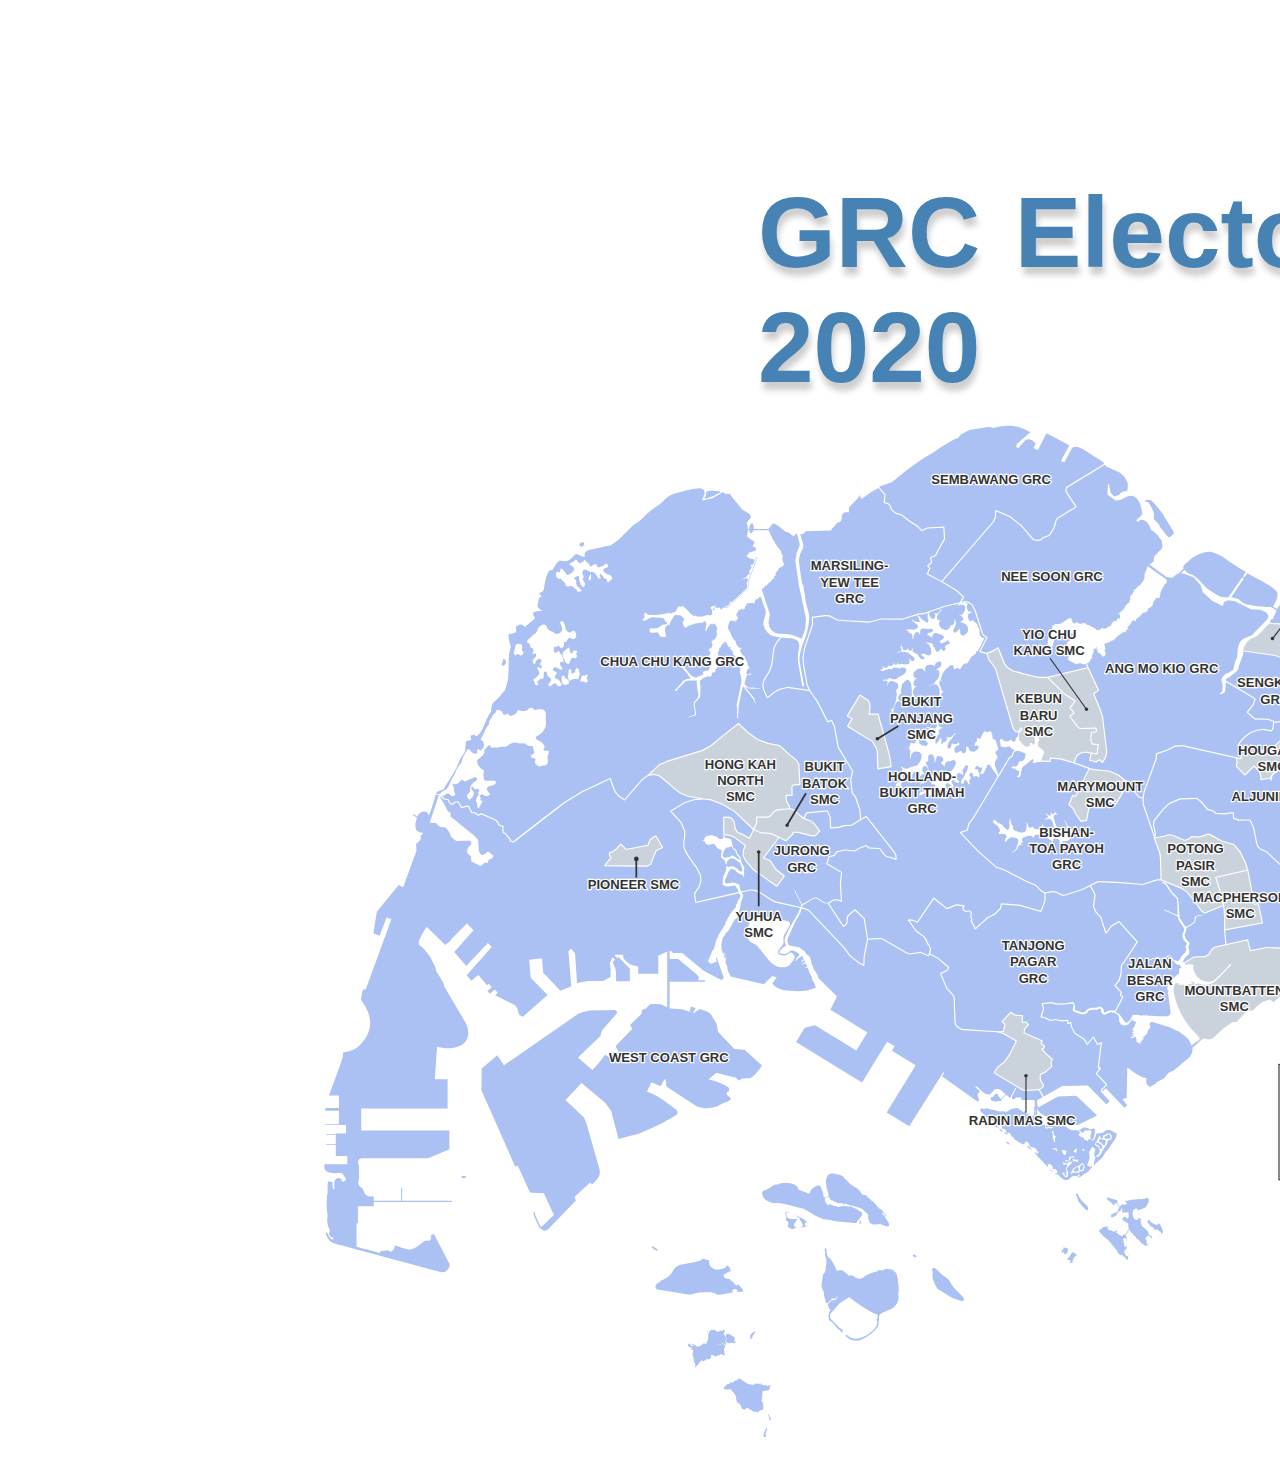
<file: SingaporeMap.html>
<html>
<head>
	<title>GRC Map </title>
	<!--<script src="https://d3js.org/d3.v4.min.js"></script>-->
	<!--<script src="//d3js.org/topojson.v1.min.js"></script>-->
	<!--<script src="https://d3js.org/d3-geo.v1.min.js"></script>-->
	<!--<link rel="stylesheet" type="text/css" href="style.css">-->
	<style id="__web-inspector-hide-shortcut-style__">
		.__web-inspector-hide-shortcut__, .__web-inspector-hide-shortcut__ *, .__web-inspector-hidebefore-shortcut__::before, .__web-inspector-hideafter-shortcut__::after


		body {
			background-color: #33333f;
		}


		.State {
			cursor: pointer;

			/*background: #2db34a;*/
			transition-property: fill;
			transition-duration: 0.5s;
			transition-timing-function: linear;


		}	





		.State:hover{ fill:green;
			transition: transform .25s ease;}

			.Statel {
				cursor: pointer;

				/*background: #2db34a;*/
				transition-property: fill;
				transition-duration: 2s;
				transition-timing-function: linear;


			}	


			.Statel:hover{ fill:red;
				transition: transform .25s ease;}


				.map{
					position:static;
				}


				.tabcontent {
				/*float: left;
				padding: 0px 12px;
				border: 5px solid #ccc;*/
				width: 800px;/*width of the box in relative to the map*/
				/*border-left: none;*/
				/*height: 700px;*/
				display: none;
				position:absolute;
				left:1900px;
				top:250px;

			}

			/* Clear floats after the tab */
			.clearfix::after {
				content: "";
				clear: both;
				display: table;
			}
			
			h3{
				font-family:  Charcoal, sans-serif;
				word-wrap: normal;/*to wrap words*/
				text-align: center;
				font-size: 60px;
				color:red; 
				text-shadow: 3px 5px 2px #474747;
			}
			h1.label{
				font-family:  Charcoal, sans-serif;
				position:relative;
				text-align:justify;
				left:750px;
				top:100px;
				font-size: 100px;
				color:steelblue; 

				text-shadow: 2px 8px 6px rgba(0,0,0,0.2), 0px -5px 35px rgba(255,255,255,0.3);
			}
			p{
				text-align: center;
				font-size: 40px;

			}

			p1{
				text-align: justify;
				font-size: 40px;

			}

			/*pie chart */

			.center {
				display: block;
				margin-left: auto;
				margin-right: auto;
				width: 300px;
			}


			#leftbox { 
				float:left;  /*push to left*/
				padding: 0px 12px;
				/*border: 5px solid #ccc;*/
				width:45%; 
				height:400px; 
				/*3d shadow - http://www.corelangs.com/css/box/shadow.html*/
				background-color:rgba(0,255,0,0.2);
				-moz-box-shadow: 10px 10px 5px rgba(0,0,0,0.6);
				-webkit-box-shadow: 10px 10px 5px rgba(0,0,0,0.6);
				box-shadow: 10px 10px 5px rgba(0,0,0,0.6);
				-moz-border-radius:25px;
				-webkit-border-radius:25px;
				border-radius:25px;


			} 

			#rightbox{ 
				float:right; /*push to right*/
				padding: 0px 12px;
				/*border: 5px solid #ccc;*/
				width:45%; 
				height:400px; 
				background-color:rgba(0,255,0,0.2);
				-moz-box-shadow: 10px 10px 5px rgba(0,0,0,0.6);
				-webkit-box-shadow: 10px 10px 5px rgba(0,0,0,0.6);
				box-shadow: 10px 10px 5px rgba(0,0,0,0.6);
				-moz-border-radius:25px;
				-webkit-border-radius:25px;
				border-radius:25px;
			} 

			#leftboxoppo{ 
				float:left;  /*push to left*/
				padding: 0px 12px;
				/*border: 5px solid #ccc;*/
				width:45%; 
				height:400px; 
				background-color:rgba(255,0,0,0.2);
				-moz-box-shadow: 10px 10px 5px rgba(0,0,0,0.6);
				-webkit-box-shadow: 10px 10px 5px rgba(0,0,0,0.6);
				box-shadow: 10px 10px 5px rgba(0,0,0,0.6);
				-moz-border-radius:25px;
				-webkit-border-radius:25px;
				border-radius:25px;

			} 

			#rightboxoppo{ 
				float:right; /*push to right*/
				padding: 0px 12px;
				/*border: 5px solid #ccc;*/
				width:45%; 
				height:400px; 
				background-color:rgba(255,0,0,0.2);
				-moz-box-shadow: 10px 10px 5px rgba(0,0,0,0.6);
				-webkit-box-shadow: 10px 10px 5px rgba(0,0,0,0.6);
				box-shadow: 10px 10px 5px rgba(0,0,0,0.6);
				-moz-border-radius:25px;
				-webkit-border-radius:25px;
				border-radius:25px;
			} 
			#rightboxnone{ 
				float:right; /*push to right*/
				padding: 0px 12px;
				/*border: 5px solid #ccc;*/
				width:45%; 
				height:400px; 
				background-color:rgba(192,192,192,0.7);
				-moz-box-shadow: 10px 10px 5px rgba(0,0,0,0.6);
				-webkit-box-shadow: 10px 10px 5px rgba(0,0,0,0.6);
				box-shadow: 10px 10px 5px rgba(0,0,0,0.6);
				-moz-border-radius:25px;
				-webkit-border-radius:25px;
				border-radius:25px;
			} 

			#vpd{text-decoration: underline;
				font-weight: bolder;}
				#year{
					text-decoration: underline;font-weight: bolder;
				}
/*
	something like thus fir nao, 
	https://jsfiddle.net/zuul/k7a3q5xm/
	*/




</style>
</head>
<body>



	<script>


		function openState(evt, StateName) {
			var i, tabcontent, tablinks;
			//document.getElementsByClassName("dummycontent")="none";

			tabcontent = document.getElementsByClassName("tabcontent");
			for (i = 0; i < tabcontent.length; i++) {
				tabcontent[i].style.display = "none";
			}

			document.getElementById(StateName).style.display = "inline-block";
			evt.currentTarget.className += " active";
		}

		svg.append("g")
		.attr("transform", "translate(" + (width / 2 - 120) + "," + 20 + ")")
		.append("text")
		.text("GRC")
		.attr("class", "title")



	</script>
	<div id="SembawangGRC" class="tabcontent">
		<h3>Sembawang GRC</h3>
		<img src="pap.png" alt="pap" class="center" >
		<!--<p> Vote Percentage Difference</p>-->
		<p id="vpd"> Vote Percentage Difference</p>
		<div id="leftbox">
			<p id= "year"> 2020 </p>
			<p > <span style="color:blue;font-weight: bolder">PAP </span> won <span style="color:red;font-weight: bolder">NSP</span><br></br>by </p>
			<p > <span style="color:green;font-weight: bolder">34.58%</span></p>
		</div>
		<div id="rightbox">
			<p id= "year"> 2015</p>
			<p> <span style="color:blue;font-weight: bolder">PAP </span>won <span style="color:red;font-weight: bolder">NSP </span><br></br>by </p>
			<p><span style="color:green;font-weight: bolder;font-size: 50px;">44.55%</span></p>
		</div>
	</div>

	<div id="NeeSoonGRC" class="tabcontent">
		<h3>Nee Soon GRC</h3>
		<img src="pap.png" alt="pap" class="center" >


		<p id="vpd"> Vote Percentage Difference</p>
		<div id="leftbox">
			<p id= "year"> 2020 </p>
			<p > <span style="color:blue;font-weight: bolder">PAP </span> won <span style="color:red;font-weight: bolder">PSP</span><br></br>by </p>
			<p > <span style="color:green;font-weight: bolder">23.80%</span></p>
		</div>
		<div id="rightbox">
			<p id= "year"> 2015</p>
			<p> <span style="color:blue;font-weight: bolder">PAP </span>won <span style="color:red;font-weight: bolder">WP </span><br></br>by </p>
			<p><span style="color:green;font-weight: bolder;font-size: 50px;">33.66%</span></p>
		</div>
	</div>


		<!--
		<p> Won <span style="color:red;font-weight: bolder">PSP</span> by </p>
		<p> <span style="color:green;font-weight: bolder">23.80%</span></p>
		<p> Vote Percentage Difference</p>
		<p> <span style="text-decoration: underline;font-weight: bolder">In 2015 </p>
		<p> <span style="color:blue;font-weight: bolder">PAP </span>won <span style="color:red;font-weight: bolder">WP </span>by </p>
		<p><span style="color:green;font-weight: bolder">33.66%</span></p>-->
		<!--<p>Paris is the capital of France.</p> -->
	</div>

	<div id="MarsilingGRC" class="tabcontent">
		<h3>Marsiling Yee Tee GRC</h3>
		<img src="pap.png" alt="pap" class="center" >


		<p id="vpd"> Vote Percentage Difference</p>
		<div id="leftbox">
			<p id= "year"> 2020 </p>
			<p > <span style="color:blue;font-weight: bolder">PAP </span> won <span style="color:red;font-weight: bolder">SDP</span><br></br>by </p>
			<p > <span style="color:green;font-weight: bolder">26.35%</span></p>
		</div>
		<div id="rightbox">
			<p id= "year"> 2015</p>
			<p> <span style="color:blue;font-weight: bolder">PAP </span>won <span style="color:red;font-weight: bolder">SDP </span><br></br>by </p>
			<p><span style="color:green;font-weight: bolder;font-size: 50px;">37.46%</span></p>
		</div>



		<!--

		<p> Won <span style="color:red;font-weight: bolder">SDP</span> by </p>
		<p> <span style="color:green;font-weight: bolder">26.35%</span></p>
		<p> Vote Percentage Difference</p>
		<p> <span style="text-decoration: underline;font-weight: bolder">In 2015 </p>
		<p> <span style="color:blue;font-weight: bolder">PAP </span>won <span style="color:red;font-weight: bolder">SDP </span>by </p>
		<p><span style="color:green;font-weight: bolder">37.46%</span></p>-->
	</div>

	<div id="CCKGRC" class="tabcontent">
		<h3>Chua Chu Kang GRC</h3>
		<img src="pap.png" alt="pap" class="center" >
		<p id="vpd"> Vote Percentage Difference</p>
		<div id="leftbox">
			<p id= "year"> 2020 </p>
			<p > <span style="color:blue;font-weight: bolder">PAP </span> won <span style="color:red;font-weight: bolder">PSP</span><br></br>by </p>
			<p > <span style="color:green;font-weight: bolder">17.28%</span></p>
		</div>
		<div id="rightbox">
			<p id= "year"> 2015</p>
			<p> <span style="color:blue;font-weight: bolder">PAP </span>won <span style="color:red;font-weight: bolder">PPP </span><br></br>by </p>
			<p><span style="color:green;font-weight: bolder;font-size: 50px;">53.79%</span></p>
		</div>



		<!--
		<p> Won <span style="color:red;font-weight: bolder">PSP</span> by </p>
		<p> <span style="color:green;font-weight: bolder">17.28%</span></p>
		<p> Vote Percentage Difference</p>
		<p> <span style="text-decoration: underline;font-weight: bolder">In 2015 </p>
		<p> <span style="color:blue;font-weight: bolder">PAP </span>won <span style="color:red;font-weight: bolder">PPP </span>by </p>
		<p><span style="color:green;font-weight: bolder">53.79%</span></p>
	-->
</div>

<div id="HBTGRC" class="tabcontent">
	<h3>Holland-Bukit Timah GRC</h3>
	<img src="pap.png" alt="pap" class="center" >
	<p id="vpd"> Vote Percentage Difference</p>
	<div id="leftbox">
		<p id= "year"> 2020 </p>
		<p > <span style="color:blue;font-weight: bolder">PAP </span> won <span style="color:red;font-weight: bolder">SDP</span><br></br>by </p>
		<p > <span style="color:green;font-weight: bolder">32.72%</span></p>
	</div>
	<div id="rightbox">
		<p id= "year"> 2015</p>
		<p> <span style="color:blue;font-weight: bolder">PAP </span>won <span style="color:red;font-weight: bolder">SDP </span><br></br>by </p>
		<p><span style="color:green;font-weight: bolder;font-size: 50px;">33.24%</span></p>
	</div>



<!--
		<p> Won <span style="color:red;font-weight: bolder">SDP</span> by </p>
		<p> <span style="color:green;font-weight: bolder">32.72%</span></p>
		<p> Vote Percentage Difference</p>
		<p> <span style="text-decoration: underline;font-weight: bolder">In 2015 </p>
		<p> <span style="color:blue;font-weight: bolder">PAP </span>won <span style="color:red;font-weight: bolder">SDP </span>by </p>
		<p><span style="color:green;font-weight: bolder">33.24%</span></p>-->
	</div>

	<div id="AMKGRC" class="tabcontent">
		<h3>Ang Mo Kio GRC</h3>
		<img src="pap.png" alt="pap" class="center" >

		<p id="vpd"> Vote Percentage Difference</p>
		<div id="leftbox">
			<p id= "year"> 2020 </p>
			<p > <span style="color:blue;font-weight: bolder">PAP </span> won <span style="color:red;font-weight: bolder">RP </span><br></br>by </p>
			<p > <span style="color:green;font-weight: bolder">43.82%</span></p>
		</div>
		<div id="rightbox">
			<p id= "year"> 2015</p>
			<p> <span style="color:blue;font-weight: bolder">PAP </span>won <span style="color:red;font-weight: bolder">RP </span><br></br>by </p>
			<p><span style="color:green;font-weight: bolder;font-size: 50px;">57.27%</span></p>
		</div>


<!--
		<p> Won <span style="color:red;font-weight: bolder">RP</span> by </p>
		<p> <span style="color:green;font-weight: bolder">43.82%</span></p>
		<p> Vote Percentage Difference</p>
		<p> <span style="text-decoration: underline;font-weight: bolder">In 2015 </p>
		<p> <span style="color:blue;font-weight: bolder">PAP </span>won <span style="color:red;font-weight: bolder">RP </span>by </p>
		<p><span style="color:green;font-weight: bolder">57.27%</span></p>
	-->
</div>

<div id="PRPGRC" class="tabcontent">
	<h3>Pasir Ris-Punggol GRC</h3>
	<img src="pap.png" alt="pap" class="center" >

	<p id="vpd"> Vote Percentage Difference</p>
	<div id="leftbox">
		<p id= "year"> 2020 </p>
		<p > <span style="color:blue;font-weight: bolder">PAP </span> won <span style="color:red;font-weight: bolder">SDA & PV </span><br></br>by </p>
		<p > <span style="color:green;font-weight: bolder">28.31%</span></p>
	</div>
	<div id="rightbox">
		<p id= "year"> 2015</p>
		<p> <span style="color:blue;font-weight: bolder">PAP </span>won <span style="color:red;font-weight: bolder">SDA </span><br></br>by </p>
		<p><span style="color:green;font-weight: bolder;font-size: 50px;">44.77%</span></p>
	</div>


<!--
		<p> Won <span style="color:red;font-weight: bolder">SDA & PV</span> by </p>
		<p> <span style="color:green;font-weight: bolder">28.31%</span></p>
		<p> Vote Percentage Difference</p>
		<p> <span style="text-decoration: underline;font-weight: bolder">In 2015 </p>
		<p> <span style="color:blue;font-weight: bolder">PAP </span>won <span style="color:red;font-weight: bolder">SDA </span>by </p>
		<p><span style="color:green;font-weight: bolder">44.77%</span></p>-->
	</div>

	<div id="TGRC" class="tabcontent">
		<h3>Tampines GRC</h3>
		<img src="pap.png" alt="pap" class="center" >

		<p id="vpd"> Vote Percentage Difference</p>
		<div id="leftbox">
			<p id= "year"> 2020 </p>
			<p > <span style="color:blue;font-weight: bolder">PAP </span> won <span style="color:red;font-weight: bolder">NSP </span><br></br>by </p>
			<p > <span style="color:green;font-weight: bolder">32.83%</span></p>
		</div>
		<div id="rightbox">
			<p id= "year"> 2015</p>
			<p> <span style="color:blue;font-weight: bolder">PAP </span>won <span style="color:red;font-weight: bolder">NSP </span><br></br>by </p>
			<p><span style="color:green;font-weight: bolder;font-size: 50px;">44.11%</span></p>
		</div>

		<!--
		<p> Won <span style="color:red;font-weight: bolder">NSP</span> by </p>
		<p> <span style="color:green;font-weight: bolder">32.83%</span></p>
		<p> Vote Percentage Difference</p>
		<p> <span style="text-decoration: underline;font-weight: bolder">In 2015 </p>
		<p> <span style="color:blue;font-weight: bolder">PAP </span>won <span style="color:red;font-weight: bolder">NSP </span>by </p>
		<p><span style="color:green;font-weight: bolder">44.11%</span></p>
	-->
</div>

<div id="ECGRC" class="tabcontent">
	<h3>East Coast GRC</h3>
	<img src="pap.png" alt="pap" class="center" >

	<p id="vpd"> Vote Percentage Difference</p>
	<div id="leftbox">
		<p id= "year"> 2020 </p>
		<p > <span style="color:blue;font-weight: bolder">PAP </span> won <span style="color:red;font-weight: bolder">WP </span><br></br>by </p>
		<p > <span style="color:green;font-weight: bolder">6.81%</span></p>
	</div>
	<div id="rightbox">
		<p id= "year"> 2015</p>
		<p> <span style="color:blue;font-weight: bolder">PAP </span>won <span style="color:red;font-weight: bolder">WP </span><br></br>by </p>
		<p><span style="color:green;font-weight: bolder;font-size: 50px;">21.47%</span></p>
	</div>

		<!--
		<p> Won <span style="color:red;font-weight: bolder">WP</span> by </p>
		<p> <span style="color:green;font-weight: bolder">6.81%</span></p>
		<p> Vote Percentage Difference</p>
		<p> <span style="text-decoration: underline;font-weight: bolder">In 2015 </p>
		<p> <span style="color:blue;font-weight: bolder">PAP </span>won <span style="color:red;font-weight: bolder">WP </span>by </p>
		<p><span style="color:green;font-weight: bolder">21.47%</span></p>-->
	</div>

	<div id="AGRC" class="tabcontent">
		<h3>Aljunied GRC</h3>
		<img src="wp.png" alt="wp" class="center" >

		<p id="vpd"> Vote Percentage Difference</p>
		<div id="leftboxoppo">
			<p id= "year"> 2020 </p>
			<p > <span style="color:red;font-weight: bolder">WP </span> won <span style="color:blue;font-weight: bolder">PAP </span><br></br>by </p>
			<p > <span style="color:red;font-weight: bolder;font-size: 50px;">19.85%</span></p>
		</div>
		<div id="rightboxoppo">
			<p id= "year"> 2015</p>
			<p> <span style="color:red;font-weight: bolder">WP </span>won <span style="color:blue;font-weight: bolder">PAP </span><br></br>by </p>
			<p><span style="color:red;font-weight: bolder">1.9%</span></p>
		</div>

		<!--
		<p> Won <span style="color:blue;font-weight: bolder">PAP</span> by </p>
		<p> <span style="color:red;font-weight: bolder">19.85%</span></p>
		<p> Vote Percentage Difference</p>
		<p> <span style="text-decoration: underline;font-weight: bolder">In 2015 </p>
		<p> <span style="color:red;font-weight: bolder">WP </span>won <span style="color:blue;font-weight: bolder">PAP </span>by </p>
		<p><span style="color:red;font-weight: bolder">1.9%</span></p>
	-->
</div>

<div id="SKGRC" class="tabcontent">
	<h3>SengKang GRC</h3>
	<img src="wp.png" alt="wp" class="center" >

	<p id="vpd"> Vote Percentage Difference</p>
	<div id="leftboxoppo">
		<p id= "year"> 2020 </p>
		<p > <span style="color:red;font-weight: bolder">WP </span> won <span style="color:blue;font-weight: bolder">PAP </span><br></br>by </p>
		<p > <span style="color:red;font-weight: bolder;font-size: 50px;">4.27%</span></p>
	</div>
	<div id="rightboxnone">
		<p id= "year"> 2015</p>
		<p> <span style="font-size:30px ;font-weight: bolder; word-wrap: normal">Formerly part of SengKang West and Punggol East SMC.</span>
		</div>

		<!--
		<p> Won <span style="color:blue;font-weight: bolder">PAP</span> by </p>
		<p> <span style="color:red;font-weight: bolder">4.27%</span></p>
		<p> Vote Percentage Difference</p>
		<p> <span style="text-decoration: underline;font-weight: bolder">In 2015 </p>
			<p> <span style="font-size:30px ;font-weight: bolder; word-wrap: normal">Formerly part of SengKang West and Punggol East SMC.</span> </p>-->

		</div>

		<div id="MPGRC" class="tabcontent">
			<h3>Marine Parade GRC</h3>
			<img src="pap.png" alt="pap" class="center" >


			<p id="vpd"> Vote Percentage Difference</p>
			<div id="leftbox">
				<p id= "year"> 2020 </p>
				<p > <span style="color:blue;font-weight: bolder">PAP </span> won <span style="color:red;font-weight: bolder">WP </span><br></br>by </p>
				<p > <span style="color:green;font-weight: bolder">15.51%</span></p>
			</div>
			<div id="rightbox">
				<p id= "year"> 2015</p>
				<p> <span style="color:blue;font-weight: bolder">PAP </span>won <span style="color:red;font-weight: bolder">WP </span><br></br>by </p>
				<p><span style="color:green;font-weight: bolder;font-size: 50px;">28.14%</span></p>
			</div>
<!--
		<p> Won <span style="color:red;font-weight: bolder">WP</span> by </p>
		<p id="2020"> <span style="color:green;font-weight: bolder">15.51%</span></p>
		<p> Vote Percentage Difference</p>
		<p> <span style="text-decoration: underline;font-weight: bolder">In 2015 </p>
		<p> <span style="color:blue;font-weight: bolder">PAP </span>won <span style="color:red;font-weight: bolder">WP </span>by </p>
		<p><span style="color:green;font-weight: bolder">28.14%</span></p>
	-->
</div>

<div id="JBGRC" class="tabcontent">
	<h3>Jalan Besar GRC</h3>
	<img src="pap.png" alt="pap" class="center" >

	<p id="vpd"> Vote Percentage Difference</p>
	<div id="leftbox">
		<p id= "year"> 2020 </p>
		<p > <span style="color:blue;font-weight: bolder">PAP </span> won <span style="color:red;font-weight: bolder">PV </span><br></br>by </p>
		<p > <span style="color:green;font-weight: bolder">30.73%</span></p>
	</div>
	<div id="rightbox">
		<p id= "year"> 2015</p>
		<p> <span style="color:blue;font-weight: bolder">PAP </span>won <span style="color:red;font-weight: bolder">WP </span><br></br>by </p>
		<p><span style="color:green;font-weight: bolder;font-size: 50px;">35.46%</span></p>
	</div>

		<!--
		<p> Won <span style="color:red;font-weight: bolder">PV</span> by </p>
		<p> <span style="color:green;font-weight: bolder">30.73%</span></p>
		<p> Vote Percentage Difference</p>
		<p> <span style="text-decoration: underline;font-weight: bolder">In 2015 </p>
		<p> <span style="color:blue;font-weight: bolder">PAP </span>won <span style="color:red;font-weight: bolder">WP </span>by </p>
		<p><span style="color:green;font-weight: bolder">35.46%</span></p>-->
	</div>

	<div id="TPGRC" class="tabcontent">
		<h3>Tanjong Pagar GRC</h3>
		<img src="pap.png" alt="pap" class="center" >

		<p id="vpd"> Vote Percentage Difference</p>
		<div id="leftbox">
			<p id= "year"> 2020 </p>
			<p > <span style="color:blue;font-weight: bolder">PAP </span> won <span style="color:red;font-weight: bolder">PSP </span><br></br>by </p>
			<p > <span style="color:green;font-weight: bolder">26.25%</span></p>
		</div>
		<div id="rightbox">
			<p id= "year"> 2015</p>
			<p> <span style="color:blue;font-weight: bolder">PAP </span>won <span style="color:red;font-weight: bolder">SingFirst </span><br></br>by </p>
			<p><span style="color:green;font-weight: bolder;font-size: 50px;">55.42%</span></p>
		</div>

<!--

		<p> Won <span style="color:red;font-weight: bolder">PSP</span> by </p>
		<p> <span style="color:green;font-weight: bolder">26.25%</span></p>
		<p> Vote Percentage Difference</p>
		<p> <span style="text-decoration: underline;font-weight: bolder">In 2015 </p>
		<p> <span style="color:blue;font-weight: bolder">PAP </span>won <span style="color:red;font-weight: bolder">SingFirst </span>by </p>
		<p><span style="color:green;font-weight: bolder">55.42%</span></p>-->
	</div>

	<div id="JGRC" class="tabcontent">
		<h3>Jurong GRC</h3>
		<img src="pap.png" alt="pap" class="center" >

		<p id="vpd"> Vote Percentage Difference</p>
		<div id="leftbox">
			<p id= "year"> 2020 </p>
			<p > <span style="color:blue;font-weight: bolder">PAP </span> won <span style="color:red;font-weight: bolder">RDU </span><br></br>by </p>
			<p > <span style="color:green;font-weight: bolder">49.23%</span></p>
		</div>
		<div id="rightbox">
			<p id= "year"> 2015</p>
			<p> <span style="color:blue;font-weight: bolder">PAP </span>won <span style="color:red;font-weight: bolder">SingFirst </span><br></br>by </p>
			<p><span style="color:green;font-weight: bolder;font-size: 50px;">58.56%</span></p>
		</div>
		<!--
		<p> Won <span style="color:red;font-weight: bolder">RDU</span> by </p>
		<p> <span style="color:green;font-weight: bolder">49.23%</span></p>
		<p> Vote Percentage Difference</p>
		<p> <span style="text-decoration: underline;font-weight: bolder">In 2015 </p>
		<p> <span style="color:blue;font-weight: bolder">PAP </span>won <span style="color:red;font-weight: bolder">SingFirst </span>by </p>
		<p><span style="color:green;font-weight: bolder">58.56%</span></p>
	-->
</div>

<div id="WCGRC" class="tabcontent">
	<h3>West Coast GRC</h3>
	<img src="pap.png" alt="pap" class="center" >

	<p id="vpd"> Vote Percentage Difference</p>
	<div id="leftbox">
		<p id= "year"> 2020 </p>
		<p > <span style="color:blue;font-weight: bolder">PAP </span> won <span style="color:red;font-weight: bolder">PSP </span><br></br>by </p>
		<p > <span style="color:green;font-weight: bolder">3.38%</span></p>
	</div>
	<div id="rightbox">
		<p id= "year"> 2015</p>
		<p> <span style="color:blue;font-weight: bolder">PAP </span>won <span style="color:red;font-weight: bolder">RP </span><br></br>by </p>
		<p><span style="color:green;font-weight: bolder;font-size: 50px;">57.14%</span></p>
	</div>

<!--

		<p> Won <span style="color:red;font-weight: bolder">PSP</span> by </p>
		<p> <span style="color:green;font-weight: bolder">3.38%</span></p>
		<p> Vote Percentage Difference</p>
		<p> <span style="text-decoration: underline;font-weight: bolder">In 2015 </p>
		<p> <span style="color:blue;font-weight: bolder">PAP </span>won <span style="color:red;font-weight: bolder">RP </span>by </p>
		<p><span style="color:green;font-weight: bolder">57.14%</span></p>
	-->
</div>

<div id="BTPGRC" class="tabcontent">
	<h3>Bishan Toa Payoh GRC</h3>
	<img src="pap.png" alt="pap" class="center" >


	<p id="vpd"> Vote Percentage Difference</p>
	<div id="leftbox">
		<p id= "year"> 2020 </p>
		<p > <span style="color:blue;font-weight: bolder">PAP </span> won <span style="color:red;font-weight: bolder">SPP </span><br></br>by </p>
		<p > <span style="color:green;font-weight: bolder">34.52%</span></p>
	</div>
	<div id="rightbox">
		<p id= "year"> 2015</p>
		<p> <span style="color:blue;font-weight: bolder">PAP </span>won <span style="color:red;font-weight: bolder">SPP </span><br></br>by </p>
		<p><span style="color:green;font-weight: bolder;font-size: 50px;">47.18%</span></p>
	</div>


<!--
		<p> Won <span style="color:red;font-weight: bolder">SPP</span> by </p>
		<p> <span style="color:green;font-weight: bolder">34.52%</span></p>
		<p> Vote Percentage Difference</p>
		<p> <span style="text-decoration: underline;font-weight: bolder">In 2015 </p>
		<p> <span style="color:blue;font-weight: bolder">PAP </span>won <span style="color:red;font-weight: bolder">SPP </span>by </p>
		<p><span style="color:green;font-weight: bolder">47.18%</span></p>		-->
	</div>



	<div class="clearfix"></div>

	<h1 class ="label">GRC Electoral Boundaries 2020 </h1>

	<div class="dummycontent"> </div>


	<svg width="2200" height="1100" enable-background="new" version="1.0" viewBox="0 0 2156.8 1430.5" xmlns="http://www.w3.org/2000/svg" xmlns:osb="http://www.openswatchbook.org/uri/2009/osb" class = "Map">
		<g transform="translate(-7.509 530.21)">
			<!--<rect x="1781.9" y="296.15" width="290.86" height="168.44" fill="none" stroke="#333" stroke-width="1.5" class="__web-inspector-hide-shortcut__"></rect>-->

			<g>
				<path transform="matrix(.75 0 0 .75 7.509 -561.19)" d="m1263.6 134.59v2e-3l0.01 2e-3c-6.6729 0.19735-14.586 1.3504-24.344 3.8418l-7.0879-2-34.564 5.2988-15.041 8.0078-4.6524 6.168-5.6797 1.7852-20.934 11.902-17.637 12.279-16.014 9.1406-29.158 20.502-24.828 20.559-22.625 8.4102 0.2051 0.0391 10.883 13.336 0.2149 0.76954-1.711 12.055 6.5137 2.1719 0.4238 0.27929 3.1016 3.4316 0.1914 0.30859 2.6269 6.7148 6.42 5.4453 9.8281 2.9219 0.3242 0.16797 12.772 9.8672 16.334 10.902 0.1719 0.14649 5.8222 6.1621 9.0567-4.3281 0.375-0.0977 28.476-1.6172 1.0547 0.93359 1.336 20.652-0.129 0.56055-12.123 21.229-2.6309 5.834-0.2539 0.3418-3.6953 3.2148-0.4648 0.22461-3.9571 0.7832-0.9218 1.6543 2.0879 5.6406-0.2246 1.0488-6.543 6.6602 3 2.5742 0.2656 1.1562-4.043 9.2969 23.398 12.52 89.389-103.51 2.9903-7.2051 0.625-11.176 1.3847-0.86718 24.289 10.227 0.2382 0.14453 20.762 16.705 0.1308 0.125 20.139 23.342 7.2617 1.0508 5.4063-1.1328 0.6797-2.25 0.623-0.65234 12.131-4.2969 8.205-13.234 3.6973-13.727v-4e-3l0.2734-0.46094 2.8418-2.7148 0.1661-0.12891 30.707-18.926-17.264-26.342-0.1484-0.71289 1.0332-6.168v-2e-3l0.4648-0.6875 66.066-40.279-2.0859-3.041-31.809-20.668c-6.1721-4.0134-18.489-9.9399-22.289-2.918-4.7861 8.842-13.09 24.234-13.09 24.234l-5.7344-3.0293 14.553-26.777-39.654-21.098-15.09 29.643-7.5762-3.9473 4.0567-7.0859c-5.9649-7.6012-11.886-9.2863-17.852-6.707l-12.172 14.01c-4.9694-0.6143-3.8876-4.0145-2.4336-7.5195l22.992-19.801-8.9785-4.707c-7.7948-3.244-15.73-6.4968-27.809-6.5996-0.8975-7e-3 -1.8022-0.028-2.7539 0z" color="#000000" enable-background="accumulate" fill="#ABC0F3" id="Sembawang" class="State" onmouseover="openState(event, 'SembawangGRC')"></path>
				<!--<text id="lssembawang" class="label_state" x="0" y="0">Sembawang GRC</text>-->


				<path transform="matrix(.75 0 0 .75 7.509 -561.19)" d="m1432 201.55 0.4551 0.73632-65.723 40.07-0.8925 5.3301 17.615 26.875-0.3125 1.3984-31.496 19.412-2.5625 2.4473-3.6641 13.602-0.1132 0.26562-8.4688 13.656-0.5156 0.41797-11.984 4.2441-0.707 2.334-0.752 0.68945-6.1582 1.2891-0.3496 0.0137-7.8066-1.1308-0.6153-0.33594-20.322-23.557-20.582-16.561-22.852-9.6191-0.5547 9.9277-0.074 0.32813-3.1211 7.5117-0.166 0.26953-89.232 103.33 24.234 14.277 0.1758 0.13282 12.463 11.652 0.1953 1.2109-4.4395 8.1367 6.2071-1.3945 0.4199-2e-3 5.3066 1.0879 0.3399 0.14063 7.0664 4.5801v4e-3l0.3535 0.39844 5.4238 11.133 0.055 0.13282 11.648 36.209 1.8183 4.5977 6.4707 4.1074 0.3516 1.3066-12.18 23.418 10.742 2.6426 11.527-4.7793 7.6797-4.7012 1.4531 0.48242 10.471 26.246 5.1778 7.2129 9.9316 6.0059 19.865 5.3906 15.566 3.7617 9.9179 1.8906 13.736-8e-3 68.709-16.688-2.4316-5.7812-1.4238 0.35742-0.9727 0.19336-1 0.19336-1.0898 0.0762-0.4668-0.20312-3.0039-1.543-2.1719-0.20899-1.375 0.28125-1.959 0.28321-1.623 1.4805-1.1758-0.69921-1.5313-0.5-4.7344-1.9024-5.9511-3.5215-1.7403-1.8281-1.1679-0.78906 1.3847-1.8144 0.2051-1.2031 1.5469-3.6641 1.3086-1.084 2.1152 0.42969 1.1797-0.96679 0.9512-1.5137-0.9082-3.3223-3.3594-3.7402h-3.4805l-1.2382 0.3418-0.9571-1.0391 0.3379-4.6094-0.3379-4.2891 1.0098-2.877 1.6777-1.5762 3.1719-2.2051 0.076-1.4043 3.7851-2.2598 1.5664-0.0449 2.3418-1.8125 2.5801-1.9726-1.3887-1.2383-0.2343-1.1387-1.2364-0.10546-2.6797-1.5137-4.25-0.23242-1.2675 0.5586-1.3985-0.9004-0.9004 0.40235 0.2168 0.89648-2.9472 0.67969-2.8067 0.7793-3.2793 0.29687-2.8672 0.90821-2.9843 1.3652-3.6543 1.541-1.7871 1.1113-1.1582 1.2656-3.1133 2.3203-1.0938 1.6543-0.1172 1.7246-0.8222 3.0703-0.6543 3.1523v0.94336l-1.2481 1.2109-1.8613 1.2207-0.6602-1.2207-0.6484 1.3262-1.2637 0.83008-2.6289-0.22266-1.0332-0.77343-0.3301-1.7676 0.1797 2e-3 0.1719-2.7129 0.6035-6.6699 0.8614-3.752 1.8203-5.0742 2.0664-4.2441 1.3047-3.2715 1.1543-5.0078 0.1523-3.2656 0.7227-1.9297 0.7187-0.10547 0.666 1.2109 1.0313-1.6504 0.9629-0.7207 0.5-0.55664 1.539-0.38672 2.6797-0.16601 1.6406-0.0508 0.4239 0.60351 2.58-1.041 2.1211-0.55665 0.2754 0.33204 1.1543-1.0547 3.6621-2.2793 4.3223-3.0723 1.832-1.2266 1.9043-1.0176 3.6328-1.3438 1.1914 2.4726 0.7266 2.0098-0.5469 0.98633 1.8711 1.9336 0.2793 1.5371 0.5508 0.35156 0.9531 0.1543 0.6172 0.23242 2.4981-0.0391 0.5293-0.63086 0.1953-1.1152 0.6933-0.37109 1 0.0449 0.7578 1.2617 3.1172 1.0039h0.9336l1.7539 0.75195 1.0098-0.0547 1.7656-0.86719 2.5196-0.66992 1.7539 0.34375 0.4257 0.5918 0.7793 0.16406 1.4883 0.8086 0.6504 1.1328 0.9688 0.44336 1.9375-0.15625 0.8457 0.75781 1.705 0.34375 1.0489 0.76563 2.3847 1.3223 3.3379 1.6582 1.041 0.66211 0.5918 0.88477 2.0821 0.21484 0.3359 1.332 0.9063 0.76954 1.0214 0.46289 0.959 0.0293 1.1192-0.38672 0.9668-0.60937 1.1484 0.0957 1.4668-0.41601 1.0605-0.95117 0.918-1.8672 0.3672-0.38672 0.5156 0.22656 1.1133 1.3945 1.5449 0.38672 2.1875-0.35547 2.1817-0.70117 2.0429-0.98828 0.6172-0.83984 0.5586-1.3945 1.8164 0.41407 1.3399-0.0879 1.0625-0.70704 1.0019-1.3594 0.5567-1.1445 0.5507-2.3106 1.0176-0.40234 1.5996-2.6465 1.0371-1.3672 1.2207 0.77929 0.9922 0.12696 1.2715-0.23633 0.9121-0.7461 0.959-1.1055 0.2852-2.7207 0.6562-0.36328 1.1367 0.77344 1.3125 0.13281 1.1446-0.41797 1.0136-0.96484 0.3457-0.9375-0.4902-2.4824 0.2188-1.1445-0.25-1.2109-0.8692-0.93164-0.6387-0.28125-0.4902-0.0664-0.5098-8e-3v-1.4102l0.3575-0.0762 0.3691-0.11133 0.6074-0.29687 0.6914-0.48242 1.2989-1.1309 0.9843-0.95118 0.3848-0.28125 0.6152-0.39453 0.3418-0.25976 1.2422-1.2774 0.1856-0.16406 0.5605-0.25976 0.3828-0.23243 0.4375-0.36328 0.5782-0.64648 1.8125-2.6602 0.25-0.34961 0.2285-0.26953 0.25-0.20508-0.127-0.18164 0.066-0.3164v-0.43164l-0.066-0.38672 1.3692-1.5625 0.1543-0.14844 0.2597-0.10352 0.4141-0.28906 0.5508-0.5293 1.0371-1.3828 1.2754-1.3887 2.4492-1.9258 0.4629-0.76367-0.291-2 0.957-1.002 0.2949-0.8125-0.1484-1.0098 0.291-0.78711-0.1133-0.69336-0.6738-1.5449 0.3828-0.51953 0.1133-0.43164v-0.84766l3.6133-3.0859 0.3457-0.91211 0.07-1.1758 2.2519-3.3828-0.066-0.78516-0.1894-0.60937 1.0859-1.4414 1.1231-0.0918 1.0585-0.66015 2.2305-2.4024 0.8477-0.93554 0.7343-1.2188 1.9981-1.0684 1.6035-1.2871 1.9746-2.0566 2.1524-2.3652 1.7812-3.1152 1.8106-3.7754 0.4336-1.5469-0.072-2.5703 0.1894-3.2285 2.7012-7.7109 1.0801-2.0449 0.8301-2.3066 1.0605-1.8613 18.643 13.293 2.2559-3.1973-18.334-13.262 7.3027-5.0879 1.4063-9.0879 12.658-13.359c2.7025-4.7222 0.4402-9.4536-0.2696-14.176-9.8098-14.219-13.67-15.514-18.121-18.121-2.3562-8.0691-7.9544-18.641-17.475-17.799-2.6346 0.84226-4.8691 3.7344-4.8691 3.7344l-3.3535-2.8145 10.441-9.9531s-1.553-12.897-3.8418-18.717c-0.9875-2.5113-4.166-6.9258-4.166-6.9258-6.7007-11.096-18.055-7.6396-28.723 0.10742l-9.7383 1.084-13.902-10.441 0.8105-17.094 1.459-2.002 3.1387 16.066 6.1133 6.5449 8.4375-2.2715 4.9765-5.5723 9.791-1.8926 0.6504-13.307-5.5175-10.711-8.5997-7.6289-23.641-10.387zm74.262 61.148c-0.2141-3e-3 -0.4293 0.024-0.6504 0.0547-1.3254 0.18567-2.6809 0.96109-4.0039 2.9219l5.8985 1.2441 5.623 8.6016 4.3301 10.387-0.2148 10.496 8.1132 8.0606 3.9473 7.3027 10.01 12.549s3.9295 4.7335 5.4082 3.4609c0.9132-0.78618 5.8703-3.8181 6.8183-6.4922 1.1186-3.155-1.8398-5.9492-1.8398-5.9492l-12.443-20.609-4.6543-7.6289c-6.3628-7.753-10.506-15.217-20.447-23.367-1.764 0.0401-3.482-0.81108-5.2461-0.97656-0.2206-0.0216-0.4342-0.0523-0.6485-0.0547z" color="#000000" enable-background="accumulate" fill="#ABC0F3" id="Nee Soon" class="State"onmouseover="openState(event, 'NeeSoonGRC')"></path>

				<path transform="matrix(.75 0 0 .75 7.509 -561.19)" d="m1002.4 234.68-1.3125 0.46875 1.2441-0.4414 7.8672 22.184 0.1055-0.0371z" color="#000000" enable-background="accumulate" fill="#ccc"></path>

				<path transform="matrix(.75 0 0 .75 7.509 -561.19)" d="m1000.4 235.38-0.072 0.0254 6.5039 18.234-0.2734 2.5332c-2.572 4.9663-4.8233 6.1965-6.7539 8.4219l-10.656 11.25-0.81055 9.0371s-6.5331-1.1443-8.2773 0.59179c-0.93521 0.94102-3.7344 4.0566-3.7344 4.0566s0.4614 6.6057-1.6211 10.334c-1.3005 2.3428-5.0986 2.069-5.9512 2.9219-8.0509 8.0426-11.633 13.307-11.633 13.307l-43.006 1.2461-5.627 5.2461-4.1641-0.37695c2.2266 8.0515 4.6662 16.898 5.0293 18.066 0.94214 2.999-0.97266 8.3848-0.97266 8.3848 0 0-4.0477 6.645-5.2988 11.74-1.2565 5.0922-0.86523 11.328-0.86523 12.225 0 0.90294 4.6168 31.216 5.2441 34.512 0.62167 3.2989 2.2861 3.877 2.5977 6.873 0.31569 2.999 3.084 18.86 3.084 21.26 0 2.396 4.3303 18.563 5.8945 24.559 1.5632 5.9948 0.30331 15.883-0.32226 18.879-0.62558 2.9992-2.5037 13.836-4.3809 19.531-1.873 5.6952-4.6856 12.558-6.873 18.553-2.192 5.992-4.5977 17.689-4.5977 22.182 0 4.4955 8.332 46.736 8.332 46.736l-3.4102 0.65039s-5.2801-30.58-6.2188-35.973c-0.9378-5.3982-2.1998-18.91-0.32617-25.805 1.8769-6.8915 1.5638-10.516 0-14.715-1.561-4.1926-9.0374-6.5682-14.66-6.8711-2.7215-0.14344-8.758-0.56557-15.035-1.2949l-7.7715 9.916-4.25 8.8848-3.7344 28.512-0.0469 0.19726-3.6894 10.662-0.0899 0.18945-9.8066 16.182-1.7109 8.0371 1.1934 7.7656 6.002 12.617 10.234-8.2871 0.13281-0.0918 10.178-5.8164 0.26758-0.10742 13.156-3.0801 0.36718-0.0195 36.914 5.1875-3.6406-8.6484-0.0606-0.20508-5.9844-32.453-0.0117-0.10156-1.1133-13.865v-2e-3l8e-3 -0.21875 2.1211-15.08v-4e-3l0.041-0.17578 14.422-42.934-0.57617-11.916 0.86718-1.0391v-2e-3l22.148-2.9434 0.17578-8e-3 7.3672 0.32031 0.40234 0.10742 14.801 7.4219 54.051 3.1875 21.639-5.2109 0.2344-0.0293 36.024 0.0605 28.281-8.8906 0.2285-0.043 8.336-0.57422 37.586-13.035 0.1055-0.0312 15.283-3.4883 9.4355-2.1562 4.9082-8.998-11.818-11.049-25.133-14.811-0.01-2e-3 -0.012-0.01-0.02-0.01-24.883-13.311-0.4453-1.2812 4.1152-9.4629-3.248-2.7891-0.062-1.4609 6.8477-6.9707-2.0293-5.4805 0.064-0.83204 1.3731-2.4609 0.6796-0.49219 4.1504-0.82031 3.3282-2.8965 2.5625-5.6738 0.045-0.0859 11.994-21.008-1.2519-19.365-27.289 1.5488-9.5371 4.5605-1.1211-0.20898-0.016 0.0137v-0.0156l-0.024-6e-3 -6.2441-6.6094-16.27-10.861-0.057-0.041-12.65-9.7734-9.8496-2.9297-0.3613-0.19531-6.7715-5.7441-0.2832-0.39844-2.6562-6.7812-2.8028-3.1016-7.0527-2.3555-0.6738-1.0879 1.7656-12.445-10.08-12.35-12.012 6.625-17.361 12.076-1.5137-0.48633zm-141.51 68.723c-2.9231-0.0395-5.9711 3.5131-6.5801 5.791l0.15626 1.0254c-1.8577-0.0519-2.8905 0.72362-2.8555 2.5644v0.0664h-12.164v2.1504h12.217l0.0293 0.96289 5.002 10.184 1.2949 2.5684 0.27344 1.2578 1.2422 1.9395 1.5156 1.9922 0.91992 1.4668 1.0254 2.8809 1.5156 1.4688 0.97656 1.9922 1.1348 1.5723 0.75781 1.4141 1.5156 1.1543 0.59179 0.62695 0.21875 0.73633 0.59375 0.3125 0.86719 1.3633 0.16602 0.73243 1.4609 1.9941 0.37696 1.1504v1.7852l0.26953 0.68164 0.91797 0.94141-0.0527 0.57617 0.27149 0.47266h0.53906l0.43555 1.1543 0.48828 2.1484-0.65039 0.83594-0.4336 2.6719 0.70313 3.3047 1.7305 4.6113 0.38086 2.8301-0.97657 1.2051-0.43164 1.207-1.8926 1.0469-2.2188 1.1524-0.64843-0.0527-1.8926 1.6797-0.65039 0.62695v0.52344l-1.0274 0.94531 0.0547 0.62696-0.8125 0.42187-0.0527 0.89063-2.4883 2.6172-1.084 1.6816-0.53906 1.6758 0.69922 0.7871-0.37695 0.67969-0.4336-0.4707-0.11133 0.25977 0.70313 0.94335-1.0254 1.2051-1.0274-0.36523-0.48828 0.15625-0.10742 0.83984 0.42969 0.68164 0.0586 0.57617-1.3008 2.1465-2.0566 1.3633-1.1348 1.5215-1.5156 1.834-0.86523 1.3613-1.7305 0.89257-1.2461 1.3106-1.1348 0.62695-0.70313 1.3125-1.1875 1.4668-1.9512 0.83789-1.6211 1.2578-0.97461 1.625-1.8379 1.623-0.32618 0.36914-0.48437-0.10547-0.2168 0.15625-0.92187 0.99805-0.7461 0.29102v0.23242l14.096 42.557 0.0371 0.47656-2.457 14.842 1.9805 8.3926 4.1875 5.6328 5.75 3.2226c3.2251 1.1495 6.6221 1.9883 8.916 1.9883 4.9981 0 14.387 0.83077 18.447 1.7305 4.0676 0.89979 18.176 6.5996 18.176 6.5996s4.3352-10.804 5.8945-15.902c1.566-5.0922 1.623-18.828 1.623-18.828l-11.898-56.693-6.6562-44.088 1.9492-8.3301v-3.2441l5.3535-13.254s0.93587-3.5537 0-5.9531c-0.38084-0.96623-2.2557-7.9762-4.2188-15.578l-2.1621-0.16211-3.4102 4.8144-9.5723-7.3555-4.8691-0.91993-10.93-8.873-2.3379-1.3496-0.73047-1.207-2.9375-1.1445c-0.85189-0.99142-1.8127-1.4029-2.7871-1.416z" color="#000000" enable-background="accumulate" fill="#ABC0F3" id="Marsiling Yew Tee"class="State"onmouseover="openState(event, 'MarsilingGRC')"></path>

				<path transform="matrix(.75 0 0 .75 7.509 -530.21)" d="m729.87 201.51c-0.39162-3e-3 -0.79204 0.0195-1.1992 0.0703-15.198 1.2844-30.173 5.6724-44.736 10.168-6.8488 1.9267-12.17 7.1407-17.094 12.064-8.1348 8.135-13.784 10.084-22.775 17.148-4.7029 3.8534-9.8935 8.7602-13.955 13.256-5.3579 6.4223-14.012 9.4238-19.584 15.418-10.062 9.8476-23.575 25.704-36.842 31.484-10.238 1.2711-28.959 5.8443-28.83 6.3262 0 0-10.588 0.49574-13.742 5.4102-1.2854 2.0021-0.1508 6.3471-1.0801 8.3301-4.4952-0.64224-10.705-4.9782-15.201-5.4062-4.4956 4.4956-8.8365 10.727-15.473 12.439-4.282-0.21398-8.2687-1.2996-12.551-1.5137-5.7797 4.4957-8.3741 9.7515-11.793 16.174-2.3554 0.64223-4.6794 1.255-7.0332 2.1113-3.8543 7.9208-6.0183 16.268-7.3027 25.045-1.4866 5.6494 0.47375 11.046-8.8711 13.094-0.7924 2.1238 4.5976 5.8945 4.5976 5.8945s-5.9097 1.6025-5.8945 6.3848c0 2.3379-2.5039 9.0396-1.5156 11.521 1.625 4.1189 7.4528 5.86 7.4102 7.6797-4.7808 0.35632-17.216-0.26746-15.309 6.0078 1.0027 3.2825 3.5156 6.1113 3.5156 6.1113 0 0-13.848 12.902-18.771 15.471-1.1542-5.1834-8.3683-6.2774-13.521-1.3496-2.3552 4.2816 0.83906 6.4822-1.5156 10.764-3.8534 1.4985-8.1592 2.3351-12.227 3.1914-0.42803 7.4927 1.7525 14.577 3.8926 21.855-6.6357 18.625-1.9804 38.778-5.1914 58.045-1.7125 6.2083-3.5866 12.184-5.5176 18.178-6.2072 5.7801-10.301 13.681-17.58 18.391-5.7801 4.0675-5.3115 11.536-6.168 17.744-8.5626 11.56-11.391 25.934-19.312 37.922-2.1403 1.7126-4.4617 3.2092-6.8164 4.9219-1.0707-1.0704-2.1731-2.1738-3.0293-3.2442-2.1439 0.64218-4.2936 1.307-6.4375 1.9492 0.4343 2.5689 1.0329 4.9487 1.4609 7.5176-2.9928 0.64222-5.9291 1.0418-8.9258 2.3262-1.9267 6.2083 0.38794 15.474-3.6797 20.826-3.8471 5.566-7.4921 10.621-9.8457 17.258-4.0691 10.704-10.021 20.011-16.229 29.645-3.8532 5.566-9.9531 16.066-9.9531 16.066 0 0-11.967 2.4802-13.037 6.7617-2e-3 0.01-6e-3 0.0217-8e-3 0.0312l2.5117 0.2461 4.0508 0.39453c0.8034-0.85043 2.6602-2.3985 2.6602-2.3984 0 0 2.983-2.6806 5.5156-3.7891 2.5293-1.1084 2.8649-0.44614 4.9219-3.1348 2.0555-2.6918 2.8262-4.4564 3.1387-5.248 0.31766-0.79174 5.8743-12.66 7.1406-14.715 1.2635-2.0585 2.4681-4.2899 3.7344-6.9785 1.2633-2.6886 1.432-4.582 2.3789-6.0039 0.94951-1.4284 1.7685-3.0325 3.1934-5.2461 1.4238-2.2168 0.47338-1.0293 2.2148-3.2461 1.7413-2.2136 3.6313-4.1604 3.7871-6.0605 0.16019-1.8969 1.9092-6.3055 2.543-7.5723 0.63293-1.2635 0.99448-2.7296 1.7852-3.6797 0.79282-0.95001 1.3718-2.6724 2.002-3.4609 0.63293-0.79171 1.7886-2.5563 1.9473-3.0312 0.16017-0.47499 0.78489-2.2211 1.8926-2.541 1.1055-0.31342 2.5169-0.71503 3.625 0.86523 1.1086 1.5834 1.5567 2.0391 3.1387 3.4609 1.5807 1.4284 1.9075 2.33 4.5957 2.4883 2.6912 0.15839 3.3326 1.1052 4.4375 0 1.1086-1.1051 1.0744-2.3393 0.75781-2.9726-0.31312-0.63333-0.62397-2.7151 0.48438-3.1934 1.1044-0.47508 1.4388-2.3413 2.5469-0.75781 1.1081 1.5834 1.387 2.5166 2.9727 1.4082 1.5837-1.1084 3.084-2.4883 3.084-2.4883s2.4844-2.7806 2.3262-3.5723c-0.1558-0.79165 0.31533-1.6659 0.16211-3.2461-0.16018-1.5802-0.49635-3.0533-0.8125-3.8418-0.31397-0.79173-0.29837-2.1753-1.5684-2.6504-1.263-0.47175-1.5819-0.45621-2.2188-1.4062-0.6327-0.95331-1.2186-1.6055-0.26953-3.0273 0.95362-1.4252 7.2481-14.409 7.4102-15.201 0.16019-0.79171 1.3008-2.8691 1.3008-2.8691l1.5684-2.377c4.2808-2.7564 2.6806-5.5774 4.2734-9.8496 1.3087-3.4965 4.534-6.9833 6.168-10.383 1.1414-2.3688 1.8544-2.2188 3.5156-3.7344 1.4604-1.3314 1.3044-3.0182 2.541-4.4336 2.4075-2.7565 6.8778 1.6039 10.008 2.541 0.90189 2.8082 0.0628 4.4531 3.8418 4.9766 2.0355 0.27792 1.0788 0.46263 2.8144-0.38086 1.518-0.73995 0.75686-2.3439 2.9727-1.5684 0.80776 0.28434 1.0959 1.9923 1.8418 2.5449 1.312 0.97591 3.0212 1.1427 4.6504 0.97461 2.0604-0.21648 5.7731-1.8071 7.3027-3.1934 1.9178-1.7353 1.1188-4.4113 3.2988-5.8945 2.7593-1.8711 4.0788 0.8738 6.873 1.2422 2.0615 0.27151 6.1654-0.33925 8.1133-0.97266 2.2649-0.7368 3.0538-3.0051 4.9238-4.0586 0.80995-0.45684 1.7497-0.71011 2.7031-0.75782 0.19893-0.01 0.39816-9e-3 0.59765-2e-3 1.3964 0.0514 2.7877 0.51809 3.8945 1.3027 1.1782 0.83049 1.3404 2.2147 2.8652 2.541 0.93089 0.19713 2.4431-0.83564 3.4648-0.97461 4.7358-0.65273 12.061-1.3265 14.225 3.5176 1.9676 4.4046 0.52128 11.387 0.97266 16.121 0.56282 5.904 0.77976 10.121-2.6484 14.875-1.3087 1.8162-2.1596 4.2416-3.6777 5.6797-1.6856 1.5931-3.8433 2.592-5.627 4.2207-1.5114 1.3766-4.3473 1.9637-5.1934 3.6797-1.3769 2.7888 1.3882 4.1032 3.625 5.2988 4.487 2.401 8.2632 3.7669 10.33 8.6562 0.47496 1.1245 1.3488 1.7685 1.3008 3.1387-0.0671 1.8646-1.2906 1.72-1.6777 3.1387-0.84391 3.1281 1.4991 3.3766 4.5449 3.2441 3.4964-0.1454 4.7806 0.0149 4.1113 4.3809-0.43925 2.8534-2.1481 3.1005-2.1641 6.0606-0.0239 4.3691 2.6134 11.051-2.0586 13.85-2.3294 1.3928-4.9753 0.93225-7.4629 1.7305-2.4949 0.7949-4.0442 1.9394-6.6543 0.5918-1.5575-0.80782-3.7571-2.7452-4.707-4.2188-0.70757-1.0987-1.1496-2.0264-1.0273-3.4062 0.10387-1.0891 1.2785-2.0237 1.3008-2.8672 0.132-5.4095-7.4022-1.7804-7.3613-6.2754-3.2237-2.01 2.4281-3.1381 3.4648-3.9492 2.6555-2.0811 1.6846-3.8421 0.75781-6.0039-0.83136-1.9454-0.6189-5.5885-1.7305-7.0879-1.625-2.1845-5.0978-0.32613-7.4688-1.2988-2.0582-0.84014-3.7096-3.5436-6.3262-4.1641-2.6074-0.61722-5.9644 0.13957-8.6562 0-2.6482-0.13259-4.9315-0.65227-7.4648-1.3535-2.9529-0.82402-3.559-0.32768-6.4375 0.97461-1.6314 0.74004-3.3803 1.0728-4.9766 2.2168-1.1371 0.81761-1.8192 2.3858-3.2988 3.1387-3.5344 1.787-8.5288 0.47484-12.23 1.2988-2.85 0.6334-6.0154 1.2893-8.5449 0.97266-2.5328-0.31677-5.383 0.68058-6.3301-0.26953-0.94994-0.95005-2.174-5.4177-4.707-3.5176-2.533 1.9001-3.1712 1.9072-4.4336 4.4375-1.2667 2.5303-3.1914 2.4902-3.1914 4.707 0 2.2136 0.93291 2.5409-0.65039 4.7578-1.5826 2.2136-1.5754 3.1877-3.7891 5.0879-2.2162 1.9001-2.537 2.203-4.4336 3.7832-1.8994 1.5802-4.4143 1.9373-3.4609 5.7344 0.94692 3.797 1.556 5.676 3.1387 7.5762 1.5833 1.8969 2.218 2.4958 4.4336 5.0293 2.2169 2.5303 4.4167-0.29887 3.7871 4.7617-0.63383 5.0671-0.95931 5.3588-0.32618 7.5723 0.63315 2.2136-0.27292 4.4847 1.623 6.3848 1.8968 1.897 5.0673 1.5684 6.3301 1.5684h6.5996c1.27 0 1.9456-0.94691 3.8418 0 1.9001 0.95323 4.1356 0.6108 2.8692 3.4609-1.2624 2.8471-0.64759 2.854-4.7617 4.4375-4.1118 1.5834-8.2582 0.97456-9.5215 3.1914-1.2665 2.22-2.2337 1.8643-0.65039 5.0312 1.5792 3.1636 1.9219 3.4867 3.1914 4.4336 1.2633 0.95009 3.1838 2.2616 0.65039 3.8418-2.5298 1.5867-4.437 2.526-6.6524 1.8926-2.2136-0.63332-2.2115-1.6329-4.1113-2.2695-1.8992-0.63012-1.945-1.8969-3.8418 0-1.8964 1.9034-3.7484 1.6211-2.166 3.8379 1.5809 2.2136 1.8965 0.93132 1.8965 3.4648s-3.4795 0.32611 0 2.543c3.4827 2.2136 2.8423 3.1098 1.8926 4.0566-0.95038 0.9533-4.166 7.627-4.166 7.627s-2.5044 2.8898-3.1367 1.623c-0.63076-1.2667-0.28655-3.7795-0.91992-5.6797-0.6366-1.8969-0.65039-3.5703-0.65039-3.5703l-1.8926-3.7344s1.2627-4.4569 1.8926-5.4102c0.63661-0.94681 2.8125-3.7852 2.8125-3.7852s1.5861-2.1866 0-3.1367c-1.5766-0.9468 0.38914-1.9298 0.70312-3.1934 0.31571-1.27 1.33-2.566 0.0566-3.4062-1.2666-0.84663-2.1225-1.4609-2.7578-1.4609-0.63097 0-2.4883 0.86524-2.4883 0.86524s-1.7462 1.0499-2.3789-0.2168c-0.63363-1.2667-0.56279-1.7063-1.4082-2.7598-0.8439-1.0535-1.532-1.459-2.1621-1.459-0.63661 0-1.6872 0.25366-1.8945 1.7305-0.20991 1.4801-0.45446 2.0935 1.0254 3.5703 1.4766 1.4801 1.7432 1.4349 2.166 2.4883 0.42324 1.0567 0.86974 1.1276 1.0801 2.8145 0.20988 1.6901 3e-3 1.6087-0.42969 3.2988-0.41654 1.6868-1.0545 2.7967-2.1113 4.2734-1.056 1.48-0.85085 1.2727-2.3262 2.3262-1.474 1.0535-1.7085 3.1594-2.9746 1.8926-1.2663-1.2668-1.8633-1.9314-2.707-3.4082-0.8424-1.4735-1.9283-1.8902-1.2949-3.7871 0.63292-1.8969 2.1074-2.9727 2.1074-2.9727s0.89755-1.2727 2.1641-2.3262c1.2663-1.0567 1.4609-2.9238 1.4609-2.9238 0 0-8.4e-4 -1.0674-0.4336-2.541-0.4239-1.48-0.0205-1.6869 0.8125-4.0039 0.84368-2.3202 1.2198-3.6024 2.4863-4.8691 1.2626-1.2635 1.9777-2.51 3.0312-3.3535 1.0521-0.84343 2.7385-0.4244 4.0039-2.1113 1.2639-1.6868 2.0508-1.086 1.8379-3.4062-0.20773-2.3202-0.83424-2.2818-1.6777-2.7051-0.84561-0.42333-1.4636-1.0535-3.7832 0-2.3196 1.0567-3.5447 1.2659-4.8144 2.1094-1.2602 0.8434-1.0836 0.61429-3.1934 1.4609-2.113 0.84343-2.0872 0.61277-3.1367 1.2461-1.0568 0.63338 0.5894 0.6175-1.7305 1.4609-2.3194 0.8434-2.0879 1.1128-3.3535 0.26953-1.2633-0.8435-3.1387-1.7305-3.1387-1.7305s-0.42504-1.8624-2.1113-0.5957c-1.6863 1.2668-1.9277 1.4451-3.1914 2.9219-1.2661 1.4736-0.16093 1.0626-2.2734 2.3262-2.1063 1.27-1.7193 1.4612-3.4062 1.6777-1.6861 0.20989-1.875 0.69083-3.3535 0.26758-1.474-0.42337-2.7636-1.6901-2.9766 0-0.20988 1.6868-0.0291 2.3171 1.0293 4.0039 1.0523 1.6869 1.507 2.276 1.2969 4.5996-0.20774 2.3202-1.0618 2.7452-0.21875 4.2188 0.84042 1.4768 1.4693 1.6618 1.8926 3.1387 0.41959 1.4768 1.4762 1.9191 0 2.9726-1.4796 1.0535-2.3038 1.6864-3.5703 1.8965-1.2624 0.21314-1.2812 1.3105-2.7578-0.16602-1.4766-1.4767-1.2817-1.0609-2.5449-2.541-1.2663-1.4768-3.9764-2.1403-5.0293-1.2969-1.0603 0.84674-2.783 1.0539-3.623 2.1074-0.84692 1.0534-1.2797 1.2509-2.543 1.4609-0.88639 0.1465-1.9327 0.23033-2.7773 0.4082l4.123 4.2266 6.7559 0.81445 0.76757 0.5332 3.7422 7.2578 3.5566 0.25781 2.5234-3.0508 0.62891-0.35157 5.9297-0.85156 0.9961 0.4707 5.7812 9.5625 7.207-2.4355 0.44141-0.043 4.2188 0.51953 0.82617 0.66992 1.2676 3.7188 4.0058 6.7188 4.1934-0.18554 0.64063 0.19921 5.5566 4.1192 5.0312-2.1543h0.79102l19.812 8.5156 0.0391 0.0195 5.123 2.4629 0.2793 0.19922 3.6797 3.7148 0.23828 0.39453 1.2422 3.8047 2.8887 1.4726 4.2285 0.89063 0.78125 1.1367-0.76172 4.7305 0.98828 5.3008 3.3184 1.8535 0.28906 0.24805 4.4238 5.4883 3.4062 3.9414 0.2168 0.42382 0.65039 2.7676 4.6465 1.0156c24.092-20.026 87.807-67.908 87.807-67.908l0.0762-0.0527 30.232-18.623 0.0957-0.0508 30.555-14.52 2e-3 -2e-3 18.09-8.5215 1.3613 0.55274 8.3828 22.385 5.1934 6.5664 10.4 7.252 29.875-34.562 0.16211-0.15039 10.033-7.3867 0.01-0.01 19.457-18.154 0.26953-0.17969 13.285-5.9961 0.11719-0.0449 61.963-19.033 14.064-8.0449 18.453-15.197 0.0137-0.0117 29.373-23.465 1.3223 0.0664 16.199 15.834 16.832 11.783 17.656 6.7637 19.537 3.7754 0.47461 0.23438 18.596 16.576 11.219 8.7891 0.25781 0.30664 4.1094 7.4805 0.12305 0.43164 1.7363 34.916v4e-3l-0.96679 1.0469-10.682 0.36718-2.1543 2.4238 0.2168 14.805-1 1.0156-9.4316 2e-3 0.64257 7.832 4.4062 7.9961 0.0957 0.24805 1.2773 5.2832 6.4648 1.748 0.44921 0.25977 6.5234 6.5625 9.6426 7.5527 4.3809-8.5918 0.79297-0.53906 35.824-3.5 1.0098 0.58984 5.0234 11.324 0.0859 0.37891 0.48242 17.105 12.527-0.68945 10.227-3.1719 0.25-0.0449 11.881-0.54297 15.498-9.4062-1.5371-16.367v-4e-3l-7.0605-21.119v-2e-3l-6.0117-7.8809-0.20118-0.49219-2.4844-21.463v-4e-3l0.0137-0.30078 3.041-15.896-24.693-40.789-0.12891-0.3418-6.6719-36.758-4.5762-8.8281-5.1777 2.5742-1.3359-0.4375-18.652-36.184c-4.2478-6.0091-12.343-17.461-12.664-17.916l-38.045-5.3457-12.83 3.0039-9.9824 5.707-11.158 9.0332-1.5352-0.34961-6.6094-13.893-0.082-0.27929-1.2461-8.0898 0.0117-0.36328 1.7871-8.377 0.1211-0.31055 9.8398-16.236 3.6191-10.467 3.7441-28.566 0.0898-0.30078 4.3672-9.127 0.11328-0.18555 7.1016-9.0606c-5.9544-0.7641-11.805-1.8007-14.947-3.1719-6.8774-2.9961-12.802-12.318-13.74-18.609-0.93782-6.298 2.2604-11.714 3.5137-18.609 1.2511-6.8916-1.2988-9.5215-1.2988-9.5215l-6.7461-20.207-0.72461 0.4336-0.8125-0.26172-0.26563-0.21094h-0.33008l-0.26953 0.31445-0.3789 0.26368-0.2168-0.0547-0.48437 0.1582-0.0566 0.15625-0.21679 0.20899 0.27344 0.57617v0.42187l0.0527 0.31446-0.16406 0.31445-0.37696 0.0508-0.54297-0.0508-0.21484-0.26367-0.70312 0.36718-0.37696 0.36719 0.10742 0.25977-0.10742 0.36914 0.16016 0.1582 0.16602 0.0508-0.26954 0.3125-0.32617 0.10938-0.21875-0.21289-0.32422-0.10547-0.65039 0.10547-0.48633 0.21289-0.1621-0.10938-0.59571 0.10938-0.26953 0.41797-0.37695-0.10547-0.43555 0.6289-0.16016 0.20899-0.10937 0.57617 0.10937 0.36719-0.32812 0.26367-0.16016 0.31445 0.27149 0.1543-0.16407 0.0547-0.32421 0.0508-0.10743 0.21289-0.32617-0.16016-0.10742 0.10547v0.1582l0.37695 0.25977v0.10547l-0.32422 0.52539 0.10938 0.99609 0.0527 0.46875-0.21875 0.63086 0.11133 0.41797 0.38086 0.36719-0.11133 0.10547-0.38086-0.0547-0.1621 0.36719v0.31445l0.26953 0.10547 0.32617 0.31641-0.27149 0.25976-0.32421-0.31445h-0.32227l-0.43359-0.73242-0.32422-0.63086-0.38086-0.52149h-0.59571l-0.16211-0.20898-0.10742-0.0547-1.4062 0.36719-1.459 0.36719-0.32617-0.15821-0.54297-0.26172-0.26953-0.0508-0.0527-0.1582-0.21484-0.26172-0.27344 0.0508-0.43164 0.10547-0.16406 0.20898-0.10742 0.42188-0.21875 0.20898-1.2422-0.1582-2.3281-0.10547-0.43359-0.20898-0.91992 0.78711v0.41797l-0.53906-0.15625-0.54102 0.31445-0.21484 0.73242 0.37695 0.94531-0.48633 0.63086-1.5137 1.4629-1.0312 1.7852v0.57617l0.8125 1.3106-0.64648 0.73242-0.27344 0.41992-0.37696-0.10351-0.8125-0.52735-0.64843 0.47266-0.2168 0.57812 0.26953 0.20899-0.70312 0.94336-1.623-0.89063-0.32227 0.31446-0.48828-0.15821-0.26953-1.0469-0.32617-0.31641-0.48633-0.10547-0.81055 0.47266 0.21485 0.73633h-0.26953l-0.54102 0.3125 0.10742 0.41992 0.38086 0.1582-0.8125 0.94141-1.1367-0.25977-0.59375 0.3125-0.86523 0.20899-0.38086-0.10352-0.81055 0.57617-0.26953 0.20899 0.26953 0.41797h0.38086l-0.21875 0.42187-0.10937 0.31445-0.16016 0.89063-0.43555 0.20898-0.81054 0.62696-1.3496 2.1504-0.54297 1.625 0.38086 1.8359 1.1348 0.9414 0.32227 0.42188-0.42969 0.36328-0.32812-0.0488 0.16601 0.57617 0.53907 0.1543 0.70312-0.4707 0.48828-0.15625 0.32227 0.78711-0.91797 0.20898-0.16602 0.41797 0.54297 0.52539 0.86524 0.36523 0.16406 0.47266-1.3535 0.52539-0.75586 0.52344-0.59765 0.47265v1.2031l-0.21875 1.0508-0.42969 0.62695-1.2461 0.41797-0.65039-0.0508-0.26954-0.68164-0.43359-0.3125-0.64648 0.1543 0.16406 0.63086 0.54297 0.10546 0.21484 0.3125-0.70312 0.41993-0.59571 0.73437-0.43164 0.20899-0.54101-1.2031-0.59766-0.79101-0.70312-0.52149-0.70118 0.20899-0.64843 0.42187-0.10743 0.57227-0.75781-0.36329-0.75781-0.63085h-0.70313l-0.54296 0.20898-0.43165 0.1582-0.81054-0.20898-0.65039 0.94141 0.37695 0.68164-0.16406 0.63086-0.70313 0.62695-0.10937 0.99609-0.32227 0.83985-0.38086 0.36718-0.26953-0.20898-0.26953 0.99609 0.0547 0.36328 0.43164-0.20898 0.21875 0.1582-0.37891 0.73242-0.48633-0.10351-0.16601 0.36719 0.16601 0.62695-0.10937 0.83984-0.48438 0.57813 0.0547 0.26172 0.37695 0.15625v0.63086l-0.32421 0.46875-0.27149-0.52344h-0.48633l0.2168 0.47266 0.43359 0.9414v0.99805l0.10743 1.623 1.9473 2.6719 1.7832 4.0391 1.7344 3.9805-0.16406 0.63086 0.43359 0.99609 2.9766 4.7148 0.5918 0.10547 1.0312 2.0449 0.91992 0.0508 1.4024 1.9394 0.59765 0.41797 0.16016 0.20899-0.10742 1.7305 0.48828 2.2539 2.3809 3.3027 2.1621 2.7266 1.2441 0.36523 0.54297 0.63086h0.64648l0.27344-0.36914 0.64844 0.31445 0.53906 0.78516 0.70312-0.41797 0.54297-0.1582 0.21875 0.47266-1.2461 0.63085-0.64649 0.62696-0.70312 0.41797-0.26953 0.57812 0.0527 1.9902 0.59375 2.1484 2.0039 3.0938 1.6758 1.2051-0.65039 0.78516 0.59766 1.0488 1.3496 0.15625 1.2988 0.68164 0.75781 0.63086 0.2168 0.9414-0.10937 1.207 0.38086 1.623 1.7305 1.418 1.1348 3.1426 0.54297 0.6289h0.86523l0.0527 0.20899-0.54102 0.68164-0.32422 0.89062 0.59571 0.26368 0.53906 0.4707-0.10742 1.3633 0.10742 1.0996 0.32617 1.3633 0.91992 0.57813 0.26953 0.73046 0.21485 1.2598 0.5957 1.0488 1.0273 0.10351 0.54297 0.57813-0.75781 1.6758-0.70312-0.3125-1.2441 0.46875-1.1914 0.83984-0.37695 1.6758-0.59571 0.78711v0.52344l-0.32226 1.4668-0.10938 0.68164-0.32617 0.3164-0.16211 0.31446-0.5957 0.52344-0.10742 0.83984 0.5957 0.62695 0.53906 0.41797 0.48828 0.78711 0.54297 0.21289 3.2441-0.0547 0.70508-0.31445-0.11133-0.63086v-0.68164l0.65039-0.3125 0.48633 0.52539 1.0274 0.31445 0.38085 2.0957-0.32617-0.0508-0.43164-0.42188-1.9492 0.57617-3.1914-0.10351-1.1895 1.4668-1.2461 3.3535-1.5684 4.6113-0.43164 1.9941-0.64844 1.5195-0.10742 1.7812 0.0527 0.83984 0.6504 1.5176 2.0527 1.8359 3.7344 2.2031 0.54297 0.89063 10.006-0.10547 0.26953 0.31445 2.707 0.47266 2.7578 0.73047 2.1641 0.16015 1.5703-0.52734 1.623-0.68164 0.10742 0.1582-1.084 0.78711-1.5684 0.89063-0.86719 0.1582-1.2949-0.1582-1.623-0.31446-1.4609 0.0508-1.4082-0.41797-2.2734 0.41797-0.42968-0.68164-0.54297-0.10352 0.0547 0.68164h-2.5957l-4.4355-0.25977-1.3535-0.1582-1.1348-0.41992-0.75781-0.41797-5.3027-2.9883-0.0527 0.0527v0.10547l6.8711 8.543 5.8965 7.4414 4.0566 5.0312 0.53906 1.2031 0.27344 2.3594 0.64844 2.5156 1.2422 2.0957-0.70313 0.36718-1.5156-2.3574-0.64649-1.7305-1.2461-2.6191-1.2988-2.0976-0.5918-0.31446-4.0586-5.3438-4.3828-5.2422-4.2188-5.1348-3.8965-5.0312-0.16211 0.0508-1.4062 6.8144-0.48437 2.4102-0.43555 0.0527-0.16406 0.26172 0.16406 0.47071-1.1875 5.8711-1.0273 5.7109-0.38086 1.5723-0.65039 3.25-0.48438 2.7793-0.75781 3.1445-0.32617 3.3535-0.37695 5.502-0.32618 4.5078-0.48437 5.9746 0.21484 2.2539 0.81055 1.5723-1.0801 0.73633-1.1914-3.041h-0.8125l0.32618-1.1524 0.0547-3.5664 0.10743-4.1914 0.26953-4.9277-0.10743-1.0996-0.86523-3.5137-0.54297-0.99415 0.75781-2.0449 1.7305-8.543 1.1387-5.1348 4.2734-21.541 0.4336-0.47265-0.10743-0.83594 0.37696-0.1582-0.21485-0.9961 0.32227-2.3574 0.26953-0.41992-0.48437-1.9922-0.0547-2.4102-0.4336-2.2539-1.623-0.83985 1.9492-0.20898-0.27344-2.6719-1.7305-2.0449-0.53906-4.3476 1.3516-3.1445-0.70312-3.9316-1.7324-1.2578-0.37695-2.7266-1.084-1.4121h-1.5684l0.10742-3.7754 0.8125-0.52344-0.27344-2.3066-0.5918-3.5644-0.48828-0.26172-2.7051-1.0996-0.10742-0.62891 0.92188-0.63086-0.27149-0.41796-2.0547-0.83985-1.2461-1.7285-0.48437-1.2578-1.2988-0.20898-0.70508-0.89062 0.2168-1.207 1.2988-0.99609-0.4336-0.52344-0.91992-0.0527-0.26953-0.41797 0.65039-0.36914-0.32617-1.6758-0.86524 0.0527-1.0273 0.9961-0.43164-1.3125 0.97265-0.46875-1.1367-1.5723-1.623-1.207-1.0273-0.15625 0.26953-0.89063 0.97656-0.36718 0.81055-1.0996-0.4336-0.57813-0.97265 0.0508-1.082 1.1035-0.81055-0.89063-2.2188-3.252-0.97266-1.832-0.86523-1.627 0.48437-1.4668-0.97265-0.62695h-0.65039v0.78515l-0.91993-0.1582v-0.89063h-0.70312l-0.16211 1.0488-0.97266-0.47265-1.623 0.57812 0.48437 1.623-0.5918 0.4707-1.084-0.57617-0.16602 1.4668-1.6758 0.78711-0.48828 0.68164-0.48437 1.7305-0.43555 1.1543-0.21484 0.89063-1.1348 0.89062-1.5684 0.36719 0.32227 0.62695-0.32227 1.627-0.70508 0.68164 0.53907 2.1445-1.2949 0.68164-0.70507 1.0508-0.54102 0.89062 0.0527 0.89063 0.48829 0.4707-0.32227 0.62891 0.64648 0.31641 0.48829 1.6777 0.10742 1.4121-0.75781 0.47266 0.48828 0.83984 0.32422 0.78711 0.70312-0.10547 0.48828 0.67773-0.38086 0.94532 0.38086 0.99609-0.70508 1.2578 0.37891 0.68164-0.70508 1.7305 0.0547 1.5176 0.5957 1.7305 0.32422 0.21094-0.0547 1.5176-0.10742 0.73438-0.8125 1.3106-0.26953 1.834 1.1894 1.4688-0.16211 0.83984-0.37695 0.46875-1.5156-0.25976-2.8672 2.8809-0.70508 0.62695-1.4043 1.7324 1.1895 0.57618-0.37696 1.3633-0.75781 0.10351-0.10742 1.3633-2.3262 0.57617-2.3281 0.41993-0.70312 1.2578-0.21485 1.6758-0.27343 1.8867-0.43165 0.99609-2.7031 1.5723-3.2461-1.1016-2.1113 1.1543-2.1641 0.52344-4.1113 1.8359-5.7344 4.4023 1.1387 9.1191-0.38086 14.936 0.0547 2.6719-0.86523 0.78711-0.16602 1.9395-7.5176 7.8105-1.0312 2.1484-0.16015 2.5137 0.54101 3.9844 1.4082 7.5469 0.42968 3.3535-0.0527 1.6758-1.0273 1.2598-1.1387 0.68164-11.791 3.5117 0.10742-0.89062 5.1934-1.7812 6.5449-2.6211 0.5957-0.36914-2.3808-14.621-0.26954-3.0898 0.37696-3.1484 1.1934-1.5176 5.8945-6.9707 0.8125-4.666-2.1621-12.891-0.38086-3.6172-0.43164-8.2832-10.605 0.0547-5.4609 0.52343-3.627 1.416-4.2188 4.1406-3.7324 3.5625-2.5977 2.5703-3.2441 3.1445 0.27148 1.2051-1.4062 1.6758-1.4629-0.83985-1.0801 0.36719-0.97266-0.0508 0.5918-1.834 1.623-0.68165 5.4648-5.8711 0.26953-1.2031 0.5957-0.36914 2.3809-1.8848 2.5957-4.0352 5.0312-3.5117 4.8672-1.1543 4.8164-0.57813-3.082-3.5625-1.7344-2.8809-4.4883-5.3476-5.9492-6.6562-2.0566-2.8809-0.37695-0.73438 2.5957-1.8867 3.1387 3.9297 4.3262 5.3984 3.623 4.875 4.5449 5.1894 7.6797 3.2988 1.7891-0.20898 0.16016-0.57618 11.688-5.1855-1.623-3.4629 3.8926-2.1992 2.1641 0.10547 0.59766-1.0488 2.918-0.10547 2.5449-2.7266-0.27148-2.4082 0.16406-0.78515 0.70312 0.25976 0.70508-1.2559-0.8125-0.94531 1.082-0.99414 1.3535-0.57812v-0.94336l-0.48828-0.25977 0.32617-3.1445-1.623-2.1504-1.7871-1.5215-2.0547-0.4707-2.541 0.26172-0.8125-2.8809 0.32422-1.4668 2.4883-1.7852 1.4609-1.4141 0.97265-1.5723 2.0566-1.834 0.2168-2.4102-1.1348-1.9394-1.3008-0.94532-0.32226-2.252-0.54297-0.68164 1.3496-0.36523 0.32812-0.83985 0.81055 0.31445 2.6504-1.9922 1.6758-4.5059-0.37695-2.2012-1.084-2.6738-0.43165-1.3106 0.70508-0.99414 1.6758 0.10352 0.43164-0.73438-0.37695-0.46875 1.2969-0.94531 0.81054 0.68164 2.2188-2.0449-0.21484-0.99414 0.81055 0.0527 0.26953-1.1035 0.5957-1.3086 0.97266-0.78515-0.48438-0.63086v-0.46875l0.64649-0.31836-0.32227-1.4141 1.0273-1.4121-0.75781-1.209-0.59375-3.457 1.1895-3.25-0.16602-2.6211-1.4062-2.7773-0.53906-1.7812-0.91992-1.6758-0.75782-0.63086-1.4609-0.31445-0.64844 0.41992 0.16406 0.78516-1.5156 0.0547-0.70313-1.5215h-1.0273l0.32422 1.207-0.75782-0.73633-0.21875-0.3125-0.48632-0.10547-1.0254 0.68164-1.4082 1.0469-1.4609 2.5156-0.70312 0.20899-1.082 2.1504-1.9492 3.1445-1.2422 2.6738-0.16211 1.0469h-0.32226l-0.37696-0.89062-0.75781-0.89063v-1.4141l0.42969-0.57617v-1.3125l0.8125 0.0527 0.43359-0.68164-0.27148-0.83984-0.26953-1.0449-0.32422-1.6777 0.53906-0.10351 0.54297-1.6797 0.43359-1.9375-0.5957-1.627 0.26953-0.47071-0.21875-0.47265-0.65039 0.36718-1.8379-1.2578 2.4336-0.20898-0.0527-0.52344-2.1113-0.41797-2.166 0.3125-0.32226 1.0996-2.7578 1.6777-2.4883-0.41796-3.5723 0.20898-0.75781 0.83984-1.0274-0.3164-1.9453 0.1582-2.8691 0.78516-0.32227-0.62696-0.48828 0.1543v0.52344l-0.65039 0.73633-1.1348 0.10351-1.4082 0.31446-1.5684 0.73632v0.3125l-3.623 1.3633-0.75781-0.31445-1.623 0.31445-2.2188 2.8809-1.0274 0.20899-1.2441-1.0449-0.91992 0.78515-2.1641-3.3027-1.9473-5.8691 0.54297-0.20899v-0.84179l1.1348-0.10352-0.26953-2.4102 1.2949 0.10546 0.70508-0.52539-0.97461-2.3594-2.2188-2.1465-0.75586 0.10547-0.91992-2.0976-2.543-1.4141-1.5684-0.42187-0.37695 0.47265-2.9766-0.36523-2.3262-0.73437-2.8125 1.834-1.084 0.62891-0.64649 2.2031-0.75781-0.16015v1.1543l-0.86523 0.57617-0.48829 1.2051 0.2168 1.0488-1.4609 0.78711-0.75586 0.99414-0.5957 1.7324-0.81055 1.2031-0.38085 2.5137-0.43165 1.4688h-1.7832l-0.86523-0.10547-2.6543 2.2031-2.8652 3.7715-0.16211 3.9844 0.64648 3.0898 1.4082 8.334-9.8984-0.25976-2.1113-4.0352-2.9727-3.9297-6.4922 0.99414-3.084 0.20899-0.27344-0.20899-0.7539 0.0508-0.4336 0.15821-0.37695-0.47266-0.43555-0.0527-0.81054-0.78711-0.54297-0.57227-0.16211-1.4688-0.32227-3.4062 0.81055-0.73633 4.9238-0.15429 6.1113-0.36914 4.5977-1.834 6.6543-4.6641 5.9531 0.0508 1.4043-2.3574-0.2168-1.3633-3.0293-1.4668-0.97266-2.3047-1.0273-2.2539-1.3008-1.2578-4.541-0.68164-4.7617-0.41796-0.75781 0.20898-5.084-0.73242-4.002-0.1582-2.0039 0.41796-4.2734 2.0449-3.4062 1.9394-4.4922 1.7812-1.623-0.47266-0.97265-0.89062-0.10743-1.2051h0.21485l0.97265-0.68164 1.6777-0.36719 0.48633-0.89062v-3.043l0.0547-6.2891 0.75782-0.26171 3.1914 2.6719 2.166 1.0488 1.457 0.0527 8.9805 0.26172 6.7637-0.26172 4.9219-0.36718 1.1894-0.73438 0.5957 0.1582h1.1895l0.3789-0.47265 0.65039 0.20898 2.2148-0.20898 0.59765-0.1543 0.54102-0.42187 0.37695 0.42187h1.2461l-0.16211-0.52734-0.5957-0.25977 0.10742-0.78515 0.8125-0.52735 0.64844 0.47266v0.83984l0.37891 0.78711 1.4062-0.42187 0.43359-0.41797 0.97461-0.36914 1.4062-0.46875 0.0547-0.68164 1.6758 1.5195 1.2441 0.3125 1.1914-0.25977 0.75781-1.5723 0.86523 0.52343 0.48438-0.62695 0.5957-0.10547 0.65039 0.46875 0.86524-0.57617-0.0547-0.41797h1.0273l0.70313-0.21094-0.0527-0.4707 1.8379-0.47266 0.8125-1.5723-0.32421-0.46875 0.70312-1.1543 0.32422-1.3633 1.1348-0.36719 0.32618-0.73242-0.4336-0.36719 0.64844-1.4141 2.1113-0.63086 0.75781-0.62695 1.459 0.57617 1.2988 0.0508 1.4609-0.62695 1.0801 0.10351 0.65039-0.31445 0.8125 0.15625 0.64844 0.36719 1.0273 0.99609 2.5957 3.248 0.91993 0.20898 1.4609 1.418 0.4336 0.99414h0.43164l1.3008 1.2598 0.16016 0.62695 0.91992 0.31445 0.5957 1.3125 0.54297 1.0996 0.86523-0.20898 0.42969 1.0449 3.1387 2.5176 2.4336 1.3086 0.65039-0.25976 0.37695 0.73242 1.1387 0.0527 1.2422-0.99414 1.2988 0.3125v0.68164l1.3516 0.36915h1.9492l2.541-0.16016 0.91993 0.36914 2.4336 0.46875 2.166-0.31445 0.75781-0.89063h1.0254l0.65039-0.41797 0.65039-0.31445 1.1348-0.10352 1.1875-0.26367 0.16601-0.41797 1.457-0.21289 1.5156 0.57617 0.48828-0.99414 0.54297-0.20898 1.7832 1.3086 2-0.46875 0.75781-0.78711 1.6777-0.3164 0.3789-0.94141-0.3789-0.73437 0.0527-2.0449-0.21484-2.5137h0.81055l-0.10743-1.418-0.5957-0.78515-0.97266-0.31446-1.1914-1.9394-0.11133-1.6758 0.75781-1.3106 1.084-0.26172 2-1.0508 0.97265 0.68164 1.0293-0.15429 1.1894-0.94532 0.75782 0.20899 0.97265-0.78516 0.16602 0.68164-0.75782 0.73438 0.10743 1.3633-1.2461 0.78711-0.26953 1.1504 0.91992 0.31641 1.4609-0.94532 0.75781-0.78515 0.53907 0.78515h3.5176l1.1348-0.36718 0.70312 0.47265 0.26954 1.2051 1.0273 0.68164 0.5957 0.78516 0.26953 0.83984 0.4336-0.0547 0.97461-1.3594 1.3535-1.5723 1.8379-1.207 0.86524-0.0508 2.1113 0.94141 0.5957-0.10352 0.86523 0.26172 0.53907-0.0527 0.65039-0.15626 0.91797-0.57617 2.9766-2.6211h0.48437l0.48828-0.78711 29.646-26.99 3.1348-4.2969 0.16602-0.47266 0.10742-0.83789 0.11133-4.5605-0.11133-5.502 0.48438-0.10547 0.16601-0.52343-0.16601-0.63086 2.1113-6.2871 1.8926-4.5078 1.5156-4.2988 4.5449-12.367 4.0566-11.373 0.43164-0.31445 0.38086-0.52344-0.16211-0.57617-0.54297-0.1582-0.43359 0.3164-2.1621 5.8164-2.3262 6.2891-0.26953 0.26367-0.16407 0.36329 0.16407 0.36718-6.2227 16.668-4.1113 10.9 0.21875 11.008-0.48828 1.2558-3.1875 4.0371-15.094 13.732-16.283 14.621h-0.70313l-0.26953 0.25977v0.3164l-1.4629 1.5195-0.97266-0.0508-0.5957-1.1035-0.81055-0.83594-0.0586-0.9961 0.70508-0.36718h0.75781l0.42969 0.62695 0.8125 0.36719 4.1113-3.5117 0.48828-0.52344 0.5957-1.2031h-0.48828l-1.082 0.57226-0.0527-0.20898 0.97266-1.4121 0.11133-0.99609 0.48828-0.5254h0.53906l0.48828 0.36719 0.97266-0.15625-0.0566 0.73242-0.86719 0.94532 0.16602 0.15429 5.5723-4.6621 11.252-10.168 7.627-6.9199 2.707-2.9355 1.5664-2.4082-0.16602-0.63086-0.81055-0.67773 0.91797-0.26367-0.48437-0.89063-0.38086-0.31445-0.10742-0.78516 0.65039-0.36914-0.26953-0.67968-0.38086-0.52344v-0.63086l-0.37696-1.5723 0.53907-0.20898 0.21875-0.63086 0.75781-1.0996-0.38086-0.31445v-0.52344l0.70312-0.26172 0.65039-1.8867-0.10742-0.78711 0.42969-2.1484h-0.48438l-0.54101 1.2051-0.32422 0.94336-0.70312 0.68164-0.16602-0.36718 0.32813-1.0996 0.75585-1.5723-0.21484-0.42188-0.65039-0.10351-0.54102 0.4707-0.70312-0.20898-6.8164 2.4121-0.75586-0.68164h1.2422l1.2461-0.83985 2.9219-2.2539 2.1074-0.10352 1.1387-1.3086-0.43554-1.1543 0.65039-0.78711 1.6777-0.20898 1.3535-2.4121 0.81054 0.26367-0.16406 0.78516 0.54102 0.16015 1.2988-2.9902-0.75586-0.47266-0.27344 0.8418-0.75781-0.47266 0.48828-1.3633-0.54102-1.9902 2.2715-1.5215 0.70312-2.8828 0.91992 0.36914 0.10743-1.7852 0.86523-0.10351-0.48438-1.3613-1.6758-0.36719 0.32227-2.4629 0.75781-0.20898 1.8379-1.2578 0.70313 1.2578 1.6777-3.1484 1.8379-5.0293 1.8418-5.3438h-0.5957l-2.2734 5.6074-0.26758-1.1543-1.5703-1.1543-2.2188-0.47266-1.7852-0.10351-0.81055 0.0527-1.623-1.1523-1.2461 0.10352-0.59179-0.94141-1.3008-1.625h-1.0801l-0.75781-0.73242 3.084-4.875 1.2422-0.15821 0.32812 0.3125 0.97266 0.10743 0.26953-0.41993-0.91992-0.99609v-1.0996l0.8125-1.2578h0.54101l0.32422 0.57617 0.64844 0.94531 0.54297-0.21289 1.1875 0.42188 0.26953-0.52735-0.37695-0.52343 0.32422-0.15821 0.64843 0.0547 0.97461-0.47266 1.084-0.78515 0.75781 0.36719h0.64648l1.6758-1.3633 1.7344-2.0449-0.21875-1.5723-0.53906-0.36719-0.65039 0.26367-0.91797-0.0547-0.43555-0.78515 1.0273-0.83789 1.623-0.68164v-0.57618l-2.8652 1.2578-3.7344-2.0449 0.8125-0.94336 0.4336-0.0508 0.5957-0.89062-0.27149-0.52734 0.54102-1.1504 0.8125-1.3125 0.37695 0.26367 0.97461-0.99414-0.10742-0.73633-0.42969-0.89063-1.7852-1.623-2.0566-1.207-1.5156-0.94141-2-1.5215-0.26953-0.36523-3.3379-2.002-0.43359-0.73242-0.95704-0.86524-0.33007-2.1309 1.1094-6.3359-0.0312-2.6465h2.8828l0.043 2.2441c0.41136 2.6811 1.0667 3.4149 1.9297 3.4062 1.5517-0.0175 3.8846-2.2545 5.2363-5.6504h14.473v-2.1504h-13.807c0.0476-0.20367 0.11345-0.39253 0.15235-0.60156l-0.68555-3.1699s-0.81349-6.3742-2.9453-6.1738c-1.8213 0.17118-5.7059 4.9148-4.002 6.6309l-0.46679 1.0293 0.0352 2.2852h-2.834c0.0693-1.026 0.1858-3.2861-0.47266-3.4453l0.30469-1.7578s-0.83413-2.5362-1.334-2.9453c-2.1894-1.7964 4.8301-9.3438 4.8301-9.3438 1.9125-2.2705 1.574-3.8964 1.3496-6.7012-5.3867-6.2695-13.36-6.2746-17.803-13.678-4.7098-7.4927-11.573-13.331-16.283-20.824-1.284-3.2112-4.4643-2.32-7.0332-1.6777-2.7048-1.3525-8.2773-3.8418-8.2773-3.8418l-3.7324 3.5703-9.1953 5.248c-3.1789 2.89-6.797 2.7712-10.281 3.5684 0 0-6.4404 1.861-9.5215 2.166-1.9819 0.19517-1.0492-1.196-1.1875-1.0312-1.2698 1.5066 4.6383-11.754 4.2188-11.195-1.3299-1.1005-0.28025-4.8863-1.7305-5.9512-2.184-1.6057-4.5555-2.8651-7.2969-2.8828zm20.295 4.5078c-1.1854 0-4.6523 0.43555-4.6523 0.43555-1.4518 0.3961-3.6699 0.64706-4.0566 1.8379-0.40397 1.1828-0.62385 1.9389-0.75585 3.7871-0.132 1.8482-0.27867 2.6743-0.81055 3.7305-0.53015 1.0561-2.4988 0.77205-1.5703 2.4883 0.92052 1.7134 2.8414 1.1729 5.0859 0.38086 2.2327-0.78942 2.8057-1.1681 6.7598-2.4883 3.9594-1.3201 3.0279-0.40337 6.0606-2.3809 3.0331-1.9803 3.1984-1.5669 4.6504-2.4883 1.4487-0.92414 1.3984-0.53421 3.2461-1.4609 1.8454-0.92143 1.8338-1.9356-0.53906-2.5957-2.3785-0.66004-5.9233-0.67853-7.8984-0.81055-1.9778-0.132-4.3292-0.43554-5.5195-0.43555zm-222.61 88.502c-1.635 0.8187-4.9219 2.4883-4.9219 2.4883s-2.4747 1.2543-1.2461 3.3027c1.2263 2.0483 1.6589 1.209 3.2988 2.4356 1.6372 1.2296 2.8691-0.43555 2.8691-0.43555l1.623-2.8691 0.43164-2.0527zm-12.496 30.979c0.75657 0.0169 1.459 0.45314 1.459 0.45313l1.623 1.9492s-0.0488 1.6236 1.8965 2.5957c1.9471 0.97537 3.0243 0.97217 4.002 0.65039 0.97222-0.32515 2.543-1.9492 2.543-1.9492l2.5957-1.623s-0.32724-2.5975 1.623-1.2969c1.947 1.3004 1.6177 1.2953 2.9199 3.2461 1.2979 1.9474 4.2207 3.2988 4.2207 3.2988s0.96882 0.26932 1.2969 2.2168c0.32155 1.9507 1.0262 2.2744 2.6524 1.9492 1.6177-0.32513 3.5156-2.5977 3.5156-2.5977s0.32408-0.97461 2.5957-0.97461c2.2785 0 2.5958-0.91904 2.9238 1.3535 0.325 2.2759 1.3507 2.8634 2.3262 3.5137l0.97265 0.65039 4.3262-1.1348 3.0312-1.3535 4.3262-2.5957s1.3032-2.5994 2.5957-1.2988c1.3033 1.2971 3.4623 3.028 2.5996 4.7598-0.86555 1.7351-5.1953 2.5957-5.1953 2.5957s-3.4609 2.5993-3.4609 3.8965c0 1.3005 3.4031 4.8134 4.707 5.248 1.2927 0.4313 0.42936 1.2468 3.4609 2.1094 3.0316 0.86917 3.9515 0.43325 4.8144 1.7305 0.86553 1.3005 3.4649 3.0817 2.5957 5.248-0.86229 2.1664-4.3789 4.3262-4.3789 4.3262s-2.5982 3.8465-3.4648 2.1113c-0.86834-1.735-1.2433-5.5747-2.543-6.0059-1.297-0.4346-3.9492-0.9199-3.9492-0.91992l-1.2422-3.4609-3.5156-3.0293s-2.1641-3.0318-2.1641-0.86523c0 2.163-0.869 3.029 0 4.3262 0.86555 1.3006 3.0836 2.1635 0.91797 3.0293-2.1669 0.86918-3.9492 0-3.9492 0l-2.9766-5.5723-3.4609-3.8926s-2.65-1.3535-3.9492-1.3535c-1.2979 0-3.0302 0.43531-4.7617-0.86524-1.7309-1.2972-3.8926-2.1641-3.8926-2.1641l-3.4629-0.86523s-2.1573-0.86363-2.5957 0.43359c-0.4306 1.3005-1.7324 1.2922-1.7324 3.0273 0 1.7318-1.2996 2.1637 0 4.3301 1.3009 2.1664 1.3018 2.2178 1.7324 4.3809 0.43516 2.1697-2.5947 2.1631-1.7324 4.3262 0.86684 2.1664 1.7281 3.4628 3.4629 6.0606 1.7315 2.601 0.43125 1.7327 0 4.7617-0.43472 3.0322-3.0273 3.0254-3.0273 3.0254l-3.4648-4.3262-1.2969-3.8945-1.7305-5.1934v-3.084c0-1.2972-1.7333-4.3298-3.4648-3.0293-1.7311 1.2973-5.2461 3.4648-5.2461 3.4648l2.6504 3.8906s1.2461-0.42898 1.2461 3.0312c0 3.4702-1.7276 0.42866 0 3.4609 1.735 3.029 0.91751 4.3775 3.0801 5.25 2.1695 0.8626 4.7617 4.3262 4.7617 4.3262s3.0306 2.1667 0.4336 3.0293c-2.6005 0.8692-6.4902 0.86524-6.4902 0.86524s-0.91913-3.8915-2.2188-4.3262c-1.297-0.43123-2.9798-1.2975-4.2734-3.0293-1.303-1.7351-4.7617-2.6504-4.7617-2.6504l-4.8145 0.91992-3.8945-0.91992s-0.80941-2.9752-1.2441-4.707c-0.43125-1.7351-4.3819-3.9495-5.248-5.25-0.86165-1.2972-1.2425-2.541-2.543-2.541-1.2996 0-4.3789-0.43159-4.3789-0.43164 0 0-3.4648-2.6488-3.4648-3.9492 0-1.3005-0.43169-3.0293-0.43164-3.0293 0 0-0.86932-2.1624 0.86523-3.4629l1.7852-1.2988s2.5456 1.2995 3.8418 0.4336c1.3005-0.86924 1.2988-2.5957 1.2988-2.5957l0.48438-2.9766s2.1658-0.92324 3.8965 1.6777c1.7315 2.5978 3.4627 3.5156 4.7598 6.1133 1.3002 2.601 1.6754 3.0289 4.707 2.5976 3.0281-0.43789 6.1113-3.9512 6.1113-3.9512l2.5976-2.541s2.0038-3.3026 0.70313-5.25c-1.2959-1.9541-1.5718-2.2677-2.543-2.918-0.97916-0.6469-2.5957-1.623-2.5957-1.623s-2.2715-0.97625-2.2715-2.2734c0-1.2972 0.96638-1.295 1.9453-1.9453 0.97135-0.65358 5.4648-2.5996 5.4648-2.5996s1.35-1.6203 2.3262-2.5957c0.24298-0.24381 0.52339-0.38592 0.8125-0.43164 0.1084-0.0171 0.21612-0.0239 0.32422-0.0215zm25.479 24.365 0.86719 1.5117v2.3809c0 1.0849 0.21875 4.168 0.21875 4.168s-1.2412 3.0274-2.7578 3.0273c-1.5145 0-1.1367-1.5688-1.3535-2.6504-0.21422-1.0815 0.21829-0.86814 0.4336-3.0312 0 0 1.074-0.86009 1.2969-1.5137 0.20989-0.64701 0.21875-1.6777 0.21875-1.6777zm213.08 59.201-0.48828 1.3086 0.11132 1.9395 0.37696 0.20898 1.5703-0.0508 0.43359-0.83984h0.53907v-0.47266l-0.86524-0.68164-0.32422-0.0508-0.38086-1.2578zm-263.68 23.008c0.11013 4e-3 0.22732 0.012 0.34375 0.0156 0.24882 8e-3 0.55948 0.0967 0.86523 0.16211 3.5455 0.75311 4.9688 5.7371 5.5723 8.6035 0.84302 3.9911 0.46492 7.686 4.5976 9.7363 1.7149 0.84924 3.3465 1.4728 5.0312 0.70313 1.516-0.69674 3.0042-2.6179 4.7617-2.5449 3.016 0.1232 4.4445 5.2696 4.7031 7.791 0.44466 4.3228-3.2864 7.7557-7.7344 6.0039-2.425-0.95548-2.5119-2.6563-5.0293-1.0274-1.7705 1.1512-2.4905 2.426-3.2461 4.1113-0.37263 0.82278-0.25068 1.5108-1.084 2.1113-0.97158 0.70335-2.7967-0.0661-3.623 0.54101-1.6121 1.1844-0.66101 3.4176-0.43555 4.9238 0.65371 4.3461-4.4726 7.0863-7.5176 3.6758-0.91574-1.0252-2.381-3.7198-4.2188-2.1074-0.98456 0.87256 0.14068 1.7901-1.3535 2.3242-1.1975 0.42792-2.9142-0.79179-3.623-1.5117 0.1212 0.11933-1.5837 7.1051-0.97265 8.5449 0.78201 1.8479 2.5694 3.547 4.4336 2.3262 1.247-0.81943 2.258-3.0153 3.8965-2.6504 1.7813 0.40476 2.0819 3.1521 2.8652 4.2734 0.94473 1.3603 2.327 1.8734 3.1367 3.5156 0.82876 1.6854 1.0419 3.6585 1.3535 5.4102 0.18827 1.0882 1.5018 3.8934 0.86524 4.9219-0.91986 1.4764-3.5339 0.22608-4.8145 1.082-1.1899 0.79618-1.6206 3.2133-1.0801 4.4375 0.63681 1.4498 6.9645 7.4914 2.8105 8.8184-2.102 0.67349-6.3603-3.2127-8.3301-3.9492-3.2306-1.2043-6.9963-0.41024-6.5449 3.7832 0.4739 4.4756 5.5611 1.7063 6.2754 5.4121 0.5492 2.8631-1.7819 2.9617-2.5976 4.7598-1.5647 3.4603 0.86743 5.5607 3.7871 6.2773 1.9128 0.4711 2.313 0.9664 3.4609 2.6484 1.3364 1.9674 4.4351 5.3197 3.8418 7.7383-0.47735 1.9374-2.238 2.1456-3.9492 2.1621-2.292 0.0363-2.5587-0.65279-3.8418-2.2188-2.4811-3.0256-4.4284-4.3727-7.1914-1.2441-1.6356 1.8512-6.0354 5.1894-7.6309 1.7324-1.6658-3.6096 4.3647-5.2801 4.5469-8.873 0.17528-3.5764-2.0438-5.0947-4.707-6.707-1.9962-1.2043-2.0729-1.3253-2.2188-3.8965-0.0888-1.5592-0.31367-3.513-1.8398-4.3789-1.3394-0.76635-2.9067-0.11561-3.7324 0.97266-1.0742 3.2048 0.0436 6.4606-0.64844 9.6289-0.46091 2.173-1.8546 2.0211-3.7324 2.2168-2.0823 0.21552-2.5759 0.48483-4.0586 1.8418-0.78568 0.71654-2.7413 2.153-3.0293 3.1914-0.51804 1.8646 1.6085 1.681 1.6758 3.4062 0.0563 1.5892-2.5542 2.6138-4.1094 2.166-2.031-0.58055-1.5666-2.4398-1.9473-4.1152-0.55784-2.4849-4.0617-4.4275-1.084-6.7598 1.3937-1.0882 2.6527-1.4842 3.9492-2.7051 0.97244-0.919 1.9364-1.9776 2.8145-3.0293 1.8646-2.236 3.0635-4.411 1.4609-7.4102-1.0806-2.0171-4.0707-4.3317-2.3262-6.873 1.3364-0.0696 2.2892-0.0805 3.4609 0.38086 1.21 0.4777 1.8772 1.751 3.2461 0.86524 2.551-1.6356-0.39061-4.3734-1.7305-5.4648-0.3287-0.99193-0.21484-3.1914-0.21484-3.1914s1.4833-1.623 1.623-2.2168c0.24084-1.0483 0.0969-2.5041-0.38086-3.4629-1.1274-2.2725-3.28-2.2436-5.2461-0.91992-1.0423 0.7-2.6306 1.6318-3.3535 2.7598-0.8993 1.4033-0.31789 3.0753-1.3535 4.4356-3.1871 4.1802-4.614-3.6501-4.0566-5.9492 0.75908-3.1385 4.4668-3.655 5.5176-6.873 0.41545-1.2673 0.29519-4.1597-1.4062-4.707-2.1197-0.6768-2.5375 2.8444-4.166 1.4609-1.6681-1.4199 0.48629-3.4043 0.91993-4.6484 0.48428-1.3802 0.18447-3.574-0.70313-4.7617-1.0772-1.4332-3.3288-1.465-4.3809-2.5996-1.3161-1.42-0.22178-3.0261-0.8125-4.6484-1.1308-3.102-5.5336-1.2771-4.9766-5.7891 0.29493-2.3654 2.381-3.4642 4.0586-4.8144 2.9855-2.4086 5.276-5.3932 8.5449-7.5762 1.3001-0.86588 0.59436 0.65554 3.1914-2.5957 2.6005-3.248 2.3809-5.1949 2.3809-5.8418 0-0.65351 1.0802-2.1098 2.1641-3.1914 1.0817-1.0848 1.7816-1.5688 3.082-2.6504 1.2996-1.0816 2.1631-2.811 5.4102-2.1641 4.6538 0.93222 4.306 2.7756 6.4922 6.707 0.79629 1.4365 2.5812 2.6351 3.8418 3.5176 1.5585 1.0915 3.5231 1.5212 5.1914 2.4336 1.426 0.77301 2.3093 2.2332 3.7344 2.9199 3.6364 1.7517 8.8202-0.66417 11.252-3.4609 2.4211-2.7868 1.2773-7.5882-0.16406-10.441-0.82227-1.6271-3.0646-6.9228-0.26953-7.4648 0.0929-0.0181 0.19656-0.0191 0.30664-0.0156zm-76.314 38.912 2.6543 0.64844s1.6769 1e-3 3.1914 0.2168c1.5168 0.219 1.7808 0.59184 2.2148 2.1113 0.42803 1.5128 0.16602 1.5671 0.16602 3.2988v4.7578c0 2.8167 1.7309 1.2983 2.1621 2.8145 0.43759 1.5129-0.15545 3.4596-1.2422 5.1914-1.0787 1.7318-2.166 1.3535-3.8965 1.3535-1.736 0-1.5724-0.86339-2.0039-1.5137-0.43128-0.6501-1.7269-1.1356-3.2461-0.91992-1.5151 0.21574-0.86015 2.0023-1.9453 2.4336-1.0808 0.43461-1.9454-0.48757-3.0293-1.3535-1.0852-0.86919-0.64687-1.5097-1.082-2.3789-0.43428-0.8626 1.1376-3.2409 1.3535-5.8418 0.21205-2.5977 0.81226-2.8079 1.0273-4.543 0.21422-1.7318 0.91992-3.241 0.91992-3.8945 0-0.65352 1.6748-1.7339 2.7559-2.3809zm88.34 6.9219c1.4364-0.0948 2.5507 2.6409 2.5996 4.0566 0.054 1.8413 0.3419 4.3136 1.9473 5.4648 2.2498 1.6023 3.2551-0.94476 3.8945-2.7031 0.32632-0.89246 0.27228-2.1042 1.5156-2.2734 1.0053-0.1361 1.5316 1.1777 2.543 1.3535 0.80278-1.9607 2.4599-0.8875 3.084 0.53907 1.1207 2.5479-0.94089 1.7679-1.7344 3.4102-0.87204 1.8048 1.1479 2.958 1.3535 4.3281 0.18608 1.2375-1.1894 3.595-2.3809 4.2188-1.9202 1.002-2.2276-0.77981-3.9492-1.1348-1.516-0.31849-3.4273 1.1667-4.1113 2.3809-1.2003 2.1299-1.5833 4.3698-2.3262 6.6524-0.59008 1.8015-1.3905 2.0505-3.3535 1.7852-2.1132-0.28532-3.314-1.4819-4.0566-3.5156-0.98195-2.6939-2.8771-4.6536-3.5703-7.3574-0.66955-2.6077-1.9101-5.5222-0.70313-8.1133 1.1282-2.4351 3.8648-3.7043 5.3574-5.6816l0.5918-0.0527c0.16017-1.1445 1.2699-2.03 2.4336-2.166h-0.64844c0.52283-0.78876 1.0354-1.1598 1.5137-1.1914zm-111.81 19.475c-0.29968 0.0941-0.58057 0.42283-0.75781 0.86523-0.6286 1.5696-1.8658 6.7595-2.6523 8.1719-0.78614 1.4156 0.91992 2.9726 0.91992 2.9726l2.9766-0.48437s5.1729-3.3886 2.9766-7.6289c-1.3818-2.6542-2.438-3.8151-3.1934-3.8965-0.12334-0.012-0.16891-0.0313-0.26954 0zm126.8 16.34c1.1776-0.0748 2.4214 0.46119 3.0293 1.459 0.8183 1.3536-0.0327 2.8289 0.37695 4.2754 0.30273 1.0783 1.191 1.7907 1.5156 2.8125 0.7898 2.4617-0.66164 2.8853-1.2461 4.7598-0.63248 2.0238 0.26719 3.6983-1.1348 5.4102-2.2891 0.40146-5.4077-0.30724-7.8457-0.16407-3.0279 0.17917-2.7814 1.6222-5.1367 2.707-2.9286 1.3536-3.3838-0.97228-4.1113-3.1387-1.0373-3.1053-1.6332-3.8904-0.32617-6.707 1.0116-2.1598 0.0571-3.8639 0.37891-6.1133 0.28562-1.9574 2.0562-5.5721 4.2188-3.1934 1.6651 1.8313-1.08 6.0338 2.0039 6.873 1.7015 0.46122 4.6822-2.1327 5.4082-3.5195 0.77941-1.5028-0.15309-4.1846 1.7852-5.1367 0.34058-0.16754 0.69233-0.29928 1.084-0.32422zm16.869 10.584c0.0729-3e-3 0.14909 7.4e-4 0.22461 0.0195 3.4396 0.86584-0.20307 5.5077-0.32617 6.6523-0.16018 1.5858 1.1371 1.746 1.7871 2.7578 0.81296 1.264 0.0205 2.4491-0.8125 3.4609-0.86167 1.0517-1.9636 2.2044-3.4102 1.4082-1.4558-0.80616-1.0538-1.9243-3.0801-1.8379-2.9556 0.12933-6.6705 0.45876-4.9238-3.6816 0.53752-1.274 1.1278-1.8706 1.3516-3.3535 0.19906-1.2939 0.37675-2.5549 1.1367-3.623 0.5401 5e-3 1.0827 0.0757 1.623 0.16211v0.16211c1.3039 0 2.9103 0.26664 4.0586-0.37696 0.70438-0.39184 1.2193-1.6215 2.1602-1.7305 0.0671-7e-3 0.13803-0.0167 0.21094-0.0195zm-40.729 1.75c2.2221 0.0695 3.6882 4.3354 4.9219 5.4082 0.6643 0.57732 1.4856 0.62914 2.2188 1.1367 1.9648 1.3669 4.5351 5.9474 2.2734 7.8418-1.841 1.5427-7.4418 2.9506-9.3594 0.97657-0.70932-0.72986-1.8415-3.1244-2.2695-4.0566-0.81577-1.8048-0.52461-3.4614-0.32813-5.4121 0.12774-1.2342-0.13446-4.3717 0.86719-5.2442 0.59896-0.52372 1.1627-0.66642 1.6758-0.65039z" color="#000000" enable-background="accumulate" fill="#ABC0F3" id="Chua Chu Kang"class="State" onmouseover="openState(event, 'CCKGRC')"></path>
				<path transform="matrix(.75 0 0 .75 7.509 -561.19)" d="m1010.6 258.14 0.2168 0.61328 0.6054-0.42188c-0.2931 0.0136-0.5673-0.0522-0.8222-0.1914z" color="#000000" enable-background="accumulate" fill="#ccc"></path>
				<path transform="matrix(.75 0 0 .75 7.509 -561.19)" d="m1613.6 352.79c-0.4432-6e-3 -0.8925 3e-3 -1.3476 0.0254-7.8895 0.38042-17.136 4.6318-20.232 6.0059-3.809 1.6878-19.922 13.901-22.883 18.553-1.2516 1.9681-1.0436 3.4159-0.2715 4.707l-8.4375 8.4395h-0.1074c-4.4764 1.0166-11.361 7.7891-11.361 7.7891l-7.5762-1.3496-1.2949 0.21484-12.226-8.8259-2.2461 3.1855 13.598 9.6951-0.1777 1.0898 0.8535 1.1211 0.1133 0.33594-0.1836 1.0098-0.3047 1.0039-0.5293 1.2559-2.0528 1.9766-0.4062 0.88477-0.3008-0.0371-0.2851 0.48437-0.1563 0.47461-0.1894 0.0449-0.082 0.26563-0.1855 0.10547-0.2774 0.77343-0.2441 0.19336-0.209 0.40235-0.5684 1.1738-0.3613 0.32617-1.8476 2.9726-1.0391 2.1875-1.1699 2.0566-1.3633 5.6641 0.7578 0.58007-0.8027 0.20899-0.4571 2.8301 0.6641 0.33398-0.1719 0.46289-0.6855 0.0723-1.2735 2.0156-2.1054-0.1582-2.8496-0.37695-0.9434 1.332-1.0234 1.5976-1.5449 2.3926-1.7247 2.3477 0.3457 1.748-0.623 1.3965 0.1602 1.2188-0.1895 0.35742-1.3633 0.45313-0.4062 0.6914 1.1074 0.81641-0.4004 0.75195-0.875-0.64648h-0.8555l-1.959 2.5703-1.8984 0.63086-1.4863 1.332-1.0996 1.6856 0.1836 1.0996-1.1641 1.5762-1.5957 1.043-1.9082 0.75-2.7051 0.69726-1.4805 0.8125-0.5351-0.40234-1.0234 1.5078 0.3398 1.0996-2.5215 1.6211-1.664 2.0938-1.9649 0.87304v0.63086l-1.541 0.76563-1.1191 0.15625-0.3946 0.4375 0.875 0.92187-0.3398 0.41602-1.0742-0.19336-0.4942 0.87695-0.1758 1.3438 0.5899 0.18164-0.4121 1.002 0.1093 0.7793h-0.5664l-0.3339-0.54883-0.5508-0.34179-1.209 0.29882-1.6055-1.6152-0.707 0.79688h-0.5684l-0.373 0.63085-1.3262 0.43946-0.25 1.2617-1.0391 1.3164-0.9296 1.4414 0.2597 0.27539-0.4199 0.47656-0.4062-0.14258-1.125 2.5059-3.0938 2.5488-0.5898 1.4492 0.8183 1.6894 0.6895 1.0391 0.8222 0.34375-0.289 0.5039-1.3399-0.58008-1.3984 0.1543-1.4082 0.94531-0.4902 1.0547v1.3984l0.1093 0.48242 0.2793-0.14648 0.295 0.37109 0.5449 0.49805-0.2324 0.74023-0.4747 0.0449-0.666-0.39843-0.6836-1.1387-0.7304-0.29882-1.8262 1.0059v0.54101l-0.4453-0.043-0.8946 0.44531-0.5-0.63867-3.2089 2.0332-1.6504 1.8008-2.4102 1.3672-3.0605 2.4473-2.7403 2.6738-0.7734 0.0957 0.08 0.69336h0.3906v0.37109l-0.959 0.4004v0.7832l-0.957-0.23242-0.5567 0.92968-1.0566 0.25977-0.3223 0.79492-0.6347-0.5957-0.7793 0.31445 0.1015 0.46875-0.9629-0.0976-0.7832 0.68945-1.0371 0.13476-1.4297 1.7109-0.7792 0.22852-1.0079 0.32031-1.0918-0.26758-1.5898 0.45313-0.074 0.6914-0.7149 1.293-0.6464-0.14258-0.3614-0.5039h-0.6797l-0.8808-0.32032-1.1446 0.69141-0.7734 1.5254 0.6348 0.72852 0.5234 3.084v2.5859l0.4942 0.49805 0.2656 1.4707-1.1875 1.5762-0.6094 1.4043 1.332 1.2129 0.1231 1.0234 0.5957 0.21679-0.2852 0.58008 0.4844 2.4824 0.2441 0.45313-1.08 1.8125-0.5098 0.0762-2.4453 2.0215-0.9336-0.043-1.0254-1.0664 0.2324-0.25977-1.3789-1.1348-0.4062-0.6836-0.8965-0.37109-1.1699-0.91602 0.5449-0.625-0.3047-0.45898-1.4883-0.082-1.6562-0.60352-1.3457-0.54101-0.1778-0.70703-0.072-1.0332-0.5176-0.89062-0.076-1.4492 1.4141-0.54492-0.2285-0.40039-0.7286-0.48438-1.3418 0.53516-0.6835-0.6836 0.3222-1.709 0.5899-1.2051-0.072-1.4766-0.8633 0.22266-0.4336 0.49023 0.3906 0.37109v0.54297l-0.062 0.74414-1.2285 0.45313-1.3867 0.40039-0.7793-0.11719-0.7344 0.28711-0.7382 1.6797-0.7969 0.375-0.4336 0.12304 0.8691 0.5586 1.0547 0.0664-0.1015 1.5078-0.4004 1.2266-0.3301 1.2949-0.8047-0.17773-0.291 1.4258 0.209 1.0273-0.1621 1.1113-1.002 0.88477-1.0605 0.7832 0.4121 0.71875-0.1817 0.61914 1.2149 1.8789-0.9571 1.123-1.2656 0.77344-1.3183 1.9102-1.2579 3.1738-1.9472 1.4766-1.6192 1.1328-0.7871 0.49609-0.5898 0.11914 2.8183 6.7012v6e-3 0.0137 2e-3 0.0156l18.473 39.488-0.332 1.2422-7.8907 5.5508 11.772 28.797 0.025 0.0703 3.293 10.217 0.039 0.1875 7.2696 60.029-0.014 0.29687-1.8437 10.289-0.1329 0.34375-5.4882 9.002-1.5469 0.20312-4.5098-4.3144-5.2832 3.502-0.8008 0.13477-11.195-2.8535-0.7343-1.1699 2.3261-11.432-9.7969-1.4141-7.4707 1.834-5.75 4.5039-4.0429 10.615v2e-3l25.547 9.1934 3.5058 1.2637 7.2656 1.2109 23.022 1.9766 0.3047 0.0723 15.285 6.4707 0.2246 0.13085 0.014 8e-3 0.018 0.0137 16.188 12.611 0.068 0.0586 8.0996 7.5488 0.1602 0.19531 4.3417 6.834 0.049 0.0859 3.5527 7.0391 4.5254 4.3926 5.3789 1.5078 1.6133-10.307 0.051-0.1875 20.996-57.334 0.1757-7.9609 0.6875-0.92968 18.469-6.0566 5.1719-2.5371 8.3769-4.6641 0.4063-0.12304 12.617-1.0078 0.2988 0.0215 93.943 21.229 6.5625 1.4844 1.5606-4.5644 0.3437-0.47461 6.1504-4.6582 3.3106-5.0312-6.0352-3.5059-3.5781-0.27734-0.3379-0.0898-5.9199-2.7148-0.3945-1.4902 5.3535-7.4609 0.082-0.0996 7.2285-7.7461 0.1348-0.1211 8.8945-6.5742 0.2598-0.13868 13.174-4.6621 0.2246-0.0508 10.236-1.1094 0.3028 0.0117 12.205 2.4121 2.5859-3.127 0.8516-10.295 0.125-1.502-9.5176-3.1387-22.346-0.70508-0.6231-0.24219-12.955-11.203-0.1368-1.373 10.434-13.359 2.8047-8.9785-49.439-29.752c-0.3836 5.1474-0.8868 11.998-0.8868 12.877 0 1.2866-0.2836 4.1196-1.8945 5.4062-1.604 1.2864-4.8691 2.9219-4.8691 2.9219l-3.5157-0.5957s3.8483-2.2972 4.4883-4.8672c0.6452-2.5697 1.2452-7.0842 0.9239-11.902-0.3195-4.8246-3.8113-5.4059-0.9239-10.549 2.8936-5.1465 4.515-5.1061 7.0879-7.3574 0.8678-0.76042 2.5313-1.246 4.377-1.8438l7.4375-4.6387 0.7265-1.0781c0.296-0.64761 0.5234-1.3667 0.6582-2.1777 1.2899-7.7127 0.939-4.823 2.8672-11.574 1.93-6.7512 3.5161-5.0912 3.5156-11.199 0-6.111 0.6612-9.7165 1.3008-12.93 0.6434-3.2164 2.5227-9.88 6.0567-13.09 3.5306-3.2164 13.298-6.1384 17.475-8.3848 1.6309-0.87744 15.83-16.543 23.91-24.451 5.5844-5.4651 6.3823-9.1463 1.2989-14.822l-9.7383-4.9258-16.932-0.91797-27.535-13.902-11.902-1.6777-7.0839 2.9238-2.2735 7.1406-17.959-8.8711-17.041-15.529-2.7597-11.033-12.496-14.121-12.713-4.9766s-5.0219-1.704-9.4121-2.1621l6.166-6.2226c1.033 1.0008 2.2433 2.0629 3.2461 3.3535 2.964 3.8032 7.5887 4.2054 10.549 5.8965 2.9571 1.6943 7.2128 4.6712 10.172 7.6289 2.958 2.961 14.366 14.798 15.633 16.068 1.2697 1.2666 17.745 11.459 22.396 13.574 4.6538 2.1186 14.01 1.2461 14.01 1.2461l23.803-34.461 3.0293 1.7871-22.232 33.105s11.426 1.2473 14.387 3.7871c2.9604 2.5334 7.2009 7.1852 16.502 8.873 9.3036 1.6976 13.154 2.9766 18.228 2.9766 5.079 0 11.35 0.81055 15.58 0.81055 1.3236 0 2.6496-0.0505 3.8945-0.21875l5.8457 3.375 1.2051-2.4844-3.4375-1.9746c1.126-0.62501 2.0519-1.518 2.6504-2.8691 1.6946-3.8065 3.4283-6.8189 4.2735-9.3555 0.8489-2.5398 2.5452-9.2813 0.4335-12.66-2.1182-3.3886-11.906-10.588-14.445-12.279-2.536-1.6943-36.73-20.287-36.73-20.287l-4.6524 6.873-2.9765-1.6816 5.0293-7.3027s-11.408-6.3543-16.062-9.7363c-4.6504-3.3854-13.568-8.4419-19.91-13.521-6.3444-5.0732-15.179-9.3533-23.639-11.469-1.1892-0.29748-2.4614-0.44234-3.791-0.45898z" color="#000000" enable-background="accumulate" fill="#ABC0F3" id="Ang Mo Kio"class="State"onmouseover="openState(event, 'AMKGRC')"></path>
				<path transform="matrix(.75 0 0 .75 7.509 -561.19)" d="m1803.2 411.68-8.9805 1.1348-8.6035 1.0273-4.707 5.3574-5.5137-0.91992c-25.461 1.9418-34.268 19.327-43.334 32.619l-0.5918 1.2461-4.567-2.6303-1.207 2.4902 4.649 2.685-7.3027 15.688-1.4082-1.5156c-1.0779 2.035-2.0788 3.9524-3 5.7031l1.8711 1.8652 14.928 0.73633 0.3496 0.0801 17.648 7.6211 0.5176 1.3242-4.8594 10.93 8.3515 3.793 0.4473 1.4141-9.791 16.734 6.8926 2.3242 0.5859 1.375-4.1016 8.7148 4.4805 1.9922 0.4707 1.3906-3.5703 6.5957 8.0254 4.0684 0.1289 0.0742 16.736 11.887 0.1231 0.10156 12.272 12.043 0.055 0.0606 11.992 13.857v2e-3l22.154 25.887c0.4494-0.61714 0.841-1.3027 1.1348-2.0859 1.9265-5.1462 7.049-17.77 8.7637-20.557 1.7092-2.7866 13.742-16.393 13.742-16.393s8.5102-9.8049 10.439-11.521c1.9287-1.7132 5.1488-4.0688 6.4375-5.3555 0.8985-0.90299 1.7886-1.6787 2.3242-2.2715l4.4297 4.4336c-4.5052 5.0129-9.5046 10.183-15.201 15.363-1.6037 1.6115-9.0572 11.868-11.629 13.795-2.569 1.9301-3.5973 5.7759-5.8418 9.957-2.2507 4.1783-0.5142 1.6238-2.8691 7.4102-2.067 5.0736-4.724 9.5867-6.8027 12.809l12.266 13.301 0.4531 0.49218 0.014 0.01 13.455 12.141 9 5.0312 10.768 4.1543 12.592 3.6894 10.08 2.0059 0.025 6e-3 1.0547 0.21094 0.127 0.0332 15.596 5.291 0.014 4e-3 0.1328 0.0566 53.207 27.117 0.098 0.0566 10.172 6.7246 0.127 0.10157 14.021 12.986 16.492 7.2188 38.184 9.0156 0.082 0.0234 10.65 3.5293 0.1797 0.0801 13.074 7.4453 0.1582 0.11329 11.424 9.8438 0.1387 0.14843 5.4746 7.1289 76.275-75.547-5.7422-5.9941-2.1563 1.9902-1.3984-0.0391-23.443-24.293-0.2422-0.42383-3.1054-11.109-4.1094-10.096-1.3926 0.97656 3.1914 6.8691c-0.5445 4.6642-7.0025 2.862-9.3594 1.4082l-4.3808-3.1387-5.9492-0.70312-12.064 4.3281-18.178 0.8125-11.469-2.9766-10.113 0.59571-10.387-0.70313-6.5996-5.3027-8.3301-5.3008-17.096-1.4062-10.062-5.3027-12.496-11.523-17.959-9.8438-11.145-6.8164c-5.2552-3.2108-7.4798-5.3378-9.1953-11.686l-9.0918-21.312-9.625-11.902-11.74-7.6816-5.7344 0.10742-1.7305-12.982c1.5998-0.15711 2.8169-0.65462 3.3536-1.4609 1.2729-1.9081 3.8004-6.044 1.8925-10.168-1.9041-4.1272-7.2865-6.6507-8.873-8.873-1.5859-2.219-4.4833-4.7905-6.3809-6.0605-1.9045-1.2666-2.1756-1.2228-5.0332-5.0293-2.8536-3.8098-6.0262-4.7459-9.5176-8.873-3.488-4.124-4.0954-5.4213-7.9004-8.2754-3.8053-2.854-11.454-9.1715-13.037-10.441-1.5903-1.27-5.4101-2.8652-5.4101-2.8652s-3.1141-2.5517-4.707-2.8691c-2.9292-0.81128-6.6838-4.1901-6.9219-5.9492-0.348-2.5326-0.04-5.1641-1.9492-6.1133-1.9028-0.95244-5.4082-1.8926-5.4082-1.8926 0 0-2.2426-0.97066-3.1915-2.8691-0.9546-1.9049-1.9148-2.826-2.8691-3.4609-0.8309-0.55555-2.6189-3.3128-4.543-3.3535-0.138-1e-3 -0.2891-0.0145-0.4336 0-0.1446 0.0147-0.2929 0.0478-0.4316 0.10742-2.222 0.95572-3.4768 1.0116-4.1113 2.5957-0.4112 1.0277-0.8088 1.883-0.8672 2.8145l-2.7578 0.48632-2.2735-14.012-7.3574-14.928zm24.787 31.973c0.9248 1.7964 2.534 4.4658 3.5723 6.5449 1.2696 2.5366 3.1914 3.1862 3.1914 7.6309 0 4.4414-0.3841 7.8858 1.8379 12.01 2.2176 4.1272 6.3661 11.434 10.172 14.605 3.806 3.1748 2.8849 3.4574 8.2773 5.6797 5.3956 2.2224 4.4069 0.0444 7.8945 4.166 3.4858 4.124 3.1442 1.8954 5.6836 4.1113 2.539 2.2224 4.8125 6.0039 4.8125 6.0039l3.7871 2.8672c1.5836 1.5874 2.2167 5.084 6.6543 5.084h8.6016c3.4848 0 3.4459-3.7708 7.5723 1.623 4.121 5.3939 1.4613 7.3417 5.8984 8.9258 1.5468 0.55256 3.2203 0.88073 4.7578 1.0273l1.8418 13.199-3.2988 0.0566-15.148 4.8125-20.447 11.525c-0.104 0.1164-0.2239 0.26026-0.3262 0.37696l-6.0586-6.1113 18.772-11.361c2.8835-1.7471 4.3653-1.8337 2.5957-5.248-0.9569-1.9248-2.8116-4.0259-6.5449-3.7891l-0.2696-12.871-21.693-10.064-17.311-16.986-3.625-1.8926-11.631-24.504-2.7578-16.934z" color="#000000" enable-background="accumulate" fill="#ABC0F3" id="Pasir Ris Punggol"class="State"onmouseover="openState(event, 'PRPGRC')"></path>
				<path transform="matrix(.75 0 0 .75 7.509 -530.21)" d="m1190.1 399.19-0.5625 0.12695 0.062-2e-3 0.5527 0.91602 2.0977 0.97851 1.8574 0.32031 1.0527 0.8086-1.4531 1.7051-0.6485 2.6308 0.2793 3.4199 1.584 3.4082 1.4961 1.5996 2.4121 0.82226 1.6075-0.16601h2.3007l-1.4238 1.0938-1.6562 0.38672-1.2051 1.0488-2.5801 1.6523-1.0488 2.3652 0.2695 3.4629 1.543 4.2012 2.5801 2.0625 2.1835-0.2793 1.5215-1.4629h0.916l2.5196 3.207 3.2461 2.0566 2.0293 2.625-0.072 3.4766 2.4082 2.707 1.3125 4.8535-0.1836 3.5508 0.6836 2.918 1.1074 2.3652 2.8809 2.1172 2.0976 1.0488 1.2149 0.0996 0.5742 0.50586-2.252 4.2793-4.9863 9.959-4.0371 7.5723-0.1719 0.12109-0.4726 0.13086-0.5293 0.1289-0.1641-0.0664-0.1621-0.14844-0.1269 0.0352v0.35742l-0.545 0.20508-0.5351 0.45117-0.457 0.5-0.1368 0.47851-0.076 0.5586 0.07 0.51953 0.1 0.56445-8.3789 6.8438-0.5801 0.58008-6.6152 10.916-0.092 0.0762h-0.1485l-0.25-0.33594-0.2929-0.20508-0.3223-0.12695-0.3359-0.0234-0.3418 0.15039-0.6856 0.0117-0.3223-0.0918-0.3281 0.0703-0.094-0.45117-0.3653 0.0801 0.09 0.40821-0.3809-0.0215-0.7285 0.17774-0.3496 0.50781-2.916 2.3008-2.7207 5.0371-1.7364 1.5625-1.1406 0.2207-2.0097-1.3633-1.4766-0.47851-1.3164 0.45703-2.6367 1.1641-1.5215 0.53516-0.7852-0.53516 0.072-1.9844-0.3203-1.5664-0.2227-2.2148-0.707-0.37891-1.457-0.3418-1.9649 0.17188-1.6074 0.47265-1.5566 0.99805-1.6016 1.5664-1.8438 1.8476-1.6074 0.83008-1.7051 2.1211-2.8945 3.1504-1.2637 2.3633-1.4238 2.6894-1.248 4.2852-1.1075 2.3359-0.1074 2.4062 1.1914 0.79102 0.9063-0.0625 0.2949 0.47265-0.8145 0.25586-0.5214-0.19336-1.6719-0.48437-2.0567 3.7148 0.2344 2.3652 0.5235 2.0059 1.2988 2.4434 1.0273 3.1289 0.4512 1.9941 0.1934 1.084 0.6543 0.4082 0.3867 0.74805-0.094 0.72265 0.6153 0.42774 1.0136-0.25586-0.4082 1.0293 0.2657 0.20703 0.6621 0.041 0.9922 0.0312 0.4668-0.16406 0.4218-0.16601-0.074 0.31445-1.0039 0.60742-1.6738 0.33594-0.4629 0.35547-0.8145 0.36523-0.3086-0.0644-0.2089 0.54883 0.09 0.63085-0.4609 0.67774-0.4278 0.12109-0.1797 0.36524-0.2695 0.95117 0.3359-0.0918-0.2031 0.41992 0.4082 0.20704 0.1856 0.49023-0.5215 0.83203-0.5352 1.2773 0.086 1 0.2656 0.37891 0.166 1.873v0.91211l0.3008 0.35156 0.209 0.14258 0.164 0.34375 0.127 0.89844 0.5586-0.0937v0.30468l-0.4024 0.53516 0.082 1.1094 0.25 0.16993-0.082 0.91406 0.4082 2.0508-0.1523 0.15234-0.5469-0.50781 0.1192-1.0293-0.5352-4.1719-0.6367-1.123-0.1152-0.69922-0.5411-2.293-0.58-0.80079-0.6954-1.3281-1.0195-0.23438 0.5293-1.0664-0.1074-1.8789 0.5703-2.957-0.3144-1.9785 0.1874-2.0215-0.5351-0.84961 0.2402-0.94531-0.6504-2.041-0.8144-0.91601-0.9922-2.1992-1.1445-0.76367-0.7637-1.1172-1.1348-0.75391-1.6054-0.51562-1.7891 0.0508-3.3906 0.67773-0.9297 0.24414-2.541 0.99219-0.7227 0.20508-0.4922 1.002-0.1367-0.67773-3.8281 1.4766 1.9433-1.2988 1.3848-0.43554 2.6582-1.1504 2.7207-0.95703 1.2227-0.77929 0.457-0.1836 0.5293 0.3125 0.2441-0.64258 0.4473-0.24414 0.4375-0.22265 1.2363-2.1758 1.043-1.6816 2.0977-1.4551 1.4296-2.8359 0.8653-1.4863 1.2363-2.3418 0.9277-5.2442-0.3222-2.3418-0.6973-2.0898-1.3437-1.334-2.5293 0.0352v-0.57032l0.6562-1.1797 0.3711-0.53516 0.7559-0.33008 2.08-1.2832 1.4004-1.0078 0.8496-0.6211 0.502-1.3945 0.7227 0.0371 0.3027-0.80859 0.4668-4.3301-1.1289-2.5059-2.3301-0.50195-1.9766 0.44531-3.9726 2.2656-1.3203 2.0918-0.166 2.9805-1.7422-0.17188-1.1231-0.83007-4.9668-1.1641-3.584 0.33008-3.8086 1.7676-1.2578 1.875-0.7285 2.1074-0.2031 3.1699 0.7187 2.916-0.5117 0.0273-0.9414-0.77929-0.125-0.93555-0.6777-0.68359-1.9336-1.5371-2.9297-1.6875-2.9785 0.22851-4.6875 1.5371-0.8906 0.76367-3.2598 2.8594-1.8633 2.4785-0.3711 2.8574 0.4336 1.6641 0.3438 1.4121 1.6914 2.1523 2.0234 0.86524 1.4863-0.10743 1.0078 0.0566-0.6015 0.37891-1.1992 0.76367-1.2305 0.78516-0.7793 0.49414-2.0762 3.5059-0.5234 2.125 0.1211 1.6641 0.375 2.3203 0.7695 0.78516 0.5293 0.7793 1.2149 0.65625 1.4921 0.31445 0.1211 0.40234 3.252 0.48438-0.916-0.0117-1.5-0.0234-1.043-0.0273h-0.1074l-1.5313 0.17773-1.0937 0.8711-0.6504 0.96289v0.0234l-0.8477 1.6719-0.6289 1.1582-0.4082 1.2266-0.2402 1.8438-0.1211 1.6777 0.2051 1.002 0.2519 0.4336 0.066 1.0938h-0.3144l0.07 0.33007 0.2031 0.32032 0.4883-0.0996 0.068 0.64453 0.3144 0.25586 0.166 0.30859-0.1523 0.50586 0.123 0.65039 0.4688 0.15625-0.07 0.36328 0.3301 0.22266-0.088 0.16992 0.7832 0.73633 0.9121 0.7793 1.1054 0.22851 1.1582 0.3086 0.9883 1.0762 0.6055 0.39453 0.2148-0.0762v0.45508l0.5801 0.0859 0.1153-0.16406 0.3066-0.20703 0.3652 0.12109 3.2149 0.73438-0.5938 0.0645-2.1523-0.13281-0.127-0.27344-0.4785 0.37109-0.9277-0.0137-1.17-0.19922-1.5097-0.25585-1.3848 0.46289-1.2363 2.9082-0.707 1.7344-0.1485 1.4746 0.168 1.2324v1.0371l-0.2481 0.40821-0.2695 1.4199-0.088 1.3281-0.1172 0.91016 0.1172 0.57617-0.3808 0.39453-0.127 1.1152 0.092 0.20508-0.2852 0.23437-0.5058-0.0469 0.2109-0.5918-0.1894-0.53711 0.5547-1.166 0.072-1.8574-0.3574-0.46289 0.1309-1.3086 0.8769-1.3516-0.5137-0.74805-0.2089-0.74414 0.1132-0.71289 0.062-0.38672-0.4101 0.10742 0.1016-1.4863 0.3085-0.22265 0.1016-0.70704-0.5137-2.041-0.5644-1.6914 0.2402-1.0527-0.3359-1.791-0.6328-0.9375-0.6368-0.98633-0.2793-0.0137-0.2929-0.49023 0.4297-1.4531-0.5938-0.74023-0.1211-3.3223 0.1211-1.9141 0.1524-0.64453-0.1993-1.0859-0.8652-9.6934-0.5644-2.2012-0.8223-2-2.043-2.5859-3.0273-1.1621-1.3887 0.39258-3.084 2.0918-5.0156 5.6934-1.2285 6.7734-0.7578 2.5976 0.6211 5.6172-3.3789 3.2051-1.8633 2.5957 0.062 3.4707 1.4297 2.9863 2.2734 1.3223 2.1367 0.76953 1.4356 1.1562 1.2265 2.4805-4.3711-2.8164-0.291-0.125-2.0234-0.98047-2.6582-0.11328-3.3985 3.9199-0.4433 1.8672-0.5098 0.4336 0.1582 0.36523-0.5937 0.35742 0.166 0.31445-0.543 0.51368 0.2031 0.66015-0.5449 0.26758v0.96484l-0.9297 0.45899-0.8203 2.1934 0.07 1.791-0.1738 2.2383-0.1113 0.82031-0.4278 0.0293-0.2656 0.7754 0.3457 0.36523 0.834 0.88672-0.8223 0.13672-0.9511-0.10157-1.1621 1.2441-0.2852-0.34374 0.3359-0.25-0.2578-1.0645-0.2793 0.0508v-1.8223l-0.3867-0.21875 0.1777-0.60352-0.2089-0.37695 0.4843-0.63086-1.1914-1.0332-0.164 0.46875-0.4571 0.95117-0.7343-0.23438-0.4864-0.42773 1.0782-0.38672-0.1192-0.24414 0.3125-0.62109 0.3203-0.0859 0.6309 0.51367 0.4746-0.0859 0.3535-0.30664 0.336-0.45703 0.5195 0.0801 0.7734-0.73633 0.2695-0.84375 0.7383-0.19922v-0.56445l0.4336-0.16406-0.092-0.54297 0.2422-0.64844 0.75-0.18164 0.416-1.7773-0.1367-0.35938 0.2363-0.41797 0.543-0.27929 0.1484-0.72266 0.3926-0.39258-0.1406-1.3281 0.3477-1.5508 0.6933-1.2988 0.4707-1.5215 0.5039-0.78515 0.3242-1.252-0.3398-0.82812 0.1777-1.6016 0.6621-4.0781 0.7051-3.0371-0.7754-1.9277v-3.9141l-0.9785-0.83007 1.3711-0.76954-0.072-1.3867 1.2715-0.55079 1.3223-2.6953 0.2109-2.4844-0.8086-3.2559-1.8339-2.2598-3.4239-1.5566-5.7285-1.4863-2.2715 0.39453-2.0293 1.2695-1.5488 2.5938-1.459 2.5156-0.5762 3.7441-0.4433-2.3457 0.9726-2.4336 0.3985-2.3711 0.2851-2.0449-1.7773-1.8125-2.0801-0.55859-2.0351 0.55859-2.3301 1.043 0.9414-3.3672 3.6308 0.38672 2.8243-0.16406 2.7129-1.1504 1.414-2.0918 3.6445 2.3125 5.0137 0.94531 3.7735-1.4004 2.4785-2.3594 1.7558-0.94141 4.0215-1.9297 4.0293-2.5859 2.9219-3.1523 0.8848-1.7617 0.4316-2.2559-0.502-1.9375-1.0918-1.2148-1.6015-0.76367-2.3145-0.7793-2.1484 0.16406-2.9727 0.72071-0.9414 1.166-0.8886 0.0977-1.5372-0.92774-6.0058-0.88476-2.6367 0.60547-2.1153 1.6523-0.5547 0.93359-1.9882-0.76953-1.7559-0.10742-3.3203 0.93555-3.9434 0.72265-0.8535 0.65625-1.0488 0.22071-0.9863 0.98633-3.8575-0.20704-0.8203-1.2129-0.8886-0.55859-0.1446-4e-3 0.1543-1.7637 1.4942 1.0488h1.7558l1.0586-1.1055 0.1074-1.6582-1.8691-1.873 0.8769-0.82031 3.2071 2.6367 2.5371-0.10742 3.4707-1.2656 1.1504-2.2617 3.4805 0.54688 2.4121-0.32813 2.2285-1.8203 0.8711-2.9805 1.5937 2.3203 2.0508 0.88867 2.2012-0.55859 0.5468-1.709 0.5079-2.8613 0.9863 3.2422 2.1523 1.3281 1.9766-0.38672 1.3008-1.1562 6.7285 1.2871 5.9316-0.83789 1.4629-1.4062 0.4004-2.457-0.2441-2.3008-1.2774-3.0938 1.6231 0.51562 1.4551 1.7852 3.2519 2.2441 1.7852-0.27344 1.5215-1.457 0.2773-1.6934-0.4434-2.1777-2.5195-2.4707-8.8027-7.123-7.8418-1.3438-4.8809 0.28711-5.2656 1.5508-0.7246-0.81446 1.5683-0.63085 1.959-0.49805 3.2481-1.0137 1.1504-0.92188-0.1504-2.1309-0.3282-2.1641-2.0937-1.0215 2.0508-1.0488 0.5918-1.2363-0.127-4.4004 2.0586 9 1.7149 2.0215 3.9199 0.77149 1.8515-1.1699 0.4571-1.6797 0.9629-1.0156 1.0019 2.6445 2.0625 2.0723 2.086-0.2793 2.0097-1.3438 3.4649-5.6582-2.4004 6.5527 0.3847 2.0703 2.3633 1.3359 2.457 1.6309 3.3731 1.4062 2.0723 3.5352 3.8144 4.6582 2.9785 0.94922 2.6778-0.89062 0.5019-2.0859-0.5019-1.0664-2.8418-1.6797-2.0703-1.5566v-1.7578l2.0703-0.90039 3.1445-0.4414 4.7227 3.1992 3.0781 0.22071 2.5137-0.56446 1.8437-2.6777-0.2852-4.9863-0.6152-3.7715-1.4512-3.5781-1.3632-2.3594-0.3243-0.5625-2.5253-2.0137-3.0079-1.9648 2.9629-0.22265 2.9063 1.0078 5.3222 1.1133 0.8594 1.0703 0.4434 3.4746 1.2773 1.0137 1.9727 2.0703 0.6211 2.5293 1.1152 2.8594 1.9551 1.3984 2.3594-0.22265 1.4414-1.1191 1.2422-1.9082 1.1289-2.0156h1.0664l0.8984 0.83789 1.6875 2.0215 1.8418 0.7871 2.3457-1.4648 1.1348-1.123-0.1758-1.5078-0.791-1.0723-0.3867-1.791 0.7851-2.0215 1.3887-1.293 3.5508-0.88867 2.1191-1.791 0.2227-2.084-1.7442-2.4043-2.2949-0.67774-4.2402 2.9219-2.5801 0.73047-3.2149 2.1289-3.5722-4.2656 4.8144-2.752 1.8516-2.291 1.1797-1.6289-0.5801-2.0137-1.8359-1.8516-2.7989-1.293-8.2441-2.5801-3.5938 0.56446-2.7421 2.9102-0.7286 2.1934v2.3477l-3.6464-2.5703-2.5704-1.0703-2.4218-0.10742 0.6718-1.4531 0.6856-2.3066 2.0215-1.1133 2.4004-0.23828 2.0722-0.71289 2.0743-2.1426 0.621-1.4512-0.666-0.96289-1.5215-0.78125-3.8632-0.38281-4.4161 0.22265-3.3164-0.17187-2.5859-0.85352-2.3477 0.23829-2.8027 1.4648-1.2363 3.1289v4.5996l-0.7695 1.957-1.0665-3.748-1.7558-0.85352-2.3926-0.33203-2.8086 1.4551-1.8008 3.3711-0.7851 3.4141-1.0274 3.7949-1.5215-0.90039 0.8145-3.0645v-2.2363l-1.3437-2.5723-2.7422-1.7402-2.3653-0.28907-0.8867-2.0644-1.5664-1.9648-1.2324 0.16601-0.2793-0.73047 1.1133-1.7422 3.1289 0.73828 3.7715-0.17383 4.7011 0.28711 4.4942-1.6289 2.6269-2.4648 0.166-2.127-1.5214-2.416-6.1504-5.1094-2.8711-1.8984 0.6836-2.1309 1.3867 1.959 1.914 1.1856 4.9961 1.2305 4.7129 0.0566 0.1641-0.90039-1.5215-3.9805-1.1777-3.4199-2.5801-3.4141-24.33 7.6465-0.3027 0.0469-36.057-0.0586-21.664 5.2168-0.2949 0.0254-54.406-3.2051-0.38672-0.10742-14.793-7.418-7.0644-0.30859-21.15 2.8105 0.53906 11.188-0.0508 0.36719-14.449 43.023-2.0938 14.881 1.0977 13.705 5.9531 32.297 4.2344 10.064c0.0783 0.11085 8.5978 12.161 12.896 18.242l0.0723 0.11914 18.234 35.367 5.1758-2.5703 1.332 0.43554 5.0996 9.8359 0.0957 0.28125 6.6641 36.725v2e-3l24.797 40.961 0.12891 0.70703-3.0859 16.121 2.4336 21.039 5.9492 7.7949 0.1524 0.28906v2e-3l7.1484 21.389 0.047 0.22461 1.4668 15.604 8.4629-4.5469 1.2617 0.26562v2e-3l47.924 61.418 0.076 0.10938 3.3222 5.6816 0.1348 0.48438 0.1484 7.3047-1.3535 0.95703-9.7754-3.6797-5.7714-1.043-0.3926-0.16406-3.8867-2.707-0.2286-0.21875-8.3339-11.074-18.188-0.82618-0.6133-0.24414-4.2403-3.7148-10.85 3.8809-8.625 5.0566-0.60156 0.13281-16.682-1.6094-13.268 2.7949-4.9336 6.3144-0.53906 0.35156-8.4688 2.1816-2.9941 10.826 24.984 14.486 0.49219 0.9746-2.1621 19.389 1.8398 30.611-1.3828 0.98243-6.2305-2.5957-6.2051 0.082-8.877 5.1562 25.543 38.771 4.5117-4.7598 1.043-11.592 0.32031-0.64649 12.701-11.619 1.3652 0.0156 16.447 15.703 0.2969 0.56445 5.6035 34.662 14.867-1.0059h0.094l9.3086 0.23829 0.4707 0.13281 41.354 23.717 6.0547 2.541 18.84-2.7226 0.5195 0.062 12.865 5.2129 1.1269-2.2989 1.8106-7.3242-2.7442-7.8789-1.4121-0.24414-0.7715-0.64648-2.9004-8.0586-3.8769-4.9102-9.084-6.7266-0.037-0.0273-4.7188-3.8496-0.1835-0.19726-12.654-17.988 0.9316-1.5703 8.207 0.96094 0.2676 0.0684 6.9981 2.8984 27.775-41.359 1.4629-0.2168 21.953 17.977 16.559-6.3848 0.5019-0.0566 13.338 1.9297 0.7344 1.4648-2.1758 4.0078 1.6133 2.8887 3.5996 1.2402 3.5527-1.2773 0.8477 0.082 4.4765 2.6602 0.4844 0.95899-0.8672 8.6738 1.7793 4.2715-0.2578 1.1309-0.8418 0.75 6.293 12.369 20.934-18.9 0.2343-0.15625 11.42-5.5371 10.133-10.031 1.3125-7.4609 1.0605-0.82226 30.613 2.3613 0.1953 0.0312 37.162 10.426 6.5918-17.537 0.02-12.643-5.918-3.1543-0.2305-0.16992-9.7109-9.5879-17.33-7.4199-0.068-0.0332-36.406-19.078-14.174-4.8008-0.336-0.19531-31.289-27.43-0.061-0.0625-31.18-32.723 0.4082-1.6387 11.617-3.8496 2.8047-11.008 0.1758-0.35938 8.4844-11.133 41.855-69.863-0.8164-0.81055-3.5019-6.1621-4.5332-6.0723-2.9317-4.9688-3.3476-2.5762-1.7207-0.30078-1.7051 2.1289-0.1191 2.4356-4.3457 8.0137-1.4473 3.6406-2.375 0.5996-1.7656-0.21874-1.3633-1.1152 0.084-0.9668 2.2461-4.3262 1.2773-1.6719-0.1934-1.3184-1.289-2.0606-1.1133 0.19922-3.1055-0.11719-0.5136-0.79883-1.0899-1.3613-1.4961-0.83789-1.7851 0.88867-1.9551 2.7305-0.4356 1.2305 1.6133 1.6133 2.8399-0.49024 0.7773 1.0449 0.3242 2.6816 2.3574 2.8379-0.291 2.6426 0.7832 3.7285-2.375 1.0039-2.8945-2.0273-1.5078-0.2793-1.8613 1.3906-2.9786-0.66602-0.4472-1.584 0.6152-1.668-1.414-2.3672-2.6153-0.18359-2.1328 2.0508-0.3809 2.625 2.5762 2.6719-0.4531 2.1992-2.1895 4.4746-0.07 2.1914 0.8711 1.252 0.4903 1.5312-1.1563 1.2012-1.457-0.32421-2.3145-4.9004-1.4687-1.6699-1.3457-1.2012-1.5762 0.82031-1.6602 1.9844 0.4805 3.627-4.043-0.21875-1.3476-0.92187 0.5293-3.1738 3.0293-5.1406 2.7558-3.6035 2.586-5.6152 2.7031-6.2031 1.1231-4.916-1.7657-2.1523-1.6875-0.10938-2.4746 2.4238-1.5762 2.4316-2.1953 3.6133-0.2734 2.4316 1.4746 4.2109v1.1953l-0.7988 0.41601-2.8653-1.6777-2.5781-1.2168-1.8242 0.0352-3.0469 2.3359-1.5097 2.4473-0.5059 2.6523 2.3613 4.2988 3.2364 2.5488 0.6972 1.5625-3.7031 1.084-2.4805-0.84375-4.125-3.9707-1.709-0.125-1.3593 1.5098-0.2442 1.5527 0.5371 0.94531 0.3438 1.2676 2.8496 5.1856-0.1992 1.4297-1.5684 0.76953-1.4805-0.38282-2.4472-3.084-2.9785-3.3262-1.459-0.6875-2.3867 1.3633-1.5313 1.9121 0.1914 2.7383 1.0742 2.6016 1.9649 1.7559 0.5762 1.1738-2.7227 2.2051-1.7207 2.1621-0.9824-0.20508-1.0235-5.4297-1.5566-1.377-1.3789-0.47461-2.5801 2.1973-2.2637 3.1777 0.3418 7.2812 1.8243 3.4297-2.6504-1.7148-4.4317-4.748-2.2988-0.8711-0.9434 3.1289-1.0566 3.8438-1.832-0.6875-0.9336-1.3984-2.0332-1.3184-2.1328 0.44141-0.9961 1.7207-0.8809-2.418-3.2793-3.0566-4.6289 0.55859-8.8711 4.0117-0.076-4.123 3.0684-2.9219 2.9883-0.23437 1.582-0.61524 5.7598-3.291 4.8613-2.7227 3.3359 0.0664 5.7207-2.4902 0.2637-1.3574-0.666-1.4043-3.209-0.85937-1.7148 0.625-1.4121-0.9668 0.832-2.8203 5.7324-1.0176 1.4707 0.83985 2.3633-1.1797-0.072-1.9844-1.7558-3.1562-5.0274-2.2734-3.5664 0.57422-4.6211 2.2695-2.2734 0.21874-1.8145 0.90235-3.666 3.6719-1.5801 3.7832-1.2968-0.78907-1.4805 0.11719-3.2578 2.4375 2.5918-4.7539 3.3262-2.3203 1.4628-2.1465 4.4122-2.4844 3.8398-3.5-0.1563-2.998 2.8184 1.1894 1.9277-0.18359 2.418-1.0059 0.8711-2.3145 0.096-1.6992 1.582-2.9883 1.4063-1.1406-1.0195 3.5664 1.1953 4.2344 5.2441 2.8848 4.6289 4.418 3.8027 0.33008 3.2813-1.6426 1.5254-1.3476 0.5137-2.2109-5.3204-2.4316-2.7089-1.4648-1.2403-6.1016 2.6446 2.9863 3.9648 1.9863h4.8613l3.834-1.1875 2.6524-1.5312 2.3808-2.3809 2.7676-4.2852 2.0723-3.8965 0.9668-3.7871-0.2071-2.2129-2.832-2.2637-3.3867-0.34375-1.5879 1.084-2.6074 1.2383-3.1524-0.27929-3.1679 1.6992-1.9278 2.9453-0.4414 2.3672 0.5586 1.1348-0.5078 0.90039-6.834-5.873 0.2344-0.91015 2.4766-1.6387 1.4648-2.2734v-2.6367l-1.3984-2.6426-3.4356-1.8828-5.2656-0.27344-1.4746 2.0606-0.3125 1.9492-0.8496 3.0078-1.6797 4.207 0.3222 1.2676-0.8437 0.37305-0.1543-2.9024 0.1992-3.5371-0.7324-3.3105-1.9922-4.6875-1.5215-1.0547-2.9179-0.58008-2.8868 1.7871-1.375 2.8555 0.4239 5.252-0.5137 2.543-2.7481 0.78516-0.9355 1.7285 0.7402 2.0664 3.1407 6.5195 0.5234 2.4766-3.8399-4.5371-2.8261-1.2578-1.8926 0.94531-2.0566 3.6914v3.8457l2.8925 4.3145 1.42 2.7324-3.0547-1.2676-2.3145 0.5918-2.7383 3.7812-2.8437 2.2695 1.3633-3.582 1.3847-3.4199-0.3515-3.8828-1.8477-1.3398-1.6699 0.11133-5.8457 1.3965-3.2305 3.0996-0.5859 2.9453 0.4922 1.8613-1.1953 0.90625-1.2149 2.3613-0.373 2.5762 1.9492 5.1348-3.2461-0.35157-0.1113-1.4648-0.7989-3.2891v-2.7227l0.7559-2.0156 0.3223-3.291-0.4629-2.2246-0.8614-2.0801-1.5546-1.0488-2.0157 0.21289-2.2402 1.5898-2.1738 0.62305-2.7559 2.7148-0.5957 2.8828 0.9981 3.9766 1.5097 0.95703-2.3965 0.72656-2.4922 4.8887-1.0507 1.8652 0.072 2.3144 1.0528 2.2188 0.7187 2.3516-0.3808 2.2637-1.5684-1.2422-1.002-2.0664-2.3808-2.9004-1.5293 0.22461-1.3418 1.6133-2.3809-1.4004-0.2441-0.98047 0.1172-1.7734-0.5703-0.36523 0.1562-0.10547 0.4531-0.0723 0.4473 0.0312 0.3516-0.25 4.1836-2.4316 2.9375-1.6562 1.2089-4.2539-0.5429-4.8066-2.7188-2.8652-3.0234-0.49805-4.8672-1.0547h-0.027l4.1894-0.38086 4.0918 0.16797 2.0957-0.78321 2.375-1.7148 0.9434-2.4238-0.9434-3.2012-2.0449-3.7656 1.5019 0.45703 4.8497 2.9121 3.3691 0.60937 4.7988-1.9336 7.6836-2.748 3.3477-0.25391 4.1328-2.1836 4.3144-7.1133 1.9844-6.0742-0.4238-5.6191-3.6172-3.1856-5.8106-0.92968-3.8613 0.36523-4.0722 4.2578-0.8047 3.2363 0.5547 2.4961-1.002 2.9395-0.3574-2.8047-1-3.5039 0.3086-2.8711 0.8086-5.252-0.9551-2.1152-2.3145-1.1816 3.9571-11.354 3.9394 1.4062 2.1387-0.0508 1.4219-1.3555 1.9765-3.332 0.6153-4.916-1.1914-3.502 0.3515-1.6992 1.5664 2.8867 1.6992 2.3808 0.17 1.8555 2.4824 8.582 3.5469 2.4922 6.4472 1.4648 2.8282-1.1348 1.2285-2.0293-0.1172-2.375-5.9121-7-0.5723-4.3457 3.0488 2.7695 2.1465 0.55469 3.3906-3.2734 2.9903 2.998 3.7265-3.0996 2.1563-4.5879-0.2852-3.2227-3.1836-3.7226-3.039-1.5801-6.2598-1.5312 0.2754-2.375 1.4727 1.1953 9.2441 2.1973 3.6797 0.39648 1.918-1.3535 0.748-2.4355 0.2852-5.1758-1.0782-6.3301 2.5332-3.6094-0.2851 3.2676 0.6875 6.1016 1.6933 4.748 2.7598 2.5938 2.3867 0.22656 1.1602-0.11718 0.5762 1.3613-1.4786-0.11914-2.5878 1.2969-2.1446 1.2461-0.9512 4.0723 0.9512 3.2109-2.9902 2.7109-1.8672 4.416-2.1895 5.75 0.7774 4.0156 1.6406 0.16797 4.9063-6.1621 0.625-2.8184 0.789-1.0703 2.5371 3.1719-1.0625 7.5605 0.9512 0.45313 2.5859-3.1738 2.3301-0.55469 3.2227-2.2109 1.5254-3.2188-1.0215-4.4531 2.6543 1.2969 2.8613 0.45703 3.4024-1.5859 0.9062-1.3027 1.8535-0.73828 2.1973-3.4961 1.3125 0.16211 0.664 0.95898-2.5468 1.8672-5.2461 6.834-3.7891 4.873-2.709 5.8223-0.2851 3.4668 1.8984 2.5332 2.0781-0.0508 2.8223-3.9277 0.2285-3.6992 1.4981-1.1406 3.8066 1.4355 2.9492-0.40234 2.834-1.3848 1.5977-1.7871 1.4062 4.0957-3.4199 1.3848-3.166 2.0117-2.1524 3.8164-0.2793 3.9785 1.7305 2.373 2.5391 0.90821 2.3066-1.9024 5.1582-1.8984 3.166 4.5547 3.1075-0.6875 1.3808-1.4356 1.4356-3.4141-0.8497-4.0352 0.7422-1.6211 2.7012-0.63672 1.9141 3.9277 1.8476 3.2305 2.9492 1.4414 3.92 0.35157 1.7207-0.82032 3.9179-2.8711 2.4942-2.5996-0.1934-3.0176-1.793-1.5176-2.207 0.082-1.5469 1.0684-1.2011-0.79882 0.1172-1.5957 0.4121-1.7305 0.7461-2.2188 2.2207-1.7871 0.3359-1.0273-0.2051-0.50976 0.3164-0.51368v-0.93164l-0.088-2.957 2.6563 0.12305 1.6699 1.2012 1.0781 0.27344 1.2832-1.4453 0.336-0.99024 1.7285-3.9453 2.4238-4.3086 1.9942-2.2852 1.289-0.40234 0.8848 0.40234 1.6934 1.8106 5.4355-2.252 1.7285 0.57227 1.3848 1.8906 0.291 2.8281 0.8535 1.3242 0.1758 1.1582-0.094 2.9941v0.33984l0.3008 0.77735 0.5039 0.66601 0.4981 0.54102 0.6152 0.51367 0.9668 0.59961 1.1426 0.45508 0.5137 0.10156 0.4824 0.0449 0.2558 0.0449 0.1817 0.0781 0.1894 0.20703 4.961 16.779-0.2129 0.58008-1.4707 0.45312-1.4571 0.92383-1.6484 1.832-0.3906 2.9727 2.2012 2.2656 1.1464 2.1758 0.082 1.3398 0.666 0.21875-2.3731 3.75-2.6601 4.3242-0.08 6.1016 0.074 1.1856 0.7539 2.0156 1.4356 3.2461 0.8945 3.207 1.4668 1.7148 1.0078 6.3086 18.639-31.111 0.3496-0.34765 4.8457-2.8281 0.4102-3.7715 0.1953-0.49414 3.7461-4.9668 0.207-0.125c-0.5509-0.42643-1.2391-0.94536-2.5176-1.6797-3.8919-2.229-1.566-0.90664-4.164-3.1387-2.5927-2.229-2.33-1.2916-7.1954-0.97265-4.8626 0.31549-4.5456 1.052-8.4375-0.53907-3.8882-1.5943-0.9241-2.6143-2.5468-6.4375-1.6196-3.8234-0.3223-2.258-0.3223-4.168 0-1.9132 1.3029-1.5369 2.2734-2.8125 0.9746-1.2724 1.6267 1.5703 2.5957 1.5703l1.5684 2.2188s2.3213 0.64648 3.623 0.64648c1.2916 0 3.1924-0.0193 5.1407-0.64648 1.9466-0.63798 1.6818-1.9 3.3008-2.2188 1.6242-0.31906 1.5674 1.5929 3.5156 2.8652 1.9468 1.2756 1.6256 0 3.5722 0 1.9445 0 1.3497-0.95199 1.3497-2.8652 0-1.9134 0.6472-1.655 1.2988-3.2461 0.6493-1.5947 1.2417-1.5771 2.2187-1.8926 0.1287-0.0427 0.264-0.0653 0.4004-0.0762l-0.01-0.41015 0.01-0.13086 0.7813-6.6738 0.3105-0.61523 4.9785-4.6582-0.4004-1.3984-4.7988 5.6016-0.4609 0.30273-2.6055 0.81641-1.0078-0.25-5.2539-5.2988-0.25-0.41992-30.975-104.99-11.15-14.943-0.1465-0.27539-3.4863-10.256-11.766-2.8965-0.6485-1.4316 12.344-23.732-5.9727-3.7891v-2e-3l-0.3926-0.47461v-2e-3l-1.9511-4.9297-0.024-0.0625-11.635-36.172-5.2715-10.818-6.6739-4.3281zm-1.4786 0.33203-4.8418 1.0859-0.031 8e-3 0.6016 0.12305 1.9199 0.20898 1.7715-0.72265zm-7.8867 1.7754-23.885 5.457-28.938 10.035-0.5215 2.5293 1.75 4.6308 2.5859 3.6289 3.0215 0.71485 2.8711-2.3594 0.7676-4.291-1.3731-5.0156 2.416 2.6445 2.9629-0.55273 2.7989-2.8652 2.2578-3.6289 2.4824-1.6992-1.0313 1.9883-2.9355 4.3359-2.8008 3.084-1.5918 3.7441-0.3222 3.2988 1.0918 2.6367 2.0292 0.93554 2.9727-0.27929-1.4219 2.3652-1.3359 3.416 1.1641 4.2363 3.8925 4.8359 6.0508 2.207 4.0235-0.50195 2.5292-1.8633 1.3848-2.0977 1.0938-3.2461 3.2929-0.59961 1.7715-1.5508 0.9805-1.584 0.9922-2.0957-0.2168-2.8555-0.877-3.0215 1.7656 2.1914 1.8067 2.8652 0.2715 1.7012-1.0586 3.5801-0.5996 2.8613-2.2364 3.9023-1.4843 3.8984 0.5429 1.1504 1.5899 1.8223 2.1875 0.45118 3.5722-3.5859 3.5274-4.0156 0.9297 4.5078 0.5136 5.3438 1.0372 0.8789 2.4785 1.4297 2.25 0.10742 3.8515-2.9746 2.0352-1.9258 1.5371-3.123 0.3867-2.209-0.9961-4.1777-1.0273-2.4219-1.4863-1.9199-3.6856-2.7012-2.4727-0.15821-2.871-1.5352-0.879-0.9375 0.7129-0.71875 1.2071-0.0586 2.3183-1.4805 0.4395-1.5996-0.3262-2.4785-1.4512-2.2578-1.8632-1.8066-3.5098-1.1562 0.5937-0.66602 3.4161 0.49414 1.7148-0.75781 1.0332-1.4356 1.2012-2.3711 1.8711-3.0234 0.7148-2.5859 0.066-2.584-0.8281-2.5801-2.1426-1.8125-2.2656-0.55273-3.0098 0.25781-3.3554 1.3379-2.9649 0.93359 1.2598-1.4863 2.5195-1.707 0.957-0.92968zm-55.436 16.398-6.1094 2.1172-0.2598 0.0527-8.3515 0.57617-3.7715 1.1856h0.4766l2.2343 1.2363 6.2305 6.1699 8.1777 5.6973 1.8653-0.66016 0.6582-1.6484-0.336-2.6426-0.8808-3.8457z" color="#000000" enable-background="accumulate" fill="#ABC0F3" id=" Holland Bukit Timah"class="State"onmouseover="openState(event, 'HBTGRC')"></path>
				<path transform="matrix(.75 0 0 .75 7.509 -561.19)" d="m792.24 461.54-0.54297 0.25976-0.21484 0.31836 0.16211 0.36328 0.75586-0.10351 0.16601-0.25977 0.10742-0.42187z" color="#000000" enable-background="accumulate" fill="#ccc"></path>
				<path transform="matrix(.75 0 0 .75 7.509 -561.19)" d="m1717.6 476.4c-0.8526 1.5951-1.4879 2.7338-1.5918 2.7324-2.3564 1.5-4.5468 3.7871-4.5468 3.7871s-0.7487 1.1898-5.5723 6.6543c-4.8169 5.4682-10.075 11.211-16.824 13.145-6.7428 1.9268-11.012 7.8424-13.902 12.982-2.7101 4.8216-2.4016 4.7761-2.6152 8.4394l55.662 7.6738 0.2266 0.0586 22.539 8.75 3.125-5.7754-4.4238-1.9688-0.498-1.3379 4.0605-8.625-6.9961-2.3633-0.543-1.4492 9.8516-16.836-8.2422-3.7422-0.5-1.3184 4.8477-10.912-16.555-7.1504-15.133-0.74414-0.6563-0.29297z" color="#000000" enable-background="accumulate" fill="#cad2db"></path>
				<path transform="matrix(.75 0 0 .75 7.509 -561.19)" d="m1246.9 521.11-6.7265 4.123-0.1367 0.0703-11.035 4.5762 3.3106 9.7363 11.162 14.961 0.1582 0.31641 30.955 104.92 4.6485 4.6875 1.748-0.54688 5.8223-6.7969 1.7187 0.375 1.082 3.7734-0.2774 1.0059-5.1621 4.8281-0.7324 6.2461 0.066 5.082 6.5 8.9297 5.5957 3.5234 6.6465-0.78516-0.1465-4.6406 0.9512-1.0312 2.3008-0.11133 0.9824 0.64062 1.1387 2.9707 3.9922-3.2148-0.9024-7.2559 0.1777-0.70312 2.0997-2.9512 0.1816-0.19141 3.0918-2.5352 1.6328 0.72265 0.1875 3.6719-0.1777 0.62109-0.5254 0.75586 1.5664 1.8125 0.068 1.2188-2.4082 3.5176 0.2227 6.9688 10.34 8.5898 0.3047 1.1016-5.289 15.066c1.4729 0.0427 9.2853 0.27201 14.721 0.42969l0.096-4.7305 1.0625-0.97656 17.516 1.1367 0.2187 0.041 22.812 6.8242 4.1778-10.959 0.3144-0.43165 6.1387-4.8105 0.377-0.18164 7.8691-1.9297 0.3828-0.0195 11.035 1.5918 9.1953 1.3281 1.9785-14.35-9.2676-0.66602-0.8574-0.62695-2.5996-6.5215-0.066-0.44727 1.0488-13.484 0.8672-0.91407 6.4082-0.84179 1.6191-1.1699-0.9765-3.7578-26.83 0.70703-0.6094-0.1875-3.8105-2.7324-0.2168-0.21679-13.836-18.625 0.1797-1.377 6.7227-5.3672-6.5391-7.9121-0.014-1.2539 8.3417-10.605-16.303-10.861-0.1406-0.11523-30.338-29.375-13.56 0.01-0.1875-0.0195-10.033-1.9102-0.047-0.0117-15.607-3.7734-0.025-8e-3 -20.016-5.4297-0.2558-0.10938-10.227-6.1855-0.2969-0.27344-5.3632-7.4766-0.1172-0.21094v-2e-3z" color="#000000" enable-background="accumulate" fill="#cad2db"></path>
				<path transform="matrix(.75 0 0 .75 7.509 -561.19)" d="m1672.5 526.15c-0.1674 3.2761-0.05 4.4793-1.1719 7.3008-1.2867 3.2164-1.6937 5.0836-3.623 10.227-1.926 5.1433-2.5543 6.1416-3.1934 9.0332-0.6435 2.8916-1.5442 5.764-4.7598 8.9805-3.2129 3.2132-4.8919 3.2125-7.4648 5.4609-2.5687 2.2481-3.8099 3.2033-6.0606 4.168-2.2477 0.95856-3.5156 1.8926-3.5156 1.8926s-0.169 2.2946-0.2441 3.2949l0.6035 0.3457 0.018 0.01 50.359 30.311 0.4395 1.1543-3.0938 9.9024-0.166 0.31836-9.955 12.752 11.965 10.35 22.139 0.70117 0.2812 0.0488 10.4 3.4297 0.6856 1.0313-0.09 1.0566 42.088-5.373c-0.4634-6.5884-0.4829-14.536 2.7012-18.049 4.0727-4.5028 10.229-11.629 21.586-11.199 11.353 0.42656 20.152 2.2136 22.721 1.3535 1.8285-0.6087 5.2969-1.4503 7.8457-3.7285l-22.312-26.07-11.965-13.826-12.184-11.961-16.613-11.795-8.8379-4.4766-23.203-9.0078z" color="#000000" enable-background="accumulate" fill="#ABC0F3" id="Sengkang"class="Statel"onmouseover="openState(event, 'SKGRC')"></path>
				<path transform="matrix(.75 0 0 .75 7.509 -561.19)" d="m1402.5 554.94-67.4 16.373 29.266 28.332 17.125 11.412 0.2324 1.4473-8.5117 10.824 6.6718 8.0723-0.1484 1.4199-6.7617 5.3984 13.166 17.723 3.4082 2.4492 27.287-0.71875 0.9942 0.7461 1.3496 5.1914-0.3828 1.0586-2.377 1.7226-0.457 0.17969-5.8555 0.76758-0.9688 12.443 2.2813 5.7226 9.707 0.69922 0.92 1.1328-2.2657 16.402-1.1328 0.85547-9.2519-1.3359-2.1602 10.611 9.8438 2.5098 5.582-3.6992 1.2441 0.11133 4.1875 4.0078 4.7442-7.7813 1.7871-9.959-7.2364-59.783-3.25-10.088-12.06-29.5 0.3496-1.1953 7.8594-5.5293z" color="#000000" enable-background="accumulate" fill="#cad2db"></path>
				<path transform="matrix(.75 0 0 .75 7.509 -561.19)" d="m1007.9 602.79-20.719 34.854 7.4766 4.332 0.34766 1.3867-7.3789 12 42.301 26 0.3398 0.34765 6.5567 11.145 0.1 0.23242 1.9296 6.7168 0.035 0.2461 0.8398 28.301 21.02-3.6055-2.416-17.086-19.986-72.359-14.93 0.10742-0.248-1.9707-0.6113 0.15234 1.5781-7.7422-0.016-7.5898-2.8262-6.8164z" color="#000000" enable-background="accumulate" fill="#cad2db"></path>
				<path transform="matrix(.75 0 0 .75 7.509 -561.19)" d="m1828.1 616.73c-2.1781 3.106-5.8672 6.2863-10.615 6.084-4.9288-0.21984-17.639-3.3433-23.424-2.7031-5.7874 0.64646-12.798 2.4155-15.797 6.9219-2.9988 4.4933-4.5302 8.6131-3.0313 15.473 1.5006 6.8595 4.3073 15.212 2.3809 21.639-1.9244 6.4296-5.2292 14.97-9.0879 19.26-3.852 4.2862-9.3872 9.2334-11.738 13.307-2.3572 4.0695-6.8745 12.37-7.9512 15.797-1.0693 3.4297-2.2934 7.8085-3.789 9.7383-1.4721 1.8997-21.123 18.455-21.744 18.979l-0.5254 1.332-1.3164 7.0059-1.9453 0.4336 0.084-3.332-16.367 2.3184-1.1367-0.9043-0.7617-8.9844-2.5781-5.4141-7.7266-7.7695-15.119 15.174-1.4317-0.0137-15.123-15.797-0.2461-0.94922 1.5117-5.6309-1.0137-7.6328-93.111-21.041-12.248 0.97852-8.2109 4.5703-0.047 0.0234-5.2539 2.5801-0.1308 0.0527-17.863 5.8574-0.1641 7.4219-0.059 0.32226-21.022 57.393-1.7597 11.219v4e-3 4e-3l0.3828 10.521 18.394 53.822 0.6563-1.8457-3.4805-16.787-0.014-0.36718 1.1075-6.5879 0.205-0.45898 16.744-20.875 0.1054-0.11133 10.029-9.1875 0.2891-0.18554 18.574-7.791 0.3535-0.0781 28.654-0.91992 0.6114 0.18555 6.3906 4.5469 0.1875 0.17383 11.938 14.311 10.725 3.2168 0.4316 0.26172 3.4727 3.5918 13.562 0.49805 15.928-2.1777 1.1328 0.9375 0.4981 9.2109 8.1015 2.9746 19.258-0.19531 0.914 0.57031 6.3203 13.254 0.078 0.23828 4.4121 22.414 2.4121 9.6426 5.1426 4.5801 10.533 5.0312 0.2539 0.17578 54.125 51.152 0.09 0.0937 5.6543 6.918 0.1856 0.34571 2.0703 6.9082 0.043 0.28515 0.02 5.957 17.644-5.2344 58.461-29.41 1.1407 0.17188 13.555 12.961 6.8594 3.9082 8.543 0.78906 9.8086-1.5312 42.934-10.717-6.2324-30.918-0.02-0.14453-0.2461-4.5234 0.6992-1.0078 8.1641-2.5547 5.4981-6.1055 0.016-0.0195 4.4258-4.6875 6.2207-10.676 3.334-7.3496 0.541-5.1738-33.858-12.787-0.1113-0.0488-33.951-17.732-0.4238-1.3516 27.182-51.826-1.168-51.695-12.022 7.6133-0.4121 0.14454-6.1504 0.77148h-0.25l-6.7305-0.8457-0.3125-0.0918-5.7363-2.8027-0.2871-0.20704-22.262-23.328-0.062-0.0742-2.75-3.5117-0.1348-0.23047-1.9961-4.7832-0.07-0.27148-3.0898-26.578-1.2539-3.8633-2.9258-2.6133-4.7266-2.4316-4.7773 0.69726-13.109 6.8789-1.2715-1.4766 15.047-20.438-1.2363-1.3418zm-59.85 27.809-42.408 5.4121-0.8125 9.7988-0.2246 0.55469-3.166 3.832-0.9668 0.34375-12.641-2.498-9.9687 1.0801-12.922 4.5703-8.6972 6.4336-7.1192 7.6328-4.6113 6.418 4.6543 2.1367 3.6289 0.2832 0.4238 0.13282 6.3711 3.7012 5.2051-7.0137 1.5332-0.0859 9.3047 9.9707 1.9863 0.13867 0.9316 0.98242 0.076 4.5078 2.0742-1.9883 0.018-2.8125 1.0215-0.99219 3.4844 0.0742 1.7793-1.9258 1.6914 0.38867 1.4062 4.6172 2.375 1.7676 46.031-43.738 1.1562-0.16015 9.9532 5.2812c-0.2211-4.6496-0.8205-10.769-1.2891-15.736-0.088-0.94776-0.1861-2.003-0.2793-3.1074zm105.41 144.31 9.5508 5.3477 1.1055 2.4863-0.1133 1.3184-1.4805 3.1504-1.6035 1.959v1.1699l-0.7344 0.76953-0.7422 2.4277 0.8848 2.0957-0.3906 2.1465-1.1348 2.2871 0.1641 1.125-1.2286 2.9238-3.4043 4.3906-2.4316 1.5957h-3.2559l-3.4199-0.7793-2.4414 0.50195-0.7226 0.47461-0.2403 1.1289-0.9883 0.33203-0.9199-0.29101-1.1094-1.1191-0.8242-1.3086-0.5508-2.6465-1.1074-1.8965-3.0683-3.4551 0.1718-0.0957-2.1933-4.6113-0.582-3.0156-0.3028-2.3984 0.1094-2.1875 0.6621-2.2188 1.7598-2.666 1.5351-2.3203 2.0782-2.4824 3.3417-4.0547 3.4356-0.0195 4.9082 0.32227zm12.18 39.459 3.084 0.83399 1.4394 0.98633 0.5449 1.5879-0.096 1.4258-1.1406 1.3672-0.1504 1.791 0.6192 1.4785 0.8906 0.82812 1.2324 0.16406 1.5469-0.37695 1.6269-0.62109 1.5118-0.54883 1.2675 0.0918 1.2735 0.84179 0.9707 1.6758 1.541 0.91993 1.5019-0.28516 1.752-0.79297 1.377 0.0566 1.8652 0.99219 0.9082 1.6738v1.4199l0.092 1.2461 1.4453 1.5234 2.1738 1.0215 0.5996 0.92578 0.1719 0.70703-0.1426 0.55469-0.1914 0.62695-0.1875 0.73242-0.1191 0.94141 0.084 0.72656 0.1972 0.62109 0.4414 0.55469 0.627 0.52344 0.6973 0.37695 0.8047 0.16992h0.8222l2.3985-0.21484 0.5644 0.0215 1.1914 0.63477 0.2695 0.65039 1.3887 2.373 0.7578 0.46875 2.5567 0.91992 0.6133 0.30664 0.5566 0.51367 0.2285 0.39648v0.18165l0.6816-0.35938 0.3008 0.39453-0.5293 0.34766-0.1777 0.20703-0.066 1.1465-0.2969 2.1973v0.94141l0.2188 0.73828 0.8613 1.2832 0.7988 0.99805 0.4883 0.8125 0.1777 0.57031v0.66211l-0.3203 1.0273s-1.2646 1.2483-1.8965 1.873c-2.7008 2.6705-6.4487-0.0788-9.7363-1.0957-5.5817-1.7267-16.746-5.1836-16.746-5.1836l-3.5117-0.89062-1.7012 0.38672-2.873 1.7539-4.5547 2.4648-2.4219 0.29101-6.3359-1.5801-6.207-1.4902-4.9532-1.3125-3.1289-0.82813-3.75-2.2773-2.0371-2.4453-2.3652-4.4062-1.627-3.2774 0.502-1.5293v-0.35938l-1.3633-2.5508 0.082-0.17187-0.1172-0.36719 2.0157-1.1191 0.1718 0.0859 0.3633-0.17188-0.2363-0.35156-2.5293 1.3574-1.0684-1.918-0.5722-1.4277h0.08l0.4355-2.209 1.5039-2.2539 1.6055-4.4727 0.998-0.79102 5.2324-1.4902 4.9317-1.2832 6.1855-1.8301 6.7227-2.1113 3.5976-0.88281z" color="#000000" enable-background="accumulate" fill="#ABC0F3" id=" Aljunied"class="Statel"onmouseover="openState(event, 'AGRC')"></path>
				<path transform="matrix(.75 0 0 .75 7.509 -561.19)" d="m1841.4 631-12.307 16.717 9.416-4.9394 0.3203-0.10547 5.2657-0.76758 0.6015 0.0996 5.1231 2.6348 0.2109 0.14258 3.2207 2.8789 0.2832 0.4375 1.3711 4.2148 0.041 0.19532 3.0821 26.537 1.8906 4.5293 2.6367 3.3672 22.106 23.16 5.4257 2.6484 6.4395 0.81055 5.8066-0.72656 13.328-8.4375 1.5351 0.82226 1.2129 53.723-0.1152 0.48633-26.836 51.166 33.014 17.24 34.344 12.971 11.404-0.17383 8.7734-3.9629 5.25-4.2402 1.3867 0.12695 21.998 25.695 49.271-41.414 0.1641-0.10937 11.391-6.2578 0.2422-0.0937 12.025-2.9531 0.3145-0.0254 11.363 0.89648 0.2207 0.043 10.639 3.3516 1.836-13.02-8-26.035-7.959-15.262-1.75-2.2793-6.1016-7.9512-11.272-9.7129-12.902-7.3496-10.514-3.4805-38.228-9.0273-0.1719-0.0566-16.726-7.3262-0.2793-0.18164-14.088-13.045-10.055-6.6504-53.09-27.057-0.092-0.0312-16.457-5.4356-10.062-2.002-0.084-0.0215-12.676-3.7168-0.078-0.0254-10.873-4.1934-0.1309-0.0586-9.1601-5.1211-0.1797-0.12891z" color="#000000" enable-background="accumulate" fill="#ABC0F3" id="Tampines"class="State"onmouseover="openState(event, 'TGRC')"></path>
				<path transform="matrix(.75 0 0 .75 7.509 -561.19)" d="m797.11 651.92-28.678 22.908-18.514 15.25-0.13672 0.0957-14.238 8.1406-0.20313 0.0899-62.008 19.047-13.078 5.9024-17.043 15.904 7.4453-1.0938 0.37695 0.0156 9 2.1465 0.40039 0.19922 13.779 11.287 0.0293 0.0254 14.502 12.811 8.127 5.8906 12.449 5.3145 28.072 4.8164 12.438 1.5312 0.24219 0.0625 19.312 7.5586 0.14649 0.0703 20.955 12.465 0.17382 0.12891 32.41 30.57 4.9863-11.227-0.76563-8.5488 0.99219-1.0879 20.514-0.0937 4.291-2.9609 4.5859-5.7617 0.23242-0.21289 5.3711-3.5332 0.4668-0.16211 21.195-1.7715-1.1113-4.5938-4.4434-8.0703-0.12304-0.39843-0.75-9.125 0.99804-1.082 9.502-4e-3 -0.20508-14.18 0.25195-0.67578 2.6953-3.0371 0.71485-0.33594 10.098-0.3457-1.6738-33.672-3.9004-7.1016-11.082-8.6836-0.0488-0.041-18.414-16.412-19.352-3.7383-0.16602-0.0469-17.855-6.8418-0.21289-0.11523-17.002-11.9-0.125-0.10352z" color="#000000" enable-background="accumulate" fill="#cad2db"></path>
				<path transform="matrix(.75 0 0 .75 7.509 -561.19)" d="m1759.6 660.21-46.121 43.824-1.2871 0.0762-3.3125-2.4688-0.3555-0.50976-0.998-3.2637-0.9043 0.97656-0.7539 0.32031-2.918-0.0625-0.014 2.2188-0.3086 0.7168-4.0312 3.8633-1.6934-0.70312-0.098-5.8828-1.4668-0.10351-0.6621-0.31446-8.7539-9.3809-5.0039 6.7422v2e-3l-0.014 0.0195v2e-3 4e-3l-3.9531 6.0098-0.2305 0.24805-6.0449 4.5801-1.752 5.125-1.1679 0.65039-6.0391-1.3633 0.9414 7.0957-0.025 0.39062-1.4141 5.2793 14.027 14.648 15.106-15.16h1.416l8.5566 8.6055 0.1934 0.27539 2.7285 5.7324 0.094 0.34571 0.6875 8.1094 15.654-2.2188 0.086-3.4043 14.768-13.74s3.2287-1.8859 6.8711-12.172c3.6451-10.286 10.306-21.667 13.307-24.887 2.9956-3.2099 8.7849-8.7301 10.711-11.307 1.9292-2.5697 4.2798-6.9124 4.4922-11.195 0.031-0.63935 0.032-1.4125 0.018-2.2441z" color="#000000" enable-background="accumulate" fill="#cad2db"></path>
				<path transform="matrix(.75 0 0 .75 7.509 -561.19)" d="m1281.4 698.08-4.4687 0.7129-3.3379 4.4238-0.4356 4-0.4883 0.75586-5.0547 2.9512-19.436 32.441 0.1426 0.32227-1.3613 1.7324v-0.0156l-40.811 68.121-0.062 0.0937-8.3945 11.012-2.8907 11.342-0.6543 0.70313-10.639 3.5234v2e-3l30.062 31.547 31.104 27.27 14.06 4.7598 0.1407 0.0606v2e-3l17.344 9.0898 19.096 10.008 17.475 7.4785 0.3047 0.20899 9.7403 9.6191 6.0234 3.209 13.34-2.2188h0.3125l5.3106 0.80469 0.3183 0.10351 9.6133 5.1172 6.2227-0.10156 29.805-9.8203 12.518-6.7012 0.057-0.0273 14.371-6.5508 0.4629-0.0879 38.975 1.8144 0.037 4e-3 37.193 3.1914 25.389-8.0625 0.3203-0.0469 5.8867 0.10547-1.3671-39.297-0.9473-6.3359-9.5957-25.818-0.061-0.36914 0.051-2.4043-18.891-55.279-0.055-0.28515-0.3633-10.037-6-1.6816-0.4277-0.2461-4.8301-4.6836-0.1933-0.26953-3.6114-7.1445-4.2422-6.6856-5.0156-4.6738-12.109 19.734-8.6562 15.359-1.1387 0.4707-4.6894-1.2812-0.3243-0.15429-4.3613-3.1445-5.789 3.5976-0.6036 0.14844-4.8203-0.37695-0.2695-0.0606-17.98-6.6133-7.6406 17.18-3.4453 18.898-1.0156 0.81641c-3.6412-0.11935-6.2616-0.48096-8.9024 1.2695l-1.3789-0.26953-10.188-14.879-0.08-0.13867-3.6504-7.709-6.9921-6.6035-0.2344-1.1113 6.625-15.842 1.3125-0.53711 3.6777 1.5605 23.4-46.881-25.398-9.1367-0.024-0.01-23.57-7.0508-16.357-1.0664-0.096 4.6934-1.0254 0.97852c-5.6698-0.16447-16.88-0.48819-17-0.49219l-6.1426 0.99609-1.5879 0.35938c-0.288 0.12185-0.4943 0.16823-0.7207 0.16406h-0.012l-3.7383 0.84766-1.1718-1.2852 1.2578-3.8672-0.7461-2.0703-2.711 1.6406-16.406 13.697-0.6875 5.0391-0.2012 0.47461-0.5976 0.77735c-0.012 0.16703-0.012 0.29534-0.027 0.46875-0.3224 3.8234-0.2703 4.5275-0.9199 6.4375-0.6453 1.91-2.9766 3.1934-2.9766 3.1934s-1.9451-0.0231-2.9179-0.97461c-0.9707-0.95339 0-0.0207 2.9179-3.8398 2.9171-3.8266-0.053 0.0508 0.2735-3.1387 0.325-3.1858 1.076-2.2926-0.543-3.2461-1.624-0.95994-2.5935 0.0248-5.1914-2.2148-1.1718-1.0089-1.2108-1.3624-0.9219-1.6289l-4.5019-4e-3 -0.8535-0.48633-0.961-1.6094 0.8711-1.5137 6.8457 0.0957 2.6582-2.4297 1.8828-2.3203-0.059-2.8691 0.7832-0.99805 6.6211-1.4648 3.5801-3.75 1.5371-8.1465-7.2636-3.5058zm65.041 104.79 0.4473 0.94727v1.6016l1.4414 2.0566 2.2754 0.44141 0.4316 1.0098-1.3222-0.33203-2.8262-0.12305-2.375 1.334-1.1231 3.0547 1.4903 6.248 2.9668 8.0352 1.0312 4.9414 0.834 1.7852 1.6855 2.9512 1.2481 0.60547 1.0469-0.62109 0.5898 0.0664 1.2578-0.69531 1.2481-0.76953 0.2129 1.1758 2.0293 2.0293 1.5937 0.0918 2.5332-0.42578 1.1563-1.2773 1.2773-2.3457 0.6055-2.0781 0.1836-3.9629-0.9942-2.8789-1.5722-3.2188-2.4766-4.6348 0.6133 0.0449 2.6133 3.7578 3.4336 6.3301 2.1523 6.0488 3.4258 0.37695 2.8887-0.35547 0.9589 0.53516 2.5215 0.63477 2.2364-0.0293v-0.3457l0.7421 0.0586v0.45312l-0.6425 0.67188-1.4493 0.0723-0.621 0.67773-2.6055 0.5625-1.4082 0.82422-2.2207 1.1973-1.3008 1.9219 0.334 1.0508 2.6328 2.4922 1.8769 3.125-1.0332 0.66211-9.4336 6.043-3.2031-0.13672-0.6719 0.22851-0.2675-0.11523-0.1836-0.25977-1.2207 0.46289-2.8594 0.70118-0.4531 0.56054-0.2813 0.88672 0.1074 1.9844-0.072 0.22656-0.2129 0.23633-0.6875 0.42773-1.877 1.0312-0.3105-0.6914-0.9277-1.0996 0.3105-2.7422v-1.7695l-0.4512-2.3281-1.2773-0.93164-3.1719-0.44726-2.9101-0.64454-3.6524 0.48633-0.1953 1.543-0.2793 0.35547-0.1914 0.79102 0.2383 1.3359-0.07 0.64844 0.3105 1.5879-0.1875 0.39063-1.0605-1.4414-2.1602-2.4414-3.3848-2.2441-2.7988-1.4141-2.7793 0.0918-1.8711-2.0254-2.2207-1.3086-6.1914-3.1543-7.0976 0.2832-1.6348 0.78516-1.416 1.293-1.5 4.3691-0.6934-1.7988-0.3457-1.3555-0.6094-0.39063-0.4687-0.44922-0.6406-0.27929-0.8457-0.25977-3.8516-0.41211-4.4922 1.6738-5.6641 1.9551-1.8183 1.4238-0.375 2.2793 0.08 1.0547 0.5039 1.2617 0.7304 1.0117 0.7852 0.93164 0.2754 0.90625-3.0527-1.0078-1.1524 2.1641 2.1035 2.2949-0.8418 0.72852-2.8593-0.4336-1.1993 0.41211-1.2773 1.084-1.4356 2.5605v1.3418l-2.0859 2.7012-3.1152 2.6621-2.5039 1.6445-1.2012 0.8086-0.707-0.50391 5.5429-4.3398 1.7813-2.7129 0.3847-2.8203 0.8145-0.99023 0.3711-1.3203 1.7246-4.1562 0.2949-3.2324-0.5781-2.5058-0.6934-1.2129-1.8945-1.6582-2.1758-0.21875-6.1562-0.92773-2.6973 0.17773-2.7793 2.2871-5.8965 6.0586-0.3476-2-0.1778-2.1602 0.5391-1.0957 1.375-2.0801 1.043-2.4805-0.2813-1.9434-2.957-2.416-2.7012-0.36718-4.1035 0.58203-3.2441-0.88086-0.2383-2.7637 2.1308-1.1309-0.1523-1.4863-1.1543-4.3027-2.4395-2.959-2.1718-2.5625-3.1407-1.5644-1.1699-1.5039-1.334-0.22461h-0.043l0.4707-6.2402 5.3535 3.2832 3.0176 3.7754 1.4629-0.49219 3.7832 2.1777 1.7558 0.71679 1.4199 2.6836 2.7793 2.6191 3.7305 3.2988 1.7246 0.13086 1.543-1.8262 0.9394-2.5195 0.3555-4.4023-0.9101-5.4609 0.6777-1.3789 0.3828-1.9062-0.3105-1.9434 0.7519-0.54688 1.0391 2.8867-0.3711 1.8203 2.2676 5.8594 1.2988 1.2617 0.9824 1.8203-0.1523 1.9492 0.5371 3.1719 3.6347 3.2207 2.9102 0.21679 4.7617 2.418 5.4297-0.21484 3.5273-1.1856 2.0508-2.793 0.793-5.3262 0.1601-9.9746 3.4083 9.7891 2.7187 1.832 3.5449-2.2539 1.1114 0.10156 1.832 2.6719 2.6699 1.6797 2.2383-0.36718 1.8242 0.3164 2.832 0.36133 3.1309-3.0742 1.8437-4.9805 1.4063-0.41797 0.1875 1.668-0.9219 1.3496 1.5938 3.6797 2.4179 0.12305 2.2207 3.4082 4.5293 2.1328h3.7403l2.8945-0.92187 1.8496-1.248 0.166-3.4941-0.2793-3.5215-1.3808-5.5664-2.1563-5.2461-1.623-1.2109-3.2676-1.4785-2.1543 0.46289-0.3184 0.60547-1.7324-0.125-1.1035 0.42578-3.1016-0.39062 2.3731-0.63477 2.9394-0.91601 0.4825-0.63282 0.7558-1.7109-0.078-1.1777-3.1309-4.2773-0.7734-1.7402 4 3.5547 1.623 1.0781 2.9219 0.30078 0.9668-2.6387-0.4472-2.0078 0.6445-2.418 0.6777 2.9219 2.0703 1.7754 3.3848-1.9336z" color="#000000" enable-background="accumulate" fill="#ABC0F3" id=" Bishan Toa Payoh"class="State"onmouseover="openState(event, 'BTPGRC')"></path>
				<path transform="matrix(.75 0 0 .75 7.509 -561.19)" d="m1406.1 729.88-23.938 47.934-1.2851 0.47266-3.6192-1.5332-5.9687 14.275 6.625 6.2617 0.2168 0.29688 3.6972 7.8066 9.6661 14.115c2.6917-1.4074 5.4341-1.3017 8.3085-1.1777l3.3145-18.186 0.07-0.22656 8.0684-18.143 1.2578-0.5332 18.73 6.8906 4.3574 0.3418 6.0781-3.7812 1.1152 0.0391 4.7578 3.4336 3.7676 1.0293 8.2813-14.695 0.022-0.0312 12.297-20.039-17.508-13.947v-4e-3l-15.008-6.3516-22.904-1.9668-0.078-0.01-7.3926-1.2324-0.1758-0.0469z" color="#000000" enable-background="accumulate" fill="#cad2db"></path>
				<path transform="matrix(.75 0 0 .75 7.509 -561.19)" d="m1591.5 781.61-28.133 0.9043-18.24 7.6562-9.8457 9.0176-16.535 20.609-1.0312 6.1465 3.5 16.875-0.035 0.53711-1.6211 4.5586 15.709-2.6758 5.8145-1.8281 0.164-0.0371 4.4805-0.61719 0.4023 0.0293 7.2012 2 0.1348 0.0469 16.982 7.4863 6.0781-1.627 5.9981-4.6387 0.6836-0.20508 13.426 0.97656 13.879-5.1152 0.5273-0.0449 4.2832 0.78515 0.3145 0.11328 19.43 11.043 21.254 6.1094 0.4805 0.30664 0.014 0.01 10.678 12.428 0.1387 0.20898 0.3379 0.68164 9.4375 19.025 0.057 0.14844 3.7657 12.156 0.027 0.10938 11.139 58.414 5.9961-1.0859 1.1562 0.78125 7.0059 33.576-0.7969 1.1875-64.678 11.947 2.1953 23.396 36.418-8.1739 1.1836 0.7266 4.6368 17.924 27.023-5.3047 0.2344-0.018 26.23 1.1172 0.8555 0.5567 14.367 29.06 2.0898 1.002 0.4532 0.4355 7.3515 13.93-0.2676 1.2558-2.3281 1.8282 11.666 23.43 0.2696 0.5391 11.564-3.9043 28.889-7.0293 39.869-14.664 41.654-10.115 38.842-9.8984 26.281-10.037-6.7031-16.713-12.637 3.8867-1.2558-0.6777-8.9551-30.938-0.031-0.1387-3.2011-22.613-11.727 2.4961-0.2051 0.0234-6.5879 0.0234-0.5625-0.16797-6.2187-4.1855-0.3652-0.44336-2.6348-6.2969-0.061-0.19531-2.207-11.266-0.012-0.0547-5.5469-39.932-8.9902 1.4062-0.2481 8e-3 -8.8789-0.82031-0.4043-0.12696-7.1543-4.0762-0.1953-0.14648-13.135-12.559-57.912 29.133-0.1641 0.0644-19.008 5.6406-1.2852-0.95507-0.025-7.1484-1.9726-6.5781-5.4883-6.7148-53.965-51-10.516-5.0234-0.2344-0.15625-5.4804-4.8789-0.3047-0.50586-2.4942-9.9668-0.014-0.0488-4.3926-22.314-5.9922-12.566-18.805 0.19141-0.3535-0.0605-8.8906-3.2656-0.6543-0.88477-0.4746-8.7852-14.94 2.043-0.1718 8e-3 -14.053-0.51563-0.6816-0.30469-3.5703-3.6934-10.76-3.2285-0.4824-0.31836-12.047-14.439z" color="#000000" enable-background="accumulate" fill="#ABC0F3" id="Marine Parade"class="State"onmouseover="openState(event, 'MPGRC')"></path>
				<path transform="matrix(.75 0 0 .75 7.509 -561.19)" d="m737.19 782.66-17.037 1.332-16.164 5.0234-23.016 14.082 17.258 18.584 0.18359 0.2832 6.1758 14.273 0.082 0.36328 0.35742 9.7441-0.0156 0.20898-1.7676 10.104 0.31446 9.0918 4.2988 9.2852 5.9453 9.2188 11.506 15.896 0.0762 0.12304 6.6836 12.82 0.11328 0.38672 0.77539 10.395-0.041 0.36914-3.1094 10.064v4e-3l-0.13281 0.27539-7.0039 10.055-0.48047 3.4863 0.43359 4.0762 1.3633 7.8301 73.434-16.98c-0.65715-1.735-1.0742-3.2285-1.0742-3.2285v-1.2441l-0.32227-0.37891v-0.65039l-0.65042-1.3009-0.75781 0.43164-0.42969-1.1894h-0.38086l-1.6777-3.084-1.1875-0.64843-1.8965 0.0527-3.1367 0.5957-2.4883 0.26953-2.3242 0.70508-5.791-0.32422-1.8926-0.65039-3.4062-2.541-1.082-1.4082 1.0273-0.10742-0.21484-5.6797 1.623-7.6836 2.377-4.9219 2.2715-6.1113-0.10742-6.0606 1.2461-0.10937 2.3809 1.9512 0.91797 0.0527 0.43164-0.0527 0.54297-0.54297 1.2988-0.32422 1.1348-0.54102 0.48828 0.21485h1.8926l1.0273-0.37695 1.2441 0.59375 1.1348 0.32617 2.0586 1.2422 3.4062 2.1641 0.70508 0.75781 2.4336 2.2734 2.4336 1.9453 2.7578-0.91797 0.10742-2.4356-0.42969-2.9766-0.27344-2-2-4.0566-1.5156-3.0293-1.7305-0.91992-2.7598-2.3809-3.4629-2-2.3789-1.7871-2.3281-0.59375-3.4062 0.65039-2.9199 1.4043-1.1367 2.7617-1.9473 1.2949-0.59571 1.8965 0.26953 1.3496-0.37695 1.1387-1.7852 0.10742-0.65039-4.7617-3.084-4.1641-3.7305-2.9219-0.54101-3.1387 0.32226-4.8691 0.97266-1.9453 0.32812-1.8926-1.0273-1.1914-0.8125-0.3789-1.2441-0.27149-0.70508-0.48437-2.1074-1.1387-0.75781-0.26953-0.21875-0.6504-0.5918 0.10938-1.084-0.48633v-0.91797l-0.53906-0.0547-0.32617-0.6504 0.10742-0.86523-0.53906-0.5957-0.32617 0.0547-1.082-1.5156-0.59571-1.0273-1.1875-0.48829-0.65039-0.75781-0.43359 0.21875-0.86524-0.10937-1.4043-0.43164-1.1387 0.5957-1.0274 0.10742-0.21484 0.53906-0.54297-0.26953-0.42969 0.26953-0.8125 0.21875-0.97656-0.10742-0.48438 0.5918-0.91992 0.43555-0.92187-0.16211-0.48438-0.97657-0.91992 0.0566-0.21875-0.64843-0.97266-0.16211-1.1348-0.48828-1.0274-1.1348-0.92187-1.4609 0.38086-0.48828-0.86523-0.65039-0.10938-0.70312-0.86523-0.64649-0.48829-0.10742-2.2715-0.11133 0.10742-1.2422 1.8418 0.10743 0.75781 0.16015 0.86524-0.48437-0.54297-0.81055 0.10742-1.1387 0.54297-0.86524 0.43164-0.70312 1.3535-1.4043 1.5137-1.0312-1.623-1.7832 0.70508-0.5957 1.2969 1.8906 5.7324-1.5684 5.6816 0.38086 6.3281 2.8106 2.707 2.3281 1.5664 0.54102 1.623 0.48828h2.1641l1.8926-0.81055 1.4082-1.623v-4.4375h0.74804l-0.27148-0.0449-0.83594-0.98046v-2e-3l-0.17773-30.295 1.0469-1.0039 10.816 0.50196 0.55664 0.20312 4.4844 3.4062 0.24805 0.27149 2.9316 4.7578 0.13867 0.37891 1.6836 11.568 4.0703 5.8887 7.0527 2.6894 0.12696 0.0606 11.975 6.625 6.5078-13.334-32.82-30.959-20.789-12.361-19.119-7.4844zm213.38 20.68-34.561 3.3789-4.168 8.1719 11.588 4.168 0.26367 0.14453 4.625 3.4922 0.19922 0.19922 10.438 13.98-0.0957 1.3086-7.7266 7.6543-0.5957 0.2832-6.0449 0.65625-0.36524-0.0273-23.447-6.1856-7.9531-0.17773-0.19336 2.1308-0.30078 0.63086-12.176 11.734-1.1406 0.17187-11.094-5.5684-25.775 34.092 10.258 4.0156 0.47461 0.38281 9.7305 14.875 14.766 11.674 0.18555 1.377-12.986 17.59-1.3828 0.22071-41.066-29.084-0.17187-0.15625-11.461-13.043-0.11133-0.15625-5.7363-9.8359-0.13672-0.4961-0.0957-9.4766 0.0781-0.39844 3.5918-8.4805-17.188-12.654-8.4805-3.916-9.498-1.5664v2.7598l0.70312 0.32227 0.38086 0.43554-0.0547 0.43164 0.26953 0.27149 0.2168 0.59375 0.86524 0.16016 0.54101-0.26954 4.0586 0.97461 3.6758 0.86524 1.1387 1.7324 1.1348 4.6504 0.81055 3.7891 1.4082 4.5449 1.4062 1.7832 3.084 1.7852 2.4355 4.3809-0.65039 1.1387 3.9492 4.8144 3.0274 4.2715 0.70312 3.1934v3.0293l2.9766 6.3809 2.1094 2.4336 0.10937 3.8965-0.43359 4.2754-0.0547 2.0547 0.70508 0.6504-0.43555 2.3262-0.48437 3.2461 0.0547 2.2715-0.54297-0.11132-0.37695-1.623-0.91993-1.5684-1.1914-1.2969-1.5684-0.4336-1.0274-0.32422-2.4883-1.1348-2.6504-1.4062-2.4902-2.0566-0.59375-1.4609-1.4062-1.7852-1.1348-0.10742 0.0527-0.91992-0.21875-0.70313-1.4043 0.86524-0.54102 1.4062-1.1348-1.4609-0.48828-0.10742-0.86524-1.1894-1.1348 0.32422-1.7344 1.623-1.0801 1.3535-1.3535 2.0527-1.5117 3.8965-1.3535 1.6777-0.32617 1.3535 0.37891 1.0254-0.59571 0.86523-0.48437 0.91992-0.86523 1.1387-0.70313 1.3496-1.084 1.7305-0.10938 2.4883 0.54297 2.7617 1.1875 1.1875 3.3008 0.32618 3.1914-0.32618 0.38086-0.32226 0.53906 0.0527 0.48828-0.48828 0.54102 0.27344 0.59375-0.10742 0.97656-0.54297 0.75586-0.48828 1.082 0.10742 0.5957 0.0547 0.64649 0.21875 0.65039-0.16211-0.16211 0.26953 0.54101 0.48437 1.0274 0.16602 0.37695-0.38086 1.1387 0.27344 0.70313-0.11133 0.16211 0.48828 0.75781 0.32226 0.43164-0.21484 0.81055 0.4336-0.16211 0.8125 0.48828 0.53906 0.75781 0.16406 0.8125-0.97656 2.5957 2.5449 0.0527 0.37695-0.86524 1.082 1.5156 4.0566v0.6504l0.10742 0.65039 0.37695 0.5957 1.5469 3.1992 14.975-3.4629 0.2832-0.0274 9.1894 0.53711 0.3711 0.0937 8.5508 4.0625 0.13086 0.0723 19.154 12.857 6.666 2.9941 43.604 9.6699 0.10547-0.1875v-0.10937l0.27148-0.0547 0.48633-1.7852 0.16015-0.86523v-0.75781l-0.0527-0.64844-0.21875-0.64648-6.2227-12.23-3.2461-6.3262-0.97266-1.8418-0.32421-1.7305-0.75586-2.9727 1.2441 1.3496 0.64648 1.4609 0.65039 2.0586 3.7344 7.5723 6.9219 13.197 0.0586 0.27344-0.0586 0.26953v0.37696l0.21875-0.32227 0.53906-0.48828 0.59571-0.59375 18.395-10.494 1.0801-0.38086 1.1348-0.16211 1.5156-0.0527 1.4609 0.16015 1.1914 0.27344 1.1348 0.48437 0.59765 0.26954 8.8711 6.1152 0.86523 0.43359 0.91992 0.37696 1.6758 0.54297 2 0.0527 1.0274-0.10742-0.16211 1.3516-1.4609 0.16016-1.457-0.16016-2.1113-0.48633-1.082-0.38086-0.97266-0.53711-9.1973-6.2773-0.8125-0.43359-1.0273-0.26954-1.3535-0.1621h-1.2422l-1.2461 0.21679-1.0254 0.4336-13.795 8.0039-2.0586 1.2461-2.541 1.6758-0.43164 0.37695-0.32618 0.32617-0.32422 0.54297-0.48632 1.0801-0.32422 1.082 0.26953 0.21484-0.043 0.22071 11.824 4.248 0.38476 0.25 60.584 63.691 0.0762 0.09 11.275 15.049 12.805 10.525 9.2656 5.3125 0.459-13.477 0.018-0.1582 5.9473-30.127c-3e-4 0 3e-4 3e-4 0-0.01l-0.1094-0.6856c-1.8521-11.456-3.7044-22.913-5.5566-34.369l-15.529-14.828-11.727 10.729-1.0391 11.551-0.26954 0.59571-5.6152 5.9277-1.5625-0.1387-26.82-40.705 0.33398-1.4141v-4e-3l10.018-5.8164 0.49023-0.13672 6.6738-0.0879 0.39844 0.0781 4.9394 2.0566-1.7461-29.096v-2e-3l4e-3 -0.16993 2.0996-18.828-25.086-14.545v-2e-3l-0.46289-1.1309 3.3535-12.127 0.71289-0.70312 8.7012-2.2402 4.9473-6.3359v-2e-3l0.58203-0.36133 13.775-2.9023 0.30274-0.0176 16.512 1.5957 8.4258-4.9414 0.168-0.0781 11.492-4.1094 0.998 0.1875 4.416 3.8691 18.311 0.83008 0.7519 0.39843 8.5215 11.326 3.5762 2.4922 5.6426 1.0176 0.1738 0.0508 8.4824 3.1895-0.1113-5.5684-3.1563-5.4004-47.365-60.701-9.0234 4.8496-0.01 2e-3v6e-3l-0.014 6e-3 -16.207 9.8379-0.47266 0.14257-12.006 0.55079-10.225 3.168-0.24219 0.0449-13.676 0.75586-1.0547-0.97266-0.50391-17.938zm-165.03 60.859-2.1113 0.10742-1.5117 0.32226-3.084 1.4082-0.4336-0.59571-2.4355 0.70313 0.0566 0.54297-1.7832 1.3535-1.1348 1.6758-1.7891 3.0274-0.81055 2.8691-0.86524 1.7305 0.27149 3.5156 1.5703 1.1914 1.7305 1.5156h2l2.0039-0.8125 4.8144-0.48828 2.4336-1.8926 1.8379-1.2461 4.3809 2.8164 4.0039 2.918 5.1406 2.5996 0.37696-2.6523-1.6211-0.86523-1.2441-1.8398-4.5976-5.8945-0.38086-4.2754-3.9473-2.7578z" color="#000000" enable-background="accumulate" fill="#ABC0F3" id="Jurong"class="State"onmouseover="openState(event, 'JGRC')"></path>
				<path transform="matrix(.75 0 0 .75 7.509 -561.19)" d="m886.09 799.61-21.93 1.8301-5.0234 3.3066-4.582 5.7539-0.21289 0.19922-4.6699 3.2188-0.5625 0.17773-19.734 0.0918 0.69336 7.7227-0.0801 0.49609-5.2558 11.824 11.979 5.1016 11.232 0.53906 0.125 0.0137 7.748 1.3789 0.27344 0.0898 11.885 5.9688 11.203 5.625 11.396-10.98 0.24219-2.6914 1.0176-0.9082 9.0078 0.19726 0.23242 0.0352 23.385 6.168 5.5137-0.59766 6.8594-6.7969-9.834-13.17-4.3906-3.3144-12.514-4.5039-0.27734-0.15235-10.646-8.3398-0.0938-0.0801-6.377-6.416z" color="#000000" enable-background="accumulate" fill="#cad2db "></path>
				<path transform="matrix(.75 0 0 .75 7.509 -561.19)" d="m772.55 814.01 0.16601 28.396 10.053 1.6582 0.25586 0.0781 8.6953 4.0156 0.17187 0.10156 17.908 13.182 0.32812 1.1953-3.8184 9.0195 0.0918 9.002 5.5547 9.5234 11.318 12.883 40.166 28.451 11.83-16.021-14.135-11.174-0.21679-0.23828-9.6445-14.744-11.191-4.3809-0.43359-1.5332 26.354-34.852-10.682-5.3652-7.543-1.3379-11.346-0.54492-0.34375-0.0781-12.203-5.1992-6.877 14.09-1.3828 0.43554-12.834-7.1016-7.2734-2.7754-0.4668-0.36524-4.3789-6.3379-0.16796-0.42578-1.6895-11.594-2.7246-4.4219-4.0879-3.1035z" color="#000000" enable-background="accumulate" fill="#cad2db "></path>
				<path transform="matrix(.75 0 0 .75 7.509 -561.19)" d="m1610.9 843.67-13.834 5.0938-0.416 0.0605-13.258-0.96289-5.8535 4.5254-0.3554 0.17383-6.6114 1.7715-0.6621-0.0488-17.236-7.6016-6.9297-1.9258-4.1894 0.57617-5.8028 1.8262-0.1328 0.0312-16.266 2.7695 9.2129 24.785 0.053 0.19922 0.9688 6.4961 0.014 0.11133 1.3828 39.764 34.137 13.994 0.1718 0.0918 9.8262 6.5078 0.2285 0.21094 17.441 21.887 0.033 0.0469 6.875 9.7383 5.5743 4.7051 31.717-12.771-5.0156-21.697-8.3418-26.256 0.7344-1.2773 54.578-12.266-3.4179-11.045-9.3496-18.85-10.75-12.791v-2e-3l-21.076-6.0586-0.2149-0.0898-19.387-11.016z" color="#000000" enable-background="accumulate" fill="#cad2db"></path>
				<path transform="matrix(.75 0 0 .75 7.509 -561.19)" d="m1679.5 906.17-53.555 12.039 8.0235 25.252 0.021 0.0781 5.2188 22.57 0.022 0.125 2.1035 20.703v0.11524l-0.2969 20.529 63.369-11.709-6.5977-31.619-6.0156 1.0859-1.1602-0.79688z" color="#000000" enable-background="accumulate" fill="#cad2db "></path>
				<path transform="matrix(.75 0 0 .75 7.509 -660.34)" d="m1523.3 1055.1-25.42 8.0762-0.3887 0.041-37.375-3.209-38.711-1.8047-13.16 5.9981 6.6211 11.711 0.08 0.1739 1.25 3.7578 0.043 0.4336-2.3926 20.391 3.7285 8.3711 8.668 9.7539 0.205 0.3574 8.2247 25.416 8.2773-11.059 0.3008-0.2695 13.328-7.6914 1.2441 0.1992 31.572 35.201 0.092 1.2129-21.318 32.68-0.021 0.031-5.9141 8.3731-0.752 13.865-0.039 0.2285-3.4863 11.775-0.1914 0.3574-6.4883 7.7676 10.674 11.594 0.1855 1.0683-1.5449 3.6465 3.5957 2.418 0.3321 1.2851-12.613 24.691-0.8692 0.545-1.5254 0.033 1.7403 0.5468 1.084 0.92-0.1661 0.1601 2.1661 1.2461 0.1601-0.1582 3.4082 1.9961 0.7578 0.7051-0.2148 0.707 1.8379 1.9414 1.9492 2.8731 0.377 0.373-0.1641 0.168 3.0293 3.7851 2.1621 3.0293 0.9219 0.7051 1.082 0.377h0.7031l0.92-0.377 2-1.2461 3.4101-3.9492 0.5391-0.8652v-0.5391l3.7871-6.2754 2.7031-0.3809 2.166 0.2188 0.7031 0.1621 2.1622-0.1621 4.1679 0.1621 0.377 0.377-0.2149 0.164 0.2149 0.1621 0.166 0.2149 0.3789 0.1621 0.3242 0.1621h0.541 0.3789l0.3789-0.1621 0.3243-0.1621 0.2148-0.2149v-0.1621l0.3262-0.3808h1.082v1.4609h-0.3242v0.1621h0.7031v-0.1621h-0.164v-1.4609l5.9531 0.3808 0.3222-0.164h2.004l0.1621 0.3261 2.1621 0.2149 0.4882 0.4316 0.1094-0.3769h0.3789l-0.055-0.055 2.3223 0.1621v0.051l0.543 0.053v-0.1035l2.5429 0.1582-0.1093 0.061 0.5429 0.053v0.2734l0.4844-0.3789 3.0313 0.1621 9.5742 0.3789 11.523 0.377 2.541-0.377 2.3262-1.7871 1.6231-2.4902 0.2168-3.2403-1.459-10.549-0.9219-7.1953-1.082-8.0606-0.1602-2.33-0.543-2.6465-0.3769-0.7617-0.1621-1.0782 0.539-3.0293-1.08-0.5468v-0.3184l1.2421 0.7031 0.2188-2.0019-1.8418-0.166-0.1621-0.8614v-1.082l0.543-3.9492 0.7031-2.3281 1.082-3.2461 0.7559-1.4082 1.4082-2 0.7578-1.0235 3.0273-2.8691 1.8418-1.6231 1.7832-1.2461 1.2422-1.0839 1.3008-0.7559 1.4063-1.5664 0.7578 0.7012 0.1621-0.3789-0.541-0.5391 1.4609-1.7832 1.623-0.332 0.1602 0.1699 0.3809-0.1699 1.2421-2.3184v-0.3809l-0.539-0.3769-0.1641-0.707 0.3262-1.2461 0.2168-0.7012v-1.082-1.0782-1.0859l-0.2168-1.082 1.4609-0.3223 2-0.7559 0.1621 2.8653h0.1641v-3.4121l-3.2441-4.9746-0.3243-0.2168-0.7578-0.3223v0.3223l0.543 0.2168 0.2148 0.164-0.3769 0.1621-0.1641 0.2188-0.3789 0.1621h-0.3789l-0.8652-0.1621-2.9199-0.9219-3.4082-3.9473 0.3789-0.705-2.4356-0.918-1.2988-1.4629-2.5957-4.0039-0.6504-0.9707v-0.057c-0.2701-0.3742-0.5208-0.7742-0.8125-1.084-0.3992-0.4227-0.8164-0.7536-1.1875-0.92-0.3712-0.1662-0.6687-0.1925-1.0274-0.055-1.358 0.5336-2.7041 0.7824-3.6269 1.4629-0.1428 0.1059-0.3112 0.2606-0.4844 0.5371-0.173 0.2765-0.3472 0.6313-0.7031 0.9238-0.9939 0.8163-2.2005 1.5496-3.5195 1.8379-3.1647 0.6916-6.3322-0.1385-9.3028-0.4336-0.7218-0.072-1.4302-0.2468-2.0566-0.3242-1.3572-0.1672-2.5962-0.5162-3.7305-0.3809-2.0089 0.2395-3.9125 1.3592-6.0605 2.1113-1.5271 0.5347-3.1109 1.324-4.8145 1.7305-1.9277 0.4598-3.8145-0.015-5.1933 0.5957-1.3574 0.6003-2.3679 2.0523-3.7325 3.2461-3.4474 3.0155-10.223 9.1953-10.223 9.1953-0.2056 0.2935-0.6746 0.3153-0.9199 0.057-0.2456-0.2617-0.1985-0.7333 0.1093-0.92 0 0 6.751-6.2109 10.223-9.248 1.2081-1.0569 2.2878-2.6259 4.0566-3.4082 1.876-0.8298 3.8777-0.337 5.4121-0.7031 1.5334-0.3659 3.0383-1.1139 4.6524-1.6797 1.9921-0.6971 3.9831-1.8823 6.3301-2.1621 1.4541-0.1733 2.8262 0.2234 4.0566 0.375 0.7103 0.088 1.3813 0.214 2 0.2754 3.0967 0.3076 6.1357 1.0944 8.9277 0.4843 1.0616-0.2321 2.0858-0.8417 2.9746-1.5722 0.145-0.1194 0.3089-0.3599 0.4864-0.6446 0.1774-0.2848 0.3793-0.6387 0.7578-0.9179 1.2585-0.9282 2.7848-1.0584 3.9492-1.5157 0.6725-0.2643 1.3562-0.2035 1.9492 0.062 0.5931 0.2659 1.1002 0.6953 1.5645 1.1875 0.3918 0.4153 0.7606 0.845 1.0859 1.3008 0.041 0.011 0.061 0.04 0.1074 0.053l0.8653 1.4083 1.5136 1.1347 1.9473 2.3262 1.6231 1.2422 1.8945 0.055 0.2168-0.375-0.543-0.1621h0.543l0.3223 0.1621 1.0839 0.2148v0.3262 0.3769l0.377 0.3262h0.7051l1.1347-0.4883 1.4063-0.7558 3.2461-4.6543 1.623-3.0274 6.8711-6.9785 0.5391-1.7851 0.7051-0.3809-1.2442-7.5195v-0.918l1.2442-1.5684 1.2441-1.623v-0.5449l-0.1602-0.375-0.166-0.3262-3.623-3.7852-1.7832-1.7832-1.6231-3.9511-0.5429-3.9493 0.166-1.5683 0.541-1.7852 0.5391-2.0019 0.9218-1.4082 1.0821-3.4082-0.2188-0.918-0.8652-2.4902-1.3008-2.3243-2.4883-3.4082-3.084-4.3261-2.3261-4.1114-0.377-1.623-0.3809-3.1914-2.0546-0.7578-0.5957-0.4883c-0.041-0.031-0.077-0.067-0.1075-0.1074l-0.1093-0.055c-0.021-0.017-0.033-0.033-0.055-0.053 0.021 0.025-0.087-0.084-0.2715-0.2168-0.1775-0.1264-0.3493-0.3129-0.6465-0.4864-0.023-0.01-0.043 0.01-0.062 0-0.6457-0.3728-1.5666-0.8505-2.5977-1.3535-2.0618-1.006-4.7313-2.1567-7.3554-3.3008-5.2482-2.288-10.334-4.3808-10.334-4.3808l0.4336-1.1367s5.1759 2.0872 10.441 4.3828c2.6325 1.1477 5.2665 2.3334 7.3574 3.3535 1.0456 0.51 1.962 0.9562 2.6504 1.3535 0.2224 0.1284 0.3614 0.264 0.541 0.377 0.023 0.01 0.04-0.01 0.062 0l1.1875-0.2149 0.9239-0.8652-0.1661-6.8184-0.2148-7.6797-0.3242-4.6543-0.2188-5.0293-0.1601-1.4609-0.3789-1.4082-0.7032-1.457-1.2461-1.2461-4.0019-3.1934-2.4883-2.7031-1.8398-2.3262-3.9493-5.5723-3.4062-5.7343-2.9824-2.8496-1.9668-1.5176-3.3809-0.9707 0.9102-1.9688 3.6992 1.1582 2.5234 1.4961 1.3067 1.0391 0.7851 1.0781 2.3399 3.6074 5.4101 8.0606 0.1641 0.2168 1.4629 2.1094 1.7832 1.4609 2.9238 2.8652 2.7031 2.6524 0.8653 1.2968 0.9199 1.2461 0.541 2.3262 0.377 3.7305 2.2187 27.809 0.3809 1.2422 1.08 1.623 5.4122 8.3867 2.4882 3.2442 1.0801 1.2988h1.2988l0.7012-0.377 0.7031-0.33 4.4922-2.8633 3.2989-2.1641 2.3281-1.4082 1.623-1.0801 0.918-2 0.1621-2.8691 0.1621-2.1113 0.2188-1.295 0.6992-1.0273 0.3808-0.3809 1.6231-0.9199 2.7031-1.2441h2.4883l1.4609-0.1621 3.9512-0.5391 0.1074 1.0274s-1.1766 0.3164-1.7304 0.5957l-5.5723 0.539-2.543 0.8653-0.8652 0.7578-0.7578 1.4062-0.541 2.4883-0.1621 0.9199-0.1622 1.7852-0.2148 1.084-0.9238 1.6211-0.5371 0.705-1.084 1.0801-2.7051 1.7852-6.4375 4.1113-1.623 0.7012-0.7579 0.3789-0.539 0.3808-0.1641 0.3223-0.3769 0.3809-0.3809 0.5371-0.3223 3.1933-1.082 2.6543v0.053l-1.4609 3.8964-0.3809 1.7852 0.9238 3.1914 0.5371 2 0.3809 0.8652 1.6231 2.1641 2.7031 2.543 0.8672 0.8652 0.541 0.9199 0.539 0.7031 0.7579 0.8653v1.2988l-0.5391 1.2422-0.7578 0.7051-0.3262 1.4062-0.5391 1.461 0.8653 5.0312 0.7578 1.0801v4.6543l-0.9199 2.3262-2.7071 2.8652-1.623 0.7031-3.2441 3.9492-1.7852 3.7344-0.7578 0.2168 1.0801 2.3262v1.0273l0.039 0.035 0.2364-0.1485 16.805-10.602 0.4961-0.1543 19.404-0.709 5.6407-2.9687 5.2714-8.7852 0.2735-0.2969 6.0429-4.3633 0.3672-0.164 17.803-3.9961-2.3047-24.562v-0.1074l0.3144-21.686v-0.01l-1.9648-19.312-31.836 12.816-1.0196-0.164-6.1328-5.1758-0.1719-0.1875-6.9316-9.8184-17.322-21.744-9.6015-6.3594s-0.014 0-0.014-0.01l-34.467-14.131zm-183.93 212.87-14.434 1.8906 2.2051 7.5664v0.5723l-4.043 13.172 5.4258 0.9844 0.2695 0.088 8.1856 4.1152 4.6465 0.1894 3.832-1.207 0.4805-0.031 12.277 2.2226 9.4883-0.8984 1.0898 0.9199 0.3438 4.3691 3.3398-1.7031 1.4239 0.6465 2.2832 9.0703 5.0156 9.5059 15.316 9.9062 0.2187 0.1895 3.4942 4.0957 0.1562 0.2539 1.6582 3.8281 9.8418-11.734 1.6485 0.1719 6.4238 11.984 6.0703-2.8828 1.4199 1.0254-5.2636 42.642 2.8437 0.2403 0.7168 1.5937-6.8418 9.1426 17.484 18.617-0.023 1.3945-8.75 8.6992 0.033 1.6485 0.5507 0.6172 5.8907-5.3223 32.295 33.812 5.0859-4.4922-8.3847-9.3027 2.7031-2.8692h4.2734l1.3535-53.285 12.494 9.3594 13.473 7.5722 7.4102 1.2988c-2.2302 9.7536 0.6456 11.682 4.8144 15.037 2.5729-0.3107 5.0868-1.9183 7.3575-3.3536 2.1117-1.3352 4.3323-2.0334 5.7343-4.8144l12.279-5.8945 7.4102-9.7911 9.3066-4.2187s19.818-16.552 25.641-21.367c6.7544-5.5856 7.2831-13.497 7.0507-18.314l8.6953-7.2089-2.4082-2.6993-7.7324 6.3614-4.8886-10.219-1.2989-1.1347-2.5429-2.7032-1.4063-1.2461-0.3769 0.3809-0.7051-0.543 0.166-0.541-3.2461-2.543-4.4883-2.8652-0.543-0.3262v-0.2168-0.3222l-0.7578-0.543-1.4062-1.2441-1.461-0.7578-1.7851-0.7051-1.2988-0.1602-6.6543-3.4082-3.2461-1.623-3.4063-1.2461-9.1953-2.7031-0.7578-0.3223-1.4082-0.543-4.707-1.4609-9.7364-2.8653-2.8652-1.0839-0.543-0.1621h-0.9179l-0.7051 0.1621-0.7578 0.3789-0.541 0.5429-0.3243 0.377-0.541 0.543-0.3769 0.7031-0.166 0.7012v0.9218 0.6992l0.166 0.7051 0.3769 0.7032 0.3262 0.5429 0.2148 0.377 0.1621 0.8652v0.918l-0.1621 0.7051-0.3769 0.9179-0.3809 0.7051-0.7031 0.7031-1.457 1.2461-0.543 0.5391-0.3262 0.7558-0.3769 0.543-0.1621 0.8652-0.2188 1.2461-0.164 0.918-2.3262 3.5703-0.5391 0.3809-2.0039 1.6211-0.7031 1.2441-0.9199 0.7031h-0.7032l-0.2168-0.1621-1.08 1.5703 0.541 0.377 0.539-0.5391 0.7579 0.1621 0.1621 0.7559-0.377 0.7051-0.7031 1.0801-0.543 0.3242-0.3769 0.3789-0.8653 1.4043-0.7578 1.084v0.3769l-0.1621 0.3809-0.1641 0.539-0.3769 0.3262-0.2168 0.5391h-0.1602-0.166-0.2148v-0.1602l-0.3242-1.7832h-0.3789l0.541 3.0293v0.1621l-0.1621 0.2149-0.3789 0.3261-0.377 0.5391-0.543 0.3809-6.6523-4.3301 1.6211-2.4883-1.0801-0.5391-0.9219-3.9492-3.7851 0.7051-1.084-0.543-1.6231 2.3809-2.7031-1.6231 0.2149-0.3769h0.166l0.1601-0.166 0.377-0.5391 0.2168 0.1621v0.377h0.3262v-1.4571h0.2148l3.4082 0.2149 0.1641-3.084h-1.2461l-0.1602 1.623-1.3008-0.1621 0.2168-2.164 2.1641 0.1621v-0.1621h0.543l0.164-2.166h-2v-0.3223h-0.7031l0.1602-2.166 1.623 0.166v0.3769h0.543v-1.2421h0.2148l0.1621-0.543h-0.1621v-0.541h-0.7578l0.3789-3.7852h-0.1621l-0.377 3.7852-0.3808-0.1621-0.7031-0.2149v0.2149h-0.5391v-0.543h-0.166v-0.2148h0.3262l0.2168-0.5411h0.1621v-1.0273h-0.1621v-0.2168h0.541l0.1621-0.7031h-0.541v-1.0801l2.0019-0.166 3.0313-7.7344 0.2187 0.2168 0.1602-0.5391 0.5429-1.2461-0.3808-0.541-0.1602-1.459 0.541-0.164 0.7032 0.7031 0.3769-0.3242-0.7031-0.7559-3.084 0.7559-2-1.4609-1.2461-0.8653 0.166-0.7578 0.7539-1.0801-0.3769-0.1679-0.166 0.1679-0.918 0.9199-0.7051 0.1602-0.541 0.2168v0.3262l-0.2148 0.3769 0.3769 0.3262-1.623 1.459-0.92 0.8652-1.623 2.002 0.2168 0.3789-0.9199 0.7031 0.164 0.3262-0.8652 0.539v0.2188l-2 1.0801-1.7832 0.7011-1.3008 0.3262-4.6523-0.7031-2-0.5391-2.7051-3.1914-0.9219-1.623-0.7012-2.0039-0.164-1.2422-0.2188-1.6231 0.3809-2.4883-1.084-4.4921-2.543-1.7832-1.9453-1.0821-2.5429-1.084-2.545-0.7031-0.539-0.1621-0.1621 0.1621-1.461-0.3242h-1.084-0.8652l-1.2969 0.3242-0.8652 0.541-2.707 1.2461-1.8379 0.7578-1.6231 0.4844-0.8652 0.3809-0.918 0.7011-1.2461-0.1621-1.8398-0.9199-1.0801-1.0254-1.2461-1.623-1.0801-2.0039-0.1621-1.2422v-1.4082l0.1621-0.918v-0.543l-0.3808-0.539-0.5391-0.3262h-0.3262l-0.2148-0.377h-0.3242l-0.9199 0.1622-0.7032 0.541-0.9179 0.5371-3.7891 0.918h-0.7031-4.3262l-5.789 0.3261-0.5411 0.2168-0.5429 0.1602-0.7032 0.3808-0.3769 0.3243-0.543 0.3789-0.7031 1.2441-0.9199 1.2441-1.0801 1.0821-2.3262 1.4609-3.084 0.8652h-3.0839-0.3243l-0.9199-0.3242-1.4609-0.3789-2.4883-0.5429-2-0.377-3.9492-1.9453-0.918-0.3809-1.7891-0.7031-1.623-1.082-0.918-1.2461v-1.4043l1.084-2.7051 0.5391-1.623 0.1601-1.7852-1.08-3.0312-0.543-0.5372-0.5371-0.3808h-0.8672l-0.7559 0.1621h-2.0508l-6.5918 1.2031-0.1035 0.014-9.4824 0.7187h-0.1211l-8.457-0.3925-0.2207-0.031z" color="#000000" enable-background="accumulate" fill="#ABC0F3" id="Jalan Basar"class="State"onmouseover="openState(event, 'JBGRC')"></path>
				<path transform="matrix(.75 0 0 .75 7.509 -561.19)" d="m1679.2 1027-36.578 8.2109-18.463 4.1446-5.7129 4.1211-5.3105 8.8515-0.3907 0.3692-6.0918 3.2031-0.4296 0.1152-19.361 0.709-16.334 10.305 0.039 0.035 1.3008 1.9454 7.5723-0.8653 6.6562 1.4082-0.3809 3.5684 0.3809 3.9492 1.457 4.4922 1.084 1.7851 3.0274 5.7325 6.1679 5.0312-0.053 0.1074c5.4023 4.4401 17.166 6.0346 23.856 1.6778 10.002-6.5146 28.346-28.455 28.346-28.455s0.9552 1.2457 1.7304 2.1113c-9.3941 8.3031-19.205 21.67-29.428 29.373-5.1112 3.8518-11.179 4.5921-17.416 4.7617-4.3331 0.1178-8.9387-1.0067-13.795-3.6231l-0.1114 0.1602 2.1622 1.2441v1.084l-4.6465 0.6992-2.168-4.8671-5.4121 0.2187 0.8652 1.7832 2.166-0.1621 0.7578 1.7852-6.1699 0.8652-5.5722 0.9199-12.279 0.1621v-1.623l-0.918-0.7051-0.8652-0.377-1.0821-0.3222h-0.9179l-0.9239 0.1601-0.8652 0.5391-1.0801 0.7051-0.7031 0.9179-0.377 1.084-0.5429 2.3281-0.543 2.6485-0.2148 2.543 0.2148 2.4882 0.166 2.4883 0.5391 2.541 0.2187 1.084 1.4043 6.2188 0.918 3.6269 1.084 3.5684 3.084 8.3887 2.8672 6.4902 3.0839 6.2187 3.5684 6.4922 3.7871 6.0606 4.8691 6.6543 5.084 6.2754 2.4883 2.6504 6.711 6.9765 5.7519 7.1348-6.8046 5.6063 2.3945 2.6856 10.023-8.3154c5.6142 1.3071 13.326 2.9197 18.967-2.9492l16.824-15.471 15.365-10.279 6.3829-0.1621 18.287-19.475 10.275-0.5918 7.2481-7.6309 9.6836-7.5175 12.66-3.5723 5.8965 4.5449 13.09-10.711 33.803-11.41-0.1465-0.291-12.031-24.162 0.2773-1.2305 2.3125-1.8183-6.8086-12.9-2.1035-1.0078-0.4629-0.459-14.258-28.84-25.522-1.0878-27.83 5.4628-1.1621-0.7304z" color="#000000" enable-background="accumulate" fill="#cad2db"></path>
				<path transform="matrix(.75 0 0 .75 7.509 -561.19)" d="m1406.4 932.87-11.734 6.2812-0.1602 0.0684-30.031 9.8965-0.2969 0.0488-6.6328 0.10937-0.4864-0.11719-9.6894-5.1582-4.9844-0.75586-6.9258 1.1504-5.7578 0.95703-0.023 12.578-0.064 0.34765-6.9765 18.568-1.2051 0.61133-37.951-10.645-29.611-2.2871-1.209 6.8828-0.2812 0.53711-10.479 10.369-0.2695 0.18946-11.439 5.5469-21.799 19.68-1.5625-0.2891-7.2304-14.221 0.2265-1.2012 0.8828-0.78515-1.6015-3.8477-0.072-0.48438 0.8301-8.291-3.5254-2.0938-3.4395 1.2344-0.664 6e-3 -4.293-1.4766-0.5469-0.45898-2.0664-3.7031-0.01-0.96289 1.7519-3.2324-11.656-1.6836-16.857 6.5-0.9922-0.16016-21.551-17.65-27.621 41.127-1.2129 0.36719-7.627-3.1582-5.8476-0.68165 11.287 16.047 4.5938 3.7441 9.1718 6.7911 0.1895 0.1856 4.0625 5.1406 0.1562 0.2813 2.7578 7.666 1.42 0.2461 0.7734 0.6562 3.0371 8.7129 0.025 0.5703-1.7187 6.9629 14.24 7.5938 0.1758 0.1191 18.738 15.891 0.1915 1.3086-3.3672 5.1719-0.4063 0.3535-10.234 4.9063 10.82 25.475 7.8867 7.7441 0.1445 0.1817 4.3184 6.8574 0.1543 0.5 1.3457 41.516 1.1718 5.291 3.4688 4.2422 5.6894 3.3965 5.0586 0.459 56.414 3.7383h0.01l10.312-0.4297 2.5117-10.566-4.7031-5.0235v-1.3671l15.228-16.303 1.291-0.1426 7.8515 5.3204 11.629 0.3378 0.9707 1.0137-0.1621 10.619 5.6874-0.074 0.711 0.2832 4.289 4.1797 0.024 1.4082-6.1817 6.4278-1.4453 6.6035 31.193 13.879 0.4473 1.4336-2.0606 3.375 5.836 4.1094 0.3046 1.2929-2.0586 3.8203-0.5605 0.4707-1.6797 0.5684 4.2363 4.5156 0.2305 0.4024 0.2832 0.9687 12.857 10.898 0.2149 1.2714-2.5078 4.2403 1.414 7.2383-0.3242 0.9492-11.949 10.338-0.2207 0.1425-7.6543 3.6836 0.1719 8.1817 5.5898 9.2871-0.014 1.0508-2.7695 4.3672-0.3477 0.332-4.2793 2.4375 6.7754 11.846 32.248-18.551 44.307-0.7051 32.932 33.314-0.6328-0.6504 5.4824-5.334-14.908-16.697-0.2559-0.6465-0.049-2.4453 0.2949-0.7286 8.3613-8.3183-17.392-18.522-0.072-1.2832 6.2637-8.3692-2.0801-0.1757-0.9102-1.1192 5.168-41.867-5.2852 2.5079-1.3085-0.4297-6.1778-11.522-9.9316 11.842-1.6856-0.2442-2.2422-5.1777-3.3027-3.873-15.41-9.9688-0.3418-0.3711-5.1934-9.8418-0.084-0.2207-2.0078-7.9726-3.5547 1.8164-1.4531-0.8125-0.3809-4.8516-8.6113 0.8145-0.2734-0.014-12.17-2.2031-3.7656 1.1855-0.3418 0.047-5.0351-0.2071-0.4102-0.1035-8.2461-4.1484-6.3945-1.1563-0.7774-1.2793 4.2852-13.961-2.4492-8.3984 0.8301-1.2696 15.795-2.0683 0.3945 0.029 8.2891 2.2969 8.2851 0.3847 9.3672-0.709 0.1856-0.033 0.1074-0.059 1.0801-0.1621 0.098-0.014 9.4551-1.7266 0.8476 0.2402 1.543 1.3789 0.293 0.459 1.6992 5.6543 0.025 0.4922-1.0684 5.127 13.414 4.8808 5.0254-1.1055 3.0469-4.1562 0.4101-0.3242 5.7617-2.5137 0.3711-0.084 9.1446-0.2656 6.8242-2.0469 0.9375 0.1992 5.0312 4.3008 0.3282 0.5547 1.0253 4.8867 0.961 0.6016 6.3047-3.3809 0.4511-0.1172 11.447-0.2441 11.938-23.371-3.541-2.3848-0.3652-1.2187 1.6171-3.8125-10.834-11.766-0.033-1.3184 6.9199-8.2832 3.3965-11.463 0.7597-14.035 0.1817-0.5196 6.0683-8.5937 20.891-32.024-30.518-34.027-12.445 7.1856-9.3164 12.445-1.752-0.2911-8.7559-27.059-8.6289-9.7148-0.164-0.25781-3.9043-8.7656-0.082-0.52344 2.3985-20.443-1.1485-3.4531z" color="#000000" enable-background="accumulate" fill="#ABC0F3" id="Tanjong Pagar"class="State"onmouseover="openState(event, 'TPGRC')"></path>
				<path transform="matrix(.75 0 0 .75 7.509 -561.19)" d="m1269.5 1152.6-14.008 14.992 4.4317 4.7325 0.2421 0.916-2.8105 11.826-0.9316 0.7675-4.586 0.1934 4.8047 1.2891 0.2344 0.096 15.336 8.707 7.2735 4.1269 0.4003 1.3145-11.613 23.32-0.07 0.1211-9.0528 13.195-0.2344 0.2383-10.391 7.6289-6.5156 9.0723 0.5781 1.4668 47.646 28.572 5.1465 0.6504 22.602-1.3437 4.7266-2.6914 2.3046-3.6387-5.4042-8.9844-0.1426-0.4941-0.1934-9.0938 0.5684-0.9219 8.1113-3.9043 11.41-9.8691-1.3789-7.0449 0.123-0.7012 2.2715-3.8398-12.445-10.545-0.3125-0.4843-0.3008-1.0254-5.1367-5.4746 0.4082-1.6328 2.7793-0.9395 1.4531-2.6934-5.8789-4.1386-0.2754-1.3379 1.9531-3.2031-30.896-13.744-0.5703-1.1289 1.6797-7.6738 0.2559-0.4785 5.6894-5.9141-3.2812-3.1992-6.3008 0.084-1.0137-1.0157 0.1621-10.662-10.934-0.3144-0.5312-0.1719z" color="#000000" enable-background="accumulate" fill="#cad2db"></path>
				<path transform="matrix(.75 0 0 .75 7.509 -561.19)" d="m217.19 1580.1 64.238 14.738c-0.1156 0.4685-0.22739 0.9293-0.35547 1.4746l-1.3535 0.1601-4.707-0.8652s-35.562-9.5343-57.822-15.508z" color="#000000" enable-background="accumulate" fill="#ccc"></path>
			</g>
			<g fill="#afc6e9">
				<path d="m775.08-85.39 11.772-0.0845 15.156 54.871 1.9214 13.583-17.335 2.9721-0.65361-22.088-1.4463-5.0381-4.9184-8.3599-32.364-19.893 5.9279-9.6389-6.2637-3.6254 16.324-27.463 10.896 7.0354 2.2639 5.465 0.0121 5.919-1.2927 6.3441z" enable-background="new" stroke="#fff" stroke-linejoin="bevel" stroke-width="1.5" fill="#cad2db"></path>
				<path d="m1903.5-332.98c-6.8965 0.1373-21.426 4.3789-26.777 6.167-5.7087 1.9024-33.513 8.6411-33.513 8.6411-9.1953 4.185-16.791 9.0007-21.869 18.136l3.7338-0.0806 14.606-11.808 5.3539 3.5303 8.48 0.44677c-0.028-2.1311 10.793-0.854 10.793-0.854l13.591-5.8814c5.7837-2.498 10.276-1.3252 15.864-3.5303 6.3201-2.4941 7.4595 0.76981 8.439 5.7202 1.0638 5.3813 6.8267 3.9709 11.118 2.6792 1.3051-0.3929 3.895-1.1763 3.895-1.1763s4.2905-1.0957 9.0469-1.0957c1.8745 0 4.6754-0.19789 6.208 0.36621 2.8439 1.0465 3.2671 4.3263 4.9497 5.3965 4.7584 0.63409 7.2971 1.9003 10.466 3.4863 1.9086 0.9554 6.8031-1.5745 9.7368-0.44384 1.9404 0.7477 4.6253 1.6691 5.6822 2.1079 4.8036 1.9946 3.6214 4.8014 7.9526 3.5713 2.7128-0.77059-0.7724-4.5416-1.664-5.4375-2.3745-2.385-6.3158-2.3246-9.17-2.7993-2.856-0.4753-11.437-0.95723-14.767-1.9072-3.3322-0.9524-8.0582-0.47512-10.914-5.2324-2.8542-4.7597-2.8406-9.9963-8.0728-14.282-5.2342-4.2811-15.768-5.203-21.952-5.6792-0.387-0.029-0.7582-0.051-1.2173-0.041zm80.985 36.875-0.01 5e-3c-0.7535 0.015-1.6039 0.12653-2.6719 0.24463l-4.2202-0.20361s-1.9395 0.17282-3.1245 0.64892c-1.1906 0.4763-0.9317 2.6793-0.9317 2.6792 0 1.5842-4.7475 5.6792-4.7475 5.6792-3.532 5.7155-7.8434 5.6811-13.875 4.5454-3.9756-0.7487-10.698-6.3435-12.254-4.9102-1.9788 1.8227-0.2675 1.6695-2.8007 1.9878-2.5385 0.31579-2.6249-0.70467-3.8936-1.3389-1.2679-0.6365-2.1792-0.011-3.4497-0.64892-1.2675-0.6342-1.6148-1.2894-3.2036-2.5576-1.5831-1.2683-2.4997-1.9206-3.4497-2.5547-0.952-0.6367-4.6641-1.8267-4.6641-1.8267s0.6808 5.5001 0.3633 6.4526c-0.3134 0.95-3.7885 3.1834-4.4223 4.1382-0.6339 0.95-0.3095-0.33433-1.2569 2.8389-0.9546 3.1708-1.2979 3.7713-2.8813 5.3555-1.5865 1.589-6.6309 7.0333-10.752 7.6699-4.1273 0.6342-8.3006 3.4676-12.741 2.5151-4.44-0.95241-6.952-0.98196-9.1684-1.2979-2.2232-0.3183-6.9375 0-6.9375 0s-3.6861-4.1015-6.126-4.0591c-2.236 0.039-5.4771 1.0797-5.4771 3.9346 0 2.8573-0.2654 13.325 0.3663 17.448 0.6361 4.128 1.7042 8.7403 3.2856 11.279 0.4895 0.78168 3.5026 4.6308 4.3813 6.3281 1.9719 3.8104 2.2723 7.5059 2.272 7.5059l-0.081 4.3433-1.0547 5.272c-1.0078-0.42351-1.9072-3.4468-1.9072-3.4468l-1.8252-0.73242-1.8662 0.68994-3.2476 1.7051-6.0029-0.40431-2.8403-13.998-6.3706-12.863-7.5454-5.0713-7.8311-2.5957-8.521-10.834-5.436-7.9922 0.2446-7.1411-5.8037-6.3281s-8.4545-2.9859-11.644-0.12158c-9.7555 8.7587-18.378 16.513-18.378 16.513s-6.208 10.924-4.3007 18.541c1.8993 7.6147 11.927 39.964 11.927 39.964s4.7521 9.5361 13.796 9.5361c9.0384 0 29.049 1.8662 29.049 1.8662s9.4799-0.96726 12.334-4.3008c2.8537-3.3287 4.2896-7.1073 7.1411-9.0073 2.8542-1.9049 4.3192-2.8572 8.6016-1.9072 4.2796 0.9525 7.0956 2.4046 5.1914 4.7856-1.9022 2.3762-3.3346 7.3287-5.4771 10.184-2.14 2.8548-0.4552 6.9298 0.7325 8.3584 1.1874 1.4262 1.6437-0.2512 2.5956 2.8418 0.9525 3.0929 1.2174 4.9892 1.2174 4.9892s-0.7248 5.7125-4.0577 7.1411c-3.3276 1.4263-13.788 5.9548-22.356 5.4785-8.5594-0.47379-24.984-1.2237-26.411-1.4619-1.4283-0.23811-6.5664 0.2656-6.3282 4.7871 0.2379 4.5217 3.2359 9.0448 4.4209 14.281 2.3805 10.469 11.064 23.403 13.68 26.972 2.6187 3.5716 23.054 25.226 29 30.936 0.5386-0.53599 2.6294-2.0713 2.6294-2.0713 0 7.5e-4 -2.3811-2.1781-5.8037-5.4902l3.3281-7.0371 3.8248-2.3115 1.7739-1.9951 0.012-3.082-2.521 1.3316-6.6607-19.116-0.8188-9.5317 4.9761 1.7886 8.061-8.0215 1.1836-1.1763 0.3398-0.33838 0.9712 0.67529 2.521 6.2637 2.7891-1.9482c2.1225 3.9693 3.4806 7.8435 8.7759 5.5225 3.8115-1.7431 6.6328-5.4404 6.8716-14.93 6.9964 3.9928 11.417 19 11.417 19l2.8272 4.2978 2.5136 5.565 2.3555 0.11132 0.523 0.0234 1.582-7.0371-2.5415-2.5225-3.3647-1.9556-10.633-21.69c-3.36-3.8564-7.8749-6.5591-15.662-5.9883 0 0-5.0642-5.8885-4.3652-6.6255 1.2837-1.3536 2.3763-2.8992 3.2212-4.6934l10.307 1.7446 4.462 1.2978 3.5698 2.9634 6.4116 9.1274 3.4072 8.9268 2.2617 6.2095 5.4478 3.6094 3.8935 2.9619 6.9801-1.0562 14.966 4.0312 5.8052 1.6597 19.395-10.469 1.7124 2.9648c-4.4259 2.5622-15.967 8.8491-15.967 8.8491s-3.9249 3.3659-5.4624 2.1343c-1.5405-1.2315-6.1539-3.0669-8.9268-4.3008-1.2651-0.5638-7.3174-1.23-12.349-0.62109-1.8846 0.22809-2.6279 1.5518-4.3682 1.7988l-45.401 54.318 62.212 52.263v-0.0103l42.848 36.393 0.5845-0.69433-38.942-33.072 32.656-36.781 17.162-8.3335 10.567-2.2778 0.7764 1.563 3.2871-1.5483-1.3492-2.2808s4.6878-2.1486 7.6451-1.1763l12.221-5.3394 9.331-3.5303 9.4117-2.0684 6.4921-8.48 10.995-1.2978 5.6396-2.2324 7.2935-2.4404 5.3891-2.001 2.7173-1.2568 0.5171-0.6167 5.332-6.2651 0.2168-6.7573 12.322 5.9985c-1.3473 2.4102-2.6597 4.7303-3.4922 6.2373-16.767 30.351-27.555 51.674-33.144 83.287-5.325 30.122-0.6869 53.428 20.01 85.216l16.377 25.154c1.5138 2.3247 1.0434 5.1365-0.4995 7.5425-1.5429 2.4061-4.1619 4.3198-6.7177 4.7168-1.5449 0.23999-2.705 0.02303-3.7691-0.47021-1.0635-0.4935-2.0325-1.2802-3.0996-2.1811-34.624-29.232-97.844-82.948-97.844-82.948l-0.5874 0.69434s63.217 53.714 97.844 82.948c1.0737 0.90641 2.0975 1.7528 3.3018 2.3115 1.2047 0.55881 2.5921 0.81069 4.2934 0.54639 2.8929-0.44929 5.6675-2.5146 7.3418-5.1255 1.674-2.6109 2.2411-5.8514 0.4966-8.5312l-16.373-25.154c-20.62-31.671-25.172-54.606-19.876-84.561 5.5657-31.484 16.283-52.666 33.042-83.004 4.1042-7.4291 16.031-27.485 21.666-46.163 2.8177-9.3392 4.0834-18.346 1.9351-25.332-2.0592-6.6944-7.3592-11.441-17.17-12.595-0.1461-0.25051-0.4603-0.74535-1.0913-1.8765-1.9044-3.8048-1.46-3.3314 0.4468-5.2339 1.9019-1.9048 5.2638-5.3679 4.7886-7.749-0.474-2.3786-5.1996-11.904-7.1016-16.188-1.9044-4.2834-4.023-5.9526-5.9238-10.712-1.9054-4.7597-6.3174-10.833-11.076-12.738-4.756-1.9024-6.3879-4.9559-10.67-6.8584-4.2857-1.9072-4.291-4.5882-9.0469-8.398-4.7586-3.8073-7.1376-6.3715-10.468-8.2764-3.3327-1.9024-1.866-2.8403-7.1001-4.7476-5.2327-1.9024-3.3284-2.406-10.468-4.7871-7.1361-2.3787-10.325-4.2761-14.606-6.6548-4.284-2.3811-7.269-3.2958-11.076-3.772-3.8036-0.4762-4.3395-1.2708-7.67-3.6519-3.3306-2.3786-2.3245-0.89838-6.1259-2.8008-2.8554-1.4253-4.1435-1.9492-6.4043-1.9058zm-524.13 18.926c-0.686 0.035-0.9636 0.3676-1.7124 0.9126-1.6186 1.4283-1.8662 3.2725-1.8662 3.2725l-0.6973 1.4575h-3.1772s-1.1157 0.95487-2.0332 1.1177c-0.4679 0.083-0.4997-0.68897-0.8233-0.61817-0.4753 0.104-1.1836 0.38525-1.1836 0.38525l-0.8715-0.27099-1.4415-0.18603-0.6137 0.32079-0.668 1.1895s0.678 0.0939 0.687 0.30615c0 0.093-0.1844 0.43799-0.1845 0.43799l-0.5405 0.65625-3.5655 4.456-4.1103 1.6333-1.9161 1.2656-5.8623-0.11426c-0.092 2.9856-0.5722 4.5079-1.1074 5.8242l2.6806 2.6192 1.4444 2.1094 0.1509 2.1035 1.4692 1.5674 1.6641 3.5815 2.2207 2.7847 2.663 2.1445 1.9234-0.91113 1.5923 3.0615 2.5152 2.0903 2.6337 0.58154c0.1205 0.16611 5.9128-3.3014 7.9951-2.0039 0-0.14331 1.5326-1.2814 2.5064-1.0049 1.0784 0.30641-0.127 0.76673 0.3633 1.1118 0.5292 0.3723 2.445-0.51683 2.5532 0.37647l-1.1294 3.0688-0.085 0.92285-0.4908 0.542c-1.2804 3.2256 3.3078 3.662 5.3232 4.1558 2.9772 0.57979 5.3949-0.35163 6.9375 0.78076 3.174 2.33 4.2578 1.4983 6.5347 1.1748 2.8292 1.3518 3.9593 1.4658 3.9126 1.4736 0.8708 1.0105 1.4531 2.3967 2.6207 3.0264 3.39 1.8286 3.4626 3.9847 2.7436 5.8418 0 0 1.5529-0.25193 2.2749-0.019 2.6664 0.8593 4.8172 1.553 6.2534 2.2896 0 0 1.9434-0.47695 2.4903 0.99024 0.8643 2.3199 3.5094 2.3361 5.748 2.2896 1.6932-0.035 2.8829 1.1489 3.3677 1.3433 1.5625 0.62359 4.8691 3.8159 4.8691 3.8159l7.7475 1.1763c0.5253 9.7657 4.602 7.2093 7.2246 11.858 2.5599 4.5372 4.6482 6.1659 9.2476 3.6401 0 0 3.5378 1.8665 6.6548 2.8008 3.0813 0.9942 3.9771 5.1914 3.9771 5.1914l3.394 5.4492s3.5992-0.34799 4.437 1.5454c1.1509 2.6013 5.4679 3.0671 4.9102 4.2861-1.7526 3.83-0.2544 5.0698 0.02 4.9204l0.1451 1.062 2.0229 1.4033c1.8505-1.9664 4.5562-0.57301 4.4048-0.0572 0 0 6.0836-0.11058 8.8242-0.79687 3.744-0.9342 11.067-4.5858 13.563-5.5225 0.8874-0.3329 1.8292 0.93896 1.8296 0.93896l1.2861-0.45556 1.2423 0.62548s8.0832-0.52882 10.578-1.7783c2.4961-1.2475 2.1583-4.7129 3.4072-5.0259 0.4134-0.1029 3.8726 0.44574 4.5557 0.79834 1.3773 0.71109 0.448 1.5507 3.3676 1.1338 1.0804-0.1544 2.8362-1.1238 3.6738-1.8252 1.8819-1.5758 2.7897-3.3191 3.7251-3.4834 1.215-0.2133 2.6807 1.2393 2.6807 1.2393-0.096 0.1087 7.7849-5.4131 1.2935-12.164-1.0318-0.8975 12.965-3.5189 11.319-4.5454 3.2724-0.79302 4.7191-3.7189 7.9922-3.895 2.9336-0.1578 8.6441 0.51562 8.6441 0.51562l2.3906 2.0933 1.4414 1.043 1.5923-0.0263 1.9424-1.6568 2.9384-0.67089 2.4961 0.68115 3.3897 2.3438 6.2007-2.1431 10.84-1.0283 3.3384-2.6792 0.9814 1.0986 3.5845-0.52881 0.2812 0.98437s3.1947-0.38619 4.2218-0.18018c1.0515 0.21099 2.0112 1.4312 2.0112 1.4312 2.975-0.1761 5.2542-0.86893 3.2709-4.7285l-3.457-2.915-0.6269 0.12159-0.9815 0.21826-1.522-0.37354c-0.8504-0.28969-1.1364-1.2693-1.0752-2.6733l0.1773-2.584 0.6841-3.1582c0.9081-3.5635 0.2465-5.9669 3.2255-11.061 2.0811-2.1799 1.8513-3.1564 0.359-5.3848l-2.6309-6.3662-6.3531-5.3394c-0.8631-0.56889-3.8583-1.0253-7.2627-1.8999-1.3671-0.35121-3.1986 2.0807-3.7689 1.9307-3.8867-1.0226-3.8349-4.8995-5.7393-2.9927-2.1834 2.1841-5.3466 2.7851-7.2217 3.4087-1.8705 0.6261-5.2575 1.5806-6.8159 1.5806-1.5624 0-2.171-1.7311-4.9761-0.79541-1.119 0.37331-2.3759-0.22745-3.3164 0.31055-1.4202 0.8124-2.2015 2.4799-3.6988 2.5986-2.3205 0.18399-2.5867-0.3468-7.6332-2.6411-3.742-0.9368-5.7163-2.6297-8.8301-2.8623-1.7999-0.1344-1.1278 3.3126-1.8061 5.083-1.2744 2.6239-2.6406 2.8737-3.1715-0.0278l-0.3208-1.7578c-0.3233-1.4793-2.1368-3.0103-3.4306-4.4898l-2.3994-2.0786-3.17-0.1333c-0.947-0.093-2.215 1.0892-2.7802-0.53027l-4.3594-0.8335s-3.1574 1.3965-5.8696 1.9087c-1.3351 0.25209-2.6433-0.21938-3.2549-0.18017-2.186 0.93681-4 0.15665-7.1177 0.46729-3.122 0.31299-3.7776 0.98176-5.959 1.6055-6.5313 1.2979-6.5457 2.475-9.7778 3.23-4.4132 2.2381-7.365 2.204-10.572 2.3423l-3.1216 0.95507-2.8784-0.17577-5.7861 0.31347-1.0415-1.2026-2.0713-0.21825 0.014 1.0796-1.3462-0.022-0.3779-1.1001 0.5917-1.21c0.2477-0.79779 0.4646-1.5788-0.936-1.4297l-1.0532 0.50683-1.5264-0.57714c0.2697-3.0759-2.9498-4.314-5.1914-4.6011-3.0204-0.3798-4.6198 0.55324-5.0215 2.6484l-2.1386 0.13329s-3.9159-2.6706-5.6778-3.5186c-2.8083-1.3518-7.0362-1.0272-7.2407-1.6421-0.6262-1.8734-4.6712 1.1279-5.2998-1.0562-0.6233-2.184 3.8452-5.6608 1.6626-6.9082-0.3288-0.11598-3.1533-3.6696-5.1621-4.4502-0.6991-0.2715-1.2778 0.22119-1.9409-0.0996-1.5603-0.75399-2.8502-1.6214-3.0689-2.4961 0 0-1.9676-1.4234-3.4336-1.9805-1.8588-0.7064-4.4647 6e-5 -6.6137-0.82764-5.4228-2.0795-10.172-3.9173-11.407-4.5352-3.1201-1.5604-13.208-4.8279-16.95-6.3882-3.7411-1.5604-7.5243-3.4354-11.896-3.7485-0.8204-0.059-1.449-0.1016-1.9278-0.1289-0.3517-0.058-0.6253-0.0779-0.8539-0.0659zm467.04 16.661c0.5295-0.055 0.9303 0.19821 1.2173 1.2583 0.4562 1.694 1.0614 2.0439 0.4438 3.8936-0.6156 1.8473-1.2462 1.3163-1.8662 3.9375-0.616 2.6164-1.1828 1.5473-0.5669 4.0151 0.6153 2.4631 0.2778 2.816 1.6641 3.8965 1.3872 1.0781 1.5184 1.3599 2.5957 1.0532 1.0806-0.30911 2.0303 1.1211 2.0303-1.5 0-2.6187 0.48-3.4468 1.0956-2.6777 0.618 0.7714 0.294 1.244 1.9878 2.4756 1.6908 1.2315 1.3683 1.5713 3.3663 0.64892 2.0025-0.9272 3.4113-1.8981 4.9512-0.97558 1.5399 0.9272 1.0506 1.2837 3.9756 1.7461 2.9295 0.4599 3.2572 0.27602 4.1791 0.12012 0.9273-0.1534 2.4346 0.32666 2.4346 0.32666 0.618 1.3872 1.2616 2.1674-0.123 2.4741-1.385 0.30911-3.0566-0.66564-3.3677 0.56836-0.3066 1.2315-0.3267 2.3207-1.0957 2.4741-0.7712 0.15561 0.016-0.56689-1.541-0.56689-1.54 0-2.4562 0.1324-2.9209 1.0547-0.4599 0.92721 0.7745 0.59129-0.6094 1.8252-1.3878 1.2315-1.8337 1.2421-2.7583 0.9331-0.9267-0.30669 0.7542-1.2173-2.4771-1.2173-3.2355 0-3.9962-0.61438-5.2324 0.77051-1.2307 1.3873-1.8746 1.7124-2.0273 3.4087-0.1542 1.694-0.3168 2.4599-0.1641 3.6914 0.1539 1.2315 0.3212 2.12-1.2173 3.0425-1.5414 0.92709-2.157 0.33481-2.313 2.0288-0.1525 1.6963-0.7908 2.4365 1.0562 3.9771 1.8493 1.5406 5.1277 4.186 6.2065 5.1108 1.0772 0.92241 1.058 1.7051 3.3692 1.7051 2.3069 0 3.5442-0.32373 5.3964-0.32373 1.8438 0 2.3027-0.9576 2.921 0.89209 0.613 1.8473 0.6094 2.3461 0.6094 2.9619 0 0.61811 0.6133 2.1489-0.7735 2.1489-1.3825 0-1.8422-1.0795-2.9195-0.77051-1.0779 0.3067-1.2516 0.30811-1.8676 0.77051-0.6157 0.4625 0.1987 0.18166-0.5669 1.2598-0.7712 1.0806-2.3526 0.44385-2.3526 0.44385s-1.4018-1.8506-1.8662-2.313c-0.4626-0.46239-1.693-1.9941-3.6928-1.3784-2.0046 0.6158-3.2013 0.75489-3.8145 1.2173-0.6183 0.4624-1.3877 0.60682-1.541 1.3784-0.1541 0.76911-1.1003 1.2184-1.2568 0.44678-0.1509-0.76899-0.1245-2.58-0.1245-3.0425 0-0.4647-0.1823-1.6864-0.649-2.1489-0.4596-0.4623-1.4919-1.2821-2.1079-1.7446-0.6177-0.46239-0.6136-1.6626-2.1518-0.89356-1.5401 0.7715-2.0116 0.58586-2.4742 1.6641-0.4596 1.0782-0.1686 2.3525-1.8661 2.3525-1.6913 0-2.4622-5.2e-4 -2.9224-0.7705-0.4646-0.77142-0.6002-1.537-1.9878-1.3814-1.3862 0.1511-1.5988 0.94344-2.6763-0.44385-1.0756-1.3872-2.4346-2.9619-2.4346-2.9619s0.1679-0.60931-1.2172-1.3784c-1.3863-0.77149-2.4605-0.29681-2.1519-1.9907 0.3089-1.694 0.9286-1.2061 1.5439-2.5957 0.6186-1.3849 0.2742-2.6597 0.1216-3.8936-0.1575-1.2315-0.1216-3.0956-0.1216-4.0181 0-0.9272-0.1371 0.15805 0.3223-2.1519 0.4625-2.312-0.7841-2.7826-1.0928-4.7856-0.3045-2.0054-0.6297-1.9997-0.3252-3.6914 0.3084-1.6963 0-3.3644 0-4.1382 0-0.7692 0.1854-1.6641 0.6489-1.6641 0.4592 0 1.0548-1.2495 1.0548 0.44677 0 1.6939 0.7875 2.2563 1.8662 3.4878 1.0747 1.2316 1.4788 1.7388 1.7856 3.126 0.3037 1.3872 0.9727 0.28731 0.9727 3.3662 0 3.0811-1.2613 3.229 0.123 3.6914 1.3871 0.46 2.0286-0.11599 2.7978-0.72949 0.7731-0.6181 1.3804-1.5664 2.1519-2.0288 0.7686-0.46481 0.8921-1.0838 0.8921-2.313 0-1.2339-0.4105-2.9209 0.9741-2.9209 1.3869 0 1.6784-0.01 1.9878 1.3784 0.3086 1.3896 1.0566 1.2178 1.8252 1.9893 0.7713 0.76671 0.4649 1.8717 1.5425 1.2583 1.0782-0.61579 1.1085-0.47342 0.6489-2.4741-0.4641-2.003-1.5424-2.1708-1.5424-4.0181 0-1.8473 0.1213-2.2909 0.1215-3.3691 0-1.0781-0.6014-2.797-1.2173-3.5684-0.6174-0.7668-0.9287-2.0016-1.7021-2.313-0.7664-0.30669-1.3994-0.76272-1.0957-1.3784 0.3117-0.6159 1.121-0.76278 2.354-0.60938 1.2316 0.1535 2.4249 0.1451 3.0425-0.9331 0.6136-1.0758 0.7705-1.0474 0.7705-2.4346 0-1.3872 0.7548-2.3398 0.4467-3.5713-0.3069-1.2362-0.8745-1.8096 0.2022-2.272 0.4034-0.1734 0.7772-0.33205 1.0957-0.36475zm-458.9 5.8916 0.1992 0.16846v0.28857l-0.053 0.3208-0.1788 0.32959-0.1684 0.43799-0.088 0.30908 0.1157 0.94629-0.4673 0.55518-0.6929 1.3198-0.3647 0.64746-0.2783 0.78222-0.1187 0.36036-0.1523 0.25195-0.053 1.084-0.095 0.20948-0.1479 0.12598-3.0483-0.0425-0.2564-0.10548h0.076v-0.22558l0.4732-1.0928 0.8438-1.1821 0.4775-0.66504 0.5947-1.0151 0.7251-1.0137 1.7798-1.7871 0.2695-0.39258 0.091-0.35888 0.1904-0.1919zm78.239 16.809h0.5551l0.7589 0.38819 0.271 0.62109-0.048 0.94043 0.2812 0.51416 1.2144 0.85986 0.8364-0.0307 0.5084 0.51563 0.051 0.73535-0.3047 0.36768-0.2593 0.65185v0.5083l0.4599 0.32666 0.7984-0.12158 0.583 0.51123-0.1787 0.77198-0.5523 0.51855-0.5199 0.35889-0.1407 0.46581-0.3852 0.22559-0.7251 0.1377-0.6504-0.25781-0.088-0.271-0.2901 0.0615-0.1201 0.43506-0.6416 0.68408-0.6943 0.15234-0.092-0.22998-0.3252-0.0264-0.7427 1.0034-0.7031 0.0513-0.6826-0.34717-1.6919-0.65625-0.9609-0.81885-0.4776-0.1582 0.069-0.67676-0.1274-1.0034 0.5771-1.481 0.9038-1.4326 0.7559-1.3242 0.1377-1.4868 0.457-0.56689 0.7237-0.33985zm147.08 1.4692 1.1294 1.3345-0.2256 1.6597 1.9278 1.21 1.3286 1.1426 1.2128 0.82471 0.8936 1.1411-1.1411 1.6772-1.2232 0.97119-1.6435 1.2598-1.7139-0.32959-1.4282 0.27246-2.0288 1.6963-0.7441 0.55811-0.8892 1.5498-1.207 0.55664-2.1402 0.24756-1.4736 0.53467-2.2705 0.48193-0.1948-0.77637h-0.7779l-1.7958 0.12012-0.2886-1.355 0.6987-1.4121 0.6211-1.1675 0.1948-2.5269 0.4306-0.46142v-1.3872l1.188-1.8428 3.0411 0.79688 1.0986-0.24024 1.3491-2.77 0.6621 0.4629 1.0665-1.1719-0.1216-0.45557 0.873 0.1875 2.0376-1.623zm-26.751 11.899 2.669 0.0996 0.5259 0.98145 1.0034 1.3242 1.1455-0.0469 0.6255 0.62988-0.252 1.1455 2.2281 0.53027h-2.628l-1.0401 0.34277-0.9404 0.8291-0.8628 0.80859-1.1719 0.45118-1.1499-0.22559-1.7548-0.49658-1.295-0.71045-1.0634-0.60937 0.064-0.82911 1.4399-1.1411 1.5177-0.041 0.1962-1.9702zm-126.87 2.5957c0.6207-0.056 1.1629 0.45614 1.7446 0.68555l-0.4834 0.88183 0.3896 0.36328-0.1948 0.37354-0.1948-0.15967-0.52 0.20508-0.3193 0.61084 0.5346 0.47754-0.7558 0.12158-0.1275 0.97119-0.5303 0.0835-0.4731 0.95654-0.4659 1.2554-0.4569 0.65039-0.772 0.93018-0.5156 0.14648v0.71191l-0.8262 0.84229-0.6607 0.90967-0.4892 1.3608-0.8086 0.72949-1.0079 0.41748-1.0503 0.24023-0.2475-0.48779-0.6562-0.32519-0.1861-0.83204 0.1011-0.87011 0.4131-0.49219-0.4234-0.9375-0.1289-0.94629-0.4599-0.28272-0.9302-0.18456-1.8135-0.74121-2.1064-0.52881-2.2061 1.2085-0.8393 0.7749-0.8511 0.50098-2.4814 0.87305-1.0298-0.5332-1.9732-0.45264-2.7437 0.63281-3.1786-1.7505-1.4282-1.5703-2.0274-0.22998-0.8569-1.1631-0.2637-1.3506h0.025l0.3091-0.85254 1.8398-0.40137 1.2071-0.76611 1.6128-0.0425 2.6997 0.85547 1.6552 0.53759 0.5919-0.99609c2.0415-2.1607 6.018-1.3961 7.4106-0.23144l0.6651 0.64306 1.9701 1.166 1.7857-0.34716 0.1406-1.2686 6.8203 0.75585 2.8463-0.44238 1.4926-1.7856c0.4533-0.6282 0.8552-0.86617 1.2275-0.90088zm77.385 0.92285 1.0913 0.37061 1.3975 1.0049 0.5258 0.0673 1.2334-0.24023 1.251-0.26807 1.2027 0.0307 1.0649 0.20362 0.053 0.71631v0.041l0.7251-0.2373v0.11133l-0.7208 0.22559 0.2901 0.79248 0.2212 1.4443-0.2212 0.9126-0.4263 0.75147-0.5244 1.8354-0.2168 0.50831-0.9976 0.0762-0.4614 0.3208 0.1685 0.27246 0.4555 0.0879 0.4732-0.10547 0.126 0.13623-0.051 0.38525-1.0546 0.10401-3.5347 0.85547-3.3311 1.0518-0.9873-1.9907 0.5435-0.40577 1.3476-0.29297 1.0034-0.42041 0.072-0.88183-0.7675-1.273-0.3091-0.12012-2.3438 1.8062-0.4731 0.14209-0.6299-0.90234-1.0298-1.7446 0.3648-0.36182 0.05-0.28564-0.2711-0.10401-0.3954 0.44238-0.3033-0.28563-0.1128-0.65187h0.019l0.1348-0.32519 3.4086-3.5303 1.0035-0.20508zm-0.8892 1.0649-0.7588 0.31055-0.3603 0.54492 0.2299 0.43799 0.7251 0.32519 0.2681 0.46143 0.1787 0.76318 0.3047 0.71338 0.23 0.0688 0.3838-0.22119 0.246-0.28858-0.051-0.17285-0.2505-0.37061-0.1215-0.95067v-0.78223l-0.3428-0.67969zm-1.9805 1.9761-0.2475 0.27246 0.2475 0.32081 0.1202 0.93896 0.079 0.52148-0.1011 0.8335v0.52588l0.5889 0.31201 1.1865-1.9717 0.067-0.47754-0.2783-0.37353-0.561-0.36035-0.4585-0.25196zm-45.344 13.723h0.6914l0.3808 0.56397 0.9771 0.41308 0.067 2.3071-2.0903 3.2593-1.9966 1.4941-1.2714 1.9072-1.5557 0.97266-0.2563-0.2622-1.5718 0.52587-1.607 0.65625-0.6196-0.0952-0.1142 0.646-0.5259 0.5039v1.3989l-0.7984 0.12598-0.1318 1.1499-0.646 0.99902-1.3623 0.65039-0.6958 0.063-0.7325 0.93604-1.2172-2.7788-1.1104-0.1333-0.6035-2.7583-0.3618 0.20068-0.3311 0.58887-0.372 0.84668-0.3648-0.95801h0.016l0.3632-1.3242 0.6461-1.2817-0.3252-0.63721 0.6474-0.271 1.1587-0.93604 2.0552-0.022 0.7939 0.43213 0.7559-0.75733v-0.60938l1.7549-1.3022 1.2598-2.5371 2.6528-1.1104 2.2749-1.1953 1.5337-1.0576 0.3896-0.54053 0.6607 0.0103 0.6108 0.26221 0.8511-0.0146zm524.7 7.8735 1.541 4.4648s-1.8499 1.4057-3.0835 1.0942c-1.2309-0.30669-2.4756-0.32573-7.7094 1.2173-5.2368 1.5382-7.6752 2.4429-13.834 3.3677-6.1603 0.92238-4.9159 0.66546-7.3828 2.5151-2.4648 1.8473-2.5047 2.1376-5.2764 3.3691-1.7952 0.7995-5.1066 2.6188-7.3974 4.0576l-1.9951-2.2573c1.4497-1.1823 4.2685-3.4834 4.2685-3.4834s5.0027-2.8329 8.6983-4.6802c3.6963-1.8497 17.104-7.4897 19.876-7.7988 2.7711-0.30669 8.9268-1.2568 8.9268-1.2568zm-586.03 1.6245c-0.1346 0-0.2528 0.064-0.4058 0.16113-0.6105 0.39021-0.6253 1.2116-0.041 2.2324l2.354 2.8418s1.7793 1.4762 3.1641 2.7158c1.3827 1.2354 1.9425 2.0322 2.313 3.4497 0.3756 1.4196 1.9834 2.2539 3.3661 3.6929 1.3779 1.4411 5.3059 5.9498 6.2901 6.977 0.9837 1.0294 4.6006 3.142 6.3691 5.1943 1.7689 2.0544 2.9377 3.8805 5.9239 5.5576 2.988 1.6751 1.7322 2.2492 3.1245 3.0835 1.3926 0.8364 2.4545-0.51717 3.4892-1.7051 1.031-1.1859 0.4558-2.2371 0.2827-3.6504-0.1713-1.4153-0.5366-3.2512-0.8906-5.477-0.3576-2.2219-0.7451-2.8168-2.5151-4.8691-1.7667-2.0544-3.206-1.2824-6.0059-2.1489-2.8024-0.86442-6.7538-2.799-9.3325-4.667-2.5794-1.868-2.398-2.07-2.9605-4.0986-0.561-2.0266-1.3639-2.8209-2.9209-5.272-1.5599-2.4534-2.3845-1.4637-4.3813-2.313-1.9953-0.8472-2.776-1.2565-4.7885-1.2993-1.5117-0.032-2.0301-0.39706-2.4346-0.40576zm96.839 8.9297 1.5615 0.83789 0.8906 1.3037-0.8027 2.313 0.5303 0.42481-0.9434 0.67383 0.082 0.55517 0.416 0.35303-0.2593 0.15088-0.2095-0.1377-1.1191 0.98877-1.6289 0.67823-0.8862-0.16406-0.4644-0.22998 0.3003-0.22706-0.8701-0.77197 0.1523-0.49951-0.2476-0.0718-0.3999 1.3389 0.2007 0.60937-0.3515 0.29004v1.1382l1.2495 0.79394 0.1743-0.34277 0.2783 0.38525-0.1025 0.50391 0.9463 0.55664-0.2402 0.72949-1.0679-0.0205-0.1 0.31055 0.378 0.38818-0.3897 1.2671-0.5917 0.1084-0.6373-0.47314-1.0502 0.15967-0.6944 0.3999-0.4614-0.22119-0.4527 0.16113-0.3896-0.11426-0.104-0.37207-0.6035-0.17432-0.7691-0.82031-0.7705-0.39404 0.048-0.58301-1.2275-0.59472-0.9097-1.6011h-0.025l0.7822-1.2085-0.053-0.74561-0.5508-0.53613 0.4893-0.65479 0.252 0.13916 1.5688-1.7593 1.2407 0.18603 1.2085-0.87744 0.8511 0.31933 1.103-0.24023 0.053-0.70459 0.646-1.2363 2.0274-0.85546 0.6474 0.43065 0.4658-0.30468zm83.747 0.0366-1.2583 0.082v1.2979l1.0562 1.9468-0.04 1.8252c-0.2539 0.018-1.5962 1.1699-2.0683 1.9878-0.2947 0.51201 0.1215 0.85401 0.1215 0.85401l0.4864 0.40576 1.2583 0.16113 1.0532-0.20361 1.4209-1.0942 1.9072-0.12011 0.6489-0.32667 0.3663-1.1352 0.2827 0.16113 1.0151-0.85108c0.3181-0.32331 0.4708-0.72207 0.4453-1.2173l-5.0713 0.16113-0.5683-0.60791-0.9317-1.8662-0.164-0.64892zm359.36 8.0083 1.9029 2.1548c-0.72 0.48701-1.232 0.88615-1.3843 1.1148-0.6157 0.9225-7.7051 8.2948-9.8584 8.6016-0.3803 0.055-1.2261 0.30292-2.2383 0.61963l-1.144-3.2959c1.5908-0.55961 2.8348-1.1244 3.5361-1.6978 2.1625-1.7702 5.6583-4.6198 9.186-7.4971zm-55.378 24.223 2.7642 4.1836c-0.8333 0.6147-1.5733 1.0737-3.5875 1.0737-3.3891 0-5.1828 0.61998-7.954 1.5425-2.7713 0.9272-5.9071 0.93164-7.1382 0.93164-1.2334 0-2.7203-1.5806-2.7203-1.5806s-1.2528-1.5303-1.8661-0.60791c-0.6153 0.9249-0.041 1.8662-3.1231 1.8662-3.0803 0-4.5691 1.8343-5.8008 2.7568-0.09 0.068-0.4102 0.25613-0.6504 0.40283l-1.686-2.9209 6.6167-3.5713s3.087-2.4469 5.8608-1.522c2.7714 0.92479 7.6461 0.45703 11.648 0.45703 4.0028 0 6.2123-1.1869 7.1367-2.4185 0.1344-0.1782 0.3093-0.38136 0.4995-0.59326zm-306.94 18.857-1.5 0.24463c-2.2089 1.1122-2.8712 3.2189-0.8935 5.0303l3.8554 0.52881 1.8267 2.5957-0.854 1.5835-9.2505-4.1396-8.7217-0.89355-3.167-1.2568-4.3814-0.12158-2.5151 1.3389-20.204-0.24317c-5.5857 4.2107-12.97 8.9315-16.27 15.335 0.7772 1.0946 3.0926 0.23597 3.9375 1.0957 3.3074 3.3629 5.8334 6.7301 12.454 6.2886-3.582 3.7761-8.901 3.8021-13.348-1.5806l-7.2627 2.7568-5.9649 4.667-1.8267 3.2051-5.8403 4.1382-3.6592 2.5635 3.2271 7.9292 0.026 0.0806 2.2896 8.1914 16.941 17.553 1.6202-1.4942 1.0503 0.0308 5.3262 5.562-0.015 1.0518-57.867 57.313 0.9492 1.2363 0.07 0.10987 6.0309 11.566 0.051 0.12744 6.0703 19.749 0.028 0.32519-1.5264 10.808-0.9683 0.6123-8.7407-2.7539-8.3144-0.65625-8.8038 2.1621-8.395 4.6084-37.465 31.491-1.0533-0.0864-16.506-19.283-3.4468 2.7832-0.1626 0.0996-6.8101 3.0747-0.2973 0.0659-8.1826 0.12744-0.4102 3.9155-0.065 0.23291-2.565 5.6558-0.035 0.0659-4.7301 8.1182-0.101 0.13623-3.3721 3.5728-4.2539 4.7256-0.334 0.21533-5.7627 1.8032 0.1524 2.7539 4.8018 23.839-0.5523 0.87598-32.257 8.0522 4.1674 30.016 1.6363 8.3525 1.8618 4.4458 4.2876 2.8843 4.6348-0.0175 9.5053-2.0244 0.898 0.62842 2.5049 17.703 6.4907 22.421 9.4116-2.8931 0.917 0.438 5.294 13.198 37.958-14.496 18.987-1.0151s15.075-2.5264 21.463-4.8281c7.8799-2.8388 21.343-10.547 21.343-10.547l5.9634 4.4209 27.996-10.305 22.11-1.0562 12.494 0.44677 4.1001-3.123h15.904s4.8048 0.97445 5.9238 2.1914c1.2011 1.3066 1.0562 5.354 1.0562 5.354l1.9467 4.9922-0.5683 3.9756-5.3965 4.0576 3.044 0.48779 20.002-7.3872 3.5786-0.58448 24.519 10.69v2e-3l14.883 6.4892c0.5003 0.21819 1.0118 0.41679 1.5323 0.59912 4.1682 1.4604 8.9293 1.7778 13.488 1.0459 1.7098-0.27435 3.3901-0.69562 5.001-1.2597 1.0731-0.3759 2.1145-0.81623 3.1128-1.3169 0.9986-0.50089 1.9548-1.0632 2.8535-1.686 1.741-1.2068 5.2236-3.6198 5.2236-3.6196 6.9949 2.8888 17.901 9.5069 25.925 6.1157 10.355-4.3763 10.238-6.2264 11.489-25.685 0.6702 0.0278 1.348 0.0691 2.039 0.12598h28.967v-2e-3l0.1245-17.65h14.807 12.332v6.126h-1.8662v13.591h17.811v-40.125h-17.811l-16.106-0.24317c-1.3132-0.099-2.6025-0.10711-3.8452-0.13476-5e-4 -1e-5 0 1e-5 0 0-0.6211-0.0138-1.2311-0.0333-1.8266-0.0703-6e-4 -3e-5 0 3e-5 0 0-0.5955-0.0371-1.177-0.0927-1.7418-0.18018-4e-4 -7e-5 0 8e-5 0 0-0.8473-0.13139-1.6566-0.33574-2.4199-0.65771-4e-4 -1.7e-4 0 1.7e-4 0 0-1.2728-0.53715-2.4151-1.4031-3.3882-2.8125-0.5315-0.76998-0.969-1.5246-1.3199-2.269-0.5262-1.1166-0.8585-2.2098-1.0239-3.2974-0.6063-3.9879 1.03-7.8964 3.561-12.57l2.0289-13.469-9.4937-6.4497-3.479-1.4487-36.485-15.187 0.8935-2.1094 37.074 15.814 2.9693 1.2671c1.7732-0.60044 3.9607-0.92836 6.0512-0.72949 5e-4 5e-5 0-4e-5 0 0 0.2318 0.0221 0.4628 0.0511 0.6914 0.0864 5e-4 8e-5 0-7e-5 0 0 0.2287 0.0354 0.4556 0.0781 0.6798 0.12744 4e-4 1.1e-4 0-1e-4 0 0 0.2241 0.0494 0.4454 0.10581 0.6636 0.16993 4e-4 1.3e-4 0-1.4e-4 0 0 0.6554 0.19271 1.2807 0.45321 1.8573 0.79102 4e-4 2.1e-4 0-2.3e-4 0 0 0.192 0.1125 0.3792 0.23476 0.5596 0.36474-0.3626 0.68483-0.6795 1.2318-1.002 1.6714-0.1612 0.21981-0.3243 0.4125-0.4951 0.583-0.8541 0.85249-1.9083 1.1382-3.98 1.3564l5.1519 1.0957 4.2188-1.1763c6.5688-15.215 10.25-24.33 11.175-28.671l9.5551-24.519 12.133-14.81 5.1519-3.2446v-8.1548l-3.5318-3.167 0.8145-4.6641s1.6983-2.7914 1.6215-3.813c-0.1557-2.0767-2.3115-5.4771-2.3115-5.477l1.2569-5.7217c6.6565-0.9948 11.201 1.3552 17.284 4.7065l8.2851 2.6719 12.99 10.828c3.8557 3.2141 6.1351 8.5558 4.3813 13.166-0.4318 1.1355-1.0653 1.9556-1.7725 2.8022-1.2636 1.5125-2.5823 3.3649-1.7988 4.8267 0.9191 1.7148 3.5308 2.482 5.0933 1.6538 1.4782-0.78334 2.4912-2.6685 2.4785-4.5996-0.016-1.7868-0.4331-3.7389-0.7632-5.4697-1.6201-8.5053-7.0788-14.001-13.453-19.33l-11.391-9.523c-6.2593-3.8395-20.319-13.105-20.319-13.105s-2.8957-0.11234-3.791-0.18896l-13.168-10.024-6.126-1.2993-18.338-10.021-41.952-15.904c-11.851 7.7676-14.276 7.847-27.145 0.97266-3.1723-4.1787-1.9866-5.35 0.4482-9.8994l7.9497-0.24171 2.4346-2.4756 0.2447-3.772-10.143-0.16406c-7.6413-6.2845-14.086-28.74-20.369-44.996l-2.7172-0.56836-9.4131-18.458-13.472-8.2353-12.858-6.3721-19.882-3.123-2.9619-2.6763zm244.45 508.15-1.7242 0.14497-1.311 1.2305-3.082 5.5019-1.7768 0.4746-3.1524 0.23003-1.9599 0.57562-2.0728 0.80273-1.2129 0.627-1.1177 1.6816-0.4746 1.3755-0.1172 1.0664 0.3721 1.1338 0.6767 1.292 0.5113 1.1001 1.4751 1.7256 0.8261 0.7485 1.1339 0.31935 2.6118-1.0678 1.4823-0.2373 4.3228-1.5117 5.0201-0.075 0.9418-0.47018 1.229-1.2642 0.7662-1.3872 0.6006-1.916 0.813-0.64305 1.3563-1.0694-0.029-0.95063-0.6197-2.3716-1.6889-3.1186-2.5928-3.2798z" color="#000000" enable-background="accumulate" fill="#ABC0F3" id="East Coast"class="State"onmouseover="openState(event, 'ECGRC')"></path>
				<path d="m495.58-6.0668-7.6333 1.1235h-7.5e-4l-7.3418 5.4038-22.792 26.37-0.9961 0.1245-8.4478-5.8887-0.15966-0.15087-4.0356-5.1035-0.11427-0.20215-6.041-16.135-12.829 6.0454-22.878 10.871-22.605 13.926-66.064 51.097-0.022 0.0176-0.61962 0.13917-4.292-0.9375-0.57129-0.56103-0.55371-2.357-2.4419-2.8257-0.0175-0.0205-3.2344-4.0151-2.6675-1.4898-0.37207-0.51855-0.82911-4.4473-6e-3 -0.25782 0.47901-2.9707-2.5693-0.54053-0.1875-0.0659-2.5283-1.2935-0.37353-0.4336-0.97266-2.978-2.543-2.5708-3.7104-1.7856-14.552-6.252-3.8745 1.6582-0.73975-0.085-4.3008-3.1904-3.3266 0.14502-0.67808-0.36474-3.2754-5.4902-0.0644-0.14356-0.82325-2.417-2.5298-0.31347-5.8125 1.9658-0.88329-0.3252-4.3901-7.2612-3.668 0.52734-1.9526 2.3628-0.63282 0.26953-3.4746-0.25195-0.61233-0.4043-2.8154-5.4624-4.9336-0.59325-0.44826-0.22266-3.6255-3.7178c-0.38901 0.32272-0.69303 0.73453-0.59328 1.2378 0.15744 0.78769 5.477 9.0073 5.4771 9.0073 0 0 1.7662 3.5369 2.5972 5.4346 0.83139 1.8977 1.4383 3.298 2.1504 3.6519 0.71244 0.35625 1.7599 0.86776 2.354 1.3403 0.5934 0.47505 1.0918 1.2876 0.97266 2.354-0.12012 1.0688-0.9579 1.8026-0.36474 2.5152 0.59415 0.71253 29.294 23.856 29.294 23.856s4.7715 4.9804 5.8403 6.1655c1.0685 1.19 0.93671 1.172 1.0562 2.5972 0.12014 1.4227 0.33077 6.3141 0.56837 8.9268 0.23742 2.6103-0.58188 2.4784 0.48631 4.2598 1.0688 1.7765 0.96701 2.2683 2.2734 3.5698 1.3054 1.3088 1.6316 1.4336 3.772 0.36474 2.1337-1.0664 2.7376-1.0783 3.4482-1.9072 0.71488-0.83372 0.96862-2.0532 2.272-1.5806 1.3087 0.47506 2.4998 1.0037 3.4497 2.3101 0.94695 1.3039 1.2768 0.9601 2.1079 1.9102 0.83091 0.9477 1.567 0.92598 0.85398 2.3511-0.71199 1.4251-0.59601 1.4021-1.5425 2.231-0.95004 0.83131-2.0589 0.22771-3.1245 1.1777-1.0688 0.94764-1.3021 0.87795-1.5425 1.9468-0.23743 1.0664-0.32556 1.5166-0.56542 1.9893-0.23499 0.47742-0.38832 0.73095-1.2173 0.73095-0.83368 0-2.1011-1.2357-3.167-0.28565-1.0687 0.95012-1.5277 1.3276-2.5957 2.5151-1.0664 1.1876-1.94 2.0529-3.1245 1.3403-1.188-0.71252-3.8154-2.2042-5.477-2.6792-1.6622-0.47499-3.0201-1.5075-3.6108-1.8662-0.59397-0.35386-2.0774-0.6828-2.313-2.1079-0.23723-1.4227-0.32369-1.7018-0.20214-3.1245 0.11685-1.4251-0.34535-2.8177-1.1763-3.5303-0.83124-0.71014-1.6457-0.12265-2.5957-1.6641-0.94698-1.5438-1.3418-1.8701-1.3418-3.5303 0-1.6626 0.26329-3.3578 0.97558-4.6641 0.71259-1.3064 0.31989-0.92607 1.7446-2.2324 1.4244-1.3064 1.8793-1.4407 2.2324-2.272 0.35964-0.82887 0.83502-1.8907 0.24171-2.9619-0.59139-1.0664-2.1058-1.7856-3.4087-1.7856-1.3067 0-13.43 0.20362-13.43 0.20362s-1.9008 0.38415-3.3252-0.56836c-1.4252-0.94767-6.0168-4.8998-6.4922-6.085-0.47484-1.1876-0.70683-2.232-1.4194-3.7734-0.71214-1.5463-0.86796-1.3191-1.4619-2.1504-0.59088-0.82893-0.66447-1.641-1.2583-2.2324-0.59382-0.5938-0.74964-1.3922-1.5806-1.7461-0.83091-0.35626-1.6525-1.2158-2.8403-1.2158-1.1844 0-3.4754-0.37-4.544-0.48633-1.0687-0.12111-1.8708-0.81759-1.9893-1.1763-0.11844-0.35385-1.8662-1.5425-1.8662-1.5425 0 0-1.1212-1.992-2.0684-2.2295-0.95004-0.23709-4.0251-0.24612-4.3814-0.24609-0.35637 0-3.8965-0.28272-3.8965-0.28272l10.346-31.162 0.3252-2.6353s0.97803-0.5811 1.0972-1.0562c0.0622-0.24576 0.20895-0.69605 0.35598-1.1748l-2.5737-0.25049-2.0669-0.20215c-1.5131 6.6638-4.8999 17.287-4.8999 17.287l-3.7324 10.022c-1.6589-8.8111-11.978-5.7389-14.24-0.20362-0.23028 0.56484-0.40239 1.0671-0.60642 1.604l-4.8486-3.772-0.98877 1.2715 5.2412 4.0796c-5.7947 16.521 1.5505 18.944 8.1797 19.213l-3.3662 4.3814 0.082 4.4648-6.0454 5.6382 0.52734 8.8433-17.354 47.458-5.7466-2.7275-28.522 34.743-4.4912 27.876 8.2119 3.3413 9.0176-24.148 6.2813 2.6147-33.45 91.471c-1.6485-1.2616-3.5007 0.17856-4.4619 2.354l-1.7051 9.9389c0.92943 3.0082 5.4771 9.2534 5.4771 9.2534 11.014 19.424 7.9436 35.647-7.667 51.524-5.507 5.6009-13.328 7.0874-20.936 8.5606l-0.52881 6.0454-2.4199 7.774-15.498 42.347h12.918v16.26h-17.686v3.4219h17.685v17.663h-17.862v0.82913h27.141v11.243h-13.348v0.99172h-12.538v0.9609h12.538v11.918h-12.538v0.9609h12.538v14.354h14.938v10.581h-29.783v6.5391h1.5103v2.7568l1.6699-0.057 2.1372 1.3213 2.1943 0.49658 3.0879 0.35595 3.5933 0.32962 3.8276-0.13335 2.7935-0.0367 2.4492 0.70455 1.7344 2.1035 2.2397 3.2871 1.1148 3.4673-1.3081-0.24172-0.87745 0.5523-1.5791 1.4312-1.7915-0.1626-0.47607-3.1304-1.1235-0.63277-1.8003-1.0312-2.2354-0.0352-1.9775 1.0122-1.2554 1.547-0.91992 3.041-0.28271 6.6211 0.7251 1.2158 0.2915 1.0254-1.0679-0.42773-1.1894 0.58155-0.46436-1.7358-0.44092-2.4682 8e-3 -3.2007 0.39844-1.5278-1.1411-0.2373-2.3774-0.48923-1.541-0.47902-1.1572 0.64597-0.31347 1.0328-0.20362 2.3994-0.0806 5.8974 0.0146 6.5742-0.79834 0.8994-0.31641 9.236-0.15966 6.1245 0.78662 7.6156 0.74121 4.6275-0.96973 3.1538 0.29297 3.6489 0.84375 5.7188 1.5293 3.4732 0.86133 3.29-1.273 4.3755 1.5703 1.3814 0.22558 1.7037 1.4971 0.4086 2.688 1.021c-0.11277 0.88935 0.1668 1.787-1.5264 2.641-2.1556-1.8686-4.3837-3.4761-5.2339-6.7587-0.53967-0.22365 0.1099-0.9057-0.38525-1.1529-0.10403-0.0518-0.6404-0.3966-0.96533-0.3267-0.24456 0.0525-0.56544-0.4203-0.56544-0.4203s-0.23577-0.8736-0.57568-1.5104c-0.0939-0.1758-0.38587 0.095-0.57715 0.11865 0.34437 4.1589 1.5155 6.9999 4.2202 10.425 1.9296 2.4438 4.2779 3.778 7.2627 4.5879 47.725 13.034 138.89 37.33 138.89 37.33l3.5303-0.20212 2.5562-1.0972c0.89286-0.74257 1.5681-1.4991 2.0654-2.2426l0.022 8e-3s2.2272-2.7977 2.5444-4.0796c0.27936-1.1289-0.40283-3.4804-0.40283-3.4804l-20.284-38.782-3.334 1.9409c-1.1844 2.8169 2.2804 8.4394-7.6392 6.7426-1.5944-0.0233-14.971 14.296-23.175 11.376-3.0246-1.0763-8.2254-2.1069-16.806-5.2676 1.1427 4.0315-3.239 9.3268-6.5171 8.0156-0.37011-0.14805-1.0849-1.5349-1.4868-1.5951-0.64486-0.0966-1.8013 0.32475-2.4082 0.2007-0.52509-0.10732-1.1181 0.99885-1.6113 0.86715-0.29354-0.0783-0.43508-0.54795-0.74561-0.5244-0.37524 0.0285-0.66153 0.65265-1.0239 0.67965-0.9229 0.0682-4.6743-0.54052-4.6743-0.54052l-0.063 2.3423-0.92577 0.561c-13.462-3.611-19.886-5.3366-30.038-8.0556v-29.771l1.7769-1.0664v-21.692h20.578v-5.789h101.84v-1.3594h-64.844v-17.112h-1.3594v17.112h-35.632v-5.7422h-3.5728-9.7e-4 -2.814c-2.4699-0.72045-5.358-2.7633-5.3686-4.5014-1.0717-2.1489-3.2153-6.4468-3.2153-6.4468l-1.5176-0.4878-3.3574-3.9595-0.21827-4.3198 1.0122-4.5776-0.25488-5.3042 0.32373-9.6812-1.7446-4.8178 1.708-4.2788 2.7188-1.1762h86.93l27.75-11.764v-24.431h-114.68v-28.595h112.37v-38.123h-16.674l3.0264-42.196c26.089 6.7564 49.344-4.2293 37.245-30.834l-27.753-47.307-1.2173-4.9102-9.4526-15.539-0.97412-4.8691-7.4238-14.24-5.6397-7.2231-4.3814-4.7871c-3.8047-2.1315-5.1959-4.516-3.7749-8.3188 2.3788-6.3656 9.7368-17.892 9.7368-17.892l24.303 23.735 7.2232-5.8828 1.2568-2.5957 19.639-19.597 8.5606 8.8433-25.075 28.2 15.539 18.217 28.238-29.984 4.9526 5.3966-32.581 36.475 6.2066 7.3432 8.9678-7.5864 11.401 13.308 2.3115-1.9468 3.8965 4.5029-5.7627 4.8676 3.126 3.6519 6.4087-5.518 3.9375 4.6245-3.4102 2.8007 24.505 12.538c3.7404 2.6854 4.7273 4.3508 5.3159 8.8433 0.52599 4.0144 2.4873 5.5224 6.126 6.5727l32.215-28.156-22.03-22.518-1.8267-23.493 16.755-1.8252 1.2173 18.502 22.598 23.735 14.082-5.8432-3.6943-45.442 3.8159-3.2856 4.8281 6.4497 2.5547 38.18 14.849-2.6763 19.192-0.0428 9.4116-5.2749 0.28419-9.8994-1.2173-7.5484 2.5972-6.2475 1.1763-1.9058 3.3252 3.3677c-2.2511 1.7582-2.8374 2.0371-2.8374 3.3662 0 1.8218 0.66523 1.9455 2.1885 5.5986 1.5252 3.6578 1.8266 7.9526 1.8266 7.9526v10.874h17.854v-16.065l-14.73-15.337c-0.44499 0.38085-1.0812 0.8538-1.7022 1.3389l-3.4087-3.4497 0.85107-0.97269h10.184l0.32667 4.3008c5.2531 7.0693 10.932 10.014 19.393 11.036v9.5728h26.046v-23.449l11.646-5.4375v72.463c-0.97345-0.49155-3.9068-1.9864-5.7627-3.0439-1.3608-0.77925-6.1916-1.1608-10.588-1.1763-2.64-8e-3 -5.1353 0.13026-6.6533 0.36621 0 5.4e-4 -4.6274 5.3555-4.6274 5.3555l-4.2188 1.3798-1.2173 1.7446-0.20215 3.6519-15.116 14.761 2.9839 4.9556-21.788 22.759 3.7324 6.8188-11.237 7.667-6.0044-3.6109-8.6821 11.401-7.9922 8.3584-18.624-16.148 29.171-28.036 2.0684-7.3432s14.327-15.554 19.434-22.559c1.0331-1.4131-2.7173-3.6914-2.7173-3.6914s-22.132 0.50211-27.183 0.3237c-8.7146-0.30984-20.975 4.8281-20.975 4.8281l-96.152 66.545-8.6675-12.99-20.228 17.208-0.37062 28.387 44.001 99.303 3.0308-1.6758 2.395 4.9087s12.764 27.387 13.389 29.253c0.62352 1.8688 2.7979 1.2568 2.7979 1.2568l15.58 0.93457 13.063 28.318-15.579 14.931-1.8662-0.28417-6.2066-13.105-1.5425-5.6001-1.5835-0.3237 0.93456 5.5986 6.8555 14.972s4.6928 3.743 6.2476 4.0562c1.5593 0.30765 4.9512-1.582 4.9512-1.582l36.432-37.61-1.8662-4.708 19.598-18.056 3.7324 1.2173s7.7624-7.1089 9.0088-11.156c1.2414-4.0452 0-9.0879 0-9.0879s-15.875-55.677-17.124-59.722c-1.2438-4.0498-3.4072-7.1822-3.4072-7.1822l-23.533-21.99 20.937-22.15 31.039 26.087 7.5044 10.345 9.5347 36.31 27.101-7.2217s28.668-12.449 33.026-15.255c4.3558-2.8006 13.372-6.8154 15.863-9.6138 2.4879-2.8006-0.93165-5.9238-0.93163-5.9238-11.766-8.1747-20.718-17.624-38.139-23.288 0 0 5.2865-11.205 5.5986-12.132 0.30948-0.9393 12.171 4.9497 12.171 4.9497l4.9526-8.6836 1.2568-0.60937s0.93164 2.5044 0.93164 4.9922v1.8662c0 1.8666 0.92718 2.4904 1.8662 3.7324 0.92893 1.2468 3.1121 1.8219 4.667 2.7583 1.559 0.93712 18.837 12.714 21.015 13.957 2.1778 1.246 13.553 8.5606 13.553 8.5606l10.021 2.4345 7.9512-1.0942 6.8994-1.7036 9.29-4.7886c1.6252-0.56955 3.4642-0.7449 4.8692-1.705 2.5817-1.2614 4.6008-2.5146 4.0986-3.772-0.63618-1.594-4.3381-3.2522-5.2353-5.2354-0.43527-0.95655-0.0181-1.9618 0.2827-3.0835 0.37473-0.99225 2.0246-0.68093 2.4346-1.6612 0.61924-1.4847-0.0806-4.0986-0.0806-4.0986l-3.9346-2.6777c-7.0171-2.6424-9.2821-5.5335-22.396-7.8721l9.939-9.0454 20.208 5.2324 5.1914 0.89355 3.5303 4.2188 5.5591-2.6382s3.1484-0.3237 7.5044-0.3237c4.3587 0 1.8282-0.57532 4.6259-1.8252 2.8-1.2439 10.498-10.754 12.051-13.553 1.556-2.8058-2.5151-4.3814-2.5151-4.3814l-19.273-17.404-13.389-0.9756-20.854-22.071s-1.2173-2.4879-1.2173-5.5986c0-3.1126-1.5518-6.8532-3.7324-9.6562-2.1776-2.8008-2.8261-5.636-5.3159-8.439-2.4878-2.7982-14.038-6.2066-14.038-6.2066l-7.1411 4.9893h-1.544l3.7354-6.2066-6.2095-2.1929-1.8662 6.8159-4.0562-1.2172s-4.0732-1.5611-6.249-1.8662l-14.566-0.97119-1.1338-0.40726v-34.567h45.967v-1.8267h-9.1274l1.582-3.3252-2.5972-3.7749-24.586-20.527h-11.238v-9.9434h3.5288l0.12304 2.0698h12.697l28.402 23.41 22.638 11.889 3.167-2.8008-9.1684-26.411-1.4605 0.36615 1.7021 4.7886-7.9922 2.6353-3.6914-2.9619 0.56691-1.5 0.32664-0.8526 1.1338-2.5562 1.3403-3.1245 3.0835-7.2612 0.40431 0.1611 0.52734-0.20212 2.2734-6.8965-0.60936-0.1641 0.12156-0.89205h0.36621l2.0684-6.9785 1.1763-0.77048 0.72948-1.7051-0.28272-0.44385 3.4907-6.0864 3.5684-5.1944 0.12306-0.9741 1.2583-1.3799 0.24171-0.85105 0.93456-0.76904 0.0806-1.1777-0.77049-0.56836 0.97266-1.5835 1.0957-0.68848 0.24315-1.5835 0.56838-0.7295 1.7446-2.8814 0.20214-0.52587 2.1504-3.6943 0.24315-0.12159 0.20508-0.36329 0.40284-0.24462 0.64893-1.0957 0.32667-0.1626 0.40575-1.0122 0.48486-0.89357 0.40722-0.48778 0.4878-0.20216 1.1763-1.0547 0.0835-0.7705 0.52734-0.041 1.0151-0.97413 0.24318-0.68994 0.28269-0.48633v-0.40429l-0.24315-0.082 0.12159-0.32373 0.36621 0.12159 0.12158-0.61084-0.20215-0.28125 0.20215-0.52734 0.3252-0.73096 0.28271-1.2978 0.85107-0.40723 0.52735-2.0274 0.20508-0.56689-0.041-0.854 0.32373-0.52734 0.4878-0.97266 0.28272-0.68848 0.77196-0.32811 0.5259-0.56544 0.93455-2.0288 0.16113-0.6079 0.12159-0.65039 0.0835-0.52881-0.44676-1.1763c-0.49522-0.47704-0.95734-1.3012-1.3638-2.1812l-56.102 12.976-0.90821-0.60351-1.1616-6.6768-6e-3 -0.0498-0.33984-3.1714 5e-3 -0.18164 0.39843-2.8858v-7.5e-4l0.12599-0.32374 5.2881-7.5938 2.2558-7.3037-0.56103-7.5-4.9175-9.4292-8.6104-11.893v-7.5e-4l-0.0205-0.0308-4.4985-6.9756-0.0513-0.0908-3.3105-7.1514-0.0674-0.28859-0.24318-7.0488 0.0103-0.15381 1.3257-7.5762-0.25929-7.0898-4.5249-10.459-13.479-14.517 0.15819-1.1484 18.123-11.089 0.16992-0.0762 12.292-3.8203 0.16407-0.0322 6.9434-0.54054-15.207-2.6089-0.16845-0.0498-9.4936-4.0547-0.14649-0.082-6.1934-4.4898-0.0572-0.0454-10.893-9.6211-10.189-8.3467zm124.9 150.25-10.793 2.4961 1.6611 3.438v1.0942l-1.0562 4.1382-0.68848 0.93458-0.20214 1.3388-1.5835 5.3145 0.24464 1.1367-0.4878 0.93165-0.36619 3.854-0.89063 1.3403-0.32666 1.9072 0.082 2.5957-1.6626 1.0957-0.56835 2.7978-1.8662 2.5181-1.6641 0.48486-0.7295 2.272-1.1367 1.1367-2.9619 6.126-1.1763 1.2583-0.60937 1.623-1.8662 2.5152-1.8252 1.9878-1.4194 1.9468-2.5986 4.1792-0.72949 0.12158-0.68994 1.8252 0.2461 0.20512-1.8267 7.1821 0.48486 3.1231-0.36327 2.9224 1.8662 5.272 3.6108-0.3633 0.12159 0.89213-3.4907 0.12007 0.32665 0.93458 2.3936-0.4863 0.16113 0.6489-2.313 0.52732 0.32666 0.8511 2.2295-0.8511 0.20508 0.64898-2.1518 0.93457 0.64891 2.5151 0.52736 0.0397 0.85107-1.5835 0.81298 0.36622-0.93457 1.705 0.32667 0.6489-0.0806 0.93165 0.32226 0.2022 0.44676-1.3389 0.81153-0.24172-1.7446 3.4497 0.56688 3.8936 0.813 1.0152 0.24315 1.0122 1.1763 2.9224-0.6489 0.24165 1.7446 5.3965 0.44823-0.1611 0.64893 1.9878v7e-3l1.9468 3.6899 42.886 10.266 11.115-10.834 5.6807 1.7871-5.7612 8.0318c6.8813 8.2945 16.254 9.3056 26.536 9.7383 9.9445 0.41835 21.486-0.1995 30.407-4.6875l-2.0464-5.0479v-7e-3l-0.81007-2.0288-0.60938 0.24608-0.56835-1.4619-0.97117-2.1899-0.1626-1.5029-0.5274-1.7857-0.81293-2.2294-1.4194-1.6231-0.52732-2.0684-1.2173-2.1109 0.3252-0.1626-1.5424-3.8129-2.5152 1.0942-0.52732-1.1367 2.5547-1.1748-0.72952-2.2324-1.3784-2.3526-4.4619 1.9058-0.36622-1.1763 4.4619-1.8662-0.56835-1.3388-1.0122-1.3784-3.5302 2.4741-0.6489-1.1763 3.6503-2.4741-1.7446-4.0986-0.77055-0.0806-0.89355 0.81006-1.5806 0.40725-2.354 1.8662-1.3814 1.7036-2.5546 1.7856-0.2022-0.12306 1.5836-1.6625 0.32228-1.8252 0.20212-0.72951 1.6245-0.7734 0.44678-0.5274-0.36623-0.24315v-0.40575l1.0958-0.24315 0.24315-0.97419 0.52733-0.60936 0.28567-0.72945-1.0151-0.60795-1.7462-1.5-2.5546-1.664-2.8418-1.2979-2.2294 0.0397-1.6231 0.85103-3.977 2.6397-3.0029 1.2568-3.813-0.36615-3.4907-1.0958 0.24608-1.705 0.93165-2.3511 1.664-0.60787 0.93458-1.0958 0.12015-0.97553 1.1367-0.72952 2.313-1.0957 1.3389-1.0958-0.28568-1.5-0.81007-1.0562-0.12158-1.1762-0.28567-1.2979-0.12158-2.1899s0.87345-4.2932 1.1778-4.9512c3.5135-7.5972 10.264-19.838 10.264-19.838l0.97267-1.1777 1.2598-2.2324 0.93165-2.272 1.1777-1.7827 1.664-2.7202 0.72952-1.4194 1.2568-3.2066 0.77055-1.541-0.0398-0.12012-0.24321-0.20508-0.0398-0.0806 0.085-0.15234-32.336-7.1733-0.14363-0.0469-5.1299-2.3042-0.10837-0.0615-14.373-9.646-6.2329-2.9604zm67.276 23.254-0.0465 0.24903-0.0412 0.041-0.3252 0.0381-0.12158 0.041-0.0413 0.082-0.3252 2.0273-0.68992 2.1929-1.1763 2.5151-5.5986 9.8174-10.264 22.72-0.3237 3.0029 0.81007 1.8252 0.24315 0.2856 0.44678 2.0274 1.0957 1.2583 3.6519 0.68992 2.6367 0.77198 1.7842-0.0412 3.205 1.1778 0.4878-0.44685 1.1353 0.56842 1.5029 0.60788 1.2173 1.3374 1.3784 0.89212 1.7857 1.3418 1.2583 0.24173-0.12157 0.52732 0.72952 0.4878 0.68993 1.7842 0.89062 1.2584 1.544 1.3388 0.4863-0.28567 0.69 0.0835 0.0397 0.48486-0.28417 0.7734 1.3814 0.6885 0.72945 0.77049 0.60795 1.5425 0.1626 1.4604 0.72945 0.64899 0.36622 0.44676-0.28267 0.40425-0.0836 0.813 0.77198 2.7173-0.40575 0.24456-0.0412 0.40434 2.193 3.7734 0.36321 2.1914 0.89355 1.9058 2.4346 2.7613 0.72951 1.5395 1.5806 2.8418 0.85404 1.0151-0.85404 0.6489 2.518 3.4058 22.677 22.478-8.6016 17.161 48.16 29.578-14.442 23.531-53.556-32.864-13.472 3.2872-11.317 18.419 61.874 38.016 24.057 14.811 16.472-26.859 14.445-23.572 1.664-2.6792 9.7369 6.0044-3.4893 5.7217 30.792 18.907-37.731 61.346 8.8052 5.3936 10.832 6.6944 9.8188 6.0058 44.345-70.758 1.2582 0.93459-3.1245 4.623 46.576 33.271 1.3389-1.2172c0.39945-0.94864 0.573-1.3707-0.12165-2.6792l-1.6215-5.3131 3.3662-4.4238-6.126-5.3949 1.2584-1.5015s5.9304 5.3395 9.3296 8.398c1.7656 1.5814 4.3198 2.7674 6.8584 2.354 0.65025-0.10665 0.3099 1.1828 0.8511 0.8511 0.4686-0.2826 2.4244-2.2428 2.7612-2.7172 0 0 0.531-0.41199 1.7842-1.9498 0.91815-1.1284 1.3563-1.849 2.4345-2.2705 1.1733-0.45159 2.1338-0.69465 3.813-0.60789 2.5392 0.12984 3.3782 0.69315 5.4375 2.4741l4.7475 4.0562-6.2094 6.249-2.5152-3.5698-0.8115-0.24465s-0.0667-1.0282-0.2841-1.5c-1.0827-2.3188-4.8282-1.6135-4.8282 0.60786-0.77505 3.1569-2.5671 1.8508-4.1776 3.0029-0.62445 0.44451-0.49365 0.86316-0.44685 1.5836 0.0488 0.79125 0.29775 1.4256 0.81 1.9468 1.1073 1.1227 2.2029 0.63028 3.2886 0.52731l0.0412 0.3633 0.4029 0.0413 0.1245 1.1762 0.6885-0.0806 0.3237-0.4878 8.0332-1.0957c0.73365-0.0495 0.74062-0.32265 0.36622-0.85106l-0.36622-0.52734 6.3706-6.4088 5.1123 4.421 6.8144-13.106 1.1368 0.6489-5.354 10.389-0.44677 2.9604 4.5028 0.60795 0.3252-2.149 7.4253-0.24459 0.44685 3.2476 16.674 0.0806c0.1314 0.74983 0.28987 1.5621 0.28417 2.1489 0.12098 0.0188 0.2886 0.072 0.435 0.10988 0.0248 0.51022 0.015 1.0208-0.0593 1.5249-0.0652 0.45022-0.16477 1.0798-0.19477 1.3432-0.0293 0.2667-0.036 0.53077 0 0.79395l-0.01 0.0165c0.078 0.4746 0.23587 1.4238 0.23587 1.4238-0.29227 0.27577-0.4359 0.62557-0.2901 1.0137 0.0503 0.1338 6.8e-4 0.21682-0.0638 0.32955-0.24945 0.36892-0.74415 1.109-0.74415 1.109l0.0232 1.3637 0.27833 0.59618-0.0233 0.93457c0.56332 0.57683 0.5517 1.31 0.3633 2.0566-0.24203 0.95745-0.72218 2.8741-0.72218 2.8741v1.8764c0.2502 0.56618-0.123 1.054-0.3837 1.5498l-6.687-3.0498-2.3966 0.015s-0.1665-0.54112-0.56535-1.1792c-0.3861-0.6168-0.89025-1.1938-1.3961-1.6832-0.37523-0.36307-0.7599-0.47655-1.3096-0.2109-0.6258 0.30255-1.875 0.90818-1.875 0.90818l-0.75585-2.0639-1.3623-0.0967s-0.94365-0.70935-1.3989-1.0401c-0.24937-0.18135-0.39585-0.2712-0.6768-0.16403-0.31305 0.1194-0.276-0.2235-0.40717-0.38235-0.16223-0.19807-0.58073-0.7011-0.80273-0.9624-0.30045-0.35407-0.65445-0.45765-1.0884-0.41895-0.18705 0.0172-0.34005 0.042-0.4878 0-0.17947-0.0473-0.43537-0.11212-0.59475-0.15382-0.30525-0.0807-0.51112-0.12908-0.7821 0-0.40125 0.1893-1.2027 0.5655-1.2027 0.5655l-0.1143-0.38093c-4.889 0.24915-8.0658 2.2612-11.496 5.0113 0 0-0.50835-0.30233-0.7632-0.45413-0.1218-0.072-0.2616-0.0879-0.3663-0.0879-0.1695 1.5e-4 -0.3984 0-0.561 0-0.1695-4.5e-4 -0.3603-0.0218-0.4893-0.051-0.4353-0.0929-1.3671-0.29272-1.8999-0.40725-0.3825-0.0823-0.8517-0.066-1.1982-0.0172-0.282 0.0397-0.8427 0.1212-1.1675 0.16695-0.31148 0.0443-0.5877 0.0465-0.88913-0.0165-0.2244-0.0465-0.45037-0.0905-0.6753-0.1362-0.26437-0.0548-0.45405-0.0533-0.6738 0.0821-0.16455 0.10042-0.49215 0.3003-0.49215 0.3003l-2.6778-0.83063s-4.4368-1.207-6.6562-1.8105c-0.43027-0.117-0.8295-0.10455-1.2524-0.018-0.2394 0.0487-0.3669 0.0225-0.53332-0.14647-0.32318-0.32873-0.70583-0.52013-1.1044-0.59468-0.4956-0.0929-1.9463-0.3621-2.3379-0.4278-0.2472-0.042-0.43425-0.11602-0.5991-0.21967-0.1623-0.10215-0.3714-0.23168-0.53475-0.32813-0.1347-0.0795-0.2301-0.0751-0.34425-0.0308-0.17445 0.0675-0.36772 0.17145-0.54202 0.25485-0.11678 0.0592-0.20273 0.0555-0.3237 0.0337l-0.29153-0.0937c-0.25725-0.0563-0.47767 0.0112-0.65475 0.1128-0.2244 0.12967-0.50325 0.29077-0.687 0.39112-0.7416 0.40583-1.5486 0.61485-2.1578-0.0352-0.52747-0.56257-1.1391-0.51532-1.8046-0.32077-0.56145 0.1641-1.6832 0.49215-1.6832 0.49215l-0.33105 0.0967s-0.25942 0.0965-0.33982 0.2007c-0.31643 0.41153-0.22943 1.5456 0 1.9732 0.24202 0.46297 0.98002 1.6758 0.98002 1.6758l1.5468 1.516s2.7716 2.4144 4.7388 4.125c1.9236 1.6725 1.5418 3.281 2.7906 4.9424 0.4212 0.56003 1.3992 1.7346 1.768 2.1518 0.69622 0.78802 1.7593 1.8362 2.9267 1.4737 0.5397-0.16762 0.46395-0.6207 0.0382-0.76762-0.2145-0.0743-0.35437-0.2121-0.4467-0.34718-0.1671-0.24525-0.093-0.51255-0.0232-0.80415 0.29078-1.2343 2.2161-1.2576 3.1332-0.72952 0.2169 0.12472 0.4386 0.243 0.6519 0.37357 0.88605 0.5421 1.7409 1.1306 2.6118 1.6963 0.82088 0.53317 0.936 1.5372 1.1133 2.4214 0.0217 0.10935 0.0668 0.1797 0.1113 0.25343l-1.3082 1.3798c-0.1368-0.12263-0.28627-0.258-0.38227-0.3501-0.08-0.0768-0.0232-0.0932 0.0457-0.13035 0.0713-0.0428 0.1707-0.0925 0.23295-0.126 0.28665-0.15435 0.024-0.37005-0.20205-0.2475-0.1947 0.10597-0.432 0.31057-0.5832 0.31785-0.1722 0.01-0.3663-0.0323-0.4482 0.0495-0.4581 0.4578-0.2802 0.87922-0.0353 1.4033 0.0971 0.20408 0.23055 0.33848 0.40425 0.48045v-9e-3c0.30442 0.24818 1.028 0.8541 1.2906 1.0884 0.50782 0.45375 1.6788 0.60818 1.6523-0.33547 0-0.10403-0.0247-0.37598 0.0233-0.67238 0.024-0.19635 0.1224-0.43807 0.0979-0.52582-0.057-0.2061-0.22988-0.16538-0.29295-0.0555-0.0517 0.0914-0.13035 0.29595-0.18015 0.41017-0.0713 0.16613-0.18218 0.0773-0.2901 0.0105-0.11198-0.0761-0.37838-0.26677-0.65175-0.53617-0.14295-0.13898-0.21915-0.34658-0.375-0.49658l-0.0113-0.012 1.3066-1.3798c0.19793 0.0653 0.4458 0.0428 0.7017-0.0187 2.8325-0.68302 5.4603 2.0328 5.2016 4.8428-0.0278 0.29603 0.12112 0.45765 0.2784 0.48488 0.159 0.0277 0.34852-0.10763 0.5376-0.10545 0.49042 0.01 1.4706 0.0172 1.4706 0.0172 2.2443 0.13342 3.7884 2.5649 3.296 4.2495 0 0.01-0.0278 0.0986-0.0293 0.10695-0.08 0.30622 0.0217 0.57337 0.29445 0.74557 0.3285 0.20828 0.9873 0.62258 0.9873 0.62258 1.1871-0.88725 3.0219-0.45795 4.0488 0.6504 0.1299 0.1392 0.28755 0.37237 0.41025 0.51705 0.3294 0.38902 1.2748 1.6514 0.68265 2.0552-0.11535 0.0784-0.3057 0.20708-0.3897 0.27975-0.51315 0.44348 0.183 1.1954 0.561 1.0752 0.3342-0.1062 0.7536-0.38955 0.9771-0.25192 0.57135 0.35175 2.6535 1.7131 2.915 2.0771 0.21195 0.29355 0.2781 0.70125 0.066 0.96825-0.3741 0.47048-0.0623 0.8202 0.3927 0.97853 0.2532 0.0878 0.8844 0.38377 1.2318 0.53025 0.2046 0.086 0.3801 0.20482 0.5625 0.3267 0.36435 0.24397 1.0942 0.73387 1.0942 0.73387s1.5759 1.1326 2.4888 1.79c0.71925 0.51735 1.8664 1.1938 2.6133 1.519 0.4758 0.2073 1.427 0.62032 1.5938 0.67822 0.38415 0.13343 0.87255-0.0225 1.0592 0.41603 0.3 0.70672 0.88785 0.97102 1.2714 0.15675 0.084-0.17963 0.16005-0.36518 0.35895-0.4497 0.33585-0.1425 1.0078-0.42923 1.0078-0.42923s0.27397-0.0585 0.4278-0.051c0.4872 0.0225 0.5019-0.53092 0.17857-0.74122-0.2268-0.14715-0.71617-0.438-0.71617-0.438 0.20707-1.0936 1.3948-1.1492 1.9951-1.0606 0.72773 0.10725 1.8344 0.60893 2.2515 1.0298 0.27983 0.2826 0.726 0.77857 1.0122 1.0913 0.237 0.2586 0.4239 0.59768 0.5097 0.8745 0.1104 0.3552 0.2979 0.96435 0.4101 1.3271 0.0697 0.22372 0.1026 0.27765 0.1173 0.4995 0.01 0.0652 0.0172 0.10935 0.0278 0.16117l-1.0503 1.1074-0.60652-0.60788 0.088-0.0879c0.1152-0.10605 0.16883-0.23505 0.0367-0.31935-0.093-0.0593-0.23025-0.0555-0.3282-0.0645-0.177-0.0172-0.2913 0.0838-0.3999 0.21533-0.097 0.11797-0.2178 0.2628-0.2973 0.35887-0.4083 0.49553-0.5205 1.187 0.0308 1.5996 0.5205 0.39015 1.1164 0.89753 1.5967 1.2452 0.66225 0.47903 2.5368 1.835 2.663 1.9204 0.34223 0.23175 1.1573 0.22822 1.3624 0.0322 0.10545-0.0992 0.35565-0.34343 0.43942-0.42188 0.19178-0.17992-0.0232-0.39075-0.2256-0.28275-0.11677 0.0593-0.2988 0.17708-0.4116 0.2622-0.20197 0.15113-0.36382 0.12435-0.4893-0.0791-0.333-0.53865-0.999-1.6157-0.999-1.6157l-1.0693-0.9375-0.64463-0.4629-0.46867-0.47167 0.98287-1.0312c0.26048 0.16477 0.67928 0.0473 1.0151 0.37057 0.33787 0.32535 0.9669 0.93165 0.9669 0.93165l0.14197 0.33548 0.687 0.40717h1.541c2.6464 0.01 4.3821 2.0487 5.1036 4.4004 0.10057 0.32603 0.42735 0.79478 0.7515 0.79545 0.19695 5.3e-4 0.48795 0 0.6855 0 0.7668 0 0.8025 1.3108 0.4014 1.7197-0.21735 0.22072-0.5322 0.58305-0.70613 0.72952-0.58237 0.49043-1.9675 0.0781-2.335-0.57712-0.0941-0.16755-0.12053-0.26835-0.22995-0.3384-0.11198-0.0713-0.30585-0.11153-0.41595-0.18308-0.1266-0.0833-0.2538-0.2874-0.34583-0.378-0.1623-0.15885-0.50167-0.4956-0.62977-0.63277-0.14783-0.15878-0.6189 0.2286-0.47033 0.40282 0.078 0.0906 0.20048 0.23603 0.28568 0.3369 0.50175 0.59655 0.72795 1.3872 0.54202 2.1401-0.079 0.31957 0.0472 0.7044 0.36623 0.45562 0.0919-0.0713 0.31785-0.24615 0.31785-0.24615l3.5348 4.1572 4.2802 4.1792 6.8627 7.5483 0.2241 0.3252-0.1141 0.4644 0.3016-0.0525 0.6842-0.4497 0.583-0.58448-0.1407-0.59032-0.3925-0.43208h-0.1992c-0.047-0.2013-0.1292-0.42375-0.1715-0.6255 0.3333-0.7587 1.3434-1.0585 2.0348-0.99615 1.557 0.14055 2.7373 0.92415 3.4276 1.6948 0.6857 0.76523 1.5783 2.4373 1.4943 4.1279-0.036 0.71925 0.3363 0.76425 0.8832 0.58012 0.5373-0.18082 1.463-0.13297 2.1329 0.11573 0.2814 0.1044 0.5289 0.27975 0.7513 0.43065 0.1845 0.12547 0.3845 0.26325 0.5348 0.375 1.3597 1.011 2.1529 2.9522 1.0108 4.4604-0.2586 0.34095-0.6211 0.0769-0.756-0.0157-0.159-0.10695-0.594-0.40163-0.7089-0.47903-0.4263-0.28762-0.5104 0.34988-0.3633 0.66795 0.1347 0.2898 0.3413 0.74265 0.3413 0.74265s-0.1223 0.18135-0.1847 0.27105c-0.2067 0.29528-0.029 0.77265 0.321 0.37058 0.1524-0.1746 0.4569-0.52298 0.4569-0.52298l0.608-0.0262s0.8922 0.27015 1.7944 1.1455c3.1133 3.0194 6.5984 7.3376 10.884 7.0254 3.6452-0.2655 4.6535-3.2318 7.3242-4.7519 1.5081-0.85837 3.3365-0.396 4.9352-0.35745 1.2388 0.03 3.0486-0.58192 3.0615-1.9116v-0.49072l1.6273 0.0967s6e-4 0.67328 0.023 1.0869c0.024 1.1493-1.0663 1.9426-1.9657 2.3013-0.2871 0.11423-0.7574 0.24398-0.9728 0.37793-0.3841 0.23865-0.051 0.46867 0.2256 0.42037 0.8376-0.1464 2.6016-0.45405 2.6016-0.45405s1.0763-0.15382 2.7437-1.5762c0.5866-0.5004 2.1006-1.79 2.1006-1.79l3.0528-1.9512 2.6499-1.4648s1.4457-1.3566 2.6775-2.7246c0.9394-1.0438 1.973-2.3181 2.6938-3.1186 0.2913-0.32362 0.7034-0.95677 0.5962-1.396-0.06-0.24075-0.1981-0.76583-0.2754-1.065-0.112-0.42983-0.2322-0.23093-0.3911 0.0368-0.3649 0.61207-1.0928 1.8369-1.0928 1.8369l-4.9452-2.7056 1.248-2.2676 0.4233-1.1338s0.6769-2.3913 1.0152-3.5874c0.4245-1.5013 0.8771-2.9576 0.6928-4.5176-0.1672-1.4017-0.4291-3.91-0.5815-4.9088-0.052-0.33578-0.028-0.47648 0.1128-0.76313 0.4812-0.96765 1.4428-2.9019 1.4428-2.9019l1.5264-2.0259 1.5615-1.6259 1.6289 1.585 0.1568 0.0761 1.664 1.6978s-0.9097 2.9134-1.3652 4.3696c-0.1007 0.31785-0.1162 0.64373-0.089 0.89355 0.055 0.57938 0.1485 1.5664 0.2036 2.1562 0.041 0.4065 0.084 0.86543 0.3076 1.2142 0.192 0.30158 0.5771 0.90675 0.5771 0.90675l0.126-0.0878 0.6401 1.1294c-0.3055 0.13763-0.5848 0.40665-0.6664 0.69578-0.1104 0.38752-0.3957 1.4014-0.5553 1.9658-0.088 0.3105-0.1576 0.62175-0.2197 0.9375-0.159 0.82005-0.4805 2.4595-0.4805 2.4595l-0.1772-0.0233-0.078 0.9009s0.1983 0.8628 0.2988 1.2934c0.1444 0.62235-0.066 1.306-0.4116 1.8252-0.037 0.0562-0.1113 0.16995-0.1113 0.16995-0.1871 0.25432-0.055 0.5799 0.2548 0.3735 0 0 0.1109-0.0808 0.1685-0.12008 0.065-0.0457 0.121-0.1011 0.1655-0.16552 0.4104-0.56318 1.2319-1.6904 1.232-1.6904l0.9316-1.0723s1.4225-1.3058 2.1328-1.9586c2.3199-2.1319 5.3184-4.2818 6.9273-7.0019 1.0261-1.7352 2.7055-4.5718 2.7055-4.5718l3.9082-4.6494 2.3439-3.0835 3.5273-5.4155 2.0068-3.2168 1.5747-2.1123 0.8189-1.7505s0.6637-2.369 0.9961-3.5537c0.1895-0.67388 0.024-1.4131-0.5552-1.73-2.4073-1.3132-7.0444-3.8452-7.0444-3.8452s-0.7135-0.3567-1.1484-0.45405c-1.2739-0.28508-2.8951-0.135-3.9654 0.19477-0.8823 0.27165-2.4272 0.74708-2.4274 0.74708l-1.6713 2.0845-2.559 0.69878-3.2124 0.51412-2.3774 0.26663s-0.721-0.0667-1.0416-0.018c-0.255 0.0375-0.4575 0.0143-0.5244 0.24757-0.084 0.29858-0.2577 0.89648-0.2577 0.89648l0.186 0.24757s-0.1683 0.56873-0.378 1.2627c-0.268 0.88695-1.0866 3.1991-1.6186 4.0576-0.4216 0.6801-0.8536 1.1379-1.1471 1.4516-0.2977 0.31807-0.6385 0.4884-1.0195 0.67087-0.1971 0.095-0.5947 0.28568-0.5947 0.28568l-0.3647 0.17287s-0.3832-0.23152-0.4922-0.3018c-0.2569-0.1656-0.4252-0.42352-0.3048-0.687 0.075-0.1644 0.2491-0.54202 0.2491-0.54202 0.4148-0.0337 0.98-0.123 0.98-0.123s0.1588-0.2082 0.2418-0.25785c0.6935-0.42045 1.1028-1.1443 1.3271-2.1123 0.4687-2.0268 1.2831-5.5532 1.2831-5.5532l0.148-1.5674 0.3691-1.6377s-0.3446-1.2803-0.5171-1.9204c-0.2172-0.8064-1.4203-1.1298-2.2573-0.95062-1.3523 0.28957-3.8071 0.81442-3.8071 0.81442l-0.8262-0.015c-0.1671-0.46567-0.6048-0.69712-1.0532-0.84525-1.0264-0.33907-3.0818-1.018-3.0818-1.018s-2.5584-0.2988-3.5319-0.39697c-0.2565-0.0262-0.5618 0.1341-0.728 0.2754-0.2244 0.19155-0.7911 0.67102-1.4385 1.1894-0.9789 0.7833-2.1958 1.2205-3.646 1.9351-0.6123 0.30172-1.3017 0.29355-1.9233 0.43942-2.4186-0.0935-4.847-0.49845-7.0064-0.20947-1.4325-0.3306-2.8942-0.85013-4.0122-1.7402-0.7285-0.5799-3.4432-2.741-4.5907-3.6386-0.2829-0.22148-0.6284-0.2151-0.7017 0.15375 0 0-0.9204-0.4641-1.3814-0.69578-0.1525-0.0768-0.2491-0.0918-0.4087-0.063-0.1542 0.0277-0.3048 0.0135-0.4233-0.0127-0.2046-0.0457-0.4979-0.11355-0.6812-0.15532-0.4623-0.10553-0.9504-0.027-1.4194 0.0165-0.2723 0.0248-0.528 0.0375-0.7968 0.0105-0.1695-0.0173-0.507-0.0495-0.507-0.0495s-1.1145-0.13973-1.6713-0.21098c-0.3689-0.0473-0.7134-0.021-1.0664 0.075-0.6741 0.1806-2.0227 0.5421-2.023 0.54203 0 0-1.5792 0.24127-2.3685 0.3618-0.7026 0.10725-1.4766 0.11452-2.0157 0.0836-1.6881-0.0977-4.9797-0.2925-6.8922-0.40425-0.8934-0.0525-1.9605-0.2022-2.748-0.42338-0.7164-0.20122-2.4878-0.69825-3.4805-0.97702-0.2727-0.0768-0.5569-0.18188-0.7573-0.25928-0.6378-0.24645-1.8521-0.71512-2.5604-0.9888-0.27592-0.1065-0.49762-0.2628-0.72802-0.43942-0.22455-0.17258-2.1847-1.9324-2.7715-2.4112-0.19957-0.16342-0.3303-0.34485-0.43057-0.55365-0.36293-0.7548-0.3579-0.94972-1.2686-1.3316v-15.371l0.32078-0.44535c-0.06 4.1865 6.1379 8.7436 10.183 10.374 0.4881 0.1968 0.9851 0.29242 1.4474 0.3501 0.9825 0.1227 2.3487 0.29385 3.2094 0.4014 0.4044 0.0503 0.7953 0.1149 1.1661 0.2739 0.9334 0.40012 2.7993 1.1997 2.7993 1.1997l-0.3633 0.94627 3.8013 1.5 0.9535-0.0105v-0.5757l3.1406 0.0307 25.498 7.9233 25.915-12.835-27.058-25.377-24.114 0.81885-25.364 14.414c-0.62108-1.8236-1.5294-3.6292-1.5292-5.5767v-4.333h0.9756l6.3207-3.6358-5.2266-9.1362-16.73 0.99465-0.13905-7e-3 -4.084-0.51855-0.29295-0.1011-36.088-21.643-0.3105-0.36623-0.6768-1.7153 0.088-0.7134 5.1943-7.2363 0.1641-0.16553 7.7871-5.7143 6.6885-9.7486 8.3702-16.809-4.8356-2.7436-11.42-6.482-8.1694-2.1914-42.303-2.8052h-0.018l-3.9712-0.36038-0.31635-0.10252-4.5264-2.7011-0.19778-0.16995-2.7993-3.4204-0.1494-0.312-0.93457-4.2129-0.0188-0.13761-1.0048-31.003-3.0821-4.897-5.9575-5.8535-0.1656-0.24171-8.455-19.9 0.36615-0.96975 8.1328-3.8994 2.0493-3.1494-13.488-11.438-10.44-5.5664-0.84668 1.7271-0.95505 0.36474-10.107-4.0958-14.136 2.0435-0.39847-0.051-4.7754-2.0039-0.0835-0.0412-30.891-17.716-6.7558-0.1743-11.222 0.7617-4.3652 22.107-0.38526 11.291-1.1206 0.6255-8.0845-4.6348-0.10404-0.0735-9.7222-7.9892-0.123-0.12892-8.4844-11.325-45.286-47.607zm-60.048 7.7549 18.177 3.854 0.2022 0.52734 1.0957 0.52881 1.0151 0.16113 1.4605 0.12159 0.6885-0.52589 10.104 1.9878 8.6001 2.0273 1.4194 0.56837 1.0562 0.93456 0.52733 1.0928 0.28275 0.89502-0.0412 1.5-0.52733 1.0152-6.9771 11.684-0.44677 1.0957-0.52733 2.354 0.12308 2.8403 0.0398 3.7324-0.52734 1.8662-0.97416 1.6626-1.2978 1.9482-2.0684 2.354-1.8662 2.6762-0.40725 0.89213-0.28416 1.2172 0.73095 1.8662 1.0942 1.1368 1.7857 0.73237 3.6518 0.81008h0.9741l1.7446-0.36623 2.5562-1.0957 1.7446-1.1338 1.9878-1.3008 0.52731-0.12157 0.77049 0.12157 1.6231 1.0151 0.9756 0.81007 1.418 2.7202 0.36474 1.0151v0.97268l-0.24315 1.0958-6.4087 8.7626-0.93456 0.73245-2.9209 1.1763-3.2462 0.68993-3.8129 0.12007-3.4497-0.44677-3.2036-1.1762-3.3281-1.9878-4.4224-3.6518-6.126-7.5454-8.48-10.389-2.0274-2.4331-1.5835-1.4605-3.0424-1.705-3.1655-1.5806-1.8648-1.5835-2.3144-2.8814-1.0151-1.2979 0.0412-3.1231 0.16404-5.9238 0.56835-3.4878 0.3633-1.705 0.60936-2.5547 0.6885-2.8418 0.85404-2.3525 0.77046-2.313 0.8511-1.7051 1.1762-2.3921 0.93456-0.97412 1.2173-0.7705 1.2568-0.44678zm363.83 253.4v12.385h-0.24022c-0.093-1.2558-0.48698-2.0814-0.98288-2.7641 0 0 0.31283-0.7434 0.49073-1.1674 0.222-0.5277 0.14737-1.2382 0.18015-1.8047 0.083-1.437 0.25192-4.3096 0.25192-4.3096zm-53.931 18.315c-0.078-8e-3 -0.16163 8e-3 -0.2505 0.0308-0.30585 0.0858-0.52245 0.12713-0.74565 0.35595-0.17708 0.18233-0.23385 0.13868-0.39848 0.054-0.3666-0.18607-0.78037 0.27578-0.65617 0.63428 0.0322 0.0935 0.111 0.1971 0.30315 0.34275 0.41325 0.31605 0.26332 0.4284 0.0367 0.65625-0.18705 0.18637-0.14363 0.35122-0.072 0.45555 0.1995 0.2844 0.3981 0.13695 0.61087-0.0173 0.2343-0.17138 0.27098-0.43373 0.36623-0.6504 0.0517-0.11768 0.18007-0.28013 0.3999-0.51705 0.20467-0.22125 0.4248-0.31928 0.69135-0.40283 0.16725-0.0525 0.1695-0.22897 0.1524-0.42922-0.0322-0.34328-0.2019-0.49875-0.43508-0.5127zm67.003 3.2124c0.044 0 0.088 5.3e-4 0.1304 9e-3 0.2559 0.0472 0.466 0.28343 0.5595 0.53025 0.065 0.17303 0.1704 0.44595 0.2565 0.64605 0.044 0.10418 0.089 0.21008 0.1024 0.31343 0.016 0.0645 0.015 0.13185 0.038 0.19042 0.058 0.1176 0.1697 0.11445 0.2842 0.16853 0.1249 0.0592 0.1389 0.1416 0.1978 0.25927 0.1266 0.2508 0.5279 0.16755 0.7163 0.0585 0.655-0.37732 1.1371-0.91507 1.8838-1.0415 0.3525-0.06 0.6479 0.0637 0.8657 0.30615 0.424 0.47092 1.2692 0.4449 1.8662 0.3135 0.1494-0.033-0.2809 0.0525 0.4468-0.1011 0.6676-0.14123 2.0674-0.51728 2.1987 0.38085 0.1135 0.7779-0.3395 1.1938-1.0811 1.1924-0.4005 0-0.722 0.13778-1.0576 0.32813-0.3851 0.2184-0.7834 0.0263-1.1792-0.11573-0.3609-0.12967-0.7227-0.33022-1.0839-0.49515-0.8858-0.40425-1.5981-0.097-2.3892 0.2754-0.5448 0.25665-1.0786 0.48353-1.6831 0.39263-0.6926-0.10448-1.157-0.7215-1.1294-1.4092 0.016-0.21285 0.035-0.4137-0.126-0.56393-0.2196-0.20625-0.3012-0.48795-0.3311-0.75735-0.037-0.33367 0.037-0.73335 0.3765-0.85102 0.047-0.0165 0.093-0.0263 0.1377-0.0292zm-58.362 3.3413c-0.0277 0-0.0548 0.012-0.079 0.0292-0.15742 0.0953-0.59317 0.3252-0.59317 0.3252-0.2832-0.16688-0.46125-0.0398-0.6738 0.1641-0.3828 0.36735-0.0791 0.8616 0.1596 1.2172l0.1758 0.252s0.70447 0.93045 1.0576 1.396c0.35498 0.46815 1.0787 0.79388 1.6216 0.6123h-0.0203c0.11527-0.039 0.25237-0.0845 0.34417-0.11572 0.537-0.17963 0.7959-0.55433 0.77063-1.0649v-0.2139c-0.024-0.462-0.39713-0.60345-0.50393-0.13185-0.0278 0.11798-0.082 0.35453-0.082 0.35453-0.7371-0.13485-1.2326-0.67035-1.645-1.188-0.19455-0.2439-0.52575-0.65618-0.60795-0.73238-0.12983-0.11985-0.15255-0.39435 0-0.47025 0.0697-0.0367 0.16357-0.0885 0.21097-0.10987 0.26198-0.1212 0.1191-0.29318-0.048-0.32078-0.0277-8e-3 -0.057-8e-3 -0.085 0zm115.86 1.8603v7e-3c0.2598 0.0532 0.4531 0.27802 0.5391 0.51712 0.301 0.84488 0.7076 0.72563 1.0268 0.6357 0.3726-0.10515 0.5832 0.1842 0.7017 0.47025 0.1785 0.43103 0.2104 1.0286 0.1407 1.519-0.052 0.3642-0.4978 1.3222-0.8233 2.1152-0.7566 1.8422-1.1288 3.1075-0.4351 4.8193 0.263 0.64785 0.296 1.0004 0.296 1.4532 0 0.2847 0.2502 0.6441-0.1641 0.68115-0.3341 0.03-0.7125 0.0518-1.0782 0.069-0.403 0.0188-0.7127-0.10095-1.059-0.16852-0.688-0.13433-1.2024 0.4662-1.355 1.1221-0.095 0.408 0.076 0.9414-0.2329 1.2671-0.3433 0.36157-0.8899 0.30022-1.065-0.0263-0.5982-1.1168-1.5463-1.7566-2.641-1.4135-0.5052 0.15825-1.0674 0.11445-1.194-0.47317-0.09-0.41798-0.1821-0.88868-0.2664-1.393-0.092-0.54728-0.3309-0.60278-0.7209-0.94335-0.2985-0.26078-0.3216-0.4215-0.4775-0.63578-0.3679-0.50827-1.3426-0.54945-1.3783 0.14063-0.038 0.73717-0.4881 0.82942-0.7677 0.2256-0.1395-0.30173-0.6839-1.2282-1.0458-1.522-0.7026-0.56977-1.6455-0.82777-1.998-1.5498-0.1965-0.40245-0.2355-0.90352-0.1349-1.3594 0.045-0.20198 0.1151-0.50153 0.3369-0.46875 0.2334 0.0353 0.5684 0.16852 0.7632 0.0398 0.2103-0.1401 0.2183-0.48818 0.3692-0.67965 0.088-0.11123 0.3045-0.2118 0.3969-0.37358 0.4641-0.81292 0.2139-1.3361-0.6753-1.2334-0.7416 0.0856-2.0451-0.43095-1.0752-1.1719 0.2454-0.18735 0.7846-0.59872 0.942-0.6987 0.7506-0.47677 0.516-0.1095 0.8013 0.0645 0.5343 0.32595 0.8745 0.5931 0.8745 1.2114-0.011 1.0921 0.7389 1.2571 1.7754 1.3052 0.7236 0.0337 2.2495 0.0135 2.6439 0 0.076 0 0.1597 0.0465 0.1597 0.0465s0.2549 0.18097 0.3896 0.2856c0.01 9e-3 0.016 0.015 0.032 0.015 0.028 0 0.051-0.018 0.051-0.0457 0-0.0165 0-0.033-0.022-0.0412-0.016-8e-3 -0.015-9e-3 -0.015-0.012-0.1314-0.10575-0.2679-0.18645-0.3894-0.2871-0.034-0.0285-0.068-0.054-0.098-0.0879-0.1347-0.15338-0.3622-0.41145-0.4921-0.56108-0.1455-0.1677-0.2279-0.66555 0.038-0.7485 0.1002-0.0315 0.2289 6e-4 0.2988 0 0.078-4.5e-4 0.109-0.0285 0.055-0.0864-0.1022-0.10882-0.2298-0.2049-0.3062-0.25635-0.1444-0.0972-0.278-0.36247-0.053-0.47025 0.2037-0.0979 0.5992-0.2913 0.832-0.39547 0.3261-0.1461 0.6516-0.22733 1.0034-0.0735 0.244 0.108 0.469 0.0899 0.7441 0.0735 0.6116-0.0398 1.2245-0.0375 1.8354-0.0894 0.7301-0.0623 1.6676-0.1713 2.0069-0.37935h0.01c0.2718-0.16665 0.5058-0.51413 0.8979-0.43658zm-47.958 1.2173c0.3275-0.0247 0.6161 0.2856 0.7778 0.61823 0.2079 0.42757 0.1764 0.87217 0.1084 1.2686-0.039 0.23265-0.079 0.5037-0.076 0.70605 0 0.32595 0.1797 0.49785 0.2432 0.75585 0.052 0.21315-0.017 0.52762 0.031 0.72802 0.08 0.35663 0.3195 0.50805 0.4263 0.64013 0.1216 0.15127 0.2301 0.19132 0.435 0.42772 0.2289 0.264 0.2805 0.47655 0.1803 0.6387-0.1593 0.25628-0.6047 0.51413-0.3444 0.8379 0.112 0.1386 0.3538 0.15015 0.5464 0.1494 0.7443 0 1.1567-0.018 1.3359 0.5112 0.1793 0.5289-0.09 0.88988-0.3631 1.2452-0.5247 0.68303-0.4095 0.80393-0.2124 1.6333 0.2607 1.0972-0.2763 0.65782-0.321 1.7666 0 0.33435 0.174 1.0256 0.1788 1.5088 0 0.24825-0.1368 0.69937-0.3428 1.0532-0.1261 0.21533-0.2782 0.3954-0.3778 0.50978-0.097 0.111-0.1521 0.0713-0.2256-0.0165-0.2874-0.33975-0.4977-0.73538-0.6285-1.1484-0.1542-0.4884-0.1182-1.2338-0.1083-1.3623 0.029-0.38025-0.064-0.70643-0.2403-0.97268-0.1869-0.28185-0.4296-0.61425-0.6417-0.83205-0.3776-0.38767-0.5045-0.84742-0.312-1.3477 0.1168-0.30473 0.2895-0.62048 0.1935-0.92723-0.2067-0.65992-0.4326-1.3094-0.3912-1.9936 0 0 0.037-0.73117 0.068-1.0957 0.1021-1.1953 0.4936-1.4114-0.5201-2.0186-0.368-0.22065-0.5968-0.7992-0.687-1.1983-0.084-0.3708 0.018-1.0542 0.3296-1.1836 0.3861-0.16005 0.3321-0.5346 0.6021-0.75735 0.1147-0.0946 0.2277-0.13823 0.3369-0.14648zm-61.759 1.4531c-0.0548 8e-3 -0.11242 0.0248-0.15667 0.063-0.13965 0.12165-0.37065 0.24607-0.37065 0.24607-0.2319-0.0858-0.45735 0.0203-0.63578 0.16995-0.16957 0.1422-0.1845 0.31515-0.1845 0.49658 0 0.21397 0.0233 0.4752 0.0233 0.61522 0 0.54068 0.531 0.7122 0.9858 0.8994 0.25485 0.105 0.80655 0.35303 1.1294 0.6504 0.43125 0.3972 0.6633 0.35693 1.0268 0.40433 0.24712 0.0322 0.65782-0.0383 0.74272-0.085 0.2721-0.14842 0.4512-0.3417 0.5391-0.56692 0.0728-0.18608-0.14512-0.6357-0.14512-0.6357s0.0517-0.2004 0.076-0.3003c0.042-0.16635-6.7e-4 -0.36758-0.15967-0.37065-0.17948 0-0.255 0.0899-0.29153 0.24465-0.024 0.063-0.048 0.19192-0.0457 0.19192v0.0835s-0.3888-0.0368-0.65917-0.12308c-0.2706-0.0858-0.62273-0.25155-0.939-0.43207-0.3159-0.1806-0.85215-0.5943-0.9462-0.65483-0.092-0.0593-0.27323-0.15397-0.2784-0.2637 0-0.069 0.138-0.16072 0.18607-0.1992 0.0622-0.0487 0.14663-0.11602 0.186-0.14497 0.23648-0.16553 0.083-0.2982-0.083-0.2886zm134.73 1.7842c1.3409 0.0743 2.5186 0.92363 3.5112 2.7495 1.0639 1.9574-0.043 5.394-2.3994 5.9942-0.3487 0.0887-0.9109 0.25208-1.2876 0.32813-2.0153 0.40695-1.5766 1.5799-1.7739 2.8946-0.1364 0.9105-0.3844 1.8176-0.775 2.6513-0.36 0.768-0.9308 1.4177-1.4193 2.1109-1.6427 2.2393-3.4362 4.4096-4.7052 6.8891-0.3168 0.61928-0.8359 1.6562-1.1191 2.2778-1.0096 2.2161-2.6114 3.7292-4.7065 5.0566-0.2203 0.13957-0.4193 0.23917-0.6182 0.19627-0.1999-0.0428-0.3404-0.13575-0.4277-0.27825-0.1298-0.213-0.483-0.78405-0.6738-1.0958-0.2064-0.33705-0.099-0.55905 0.2021-0.6885 1.7916-0.76845 3.6969-2.7398 4.2349-4.6977 0.2766-1.0072 0.1344-1.6332-0.252-2.5298-0.4225-0.97988-1.1796-2.668-1.5176-3.5156-0.1606-0.40447-0.3893-0.78937-0.7148-1.0254-0.3059-0.22177-0.6481-0.35332-1.0371-0.32812-0.6066 0.039-0.8768-0.0985-1.3125-0.5127-0.312-0.29595-0.8525-0.80805-1.1162-1.0605-0.7317-0.7005-0.648-1.843-0.1758-2.7056l1.1148 0.7104c-0.3531 0.64687 0.057 1.4696 0.9579 1.4956 1.6683 0.048 3.115 1.2769 3.7984 2.7934 0.1671 0.37005 0.5318 1.2373 0.7412 1.7256 0.2845 0.66187 0.9971 1.7632 1.7388 0.97702 1.031-1.0929 1.6668-2.48 0.7368-3.8438-0.693-1.0165-1.3907-1.7625-2.1797-2.4463-0.4897-0.42465-1.0297-0.8187-1.6597-1.2246-0.91-0.5862-2.6849-1.312-3.4116-0.31793-0.07 0.0956-0.1864 0.21038-0.2944 0.3252l-1.1558-0.73822c0.087-0.0952 0.1767-0.189 0.2739-0.2652 1.1451-0.89768 2.0907-1.8316 2.6265-3.1494 0.5563-1.3686 1.5321-3.4988 1.6685-4.106 0.2262-1.0082 0.5566-1.4566 1.27-1.2934 0.1902 0.0435 0.4196 0.11887 0.5068 0.29295 0.1444 0.28807 0.092 0.7632 0.028 1.1675-0.1071 0.68925-1e-4 1.156 0.7529 1.3286 0.064 0.015 0.2554 0.0532 0.3925 0.0806l-0.3999 1.229c-0.5856-0.072-1.114-8e-3 -1.6186 0.52155-1.0074 1.0496-1.3862 2.3581 0.2505 3.4277 0.9099 0.5919 2.0226 1.2518 2.9209 2.1445 0.3246 0.34043 0.3902 0.23025 0.9624 1.0723 1.2348 1.8183 2.1611 0.9033 2.9912-0.61815 0.4267-0.7647 0.7635-1.6451 0.8056-2.518 0.018-0.33-0.028-1.1684-0.028-1.4326-0.017-0.81083-1.0365-1.3256-1.7139-1.5703-0.729-0.26332-2.3607-0.55522-3.5406-0.83205-0.1274-0.03-0.2421-0.0525-0.3633-0.0806l0.3897-1.207c0.082 0.0172 0.1733 0.0323 0.2329 0.0457 0.2305 0.054 0.6709 0.0368 0.6709 0.0368s0.2977-0.012 0.3736-0.2139c0 0 0.3159-0.87218 0.4746-1.3081 0.084-0.2316 0.098-0.47115 0.1171-0.7134 0.026-0.30682 0.076-0.91987 0.076-0.91987s-0.023-0.45555 0.3633-0.61823c0.2759-0.11647 0.7917-0.0809 1.1865-0.16845 0.634-0.14077 1.2098-0.33832 1.5264-0.58447 1.3253-1.0299 2.5546-1.6796 3.6826-1.8618l0.025 1.5337c-0.2655 0.0637-0.5496 0.1671-0.8628 0.34868-0.1605 0.0931-0.9012 0.90847-1.0809 1.0488-0.4749 0.37185-0.9016 0.5832-1.21 0.69877-0.9653 0.36195-2.2598 0.49598-2.0727 1.9848 0.1011 0.80355 0.9423 1.4552 1.7827 1.5059 0.6402 0.0398 2.3883 0.0172 3.5772 0.0172 0.6507 0 1.5284-0.34523 2.0478-0.84233 0.6899-0.66015 0.8631-2.0342 0.416-3.1113-0.1706-0.411-0.7556-1.6028-1.9307-1.7066l-0.026-1.5293c0.049 0 0.1004-8e-3 0.1496 0zm-132.95 10.894c-0.192 0.0255-0.36428 0.11205-0.4497 0.2886-0.088 0.1794-0.095 0.40028-0.0293 0.64598 0.1347 0.48825 0.84765 1.4872 1.3052 1.5908 0.609 0.13793 1.3014 0.14355 1.8252 0.40425 0.4401 0.219 0.7782 0.51848 1.0824 0.77055 0.22725 0.31935 0.54982 0.46583 0.7779 0.46583 0.138 0 0.2502-0.0443 0.29595-0.13628 0.13627-0.13695 0.15735-0.36465-0.0248-0.68407-0.18218-0.4107-0.49268-0.60443-0.68258-0.73095-0.084-0.057-0.2307-0.21675-0.44677-0.33398-0.46403-0.25207-0.77295-0.5715-1.0254-0.85695-0.39503-0.44692-0.99953-0.88027-1.5074-1.1235-0.18195-0.0877-0.38205-0.18735-0.5493-0.24022-0.1641-0.0518-0.3777-0.0847-0.56978-0.06zm60.385 8.3994c0.049 0.0105 0.1 0.036 0.1522 0.0851 0.1559 0.14573 0.3206 0.13838 0.5069 0.1626 0.4113 0.0532 0.9999 0.1221 1.3491 0.17288 0.3045 0.0443 0.5824-0.027 0.8203-0.16553 0.6011-0.34935 1.1324-0.37297 1.4765 0.36615 0.2445 0.525 0.3895 1.0286 0.7369 1.4898 0.1683 0.22313 0.4206 0.55928 0.5684 0.75435 0.2712 0.35813 0.068 0.84458-0.2211 1.0196-0.2952 0.17903-0.7509 0.22155-0.9288-0.0217-0.1347-0.18592-0.6117-0.80925-0.8379-1.1485-0.1443-0.21698-0.1641-0.4494-0.1875-0.68408-0.031-0.30802-0.085-0.3459-0.3735-0.3501-0.5772-9e-3 -1.1604 0.03-1.6686 0.17438-0.3483 0.099-0.8577 0.35167-1.1058 0.11572-0.4467-0.4242-0.6825-1.0829-0.5817-1.6964 0.03-0.1845 0.1488-0.30645 0.2946-0.2739zm29.602 0.58298c0.058 8e-3 0.1167 0.0277 0.1756 0.069 0.2033 0.14302 0.6956 0.48945 0.9728 0.68415 0.2193 0.15435 0.1189 0.50347 0.059 0.72802-0.1169 0.43223-0.3226 1.1734-0.4204 1.5586-0.1297 0.51375-0.3226 1.0457-0.1948 1.5718 0.096 0.3963-0.2871 0.615-0.5801 0.78225-0.2701 0.1542-0.7774 0.1629-1.0429-0.0187-0.36-0.24855-1.011-0.68355-1.2598-0.87015-0.1727-0.12937-0.3182-0.0465-0.4981 0.0428 0 0 0.084-0.84337 0.126-1.232 0.019-0.1734 0.092-0.32895 0.1817-0.43065 0.1944-0.2223 0.606-0.69142 0.807-0.91995 0.2052-0.23332 0.4682-0.0592 0.5977-0.3135 0.1282-0.25245 0.524-1.0352 0.6563-1.3316 0.089-0.2004 0.2478-0.33307 0.4204-0.31785zm8.6907 0.59182c0.1867 9e-3 0.4984 0.024 0.6813 0.0278 0.8182 0.0165 1.5322 0.71265 1.6626 1.5044 0.042 0.25508 0 0.50625-0.091 0.69435-0.071 0.1383-0.1839 0.3369-0.249 0.43508-0.096 0.14317-0.2994 0.1476-0.438 0.0762-0.2908-0.14963-0.5812-0.29835-0.8028-0.50835-0.267-0.25275-0.4035-0.54428-0.5259-0.88913-0.049-0.13597-0.1311-0.25882-0.2211-0.33547-0.067-0.0562-0.1439-0.11918-0.1949-0.1626-0.3736-0.3129-0.3622-0.86483 0.1772-0.84375zm-26.231 1.1616c0.1725 0.0157 0.3384 0.0823 0.5053 0.16853 0.1814 0.0935 0.6104 0.12585 0.7646 0.14497 0.8739 0.1077 2.7027 0.3471 3.2022 0.5244 0.6849 0.24308 1.062 1.0639 0.4614 2.7905-0.2454 0.70537-0.4164 1.4465-0.7104 2.1109-0.6933 1.5652-1.6338 1.2711-2.7174 0-1.0272-1.2056-1.3554-2.8304-1.9467-4.2436-0.2013-0.48082-0.5778-1.1522 0.019-1.4209 0.085-0.0383 0.1668-0.063 0.2463-0.0735 0.06-8e-3 0.1182-8e-3 0.1755 0zm13.784 7.9893c0.208 0.0285 0.3454 0.11235 0.4321 0.25635 0.2903 0.4821 0.7806 0.13545 1.172 0.39255 0.787 0.51705 0.3282 1.6082-0.5229 1.5967-0.498-8e-3 -1.0446-0.2499-1.5411-0.24023-0.629 0.0127-1.3703 0.0322-1.8516 0.3618-0.2175 0.14918-0.3486 0.34133-0.4701 0.53175-0.5109 0.79988-1.9488 3.048-2.3073 3.6094-0.084 0.13147-0.1818 0.17482-0.3296 0.19192-0.5328 0.0615-2.6163 0.27638-3.3618 0.3882-0.2946 0.0442-0.5308 0.027-0.7603-0.085-0.2268-0.11048-0.6051-0.29243-0.6372-0.32813-0.1605-0.1779-0.052-0.58492 0.084-0.76612 0.091-0.1221 0.3072-0.35775 0.3867-0.4497 0.2881-0.33285 0.9169-0.25958 1.3053-0.12308 0.4122 0.14475 1.7676 0.50145 2.1561 0.60353 0.1944 0.051 0.2376 0.0165 0.3327-0.14498 0.089-0.1524 0.3003-0.51367 0.4144-0.70312 0.2699-0.4494 0.3692-0.9966 0.4235-1.5118 0.055-0.52335 0-1.2026 0.1-1.4341 0.1185-0.26783 0.4395-1.0002 0.5301-1.2056 0.2394-0.54248 0.4785-0.45398 0.9522-0.34133 0.092 0.0217 0.3843 0.0762 0.5832 0.1377 0.2817 0.0872 0.5526 0.042 0.7938 0 0.3003-0.0495 0.7266-0.12112 0.8745-0.14497 0.453-0.0743 0.8433-0.6486 1.2393-0.59475zm1.1455 4.2114c0.065 7e-3 0.1163 0.0233 0.1832 0.048 0.2521 0.0954 0.8049 0.30563 1.0062 0.38228 0.1881 0.0713 0.3549 0.10942 0.5464 0.0762 0.2774-0.0503 0.6191-0.11685 0.8321-0.15233 0.2181-0.0367 0.4471-0.0727 0.6489 0.012 0.1527 0.0637 0.6096 0.23288 0.6093 0.23288 0 0 0.8061 0.35595 1.065 0.18457 0.207-0.13717 0.4224-0.11062 0.5772 0.0428 0.086 0.0838 0.097 0.19148 0.095 0.312 0 0.3045 0 0.79028-0.018 1.1308 0 0.177-0.042 0.38055-0.1201 0.51855-0.3407 0.59895-1.051 0.58065-1.6655 0.3135-0.5874-0.25522-0.7654-0.43762-1.1719-0.51127-0.5862-0.10628-1.277 0.0233-1.8794 0.1143-0.4203 0.0638-0.8223 0.10005-1.2129 0.0353-0.3234-0.054-0.5787-0.18653-0.5874-0.58013 0-0.20797 0.029-0.47385-0.052-0.66945-0.099-0.23805-0.1938-0.3594-0.4599-0.3501-0.086 8e-3 -0.2988 0.0128-0.4059 0.0188-0.558 0.0203-0.8493-0.88462-0.24-0.90082 0.2751-9e-3 0.7872-0.0165 1.0503-0.0247 0.1524-8e-3 0.2472-0.0375 0.3264-0.0555 0.1623-0.0375 0.4743-0.1089 0.6036-0.13913 0.1251-0.0292 0.2052-0.0367 0.2709-0.0307zm-2.3407 3.0572c0.1498-3.7e-4 0.2733 7e-3 0.3735 0.0203 0.6009 0.0908 0.3456 0.46883-0.3252 1.2115h-0.011c-0.3309 0.36637-0.9933 1.0972-0.9933 1.0972s-1.1418 1.2346-1.689 1.8721c-0.1935 0.22575-0.3015 0.49125-0.5052 0.69135-0.3429 0.3363-0.8478 0.54682-1.1778 0.82912-1.314 1.1477-2.2599 1.9318-2.5167 3.9155-0.028 0.20782-0.1149 0.94027-0.1362 1.0562-0.021 0.11737-0.064 0.22515-0.1068 0.33547-0.044 0.10965-0.2757 0.4635-0.3486 0.5727-0.089 0.13305-0.1332 0.12585-0.2169 7e-3 -0.081-0.11842-0.3537-0.55125-0.4116-0.6387-0.063-0.0967-0.074-0.19297-0.085-0.30465-0.016-0.10432 0-1.091 0-1.3432 0-0.73515 0.1746-1.2473 0.5829-1.8003 0.1122-0.15172 0.3504-0.49267 0.4995-0.6753 0.1657-0.2028 0.2182-0.44587 0.2607-0.63577 0.063-0.2817 0.15-0.65505 0.2241-0.91845 0.297-1.0623 0.081-1.3366-0.9345-1.4341-0.5799-0.0555-0.5622-0.1596-0.7866-0.23437-0.3105-0.10335-0.5484-0.0697-0.8364 0.0457-0.2589 0.10372-0.6018 0.29212-0.9009 0.46725-0.4983 0.20992-0.7932-0.0428-1.0518-0.2988-0.3981-0.39458-0.2862-1.0514-0.4776-1.6114-0.06-0.17362-0.132-0.38272-0.18-0.52147-0.2028-0.5823 0.8142-0.76845 1.188-0.50828 1.1298 0.78698 2.5413 1.4181 3.8847 1.2363 0.3327-0.045 0.7221-0.20325 0.8935-0.46582 1.0919-1.6724 1.5917-1.5249 3.4718-1.8076 0 0 1.1853-0.0916 1.7782-0.1377 0.2034-0.0157 0.3788-0.0202 0.5288-0.0202zm13.497 2.0758c0.6-0.0143 1.1367 0.297 1.4823 1.1528 0.085 0.21105 0.2148 0.48525 0.3516 0.75585l-1.1805 0.7032c-0.7434-1.3548-1.5231-0.9243-2.4186 0.0952-0.5025 0.5721-0.9033 1.119-1.2378 1.8047-0.2325 0.47512-0.3495 0.97657-0.3735 1.6172-0.011 0.70312 0 1.8398 0.023 1.9893h-0.01c0.049 1.102 3.2556 1.1332 3.5493-0.0835 0.2385-0.98835 0.6132-2.5214 0.7851-3.2491 0.1593-0.66953 0.1686-1.0247-0.037-1.5644l1.2217-0.72802c0.047 0.0813 0.101 0.18727 0.1436 0.25485 0.5466 0.86137 0.4791 1.8235 0.2446 2.7715-0.2461 0.99585-0.6805 2.8318-0.8394 3.397-0.3388 1.2057-1.9042 1.7096-3.0262 1.6509-2.1744-0.11378-3.3318-0.0443-2.9328 2.3408l-1.0488-0.0217v-0.41745l-8.061-0.126-0.1934 1.6904-1.0723 0.0352s0.073-1.7112 0.1437-2.4727c0.092-0.99345 0.387-2.0516 1.0458-2.8286 1.6842-1.9858 3.2817-3.75 5.5386-4.5835l0.312 1.1382c-0.2295 0.0967-0.4479 0.2181-0.624 0.3852-0.8469 0.8052-2.357 2.2398-2.357 2.2398 0-7e-5 -0.5989 0.78345-0.9769 1.2773-0.6371 0.8328-0.073 1.5536 1.0018 1.6186 0.6402 0.0398 2.387 0.0172 3.5757 0.0172 1.4433 8e-3 1.962-0.8142 1.9263-2.1767-0.015-0.6276-0.049-1.6262-0.049-2.0742-0.028-1.1417-0.9493-1.5632-1.8545-1.459l-0.3237-1.1822c0.3249-0.0891 0.658-0.1644 1.0122-0.2139 1.8005-0.25163 2.0985-0.65798 3.3149-1.9702 0.7673-0.82777 1.942-1.7575 2.9429-1.7828zm-40.733 6.9932c-0.04-8e-3 -0.087 3e-4 -0.1362 0.0188-0.073 0.027-0.1807 0.0712-0.2754 0.1026-0.6424 0.21322-0.8982 1.187-0.3604 1.6113 0.3541 0.27952 1.7409 1.3768 2.2941 1.8618 0.1443 0.1269 0.5895 0.3162 0.8028 0.30472 0.2508-0.0127 0.4116-0.15502 0.5082-0.2505 0.1299-0.12742 0.2974-0.52207 0.3282-0.813 0.06-0.56707-0.6357-0.3039-0.6051 0 0 0.0735-0.036 0.32858-0.1698 0.35888-0.3441 0.0779-0.6687-0.3129-0.8703-0.54195-0.1071-0.12323-0.2376-0.26798-0.3339-0.3531-0.2823-0.25148-0.837-0.60608-1.0824-0.75-0.1821-0.10695-0.3051-0.28283-0.3971-0.47018-0.1054-0.2133-0.1009-0.30345 0.107-0.3633 0.067-0.0203 0.1371-0.0383 0.1903-0.0525 0.3146-0.0908 0.2807-0.62992 0-0.66502zm20.741 2.168v7e-3c0.6774-0.19913 1.4673 1.2638 1.4532 2.2792 0 0.39675-0.016 1.5536-0.026 2.0494-0.036 1.0896-0.073 1.6401-0.4731 2.8505-0.4902 1.4846-1.2831 2.0692-2.2704 1.8824-0.4137-0.0783-0.816-0.32093-1.3023-0.6753-0.4104-0.29903-0.822-0.59933-1.1793-0.98873-1.0863-1.1846-2.0502-2.3264-2.6718-3.7896-0.2379-0.56047 0.2001-1.2607 0.7911-0.82912 0.086 0.063 0.2346 0.19095 0.3471 0.2901 0.1347 0.11827 0.2877 0.13687 0.4569 0.14647 0.1494 9e-3 0.2934 8e-3 0.4467 0.0263 0.1623 0.024 0.2919 0.0944 0.4323 0.17145 0.2424 0.1335 0.7281 0.40133 0.7281 0.40133s0.1983 0.10162 0.2973 0.15232c0.076 0.039 0.1452 0.0503 0.2271 0.048 0.2043-8e-3 0.6105-0.012 0.6108-0.012l0.4146 0.32813s-0.2091 0.30187-0.3135 0.45262c-0.062 0.0886-0.1161 0.0743-0.2082 0.0322-0.3636-0.16545-0.8706-0.43102-1.0545-0.48187-0.6288-0.17378-0.6294 0.6762-0.4116 0.98145 0.2661 0.37297 0.8151 1.1058 0.9081 1.2363 0.1629 0.22882 0.3096 0.36165 0.5259 0.4761 1.2012 0.63562 1.5483-0.03 1.6875-1.0752 0.086-0.64875 0.062-1.2219-0.037-1.8472-0.055-0.3474-0.4509-0.68595-0.7076-0.33982-0.076 0.1026-0.2284 0.30907-0.2284 0.30907l-0.4014-0.3399s0.9946-1.4588 1.4164-2.2133c-0.016-0.48728-0.063-0.96465 0.2594-1.333 0.09-0.10245 0.1858-0.16493 0.2826-0.19335zm-303.64 4.0576-1.1997 0.0457-1.6758 0.17137-2.0698 0.54638-1.5879 0.94635-1.333 1.2949-0.7749 1.4854-0.29145 1.1045-0.58448 0.80708-0.36187 2.0625-0.22845 1.7462 1.1426 9.4482 0.47025 0.69142 0.31635 1.7212 1.0489 2.4566 0.13913 1.1616 0.0383 1.4224 0.44385 1.5117 0.41895 1.1675-5.9165 1.5879-0.99756-1.5938-0.4497-1.4092-0.057-1.9747-0.49509-1.9878-1.1367-2.1782-0.4131-1.5674-0.14646-1.5556-1.0913-1.5747-1.2832-1.6568-2.4814-0.18457-1.6948 0.60352-2.5591 1.0664-1.5498 1.3843-1.5484 1.2436-1.169 1.207-0.8628 1.6948-1.0166 2.0889-0.30765 1.5849-14.202-5.1474-0.73387-2.1636-1.2832-2.2354-1.6245-1.4164-2.8066-1.6055-3.4028-0.95948-3.854-0.52582-4.4384-0.0525-3.3458 0.15817-3.4731 0.86423-3.2242 1.1368-0.98438-0.0465-2.6924 0.43793-2.0698 1.0283-0.85103 0.58448-1.3828 0.9273-1.3784 0.96532-0.65333 0.7104-0.85837 0.36188-3.7265 2.0376-1.4912 0.375-1.8677 1.0605-1.1733 1.5747-0.25492 2.108 0.64747 1.3388 0.7881 2.3496 1.6128 2.5708 2.3422 1.8604 3.2505 1.828 3.1743 1.188 2.8448 0.64162 5.2881-0.0165 1.8633 0.0397 10.639 1.9174 14.427 3.7953 6.9273 1.7842 6.0366 3.082 8.9722 5.5064 11.18 5.0668 2.7422 0.4131 1.1909-0.0555 2.001 0.22275 1.5556 0.41895 2.6089 0.2094 3.2256 1.0665 2.1958 0.057 1.5249 0.375 8.6147 0.7368 6.5714 0.59025 2.5649 0.1773 2.4697 0.5712 0.60352-0.36765 4.4062 0.39405 7.6055-9.936 0.6738-0.97845-0.2739-0.97125-0.9903-2.546-3.2504-1.5424-2.5899-1.9116-1.8735-0.9771-2.5137-0.8892-2.6411-1.3212-0.87745-0.14505 0.46442-1.7271 1.4092 0.3165 1.2832 0.75 1.5996 0.0247 3.7208 1.3594 1.4341 0.22117 5.061 2.0391 1.9234 1.9292 3.3779 3.1875 1.3198 1.0737 0.67971 1.1426 0.18459 1.4531-0.17139 1.4297 0.15234 1.5674 0.26661 1.8794 0.47604 0.89498 0.5391 0.38092 0.4629 0.41888-0.19044 1.3082 0.2739 1.3652 4.3989 2.0566 3.0352 0.10838 4.6099-0.24165 1.0034-0.17145 0.0443-0.3105 0.35595-0.25493 0.49509-0.11422 0.33546 0.0952 0.21684 0.48345 0.44385 0.45112 1.0034 0.43073 1.1749 0.312 0.98439 0.0879 1.2627 0.55957 1.4414 0.6606 0.78666 0.3999 2.477 0.1011 0.78075-0.38085 0.4629-0.94042-0.0442-0.9009-0.12015-1.295-0.38085-1.0928-1.6831-2.8887-0.4512-0.26655-2.1006-3.3589-0.2856-1.0855-0.10838-1.0987-0.40582-0.3237-0.0761-0.48195-0.4761-0.0761-0.54053 0.26655-0.50827-0.57713-0.70463-0.31785-1.0034-0.98437-0.19628-0.64163 0.26663-0.62107 0.71775-0.7749 4.6025 4.5967 0.28568-0.62257-1.1236-1.1938-0.0705-0.79395-0.3618-0.40575-0.80565-0.3369-0.76762-0.90825-1.7651-1.935-0.26077-1.0738-0.3369 0.015-1.2509-1.3214-2.0376-1.289-3.022-2.4126-3.3779-4.5645-1.1294-0.7485-0.61673-1.125-1.727-0.80565-2.6602-2.7115-3.2622-2.4506-0.70605-1.1748-0.71632-0.876-1.0737-0.57713-1.0532-0.1011-1.4297-0.16552-1.6436-0.68558-1.8926-1.5879-0.39255-0.91987-0.95948-1.7534-1.232-1.396-0.9009-0.4131-1.3711-1.8032-0.8511-0.46875-1.664-0.79395-2.565-1.4854-1.3198-1.3154-0.57128-0.16402-2.8506-1.7974-1.5249-1.9936-2.7993-2.5137-0.91995-1.1806-1.582-1.2832-0.8496-0.99615-0.12157-0.7998-0.59033-0.64155-0.88185-0.5523-3.0542-1.5938-0.80708-0.26655-4.437-0.67973-2.0186-0.55222zm-482.08 2.9751-1.0019 0.26655 0.0674 0.3984-0.33252 0.3018-0.3999 0.0675-0.30177 0.1992-0.16698 0.3003 0.0996 0.36765 0.73536 0.46575 0.26659 0.56835 1.5 0.0337s0.51522 0.094 0.76758 0.13335c0.33188 0.0525 0.474 0.0675 0.76611-0.13335 0 0 0.91085-0.27278 1.3682-0.40133 0.2712-0.0767 0.87667-0.34125 0.89941-0.8013v-0.29737l-0.36621-0.63428-0.66651-0.36615-0.26806 0.1992-1.9351-0.26662-0.36327-0.30173zm798.23 23.521c-0.092-9e-3 -0.1815 0-0.2709 0.048-0.9455 0.48945-1.0197 1.3296-0.6123 2.2266 0 0 0.1572 0.3996 0.2343 0.5991 0.1623 0.41235 0.6714 0.36735 0.8467 0.7353 0.125 0.2607 0.413 0.76905 0.413 0.76905l0.7251 2.4594 0.564 2.5284 0.1641 0.43065 0.2418 0.2637 0.435 0.31785 0.8409 1.267s1.5432 1.886 2.3143 2.8287c0.1202 0.1467 0.2606 0.2763 0.4088 0.36615 0.2574 0.15615 0.4305 0.22005 0.5053 0.65625 0.055 0.315 0.1745 0.49155 0.4013 0.69285 0.3201 0.2838 0.9595 0.8526 0.9595 0.8526l1.2993 1.437 2.3483 2.3481c0.6327 0.8061 2.1048 0.88215 2.8519-0.0337 0.7482-0.91702 0.1437-2.8282-0.4629-3.8291-0.202-0.33338-0.5404-0.89625-0.7381-1.2158-0.3495-0.56407-1.0016-0.8397-1.4328-1.3477-0.3392-0.39908-1.0166-1.1982-1.0166-1.1982l-1.3666-1.3448-1.128-0.73973-1.9541-1.9102s-1.8709-2.9401-2.8081-4.3682c-0.2501-0.38115-0.5682-0.48645-0.8598-0.78518-0.1593-0.16432-0.2801-0.40117-0.3824-0.65625-0.1444-0.36112-0.4318-1.1572-0.5625-1.4473-0.405-0.8979-0.2551-1.0227-1.1499-1.5483-0.2527-0.14865-0.5323-0.3771-0.8071-0.40433zm-322.03 3.8979 1.314 3.6826 10.399 4.7416 5.0479 0.17145 2.4639 0.34275-0.88335 3.2828-3.1172 0.17865-2.0244 0.91995-1.9438-0.1011-1.9234-0.9141-5.606-1.3022-1.7842-1.1236-1.8853-0.10095-1.1558 1.3578-0.20213 0.34875-4.169-5.3628 0.1494-0.28125 0.0383-2.4814-0.48345-1.7916-0.0187-0.0188zm362.99 0.76605v7e-3c-0.171-0.0188-0.3205 0.0225-0.4937 0.0996-0.1721 0.076-0.5127 0.22853-0.5127 0.22853-0.1492 0.0668-0.2702 0.16327-0.3472 0.31492-0.1152 0.22575-0.2286 0.45383-0.3427 0.67973-0.088 0.17107-0.1076 0.31365-0.06 0.50827l0.252 1.0225c2.5144 1.544 4.9059 3.2192 6.6357 5.5869 0.6382 0.8733 2.0533 2.1512 3.022 1.0137l0.7778 0.3999c0.084 0.0435 0.178 0.036 0.2227-0.0457 0.042-0.0841 0-0.1617-0.084-0.20505l-1.0093-0.49365c0.4493-0.7677 0.9428-1.5104 1.6025-2.1578l0.1758 0.057 4.9029 5.5196c-1.1045 1.4528-1.7519 3.1748-2.1651 5.0361 0.2097 0.1926 0.4337 0.37035 0.668 0.5361l-0.3985 0.5991-0.8335-0.4101s-1.2022 0.8967-1.8032 1.3462c-0.5656 0.423-1.3165 0.4668-1.9732 0.5742-1.311 0.21405-1.8939 1.0642-2.7876 1.642l-1.1439 0.0967-0.6417 0.6138 0.1055 2.3877v0.22118l0.7441 0.6138 0.9595 0.0705 0.8321-0.13185 0.081-0.0337 3.0762-1.33 0.6269-0.92288 0.088 0.06 0.6372-0.95655-0.079-0.0495 0.4629-0.68115 0.8218-1.1001 1.0357-1.1294 0.1845-0.2739 0.029-0.20655-0.075-0.12743 0.4175-0.62992c0.2214 0.1329 0.4506 0.25665 0.6987 0.36037 1.7738-0.37035 2.2704-2.6683 2.9473-4.6128l0.9799 0.41895v5.2134h2.5503c0.3006 0 0.5997-0.0195 0.8994-0.0368 1.5459-0.0851 4.6377-0.25635 4.6377-0.25635l0.3282 6.8158-1.1675 1.2041-1.3286-0.32663-2.436-2.0874-1.6334 0.5874-0.1157 0.22118 0.043 0.1509-0.8277 1.4004-0.3794-0.19343-0.5918 1.1529 0.5317 0.2871c0.8158 1.4307 1.9257 2.5182 3.7866 2.7334l1.6612 2.0596 0.8496-0.8643c0.8557 1.2585 1.2327 2.8856 1.3608 4.7432l-0.3706 0.079 0.4849 1.8047 0.044 1.1176 0.4773 0.65483-4.8411 7.2978c0 7e-5 -0.1272 0.12712-0.189 0.19042-0.2436 0.246-0.7782 0.22823-1.068 0.10403-0.2631-0.11303-0.7896-0.3384-0.7896-0.3384l0.01 0.015c-1.4934-0.8487-3.561-1.9995-3.561-1.9995l-0.132 0.22702 3.3429 1.8428s-0.5496 0.9642-0.7134 1.2452c-0.251 0.43065-0.5498 0.58478-0.8775 0.5478-0.8613-0.097-1.7907-0.3612-2.4419-0.7866-1.6539-1.081-4.6992-3.0703-4.6992-3.0703l-0.5038-0.31643 1.3506-3.1758s-0.5727 0.0998-0.8586 0.1494c-0.1944 0.0345-0.3558 0.11303-0.5184 0.21683-0.1896 0.1212-0.3264 0.0728-0.5112-0.0217-0.3138-0.16208-0.9405-0.4863-0.9405-0.4863l-0.075 0.14355s0.4524 0.23347 0.7032 0.35737c0.057 0.0277 0.097 0.0675 0.1215 0.11865 0.062 0.1194 0.041 0.27518 0 0.3897-0.125 0.31755-0.5598 0.56558-0.8805 0.63428-0.3765 0.0805-0.9738 0.1977-1.4031 0.3003-0.3363 0.0805-0.7023 0.0225-0.9786-0.10845-0.7722-0.36225-1.8402-0.72233-2.1959-0.91403-0.4165-0.22417-0.4609-0.8007-0.9271-0.7764-0.3917 0.0202-1.1583 0.0525-1.5381 0.0894-0.2019 0.0202-0.3195-0.0225-0.4893-0.1128-0.8786-0.46072-1.4397-1.1155-2.0933-1.7622-0.2902-0.28702-0.3121-0.5817-0.3076-0.96097 0-0.44423 0.025-1.333 0.025-1.333l0.2036-0.18457 1.8486 0.8979 0.1377-0.26948s-1.1772-0.56812-1.812-0.87457c-0.9618-0.4641-2.647-0.43448-3.7353-0.16845-0.1202 0.03-1.7712 0.588-1.878 0.6123h-0.01c-0.5601 0.1269-0.8366 0.31575-1.232 0.6768-0.247 0.22545-0.7411 0.67672-0.7411 0.67672l-0.9771 1.0005-2.0067 1.0005s-0.1371 0.48323-0.2052 0.7251c-0.028 0.0982-0.061 0.1686-0.1304 0.21825-0.046 0.0315-0.1153 0.0555-0.1494 0.0735-0.4335 0.23595-0.3772 0.75953-0.1567 1.1235 0.1896 0.31268 0.5668 0.9375 0.5668 0.9375l3.5084 3.7515 2.5986 2.7993 4.9761 3.895 3.813 4.1894 1.1367 1.8032 2.4171 2.2924 2.1282 2.9107 2.1051 2.4463s0.2779 1.0942 0.3852 1.5132c0.2445 0.9585 0.963 1.449 1.3932 2.1928 0.1428 0.24623 0.3483 0.59468 0.5508 0.90675 0.237 0.36705 0.5844 0.5154 0.9243 0.6108 0.6339 0.1782 1.5588 0.35738 2.0727 0.47903 1.32 0.31237 2.6721 0.3183 2.6484 1.774 0 0.12413-0.024 0.1965-0.079 0.30465-0.083 0.13973-0.2477 0.42045-0.2477 0.42045l0.4836 0.312s0.4574-0.77902 0.6855-1.1675c0.1542-0.2628 0.5597-0.20423 0.6078 0.0735 0.057 0.32692 0.1788 0.62227 0.2975 0.92872 0.2319 0.59993 0.6346 1.1112 1.0254 1.5644 0.4042 0.46875 0.9085 1.054 1.2391 1.437 0.4001 0.46395 1.1334 0.81645 1.7667 0.6621 0.5421-0.1323 0.804-0.75285 0.5142-1.2246-0.1071-0.17513-0.145-0.3108-0.1011-0.46583 0.024-0.0758 0.045-0.1605 0.063-0.22702 0.057-0.2298 0.083-0.46058 0.083-0.69578v-0.75562c0-0.13185 0.024-0.249 0.066-0.36908 0.065-0.16912 0.1446-0.41932 0.2445-0.63285 0.1527-0.32617 0.1918-0.62932 0.1744-0.97702v-0.5025s-0.1261-0.82455-0.1641-1.2392c-0.028-0.30435-0.1225-0.43597-0.3984-0.53902 0 0 0.155 1.0748 0.2328 1.6127 0.1445 0.99833-0.078 1.5734-1.0429 1.2334-0.237-0.0833-0.6179-0.23152-0.8774-0.31057-0.2097-0.0637-0.3982-0.15885-0.5479-0.30908-0.4542-0.45555-0.9741-0.89505-0.9741-0.89505s-0.1977-0.29722-0.296-0.44527c-0.084-0.12645-0.1023-0.23468 0-0.34133 0.1542-0.11347 0.2118-0.31095 0.088-0.4365-0.1695-0.1734-0.3735-0.0375-0.5568 0.048-0.6423-1.3804-0.8397-3.6806-0.1917-5.0962 0.3207-0.70208 1.6383-2.1238 2.1504-1.6684 0.1695 0.16987 0.3462 1.2062 0.4905 1.3901 0.068 0.0849 0.1599 0.0457 0.1599 0.0457s0.1068-0.0127 0.1068-0.14505c0-0.17902-0.084-0.45915-0.1539-0.8379-0.062-0.29415-0.3771-1.4402-0.4158-2.332-0.042-0.97815 0.1578-1.9468 0.3411-2.9048 0.045-0.23242-0.023-0.438-0.1245-0.44677-0.102-0.01-0.2316 0.18202-0.2664 0.4131-0.028 0.17962-0.079 0.5361-0.079 0.5361s-0.078 0.396-0.1156 0.65332c-0.024 0.12578-0.052 0.25553-0.1392 0.30615-0.3467 0.2013-1.046 0.6006-1.046 0.6006l-1.2466-0.0412-1.7928-10.5c2.6916-1.1682 4.1565-0.36315 4.1616-0.39255 0 0-0.1149 0.41468-0.1743 0.62258-0.024 0.0785-0.023 0.1203 0.043 0.16695l0.2271 0.17722s-0.035 1.478-0.058 2.2486c0 0.35865 0.4287 0.29302 0.4452-0.0367 0.057-1.1534 0.1699-3.397 0.1699-3.397s0.036-0.79942-0.4657-1.8032c-0.1218-0.2841-0.3119-0.58688-0.441-0.85845-0.064-0.13403-0.1425-0.2478-0.2285-0.35303h0.01c-0.1266-0.14257-0.2121-0.32145-0.2361-0.53467-0.025-0.23213 0.012-0.47888 0.1614-0.75585l4.6389-6.9961c0.4917 0.64823 0.7227 1.4378 1.002 2.2017 0.3951 0.30533 0.8745 0.93893 0.8745 0.93893l0.6447 0.9375 0.8085 0.84667s0.3564 0.063 0.5346 0.0952c0.1365 0.0247 0.2187 0.1287 0.2829 0.20655 0.1005 0.1221 0.2295 0.28042 0.3135 0.38227 0.1296 0.1581 0.2373 0.3624 0.2988 0.54053 0.1524 0.43995 0.267 0.80475 0.6108 1.1572 0.1347 0.13875 0.3339 0.2175 0.5184 0.3867 0.08 0.0735 3e-4 0.126 0.076 0.20512 0.285 0.2697 0.9467 0.64455 1.3448 0.99315 0.2443 0.21323 0.256 0.43673 0.4057 0.561 0.3522 0.29258 0.375 0.2256 0.375 0.2256s0.5288 1.0498 0.794 1.5747c0.3013 0.59678 0.9783 1.0642 1.5 1.3564 0.2172 0.12128 0.4999 0.26648 0.6973 0.3252 1.9787 0.58823 1.3692 1.3269 2.2998 2.3056 0.3168 0.33338 0.9594 0.99023 0.9594 0.99023l1.1192 1.4165 1.4839 1.0913 2.7933 1.4678 0.2228 0.12742-0.2417 0.25785-0.2784 0.0761h-0.3456v0.29595c2.4917 0.21547 4.5498-0.62933 6.1626-2.5649l-0.2697-0.24907-1.0005 0.99022c-1.7967-0.61552-2.026-2.088-1.7094-3.6987 0.097-0.49747 0.1761-0.99862-0.183-1.4018-0.1527-0.16988-0.3129-0.3327-0.4659-0.501-0.9114-1.0034-0.9447-2.4949 0.051-3.4614 0.4449-0.43155 2.0232-1.763 2.37-2.0845 0.4461-0.41415 0.9498-0.3309 1.4181 0.0105 0.3696 0.2667 0.3144 0.69015 0.7353 0.91995 0.3336 0.1818 0.6333 0.19163 0.7881 0.5376 0.057 0.12773 0.1545 0.32963 0.2124 0.47603 0.05 0.12412 0.1251 0.20295 0.2271 0.27832 0.1428 0.1032 0.3818 0.27 0.5259 0.37943 0.089 0.0675 0.1752 0.0944 0.2826 0.0937h0.8643l-0.3618 1.1645 0.2696 0.0894s0.1582-0.53025 0.2386-0.79545c0.083-0.27675 0.1491-0.54113 0.1217-0.7998-0.068-0.6537-0.338-1.3116-0.6533-1.8383-0.1494-0.25177-0.3642-0.49815-0.7851-0.8145l-0.2067 0.15233 0.3414 0.2901c-0.2904 0.1152-0.631 0.13027-0.895-0.0337-0.8409-0.52118-1.6112-1.0432-2.2076-1.8208-0.2343-0.30525-0.1644-0.74902-0.2094-1.0972-0.3006-2.3553-1.1209-2.9918-2.8668-4.7124-0.4716-0.46478-1.7394-1.9066-2.9428-2.8448-1.0083-0.78653-2.0186-1.1279-2.0186-1.1279l-0.8247-0.8115-0.1011-0.43357 0.1949-0.15825 0.035-0.16695-0.1539-0.24608 0.1305-0.0806c-1.1451-1.8662-1.9069-3.2598-1.4707-7.1733 0.078-0.69622-0.055-1.4738-0.8087-1.6948-0.918-0.26947-2.7978-0.85987-2.7978-0.85987l-0.1318 0.44385 1.0546 0.34575s-0.2313 0.55282-0.3456 0.82905c-0.6637 1.5886-3.4411 1.1815-4.5864 0.30765-1.0375-0.792-1.7682-1.8475-2.1973-3.0601-0.5888-1.6644-1.007-3.2192-0.9653-4.7564 0.05-1.8329 0.8574-4.469 2.2221-5.4478 2.0982-1.505 4.3718-1.2218 4.6685 1.2525-0.2898 0.0675-0.5427 0.0188-0.8321 0.0165-0.1542 0-0.097 0.19665-0.048 0.2109 0.3309 0.1 0.6321 0.0615 0.9096 0.0337 0.3816-0.0383 0.7254-0.0994 1.0563-0.20363 1.4001-0.44077 6.1413-2.2893 7.1718-2.6645 1.0308-0.37538 2.0118-1.2509 2.669-2.1328 0.5979-0.80145 0.9145-1.6196 1.0282-1.8604 0.1152-0.24098 0.4358-0.88995 0.5553-1.1806 0.1746-0.4251 0.4166-0.7974 0.6693-1.1763 0.1542-0.23348 0.5783-0.8841 0.7809-1.1704 0.4449-0.62895 0.3804-1.4679 0.3105-2.2149-0.024-0.21052-0.071-1.1139-0.094-1.5-0.1104-1.5586-1.4958-2.5292-2.9136-1.8764-1.7336 0.7977-3.6267 1.0096-5.5034 1.1455-1.519 0.11003-4.5586 0.32963-4.5586 0.32963h-0.04v-1.0064h-0.7119v1.0723h-0.023c-5.0966-0.1728-10.027 0.99773-14.912 2.2983l-1.1792-0.63427s-0.6843 0.906-0.9712 1.3946c-0.104 0.17955-0.1962 0.3669-0.2726 0.561-0.1054 0.26887-0.243 0.83062-0.243 0.83062l0.243-0.0308s0.1431-0.51307 0.2256-0.71917c0.075-0.1833 0.2345-0.44535 0.2345-0.44535l1.4839 0.90382 0.9287 1.3271-2.0376 1.544-1.2627 0.2754-2.1182-0.0892-0.2505-0.62408s-0.751 0.24165-1.1031 0.41895c-0.294 0.1482-0.5946 0.30525-0.8319 0.53325-0.1525 0.1446-0.3003 0.26588-0.3618 0.51413-0.1671 0.67687-0.7405 1.0588-1.2598 1.4517-0.01 8e-3 -0.011 0.012-0.017 0.0188l-3.98-4.484 0.066 0.0217s0.2196-0.3018 0.3575-0.49365c0.4372-0.60375 0.4803-1.7943 0.3399-2.5283-0.1121-0.5841-0.6591-0.86865-1.2072-1.043-2.3115-0.73537-8.7759-2.7947-10.613-3.3867-0.063-0.0202-0.123-0.033-0.18-0.0397zm-343.17 8.2472 1.3711 0.19185 5.1108 1.3902 1.9556 0.44385-0.47025 1.7592-0.43065-0.0761-3.4102-0.0937-1.9936-0.6225-2.978 0.17715zm-75.026 10.502c-0.74918-0.0821-1.4667 0.6282-1.727 1.2188-0.13965 0.3237-0.21585 0.82005 0 1.4296 1.5174 4.26 1.8987 4.2912 0.54638 8.7099 2.0063 0.095 3.0155 1.2956 3.4981 2.9972 0.438 1.5618-0.27862 3.2829-1.0723 4.248-0.50153 0.60315 0.83137 1.4842 1.8472 2.0874 0.6285 0.36825 0.79335 0.28605 1.4472 0.90825 2.2792 2.1712 5.1742 0.369 8.0186-1.1484l-1.9996-1.2188c-2.273-1.3904-0.79912-3.963 1.0738-5.9312 1.073-1.1238 1.5101-2.4188 1.7197-3.9171-3.657-0.37455-6.038 0.36945-8.3174 0.0457-3.149-0.4572-5.7076-2.5277-5.3965-7.8926 0.0443-0.7365 0.4134-1.2188 1.0928-0.99023l3.2637 1.0913c0.3111 0.13972 0.81787 0.36915 0.94477 0.0893 0.13335-0.3111-0.35437-0.3687-0.67822-0.47025l-3.2255-0.99615s-0.68017-0.2226-1.0357-0.2607zm8.2866 2.7158c-0.19785 0.0113-0.25073 0.31695-0.0457 0.4278l0.40725 0.2211 1.0912 0.31785 2.8828 1.295 0.38085 0.14655 0.25342 0.47025 0.11423 0.5829 0.17137 0.2799 0.39405 0.26655 0.4761 0.16545 0.43215 0.12015 0.6606 0.30465 0.4248 0.28575 0.5523 0.41895c0.31748 0.26655 0.33008 0.534 0.3618 0.8832 0.1524 1.6 0.95925 2.6541 2.045 3.8922l1.0093 1.6054c0.92692 1.4919 1.168 3.0804 0.49507 4.6611-0.0762 0.3303-0.35542 0.37395-0.59032 0.52005-0.3111 0.22215-0.52778 0.54645-0.73095 0.8892l-0.8877 0.1068-0.6738 0.0412-0.73688-0.13477 0.0188 0.22125 0.78075 0.20355 0.95362-0.0383 1.2188-0.14655 1.4531-0.4248 1.5176-0.45113 1.5498-0.41895 0.8379-0.31057 1.0034-0.3369 0.78075-0.28568 0.7866-0.42622-0.0495-0.29738-0.8643 0.40575-0.95798 0.28568c-1.0032 0.3681-1.8417-0.40553-1.8545-1.415 0-0.3111 0.0188-0.70507-7e-3 -1.0225-0.0762-0.98423 0.5643-1.5878 1.1484-2.2925l0.47025-0.57712 2.3422 2.4126 0.0705-0.19043-2.0127-2.3745-2.1138-2.1021-0.59032-0.43792-2.5459-1.6128-3.4102-1.67-4.4062-2.3422-3.123-1.5747-0.876-0.35603-0.5142-0.17722c-0.033-0.012-0.0638-0.0165-0.0923-0.0143zm86.827 7.5249-0.13335 0.0851 0.0135 0.17138 0.25341 0.99607c0.26025 1.0159-0.2025 1.9436-0.53901 2.896l-0.57135 0.59625v0.64155l1.708-0.62258 0.7485-0.0398 0.31791-0.3369 0.17139-1.6128-1.8032-2.6909zm378.72 0.753s-2.2977 0.1317-3.4467 0.1977c-0.3354 0.0202-0.4759 0.1758-0.6065 0.41745l0.01-8e-3c-0.1039 0.19635-0.2863 0.64268-0.4644 0.95805-0.2883 0.51053-0.1168 0.9297 0.2271 1.3506 1.2738 1.5552 3.8243 4.6737 4.248 5.1855 0.3594 0.43365 0.8378 0.56798 1.3506 0.27248l2.3189 1.8194h0.3501l0.092 1.0048 0.2697 0.79545 0.3279 0.46725 1.5807 1.9248 0.189-0.14063s-0.4977-0.59572-0.747-0.89355c-0.4371-0.5223 0.069-0.9651 0.5667-1.1953 0.4548-0.2094 1.1691-0.16418 1.5456 0.0105 0.1746 0.078 0.4095 0.19687 0.6795 0.37065 0.7239 0.46537 1.8087 1.2466 2.6544 1.768 0.6039 0.37215 1.0776 0.72502 1.4928 1.2744 0.088 0.11475 0.4608 0.6762 0.6357 0.93165 0.321 0.47017 0.4602 0.7557 0.067 1.2349-0.2421 0.29453-0.6758 0.80798-0.8526 1.0415-0.53 0.7011-1.4019 0.74992-1.998 0.0952-0.1524-0.1671-0.4556-0.50092-0.4556-0.50092l-0.126 0.11572c0.7514 1.1118 1.9229 1.6451 2.8755 0.49365 0.1152-0.13935 0.5639-0.69982 0.8804-1.0635 0.1647-0.18907 0.3387-0.42345 0.4482-0.59032 0.2622-0.3993 0.7962-1.2115 1.2012-1.8018 0.5044-0.73523 0.354-1.171 0.1305-1.9277-0.4203-1.4144-2.7114-6.5174-3.4029-7.7768-0.4613-0.84015-1.686-2.0454-2.5167-2.7232-0.3933-0.32107-0.7734-0.51697-0.7734-0.51705l-1.128-0.68992-0.073 0.1362 0.618 0.38377s0.264 0.2547 0.4131 0.36038c0.2631 0.1857 0.8409 0.4731 0.8409 0.4731s0.9597 0.8244 1.3944 1.2818c0.1947 0.20377 0.5376 0.64897 0.5376 0.64897l-0.9111-0.73245c-1.0824 1.0669-2.1456 1.5306-3.6267 1.4165-1.0761-0.0832-2.0028-0.45795-2.8698-0.83355-0.2787-0.12075-0.5319-0.24608-0.7134-0.47168-0.2145-0.26565-0.4251-0.57202-0.6753-0.75585-0.1797-0.13095-0.3594-0.2256-0.5097-0.2505-0.3492-0.0577-0.6201-0.22267-0.8964-0.36765-0.3216-0.1689-0.7548-0.45667-0.9831-0.58005-1.2867-0.69622-1.4013-0.92227-1.5132-2.3277l1.3683-0.0761zm-648.43 33.816-0.17871 0.0368-0.19482 0.11573-0.15821 0.0996-0.36767 0.36037-0.0601 0.15233 0.0161 0.2271 0.1128 0.28125 0.39258 0.41302 1.2861 0.77348s0.12127 0.0799 0.1831 0.12007c0.19605 0.12855 0.20946 0.21578 0.26075 0.43073 0.0227 0.0956 0.0688 0.2871 0.0688 0.2871l0.63867 1.0166 0.40722 0.18165 0.45264 0.1392 0.43653 0.051 0.9375 0.16117 0.76317 0.24165 0.49659 0.3999 0.32373 0.31208 0.22705 0.19042 0.59472-0.0105 0.11865-0.20212 0.0176-0.73538-0.041-0.2505-0.23584-0.4863-0.29589-0.30765-0.18458-0.24757-0.18895-0.25043-0.19923-0.1392-1.0254-0.61965-0.5376-0.32077-0.32227-0.3486-0.12744-0.0443-0.12012-0.10553-0.31932-0.35595-0.34572-0.29145-0.20361-0.13185-0.2124-0.0836-0.35156-0.21825-0.42627-0.26655-0.29883-0.22125-0.40869-0.14355-0.52294-0.15083zm534.65 1.563c-0.2628-0.0217-0.5194 1.5e-4 -0.7485 0.126h-0.01c-0.1671 0.0886-0.4892 0.2871-0.4892 0.2871l0.1069 0.1743s0.2355-0.1422 0.3516-0.20805c0.6258-0.3552 0.8985 0.14205 0.8349 0.72225-0.024 0.1953-0.068 0.495-0.081 0.73095-0.024 0.2709-0.097 0.4107-0.2753 0.59475-0.3015 0.31335-0.9038 0.94035-0.9038 0.94035l-0.9332-0.25335 0.062-1.0048c0-0.0435 0-0.0682-0.022-0.082-0.042-0.0375-0.084-0.0308-0.1172-0.012-0.024 0.0143-0.035 0.0776-0.035 0.0776s-0.067 1.1642-0.089 1.3887c-0.024 0.2103 7e-4 0.44025 0.023 0.5991 0.073 0.51742 0.2256 1.568 0.3325 2.2265 0.029 0.17813 0.2259 0.88313 0.3296 1.0122 0.024 0.0172 0.1303 0.1611 0.205 0.2652 0.05 0.0705 0.1012 0.12278 0.1802 0.14355 0.052 0.0127 0.082-0.0398 0.079-0.1128 0-0.11565-0.033-0.2784-0.046-0.38085-0.1201-0.99675 0.8737-1.0055 1.5146-0.66945 1.0256 0.53805 1.1078 1.4463 1.0122 2.4785-0.028 0.29272-0.074 0.5484 0.2681 0.435 0.217-0.072 0.3799-0.21548 0.5449-0.33833 0.582-0.43267 1.6001-1.1897 2.2046-1.6392 0.3114-0.23167 0.6012-0.66765 0.7983-1.018 0.1722-0.30652 0.1899-0.65317 0.2124-0.95505 0.024-0.27232 0.036-0.56527 0.044-0.69877 0.024-0.26445 0.063-0.48023 0.208-0.69285 0.083-0.12173 0.3224-0.4713 0.422-0.6255 0.1119-0.17438 0.079-0.35453 0.088-0.54053 0-0.32295 0.025-0.7269 0.035-0.95362 0-0.1254-0.025-0.18735-0.1319-0.2256-0.075-0.0263-0.181-0.0713-0.2754-0.0996-0.1216-0.0375-0.2172-0.0995-0.312-0.17865-0.065-0.054-0.217-0.17618-0.3325-0.27398-0.2699-0.23175-0.615-0.24607-0.9258-0.312-0.8384-0.1776-2.0757-0.43357-2.0757-0.43357s-0.8483-0.22628-1.2729-0.33983c-0.2492-0.0668-0.518-0.1353-0.7808-0.15675zm-309.07 1.1133c-1.0143-0.024-2.5808 1.0611-1.0562 3.9698l0.18015 2.6469 0.0465 4.2729c1.4033 1.982 1.6915 4.0692 1.6011 6.318-0.11685 2.9295-0.6216 5.4386-0.97268 8.1372l-0.075 3.3237-1.4868 3.1758-1.8647 2.165-1.1104 7.3081-0.5493 4.3169-0.22267 1.5322-0.29153 1.6391 0.19343 1.3301 0.498 1.2085 2.729 6.6079 0.0442 3.0337 0.21675 1.109 0.19043 0.9492 0.43215 1.5044 0.1392 0.95655 0.82762 1.5308-0.0322 2.0625 0.0776 0.90375 0.37207 0.6651c1.0434 0.8217 2.0659 1.826 3.4366-0.13335l2.08-1.9526 1.1865-1.727 1.3521-1.6524 0.79687 0.53175 0.96383-0.35445s0.59362 0.17753 0.89062 0.26655c1.9274 0.57803 3.031-1.5068 4.2202-3.1523l0.58883 0.29295c-1.0312 2.4239-2.6054 4.8108-4.8706 4.8633-1.1625 0.027-3.1758 0.0735-3.1758 0.0735l-1.3916 2.017-0.33833 0.55957-0.5127 0.33105-0.83062 0.42338s-0.69008 0.70395-1.0356 1.0562c-0.6303 0.64365-0.83565 1.8586-0.33105 2.6938l1.6918 3.517 0.31207 0.91702 0.46875 0.66945 0.5127 0.31635 0.372 0.0487 0.43365-0.22995-1.1792 1.4326-0.75143 0.91702-0.77932 1.2363 0.56392 0.5112-0.73822 1.4766-0.32378 1.0752-0.1626 1.664 0.63578 2.6763-0.5127 0.19485 0.34567 1.352 0.46733 0.88913 0.84667 0.77055 0.7881 0.57277 0.77048 0.2358 0.4365 0.12308 3.0206 3.1084 3.3398 3.7192 1.0518 1.9409 0.84668 0.79687 1.3608 1.0327 0.91117 0.34575 0.37058 0.18015 1.0869 1.1206 0.96097 1.043c0.4365 0.47842 1.2574 1.157 1.8501 0.83197 0.8085-0.44317 0.22523-1.1242-0.27982-2.0786-0.0472-0.5568 0.0683-1.1132-0.20505-1.67l-0.56693-0.56835-0.8979-0.048-1.3345-0.88912s-1.0733-0.6891-4.5586-4.6216c-0.49658-0.56017-6.2504-6.0219-6.602-6.4922-1.0942-1.463-1.8867-2.6498-1.9892-4.311l-0.0443-1.2993 0.25042-1.2247 0.85403-1.5263 11.817-13.368 9.7852-6.2725 2.1386-1.1704 1.8516 1.1529 7.771 5.9487 10.345 6.7442 9.5625 5.5635 7.793 3.5566-0.2007 0.57277-0.10252 1.831-0.28275 1.081-0.1728 1.0869-0.67095 0.93315-0.15525 0.71483 0.11572 0.50535 0.44385 0.60645 0.1743 0.39405-0.075 2.1753c-0.0615 5.4314-2.6963 7.2889-6.4629 10.871-5.2163 4.96-12.126 8.879-18.346 9.8438-6.3219 0.981-11.979-2.4351-11.943-2.7597l-0.44092-0.876-0.43073-0.43357-0.67087-0.18458h-0.93308l-0.52005-0.3003-0.66945-0.0248-0.4365 0.14063-0.1611 0.31342v0.69435l0.31493 0.75585 0.52147 0.51855c0.50925 0.537 2.001 1.1001 2.001 1.1001l1.8589 1.2554 0.48195 0.40132 0.1626 0.36773c4.7833 1.9667 9.2674 2.5634 14.174 0.93457l7.5967-3.98 6.5903-4.4663 6.041-6.0849 2.25-2.5562 0.66795-1.8164 0.1626-1.8896 0.16995-2.5034 0.1377-1.0328 0.13912-1.9248 0.3648-4.6611 0.2475-0.81158 0.22418-0.5127 0.93157-1.0385 0.3003-0.54053 0.8394-0.73395 1.0078-0.5625 2.2778-0.8847 3.8013-1.6919 5.3848-2.395 2.8843-1.5337 1.8105-1.3975 0.54204-0.39548 1.0342-1.5176 0.29154-0.069 0.3369-0.22125 0.10545-0.21825-0.0443-0.22852-0.20948-0.21968 0.52448-0.55522 0.50092 0.0105 0.39113-0.43508-0.0762-0.85837 0.92872-1.4517 0.48195-1.4077 0.35595-1.6202 0.41753-2.2529-0.015-1.9365-0.34425-3.8745 0.23587-3.4395 0.58155-0.61373-0.26805-2.4419-0.19485-2.9282-0.4878-3.6298-0.17872-3.3003-0.6753-4.1001-0.7104-2.9004-0.39555-1.834-0.57863-1.4194-0.63862-0.70605-1.9981-1.2202 0.057-1.7842-4.4926-0.18022 0.0158-0.53468 1.7227-0.0188-0.0187-0.54487-5.77-0.32228-3.7647-0.0413 0.0187 0.3633-1.7959 0.0165v0.37208l1.6406 0.0835 0.0188 0.80715h-9.5918v1.4575l-1.1279 0.126-1.6509 0.27097-2.0097 0.5889-1.8956 0.68115-3.5742 1.4458-1.9746 0.876-3.2153 1.7607-2.4903 1.7798-2.4038 1.226-1.8179 0.6636-1.8003 0.0412-2.2763-0.4614-1.9732-0.92287-1.4341-0.95798-0.0675-0.58305-2.143-0.95362-2.524-0.53175-4.043 0.189 0.126-0.82763-0.10695-0.50542-0.44828-0.31785-6.6709-5.272-4.0151 0.14212-1.6787 0.14355-0.63278 0.14498-0.5523 0.79102-5.3012-10.772-3.8306-5.9296-0.97702 0.0762-1.9013-2.1665-0.71047-1.5572-0.0457-1.7066-0.49074-1.8208-0.4497-1.5996-0.186-1.4795-0.10251-2.499c-0.1296-0.1155-0.33435-0.18007-0.56835-0.18607zm320.92 5.1738c-0.1111 0.0113-0.2184 0.0428-0.3223 0.0908-0.6815 0.3147-1.1726 1.1362-1.5908 2.2104-0.1168 0.30135-1.381 1.9587-1.8559 2.5152-0.3135 0.36735-0.3111 0.42637-0.309 0.873 0 0.17685-0.063 0.35737-0.173 0.46582-0.1023 0.1008-0.3114 0.30773-0.4321 0.4263-0.1542 0.15375-0.2256 0.22515-0.4307 0.2373-0.094 0.01-0.187 0.0128-0.2767 0.0353-0.5459 0.1458-0.956 0.71618-1.1837 1.2085-0.247 0.53467-0.423 0.96607-0.097 1.4663 0.1396 0.21375 0.4175 0.64155 0.4175 0.64155l0.1596-0.0585s0.477-0.13267 0.7134-0.20655c1.0387-0.3237 3.2901 1.4288 2.354 2.7026-0.125 0.16965-0.3838 0.5025-0.3838 0.5025l-0.9727-0.8379-0.1815 0.22552s0.5076 0.44565 0.807 0.70755c0.9201 0.80513 2.6952 0.23625 3.7706 0.0615 0.5982-0.0975 1.7944-0.29295 1.7944-0.29295l-0.044-0.3237-1.7652 0.2988s-0.067-0.7089-0.097-1.043c-0.06-0.62557 0.2119-1.2946 0.5142-1.8149 0.262-0.45 0.6528-0.79163 0.7836-1.3125 0.4969-1.9756 0.7937-2.4475 2.3555-3.6343 1.5238-1.158 2.8801-0.99682 0.6313-2.5884-0.6738-0.477-2.2324-1.5755-3.0219-2.0977-0.4389-0.29025-0.7101-0.39015-0.8203-0.4233-0.1172-0.0353-0.2318-0.0465-0.3428-0.0353zm-207.51 2.6206c-0.18097 0.0645-0.26887 0.24765-0.24322 0.6489l0.0806 1.4194 2.395 1.9893 2.272-0.73095-0.4878-1.6641-1.582-0.6885c-0.8163-0.4032-1.6982-0.94875-2.231-0.9741-0.0811 0-0.14347-0.0225-0.20355 0zm-273.2 5.4946-0.49365 0.048-0.35157 0.24758-0.37353 0.57277-0.45117 0.50978-2.3642 1.645-2.9224 0.6636-4.8076 1.2275-3.5259 0.62115-10.592 1.8544c-2.9408 0.52357-5.8384 1.2721-8.2954 2.9209-3.2961 2.2117-4.8171 6.0382-7.1455 9.1758l-2.5854 2.9194-2.7847 2.2574-0.74853 0.3603-0.53467 0.69142-0.86718 0.47903-0.77345-0.28125-0.32958 0.561-1.752 1.1089-2.1548 0.61673-0.68847 0.55665-1.0664 1.018-3.9536 2.8506-1.2261 1.0796-0.83057 1.0987-0.063 3.2344 0.36622 0.75877 0.7749 0.79545 1.8589 0.7221 8.4009 1.1514 26.947 4.8355 3.0557 0.40717 3.7222-0.0105 2.2031-0.0953 5.9326-1.6963 3.3076-0.57128 4.7314-0.4629 8.9018 0.0308 1.4678 0.012 1.9629 0.2373 1.4678 0.3267 2.0068 0.77783 1.2949 0.59617 0.47022 0.49223 0.78076 0.3486 1.2978 0.41602 1.6333 0.0383 1.4648-0.018 17.84-3.392 0.1172-0.34133-0.1377-0.19477-2.3057 0.42187 0.0893-1.2818 0.57714-0.91552 0.80568-0.80865 0.91407-0.59468 1.04-0.23587 0.83787 0.0367 0.8965 0.27397 0.7251 0.30908 0.91553 0.56985 0.53613 0.90232 0.0454 0.5625-0.16405 0.32078-0.31202 0.26662-0.93457 0.0308 0.0161 0.48488 0.95802-0.0983 5.8667-0.25193 0.4424-0.0996 0.39256-0.15382 0.25196-0.2373 0.19044-0.26663 0.0732-0.45555 2e-3 -0.561-0.0952-0.63427-0.18896-0.49223-3.3809-3.999-1.9805-2.4126h-0.35007l-0.26808 0.3105-0.92433 0.39555-1.1865 0.13185-1.251-0.31207-0.71777-0.6474-1.3315-1.4312-0.4673-0.75593-0.10107-0.37057-0.022-0.21975-0.12304-0.2241-0.39258-0.18308-0.74267-0.49807-1.3535-1.1602-1.0239-0.69427-0.44531-0.63135-1.251-1.046-1.9307-0.29145-1.8545-0.23588-1.4107-0.4248-1.5117-1.5967-0.70314-0.9507-0.18897-1.1909 0.22413-0.93892 0.42188-0.0292 2.2266-1.4282 0.71486-0.0495 0.62401-0.86573 0.40431-0.082 0.27539-0.4731 0.68848-0.24173 0.74412 0.21975 0.46584-0.24465 0.0718-0.65475 0.30176-0.4776 0.69435 0.0923 0.84813 0.55515 0.5332 0.39698 0.19922-0.8481-1.207-4.3521-1.2993-1.5718-1.2319-1.0298-1.9453-0.97417-0.14208 1.1338-0.25488 0.75435-0.48633 0.5259-0.30762 0.19485-0.99756 1.0019-0.85986 0.3486-2.6074 0.6123-2.395 0.53468-2.3145 0.3267-1.1206 0.082-1.125 0.0761-1.9424-0.2724-1.8618-0.7779-1.9058-0.94185-1.7725-1.3066-1.3638-1.6172-0.77492-2.0229-0.3706-1.8678-0.0879-1.2348 0.44238-1.0328 0.17286-1.248-2.9575-0.2886zm300.05 12.507c-0.82395-0.01-1.7506 0.46035-2.0727 1.1279-0.10065 0.20527 0.27097 1.8457 0.27097 1.8457l0.60203 2.7686-0.29445 1.0547-0.0352 2.6089-0.36915 0.32812 0.34717 1.355 0.0585 1.6377 0.63135 2.1021 0.12008 0.99608 1.0972 1.771c0.036 0.0865 3.1388 9.5335 7.607 11.067 5.1813 3.3496 6.369 3.6917 9.4176 5.8242 1.5457 1.0805 5.5546 3.4717 5.5546 3.4717l2.3965 1.3755 3.4966 1.2847 6.936 2.1767 1.6011 0.2886 0.9888-0.21975 0.66645-1.2407 0.17873-1.5879-0.083-0.65475-0.25927-0.49808-1.0415-1.2715-0.94627-1.2114-4.8764-5.0039-6.2461-6.4746s-2.5145-3.0338-3.4292-5.1665c-0.91777-2.1292-2.3358-3.9826-3.5536-5.1973-1.2182-1.2228-2.4987-2.7538-4.9365-3.9741-2.4377-1.2182-5.9063-4.8223-5.9063-4.8223l-3.9419-3.9902c-1.8654-1.3342-3.138-1.7664-3.9756-1.771zm-273 80.013-1.7256 1.4194-0.41014-0.0367-1.4854-0.3633-0.58301 0.44385-1.1103 0.0879-1.5484 1.4663-4.229-2.0566-0.92431-0.9126-2.7041 0.10987-2.2471 0.7515-1.2539 0.98145-0.60644 0.75728-0.28272 1.1147-1.1616 2.1035v1.8018l0.14502 0.99465-0.1377 0.53025-0.0864 0.65332 0.17871 0.20213 0.3003 0.072-0.32373 1.1265-0.42042 0.31785-0.0644 0.312 0.32373 0.3003-0.51416 1.7842-0.71631 1.8604-0.49072-0.0923-0.30615 0.1728-0.19629 0.35895 0.0395 0.2373 0.25488 0.2475 0.69288 0.1392-0.0469 0.64155-0.38085 0.312-1.1499 0.43215-1.1499 0.23145-0.56543-0.11565-0.59619-0.58305-0.62403-0.0761-0.50244 0.13328-0.2373 0.47317 0.14502 0.72803-0.72217-0.10403-0.4043 0.27098-0.12597 0.40432-0.41016-0.2886-0.43945 0.0292-0.42773 0.25928-0.1626 0.45705-0.10401 0.57712-0.12597 0.3882-2.2075 0.60645-1.6348 0.13185-1.1499-0.069-1.2539-0.2373-0.57714-0.7383-1.0342-1.0225-0.3296-0.0232-0.12159 0.24165-0.11571 0.65332-0.66358 0.0762-0.57275 0.312-0.0161-0.80857c0.23742-0.78368 0.57156-1.3287-0.23145-1.7095l-0.50829 7e-3 -0.57129 0.0465-0.57276 0.18458-0.25929 0.43365 0.0513 0.4731 0.3999 0.17872 0.62403 0.21975 0.25929 0.57855 0.16698 0.64605-0.53613 0.312-0.0234 0.43358-2.2236-1.6978-1.4502-1.8486-1.393-0.28417-1.2129 2.7334 1.2363 0.87743 3.4658 1.8956 0.5376 0.312 0.13332 0.56542-0.33546 0.24315-0.43359 0.32378c-0.31665 0.23617-0.41187 0.83985-0.0337 0.90082 0.1428 0.0232 0.42774 0.0705 0.42774 0.0705l1.0283 0.0278 0.4673 0.0412 0.26659 0.14505 0.14942 0.4497-0.0704 2.647-0.44385 0.51997-0.48633 0.75585 0.49659 1.2598-0.25927 0.1392c-0.26079 0.0948-0.0555 0.47632 0.0176 0.70455l1.2026 3.772 0.0572 1.2481 0.43944 1.2246 0.11133 2.2075 1.4385 2.9751 0.39255 1.0928 0.13332 0.9477-0.15675 0.84232-0.44385 1.1221-0.62988 8e-3 -0.15087 0.6123 1.6582-0.0135 2.0156-2.1724 2.3569-2.8022 0.86133-0.99908 0.10401-0.55515 0.46141-0.45555 0.57861-0.0412 0.41016-0.6987-0.31201-0.31207 0.44532-0.64155 0.94629 0.0412 2.688 0.91845 0.72657-0.84375 2.023-0.32378 0.8496-0.58297-0.43359-0.9873 0.49072-0.34133 0.84962 0.0353 1.0913 0.98145 1.7739-1.0635 1.7739-0.88327 0.35742-0.41018 0.082-0.93015-0.57276-2.4478 0.66504-0.44093 0.76173 0.29445 0.65331 0.1611 0.84375 0.0232 0.72802-0.29445 0.95948 1.1616 1.1089 1.1324 1.2934-0.65332 1.4165-0.41018 1.1206-0.88912 0.9126-0.82035 0.47315 0.98145 0.48046 0.12742 0.43946-0.27097 0.6753-0.3237 0.43944-1.081 1.352-0.6006 0.52002 0.94185 1.1323 1.2481 0.24171-0.40432 0.19043-0.25485 0.17431-0.0923 1.0108 0.47902 0.71044 0.1743 0.33545-0.19042 0.19629-0.43358-0.063-0.35887-0.21972-0.34575-0.9126-0.9477-0.0161-1.1616 0.76758-1.2716-0.73389-0.25343-0.27684-1.0693-0.12159-0.8892-0.0337-1.2363 0.35157-1.0005 0.29444-0.78518 0.73974-0.35887 0.28272-0.1494 0.0293-0.74565-0.28857-0.73973-0.44385-0.375-0.0937-0.59467 0.20214-0.41018v-0.32377l-0.24756-0.30615-1.9131-0.93015-1.3052-0.0465-1.1558 0.48045-1.1147 0.1509-0.39843 0.3237-0.29445 0.53175-0.29442 0.15532-0.3999-0.10552-0.36915-0.3618-0.0923-0.26078-0.28272-0.13327-0.19775 0.063-0.24756 0.34275-0.48486 0.3384-0.52588-0.0923-0.31787 0.21383-0.21387 0.52005-1.5835 0.54345 1.2598-0.66503 0.0996-0.44385 0.43799-0.30615 0.80859-0.17437 0.62403-0.6123 0.60204-0.075 0.41016 0.65332 0.19629 0.27098 0.32373-0.14498 0.35157-0.42772 0.18456-0.4497 0.46875-0.0585 0.41602-0.12593 0.44384-0.0645 0.65919-0.30615 0.58887-0.3354 0.54345-0.126 0.51417 0.10988 0.46875 0.14355 0.32811 0.312 0.2959 0.0762 0.33399-0.0412 0.42188-0.17873 0.34131 0.0982 0.21972 0.50242 0.38086 0.051 0.69873 0.81008 0.38232 0.8145 0.20801 0.36907 0.49072-0.30615-0.32959-1.0224-0.0864-0.5889 0.34131-0.86722-0.041-0.53168-0.51857-0.53175-1.144-1.3228-0.45117-1.5938 0.38671 0.21825 0.83204-0.18458 0.8203-0.54195 0.35304-0.6021 0.11424-0.75585-0.21825-0.7983-0.54345-0.75585-0.45117-0.7632-0.42189-0.80272-0.5376-0.96533-0.31641-0.78517-0.041-0.71633-0.2256-0.64162-0.56103-0.18458-0.63429 0.28275-0.32958 0.39255-0.35889 0.1509 2.6865-4.8237zm-21.861 2.0947-0.39844 0.34133 0.12744 0.3867 0.32959 0.2256 0.55958 0.33547 0.54345 0.25928 0.19629-0.93608-0.2373-0.3867-0.65186-0.18457-0.19629-0.0233-0.271-0.018zm61.645 0.44385-0.60937 0.35595-3.1787 2.357-1.355 1.3374-0.2388 1.0855-0.15525 2.6455-0.79395 1.6612 1.5952-0.28125 1.1367-0.32228 0.79688-0.58305 0.3252-1.0004 0.21967-1.6099 3.6123-5.4873zm-34.906 2.7173-1.0225 0.39255-0.70607 0.93607-0.55371 1.3168 0.0176 1.7857 0.15528 0.57712 0.45704 0.6885 0.88329 0.9126 0.21387 0.312-0.0161 0.5361-0.55956 0.91995-0.9126 0.5244-0.49806 0.41018-0.11424 1.0635 0.48486 0.43357 0.88914 0.012 0.61818 0.50828 1.0166 0.9126 1.0518 0.1275 0.35304-0.6006s0.0735-0.0517 0.11571 0.012c0.0893 0.13185 0.24171 0.57277 0.24171 0.57277l0.60057-0.56692 0.2256 0.3648 0.24315 0.1494 0.38088-0.10988 0.37059-0.34567 2.0039-0.10403 1.5146 0.1728 0.93459 0.39848 0.249 0.29445 0.28272 0.0217 0.41016-0.26513 0.26661-0.20805 0.0513-0.35887 0.17433-0.49658 0.79101 0.0465 0.52002-0.74122 0.46143-0.43215-0.23584-0.30615-0.13916-0.35303-0.3003 0.24758-0.7383 0.28417-0.98289 0.0352-0.32373-0.37065-0.12159-0.55365 0.19044-1.0342 0.34131-0.624 0.32958-0.49665 0.10401-0.73965-0.55518-1.2482-0.62403-0.6006-0.14502-0.48045-0.72657-0.39255-1.2026-0.5595-1.0459-0.6651-1.4678-1.0796-1.5879-0.89648-1.207-0.28267zm15.792 57.867-0.29444 0.0187-0.25634 0.14648-0.82764 0.76027-0.55664 0.2637-0.64161 0.7236-2.376 1.2041-1.3799 0.29445-3.0132 2.893-0.98584 0.61665 0.30469-0.63278v-0.4497l-0.12891-0.46732-0.583-0.25043-0.57861 0.0735-0.5625 0.30473-0.49806 0.35445-0.3164 0.1875-0.18604 0.438-0.24023 0.54052-1.314 0.51713-1.021-0.018-0.65625 0.60502-0.43653 0.18158-2.1724 2.2559-0.50244 0.0457-0.34278 0.49808-0.0381 0.67822-0.45409 0.2256-0.3252 0.32513-0.0161 0.79837 0.20655 0.249-0.36768 0.37793 0.0527 0.2373 0.77344 0.19342 0.67383 0.53168 0.61377 0.0263 0.45117-0.18015 0.40137-0.0645h0.51269l0.52441 0.0465 0.45411 0.11572 0.61962 0.27833 0.28272-0.015 0.57275-0.3384 0.52149-0.26805 0.44971-0.13035 0.41162-0.0465 0.49804 0.0836 1.5293 1.0606 0.8833 0.59467 2.4111 2.7275 2.0405 2.9927 1.1162 2.3467 0.1421 2.6221 0.64453 3.1142 0.15527 0.69285 0.3252 0.55815 0.49511 0.26805 0.35889 0.2739 0.0718 0.29302-0.0703 0.33833-0.36181 0.3384-0.019 0.24172 0.0352 0.30173 0.14063 0.13335 0.1626-0.0865 0.0893-0.36037 0.2168-0.2373 0.46289-0.12885 0.38233 0.0293 0.79833 0.63135 1.2305 1.2261 0.93163 1.4487 0.96974 1.8326 0.0527 0.74415 0.0176 0.68992 0.30176 0.64455 0.48047 0.47753 1.6157 0.46875 1.4326 0.19627 1.2538-0.19042 0.53175-0.4878 0.37943-0.96533 0.1992-0.3135 0.63427 0.10695 0.40868 0.10253 0.45412-0.1626h0.564l0.67965 0.189 1.5586 1.2964 1.0137 0.81593 0.43942 0.072 2.1446 1.9277 1.8882 0.3618 1.0898 0.06 1.1265-0.0203 1.0473 0.1875 1.2994 0.51563 0.53468 0.2226 0.5991-0.23873 0.91695-0.80715 0.92145-1.2627 1.3682-0.0761 0.48922-0.38678 0.44678-0.3003 1.018-0.1377 0.78375-0.1245 0.44235-1.0883 0.23145-1.2276 0.0353-3.082-0.13478-1.7564-0.26955-1.3682-0.63427-1.5059-0.9111-0.97845-0.25343-0.8379 0.0322-0.7149 0.2505-1.1132 0.3516-3.0938 0.56685-1.5688-0.561-1.1119 0.8262-4.2436-0.6651-0.42623-0.22854-0.34575 0.1656-0.27532 0.4101-0.15968 0.62115 0.74115 0.28854-0.24315 0.72366 0.52148 0.39549 0.0908 0.22266-0.3252-0.21681-0.49072 1.6523-0.32813 4.0547 0.012 0.70455-1.3975 0.81885-0.9888 0.22416-1.522-0.43065-0.93015 0.17865-0.4131 0.48639 0.68408 0.249-0.36473 0.0308-0.9507-0.15817-0.4482 0.25192-0.19042 0.11573-0.7998-0.29445-0.23295-0.31928 0.19777-0.36622 0.40133-1.1777 0.0525-0.0894 0.36187-0.64455 0.10395-0.26947 0.30915-1.1001 0.0217-0.78075-0.1479-0.4761-0.42772c0.36825-0.27645 0.39352-0.80723 0-0.82178-0.18795-8e-3 -0.564-0.0203-0.564-0.0203s-0.36135 0.0457-0.54195 0.069c-0.22268 0.0285-0.43508 0.37673-0.26805 0.50978 0.13957 0.11115 0.3003 0.24022 0.3003 0.24022l-1.5688-0.2241-1.9541-0.53467-0.3384-0.47168-0.6606-0.29445-0.31935-0.0968-0.2271 0.12015-0.18307 0.312-0.26663 0.2241-0.62692 0.0172-0.31493-0.23445 0.49508-0.35295 0.62992-0.1626 0.0675-0.36765-0.3369-0.44535-0.7251-0.0353-0.84375 0.27833-0.70162 0.54637-0.12015-0.61087-0.21825-0.22703-0.31493-0.0465-0.22267 0.2754-0.18315 0.4761-1.1821-0.5625-3.3779 0.16988-1.6714 1.2744-2.5678-0.0457-3.5273-0.753-2.9385-1.1865-9.0512-5.9517 0.0161-0.1449-0.0175-0.29595zm37.594 46.938-0.0981 0.082-0.12742 0.2988-0.0413 0.45555-0.18315 0.31208 0.0367 0.53317 0.32955 0.564 0.36472 0.6723 0.35453 1.1924 0.40425 0.99315 0.0982 0.50242 0.0105 0.8247 0.0761 0.47318 7e-3 0.4746 0.20647 0.5142 0.21683 0.2358 0.0495 0.0367 0.0967-0.0555 0.23586-0.13478 0.18894-0.15232 0.0322-0.0892 0.46725-0.4995 0.3501-0.4863 0.10845-0.1656 0.012-0.0996-8e-3 -0.11565-0.0217-0.1992 0.075-0.11145 0.057-0.22995 0.0585-0.5463v-0.14355l-0.06-0.1494-0.19635-0.3531-0.2094-0.27825-0.2637 0.0465-0.24315 0.0525-0.15966-0.0525-0.25929-0.10995-0.21825-0.1992-0.048-0.2022-0.012-0.25485-0.051-0.3471-0.10251-0.32235-0.2739-0.3456-0.29889-0.44985-0.2373-0.5199-0.0615-0.32085-0.0982-0.65925-0.1626-0.44085-0.25929-0.2271zm-2.5605 17.799-0.1875 0.0821-0.16702 0.16845-0.98145 2.0728-0.92723 1.856-0.93165 1.5806s-0.3705 0.67073-0.50392 1.0283c-0.48293 1.2944-0.35363 2.3416-0.0165 3.6387 0.06 0.22702 0.2388 0.66352 0.2388 0.66352h7e-3l0.35887 0.71633 0.19043 0.30765 0.28275 0.14355 0.39405-0.0322 0.26955-0.2739 0.52875-0.6021 0.65917-0.936 0.75-1.1968-0.14355-0.048-0.45847 0.74415-0.55515-0.36472-0.3999-0.58005-0.16995-0.69293-0.045-0.59175 0.069-0.34717 0.28267-0.2007 0.3384-0.33398 0.40283-0.57862 0.29002-0.56685 0.0457-0.33113-0.0791-0.498-0.23438-0.54202-0.25192-0.3252-0.018-0.34275 0.2241 0.0232 0.1773-0.1392 0.42622-0.14355 0.2754-0.069 0.59325-0.057 0.18165 1.3066 0.1128 0.0105-0.39547-3.5874 0.0615-0.0806 0.0217-0.13335-0.0835-0.18885-0.10989-0.0937-0.13476-0.0443-0.0232-0.29295-0.16845-0.126z" color="#000000" enable-background="accumulate" fill="#ABC0F3" id="West Coast"class="State"onmouseover="openState(event, 'WCGRC')"></path>
			</g>
			<path transform="matrix(.75 0 0 .75 7.509 -561.19)" d="m652.67 847-7.9863 5.9844-3.6191 9.3516-0.75 0.61914-38.607 7.2031-1-0.40234-2.3887-3.373-5.4238-5.1406-6.1406 7.0996-0.14062 0.13476-8.1465 6.3516-0.59375 0.2129-3.2109 0.0684 0.0547 4.6308 2.3828 3.082-0.0176 1.248-10.111 12.264 67.322 0.79688 5.4785-0.45313 4.8828-2.9883 1.6367-5.6211 0.0391-0.11328 7.2695-17.166 0.48828-0.50976 10.094-4.8809-10.496-18.135z" color="#000000" enable-background="accumulate" fill="#cad2db"></path>
			<path d="m452.12 83.654-5.1196 5.9172-6.1095 4.7653-3.1509 0.0672 0.0534 4.4672 1.9411 2.5112-8.58 10.405 52.094 0.61591 4.3223-0.35575 4.061-2.485 1.3076-4.4972 5.4542-12.874 8.2984-4.012-8.4327-14.573-1.4158-0.36719-6.45 4.8345-2.7936 7.213-28.956 5.4016-1.8339-2.5893z" enable-background="new" fill="#cad2db" stroke="#fff" stroke-linejoin="bevel" stroke-width="1.5"></path>
		</g>

		<g display="block">
			<g fill="none" font-family="Arial" font-size="17px" font-weight="bold" letter-spacing="0px" stroke="#ffffff" stroke-width="3" word-spacing="0px">
				<text x="418.14355" y="381.88834" display="inline" enable-background="new" style="line-height:1.25" xml:space="preserve"><tspan x="418.14355" y="381.88834" fill="none" font-family="Arial" font-size="17px" font-weight="bold" stroke="#ffffff" stroke-width="3">CHUA CHU KANG GRC</tspan></text>
				<text x="429.45715" y="896.95947" display="inline" enable-background="new" style="line-height:1.25" xml:space="preserve"><tspan x="429.45715" y="896.95947" fill="none" font-family="Arial" font-size="17px" font-weight="bold" stroke="#ffffff" stroke-width="3">WEST COAST GRC</tspan></text>
				<text x="401.85312" y="672.06531" display="inline" enable-background="new" style="line-height:1.25" xml:space="preserve"><tspan x="401.85312" y="672.06531" fill="none" font-family="Arial" font-size="17px" font-weight="bold" stroke="#ffffff" stroke-width="3">PIONEER SMC</tspan></text>
				<text x="981.15741" y="751.67322" display="inline" enable-background="new" text-anchor="middle" style="line-height:1.25" xml:space="preserve"><tspan x="983.51483" y="751.67322" text-align="center">TANJONG </tspan><tspan x="983.51483" y="772.92322" text-align="center">PAGAR </tspan><tspan x="981.15741" y="794.17322" text-align="center">GRC</tspan></text>
				<text x="624.23285" y="713.49951" display="inline" enable-background="new" text-anchor="middle" style="line-height:1.25" xml:space="preserve"><tspan x="624.23285" y="713.49951" text-align="center">YUHUA</tspan><tspan x="624.23285" y="734.74951" text-align="center">SMC</tspan></text>
				<text x="600.34729" y="515.77997" display="inline" enable-background="new" text-anchor="middle" style="line-height:1.25" xml:space="preserve"><tspan x="600.34729" y="515.77997" text-align="center">HONG KAH</tspan><tspan x="602.70471" y="537.02997" text-align="center">NORTH </tspan><tspan x="600.34729" y="558.27997" text-align="center">SMC</tspan></text>
				<text x="709.74493" y="519.35028" display="inline" enable-background="new" text-anchor="middle" style="line-height:1.25" xml:space="preserve"><tspan x="709.74493" y="519.35028" text-align="center">BUKIT</tspan><tspan x="709.74493" y="540.60028" text-align="center">BATOK</tspan><tspan x="709.74493" y="561.85028" text-align="center">SMC</tspan></text>
				<text x="680.02472" y="628.42999" display="inline" enable-background="new" text-anchor="middle" style="line-height:1.25" xml:space="preserve"><tspan x="680.02472" y="628.42999" text-align="center">JURONG</tspan><tspan x="680.02472" y="649.67999" text-align="center">GRC</tspan></text>
				<text x="742.30035" y="258.12949" display="inline" enable-background="new" text-anchor="middle" style="line-height:1.25" xml:space="preserve"><tspan x="742.30035" y="258.12949" text-align="center">MARSILING-</tspan><tspan x="744.65778" y="279.37949" text-align="center">YEW TEE </tspan><tspan x="742.30035" y="300.62949" text-align="center">GRC</tspan></text>
				<text x="848.53601" y="145.36688" display="inline" enable-background="new" style="line-height:1.25" xml:space="preserve"><tspan x="848.53601" y="145.36688" fill="none" font-family="Arial" font-size="17px" font-weight="bold" stroke="#ffffff" stroke-width="3">SEMBAWANG GRC</tspan></text>
				<text x="939.44592" y="271.45197" display="inline" enable-background="new" style="line-height:1.25" xml:space="preserve"><tspan x="939.44592" y="271.45197" fill="none" font-family="Arial" font-size="17px" font-weight="bold" stroke="#ffffff" stroke-width="3">NEE SOON GRC</tspan></text>
				<text x="897.39893" y="978.93256" display="inline" enable-background="new" style="line-height:1.25" xml:space="preserve"><tspan x="897.39893" y="978.93256" fill="none" font-family="Arial" font-size="17px" font-weight="bold" stroke="#ffffff" stroke-width="3">RADIN MAS SMC</tspan></text>
				<text x="1132.8416" y="775.56659" display="inline" enable-background="new" text-align="center" text-anchor="middle" style="line-height:1.25" xml:space="preserve"><tspan x="1135.199" y="775.56659" text-align="center">JALAN </tspan><tspan x="1135.199" y="796.81659" text-align="center">BESAR </tspan><tspan x="1132.8416" y="818.06659" text-align="center">GRC</tspan></text>
				<text x="1242.7421" y="809.61853" display="inline" enable-background="new" text-anchor="middle" style="line-height:1.25" xml:space="preserve"><tspan x="1242.7421" y="809.61853" text-align="center">MOUNTBATTEN</tspan><tspan x="1242.7421" y="830.86853" text-align="center">SMC</tspan></text>
				<text x="1357.5759" y="714.65729" display="inline" enable-background="new" text-anchor="middle" style="line-height:1.25" xml:space="preserve"><tspan x="1357.5759" y="714.65729" text-align="center">MARINE</tspan><tspan x="1357.5759" y="735.90729" text-align="center">PARADE</tspan><tspan x="1357.5759" y="757.15729" text-align="center">GRC</tspan></text>
				<text x="1667.1915" y="574.6665" display="inline" enable-background="new" style="line-height:1.25" xml:space="preserve"><tspan x="1667.1915" y="574.6665" fill="none" font-family="Arial" font-size="17px" font-weight="bold" stroke="#ffffff" stroke-width="3">EAST COAST GRC</tspan></text>
				<text x="1238.9873" y="558.31384" display="inline" enable-background="new" style="line-height:1.25" xml:space="preserve"><tspan x="1238.9873" y="558.31384" fill="none" font-family="Arial" font-size="17px" font-weight="bold" stroke="#ffffff" stroke-width="3">ALJUNIED GRC</tspan></text>
				<text x="1291.7792" y="497.48962" display="inline" enable-background="new" text-anchor="middle" style="line-height:1.25" xml:space="preserve"><tspan x="1291.7792" y="497.48962" text-align="center">HOUGANG</tspan><tspan x="1291.7792" y="518.73962" text-align="center">SMC</tspan></text>
				<text x="1497.2941" y="551.01782" display="inline" enable-background="new" text-anchor="middle" style="line-height:1.25" xml:space="preserve"><tspan x="1497.2941" y="551.01782" text-align="center">TAMPINES</tspan><tspan x="1497.2941" y="572.26782" text-align="center">GRC</tspan></text>
				<text x="1444.7582" y="414.1395" display="inline" enable-background="new" text-anchor="middle" style="line-height:1.25" xml:space="preserve"><tspan x="1444.7582" y="414.1395" text-align="center">PASIR RIS-</tspan><tspan x="1444.7582" y="435.3895" text-align="center">PUNGGOL GRC</tspan></text>
				<text x="1295.2959" y="410.16977" display="inline" enable-background="new" text-anchor="middle" style="line-height:1.25" xml:space="preserve"><tspan x="1295.2959" y="410.16977" text-align="center">SENGKANG</tspan><tspan x="1295.2959" y="431.41977" text-align="center">GRC</tspan></text>
				<text x="1192.1471" y="625.95776" display="inline" enable-background="new" text-anchor="middle" style="line-height:1.25" xml:space="preserve"><tspan x="1194.5045" y="625.95776" text-align="center">POTONG </tspan><tspan x="1194.5045" y="647.20776" text-align="center">PASIR </tspan><tspan x="1192.1471" y="668.45776" text-align="center">SMC</tspan></text>
				<text x="1250.2842" y="689.41089" display="inline" enable-background="new" text-anchor="middle" style="line-height:1.25" xml:space="preserve"><tspan x="1250.2842" y="689.41089" text-align="center">MACPHERSON</tspan><tspan x="1250.2842" y="710.66089" text-align="center">SMC</tspan></text>
				<text x="1348.2086" y="285.57901" display="inline" enable-background="new" text-anchor="middle" style="line-height:1.25" xml:space="preserve"><tspan x="1348.2086" y="285.57901" text-align="center">PUNGGOL</tspan><tspan x="1348.2086" y="306.82901" text-align="center">WEST SMC</tspan></text>
				<text x="1074.6622" y="391.03247" display="inline" enable-background="new" style="line-height:1.25" xml:space="preserve"><tspan x="1074.6622" y="391.03247" fill="none" font-family="Arial" font-size="17px" font-weight="bold" stroke="#ffffff" stroke-width="3">ANG MO KIO GRC</tspan></text>
				<text x="1024.5531" y="604.46759" display="inline" enable-background="new" text-anchor="middle" style="line-height:1.25" xml:space="preserve"><tspan x="1024.5531" y="604.46759" text-align="center">BISHAN-</tspan><tspan x="1026.9105" y="625.71759" text-align="center">TOA PAYOH </tspan><tspan x="1024.5531" y="646.96759" text-align="center">GRC</tspan></text>
				<text x="835.78503" y="434.67841" display="inline" enable-background="new" text-anchor="middle" style="line-height:1.25" xml:space="preserve"><tspan x="835.78503" y="434.67841" text-align="center">BUKIT</tspan><tspan x="838.14246" y="455.92841" text-align="center">PANJANG </tspan><tspan x="835.78503" y="477.17841" text-align="center">SMC</tspan></text>
				<text x="836.59656" y="531.43396" display="inline" enable-background="new" text-anchor="middle" style="line-height:1.25" xml:space="preserve"><tspan x="836.59656" y="531.43396" text-align="center">HOLLAND-</tspan><tspan x="836.59656" y="552.68396" text-align="center">BUKIT TIMAH</tspan><tspan x="836.59656" y="573.93396" text-align="center">GRC</tspan></text>
				<text x="1068.2687" y="544.37714" display="inline" enable-background="new" text-align="center" text-anchor="middle" style="line-height:1.25" xml:space="preserve"><tspan x="1068.2687" y="544.37714" text-align="center">MARYMOUNT</tspan><tspan x="1068.2687" y="565.62714" text-align="center">SMC</tspan></text>
				<text x="1001.8539" y="347.25751" display="inline" enable-background="new" text-anchor="middle" style="line-height:1.25" xml:space="preserve"><tspan x="1004.2113" y="347.25751" text-align="center">YIO CHU </tspan><tspan x="1001.8539" y="368.50751" text-align="center">KANG SMC</tspan></text>
				<text x="988.23694" y="431.06601" display="inline" enable-background="new" text-anchor="middle" style="line-height:1.25" xml:space="preserve"><tspan x="990.59436" y="431.06601" text-align="center">KEBUN </tspan><tspan x="988.23694" y="452.31601" text-align="center">BARU</tspan><tspan x="988.23694" y="473.56601" text-align="center">SMC</tspan></text>
			</g>
			<g fill="#333333" font-family="Arial" font-size="17px" font-weight="bold" letter-spacing="0px" word-spacing="0px">
				<g stroke-width=".10557">
					<text x="418.14355" y="381.88834" display="inline" enable-background="new" style="line-height:1.25" xml:space="preserve"><tspan x="418.14355" y="381.88834" fill="#333333" font-family="Arial" font-size="17px" font-weight="bold" stroke-width=".10557">CHUA CHU KANG GRC</tspan></text>
					<text x="429.45715" y="896.95941" display="inline" enable-background="new" style="line-height:1.25" xml:space="preserve"><tspan x="429.45715" y="896.95941" fill="#333333" font-family="Arial" font-size="17px" font-weight="bold" stroke-width=".10557">WEST COAST GRC</tspan></text>
					<text x="401.85312" y="672.06525" display="inline" enable-background="new" style="line-height:1.25" xml:space="preserve"><tspan x="401.85312" y="672.06525" fill="#333333" font-family="Arial" font-size="17px" font-weight="bold" stroke-width=".10557">PIONEER SMC</tspan></text>
					<text x="981.15741" y="751.67316" display="inline" enable-background="new" text-anchor="middle" style="line-height:1.25" xml:space="preserve"><tspan x="983.51483" y="751.67316" text-align="center">TANJONG </tspan><tspan x="983.51483" y="772.92316" text-align="center">PAGAR </tspan><tspan x="981.15741" y="794.17316" text-align="center">GRC</tspan></text>
					<text x="624.23285" y="713.49945" display="inline" enable-background="new" text-anchor="middle" style="line-height:1.25" xml:space="preserve"><tspan x="624.23285" y="713.49945" text-align="center">YUHUA</tspan><tspan x="624.23285" y="734.74945" text-align="center">SMC</tspan></text>
					<text x="600.34729" y="515.77997" display="inline" enable-background="new" text-anchor="middle" style="line-height:1.25" xml:space="preserve"><tspan x="600.34729" y="515.77997" text-align="center">HONG KAH</tspan><tspan x="602.70471" y="537.02997" text-align="center">NORTH </tspan><tspan x="600.34729" y="558.27997" text-align="center">SMC</tspan></text>
					<text x="709.74493" y="519.35022" display="inline" enable-background="new" text-anchor="middle" style="line-height:1.25" xml:space="preserve"><tspan x="709.74493" y="519.35022" text-align="center">BUKIT</tspan><tspan x="709.74493" y="540.60022" text-align="center">BATOK</tspan><tspan x="709.74493" y="561.85022" text-align="center">SMC</tspan></text>
					<text x="680.02472" y="628.42993" display="inline" enable-background="new" text-anchor="middle" style="line-height:1.25" xml:space="preserve"><tspan x="680.02472" y="628.42993" text-align="center">JURONG</tspan><tspan x="680.02472" y="649.67993" text-align="center">GRC</tspan></text>
					<text x="742.30035" y="258.12946" display="inline" enable-background="new" text-anchor="middle" style="line-height:1.25" xml:space="preserve"><tspan x="742.30035" y="258.12946" text-align="center">MARSILING-</tspan><tspan x="744.65778" y="279.37946" text-align="center">YEW TEE </tspan><tspan x="742.30035" y="300.62946" text-align="center">GRC</tspan></text>
					<text x="848.53601" y="145.36687" display="inline" enable-background="new" style="line-height:1.25" xml:space="preserve"><tspan x="848.53601" y="145.36687" fill="#333333" font-family="Arial" font-size="17px" font-weight="bold" stroke-width=".10557">SEMBAWANG GRC</tspan></text>
					<text x="939.44592" y="271.45193" display="inline" enable-background="new" style="line-height:1.25" xml:space="preserve"><tspan x="939.44592" y="271.45193" fill="#333333" font-family="Arial" font-size="17px" font-weight="bold" stroke-width=".10557">NEE SOON GRC</tspan></text>
					<text x="897.39893" y="978.93256" display="inline" enable-background="new" style="line-height:1.25" xml:space="preserve"><tspan x="897.39893" y="978.93256" fill="#333333" font-family="Arial" font-size="17px" font-weight="bold" stroke-width=".10557">RADIN MAS SMC</tspan></text>
					<text x="1132.8416" y="775.56653" display="inline" enable-background="new" text-align="center" text-anchor="middle" style="line-height:1.25" xml:space="preserve"><tspan x="1135.199" y="775.56653" text-align="center">JALAN </tspan><tspan x="1135.199" y="796.81653" text-align="center">BESAR </tspan><tspan x="1132.8416" y="818.06653" text-align="center">GRC</tspan></text>
				</g>
				<text x="1242.7421" y="809.61847" display="inline" enable-background="new" stroke-width=".074447" text-anchor="middle" style="line-height:1.25" xml:space="preserve"><tspan x="1242.7421" y="809.61847" text-align="center">MOUNTBATTEN</tspan><tspan x="1242.7421" y="830.86847" text-align="center">SMC</tspan></text>
				<g stroke-width=".10557">
					<text x="1357.5759" y="714.65723" display="inline" enable-background="new" text-anchor="middle" style="line-height:1.25" xml:space="preserve"><tspan x="1357.5759" y="714.65723" text-align="center">MARINE</tspan><tspan x="1357.5759" y="735.90723" text-align="center">PARADE</tspan><tspan x="1357.5759" y="757.15723" text-align="center">GRC</tspan></text>
					<text x="1667.1915" y="574.6665" display="inline" enable-background="new" style="line-height:1.25" xml:space="preserve"><tspan x="1667.1915" y="574.6665" fill="#333333" font-family="Arial" font-size="17px" font-weight="bold" stroke-width=".10557">EAST COAST GRC</tspan></text>
					<text x="1238.9873" y="558.31384" display="inline" enable-background="new" style="line-height:1.25" xml:space="preserve"><tspan x="1238.9873" y="558.31384" fill="#333333" font-family="Arial" font-size="17px" font-weight="bold" stroke-width=".10557">ALJUNIED GRC</tspan></text>
					<text x="1291.7792" y="497.48956" display="inline" enable-background="new" text-anchor="middle" style="line-height:1.25" xml:space="preserve"><tspan x="1291.7792" y="497.48956" text-align="center">HOUGANG</tspan><tspan x="1291.7792" y="518.73956" text-align="center">SMC</tspan></text>
					<text x="1497.2941" y="551.01776" display="inline" enable-background="new" text-anchor="middle" style="line-height:1.25" xml:space="preserve"><tspan x="1497.2941" y="551.01776" text-align="center">TAMPINES</tspan><tspan x="1497.2941" y="572.26776" text-align="center">GRC</tspan></text>
					<text x="1444.7582" y="414.13943" display="inline" enable-background="new" text-anchor="middle" style="line-height:1.25" xml:space="preserve"><tspan x="1444.7582" y="414.13943" text-align="center">PASIR RIS-</tspan><tspan x="1444.7582" y="435.38943" text-align="center">PUNGGOL GRC</tspan></text>
					<text x="1295.2959" y="410.16971" display="inline" enable-background="new" text-anchor="middle" style="line-height:1.25" xml:space="preserve"><tspan x="1295.2959" y="410.16971" text-align="center">SENGKANG</tspan><tspan x="1295.2959" y="431.41971" text-align="center">GRC</tspan></text>
					<text x="1192.1471" y="625.95776" display="inline" enable-background="new" text-anchor="middle" style="line-height:1.25" xml:space="preserve"><tspan x="1194.5045" y="625.95776" text-align="center">POTONG </tspan><tspan x="1194.5045" y="647.20776" text-align="center">PASIR </tspan><tspan x="1192.1471" y="668.45776" text-align="center">SMC</tspan></text>
					<text x="1250.2842" y="689.41083" display="inline" enable-background="new" text-anchor="middle" style="line-height:1.25" xml:space="preserve"><tspan x="1250.2842" y="689.41083" text-align="center">MACPHERSON</tspan><tspan x="1250.2842" y="710.66083" text-align="center">SMC</tspan></text>
					<text x="1348.2086" y="285.57898" display="inline" enable-background="new" text-anchor="middle" style="line-height:1.25" xml:space="preserve"><tspan x="1348.2086" y="285.57898" text-align="center">PUNGGOL</tspan><tspan x="1348.2086" y="306.82898" text-align="center">WEST SMC</tspan></text>
					<text x="1074.6622" y="391.03241" display="inline" enable-background="new" style="line-height:1.25" xml:space="preserve"><tspan x="1074.6622" y="391.03241" fill="#333333" font-family="Arial" font-size="17px" font-weight="bold" stroke-width=".10557">ANG MO KIO GRC</tspan></text>
					<text x="1024.5531" y="604.46753" display="inline" enable-background="new" text-anchor="middle" style="line-height:1.25" xml:space="preserve"><tspan x="1024.5531" y="604.46753" text-align="center">BISHAN-</tspan><tspan x="1026.9105" y="625.71753" text-align="center">TOA PAYOH </tspan><tspan x="1024.5531" y="646.96753" text-align="center">GRC</tspan></text>
					<text x="835.78503" y="434.67834" display="inline" enable-background="new" text-anchor="middle" style="line-height:1.25" xml:space="preserve"><tspan x="835.78503" y="434.67834" text-align="center">BUKIT</tspan><tspan x="838.14246" y="455.92834" text-align="center">PANJANG </tspan><tspan x="835.78503" y="477.17834" text-align="center">SMC</tspan></text>
					<text x="836.59656" y="531.4339" display="inline" enable-background="new" text-anchor="middle" style="line-height:1.25" xml:space="preserve"><tspan x="836.59656" y="531.4339" text-align="center">HOLLAND-</tspan><tspan x="836.59656" y="552.6839" text-align="center">BUKIT TIMAH</tspan><tspan x="836.59656" y="573.9339" text-align="center">GRC</tspan></text>
				</g>
				<text x="1068.2687" y="544.37708" display="inline" enable-background="new" stroke-width=".10575" text-align="center" text-anchor="middle" style="line-height:1.25" xml:space="preserve"><tspan x="1068.2687" y="544.37708" text-align="center">MARYMOUNT</tspan><tspan x="1068.2687" y="565.62708" text-align="center">SMC</tspan></text>
				<text x="1001.8539" y="347.25751" display="inline" enable-background="new" stroke-width=".10557" text-anchor="middle" style="line-height:1.25" xml:space="preserve"><tspan x="1004.2113" y="347.25751" text-align="center">YIO CHU </tspan><tspan x="1001.8539" y="368.50751" text-align="center">KANG SMC</tspan></text>
				<text x="988.23694" y="431.06601" display="inline" enable-background="new" stroke-width=".10557" text-anchor="middle" style="line-height:1.25" xml:space="preserve"><tspan x="990.59436" y="431.06601" text-align="center">KEBUN </tspan><tspan x="988.23694" y="452.31601" text-align="center">BARU</tspan><tspan x="988.23694" y="473.56601" text-align="center">SMC</tspan></text>
				<text x="1919.3677" y="945.66138" display="inline" enable-background="new" stroke-width=".3981" text-anchor="middle" style="line-height:125%" xml:space="preserve"><tspan x="1919.3677" y="945.66138" text-align="center">PEDRA BRANCA</tspan><tspan x="1919.3677" y="966.91138" text-align="center">(SINGAPORE)</tspan></text>
				<text x="1784.3888" y="1014.1749" display="inline" enable-background="new" stroke-width=".10557" style="line-height:1.25" xml:space="preserve"><tspan x="1784.3888" y="1014.1749" fill="#333333" font-family="Arial" font-size="17px" font-weight="bold" stroke-width=".10557">EAST COAST GRC</tspan></text>
			</g>
			<path d="m464.99 657.5-1e-5 -24.29" display="inline" enable-background="new" fill="none" stroke="#333" stroke-dashoffset="42" stroke-width="2.25"></path>
			<circle cx="464.99" cy="633.21" r="3" display="inline" enable-background="new" fill="#333"></circle>
			<path d="m624.17 694.91 7.5e-4 -70.808" display="inline" enable-background="new" fill="none" stroke="#333" stroke-dashoffset="42" stroke-width="2.25"></path>
			<g fill="#333">
				<path d="m626.45 624.1c0 1.2625-1.0235 2.286-2.286 2.286-1.2625 0-2.286-1.0235-2.286-2.286 0-1.2625 1.0235-2.286 2.286-2.286s2.286 1.0235 2.286 2.286z" display="inline" enable-background="new"></path>
				<path d="m971.73 963.41v-48.159" display="inline" enable-background="new" stroke="#333" stroke-dashoffset="42" stroke-width="1.5"></path>
				<path d="m974.01 915.25c0 1.2625-1.0235 2.286-2.286 2.286-1.2625 0-2.286-1.0235-2.286-2.286 0-1.2626 1.0234-2.286 2.286-2.286 1.2625 0 2.286 1.0234 2.286 2.286z" display="inline" enable-background="new"></path>
			</g>
			<path d="m1321.1 309.71-28.793 36.911" display="inline" enable-background="new" fill="none" stroke="#333" stroke-dashoffset="42" stroke-width="1.5"></path>
			<path d="m1290 346.63c0-1.2625 1.0234-2.286 2.2859-2.286s2.286 1.0235 2.286 2.286c0 1.2625-1.0234 2.286-2.286 2.286-1.2625 0-2.2859-1.0235-2.2859-2.286z" display="inline" enable-background="new" fill="#333"></path>
			<path d="m660.94 589.46 24.661-41.715" display="inline" enable-background="new" fill="none" stroke="#333" stroke-dashoffset="42" stroke-width="2.25"></path>
			<path d="m663.45 589.32c0 1.2625-1.0235 2.286-2.286 2.286-1.2625 0-2.286-1.0235-2.286-2.286 0-1.2625 1.0235-2.286 2.286-2.286 1.2625 0 2.286 1.0234 2.286 2.286z" display="inline" enable-background="new" fill="#333"></path>
			<path d="m778.29 477.22 27.443-16.753" display="inline" enable-background="new" fill="none" stroke="#333" stroke-dashoffset="42" stroke-width="2.25"></path>
			<path d="m780.8 477.08c0 1.2625-1.0235 2.286-2.286 2.286-1.2625-1e-5 -2.286-1.0235-2.286-2.286 0-1.2625 1.0235-2.286 2.286-2.286 1.2625 0 2.286 1.0235 2.286 2.286z" display="inline" enable-background="new" fill="#333"></path>
			<path d="m1003 372.3 47.401 66.285" display="inline" enable-background="new" fill="none" stroke="#333" stroke-dashoffset="42" stroke-width="1.5"></path>
			<path d="m1048.1 438.59c0-1.2625 1.0234-2.286 2.2859-2.286 1.2625 1e-5 2.286 1.0235 2.286 2.286 0 1.2625-1.0234 2.286-2.286 2.286-1.2625 0-2.2859-1.0235-2.2859-2.286z" display="inline" enable-background="new" fill="#333"></path>
		</g>
		<!--legend-->
		<g>
			  <rect x="1300.7612" y="900.469" width="225" height="150" ry="0" enable-background="new" fill="#fff" stroke="#333" stroke-dashoffset="30" stroke-width="1.5"/>
			<g transform="translate(-0 -300)">

				
				<text x="1336.7612" y="1235.469" enable-background="new" fill="#4d4d4d" font-family="Arial" font-size="50px" font-weight="bolder" letter-spacing="0px" stroke-width=".89405" word-spacing="0px" style="font-feature-settings:normal;font-variant-caps:normal;font-variant-ligatures:normal;font-variant-numeric:normal;line-height:1.25" xml:space="preserve"><tspan x="1336.7612" y="1235.469" fill="#4d4d4d" font-family="Arial" font-size="40px" font-weight="bolder" stroke-width=".89405">Legend</tspan></text>

				<!--legend labels-->
				<rect x="1441.1" y="1258.8" width="50" height="33.739" enable-background="new" fill="#ABC0F3"/>
				<text x="1336.7612" y="1285.469" enable-background="new" fill="#4d4d4d" font-family="Arial" font-size="28px" font-weight="bold" letter-spacing="0px" stroke-width=".89405" word-spacing="0px" style="font-feature-settings:normal;font-variant-caps:normal;font-variant-ligatures:normal;font-variant-numeric:normal;line-height:1.25" xml:space="preserve"><tspan x="1336.7612" y="1285.469" fill="#4d4d4d" font-family="Arial" font-size="28px" font-weight="bold" stroke-width=".89405">GRC</tspan></text>
				<rect x="1441.1" y="1310.4" width="50" height="33.739" enable-background="new" fill="#cad2db"/>
				<text x="1336.7612" y="1337.1005" enable-background="new" fill="#4d4d4d" font-family="Arial" font-size="28px" font-weight="bold" letter-spacing="0px" stroke-width=".89405" word-spacing="0px" style="font-feature-settings:normal;font-variant-caps:normal;font-variant-ligatures:normal;font-variant-numeric:normal;line-height:1.25" xml:space="preserve"><tspan x="1336.7612" y="1337.1005" fill="#4d4d4d" font-family="Arial" font-size="28px" font-weight="bold" stroke-width=".89405">SMC</tspan></text>

			</g>
		</svg>
	</body></html>
</file>
<file: index.css>
body {
    font-family: Arial, Helvetica, sans-serif;
}

.navbar {
    width: 100%;
    background-color: brown;
    overflow: auto;
}

.navbar a {
    float: left;
    padding: 12px;
    color: white;
    text-decoration: none;
    font-size: 14px;
}

.navbar a:hover {
    background-color: black;
    color: pink;
}

.active {
    font-weight: bold;
}

.navbar-right {
    float: right;
}

iframe:focus {
    outline: none;
}

iframe[seamless] {
    display: block;
}

@media screen and (max-width: 1350px) {
    .navbar a,
    .navbar-right,
    iframe {
        width: 100%;
        display: block;
    }
}
</file>
